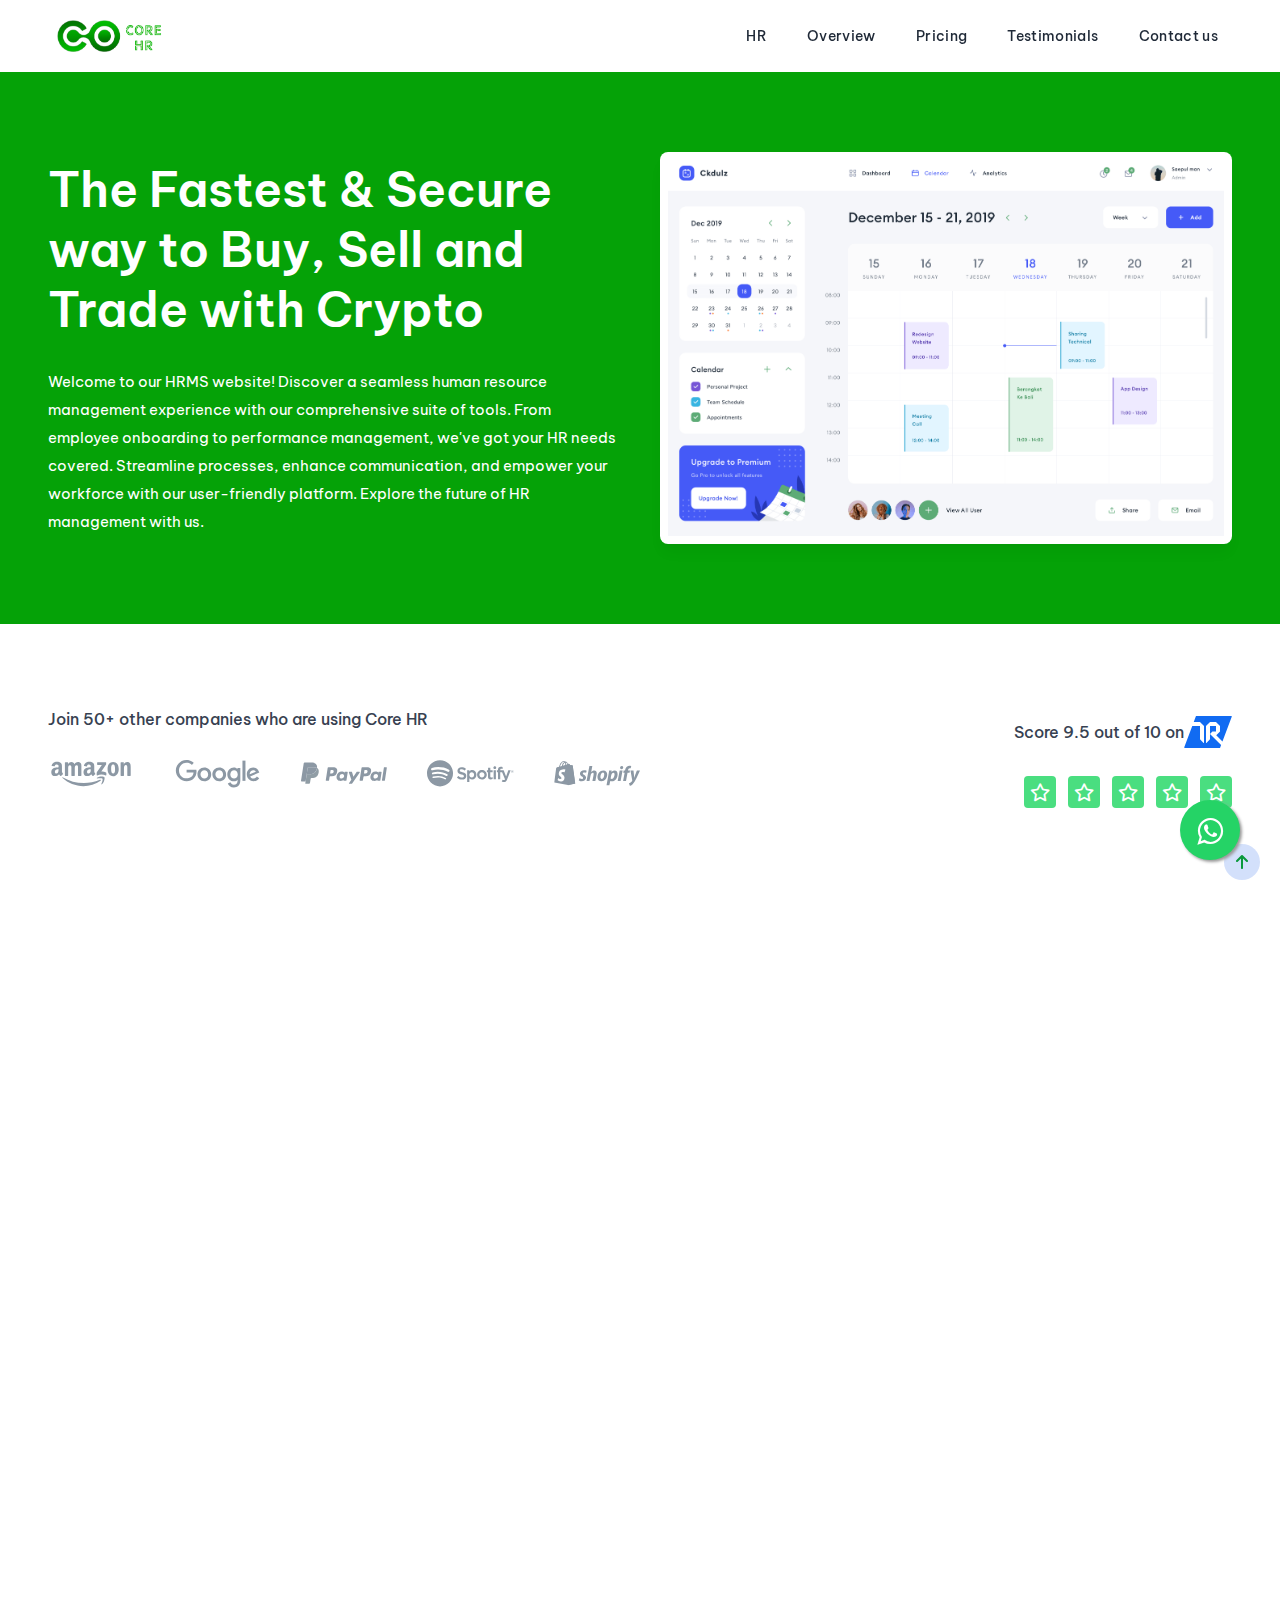
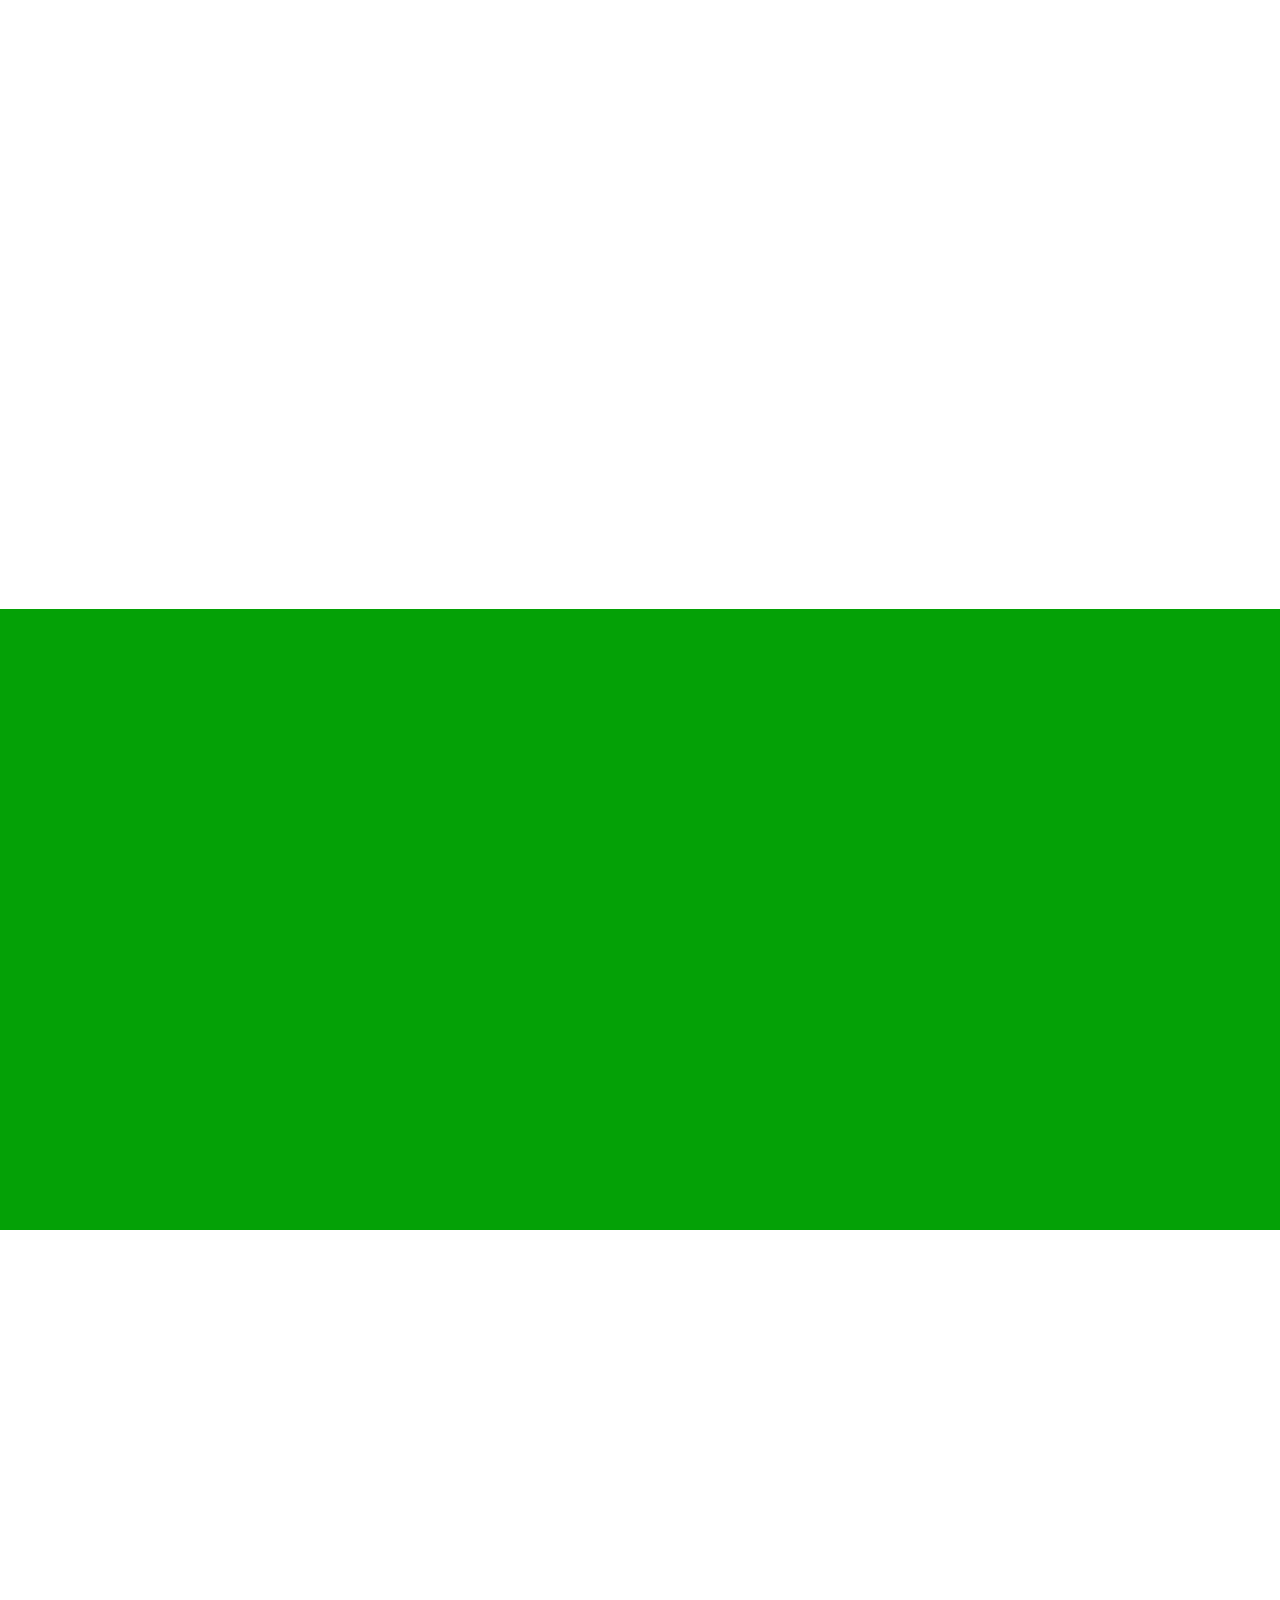
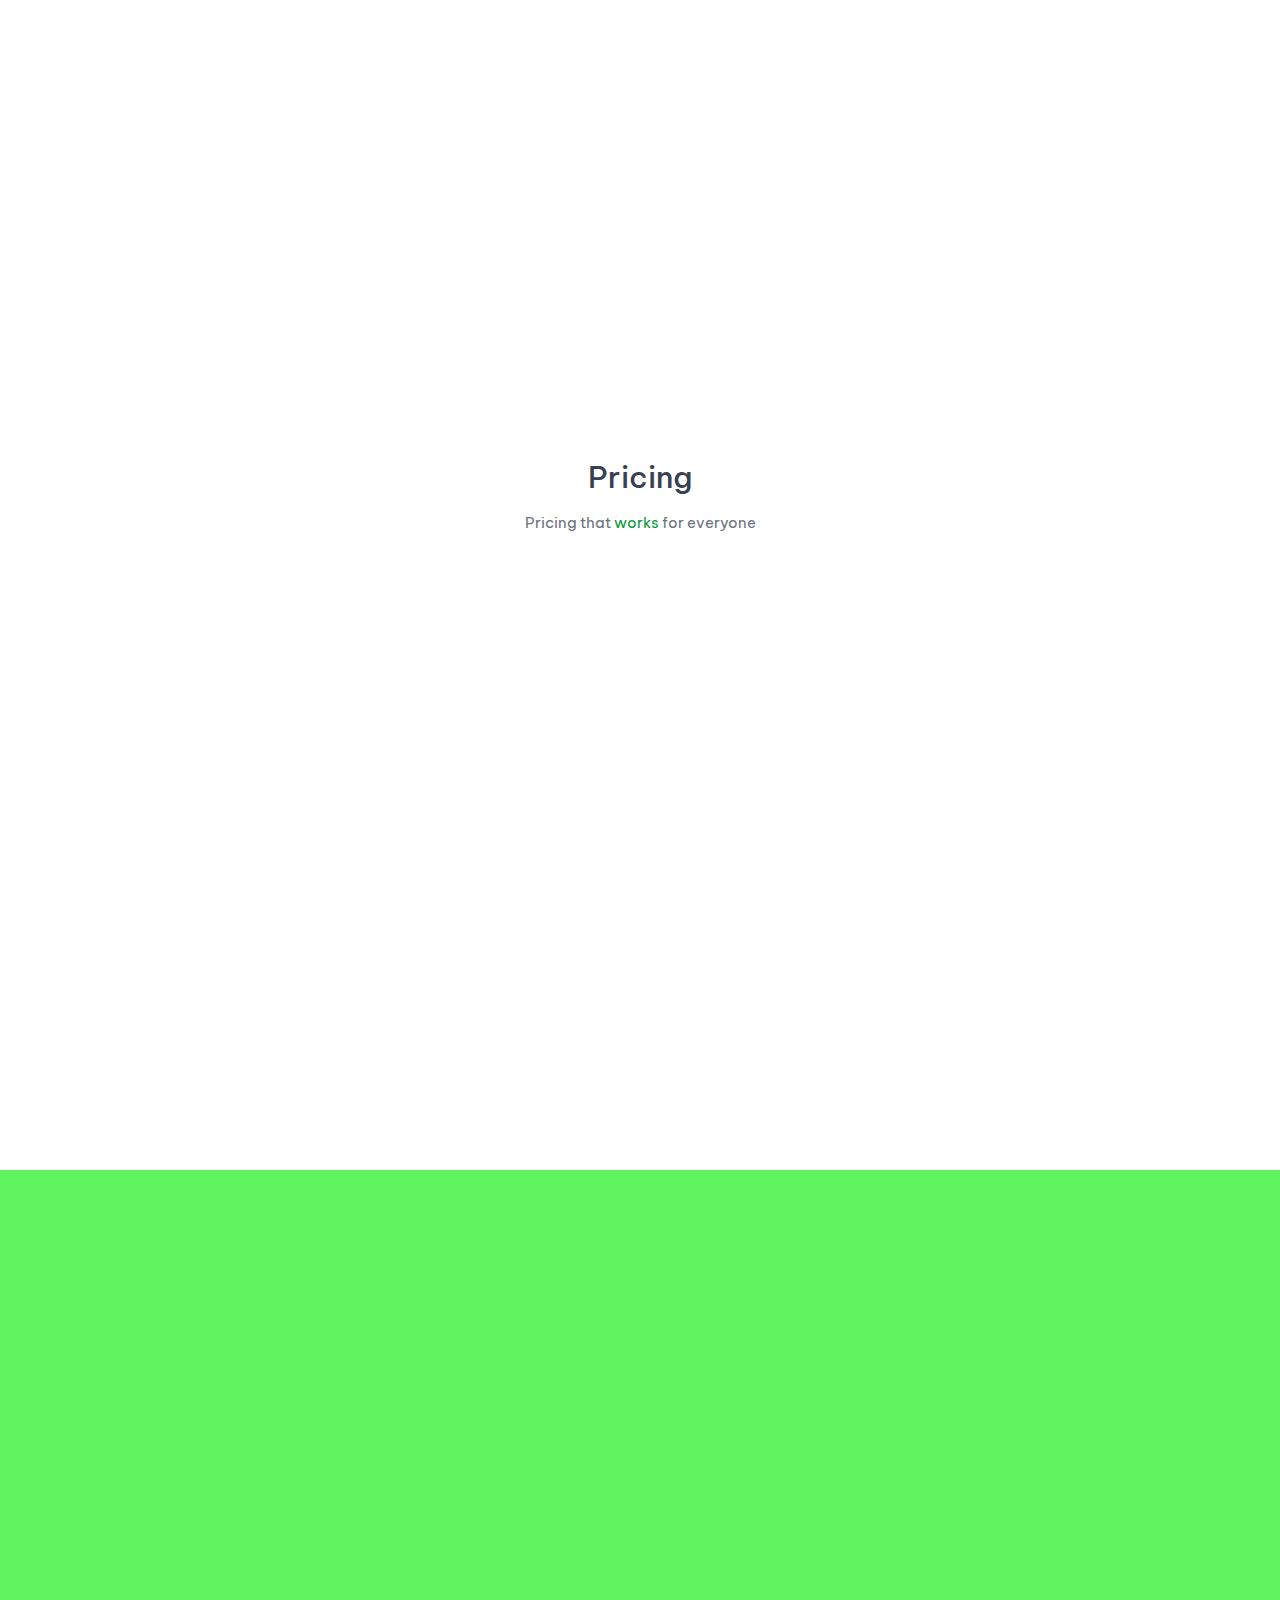
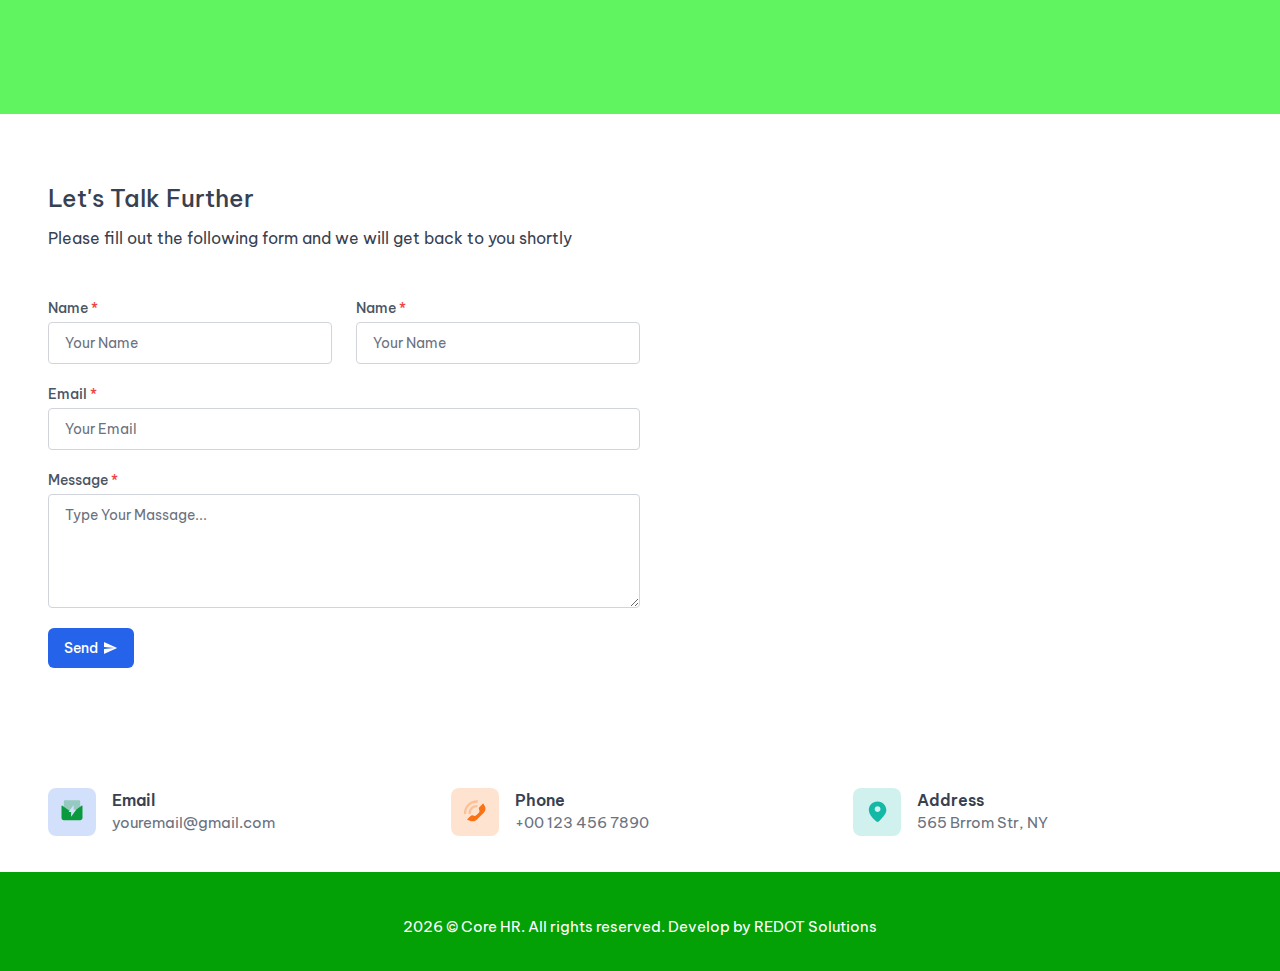
<file: website/index.html>
<!DOCTYPE html>
<html lang="en">
<head>
    <meta charset="utf-8" />
    <title>Core HR</title>
    <meta name="viewport" content="width=device-width, initial-scale=1.0">
    <meta content="" name="description" />
    <meta content="coderthemes" name="author" />

    <!-- Theme favicon -->
    <link rel="shortcut icon" href="assets/images/favicon.png">

    <!--Swiper slider css-->
    <link href="assets/libs/swiper/swiper-bundle.min.css" rel="stylesheet" type="text/css">

    <!-- Animation on Scroll css -->
    <link href="assets/libs/aos/aos.css" rel="stylesheet" type="text/css">

    <!-- Style css -->
    <link href="assets/css/style.min.css" rel="stylesheet" type="text/css">

    <!-- Icons css -->
    <link href="assets/css/icons.min.css" rel="stylesheet" type="text/css">
    <style>
    .float{
	position:fixed;
	width:60px;
	height:60px;
	bottom:40px;
	right:40px;
	background-color:#25d366;
	color:#FFF;
	border-radius:50px;
	text-align:center;
  font-size:30px;
	box-shadow: 2px 2px 3px #999;
  z-index:100;
}

.my-float{
	margin-top:16px;
}
    </style>
</head>

<body class="text-gray-700">

    <!-- =========== Navbar Start =========== -->
    <header id="navbar" class="light sticky top-0 inset-x-0 flex items-center z-40 w-full lg:bg-transparent bg-white transition-all py-5">
        <div class="container">
            <nav class="flex items-center">
                <!-- Navbar Brand Logo -->
                <a href="">
                    <img src="assets/images/logo-dark.png" class="h-8 logo-dark" alt="Logo Dark">
                    <img src="assets/images/logo-light.png" class="h-8 logo-light" alt="Logo Light">
                </a>

                <!-- Nevigation Menu -->
                <div class="hidden lg:block ms-auto">
                    <ul class="navbar-nav flex gap-x-3 items-center justify-center">
                        <!-- Home Page Link -->
                        <li class="nav-item">
                            <a class="nav-link" href="#hr">HR</a>
                        </li>
                        
                        <li class="nav-item">
                            <a class="nav-link" href="#overview">Overview</a>
                        </li>
                        <li class="nav-item">
                            <a class="nav-link" href="#pricing">Pricing</a>
                        </li>
                         <li class="nav-item">
                            <a class="nav-link" href="#testimonials">Testimonials</a>
                        </li>
                        
                        <!-- Contact Page Link -->
                        <li class="nav-item">
                            <a class="nav-link" href="#contact">Contact us</a>
                        </li>
                    </ul>
                </div>

                <!-- Download Button -->
                <!--<div class="hidden lg:flex items-center ms-3">
                    <a href="https://1.envato.market/prompt-tailwind" target="_blank" class="bg-primary text-white px-4 py-2 rounded inline-flex items-center text-sm">Download</a>
                </div>-->

                <!-- Moblie Menu Toggle Button (Offcanvas Button) -->
                <div class="lg:hidden flex items-center ms-auto px-2.5">
                    <button type="button" data-fc-target="mobileMenu" data-fc-type="offcanvas">
                        <i class="fa-solid fa-bars text-2xl text-gray-500"></i>
                    </button>
                </div>
            </nav>
        </div>
    </header>
    <!-- =========== Navbar End =========== -->

    <!-- =========== Mobile Menu Start (Offcanvas) =========== -->
    <div id="mobileMenu" class="fc-offcanvas-open:translate-x-0 translate-x-full sticky top-0 end-0 transition-all duration-200 transform h-full w-full max-w-md z-50 bg-white border-s hidden">
        <div class="flex flex-col h-full divide-y-2 divide-gray-200">
            <!-- Mobile Menu Topbar Logo (Header) -->
            <div class="p-6 flex items-center justify-between">
                <a href="index.html">
                    <img src="assets/images/logo-dark.png" class="h-8" alt="Logo">
                </a>

                <button data-fc-dismiss class="flex items-center px-2">
                    <i class="fa-solid fa-xmark text-xl"></i>
                </button>
            </div>

            <!-- Mobile Menu Link List -->
            <div class="p-6 overflow-scroll h-full">
                <ul class="navbar-nav flex flex-col gap-2" data-fc-type="accordion">
                    <li class="nav-item">
                            <a class="nav-link" href="#hr">HR</a>
                        </li>
                        
                        <li class="nav-item">
                            <a class="nav-link" href="#overview">Overview</a>
                        </li>
                        <li class="nav-item">
                            <a class="nav-link" href="#pricing">Pricing</a>
                        </li>
                         <li class="nav-item">
                            <a class="nav-link" href="#testimonials">Testimonials</a>
                        </li>
                        
                        <!-- Contact Page Link -->
                        <li class="nav-item">
                            <a class="nav-link" href="#contact">Contact us</a>
                        </li>
                </ul>
            </div>

            <!-- Mobile Menu Download Button (Footer) -->
            <!--<div class="p-6 flex items-center justify-center">
                <a href="https://1.envato.market/prompt-tailwind" target="_blank" class="bg-primary w-full text-white p-3 rounded flex items-center justify-center text-sm">Download</a>
            </div>-->
        </div>
    </div>
    <!-- =========== Mobile Menu End =========== -->
    
     <section  class="pt-20 pb-20 bg-primary/5 relative overflow-hidden" style="background-color: rgb(5, 162, 7);">
        <div class="container" id="hr">
            <div class="grid lg:grid-cols-2 grid-cols-1 gap-10 items-center">
                <div>
                    <h1 class="md:text-5xl/tight text-3xl font-semibold mb-7" style="color: #fff;">The
                        <span class="relative after:bg-green-200 md:after:h-6 after:h-4 after:w-full after:inset-x-0 after:bottom-0 after:absolute after:-z-10">Fastest</span>
                        & Secure way to Buy, Sell and Trade with <span class="typewrite" data-period="2000" data-type='[ "Crypto", "NFT"]'> <span class="wrap"></span> </span>
                    </h1>
                    <p class="text-slate-500 leading-7" style="color: #fff;">Welcome to our HRMS website! Discover a seamless human resource management experience with our comprehensive suite of tools. From employee onboarding to performance management, we've got your HR needs covered. Streamline processes, enhance communication, and empower your workforce with our user-friendly platform. Explore the future of HR management with us.</p>
                    <!--<div class="py-14">
                        <div class="flex flex-wrap items-center gap-4">
                            <input type="text" id="fname" name="fname" placeholder="Enter Your Email" class="form-input pe-10 text-sm font-medium focus:ring-0 focus:border-slate-500 rounded border-slate-400">
                            <a href="#" class="py-2 px-4 rounded text-white bg-primary hover:shadow-lg hover:shadow-primary/50 focus:outline focus:outline-primary/50 transition-all duration-500">Get Started</a>
                        </div>
                        <p class="text-slate-4
                        00 mt-2" style="color: #fff;">Already using Prompt?
                            <a href="#" class="text-slate-800 hover:text-primary" style="color: #fff;">Log In</a>
                        </p>
                    </div>-->
                </div>
                 <div class="order-1 lg:order-2">
                        <div class="relative 2xl:w-[128%]">
                            <div class="before:w-28 before:h-28 sm:before:absolute before:-z-10 before:-bottom-8 before:-start-8 before:bg-[url('https://coderthemes.com/prompt/images/pattern/dot3.svg')] hidden sm:block"></div>

                            <img src="assets/images/hero/desktop.png" alt="desktop-img" class="w-full h-full bg-white p-2 rounded-lg shadow-lg shadow-black/5" data-aos="fade-left" data-aos-duration="600">
                        </div>
                  </div>
                <!--<div class="2xl:w-[130%] relative ms-20">
                    <div class="p-3 rounded-md bg-white shadow-lg">
                        <img src="assets/images/hero/crypto.png" class="rounded-md">
                    </div>
                    <div class="hidden sm:block">
                        <div class="after:w-32 after:h-32 after:absolute after:-bottom-10 after:-start-12 after:-z-10 after:bg-[url('https://coderthemes.com/prompt/images/pattern/dot2.svg')]"></div>
                    </div>
                </div>-->
            </div>
        </div>
    </section>
   
    
     <!-- =========== Hero Section Start =========== -->
    <!--<section id="hr" class="bg-gradient-to-t from-yellow-50/80 relative">

        <section class="relative py-16 sm:py-24">
            <div class="container">

                <div class="grid lg:grid-cols-2 grid-cols-1 gap-16 items-center">
                    <div class="order-2 lg:order-1 text-center sm:text-start">
                        <h1 class="text-3xl/tight sm:text-4xl/tight lg:text-5xl/tight font-semibold mb-7">Speed up your
                            <span class="relative z-0 after:bg-yellow-200 after:-z-10 after:absolute after:h-6 after:w-full after:bottom-0 after:end-0">performance</span>
                        </h1>
                        <p class="text-gray-500">Welcome to our HRMS website! Discover a seamless human resource management experience with our comprehensive suite of tools. From employee onboarding to performance management, we've got your HR needs covered. Streamline processes, enhance communication, and empower your workforce with our user-friendly platform. Explore the future of HR management with us.</p>

                        <div class="inline-flex items-center bg-primary text-white rounded mt-14 pe-4">
                            <a href="#" class="py-2 px-4 rounded border border-primary hover:border-primary hover:bg-primary hover:text-white hover:shadow-lg hover:shadow-primary/50 focus:outline focus:outline-primary/50 transition-all duration-500"> <i class="fa-solid fa-download me-2"></i> Download for Ubuntu 19.04</a>
                            <div>
                                <button class="bg-slate-500/5 hover:bg-slate-500/10  py-1.5  rounded transition-all flex items-center justify-center" data-fc-placement="top" data-fc-type="dropdown" type="button">
                                    <i class="fa-solid fa-angle-down ms-2"></i>
                                </button>

                                <div class="z-50 hidden bg-white shadow rounded border fc-dropdown-open:opacity-100 opacity-0 transition-all duration-300 p-2 px-2 dark:bg-slate-800 dark:border-slate-700">
                                    <a class="flex items-center py-2.5 px-3.5 rounded text-base transition-all duration-300 bg-transparent text-slate-500 hover:bg-gray-100 dark:text-gray-400 dark:hover:bg-gray-700 dark:hover:text-gray-200" href="javascript:void(0)">
                                        Windows 7/8/10
                                    </a>
                                    <hr>
                                    <a class="flex items-center py-2.5 px-3.5 rounded text-base transition-all duration-300 bg-transparent text-slate-500 hover:bg-gray-100 dark:text-gray-400 dark:hover:bg-gray-700 dark:hover:text-gray-300" href="javascript:void(0)">
                                        Mac OS
                                    </a>
                                    <hr>
                                    <a class="flex items-center py-1.5 px-3.5 rounded text-base transition-all duration-300 bg-transparent text-slate-500 hover:bg-gray-100 dark:text-gray-400 dark:hover:bg-gray-700 dark:hover:text-gray-300" href="javascript:void(0)">
                                        Ubuntu 18.04
                                    </a>
                                    <a class="flex items-center py-1.5 px-3.5 rounded text-base transition-all duration-300 bg-transparent text-slate-500 hover:bg-gray-100 dark:text-gray-400 dark:hover:bg-gray-700 dark:hover:text-gray-300" href="javascript:void(0)">
                                        Ubuntu 16.04
                                    </a>
                                </div>
                            </div>
                        </div>

                        <div class="mt-5">
                            <p class="inline-flex bg-yellow-600/10 text-sm rounded-lg py-2 px-5 gap-1">Looking for other platforms? <a href="#" class="font-semibold"> Click Here</a></p>
                        </div>
                    </div>

                    <div class="order-1 lg:order-2">
                        <div class="relative 2xl:w-[128%]">
                            <div class="before:w-28 before:h-28 sm:before:absolute before:-z-10 before:-bottom-8 before:-start-8 before:bg-[url('https://coderthemes.com/prompt/images/pattern/dot3.svg')] hidden sm:block"></div>

                            <img src="assets/images/hero/desktop.png" alt="desktop-img" class="w-full h-full bg-white p-2 rounded-lg shadow-lg shadow-black/5" data-aos="fade-left" data-aos-duration="600">
                        </div>
                    </div>
                </div>
            </div>
        </section>

        <div class="absolute bottom-0 inset-x-0 hidden sm:block">
            <img src="assets/images/shapes/white-wave.svg" alt="svg" class="w-full -scale-x-100 -scale-y-100">
        </div>

    </section>-->
    <!-- =========== Hero Section End =========== -->

    <!-- =========== clients - reviews Section Start =========== -->
    <section class="py-16">
        <div class="container">

            <div class="grid xl:grid-cols-2 grid-cols-1 items-center">
                <div>
                    <p class="text-base font-medium">Join 50+ other companies who are using Core HR</p>
                    <div class="flex flex-wrap md:flex-nowrap gap-10 mt-7">
                        <div>
                            <img src="assets/images/brands/amazon.svg" class="w-28">
                        </div>
                        <div>
                            <img src="assets/images/brands/google.svg" class="w-28">
                        </div>
                        <div>
                            <img src="assets/images/brands/paypal.svg" class="w-28">
                        </div>
                        <div>
                            <img src="assets/images/brands/spotify.svg" class="w-28">
                        </div>
                        <div>
                            <img src="assets/images/brands/shopify.svg" class="w-28">
                        </div>
                    </div>
                </div>

                <div>
                    <div class="flex xl:justify-end items-center mt-7">
                        <div class="flex items-center">
                            <p class="text-base font-medium">Score 9.5 out of 10 on</p>
                            <img src="assets/images/brands/mr.svg" class="w-12 h-8">
                        </div>
                    </div>

                    <div class="flex xl:justify-end gap-3 mt-7">
                        <div class="h-8 w-8 bg-green-400 text-white rounded flex items-center justify-center">
                            <i class="fa-regular fa-star text-lg"></i>
                        </div>
                        <div class="h-8 w-8 bg-green-400 text-white rounded flex items-center justify-center">
                            <i class="fa-regular fa-star text-lg"></i>
                        </div>
                        <div class="h-8 w-8 bg-green-400 text-white rounded flex items-center justify-center">
                            <i class="fa-regular fa-star text-lg"></i>
                        </div>
                        <div class="h-8 w-8 bg-green-400 text-white rounded flex items-center justify-center">
                            <i class="fa-regular fa-star text-lg"></i>
                        </div>
                        <div class="h-8 w-8 bg-green-400 text-white rounded flex items-center justify-center">
                            <i class="fa-regular fa-star text-lg"></i>
                        </div>
                    </div>
                </div>
            </div>

        </div>
    </section>
    <!-- =========== clients - reviews Section Start =========== -->

    <!-- =========== feature Section Start =========== -->
    
    <section class="py-10 lg:py-10">

        <div class="py-16 lg:p-6 overflow-x-hidden" data-aos="fade-up" style="background-color: #04a106;">
            <div class="container">
                <div class="relative">

                    <div class="lg:absolute lg:max-w-md lg:translate-y-1/2 z-10 mb-14">
                        <div class="bg-white shadow-lg border rounded-lg p-4 w-full">
                            <div class="relative">
                                <div class="before:w-20 before:h-20 before:absolute before:-bottom-12 before:-start-12 before:-z-10 before:bg-[url('https://coderthemes.com/prompt/images/pattern/dot2.svg')] hidden sm:block"></div>

                                <span class="h-14 w-14 bg-primary/10 rounded-md flex justify-center items-center">
                                    <svg class="h-6 w-6 text-primary" viewBox="0 0 24 24" version="1.1" xmlns="http://www.w3.org/2000/svg" xmlns:xlink="http://www.w3.org/1999/xlink">
                                        <g stroke="none" stroke-width="1" fill="none" fill-rule="evenodd">
                                            <rect id="Rectangle-10" x="0" y="0" width="24" height="24"></rect>
                                            <path d="M16.3740377,19.9389434 L22.2226499,11.1660251 C22.4524142,10.8213786 22.3592838,10.3557266 22.0146373,10.1259623 C21.8914367,10.0438285 21.7466809,10 21.5986122,10 L17,10 L17,4.47708173 C17,4.06286817 16.6642136,3.72708173 16.25,3.72708173 C15.9992351,3.72708173 15.7650616,3.85240758 15.6259623,4.06105658 L9.7773501,12.8339749 C9.54758575,13.1786214 9.64071616,13.6442734 9.98536267,13.8740377 C10.1085633,13.9561715 10.2533191,14 10.4013878,14 L15,14 L15,19.5229183 C15,19.9371318 15.3357864,20.2729183 15.75,20.2729183 C16.0007649,20.2729183 16.2349384,20.1475924 16.3740377,19.9389434 Z" id="Path-3" fill="currentColor"></path>
                                            <path d="M4.5,5 L9.5,5 C10.3284271,5 11,5.67157288 11,6.5 C11,7.32842712 10.3284271,8 9.5,8 L4.5,8 C3.67157288,8 3,7.32842712 3,6.5 C3,5.67157288 3.67157288,5 4.5,5 Z M4.5,17 L9.5,17 C10.3284271,17 11,17.6715729 11,18.5 C11,19.3284271 10.3284271,20 9.5,20 L4.5,20 C3.67157288,20 3,19.3284271 3,18.5 C3,17.6715729 3.67157288,17 4.5,17 Z M2.5,11 L6.5,11 C7.32842712,11 8,11.6715729 8,12.5 C8,13.3284271 7.32842712,14 6.5,14 L2.5,14 C1.67157288,14 1,13.3284271 1,12.5 C1,11.6715729 1.67157288,11 2.5,11 Z" id="Combined-Shape" fill="currentColor" opacity="0.3"></path>
                                        </g>
                                    </svg>
                                </span>

                                <h4 class="font-medium text-lg my-2">Smart Campaign Monitoring</h4>
                                <p class="text-black-500">Et harum quidem rerum facilis est et expedita distinctio at libero tempore cum soluta nobis est eligendi optio cumque.</p>
                                <div class="mt-5 flex items-center">
                                    <a href="#" class="text-primary text-sm">Learn more <i class="fa-solid fa-arrow-right ms-2"></i></a>
                                </div>
                            </div>
                        </div>
                    </div>

                    <div class="relative">
                        <img src="assets/images/features/marketing.jpg" class="ms-auto rounded">
                        <div class="after:w-20 after:h-20 after:absolute after:-top-8 after:-end-8 after:-z-10 after:bg-[url('https://coderthemes.com/prompt/images/pattern/dot5.svg')] hidden sm:block"></div>
                    </div>

                </div>
            </div>
        </div>

    </section>
    <section id="overview" class="py-16 sm:py-20" >

        <div class="container">
            <div>
                <div class="grid lg:grid-cols-2 grid-cols-1 2xl:gap-24 gap-10 items-center">

                    <div class="order-2 lg:order-1" data-aos="fade-right" data-aos-duration="600">
                        <span class="text-sm bg-red-500/10 text-red-600 rounded-full px-3 py-1">Free Cloud Account!</span>
                        <h1 class="text-3xl/tight font-medium mt-3 mb-4">Customised App</h1>
                        <p class="text-black-500">Unlock tailored solutions with our customized application services. Whether you need a unique software solution for your business or a personalized app to meet specific requirements, we're here to bring your vision to life. Our team of experts will work closely with you to understand your needs and deliver a bespoke application that aligns perfectly with your goals. Elevate your business operations with our custom-built applications designed just for you.</p>

                        <div class="flex flex-col gap-4 mt-10">
                            <div class="flex items-center gap-4">
                                <div class="bg-primary/10 rounded-lg flex items-center justify-center h-12 w-12">
                                    <svg class="h-6 w-6 text-primary" viewBox="0 0 24 24" version="1.1" xmlns="http://www.w3.org/2000/svg" xmlns:xlink="http://www.w3.org/1999/xlink">
                                        <g stroke="none" stroke-width="1" fill="none" fill-rule="evenodd">
                                            <rect id="bound" x="0" y="0" width="24" height="24"></rect>
                                            <path d="M17,8 C16.4477153,8 16,7.55228475 16,7 C16,6.44771525 16.4477153,6 17,6 L18,6 C20.209139,6 22,7.790861 22,10 L22,18 C22,20.209139 20.209139,22 18,22 L6,22 C3.790861,22 2,20.209139 2,18 L2,9.99305689 C2,7.7839179 3.790861,5.99305689 6,5.99305689 L7.00000482,5.99305689 C7.55228957,5.99305689 8.00000482,6.44077214 8.00000482,6.99305689 C8.00000482,7.54534164 7.55228957,7.99305689 7.00000482,7.99305689 L6,7.99305689 C4.8954305,7.99305689 4,8.88848739 4,9.99305689 L4,18 C4,19.1045695 4.8954305,20 6,20 L18,20 C19.1045695,20 20,19.1045695 20,18 L20,10 C20,8.8954305 19.1045695,8 18,8 L17,8 Z" id="Path-103" fill="currentColor" opacity="0.3"></path>
                                            <rect id="Rectangle" fill="currentColor" opacity="0.3" transform="translate(12.000000, 8.000000) scale(1, -1) rotate(-180.000000) translate(-12.000000, -8.000000) " x="11" y="2" width="2" height="12" rx="1"></rect>
                                            <path d="M12,2.58578644 L14.2928932,0.292893219 C14.6834175,-0.0976310729 15.3165825,-0.0976310729 15.7071068,0.292893219 C16.0976311,0.683417511 16.0976311,1.31658249 15.7071068,1.70710678 L12.7071068,4.70710678 C12.3165825,5.09763107 11.6834175,5.09763107 11.2928932,4.70710678 L8.29289322,1.70710678 C7.90236893,1.31658249 7.90236893,0.683417511 8.29289322,0.292893219 C8.68341751,-0.0976310729 9.31658249,-0.0976310729 9.70710678,0.292893219 L12,2.58578644 Z" id="Path-104" fill="currentColor" transform="translate(12.000000, 2.500000) scale(1, -1) translate(-12.000000, -2.500000) "></path>
                                        </g>
                                    </svg>
                                </div>
                                <h1 class="font-medium">Auto saves the files, one-click sync</h1>
                            </div>

                            <div class="flex items-center gap-4">
                                <div class="bg-primary/10 rounded-lg flex items-center justify-center h-12 w-12">
                                    <svg class="h-6 w-6 text-primary" viewBox="0 0 24 24" version="1.1" xmlns="http://www.w3.org/2000/svg" xmlns:xlink="http://www.w3.org/1999/xlink">
                                        <g stroke="none" stroke-width="1" fill="none" fill-rule="evenodd">
                                            <rect id="Rectangle-5" x="0" y="0" width="24" height="24"></rect>
                                            <path d="M16.5428932,17.4571068 L11,11.9142136 L11,4 C11,3.44771525 11.4477153,3 12,3 C12.5522847,3 13,3.44771525 13,4 L13,11.0857864 L17.9571068,16.0428932 L20.1464466,13.8535534 C20.3417088,13.6582912 20.6582912,13.6582912 20.8535534,13.8535534 C20.9473216,13.9473216 21,14.0744985 21,14.2071068 L21,19.5 C21,19.7761424 20.7761424,20 20.5,20 L15.2071068,20 C14.9309644,20 14.7071068,19.7761424 14.7071068,19.5 C14.7071068,19.3673918 14.7597852,19.2402148 14.8535534,19.1464466 L16.5428932,17.4571068 Z" id="Combined-Shape" fill="currentColor"></path>
                                            <path d="M7.24478854,17.1447885 L9.2464466,19.1464466 C9.34021479,19.2402148 9.39289321,19.3673918 9.39289321,19.5 C9.39289321,19.7761424 9.16903559,20 8.89289321,20 L3.52893218,20 C3.25278981,20 3.02893218,19.7761424 3.02893218,19.5 L3.02893218,14.136039 C3.02893218,14.0034307 3.0816106,13.8762538 3.17537879,13.7824856 C3.37064094,13.5872234 3.68722343,13.5872234 3.88248557,13.7824856 L5.82567301,15.725673 L8.85405776,13.1631936 L10.1459422,14.6899662 L7.24478854,17.1447885 Z" id="Combined-Shape" fill="currentColor" opacity="0.3"></path>
                                        </g>
                                    </svg>
                                </div>
                                <h1 class="font-medium">Auto track every changes/revision</h1>
                            </div>

                            <div class="flex items-center gap-4">
                                <div class="bg-primary/10 rounded-lg flex items-center justify-center h-12 w-12">
                                    <svg class="h-6 w-6 text-primary" viewBox="0 0 24 24" version="1.1" xmlns="http://www.w3.org/2000/svg" xmlns:xlink="http://www.w3.org/1999/xlink">
                                        <g stroke="none" stroke-width="1" fill="none" fill-rule="evenodd">
                                            <polygon id="Shape" points="0 0 24 0 24 24 0 24"></polygon>
                                            <path d="M18,14 C16.3431458,14 15,12.6568542 15,11 C15,9.34314575 16.3431458,8 18,8 C19.6568542,8 21,9.34314575 21,11 C21,12.6568542 19.6568542,14 18,14 Z M9,11 C6.790861,11 5,9.209139 5,7 C5,4.790861 6.790861,3 9,3 C11.209139,3 13,4.790861 13,7 C13,9.209139 11.209139,11 9,11 Z" id="Combined-Shape" fill="currentColor" opacity="0.3"></path>
                                            <path d="M17.6011961,15.0006174 C21.0077043,15.0378534 23.7891749,16.7601418 23.9984937,20.4 C24.0069246,20.5466056 23.9984937,21 23.4559499,21 L19.6,21 C19.6,18.7490654 18.8562935,16.6718327 17.6011961,15.0006174 Z M0.00065168429,20.1992055 C0.388258525,15.4265159 4.26191235,13 8.98334134,13 C13.7712164,13 17.7048837,15.2931929 17.9979143,20.2 C18.0095879,20.3954741 17.9979143,21 17.2466999,21 C13.541124,21 8.03472472,21 0.727502227,21 C0.476712155,21 -0.0204617505,20.45918 0.00065168429,20.1992055 Z" id="Combined-Shape" fill="currentColor"></path>
                                        </g>
                                    </svg>
                                </div>
                                <h1 class="font-medium">Modern way to collaborate with team</h1>
                            </div>
                        </div>
                    </div>

                    <div class="order-1 lg:order-2" data-aos="fade-left" data-aos-duration="700">
                        <img src="assets/images/features/desktop1.gif">
                    </div>
                </div>
            </div>
      </div>
      </section>
      <section class="" >
            <div class="py-16 sm:py-20" style="background-color: #04a106;">
				<div class="container">
                <div class="grid lg:grid-cols-2 grid-cols-1 2xl:gap-24 gap-10 items-center">

                    <div>
                        <img src="assets/images/hero/desktop.png" data-aos="fade-right" data-aos-duration="600">
                    </div>

                    <div data-aos="fade-left" data-aos-duration="700">
                        <span class="text-sm bg-white text-red-600 rounded-full px-3 py-1">Auto Sync</span>
                        <h1 class="text-3xl/tight font-medium mt-3 mb-4 text-white">Attendance Management</h1>
                        <p class="text-white">Revolutionize your workforce management with our Attendance Management system. Say goodbye to manual tracking and hello to seamless efficiency. Our user-friendly interface allows effortless attendance recording, ensuring accurate and real-time data. With customizable reporting features, you gain insights into attendance patterns, making workforce management a breeze. Increase productivity, streamline processes, and enhance accountability. Embrace a new era of attendance tracking with our cutting-edge solution.</p>

                        <div class="flex flex-col gap-4 mt-10">
                            <div class="flex items-center gap-4">
                                <div class="bg-white rounded-lg flex items-center justify-center h-12 w-12">
                                    <svg class="h-6 w-6 text-primary" viewBox="0 0 24 24" version="1.1" xmlns="http://www.w3.org/2000/svg" xmlns:xlink="http://www.w3.org/1999/xlink">
                                        <g stroke="none" stroke-width="1" fill="none" fill-rule="evenodd">
                                            <rect id="bound" x="0" y="0" width="24" height="24"></rect>
                                            <path d="M18.6225,9.75 L18.75,9.75 C19.9926407,9.75 21,10.7573593 21,12 C21,13.2426407 19.9926407,14.25 18.75,14.25 L18.6854912,14.249994 C18.4911876,14.250769 18.3158978,14.366855 18.2393549,14.5454486 C18.1556809,14.7351461 18.1942911,14.948087 18.3278301,15.0846699 L18.372535,15.129375 C18.7950334,15.5514036 19.03243,16.1240792 19.03243,16.72125 C19.03243,17.3184208 18.7950334,17.8910964 18.373125,18.312535 C17.9510964,18.7350334 17.3784208,18.97243 16.78125,18.97243 C16.1840792,18.97243 15.6114036,18.7350334 15.1896699,18.3128301 L15.1505513,18.2736469 C15.008087,18.1342911 14.7951461,18.0956809 14.6054486,18.1793549 C14.426855,18.2558978 14.310769,18.4311876 14.31,18.6225 L14.31,18.75 C14.31,19.9926407 13.3026407,21 12.06,21 C10.8173593,21 9.81,19.9926407 9.81,18.75 C9.80552409,18.4999185 9.67898539,18.3229986 9.44717599,18.2361469 C9.26485393,18.1556809 9.05191298,18.1942911 8.91533009,18.3278301 L8.870625,18.372535 C8.44859642,18.7950334 7.87592081,19.03243 7.27875,19.03243 C6.68157919,19.03243 6.10890358,18.7950334 5.68746499,18.373125 C5.26496665,17.9510964 5.02757002,17.3784208 5.02757002,16.78125 C5.02757002,16.1840792 5.26496665,15.6114036 5.68716991,15.1896699 L5.72635306,15.1505513 C5.86570889,15.008087 5.90431906,14.7951461 5.82064513,14.6054486 C5.74410223,14.426855 5.56881236,14.310769 5.3775,14.31 L5.25,14.31 C4.00735931,14.31 3,13.3026407 3,12.06 C3,10.8173593 4.00735931,9.81 5.25,9.81 C5.50008154,9.80552409 5.67700139,9.67898539 5.76385306,9.44717599 C5.84431906,9.26485393 5.80570889,9.05191298 5.67216991,8.91533009 L5.62746499,8.870625 C5.20496665,8.44859642 4.96757002,7.87592081 4.96757002,7.27875 C4.96757002,6.68157919 5.20496665,6.10890358 5.626875,5.68746499 C6.04890358,5.26496665 6.62157919,5.02757002 7.21875,5.02757002 C7.81592081,5.02757002 8.38859642,5.26496665 8.81033009,5.68716991 L8.84944872,5.72635306 C8.99191298,5.86570889 9.20485393,5.90431906 9.38717599,5.82385306 L9.49484664,5.80114977 C9.65041313,5.71688974 9.7492905,5.55401473 9.75,5.3775 L9.75,5.25 C9.75,4.00735931 10.7573593,3 12,3 C13.2426407,3 14.25,4.00735931 14.25,5.25 L14.249994,5.31450877 C14.250769,5.50881236 14.366855,5.68410223 14.552824,5.76385306 C14.7351461,5.84431906 14.948087,5.80570889 15.0846699,5.67216991 L15.129375,5.62746499 C15.5514036,5.20496665 16.1240792,4.96757002 16.72125,4.96757002 C17.3184208,4.96757002 17.8910964,5.20496665 18.312535,5.626875 C18.7350334,6.04890358 18.97243,6.62157919 18.97243,7.21875 C18.97243,7.81592081 18.7350334,8.38859642 18.3128301,8.81033009 L18.2736469,8.84944872 C18.1342911,8.99191298 18.0956809,9.20485393 18.1761469,9.38717599 L18.1988502,9.49484664 C18.2831103,9.65041313 18.4459853,9.7492905 18.6225,9.75 Z" id="Combined-Shape" fill="currentColor" opacity="0.3"></path>
                                            <path d="M12,15 C13.6568542,15 15,13.6568542 15,12 C15,10.3431458 13.6568542,9 12,9 C10.3431458,9 9,10.3431458 9,12 C9,13.6568542 10.3431458,15 12,15 Z" id="Path" fill="currentColor"></path>
                                        </g>
                                    </svg>
                                </div>
                                <h1 class="font-medium text-white">Auto saves the files, one-click sync</h1>
                            </div>

                            <div class="flex items-center gap-4">
                                <div class="bg-white rounded-lg flex items-center justify-center h-12 w-12">
                                    <svg class="h-6 w-6 text-primary" viewBox="0 0 24 24" version="1.1" xmlns="http://www.w3.org/2000/svg" xmlns:xlink="http://www.w3.org/1999/xlink">
                                        <g stroke="none" stroke-width="1" fill="none" fill-rule="evenodd">
                                            <rect id="Rectangle-5" x="0" y="0" width="24" height="24"></rect>
                                            <path d="M6,7 C7.1045695,7 8,6.1045695 8,5 C8,3.8954305 7.1045695,3 6,3 C4.8954305,3 4,3.8954305 4,5 C4,6.1045695 4.8954305,7 6,7 Z M6,9 C3.790861,9 2,7.209139 2,5 C2,2.790861 3.790861,1 6,1 C8.209139,1 10,2.790861 10,5 C10,7.209139 8.209139,9 6,9 Z" id="Oval-7" fill="currentColor"></path>
                                            <path d="M7,11.4648712 L7,17 C7,18.1045695 7.8954305,19 9,19 L15,19 L15,21 L9,21 C6.790861,21 5,19.209139 5,17 L5,8 L5,7 L7,7 L7,8 C7,9.1045695 7.8954305,10 9,10 L15,10 L15,12 L9,12 C8.27142571,12 7.58834673,11.8052114 7,11.4648712 Z" id="Combined-Shape" fill="currentColor" opacity="0.3"></path>
                                            <path d="M18,22 C19.1045695,22 20,21.1045695 20,20 C20,18.8954305 19.1045695,18 18,18 C16.8954305,18 16,18.8954305 16,20 C16,21.1045695 16.8954305,22 18,22 Z M18,24 C15.790861,24 14,22.209139 14,20 C14,17.790861 15.790861,16 18,16 C20.209139,16 22,17.790861 22,20 C22,22.209139 20.209139,24 18,24 Z" id="Oval-7-Copy" fill="currentColor"></path>
                                            <path d="M18,13 C19.1045695,13 20,12.1045695 20,11 C20,9.8954305 19.1045695,9 18,9 C16.8954305,9 16,9.8954305 16,11 C16,12.1045695 16.8954305,13 18,13 Z M18,15 C15.790861,15 14,13.209139 14,11 C14,8.790861 15.790861,7 18,7 C20.209139,7 22,8.790861 22,11 C22,13.209139 20.209139,15 18,15 Z" id="Oval-7-Copy-3" fill="currentColor"></path>
                                        </g>
                                    </svg>
                                </div>
                                <h1 class="font-medium text-white">Auto track every changes/revision</h1>
                            </div>

                            <div class="flex items-center gap-4">
                                <div class="bg-white rounded-lg flex items-center justify-center h-12 w-12">
                                    <svg class="h-6 w-6 text-primary" viewBox="0 0 24 24" version="1.1" xmlns="http://www.w3.org/2000/svg" xmlns:xlink="http://www.w3.org/1999/xlink">
                                        <g stroke="none" stroke-width="1" fill="none" fill-rule="evenodd">
                                            <rect id="bound" x="0" y="0" width="24" height="24"></rect>
                                            <path d="M9,15 L7.5,15 C6.67157288,15 6,15.6715729 6,16.5 C6,17.3284271 6.67157288,18 7.5,18 C8.32842712,18 9,17.3284271 9,16.5 L9,15 Z M9,15 L9,9 L15,9 L15,15 L9,15 Z M15,16.5 C15,17.3284271 15.6715729,18 16.5,18 C17.3284271,18 18,17.3284271 18,16.5 C18,15.6715729 17.3284271,15 16.5,15 L15,15 L15,16.5 Z M16.5,9 C17.3284271,9 18,8.32842712 18,7.5 C18,6.67157288 17.3284271,6 16.5,6 C15.6715729,6 15,6.67157288 15,7.5 L15,9 L16.5,9 Z M9,7.5 C9,6.67157288 8.32842712,6 7.5,6 C6.67157288,6 6,6.67157288 6,7.5 C6,8.32842712 6.67157288,9 7.5,9 L9,9 L9,7.5 Z M11,13 L13,13 L13,11 L11,11 L11,13 Z M13,11 L13,7.5 C13,5.56700338 14.5670034,4 16.5,4 C18.4329966,4 20,5.56700338 20,7.5 C20,9.43299662 18.4329966,11 16.5,11 L13,11 Z M16.5,13 C18.4329966,13 20,14.5670034 20,16.5 C20,18.4329966 18.4329966,20 16.5,20 C14.5670034,20 13,18.4329966 13,16.5 L13,13 L16.5,13 Z M11,16.5 C11,18.4329966 9.43299662,20 7.5,20 C5.56700338,20 4,18.4329966 4,16.5 C4,14.5670034 5.56700338,13 7.5,13 L11,13 L11,16.5 Z M7.5,11 C5.56700338,11 4,9.43299662 4,7.5 C4,5.56700338 5.56700338,4 7.5,4 C9.43299662,4 11,5.56700338 11,7.5 L11,11 L7.5,11 Z" id="Path-2" fill="currentColor"></path>
                                        </g>
                                    </svg>
                                </div>
                                <h1 class="font-medium text-white">A powerful command line interface</h1>
                            </div>
                        </div>
                    </div>

                </div>
               </div> 
            </div>
        </section>
        <section class="py-00 sm:py-00" > 
			<div class="container">
            <div  class="py-16 sm:p-6">
                <div class="grid lg:grid-cols-2 grid-cols-1 2xl:gap-24 gap-10 items-center">

                    <div class="order-2 lg:order-1" data-aos="fade-right" data-aos-duration="600">
                        <span class="text-sm bg-red-500/10 text-red-600 rounded-full px-3 py-1">Free Cloud Account!</span>
                        <h1 class="text-3xl/tight font-medium mt-3 mb-4">Effective Task management</h1>
                        <p class="text-gray-500">Stay on top of your projects effortlessly with our Task Tracking system. From project initiation to completion, our intuitive platform ensures clarity and efficiency. Assign tasks, set deadlines, and monitor progress in real-time. With collaborative features, your team can communicate seamlessly, fostering a proactive work environment. Enhance accountability, streamline workflows, and achieve project milestones with ease. Experience a new level of productivity with our Task Tracking solution.</p>

                        <div class="flex flex-col gap-4 mt-10">
                            <div class="flex items-center gap-4">
                                <div class="bg-primary/10 rounded-lg flex items-center justify-center h-12 w-12">
                                    <svg class="h-6 w-6 text-primary" viewBox="0 0 24 24" version="1.1" xmlns="http://www.w3.org/2000/svg" xmlns:xlink="http://www.w3.org/1999/xlink">
                                        <g stroke="none" stroke-width="1" fill="none" fill-rule="evenodd">
                                            <rect id="bound" x="0" y="0" width="24" height="24"></rect>
                                            <path d="M17,8 C16.4477153,8 16,7.55228475 16,7 C16,6.44771525 16.4477153,6 17,6 L18,6 C20.209139,6 22,7.790861 22,10 L22,18 C22,20.209139 20.209139,22 18,22 L6,22 C3.790861,22 2,20.209139 2,18 L2,9.99305689 C2,7.7839179 3.790861,5.99305689 6,5.99305689 L7.00000482,5.99305689 C7.55228957,5.99305689 8.00000482,6.44077214 8.00000482,6.99305689 C8.00000482,7.54534164 7.55228957,7.99305689 7.00000482,7.99305689 L6,7.99305689 C4.8954305,7.99305689 4,8.88848739 4,9.99305689 L4,18 C4,19.1045695 4.8954305,20 6,20 L18,20 C19.1045695,20 20,19.1045695 20,18 L20,10 C20,8.8954305 19.1045695,8 18,8 L17,8 Z" id="Path-103" fill="currentColor" opacity="0.3"></path>
                                            <rect id="Rectangle" fill="currentColor" opacity="0.3" transform="translate(12.000000, 8.000000) scale(1, -1) rotate(-180.000000) translate(-12.000000, -8.000000) " x="11" y="2" width="2" height="12" rx="1"></rect>
                                            <path d="M12,2.58578644 L14.2928932,0.292893219 C14.6834175,-0.0976310729 15.3165825,-0.0976310729 15.7071068,0.292893219 C16.0976311,0.683417511 16.0976311,1.31658249 15.7071068,1.70710678 L12.7071068,4.70710678 C12.3165825,5.09763107 11.6834175,5.09763107 11.2928932,4.70710678 L8.29289322,1.70710678 C7.90236893,1.31658249 7.90236893,0.683417511 8.29289322,0.292893219 C8.68341751,-0.0976310729 9.31658249,-0.0976310729 9.70710678,0.292893219 L12,2.58578644 Z" id="Path-104" fill="currentColor" transform="translate(12.000000, 2.500000) scale(1, -1) translate(-12.000000, -2.500000) "></path>
                                        </g>
                                    </svg>
                                </div>
                                <h1 class="font-medium">Auto saves the files, one-click sync</h1>
                            </div>

                            <div class="flex items-center gap-4">
                                <div class="bg-primary/10 rounded-lg flex items-center justify-center h-12 w-12">
                                    <svg class="h-6 w-6 text-primary" viewBox="0 0 24 24" version="1.1" xmlns="http://www.w3.org/2000/svg" xmlns:xlink="http://www.w3.org/1999/xlink">
                                        <g stroke="none" stroke-width="1" fill="none" fill-rule="evenodd">
                                            <rect id="Rectangle-5" x="0" y="0" width="24" height="24"></rect>
                                            <path d="M16.5428932,17.4571068 L11,11.9142136 L11,4 C11,3.44771525 11.4477153,3 12,3 C12.5522847,3 13,3.44771525 13,4 L13,11.0857864 L17.9571068,16.0428932 L20.1464466,13.8535534 C20.3417088,13.6582912 20.6582912,13.6582912 20.8535534,13.8535534 C20.9473216,13.9473216 21,14.0744985 21,14.2071068 L21,19.5 C21,19.7761424 20.7761424,20 20.5,20 L15.2071068,20 C14.9309644,20 14.7071068,19.7761424 14.7071068,19.5 C14.7071068,19.3673918 14.7597852,19.2402148 14.8535534,19.1464466 L16.5428932,17.4571068 Z" id="Combined-Shape" fill="currentColor"></path>
                                            <path d="M7.24478854,17.1447885 L9.2464466,19.1464466 C9.34021479,19.2402148 9.39289321,19.3673918 9.39289321,19.5 C9.39289321,19.7761424 9.16903559,20 8.89289321,20 L3.52893218,20 C3.25278981,20 3.02893218,19.7761424 3.02893218,19.5 L3.02893218,14.136039 C3.02893218,14.0034307 3.0816106,13.8762538 3.17537879,13.7824856 C3.37064094,13.5872234 3.68722343,13.5872234 3.88248557,13.7824856 L5.82567301,15.725673 L8.85405776,13.1631936 L10.1459422,14.6899662 L7.24478854,17.1447885 Z" id="Combined-Shape" fill="currentColor" opacity="0.3"></path>
                                        </g>
                                    </svg>
                                </div>
                                <h1 class="font-medium">Auto track every changes/revision</h1>
                            </div>

                            <div class="flex items-center gap-4">
                                <div class="bg-primary/10 rounded-lg flex items-center justify-center h-12 w-12">
                                    <svg class="h-6 w-6 text-primary" viewBox="0 0 24 24" version="1.1" xmlns="http://www.w3.org/2000/svg" xmlns:xlink="http://www.w3.org/1999/xlink">
                                        <g stroke="none" stroke-width="1" fill="none" fill-rule="evenodd">
                                            <polygon id="Shape" points="0 0 24 0 24 24 0 24"></polygon>
                                            <path d="M18,14 C16.3431458,14 15,12.6568542 15,11 C15,9.34314575 16.3431458,8 18,8 C19.6568542,8 21,9.34314575 21,11 C21,12.6568542 19.6568542,14 18,14 Z M9,11 C6.790861,11 5,9.209139 5,7 C5,4.790861 6.790861,3 9,3 C11.209139,3 13,4.790861 13,7 C13,9.209139 11.209139,11 9,11 Z" id="Combined-Shape" fill="currentColor" opacity="0.3"></path>
                                            <path d="M17.6011961,15.0006174 C21.0077043,15.0378534 23.7891749,16.7601418 23.9984937,20.4 C24.0069246,20.5466056 23.9984937,21 23.4559499,21 L19.6,21 C19.6,18.7490654 18.8562935,16.6718327 17.6011961,15.0006174 Z M0.00065168429,20.1992055 C0.388258525,15.4265159 4.26191235,13 8.98334134,13 C13.7712164,13 17.7048837,15.2931929 17.9979143,20.2 C18.0095879,20.3954741 17.9979143,21 17.2466999,21 C13.541124,21 8.03472472,21 0.727502227,21 C0.476712155,21 -0.0204617505,20.45918 0.00065168429,20.1992055 Z" id="Combined-Shape" fill="currentColor"></path>
                                        </g>
                                    </svg>
                                </div>
                                <h1 class="font-medium">Modern way to collaborate with team</h1>
                            </div>
                        </div>
                    </div>

                    <div class="order-1 lg:order-2" data-aos="fade-left" data-aos-duration="700">
                        <img src="assets/images/hero/desktop.png">
                    </div>
                </div>
            </div>            
            
        </div>

        <div class="container" data-aos="fade-up" data-aos-duration="700">
            <div class="bg-green-50 p-12">

                <div class="grid lg:grid-cols-3 grid-cols-1 items-center">
                    <div class="lg:col-span-2" style="color: #fff;">
                        <h4 class="text-base mb-10">Prompt works on Every Device</h4>

                        <div class="flex flex-wrap gap-10">
                            <div class="text-center">
                                <svg class="w-10 h-10 mx-auto text-black" viewBox="0 0 24 24" version="1.1" xmlns="http://www.w3.org/2000/svg" xmlns:xlink="http://www.w3.org/1999/xlink">
                                    <g stroke="none" stroke-width="1" fill="none" fill-rule="evenodd">
                                        <rect id="bound" x="0" y="0" width="24" height="24"></rect>
                                        <path d="M6,8 L6,16 L18,16 L18,8 L6,8 Z M20,16 L21.381966,16 C21.7607381,16 22.1070012,16.2140024 22.2763932,16.5527864 L22.5,17 C22.6706654,17.3413307 22.5323138,17.7563856 22.190983,17.927051 C22.0950363,17.9750244 21.9892377,18 21.881966,18 L2.11803399,18 C1.73641461,18 1.42705098,17.6906364 1.42705098,17.309017 C1.42705098,17.2017453 1.45202663,17.0959467 1.5,17 L1.7236068,16.5527864 C1.89299881,16.2140024 2.23926193,16 2.61803399,16 L4,16 L4,8 C4,6.8954305 4.8954305,6 6,6 L18,6 C19.1045695,6 20,6.8954305 20,8 L20,16 Z" id="Combined-Shape" fill="currentColor"></path>
                                        <polygon id="Combined-Shape" fill="currentColor" opacity="0.3" points="6 8 6 16 18 16 18 8"></polygon>
                                    </g>
                                </svg>
                                <h6>Windows</h6>
                            </div>

                            <div class="text-center">
                                <svg class="w-10 h-10 mx-auto text-black" viewBox="0 0 24 24" version="1.1" xmlns="http://www.w3.org/2000/svg" xmlns:xlink="http://www.w3.org/1999/xlink">
                                    <g stroke="none" stroke-width="1" fill="none" fill-rule="evenodd">
                                        <rect id="bound" x="0" y="0" width="24" height="24"></rect>
                                        <path d="M5,6 L19,6 C19.5522847,6 20,6.44771525 20,7 L20,17 L4,17 L4,7 C4,6.44771525 4.44771525,6 5,6 Z" id="Combined-Shape" fill="currentColor"></path>
                                        <rect id="Rectangle" fill="currentColor" opacity="0.3" x="1" y="18" width="22" height="1" rx="0.5"></rect>
                                    </g>
                                </svg>
                                <h6>Mac</h6>
                            </div>

                            <div class="text-center">
                                <svg class="w-10 h-10 mx-auto text-black" viewBox="0 0 24 24" version="1.1" xmlns="http://www.w3.org/2000/svg" xmlns:xlink="http://www.w3.org/1999/xlink">
                                    <g stroke="none" stroke-width="1" fill="none" fill-rule="evenodd">
                                        <rect id="bound" x="0" y="0" width="24" height="24"></rect>
                                        <rect id="Rectangle-7-Copy" fill="currentColor" x="2" y="5" width="19" height="4" rx="1"></rect>
                                        <rect id="Rectangle-7-Copy-4" fill="currentColor" opacity="0.3" x="2" y="11" width="19" height="10" rx="1"></rect>
                                    </g>
                                </svg>
                                <h6>Browser</h6>
                            </div>

                            <div class="text-center">

                                <svg class="w-10 h-10 mx-auto text-black" viewBox="0 0 24 24" version="1.1" xmlns="http://www.w3.org/2000/svg" xmlns:xlink="http://www.w3.org/1999/xlink">
                                    <g stroke="none" stroke-width="1" fill="none" fill-rule="evenodd">
                                        <rect id="bound" x="0" y="0" width="24" height="24"></rect>
                                        <path d="M7.5,4 L7.5,19 L16.5,19 L16.5,4 L7.5,4 Z M7.71428571,2 L16.2857143,2 C17.2324881,2 18,2.8954305 18,4 L18,20 C18,21.1045695 17.2324881,22 16.2857143,22 L7.71428571,22 C6.76751186,22 6,21.1045695 6,20 L6,4 C6,2.8954305 6.76751186,2 7.71428571,2 Z" id="Combined-Shape" fill="currentColor"></path>
                                        <polygon id="Combined-Shape" fill="currentColor" opacity="0.3" points="7.5 4 7.5 19 16.5 19 16.5 4"></polygon>
                                    </g>
                                </svg>
                                <h6>Mobile</h6>
                            </div>
                        </div>
                    </div>

                    <div>
                        <div class="inline-flex mt-14">
                            <a href="#" class="py-2 px-4 rounded border border-primary bg-primary text-white hover:shadow-lg hover:shadow-primary/50 focus:outline focus:outline-primary/50 transition-all duration-500"> Get Propmt for Free <i class="fa-solid fa-arrow-right ms-2"></i></a>
                        </div>
                        <div class="mt-2">
                            <p class="inline-flex text-xs">Looking for other platforms? <a href="#" class="hover:text-primary"> Click Here</a></p>
                        </div>
                    </div>
                </div>

            </div>
        </div>
    </section>
    <!-- =========== feature Section end =========== -->

    <!-- =========== pricing Section Start =========== -->
    <section id="pricing" class="py-16 sm:py-24">
        <div class="container">

            <div class="text-center">
                <h1 class="text-3xl/tight font-medium mb-4">Pricing</h1>
                <p class="text-gray-500">Pricing that <span class="text-primary">works </span> for everyone</p>
            </div>

            <div class="grid xl:grid-cols-3 md:grid-cols-2 grid-cols-1 gap-7 mt-14">
                <!-- 1 -->
                <div data-aos="fade-up" data-aos-duration="500">
                    <div class="transition-all duration-300 pointer-events-auto hover:shadow-[0_0_1.5rem_0_rgba(0,0,0,.12)] hover:-translate-y-1">
                        <div class="border border-slate-600/30 bg-white rounded w-full h-full text-center p-5">
                            <span class="text-lg text-primary">Starter</span>
                            <h1 class="text-3xl/tight font-semibold mt-3"><sup class="text-gray-500 text-sm font-normal">$</sup> 49 <sub class="text-gray-500 text-sm font-normal">/month</sub></h1>
                            <div class="border-b border-gray-200 w-full my-7"></div>
                            <div>
                                <div class="flex flex-col gap-4">
                                    <p class="flex items-center text-gray-600 gap-4"><i class="fa-solid fa-check text-green-500 text-lg"></i>Up to 600 minutes usage time</p>
                                    <p class="flex items-center text-gray-600 gap-4"><i class="fa-solid fa-check text-green-500 text-lg"></i>Use for personal only</p>
                                    <p class="flex items-center text-gray-600 gap-4"><i class="fa-solid fa-check text-green-500 text-lg"></i>Add up to 10 attendees</p>
                                    <p class="flex items-center text-gray-600 gap-4"><i class="fa-solid fa-check text-green-500 text-lg"></i>Technical support via email</p>
                                </div>
                                <div class="flex mt-[120px]">
                                    <a href="#" class="bg-primary/10 text-primary/90 w-full py-3 rounded-lg border border-transparent hover:border hover:border-primary/20 transition-all duration-300">Purchase Now</a>
                                </div>
                            </div>
                        </div>
                    </div>
                </div>

                <!-- 2 -->
                <div data-aos="fade-up" data-aos-duration="700">
                    <div class="transition-all duration-300 pointer-events-auto hover:shadow-[0_0_1.5rem_0_rgba(0,0,0,.12)] hover:-translate-y-1">
                        <div class="border border-slate-600/30 bg-white rounded w-full h-full text-center p-5">
                            <span class="text-lg text-primary">Professional</span>
                            <h1 class="text-3xl/tight font-semibold mt-3"><sup class="text-gray-500 text-sm font-normal">$</sup> 99 <sub class="text-gray-500 text-sm font-normal">/month</sub></h1>
                            <div class="border-b border-gray-200 w-full my-7"></div>
                            <div>
                                <div class="flex flex-col gap-4">
                                    <p class="flex items-center text-gray-600 gap-4"><i class="fa-solid fa-check text-green-500 text-lg"></i>Up to 6000 minutes usage time</p>
                                    <p class="flex items-center text-gray-600 gap-4"><i class="fa-solid fa-check text-green-500 text-lg"></i>Use for personal or a commercial</p>
                                    <p class="flex items-center text-gray-600 gap-4"><i class="fa-solid fa-check text-green-500 text-lg"></i>Add up to 100 attendees</p>
                                    <p class="flex items-center text-gray-600 gap-4"><i class="fa-solid fa-check text-green-500 text-lg"></i>Up to 5 teams</p>
                                    <p class="flex items-center text-gray-600 gap-4"><i class="fa-solid fa-check text-green-500 text-lg"></i>Technical support via email</p>
                                </div>
                                <div class="flex mt-20">
                                    <a href="#" class="bg-primary text-white w-full py-3 rounded-lg border border-transparent hover:shadow-lg hover:shadow-primary/30 hover:border hover:border-primary/40 focus:outline focus:outline-primary/50 transition-all duration-300">Purchase Now</a>
                                </div>
                            </div>
                        </div>
                    </div>
                </div>

                <!-- 3 -->
                <div data-aos="fade-up" data-aos-duration="900">
                    <div class="transition-all duration-300 pointer-events-auto hover:shadow-[0_0_1.5rem_0_rgba(0,0,0,.12)] hover:-translate-y-1">
                        <div class="border border-slate-600/30 bg-white rounded w-full h-full text-center p-5">
                            <span class="text-lg text-primary">Enterprise</span>
                            <h1 class="text-3xl/tight font-semibold mt-3"><sup class="text-gray-500 text-sm font-normal">$</sup> 599 <sub class="text-gray-500 text-sm font-normal">/month</sub></h1>
                            <div class="border-b border-gray-200 w-full my-7"></div>
                            <div>
                                <div class="flex flex-col gap-4">
                                    <p class="flex items-center text-gray-600 gap-4"><i class="fa-solid fa-check text-green-500 text-lg"></i>Unlimited usage time</p>
                                    <p class="flex items-center text-gray-600 gap-4"><i class="fa-solid fa-check text-green-500 text-lg"></i>Use for personal or a commercial</p>
                                    <p class="flex items-center text-gray-600 gap-4"><i class="fa-solid fa-check text-green-500 text-lg"></i>Add Unlimited attendees</p>
                                    <p class="flex items-center text-gray-600 gap-4"><i class="fa-solid fa-check text-green-500 text-lg"></i>24x7 Technical support via phone</p>
                                    <p class="flex items-center text-gray-600 gap-4"><i class="fa-solid fa-check text-green-500 text-lg"></i>Technical support via email</p>
                                </div>
                                <div class="flex mt-20">
                                    <a href="#" class="bg-primary/10 text-primary/90 w-full py-3 rounded-lg border border-transparent hover:border hover:border-primary/20 transition-all duration-300">Purchase Now</a>
                                </div>
                            </div>
                        </div>
                    </div>
                </div>
            </div>

        </div>
    </section>
    <!-- =========== pricing Section end =========== -->

    <!-- =========== testimonial Section Start =========== -->    
    <section id="testimonials" class="py-16 lg:py-32 overflow-x-hidden" style="background-color: #29f029bd;">
        <div class="container" data-aos="fade-up" data-aos-duration="600">
            <div class="grid xl:grid-cols-4 grid-cols-3 gap-10">

                <div class="col-span-3 lg:col-span-1">
                    <span class="text-sm font-medium py-1 px-3 rounded-full text-black bg-primary/10">Feedback</span>
                    <h1 class="text-3xl/tight font-medium mt-3 mb-4">What people say</h1>
                    <p class="text-black-500">Some valuables words from our customers.</p>

                    <div class="flex gap-4 mt-10">
                        <div class="button-prev text-xl transition-all duration-300 hover:text-primary"><i class="fa-solid fa-arrow-left"></i></div>
                        <div class="button-next text-xl transition-all duration-300 hover:text-primary"><i class="fa-solid fa-arrow-right"></i></div>
                    </div>
                </div>

                <div class="col-span-3 lg:col-span-2 xl:col-span-3">
                    <div class="relative">

                        <div class="hidden sm:block">
                            <div class="before:w-24 before:h-24 before:absolute before:-top-8 before:-end-8 before:bg-[url('https://coderthemes.com/prompt/images/pattern/dot5.svg')]"></div>
                            <div class="after:w-24 after:h-24 after:absolute after:-bottom-8 after:-start-8 after:bg-[url('https://coderthemes.com/prompt/images/pattern/dot2.svg')]"></div>
                        </div>

                        <div id="swiper_one" class="swiper relative">
                            <div class="swiper-wrapper z-10">
                                <div class="swiper-slide p-10 border rounded-xl bg-white shadow">
                                    <i class="fa-solid fa-quote-left text-gray-500 text-5xl"></i>
                                    <p class="my-4">It is one of the very convenient to use project manager ever! I have tried many project management apps for my daily tasks, but this one is far better than others. Simply loved it!</p>
                                    <div class="border-b border-gray-200 w-full my-7"></div>
                                    <div class="flex flex-wrap items-center justify-between gap-10">
                                        <div class="flex items-center gap-2">
                                            <img src="assets/images/avatars/img-1.jpg" class="h-10 w-10 rounded-full">
                                            <div>
                                                <h1 class="text-sm mb-1">Cersei Lannister</h1>
                                                <p class="text-gray-500 text-xs">Senior Project Manager</p>
                                            </div>
                                        </div>
                                        <div>
                                            <img src="assets/images/brands/google.svg" class="w-24">
                                        </div>
                                    </div>
                                </div>
                                <div class="swiper-slide p-10 border rounded-xl bg-white shadow">
                                    <i class="fa-solid fa-quote-left text-gray-500 text-5xl"></i>
                                    <p class="my-4">It is one of the very convenient to use project manager ever! I have tried many project management apps for my daily tasks, but this one is far better than others. Simply loved it!</p>
                                    <div class="border-b border-gray-200 w-full my-7"></div>
                                    <div class="flex flex-wrap items-center justify-between gap-10">
                                        <div class="flex items-center gap-2">
                                            <img src="assets/images/avatars/img-2.jpg" class="h-10 w-10 rounded-full">
                                            <div>
                                                <h1 class="text-sm mb-1">Cersei Lannister</h1>
                                                <p class="text-gray-500 text-xs">Senior Project Manager</p>
                                            </div>
                                        </div>
                                        <div>
                                            <img src="assets/images/brands/amazon.svg" class="w-24">
                                        </div>
                                    </div>
                                </div>
                                <div class="swiper-slide p-10 border rounded-xl bg-white shadow">
                                    <i class="fa-solid fa-quote-left text-gray-500 text-5xl"></i>
                                    <p class="my-4">It is one of the very convenient to use project manager ever! I have tried many project management apps for my daily tasks, but this one is far better than others. Simply loved it!</p>
                                    <div class="border-b border-gray-200 w-full my-7"></div>
                                    <div class="flex flex-wrap items-center justify-between gap-10">
                                        <div class="flex items-center gap-2">
                                            <img src="assets/images/avatars/img-3.jpg" class="h-10 w-10 rounded-full">
                                            <div>
                                                <h1 class="text-sm mb-1">Cersei Lannister</h1>
                                                <p class="text-gray-500 text-xs">Senior Project Manager</p>
                                            </div>
                                        </div>
                                        <div>
                                            <img src="assets/images/brands/lenovo.svg" class="w-24">
                                        </div>
                                    </div>
                                </div>
                            </div>
                        </div>
                    </div>
                </div>
            </div>
        </div>
    </section>
    <!--<section id="testimonials" class="bg-gray-100 relative py-20 overflow-x-hidden">

        <div class="absolute top-0 inset-x-0 hidden sm:block">
            <img src="assets/images/shapes/white-wave.svg" alt="svg" class="w-full -scale-x-100">
        </div>

        <div class="container relative" data-aos="fade-up" data-aos-duration="600">

            <div class="relative z-20">
                <div class="flex items-center justify-between pb-14">
                    <div>
                        <span class="text-sm font-medium py-1 px-3 rounded-full text-primary bg-primary/10">Testimonials</span>
                        <h2 class="md:text-3xl text-xl font-semibold my-5">What people say</h2>
                    </div>
                    <div class="flex items-center gap-5">
                        <div class="button-prev"><i class="fa-solid fa-arrow-left"></i></div>
                        <div class="button-next "> <i class="fa-solid fa-arrow-right"></i></div>
                    </div>
                </div>

                <div class="relative">

                    <div class="hidden sm:block">
                        <div class="before:w-24 before:h-24 before:absolute before:-top-10 before:-end-10 before:bg-[url('https://coderthemes.com/prompt/images/pattern/dot3.svg')]"></div>
                        <div class="after:w-24 after:h-24 after:absolute after:-bottom-10 after:-start-10 after:bg-[url('https://coderthemes.com/prompt/images/pattern/dot3.svg')]"></div>
                    </div>

                    <div id="swiper_two" class="swiper">
                        <div class="swiper-wrapper">
                            
                            <div class="swiper-slide">
                                <div class="p-10 bg-white">
                                    <p class="text-slate-800">Have been working with CSS for over ten years and Tailwind just makes my life easier. It is still CSS and you use flex, grid, etc. but just quicker to write and maintain.</p>
                                    <div class="flex items-center justify-between mt-5">
                                        <div class="flex items-center gap-3">
                                            <div>
                                                <img src="assets/images/avatars/img-1.jpg" class="w-10 rounded-full">
                                            </div>
                                            <div>
                                                <h6>John Stark</h6>
                                                <p class="text-sm text-slate-500">Engineering Director</p>
                                            </div>
                                        </div>
                                        <div>
                                            <span class="flex gap-1 items-center text-yellow-500 text-base">
                                                <i class="fa-solid fa-star"></i>
                                                <i class="fa-solid fa-star"></i>
                                                <i class="fa-solid fa-star"></i>
                                                <i class="fa-solid fa-star"></i>
                                                <i class="fa-solid fa-star"></i>
                                            </span>
                                        </div>
                                    </div>
                                </div>
                            </div>

                         
                            <div class="swiper-slide">
                                <div class="p-10 bg-white">
                                    <p class="text-slate-800">I was bad at front-end until I discovered with Tailwind CSS. I have learnt a lot more about design and CSS itself after I started working with Tailwind. Creating web pages is 5x faster now.</p>
                                    <div class="flex items-center justify-between mt-5">
                                        <div class="flex items-center gap-3">
                                            <div>
                                                <img src="assets/images/avatars/img-2.jpg" class="w-10 rounded-full">
                                            </div>
                                            <div>
                                                <h6>Cersei Lannister</h6>
                                                <p class="text-sm text-slate-500">Senior Project Manager</p>
                                            </div>
                                        </div>
                                        <div>
                                            <span class="flex gap-1 items-center text-yellow-500 text-base">
                                                <i class="fa-solid fa-star"></i>
                                                <i class="fa-solid fa-star"></i>
                                                <i class="fa-solid fa-star"></i>
                                                <i class="fa-solid fa-star"></i>
                                                <i class="fa-solid fa-star"></i>
                                            </span>
                                        </div>
                                    </div>
                                </div>
                            </div>
                        </div>
                    </div>

                </div>
            </div>
        </div>

    </section>-->
    <!-- =========== testimonial Section end =========== -->
    
    <!-- =========== Contact Us Start =========== -->
    <section id="contact" class="lg: py-6 relative">
        <div class="container">
            <div class="lg:flex align-items-center">
                <div class="lg:w-1/2">
                    <div class="mb-6 relative bg-clip-border rounded-[0.1875rem]">
                        <div class="py-12">
                            <h2 class="mb-4 text-2xl/6 mt-0 font-medium">Let's Talk Further</h2>
                            <p class="mb-12 text-base/6">Please fill out the following form and we will get back to you shortly</p>

                            <form>
                                <div class="flex gap-6">
                                    <div class="md:w-1/2">
                                        <div class="mb-5">
                                            <label for="exampleInputName1" class="block text-sm font-medium mb-1 text-gray-600">Name <span class="text-red-500">*</span></label>
                                            <input type="text" class="py-2 px-4 leading-6 block w-full border-gray-300 rounded text-sm focus:border-gray-300 focus:ring-0" id="exampleInputName1" placeholder="Your Name">
                                        </div>
                                    </div>
                                    <div class="md:w-1/2">
                                        <div class="mb-5">
                                            <label for="exampleInputName" class="block text-sm font-medium mb-1 text-gray-600">Name <span class="text-red-500">*</span></label>
                                            <input type="text" class="py-2 px-4 leading-6 block w-full border-gray-300 rounded text-sm focus:border-gray-300 focus:ring-0" id="exampleInputName" placeholder="Your Name">
                                        </div>
                                    </div>
                                </div>
                                <div class="w-full">
                                    <div class="mb-5">
                                        <label for="exampleInputEmail1" class="block text-sm font-medium mb-1 text-gray-600">Email <span class="text-red-500">*</span></label>
                                        <input type="email" class="py-2 px-4 leading-6 block w-full border-gray-300 rounded text-sm focus:border-gray-300 focus:ring-0" id="exampleInputEmail1" placeholder="Your Email">
                                    </div>
                                    <div class="mb-5">
                                        <label for="exampleFormControlTextarea1" class="block text-sm font-medium mb-1 text-gray-600">Message <span class="text-red-500">*</span></label>
                                        <textarea class="py-2 px-4 leading-6 block w-full border-gray-300 rounded text-sm focus:border-gray-300 focus:ring-0" id="exampleFormControlTextarea1" rows="4" placeholder="Type Your Massage..."></textarea>
                                    </div>
                                </div>
                                <button type="submit" class="inline-flex items-center text-sm bg-primary text-white font-medium leading-6 text-center align-middle select-none py-2 px-4 rounded-md transition-all hover:shadow-lg hover:shadow-primary/80">
                                    Send
                                    <span class="w-4 h-4 ms-1">
                                        <svg class="w-full h-full text-white" viewBox="0 0 24 24" version="1.1" xmlns="http://www.w3.org/2000/svg" xmlns:xlink="http://www.w3.org/1999/xlink">
                                            <g stroke="none" stroke-width="1" fill="none" fill-rule="evenodd">
                                                <rect id="bound" x="0" y="0" width="24" height="24"></rect>
                                                <path d="M3,13.5 L19,12 L3,10.5 L3,3.7732928 C3,3.70255344 3.01501031,3.63261921 3.04403925,3.56811047 C3.15735832,3.3162903 3.45336217,3.20401298 3.70518234,3.31733205 L21.9867539,11.5440392 C22.098181,11.5941815 22.1873901,11.6833905 22.2375323,11.7948177 C22.3508514,12.0466378 22.2385741,12.3426417 21.9867539,12.4559608 L3.70518234,20.6826679 C3.64067359,20.7116969 3.57073936,20.7267072 3.5,20.7267072 C3.22385763,20.7267072 3,20.5028496 3,20.2267072 L3,13.5 Z" id="Combined-Shape" fill="currentcolor"></path>
                                            </g>
                                        </svg>
                                    </span>
                                </button>
                            </form>
                        </div>
                    </div>
                </div>

                <div class="lg:w-5/12 ms-auto overflow-x-hidden">
                    <div class="h-[520px]">
                        <div id="marker-map5" class="h-100" data-toggle="map" data-map='{"mapCenter": [40.749179, -73.989276], "zoom": 12, "useTextIcon": false, "interactive": true, "geojson": "/assets/sample-listing-geojson.json" }'>
                            <iframe class="w-full h-[500px]" src="https://www.google.com/maps/embed?pb=!1m10!1m8!1m3!1d6030.418742494061!2d-111.34563870463673!3d26.01036670629853!3m2!1i1024!2i768!4f13.1!5e0!3m2!1ses-419!2smx!4v1471908546569" frameborder="0"></iframe>
                        </div>
                    </div>
                </div>
            </div>
      </div>
     </section>
     <section class="lg: py-6 relative">
        <div class="container"> 
            <div class="grid md:grid-cols-3 gap-6">

                <div class="flex mb-3">
                    <span class="flex items-center justify-center w-12 h-12 bg-primary/20 rounded-lg relative me-4 shrink-0">
                        <svg class="w-7 h-7 text-primary" viewBox="0 0 24 24" version="1.1" xmlns="http://www.w3.org/2000/svg" xmlns:xlink="http://www.w3.org/1999/xlink">
                            <g stroke="none" stroke-width="1" fill="none" fill-rule="evenodd">
                                <rect id="bound" x="0" y="0" width="24" height="24"></rect>
                                <path d="M12.7037037,14 L15.6666667,10 L13.4444444,10 L13.4444444,6 L9,12 L11.2222222,12 L11.2222222,14 L6,14 C5.44771525,14 5,13.5522847 5,13 L5,3 C5,2.44771525 5.44771525,2 6,2 L18,2 C18.5522847,2 19,2.44771525 19,3 L19,13 C19,13.5522847 18.5522847,14 18,14 L12.7037037,14 Z" id="Combined-Shape" fill="currentcolor" opacity="0.3"></path>
                                <path d="M9.80428954,10.9142091 L9,12 L11.2222222,12 L11.2222222,16 L15.6666667,10 L15.4615385,10 L20.2072547,6.57253826 C20.4311176,6.4108595 20.7436609,6.46126971 20.9053396,6.68513259 C20.9668779,6.77033951 21,6.87277228 21,6.97787787 L21,17 C21,18.1045695 20.1045695,19 19,19 L5,19 C3.8954305,19 3,18.1045695 3,17 L3,6.97787787 C3,6.70173549 3.22385763,6.47787787 3.5,6.47787787 C3.60510559,6.47787787 3.70753836,6.51099993 3.79274528,6.57253826 L9.80428954,10.9142091 Z" id="Combined-Shape" fill="currentcolor"></path>
                            </g>
                        </svg>
                    </span>
                    <div class="grow">
                        <h5 class="text-base text-gray-700">Email</h5>
                        <a href="#" class="text-gray-500 my-1">youremail@gmail.com</a>
                    </div>
                </div>

                <div class="flex mb-3">
                    <span class="flex items-center justify-center w-12 h-12 bg-orange-500/20 rounded-lg relative me-4 shrink-0">
                        <svg class="w-7 h-7 text-orange-500" viewBox="0 0 24 24" version="1.1" xmlns="http://www.w3.org/2000/svg" xmlns:xlink="http://www.w3.org/1999/xlink">
                            <g stroke="none" stroke-width="1" fill="none" fill-rule="evenodd">
                                <rect id="bound" x="0" y="0" width="24" height="24"></rect>
                                <path d="M13.0799676,14.7839934 L15.2839934,12.5799676 C15.8927139,11.9712471 16.0436229,11.0413042 15.6586342,10.2713269 L15.5337539,10.0215663 C15.1487653,9.25158901 15.2996742,8.3216461 15.9083948,7.71292558 L18.6411989,4.98012149 C18.836461,4.78485934 19.1530435,4.78485934 19.3483056,4.98012149 C19.3863063,5.01812215 19.4179321,5.06200062 19.4419658,5.11006808 L20.5459415,7.31801948 C21.3904962,9.0071287 21.0594452,11.0471565 19.7240871,12.3825146 L13.7252616,18.3813401 C12.2717221,19.8348796 10.1217008,20.3424308 8.17157288,19.6923882 L5.75709327,18.8875616 C5.49512161,18.8002377 5.35354162,18.5170777 5.4408655,18.2551061 C5.46541191,18.1814669 5.50676633,18.114554 5.56165376,18.0596666 L8.21292558,15.4083948 C8.8216461,14.7996742 9.75158901,14.6487653 10.5215663,15.0337539 L10.7713269,15.1586342 C11.5413042,15.5436229 12.4712471,15.3927139 13.0799676,14.7839934 Z" id="Path-76" fill="currentcolor"></path>
                                <path d="M14.1480759,6.00715131 L13.9566988,7.99797396 C12.4781389,7.8558405 11.0097207,8.36895892 9.93933983,9.43933983 C8.8724631,10.5062166 8.35911588,11.9685602 8.49664195,13.4426352 L6.50528978,13.6284215 C6.31304559,11.5678496 7.03283934,9.51741319 8.52512627,8.02512627 C10.0223249,6.52792766 12.0812426,5.80846733 14.1480759,6.00715131 Z M14.4980938,2.02230302 L14.313049,4.01372424 C11.6618299,3.76737046 9.03000738,4.69181803 7.1109127,6.6109127 C5.19447112,8.52735429 4.26985715,11.1545872 4.51274152,13.802405 L2.52110319,13.985098 C2.22450978,10.7517681 3.35562581,7.53777247 5.69669914,5.19669914 C8.04101739,2.85238089 11.2606138,1.72147333 14.4980938,2.02230302 Z" id="Combined-Shape" fill="currentcolor" opacity="0.3"></path>
                            </g>
                        </svg>
                    </span>
                    <div class="grow">
                        <h5 class="text-base text-gray-700">Phone</h5>
                        <a href="#" class="text-gray-500 my-1">+00 123 456 7890</a>
                    </div>
                </div>

                <div class="flex mb-3">
                    <span class="flex items-center justify-center w-12 h-12 bg-teal-500/20 rounded-lg relative me-4 shrink-0">
                        <svg class="w-7 h-7 text-teal-500" viewBox="0 0 24 24" version="1.1" xmlns="http://www.w3.org/2000/svg" xmlns:xlink="http://www.w3.org/1999/xlink">
                            <g stroke="none" stroke-width="1" fill="none" fill-rule="evenodd">
                                <rect id="bound" x="0" y="0" width="24" height="24"></rect>
                                <path d="M5,10.5 C5,6 8,3 12.5,3 C17,3 20,6.75 20,10.5 C20,12.8325623 17.8236613,16.03566 13.470984,20.1092932 C12.9154018,20.6292577 12.0585054,20.6508331 11.4774555,20.1594925 C7.15915182,16.5078313 5,13.2880005 5,10.5 Z M12.5,12 C13.8807119,12 15,10.8807119 15,9.5 C15,8.11928813 13.8807119,7 12.5,7 C11.1192881,7 10,8.11928813 10,9.5 C10,10.8807119 11.1192881,12 12.5,12 Z" id="Combined-Shape" fill="currentcolor"></path>
                            </g>
                        </svg>
                    </span>
                    <div class="grow">
                        <h5 class="text-base text-gray-700">Address</h5>
                        <a href="#" class="text-gray-500 my-1">565 Brrom Str, NY</a>
                    </div>
                </div>
            </div>
        </div>
    </section>
    <!-- =========== Contact Us End =========== -->

    <!-- =========== footer Section Start =========== -->
    <footer class="py-1 pb-1" style="background-color: #04a106;">

        <!--<div class="container">

            <div class="text-center">
                <h2 class="text-3xl/tight font-medium my-5">Be the first to know!</h2>
                <p class="text-gray-500">We'll inform you about new updates, features, but no spam, we promise.</p>

                <div class="flex flex-wrap items-center justify-center gap-2 my-10">
                    <div class="flex items-center">
                        <input type="text" id="email-input" name="email-input" placeholder="Your email" class="w-full text-sm rounded border-gray-200 focus:border-gray-400 focus:ring-0 bg-transparent py-2 px-4">
                    </div>
                    <a href="#" class="py-2 px-4 rounded text-white bg-primary hover:shadow-lg hover:shadow-primary/50 focus:outline focus:outline-primary/50">Sign Up</a>
                </div>
            </div>

        </div>

        <div class="border-b"></div>-->

        <div class="container">
            <div class="text-center mt-10">
                <p class="text-white mb-7">
                    <script>document.write(new Date().getFullYear())</script> © Core HR. All rights reserved. Develop by <a href="https://www.redotsolutions.com/" class="text-white hover:text-primary transition-all" target="_blank">REDOT Solutions</a>
                </p>

                <!--<ul class="flex flex-wrap items-center justify-center gap-10 mb-8">
                    <li>
                        <a href="#">Changelog</a>
                    </li>
                    <li>
                        <a href="#">FAQ</a>
                    </li>
                    <li>
                        <a href="#">Press kit</a>
                    </li>
                    <li>
                        <a href="#">Contact us</a>
                    </li>
                    <li>
                        <a href="#" class="hover:text-primary">Careers
                            <span class="px-2 py-1 text-xs rounded-full text-primary bg-primary/10">We're hiring</span>
                        </a>
                    </li>
                </ul>
                <a href="index.html">
                    <img src="assets/images/logo-dark.png" class="h-8 mx-auto">
                </a>-->
            </div>
        </div>

    </footer>
    <!-- =========== footer Section end =========== -->
    
    <link rel="stylesheet" href="https://maxcdn.bootstrapcdn.com/font-awesome/4.5.0/css/font-awesome.min.css">
<a href="https://api.whatsapp.com/send/?phone=7272911100&text&type=phone_number&app_absent=0" class="float" target="_blank">
<i class="fa fa-whatsapp my-float"></i>
</a>

    <!-- =========== Back To Top Start =========== -->
    <button data-toggle="back-to-top" class="fixed text-sm rounded-full z-10 bottom-5 end-5 h-9 w-9 text-center bg-primary/20 text-primary flex justify-center items-center">
        <i class="fa-solid fa-arrow-up text-base"></i>
    </button>
    <!-- =========== Back To Top End =========== -->

    <!-- Frost Plugin Js -->
    <script src="assets/libs/%40frostui/tailwindcss/frostui.js"></script>

    <!-- Swiper Plugin Js -->
    <script src="assets/libs/swiper/swiper-bundle.min.js"></script>

    <!-- Animation on Scroll Plugin Js -->
    <script src="assets/libs/aos/aos.js"></script>

    <!-- Theme Js -->
    <script src="assets/js/theme.min.js"></script>

</body>
</html>
</file>
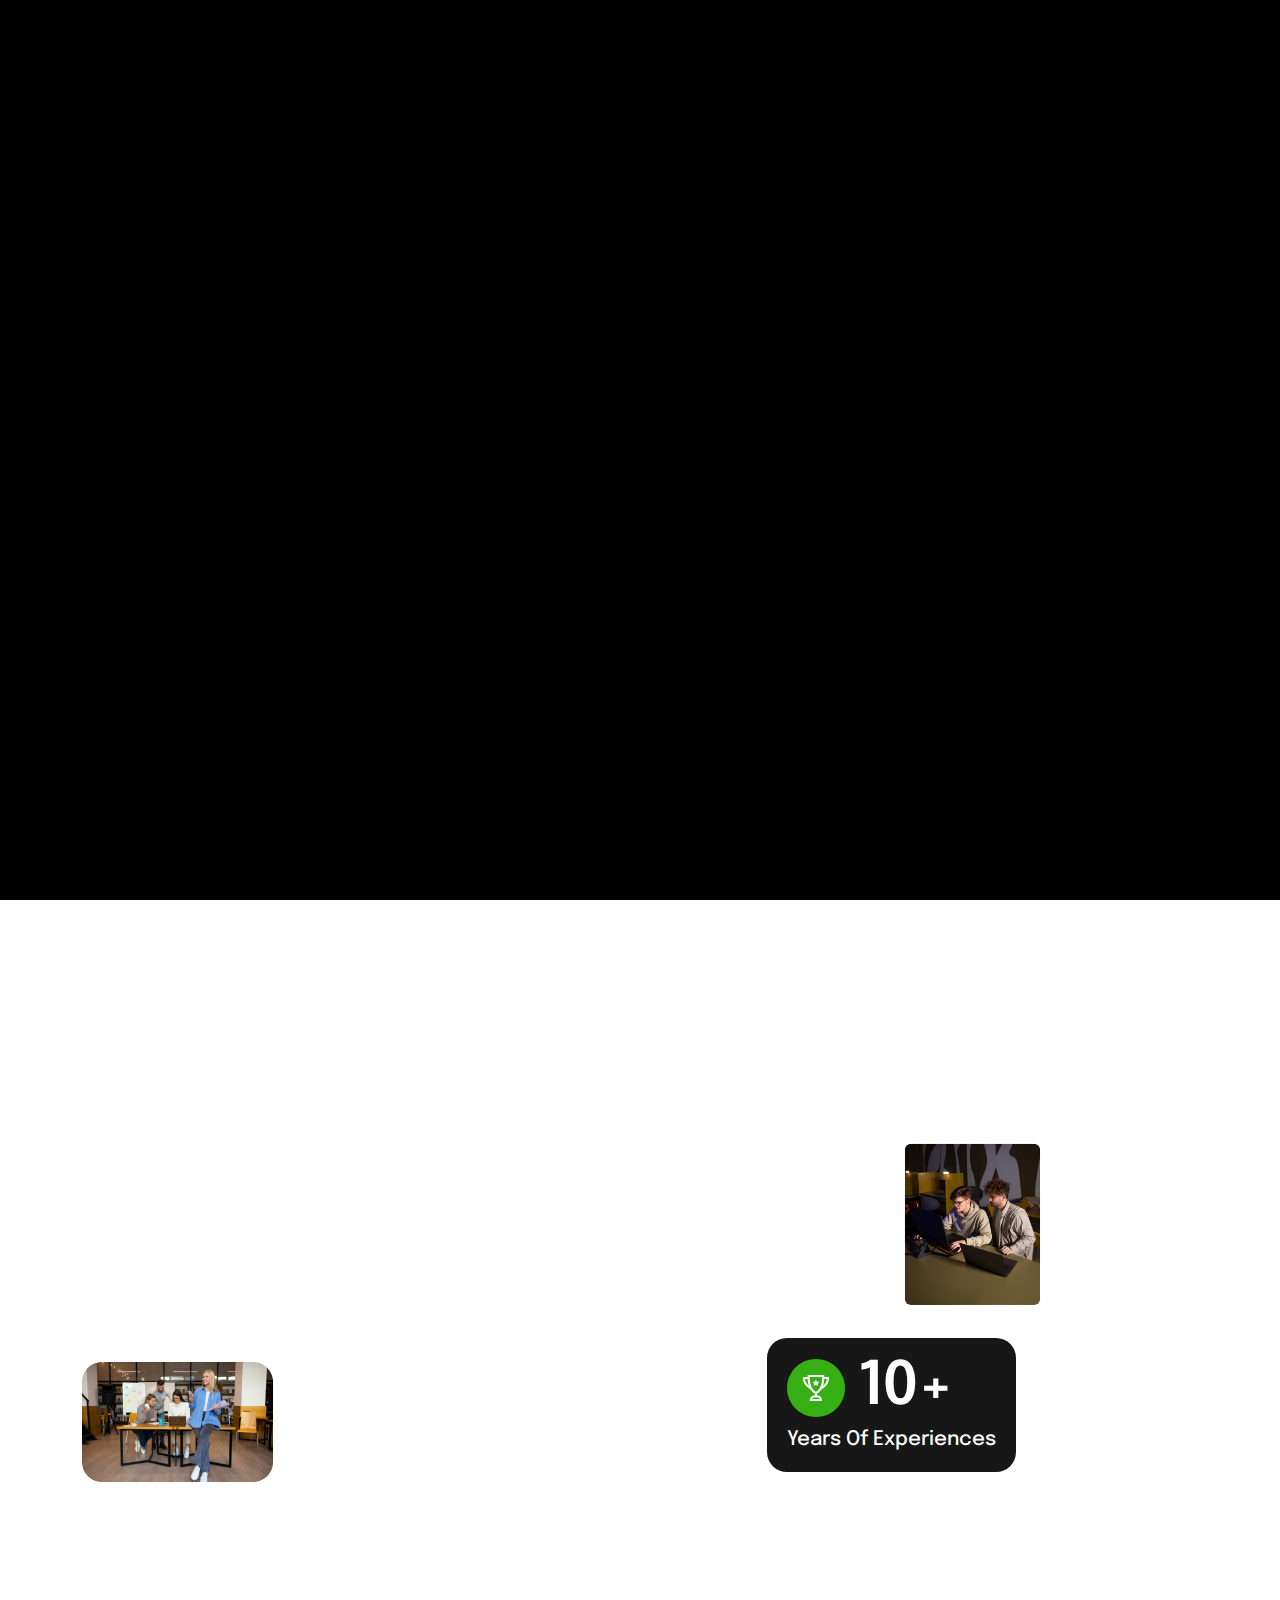
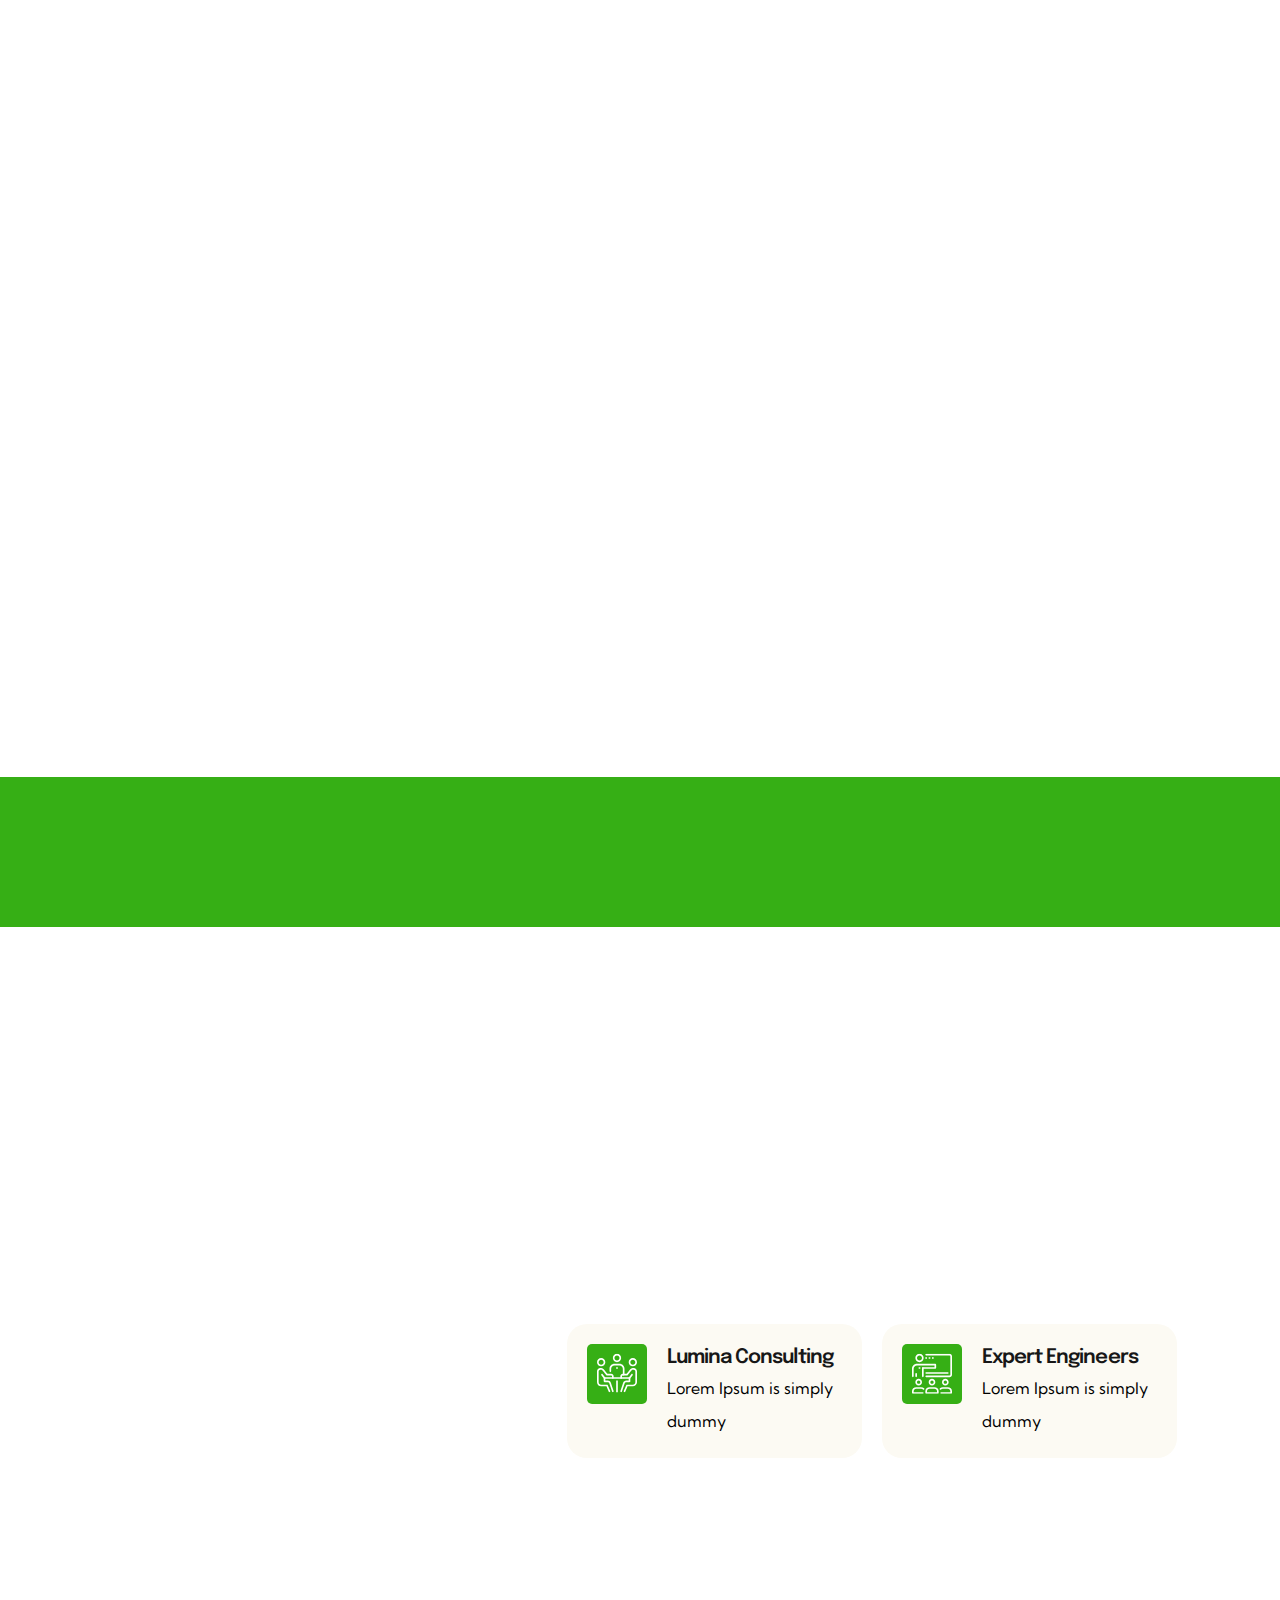
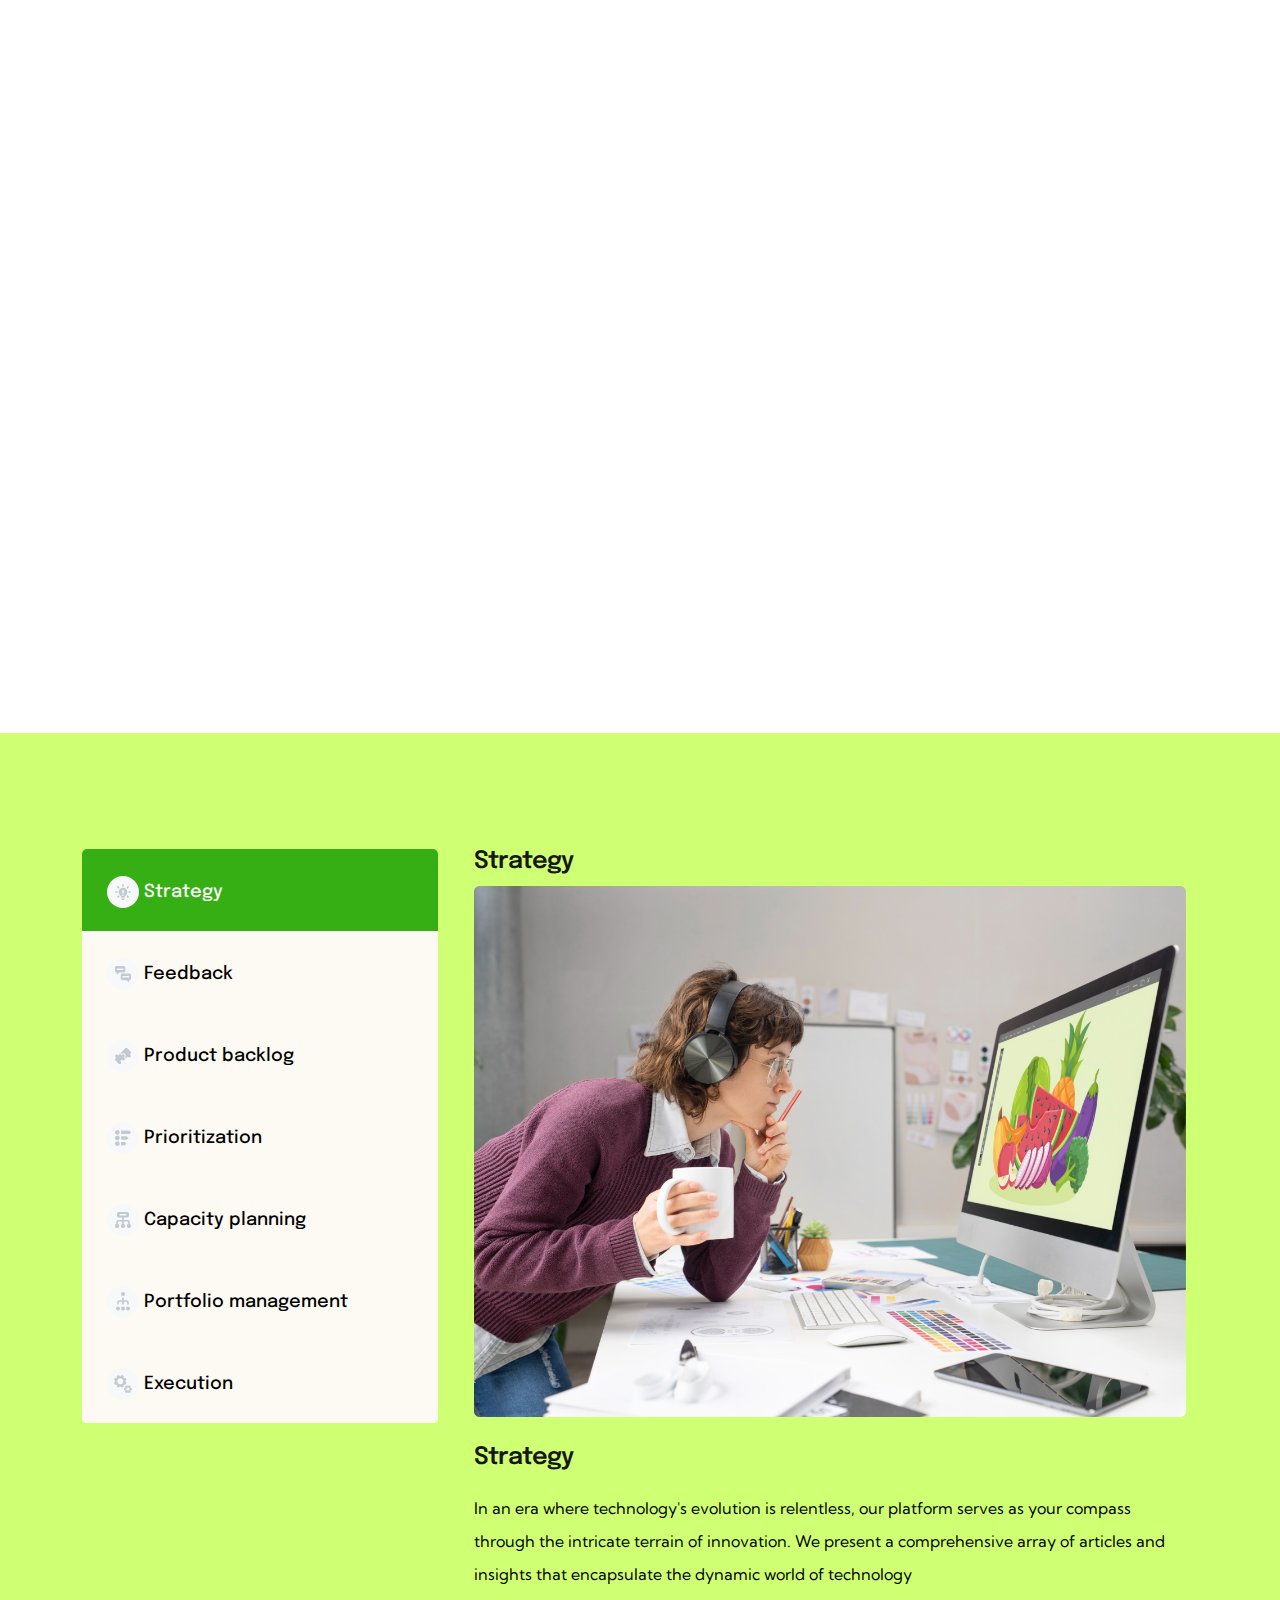
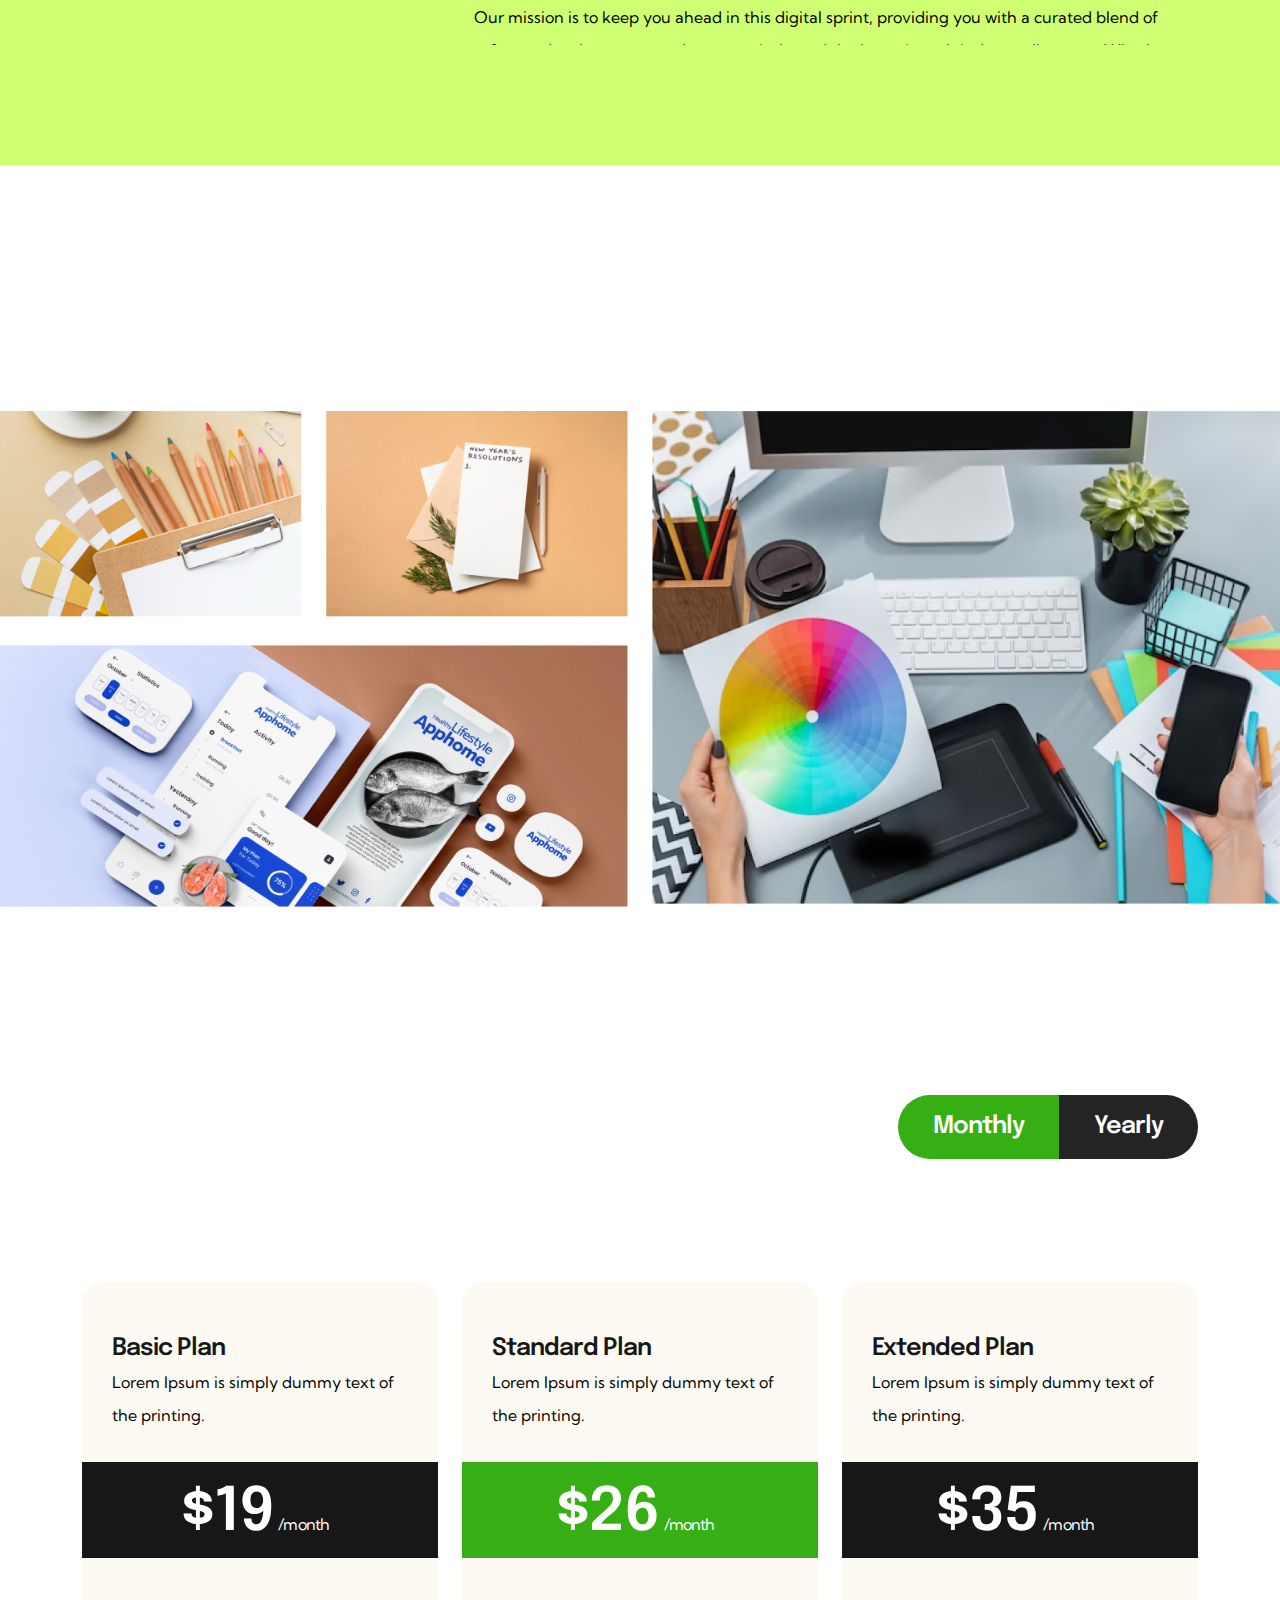
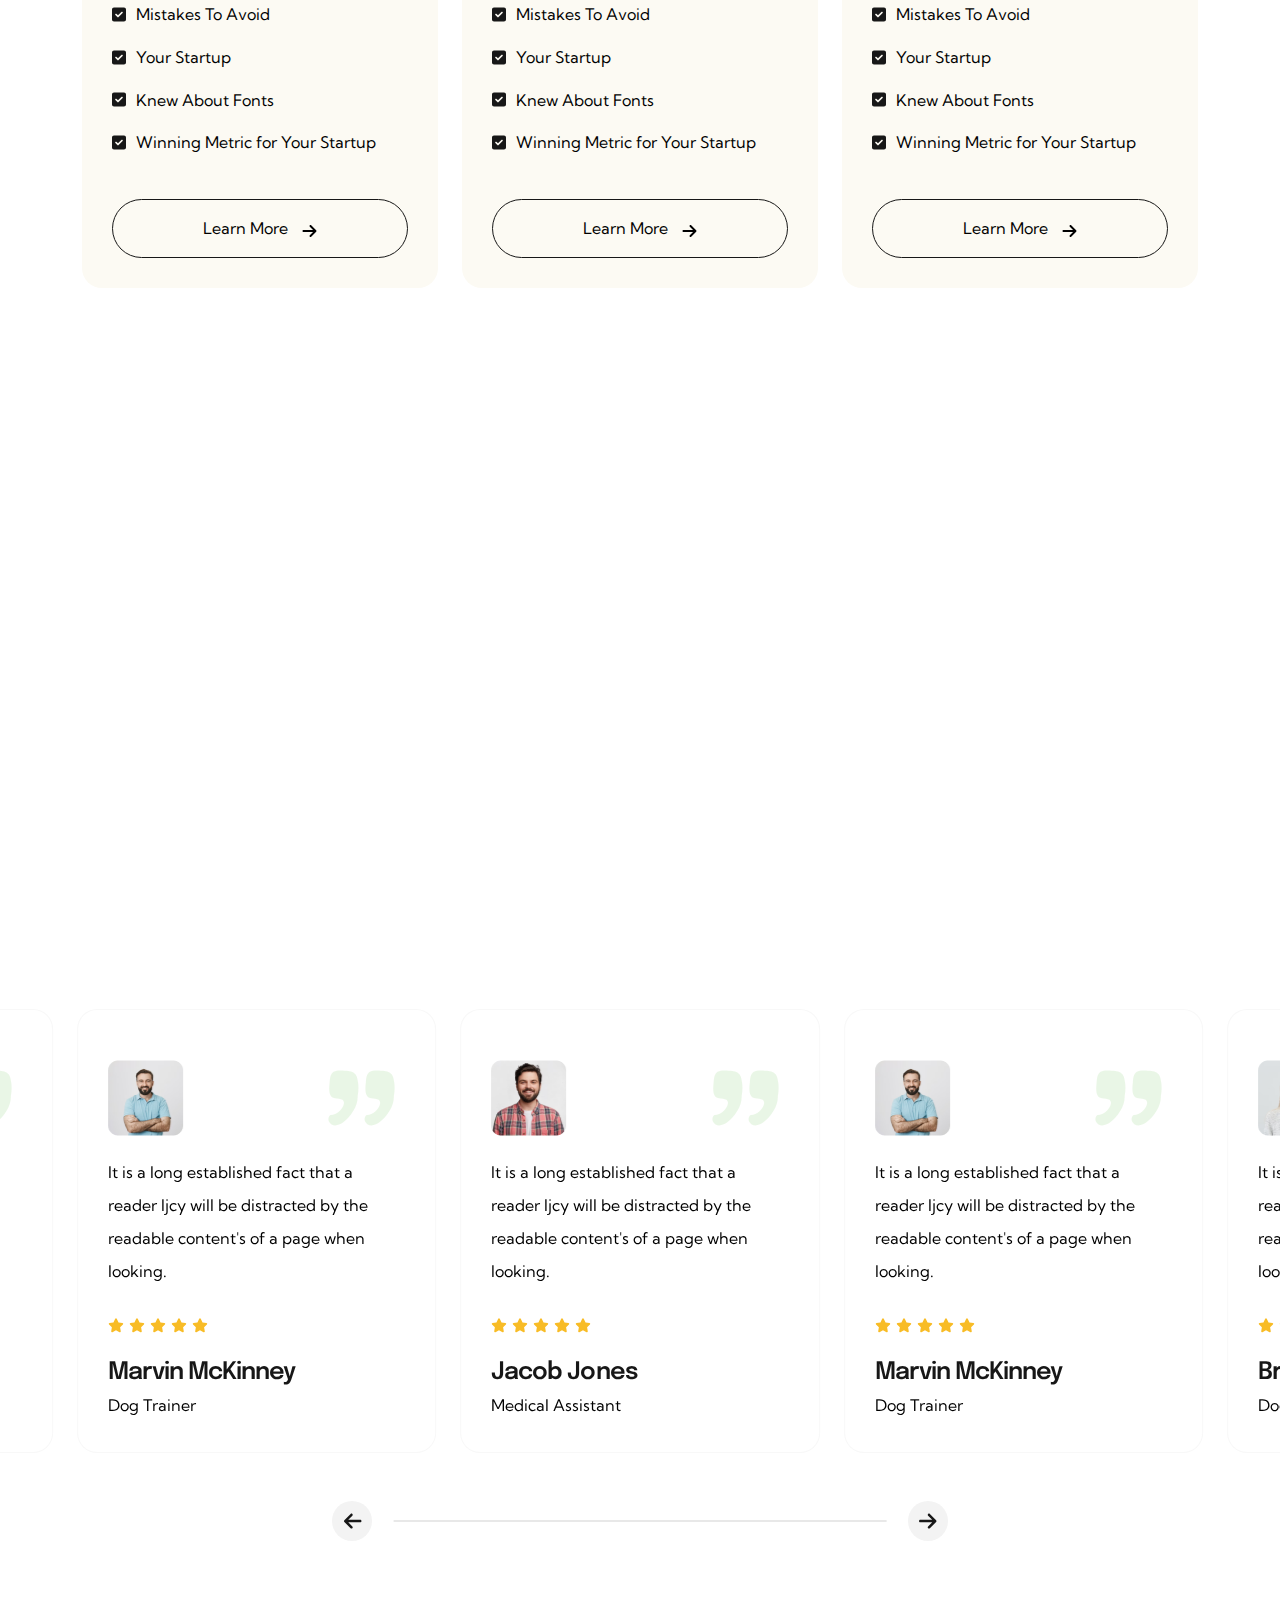
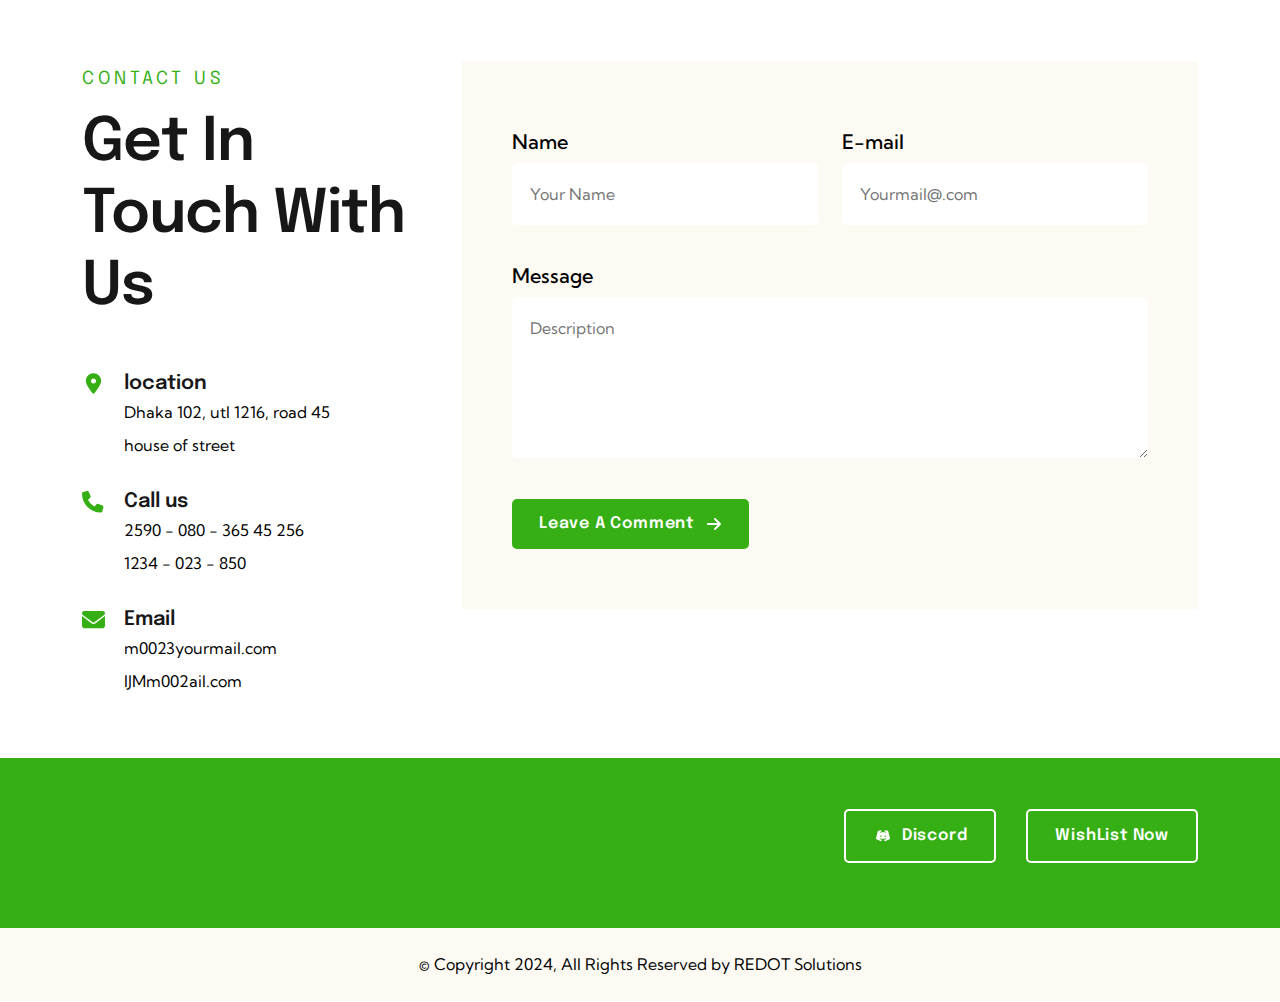
<file: website2/index.html>
<!doctype html>
<html lang="en">
<head>
	<meta charset="UTF-8">
	<meta name="viewport" content="width=device-width, initial-scale=1.0, shrink-to-fit=no">
	<title>Core HR</title>

	<link rel="icon" href="assets/images/fav.png" type="image/gif" sizes="20x20">

	<!-- Box Icon CSS -->
	<link rel="stylesheet" href="assets/css/boxicons.min.css">
	<!-- Bootstrap Icon CSS -->
	<link rel="stylesheet" href="assets/css/bootstrap-icons.css">
	<!-- Swiper Carousel CSS -->
	<link rel="stylesheet" href="assets/css/swiper-bundle.min.css">
	<!-- Magnific Popup CSS -->
	<link rel="stylesheet" href="assets/css/magnific-popup.css">
	<!-- Odometer CSS -->
	<link rel="stylesheet" href="assets/css/odometer.css">
	<!-- Bootstrap CSS -->
	<link rel="stylesheet" href="assets/css/bootstrap.min.css">
	<link rel="stylesheet" href="assets/css/meanmenu.min.css">


	<!-- Main CSS -->
	<link rel="stylesheet" href="assets/css/style.css">
	<!-- Responsive CSS -->
	<link rel="stylesheet" href="assets/css/responsive.css">
     <style>
    .float{
	position:fixed;
	width:60px;
	height:60px;
	bottom:40px;
	right:75px;
	background-color:#25d366;
	color:#FFF;
	border-radius:50px;
	text-align:center;
  font-size:30px;
	box-shadow: 2px 2px 3px #999;
  z-index:100;
}

.my-float{
	margin-top:16px;
}

/* Style the tab */
/*.tab {
  float: left;
  border: 1px solid #ccc;
  background-color: #f1f1f1;
  width: 30%;
  height: 300px;
}*/

/* Style the buttons inside the tab */
.tab button {
  display: block;
  background-color: #FCFAF3;
  color: black;
  padding:25px 0px 20px 25px;
  width: 100%;
  border: none;
  outline: none;
  text-align: left;
  cursor: pointer;
  transition: 0.3s;
  font-size: 18px;
  font-weight: 500;
}
.tab button img{
text-align: left;	
	}

/* Change background color of buttons on hover */
.tab li button:hover {
  background-color: #36af15;
  color: #fff;
}

/* Create an active/current "tab button" class */
.tab li button.active {
  background-color: #36af15;
  color: #fff;
}

/* Style the tab content */
.tabcontent {
  float: left;
  padding: 0px 12px;
  /*border: 1px solid #ccc;
  width: 70%;*/
  border-left: none;
  background-color: #cfff73;
  /*height: 300px;*/
}
#tab-container{
	height: 800px;
	overflow: auto;
	background: #fff;
	-ms-overflow-style: none; /* for Internet Explorer, Edge */
  scrollbar-width: none; /* for Firefox */
  overflow-y: scroll; 
	}

    </style>

</head>

<body>

	<div class="cursor d-none d-lg-block"></div>

	<!-- Preloader -->

	<div id="preloader">
		<div class="loader_line"></div>
	</div>

	<!-- Preloader End -->

	<!-- back to to button start-->
	<a href="#" id="scroll-top" class="back-to-top-btn"><i class="bi bi-arrow-up"></i></a>
	<!-- back to to button end-->

	<div id="smooth-wrapper">

        <!-- Header area -->
        <header>

            <!-- Menu -->

            <div class="menu-area menu-area-two position-absolute">
                <div class="container">
                    <div class="row align-items-center">
                        <div class="col-lg-3 hamburger-menu position-relative">
                            <div class="menu-logo-wrap">
                                <a href="#hr"><img src="assets/images/logo.png" alt=""></a>
                            </div>
                        </div>
                        <div class="col-lg-9">
                            <div class="nav-wrap d-flex justify-content-between align-items-center">
                                <div class="mainmenu text-right">
                                    <ul>
                                        <li><a href="#about">About</a></li>
                                        <li><a href="#overview">Overview</a></li>
                                        <li><a href="#pricing">Pricing</a></li>
                                        <li><a href="#testimonials">Testimonials</a></li>
                                        <li><a href="#contact">Contact Us</a></li>                                        
                                    </ul>
                                    <div class="menu-btn-wrap flex-shrink-0 d-lg-none pb-5">
                                        <a class="common-btn white-border ms-3 mt-4" href="#contact">
                                            <span>
                                                Get a quote
                                                <svg width="15" height="14" viewBox="0 0 15 14" fill="none"
                                                    xmlns="http://www.w3.org/2000/svg">
                                                    <path
                                                        d="M13.6875 7.71875L8.6875 12.7188C8.3125 13.125 7.65625 13.125 7.28125 12.7188C6.875 12.3438 6.875 11.6875 7.28125 11.3125L10.5625 8H1C0.4375 8 0 7.5625 0 7C0 6.46875 0.4375 6 1 6H10.5625L7.28125 2.71875C6.875 2.34375 6.875 1.6875 7.28125 1.3125C7.65625 0.90625 8.3125 0.90625 8.6875 1.3125L13.6875 6.3125C14.0938 6.6875 14.0938 7.34375 13.6875 7.71875Z"
                                                        fill="currentColor" />
                                                </svg>
                                            </span>
                                        </a>
                                    </div>
                                </div>
                                <div class="menu-btn-wrap flex-shrink-0 d-none d-lg-block">
                                    <a class="common-btn orange-border" href="#contact">
                                        <span>
                                            Get a quote
                                            <svg width="15" height="14" viewBox="0 0 15 14" fill="none"
                                                xmlns="http://www.w3.org/2000/svg">
                                                <path
                                                    d="M13.6875 7.71875L8.6875 12.7188C8.3125 13.125 7.65625 13.125 7.28125 12.7188C6.875 12.3438 6.875 11.6875 7.28125 11.3125L10.5625 8H1C0.4375 8 0 7.5625 0 7C0 6.46875 0.4375 6 1 6H10.5625L7.28125 2.71875C6.875 2.34375 6.875 1.6875 7.28125 1.3125C7.65625 0.90625 8.3125 0.90625 8.6875 1.3125L13.6875 6.3125C14.0938 6.6875 14.0938 7.34375 13.6875 7.71875Z"
                                                    fill="currentColor" />
                                            </svg>

                                        </span>
                                    </a>
                                </div>
                            </div>
                        </div>
                    </div>
                </div>
            </div>

            <!-- Menu end -->

        </header>
        <!-- Header area End -->

		<div id="smooth-content">


			<!-- Hero -->

			<section id="#hr" class="hero-area hero-area-two position-relative z-index-one">
				<div class="container">
					<div class="row align-items-center justify-content-between">
						<div class="col-xxl-6 col-xl-6 col-lg-7 order-1 order-lg-0 mt-4 mt-lg-0">
							<div class="hero-info-wrap hero-info-wrap-two text-center text-lg-start">
								<h1>Elevate <br> Our <span>Core HR</span> Product</h1>
								<div class="hero-btn-wrap-two d-flex align-items-center">
									<a class="common-btn hover-black flex-shrink-0" href="#contact">
										<span>
											Learn More
											<svg width="15" height="14" viewBox="0 0 15 14" fill="none"
												xmlns="http://www.w3.org/2000/svg">
												<path
													d="M13.6875 7.71875L8.6875 12.7188C8.3125 13.125 7.65625 13.125 7.28125 12.7188C6.875 12.3438 6.875 11.6875 7.28125 11.3125L10.5625 8H1C0.4375 8 0 7.5625 0 7C0 6.46875 0.4375 6 1 6H10.5625L7.28125 2.71875C6.875 2.34375 6.875 1.6875 7.28125 1.3125C7.65625 0.90625 8.3125 0.90625 8.6875 1.3125L13.6875 6.3125C14.0938 6.6875 14.0938 7.34375 13.6875 7.71875Z"
													fill="currentColor" />
											</svg>
										</span>
									</a>
                                    <p class="hero__text-animation">It is a long established fact that a reader will be distracted by the readable content of a page when looking at its layout loren ipsum</p>
								</div>
							</div>
						</div>
                        <div class="col-lg-5 order-0 order-lg-1">
                            <div class="hero-two-img-wrap text-lg-end text-center">
                                <img src="assets/images/hero/hero-img-2.png" alt="">
                            </div>
                        </div>
					</div>
				</div>
			</section>

			<!-- Hero End -->


			<!-- About -->

			<section id="about" class="about-area pt-120 pb-120">
				<div class="container">
					<div class="row justify-content-between align-items-center">
						<div class="col-lg-6 col-xl-6 order-1 order-lg-0 mobt-35">
							<div class="section-title title-anim">
								<span>about us</span>
								<h2>Making a brighter future with clean energy</h2>
								<p>It is a long established fact that a reader will be distracted by the readable content of a page when looking at its layout loren ipsum</p>
							</div>
							<div class="about-list-wrap mt-lg-5 mt-3 d-flex align-items-sm-center flex-column flex-sm-row">
                                <img src="assets/images/about-info-img-1.png" alt="">
                                <ul class="check-list mt-3 mt-sm-0 ms-0 ms-sm-4">
                                    <li  class="fade_left">Mistakes To Avoid</li>
                                    <li  class="fade_left">Your Startup</li>
                                    <li  class="fade_left">Knew About Fonts</li>
                                </ul>
                            </div>
						</div>
						<div class="col-lg-6 col-xl-5 order-0 order-lg-1">
							<div class="about-img-wrap text-lg-end img-anim-scale position-relative">
                                <img src="assets/images/about-img-2.png" alt="">
								<div class="about-hover-info-wrap position-absolute">
									<div class="about-hover-info d-flex align-items-center">
										<svg width="58" height="58" viewBox="0 0 58 58" fill="none" xmlns="http://www.w3.org/2000/svg">
											<path d="M29 58C45.0163 58 58 45.0163 58 29C58 12.9837 45.0163 0 29 0C12.9837 0 0 12.9837 0 29C0 45.0163 12.9837 58 29 58Z" fill="#36af15"/>
											<path d="M27.2806 24.7317L26.8825 27.0087L28.9674 25.934L31.0522 27.0087L30.6542 24.7317L32.341 23.1205L30.0103 22.788L28.9637 20.7178L27.9209 22.788L25.5938 23.1205L27.2806 24.7317Z" fill="white"/>
											<path d="M37.2536 17.9783C37.2566 17.6516 37.2566 17.3304 37.2536 17.0146V16H20.6194V17.0146C20.6194 17.3304 20.6194 17.6516 20.6194 17.9783H16.0034V18.9929C15.9433 21.3969 16.6766 23.7538 18.0901 25.6992C19.2354 27.1502 20.5886 28.4242 22.1059 29.48C22.8443 30.0046 23.538 30.5895 24.1798 31.2288C25.2197 32.5973 26.4865 33.7774 27.925 34.7181V36.3931H27.4177C26.2076 36.3943 25.0474 36.8753 24.1914 37.7307C23.3355 38.5862 22.8537 39.7461 22.8518 40.9562V41.9709H35.0257V40.9562C35.0245 39.7456 34.5431 38.585 33.6871 37.729C32.831 36.873 31.6704 36.3915 30.4598 36.3903H29.9525V34.7181C31.3885 33.7791 32.6533 32.6014 33.6923 31.236C34.3454 30.5883 35.0523 29.9972 35.8054 29.4691C37.337 28.4174 38.7054 27.1459 39.8667 25.6956C41.2952 23.7577 42.0383 21.3997 41.9788 18.9929V17.9783H37.2536ZM18.0764 20.0076H20.6804C20.7537 22.0965 21.0828 24.1686 21.6605 26.1774C21.7106 26.3423 21.7634 26.5062 21.8171 26.6683C20.7597 25.8842 19.8798 24.8855 19.2351 23.7376C18.5905 22.5897 18.1956 21.3186 18.0764 20.0076ZM30.4635 38.4214C30.9568 38.422 31.4394 38.5662 31.8522 38.8365C32.2649 39.1068 32.5901 39.4914 32.7878 39.9434H25.0924C25.2902 39.4914 25.6153 39.1068 26.0281 38.8365C26.4409 38.5662 26.9234 38.422 27.4168 38.4214H30.4635ZM32.1849 29.8835C31.9932 30.0909 31.8164 30.3116 31.6557 30.5438C30.8661 31.4706 29.951 32.2827 28.9369 32.9566C27.9234 32.2837 27.0087 31.4729 26.2191 30.5475C26.0561 30.3121 25.8768 30.0884 25.6826 29.878C23.1524 26.4279 22.7079 22.1024 22.6523 18.0293H35.2215C35.1696 22.1106 34.7242 26.4352 32.1822 29.8835H32.1849ZM36.0413 26.7148C36.1014 26.5372 36.1588 26.3587 36.2143 26.1774C36.793 24.1687 37.123 22.0966 37.1971 20.0076H39.9022C39.7738 21.3361 39.3629 22.6219 38.697 23.7787C38.0311 24.9354 37.1256 25.9365 36.0413 26.7148Z" fill="white"/>
										</svg>
										<h2>10+</h2>
									</div>
									<h3>Years Of Experiences</h3>
								</div>
                            </div>
						</div>
					</div>
				</div>
			</section>

			<!-- About End -->

			<!-- Services -->

			<section class="service-area pb-96">
				<div class="container">
					<div class="row justify-content-center">
						<div class="col-lg-6">
							<div class="section-title text-center title-anim">
								<span>our Services</span>
								<h2>Innovating for a better tomorrow</h2>
							</div>
						</div>
					</div>
					<div class="row mt-60">
						<div class="col-lg-3 col-sm-6 zoom_item_single">
                            <div class="service-two-box text-center position-relative">
                                <img src="assets/images/service/service-two-img-33.jpg" alt="">
                                <div class="service-two-info">
                                    <img src="assets/images/service/service-two-icon-1.png" alt="">
                                    <h2>Web Development</h2>
                                </div>
								<a class="position-absolute w-100 h-100 top-0 start-0" href="service-details.html"></a>
                            </div>
						</div>
						<div class="col-lg-3 col-sm-6 zoom_item_single">
                            <div class="service-two-box text-center position-relative">
                                <img src="assets/images/service/service-two-img-2.png" alt="">
                                <div class="service-two-info">
                                    <img src="assets/images/service/service-two-icon-2.svg" alt="">
                                    <h2>Nexus Solutions</h2>
                                </div>
								<a class="position-absolute w-100 h-100 top-0 start-0" href="service-details.html"></a>
                            </div>
						</div>
						<div class="col-lg-3 col-sm-6 zoom_item_single">
                            <div class="service-two-box text-center position-relative">
                                <img src="assets/images/service/service-two-img-3.png" alt="">
                                <div class="service-two-info">
                                    <img src="assets/images/service/service-two-icon-3.svg" alt="">
                                    <h2>Web Development</h2>
                                </div>
								<a class="position-absolute w-100 h-100 top-0 start-0" href="service-details.html"></a>
                            </div>
						</div>
						<div class="col-lg-3 col-sm-6 zoom_item_single">
                            <div class="service-two-box text-center position-relative">
                                <img src="assets/images/service/service-two-img-4.png" alt="">
                                <div class="service-two-info">
                                    <img src="assets/images/service/service-two-icon-4.svg" alt="">
                                    <h2>Web Development</h2>
                                </div>
								<a class="position-absolute w-100 h-100 top-0 start-0" href="service-details.html"></a>
                            </div>
						</div>
					</div>
				</div>
			</section>

			<!-- Services End -->


            <!-- Brand -->

            <div class="brand-area bg-orange">
                <div class="container">
                    <div class="row">
                        <div class="col-lg-12">
                            <div class="brand-item-wrap d-flex flex-wrap">
                                <div class="item fade_left">
                                    <img src="assets/images/brand/brand-1.svg" alt="">
                                </div>
                                <div class="item fade_left">
                                    <img src="assets/images/brand/brand-2.svg" alt="">
                                </div>
                                <div class="item fade_left">
                                    <img src="assets/images/brand/brand-3.svg" alt="">
                                </div>
                                <div class="item fade_left">
                                    <img src="assets/images/brand/brand-4.svg" alt="">
                                </div>
                                <div class="item fade_left">
                                    <img src="assets/images/brand/brand-5.svg" alt="">
                                </div>
                            </div>
                        </div>
                    </div>
                </div>
            </div>

            <!-- Brand End -->


            <!-- History -->

			<section class="history-area pt-96 pb-120">
				<div class="container">
					<div class="row align-items-center justify-content-between gx-lg-5">
						<div class="col-lg-5">
							<div class="history-img-wrap">
								<img class="w-100 image-scale-anim-left" src="assets/images/history-img-2.png" alt="">
							</div>
						</div>
						<div class="col-lg-7 mobt-35">
							<div class="history-info-wrap">
								<div class="section-title title-anim">
									<span>Who we are</span>
									<h2>Your partner in transformation</h2>
									<p>It is a long established fact that a reader will be distracted by the readable content of a page when looking at its layout</p>
								</div>
								<div class="listing-box who-we-listing-box d-flex flex-column flex-md-row mt-4">
									<div class="single-listing-box">
										<div class="listing-box-icon-wrap">
											<img src="assets/images/icon/consulting.svg" alt="">
										</div>
										<div class="listing-box-info">
											<h2>Lumina Consulting</h2>
											<p>Lorem Ipsum is simply dummy</p>
										</div>
									</div>
									<div class="single-listing-box">
										<div class="listing-box-icon-wrap">
											<img src="assets/images/icon/expert.svg" alt="">
										</div>
										<div class="listing-box-info">
											<h2>Expert Engineers</h2>
											<p>Lorem Ipsum is simply dummy</p>
										</div>
									</div>
								</div>
							</div>
						</div>
					</div>
				</div>
			</section>

			<!-- History End -->

			<!-- Team -->

			<section class="team-two-area pb-96">
				<div class="container">
					<div class="row justify-content-center">
						<div class="col-lg-6">
							<div class="section-title text-center title-anim">
								<span>Professional People</span>
								<h2>Meet our team members</h2>
							</div>
						</div>
					</div>
					<div class="row mt-60 justify-content-center">
						<div class="col-xl-3 col-lg-4 col-md-6 fade_left">
							<div class="team-two-box">
								<div class="team-two-img-wrap overflow-hidden position-relative">
									<a href=""><img class="w-100" src="assets/images/team/team-two-1.png" alt=""></a>
									<ul class="team-two-hover-info position-absolute">
										<li>
											<a href="#">
												<svg width="10" height="17" viewBox="0 0 10 17" fill="none" xmlns="http://www.w3.org/2000/svg">
													<path d="M8.97656 9.81641H6.63281V16.8164H3.50781V9.81641H0.945312V6.94141H3.50781V4.72266C3.50781 2.22266 5.00781 0.816406 7.28906 0.816406C8.38281 0.816406 9.53906 1.03516 9.53906 1.03516V3.50391H8.25781C7.00781 3.50391 6.63281 4.25391 6.63281 5.06641V6.94141H9.41406L8.97656 9.81641Z" fill="currentColor"></path>
												</svg>
											</a>
										</li>
										<li>
											<a href="#">
												<svg width="17" height="14" viewBox="0 0 17 14" fill="none" xmlns="http://www.w3.org/2000/svg">
													<path d="M14.6016 3.56641C14.6016 3.72266 14.6016 3.84766 14.6016 4.00391C14.6016 8.34766 11.3203 13.3164 5.28906 13.3164C3.41406 13.3164 1.69531 12.7852 0.257812 11.8477C0.507812 11.8789 0.757812 11.9102 1.03906 11.9102C2.57031 11.9102 3.97656 11.3789 5.10156 10.5039C3.66406 10.4727 2.44531 9.53516 2.03906 8.22266C2.25781 8.25391 2.44531 8.28516 2.66406 8.28516C2.94531 8.28516 3.25781 8.22266 3.50781 8.16016C2.00781 7.84766 0.882812 6.53516 0.882812 4.94141V4.91016C1.32031 5.16016 1.85156 5.28516 2.38281 5.31641C1.47656 4.72266 0.914062 3.72266 0.914062 2.59766C0.914062 1.97266 1.07031 1.41016 1.35156 0.941406C2.97656 2.91016 5.41406 4.22266 8.13281 4.37891C8.07031 4.12891 8.03906 3.87891 8.03906 3.62891C8.03906 1.81641 9.50781 0.347656 11.3203 0.347656C12.2578 0.347656 13.1016 0.722656 13.7266 1.37891C14.4453 1.22266 15.1641 0.941406 15.7891 0.566406C15.5391 1.34766 15.0391 1.97266 14.3516 2.37891C15.0078 2.31641 15.6641 2.12891 16.2266 1.87891C15.7891 2.53516 15.2266 3.09766 14.6016 3.56641Z" fill="currentColor"></path>
												</svg>
											</a>
										</li>
										<li>
											<a href="#">
												<svg width="15" height="15" viewBox="0 0 15 15" fill="none" xmlns="http://www.w3.org/2000/svg">
													<path d="M7.25781 4.22266C9.22656 4.22266 10.8516 5.84766 10.8516 7.81641C10.8516 9.81641 9.22656 11.4102 7.25781 11.4102C5.25781 11.4102 3.66406 9.81641 3.66406 7.81641C3.66406 5.84766 5.25781 4.22266 7.25781 4.22266ZM7.25781 10.1602C8.53906 10.1602 9.57031 9.12891 9.57031 7.81641C9.57031 6.53516 8.53906 5.50391 7.25781 5.50391C5.94531 5.50391 4.91406 6.53516 4.91406 7.81641C4.91406 9.12891 5.97656 10.1602 7.25781 10.1602ZM11.8203 4.09766C11.8203 3.62891 11.4453 3.25391 10.9766 3.25391C10.5078 3.25391 10.1328 3.62891 10.1328 4.09766C10.1328 4.56641 10.5078 4.94141 10.9766 4.94141C11.4453 4.94141 11.8203 4.56641 11.8203 4.09766ZM14.1953 4.94141C14.2578 6.09766 14.2578 9.56641 14.1953 10.7227C14.1328 11.8477 13.8828 12.8164 13.0703 13.6602C12.2578 14.4727 11.2578 14.7227 10.1328 14.7852C8.97656 14.8477 5.50781 14.8477 4.35156 14.7852C3.22656 14.7227 2.25781 14.4727 1.41406 13.6602C0.601562 12.8164 0.351562 11.8477 0.289062 10.7227C0.226562 9.56641 0.226562 6.09766 0.289062 4.94141C0.351562 3.81641 0.601562 2.81641 1.41406 2.00391C2.25781 1.19141 3.22656 0.941406 4.35156 0.878906C5.50781 0.816406 8.97656 0.816406 10.1328 0.878906C11.2578 0.941406 12.2578 1.19141 13.0703 2.00391C13.8828 2.81641 14.1328 3.81641 14.1953 4.94141ZM12.6953 11.9414C13.0703 11.0352 12.9766 8.84766 12.9766 7.81641C12.9766 6.81641 13.0703 4.62891 12.6953 3.69141C12.4453 3.09766 11.9766 2.59766 11.3828 2.37891C10.4453 2.00391 8.25781 2.09766 7.25781 2.09766C6.22656 2.09766 4.03906 2.00391 3.13281 2.37891C2.50781 2.62891 2.03906 3.09766 1.78906 3.69141C1.41406 4.62891 1.50781 6.81641 1.50781 7.81641C1.50781 8.84766 1.41406 11.0352 1.78906 11.9414C2.03906 12.5664 2.50781 13.0352 3.13281 13.2852C4.03906 13.6602 6.22656 13.5664 7.25781 13.5664C8.25781 13.5664 10.4453 13.6602 11.3828 13.2852C11.9766 13.0352 12.4766 12.5664 12.6953 11.9414Z" fill="currentColor"></path>
												</svg>
											</a>
										</li>
										<li>
											<a href="#">
												<svg width="15" height="15" viewBox="0 0 15 15" fill="none" xmlns="http://www.w3.org/2000/svg">
													<path d="M13.2578 0.816406C13.7891 0.816406 14.2578 1.28516 14.2578 1.84766V13.8164C14.2578 14.3789 13.7891 14.8164 13.2578 14.8164H1.22656C0.695312 14.8164 0.257812 14.3789 0.257812 13.8164V1.84766C0.257812 1.28516 0.695312 0.816406 1.22656 0.816406H13.2578ZM4.47656 12.8164V6.16016H2.41406V12.8164H4.47656ZM3.44531 5.22266C4.10156 5.22266 4.63281 4.69141 4.63281 4.03516C4.63281 3.37891 4.10156 2.81641 3.44531 2.81641C2.75781 2.81641 2.22656 3.37891 2.22656 4.03516C2.22656 4.69141 2.75781 5.22266 3.44531 5.22266ZM12.2578 12.8164V9.16016C12.2578 7.37891 11.8516 5.97266 9.75781 5.97266C8.75781 5.97266 8.07031 6.53516 7.78906 7.06641H7.75781V6.16016H5.78906V12.8164H7.85156V9.53516C7.85156 8.66016 8.00781 7.81641 9.10156 7.81641C10.1641 7.81641 10.1641 8.81641 10.1641 9.56641V12.8164H12.2578Z" fill="currentColor"></path>
												</svg>
											</a>
										</li>
									</ul>
								</div>
								<div class="team-two-info text-center">
									<p>UI UX Designer</p>
									<h2><a href="">Devon Lane</a></h2>
								</div>
							</div>
						</div>
						<div class="col-xl-3 col-lg-4 col-md-6 fade_left">
							<div class="team-two-box">
								<div class="team-two-img-wrap overflow-hidden position-relative">
									<a href=""><img class="w-100" src="assets/images/team/team-two-2.png" alt=""></a>
									<ul class="team-two-hover-info position-absolute">
										<li>
											<a href="#">
												<svg width="10" height="17" viewBox="0 0 10 17" fill="none" xmlns="http://www.w3.org/2000/svg">
													<path d="M8.97656 9.81641H6.63281V16.8164H3.50781V9.81641H0.945312V6.94141H3.50781V4.72266C3.50781 2.22266 5.00781 0.816406 7.28906 0.816406C8.38281 0.816406 9.53906 1.03516 9.53906 1.03516V3.50391H8.25781C7.00781 3.50391 6.63281 4.25391 6.63281 5.06641V6.94141H9.41406L8.97656 9.81641Z" fill="currentColor"></path>
												</svg>
											</a>
										</li>
										<li>
											<a href="#">
												<svg width="17" height="14" viewBox="0 0 17 14" fill="none" xmlns="http://www.w3.org/2000/svg">
													<path d="M14.6016 3.56641C14.6016 3.72266 14.6016 3.84766 14.6016 4.00391C14.6016 8.34766 11.3203 13.3164 5.28906 13.3164C3.41406 13.3164 1.69531 12.7852 0.257812 11.8477C0.507812 11.8789 0.757812 11.9102 1.03906 11.9102C2.57031 11.9102 3.97656 11.3789 5.10156 10.5039C3.66406 10.4727 2.44531 9.53516 2.03906 8.22266C2.25781 8.25391 2.44531 8.28516 2.66406 8.28516C2.94531 8.28516 3.25781 8.22266 3.50781 8.16016C2.00781 7.84766 0.882812 6.53516 0.882812 4.94141V4.91016C1.32031 5.16016 1.85156 5.28516 2.38281 5.31641C1.47656 4.72266 0.914062 3.72266 0.914062 2.59766C0.914062 1.97266 1.07031 1.41016 1.35156 0.941406C2.97656 2.91016 5.41406 4.22266 8.13281 4.37891C8.07031 4.12891 8.03906 3.87891 8.03906 3.62891C8.03906 1.81641 9.50781 0.347656 11.3203 0.347656C12.2578 0.347656 13.1016 0.722656 13.7266 1.37891C14.4453 1.22266 15.1641 0.941406 15.7891 0.566406C15.5391 1.34766 15.0391 1.97266 14.3516 2.37891C15.0078 2.31641 15.6641 2.12891 16.2266 1.87891C15.7891 2.53516 15.2266 3.09766 14.6016 3.56641Z" fill="currentColor"></path>
												</svg>
											</a>
										</li>
										<li>
											<a href="#">
												<svg width="15" height="15" viewBox="0 0 15 15" fill="none" xmlns="http://www.w3.org/2000/svg">
													<path d="M7.25781 4.22266C9.22656 4.22266 10.8516 5.84766 10.8516 7.81641C10.8516 9.81641 9.22656 11.4102 7.25781 11.4102C5.25781 11.4102 3.66406 9.81641 3.66406 7.81641C3.66406 5.84766 5.25781 4.22266 7.25781 4.22266ZM7.25781 10.1602C8.53906 10.1602 9.57031 9.12891 9.57031 7.81641C9.57031 6.53516 8.53906 5.50391 7.25781 5.50391C5.94531 5.50391 4.91406 6.53516 4.91406 7.81641C4.91406 9.12891 5.97656 10.1602 7.25781 10.1602ZM11.8203 4.09766C11.8203 3.62891 11.4453 3.25391 10.9766 3.25391C10.5078 3.25391 10.1328 3.62891 10.1328 4.09766C10.1328 4.56641 10.5078 4.94141 10.9766 4.94141C11.4453 4.94141 11.8203 4.56641 11.8203 4.09766ZM14.1953 4.94141C14.2578 6.09766 14.2578 9.56641 14.1953 10.7227C14.1328 11.8477 13.8828 12.8164 13.0703 13.6602C12.2578 14.4727 11.2578 14.7227 10.1328 14.7852C8.97656 14.8477 5.50781 14.8477 4.35156 14.7852C3.22656 14.7227 2.25781 14.4727 1.41406 13.6602C0.601562 12.8164 0.351562 11.8477 0.289062 10.7227C0.226562 9.56641 0.226562 6.09766 0.289062 4.94141C0.351562 3.81641 0.601562 2.81641 1.41406 2.00391C2.25781 1.19141 3.22656 0.941406 4.35156 0.878906C5.50781 0.816406 8.97656 0.816406 10.1328 0.878906C11.2578 0.941406 12.2578 1.19141 13.0703 2.00391C13.8828 2.81641 14.1328 3.81641 14.1953 4.94141ZM12.6953 11.9414C13.0703 11.0352 12.9766 8.84766 12.9766 7.81641C12.9766 6.81641 13.0703 4.62891 12.6953 3.69141C12.4453 3.09766 11.9766 2.59766 11.3828 2.37891C10.4453 2.00391 8.25781 2.09766 7.25781 2.09766C6.22656 2.09766 4.03906 2.00391 3.13281 2.37891C2.50781 2.62891 2.03906 3.09766 1.78906 3.69141C1.41406 4.62891 1.50781 6.81641 1.50781 7.81641C1.50781 8.84766 1.41406 11.0352 1.78906 11.9414C2.03906 12.5664 2.50781 13.0352 3.13281 13.2852C4.03906 13.6602 6.22656 13.5664 7.25781 13.5664C8.25781 13.5664 10.4453 13.6602 11.3828 13.2852C11.9766 13.0352 12.4766 12.5664 12.6953 11.9414Z" fill="currentColor"></path>
												</svg>
											</a>
										</li>
										<li>
											<a href="#">
												<svg width="15" height="15" viewBox="0 0 15 15" fill="none" xmlns="http://www.w3.org/2000/svg">
													<path d="M13.2578 0.816406C13.7891 0.816406 14.2578 1.28516 14.2578 1.84766V13.8164C14.2578 14.3789 13.7891 14.8164 13.2578 14.8164H1.22656C0.695312 14.8164 0.257812 14.3789 0.257812 13.8164V1.84766C0.257812 1.28516 0.695312 0.816406 1.22656 0.816406H13.2578ZM4.47656 12.8164V6.16016H2.41406V12.8164H4.47656ZM3.44531 5.22266C4.10156 5.22266 4.63281 4.69141 4.63281 4.03516C4.63281 3.37891 4.10156 2.81641 3.44531 2.81641C2.75781 2.81641 2.22656 3.37891 2.22656 4.03516C2.22656 4.69141 2.75781 5.22266 3.44531 5.22266ZM12.2578 12.8164V9.16016C12.2578 7.37891 11.8516 5.97266 9.75781 5.97266C8.75781 5.97266 8.07031 6.53516 7.78906 7.06641H7.75781V6.16016H5.78906V12.8164H7.85156V9.53516C7.85156 8.66016 8.00781 7.81641 9.10156 7.81641C10.1641 7.81641 10.1641 8.81641 10.1641 9.56641V12.8164H12.2578Z" fill="currentColor"></path>
												</svg>
											</a>
										</li>
									</ul>
								</div>
								<div class="team-two-info text-center">
									<p>UI UX Designer</p>
									<h2><a href="">Bessie Cooper</a></h2>
								</div>
							</div>
						</div>
						<div class="col-xl-3 col-lg-4 col-md-6 fade_left">
							<div class="team-two-box">
								<div class="team-two-img-wrap overflow-hidden position-relative">
									<a href=""><img class="w-100" src="assets/images/team/team-two-3.png" alt=""></a>
									<ul class="team-two-hover-info position-absolute">
										<li>
											<a href="#">
												<svg width="10" height="17" viewBox="0 0 10 17" fill="none" xmlns="http://www.w3.org/2000/svg">
													<path d="M8.97656 9.81641H6.63281V16.8164H3.50781V9.81641H0.945312V6.94141H3.50781V4.72266C3.50781 2.22266 5.00781 0.816406 7.28906 0.816406C8.38281 0.816406 9.53906 1.03516 9.53906 1.03516V3.50391H8.25781C7.00781 3.50391 6.63281 4.25391 6.63281 5.06641V6.94141H9.41406L8.97656 9.81641Z" fill="currentColor"></path>
												</svg>
											</a>
										</li>
										<li>
											<a href="#">
												<svg width="17" height="14" viewBox="0 0 17 14" fill="none" xmlns="http://www.w3.org/2000/svg">
													<path d="M14.6016 3.56641C14.6016 3.72266 14.6016 3.84766 14.6016 4.00391C14.6016 8.34766 11.3203 13.3164 5.28906 13.3164C3.41406 13.3164 1.69531 12.7852 0.257812 11.8477C0.507812 11.8789 0.757812 11.9102 1.03906 11.9102C2.57031 11.9102 3.97656 11.3789 5.10156 10.5039C3.66406 10.4727 2.44531 9.53516 2.03906 8.22266C2.25781 8.25391 2.44531 8.28516 2.66406 8.28516C2.94531 8.28516 3.25781 8.22266 3.50781 8.16016C2.00781 7.84766 0.882812 6.53516 0.882812 4.94141V4.91016C1.32031 5.16016 1.85156 5.28516 2.38281 5.31641C1.47656 4.72266 0.914062 3.72266 0.914062 2.59766C0.914062 1.97266 1.07031 1.41016 1.35156 0.941406C2.97656 2.91016 5.41406 4.22266 8.13281 4.37891C8.07031 4.12891 8.03906 3.87891 8.03906 3.62891C8.03906 1.81641 9.50781 0.347656 11.3203 0.347656C12.2578 0.347656 13.1016 0.722656 13.7266 1.37891C14.4453 1.22266 15.1641 0.941406 15.7891 0.566406C15.5391 1.34766 15.0391 1.97266 14.3516 2.37891C15.0078 2.31641 15.6641 2.12891 16.2266 1.87891C15.7891 2.53516 15.2266 3.09766 14.6016 3.56641Z" fill="currentColor"></path>
												</svg>
											</a>
										</li>
										<li>
											<a href="#">
												<svg width="15" height="15" viewBox="0 0 15 15" fill="none" xmlns="http://www.w3.org/2000/svg">
													<path d="M7.25781 4.22266C9.22656 4.22266 10.8516 5.84766 10.8516 7.81641C10.8516 9.81641 9.22656 11.4102 7.25781 11.4102C5.25781 11.4102 3.66406 9.81641 3.66406 7.81641C3.66406 5.84766 5.25781 4.22266 7.25781 4.22266ZM7.25781 10.1602C8.53906 10.1602 9.57031 9.12891 9.57031 7.81641C9.57031 6.53516 8.53906 5.50391 7.25781 5.50391C5.94531 5.50391 4.91406 6.53516 4.91406 7.81641C4.91406 9.12891 5.97656 10.1602 7.25781 10.1602ZM11.8203 4.09766C11.8203 3.62891 11.4453 3.25391 10.9766 3.25391C10.5078 3.25391 10.1328 3.62891 10.1328 4.09766C10.1328 4.56641 10.5078 4.94141 10.9766 4.94141C11.4453 4.94141 11.8203 4.56641 11.8203 4.09766ZM14.1953 4.94141C14.2578 6.09766 14.2578 9.56641 14.1953 10.7227C14.1328 11.8477 13.8828 12.8164 13.0703 13.6602C12.2578 14.4727 11.2578 14.7227 10.1328 14.7852C8.97656 14.8477 5.50781 14.8477 4.35156 14.7852C3.22656 14.7227 2.25781 14.4727 1.41406 13.6602C0.601562 12.8164 0.351562 11.8477 0.289062 10.7227C0.226562 9.56641 0.226562 6.09766 0.289062 4.94141C0.351562 3.81641 0.601562 2.81641 1.41406 2.00391C2.25781 1.19141 3.22656 0.941406 4.35156 0.878906C5.50781 0.816406 8.97656 0.816406 10.1328 0.878906C11.2578 0.941406 12.2578 1.19141 13.0703 2.00391C13.8828 2.81641 14.1328 3.81641 14.1953 4.94141ZM12.6953 11.9414C13.0703 11.0352 12.9766 8.84766 12.9766 7.81641C12.9766 6.81641 13.0703 4.62891 12.6953 3.69141C12.4453 3.09766 11.9766 2.59766 11.3828 2.37891C10.4453 2.00391 8.25781 2.09766 7.25781 2.09766C6.22656 2.09766 4.03906 2.00391 3.13281 2.37891C2.50781 2.62891 2.03906 3.09766 1.78906 3.69141C1.41406 4.62891 1.50781 6.81641 1.50781 7.81641C1.50781 8.84766 1.41406 11.0352 1.78906 11.9414C2.03906 12.5664 2.50781 13.0352 3.13281 13.2852C4.03906 13.6602 6.22656 13.5664 7.25781 13.5664C8.25781 13.5664 10.4453 13.6602 11.3828 13.2852C11.9766 13.0352 12.4766 12.5664 12.6953 11.9414Z" fill="currentColor"></path>
												</svg>
											</a>
										</li>
										<li>
											<a href="#">
												<svg width="15" height="15" viewBox="0 0 15 15" fill="none" xmlns="http://www.w3.org/2000/svg">
													<path d="M13.2578 0.816406C13.7891 0.816406 14.2578 1.28516 14.2578 1.84766V13.8164C14.2578 14.3789 13.7891 14.8164 13.2578 14.8164H1.22656C0.695312 14.8164 0.257812 14.3789 0.257812 13.8164V1.84766C0.257812 1.28516 0.695312 0.816406 1.22656 0.816406H13.2578ZM4.47656 12.8164V6.16016H2.41406V12.8164H4.47656ZM3.44531 5.22266C4.10156 5.22266 4.63281 4.69141 4.63281 4.03516C4.63281 3.37891 4.10156 2.81641 3.44531 2.81641C2.75781 2.81641 2.22656 3.37891 2.22656 4.03516C2.22656 4.69141 2.75781 5.22266 3.44531 5.22266ZM12.2578 12.8164V9.16016C12.2578 7.37891 11.8516 5.97266 9.75781 5.97266C8.75781 5.97266 8.07031 6.53516 7.78906 7.06641H7.75781V6.16016H5.78906V12.8164H7.85156V9.53516C7.85156 8.66016 8.00781 7.81641 9.10156 7.81641C10.1641 7.81641 10.1641 8.81641 10.1641 9.56641V12.8164H12.2578Z" fill="currentColor"></path>
												</svg>
											</a>
										</li>
									</ul>
								</div>
								<div class="team-two-info text-center">
									<p>UI UX Designer</p>
									<h2><a href="">Wade Warren</a></h2>
								</div>
							</div>
						</div>
						<div class="col-xl-3 col-lg-4 col-md-6 fade_left">
							<div class="team-two-box">
								<div class="team-two-img-wrap overflow-hidden position-relative">
									<a href="team-details.html"><img class="w-100" src="assets/images/team/team-two-4.png" alt=""></a>
									<ul class="team-two-hover-info position-absolute">
										<li>
											<a href="#">
												<svg width="10" height="17" viewBox="0 0 10 17" fill="none" xmlns="http://www.w3.org/2000/svg">
													<path d="M8.97656 9.81641H6.63281V16.8164H3.50781V9.81641H0.945312V6.94141H3.50781V4.72266C3.50781 2.22266 5.00781 0.816406 7.28906 0.816406C8.38281 0.816406 9.53906 1.03516 9.53906 1.03516V3.50391H8.25781C7.00781 3.50391 6.63281 4.25391 6.63281 5.06641V6.94141H9.41406L8.97656 9.81641Z" fill="currentColor"></path>
												</svg>
											</a>
										</li>
										<li>
											<a href="#">
												<svg width="17" height="14" viewBox="0 0 17 14" fill="none" xmlns="http://www.w3.org/2000/svg">
													<path d="M14.6016 3.56641C14.6016 3.72266 14.6016 3.84766 14.6016 4.00391C14.6016 8.34766 11.3203 13.3164 5.28906 13.3164C3.41406 13.3164 1.69531 12.7852 0.257812 11.8477C0.507812 11.8789 0.757812 11.9102 1.03906 11.9102C2.57031 11.9102 3.97656 11.3789 5.10156 10.5039C3.66406 10.4727 2.44531 9.53516 2.03906 8.22266C2.25781 8.25391 2.44531 8.28516 2.66406 8.28516C2.94531 8.28516 3.25781 8.22266 3.50781 8.16016C2.00781 7.84766 0.882812 6.53516 0.882812 4.94141V4.91016C1.32031 5.16016 1.85156 5.28516 2.38281 5.31641C1.47656 4.72266 0.914062 3.72266 0.914062 2.59766C0.914062 1.97266 1.07031 1.41016 1.35156 0.941406C2.97656 2.91016 5.41406 4.22266 8.13281 4.37891C8.07031 4.12891 8.03906 3.87891 8.03906 3.62891C8.03906 1.81641 9.50781 0.347656 11.3203 0.347656C12.2578 0.347656 13.1016 0.722656 13.7266 1.37891C14.4453 1.22266 15.1641 0.941406 15.7891 0.566406C15.5391 1.34766 15.0391 1.97266 14.3516 2.37891C15.0078 2.31641 15.6641 2.12891 16.2266 1.87891C15.7891 2.53516 15.2266 3.09766 14.6016 3.56641Z" fill="currentColor"></path>
												</svg>
											</a>
										</li>
										<li>
											<a href="#">
												<svg width="15" height="15" viewBox="0 0 15 15" fill="none" xmlns="http://www.w3.org/2000/svg">
													<path d="M7.25781 4.22266C9.22656 4.22266 10.8516 5.84766 10.8516 7.81641C10.8516 9.81641 9.22656 11.4102 7.25781 11.4102C5.25781 11.4102 3.66406 9.81641 3.66406 7.81641C3.66406 5.84766 5.25781 4.22266 7.25781 4.22266ZM7.25781 10.1602C8.53906 10.1602 9.57031 9.12891 9.57031 7.81641C9.57031 6.53516 8.53906 5.50391 7.25781 5.50391C5.94531 5.50391 4.91406 6.53516 4.91406 7.81641C4.91406 9.12891 5.97656 10.1602 7.25781 10.1602ZM11.8203 4.09766C11.8203 3.62891 11.4453 3.25391 10.9766 3.25391C10.5078 3.25391 10.1328 3.62891 10.1328 4.09766C10.1328 4.56641 10.5078 4.94141 10.9766 4.94141C11.4453 4.94141 11.8203 4.56641 11.8203 4.09766ZM14.1953 4.94141C14.2578 6.09766 14.2578 9.56641 14.1953 10.7227C14.1328 11.8477 13.8828 12.8164 13.0703 13.6602C12.2578 14.4727 11.2578 14.7227 10.1328 14.7852C8.97656 14.8477 5.50781 14.8477 4.35156 14.7852C3.22656 14.7227 2.25781 14.4727 1.41406 13.6602C0.601562 12.8164 0.351562 11.8477 0.289062 10.7227C0.226562 9.56641 0.226562 6.09766 0.289062 4.94141C0.351562 3.81641 0.601562 2.81641 1.41406 2.00391C2.25781 1.19141 3.22656 0.941406 4.35156 0.878906C5.50781 0.816406 8.97656 0.816406 10.1328 0.878906C11.2578 0.941406 12.2578 1.19141 13.0703 2.00391C13.8828 2.81641 14.1328 3.81641 14.1953 4.94141ZM12.6953 11.9414C13.0703 11.0352 12.9766 8.84766 12.9766 7.81641C12.9766 6.81641 13.0703 4.62891 12.6953 3.69141C12.4453 3.09766 11.9766 2.59766 11.3828 2.37891C10.4453 2.00391 8.25781 2.09766 7.25781 2.09766C6.22656 2.09766 4.03906 2.00391 3.13281 2.37891C2.50781 2.62891 2.03906 3.09766 1.78906 3.69141C1.41406 4.62891 1.50781 6.81641 1.50781 7.81641C1.50781 8.84766 1.41406 11.0352 1.78906 11.9414C2.03906 12.5664 2.50781 13.0352 3.13281 13.2852C4.03906 13.6602 6.22656 13.5664 7.25781 13.5664C8.25781 13.5664 10.4453 13.6602 11.3828 13.2852C11.9766 13.0352 12.4766 12.5664 12.6953 11.9414Z" fill="currentColor"></path>
												</svg>
											</a>
										</li>
										<li>
											<a href="#">
												<svg width="15" height="15" viewBox="0 0 15 15" fill="none" xmlns="http://www.w3.org/2000/svg">
													<path d="M13.2578 0.816406C13.7891 0.816406 14.2578 1.28516 14.2578 1.84766V13.8164C14.2578 14.3789 13.7891 14.8164 13.2578 14.8164H1.22656C0.695312 14.8164 0.257812 14.3789 0.257812 13.8164V1.84766C0.257812 1.28516 0.695312 0.816406 1.22656 0.816406H13.2578ZM4.47656 12.8164V6.16016H2.41406V12.8164H4.47656ZM3.44531 5.22266C4.10156 5.22266 4.63281 4.69141 4.63281 4.03516C4.63281 3.37891 4.10156 2.81641 3.44531 2.81641C2.75781 2.81641 2.22656 3.37891 2.22656 4.03516C2.22656 4.69141 2.75781 5.22266 3.44531 5.22266ZM12.2578 12.8164V9.16016C12.2578 7.37891 11.8516 5.97266 9.75781 5.97266C8.75781 5.97266 8.07031 6.53516 7.78906 7.06641H7.75781V6.16016H5.78906V12.8164H7.85156V9.53516C7.85156 8.66016 8.00781 7.81641 9.10156 7.81641C10.1641 7.81641 10.1641 8.81641 10.1641 9.56641V12.8164H12.2578Z" fill="currentColor"></path>
												</svg>
											</a>
										</li>
									</ul>
								</div>
								<div class="team-two-info text-center">
									<p>UI UX Designer</p>
									<h2><a href="team-details.html">Savannah Nguyen</a></h2>
								</div>
							</div>
						</div>
					</div>
				</div>
			</section>

			<!-- Team End -->
			
			<script src="https://ajax.googleapis.com/ajax/libs/jquery/2.1.1/jquery.min.js"></script>
			<!-- Service -->

            <div class="service-details-area pt-96 pb-120" style="background-color: #cfff73;">
                <div class="container">
                    <div class="row">
                        <div class="col-lg-4">
							<div class="sidebar-wrap sidebar-wrap-project">
                                <h2 class="sidebar-title"></h2>
								<div class="single-sidebar bg-color-of-white border-0 p-0 overflow-hidden">
									<ul class="service-sidebar-list tab">
  <li><button class="tablinks" onclick="openCity(event, 'Strategy')" id="defaultOpen"> <img src="assets\images\tab\p-startegy.svg"> Strategy</button></li>
  <li><button class="tablinks" onclick="openCity(event, 'Feedback')"> <img src="assets\images\tab\p-Feedback-1.svg"> Feedback</button></li>
  <li><button class="tablinks" onclick="openCity(event, 'Product_backlog')"><img src="assets\images\tab\p-Feature-definition.svg"> Product backlog</button></li>
  <li><button class="tablinks" onclick="openCity(event, 'Prioritization')"><img src="assets\images\tab\p-Prioritization.svg"> Prioritization</button></li>
  <li><button class="tablinks" onclick="openCity(event, 'Capacity_planning')"><img src="assets\images\tab\p-Capacity-planning.svg"> Capacity planning</button></li>
  <li><button class="tablinks" onclick="openCity(event, 'Portfolio_management')"><img src="assets\images\tab\p-Portfolio-management-1.svg"> Portfolio management</button></li>
  <li><button class="tablinks" onclick="openCity(event, 'Execution')"><img src="assets\images\tab\Execution_.svg"> Execution</button></li>
  </ul>
		
								</div>	
							</div>
                        </div>
                        <div class="col-lg-8 mt-3">
							<div class="details-info-wrap">
								
<div id="tab-container">
  <div id="Strategy" class="tabcontent">
  <h2 class="details-info-title mb-2">Strategy</h2>
  <img class="project-thumb-img w-100" src="assets/images/project/project-page-1.png" alt="">
								<h2 class="details-info-title mt-4 mb-2 d-inline-block">Strategy</h2>
								<p class="details-info-text">In an era where technology's evolution is relentless, our platform serves as your compass through the intricate terrain of innovation. We present a comprehensive array of articles and insights that encapsulate the dynamic world of technology</p>
								<p class="details-info-text">Our mission is to keep you ahead in this digital sprint, providing you with a curated blend of software developments, gadget appraisals, and the latest in tech industry discourse. Whether you're an avid tech enthusiast or a casual observer</p>
								<div class="row mt-5">
									<div class="col-md-8">
								    <p class="details-info-text mt-0">Dive into the realm of Artificial Intelligence (AI) where science fiction meets reality. Our articles demystify AI, making it comprehensible and pertinent to your everyday life. </p>
                                    <ul class="details-list details-list-project mt-3">
                                        <li>Profits for their shareholders, while also providing goods and services to meet the need</li>
                                        <li>Witness the astonishing marriage of everyday objects with the digital world in the Internet of Things (IoT).</li>
                                        <li>Society as a whole, making it an important area of study and practice</li>
                                    </ul>
									</div>
									<div class="col-md-4 mt-4 mt-md-0">
										<img class="w-100" src="assets/images/project/details-project-2.png" alt="">
									</div>
								</div>
</div>

<div id="Feedback" class="tabcontent">
  <h2 class="details-info-title mb-2">Feedback</h2>
  <img class="project-thumb-img w-100" src="assets/images/project/project-page-2.png" alt="">
								<h2 class="details-info-title mt-4 mb-2 d-inline-block">Feedback</h2>
								<p class="details-info-text">In an era where technology's evolution is relentless, our platform serves as your compass through the intricate terrain of innovation. We present a comprehensive array of articles and insights that encapsulate the dynamic world of technology</p>
								<p class="details-info-text">Our mission is to keep you ahead in this digital sprint, providing you with a curated blend of software developments, gadget appraisals, and the latest in tech industry discourse. Whether you're an avid tech enthusiast or a casual observer</p>
								<div class="row mt-5">
									<div class="col-md-8">
								    <p class="details-info-text mt-0">Dive into the realm of Artificial Intelligence (AI) where science fiction meets reality. Our articles demystify AI, making it comprehensible and pertinent to your everyday life. </p>
                                    <ul class="details-list details-list-project mt-3">
                                        <li>Profits for their shareholders, while also providing goods and services to meet the need</li>
                                        <li>Witness the astonishing marriage of everyday objects with the digital world in the Internet of Things (IoT).</li>
                                        <li>Society as a whole, making it an important area of study and practice</li>
                                    </ul>
									</div>
									<div class="col-md-4 mt-4 mt-md-0">
										<img class="w-100" src="assets/images/project/details-project-2.png" alt="">
									</div>
								</div> 
</div>

<div id="Product_backlog" class="tabcontent">
  <h2 class="details-info-title mb-2">Product backlog</h2>
  <img class="project-thumb-img w-100" src="assets/images/project/project-page-3.png" alt="">
								<h2 class="details-info-title mt-4 mb-2 d-inline-block">Product backlog</h2>
								<p class="details-info-text">In an era where technology's evolution is relentless, our platform serves as your compass through the intricate terrain of innovation. We present a comprehensive array of articles and insights that encapsulate the dynamic world of technology</p>
								<p class="details-info-text">Our mission is to keep you ahead in this digital sprint, providing you with a curated blend of software developments, gadget appraisals, and the latest in tech industry discourse. Whether you're an avid tech enthusiast or a casual observer</p>
								<div class="row mt-5">
									<div class="col-md-8">
								    <p class="details-info-text mt-0">Dive into the realm of Artificial Intelligence (AI) where science fiction meets reality. Our articles demystify AI, making it comprehensible and pertinent to your everyday life. </p>
                                    <ul class="details-list details-list-project mt-3">
                                        <li>Profits for their shareholders, while also providing goods and services to meet the need</li>
                                        <li>Witness the astonishing marriage of everyday objects with the digital world in the Internet of Things (IoT).</li>
                                        <li>Society as a whole, making it an important area of study and practice</li>
                                    </ul>
									</div>
									<div class="col-md-4 mt-4 mt-md-0">
										<img class="w-100" src="assets/images/project/details-project-2.png" alt="">
									</div>
								</div> 
</div>
<div id="Prioritization" class="tabcontent">
  <h2 class="details-info-title mb-2">Prioritization</h2>
  <img class="project-thumb-img w-100" src="assets/images/project/project-page-4.png" alt="">
								<h2 class="details-info-title mt-4 mb-2 d-inline-block">Prioritization</h2>
								<p class="details-info-text">In an era where technology's evolution is relentless, our platform serves as your compass through the intricate terrain of innovation. We present a comprehensive array of articles and insights that encapsulate the dynamic world of technology</p>
								<p class="details-info-text">Our mission is to keep you ahead in this digital sprint, providing you with a curated blend of software developments, gadget appraisals, and the latest in tech industry discourse. Whether you're an avid tech enthusiast or a casual observer</p>
								<div class="row mt-5">
									<div class="col-md-8">
								    <p class="details-info-text mt-0">Dive into the realm of Artificial Intelligence (AI) where science fiction meets reality. Our articles demystify AI, making it comprehensible and pertinent to your everyday life. </p>
                                    <ul class="details-list details-list-project mt-3">
                                        <li>Profits for their shareholders, while also providing goods and services to meet the need</li>
                                        <li>Witness the astonishing marriage of everyday objects with the digital world in the Internet of Things (IoT).</li>
                                        <li>Society as a whole, making it an important area of study and practice</li>
                                    </ul>
									</div>
									<div class="col-md-4 mt-4 mt-md-0">
										<img class="w-100" src="assets/images/project/details-project-2.png" alt="">
									</div>
								</div>
</div>
<div id="Capacity_planning" class="tabcontent">
  <h2 class="details-info-title mb-2">Capacity planning</h2>
   <img class="project-thumb-img w-100" src="assets/images/project/project-page-5.png" alt="">
								<h2 class="details-info-title mt-4 mb-2 d-inline-block">Portfolio management</h2>
								<p class="details-info-text">In an era where technology's evolution is relentless, our platform serves as your compass through the intricate terrain of innovation. We present a comprehensive array of articles and insights that encapsulate the dynamic world of technology</p>
								<p class="details-info-text">Our mission is to keep you ahead in this digital sprint, providing you with a curated blend of software developments, gadget appraisals, and the latest in tech industry discourse. Whether you're an avid tech enthusiast or a casual observer</p>
								<div class="row mt-5">
									<div class="col-md-8">
								    <p class="details-info-text mt-0">Dive into the realm of Artificial Intelligence (AI) where science fiction meets reality. Our articles demystify AI, making it comprehensible and pertinent to your everyday life. </p>
                                    <ul class="details-list details-list-project mt-3">
                                        <li>Profits for their shareholders, while also providing goods and services to meet the need</li>
                                        <li>Witness the astonishing marriage of everyday objects with the digital world in the Internet of Things (IoT).</li>
                                        <li>Society as a whole, making it an important area of study and practice</li>
                                    </ul>
									</div>
									<div class="col-md-4 mt-4 mt-md-0">
										<img class="w-100" src="assets/images/project/details-project-2.png" alt="">
									</div>
								</div>
</div>
<div id="Portfolio_management" class="tabcontent">
  <h2 class="details-info-title mb-2">Portfolio management</h2>
  <img class="project-thumb-img w-100" src="assets/images/project/project-page-6.png" alt="">
								<h2 class="details-info-title mt-4 mb-2 d-inline-block">Portfolio management</h2>
								<p class="details-info-text">In an era where technology's evolution is relentless, our platform serves as your compass through the intricate terrain of innovation. We present a comprehensive array of articles and insights that encapsulate the dynamic world of technology</p>
								<p class="details-info-text">Our mission is to keep you ahead in this digital sprint, providing you with a curated blend of software developments, gadget appraisals, and the latest in tech industry discourse. Whether you're an avid tech enthusiast or a casual observer</p>
								<div class="row mt-5">
									<div class="col-md-8">
								    <p class="details-info-text mt-0">Dive into the realm of Artificial Intelligence (AI) where science fiction meets reality. Our articles demystify AI, making it comprehensible and pertinent to your everyday life. </p>
                                    <ul class="details-list details-list-project mt-3">
                                        <li>Profits for their shareholders, while also providing goods and services to meet the need</li>
                                        <li>Witness the astonishing marriage of everyday objects with the digital world in the Internet of Things (IoT).</li>
                                        <li>Society as a whole, making it an important area of study and practice</li>
                                    </ul>
									</div>
									<div class="col-md-4 mt-4 mt-md-0">
										<img class="w-100" src="assets/images/project/details-project-2.png" alt="">
									</div>
								</div>
</div>
<div id="Execution" class="tabcontent">
  <h2 class="details-info-title mb-2">Execution</h2>
  <img class="project-thumb-img w-100" src="assets/images/project/project-page-1.png" alt="">
								<h2 class="details-info-title mt-4 mb-2 d-inline-block">Execution</h2>
								<p class="details-info-text">In an era where technology's evolution is relentless, our platform serves as your compass through the intricate terrain of innovation. We present a comprehensive array of articles and insights that encapsulate the dynamic world of technology</p>
								<p class="details-info-text">Our mission is to keep you ahead in this digital sprint, providing you with a curated blend of software developments, gadget appraisals, and the latest in tech industry discourse. Whether you're an avid tech enthusiast or a casual observer</p>
								<div class="row mt-5">
									<div class="col-md-8">
								    <p class="details-info-text mt-0">Dive into the realm of Artificial Intelligence (AI) where science fiction meets reality. Our articles demystify AI, making it comprehensible and pertinent to your everyday life. </p>
                                    <ul class="details-list details-list-project mt-3">
                                        <li>Profits for their shareholders, while also providing goods and services to meet the need</li>
                                        <li>Witness the astonishing marriage of everyday objects with the digital world in the Internet of Things (IoT).</li>
                                        <li>Society as a whole, making it an important area of study and practice</li>
                                    </ul>
									</div>
									<div class="col-md-4 mt-4 mt-md-0">
										<img class="w-100" src="assets/images/project/details-project-2.png" alt="">
									</div>
								</div>
</div>
</div>
							</div>
                        </div>
                    </div>
                </div>
            </div>

            <!-- Service End -->
            
           
			<!-- Complete Project -->

			<section id="overview" class="done-project-area pb-96 pt-60">
				<div class="container-fluid">
					<div class="row justify-content-center">
						<div class="col-lg-12">
							<div class="section-title-two text-center title-anim">
								<h2><span>Complete</span> Projects</h2>
							</div>
						</div>
					</div>
					<div class="row mt-60 popup-gallery justify-content-center">
						<div class="col-md-6 col-sm-12 ps-md-0">
							<div class="row">
								<div class="col-md-6 col-sm-6">
									<div class="project-img-wrap">
										<a href="assets/images/project/project-two-1.png"><img class="w-100" src="assets/images/project/project-two-1.png" alt=""></a>
									</div>
								</div>
								<div class="col-md-6 col-sm-6">
									<div class="project-img-wrap">
										<a href="assets/images/project/project-two-2.png"><img class="w-100" src="assets/images/project/project-two-2.png" alt=""></a>
									</div>
								</div>
								<div class="col-md-12 col-sm-12">
									<div class="project-img-wrap">
										<a href="assets/images/project/project-two-3.png"><img class="w-100" src="assets/images/project/project-two-3.png" alt=""></a>
									</div>
								</div>
							</div>
						</div>
						<div class="col-md-6 col-sm-12 pe-md-0">
							<div class="project-img-wrap">
								<a href="assets/images/project/project-two-4.png"><img class="w-100" src="assets/images/project/project-two-4.png" alt=""></a>
							</div>
						</div>
					</div>
				</div>
			</section>

			<!-- Complete Project End -->


			<!-- Price -->

			<section id="pricing" class="price-area pb-96">
				<div class="container">
					<div class="row justify-content-between align-items-center">
						<div class="col-xxl-4 col-lg-5">
							<div class="section-title text-center text-lg-start title-anim">
								<span>pricing action</span>
								<h2>Our Product our Subscriber</h2>
							</div>
						</div>
						<div class="col-xxl-8 col-lg-7 d-flex justify-content-lg-end justify-content-center mobt-24">
							<ul class="nav nav-pills price-tab-btn" id="pills-tab" role="tablist">
								<li class="nav-item" role="presentation">
								  <button class="nav-link active" id="pills-home-tab" data-bs-toggle="pill" data-bs-target="#pills-home" type="button" role="tab" aria-controls="pills-home" aria-selected="true">Monthly</button>
								</li>
								<li class="nav-item" role="presentation">
								  <button class="nav-link" id="pills-profile-tab" data-bs-toggle="pill" data-bs-target="#pills-profile" type="button" role="tab" aria-controls="pills-profile" aria-selected="false">Yearly</button>
								</li>
							</ul>
						</div>
					</div>
					<div class="row mt-60">
						<div class="col-lg-12">
							<div class="tab-content" id="pills-tabContent">
								<div class="tab-pane fade show active" id="pills-home" role="tabpanel" aria-labelledby="pills-home-tab">
									<div class="row">
										<div class="col-lg-4 col-md-6">
											<div class="price-box-wrap bg-color-of-white">
												<div class="price-desc">
													<h2>Basic Plan</h2>
													<p>Lorem Ipsum is simply dummy text of the printing.</p>
												</div>
												<div class="price-tag">
													<h2>$19 <sub>/month</sub></h2>
												</div>
												<div class="price-info">
													<ul>
														<li>
															<svg width="14" height="15" viewBox="0 0 14 15" fill="none" xmlns="http://www.w3.org/2000/svg">
															<path d="M12 0.496094C13.0938 0.496094 14 1.40234 14 2.49609V12.4961C14 13.6211 13.0938 14.4961 12 14.4961H2C0.875 14.4961 0 13.6211 0 12.4961V2.49609C0 1.40234 0.875 0.496094 2 0.496094H12ZM10.5938 6.12109C10.9375 5.77734 10.9375 5.24609 10.5938 4.90234C10.25 4.55859 9.71875 4.55859 9.375 4.90234L6 8.27734L4.59375 6.90234C4.25 6.55859 3.71875 6.55859 3.375 6.90234C3.03125 7.24609 3.03125 7.77734 3.375 8.12109L5.375 10.1211C5.71875 10.4648 6.25 10.4648 6.59375 10.1211L10.5938 6.12109Z" fill="#171717"/>
															</svg>
															Mistakes To Avoid
														</li>
														<li>
															<svg width="14" height="15" viewBox="0 0 14 15" fill="none" xmlns="http://www.w3.org/2000/svg">
															<path d="M12 0.496094C13.0938 0.496094 14 1.40234 14 2.49609V12.4961C14 13.6211 13.0938 14.4961 12 14.4961H2C0.875 14.4961 0 13.6211 0 12.4961V2.49609C0 1.40234 0.875 0.496094 2 0.496094H12ZM10.5938 6.12109C10.9375 5.77734 10.9375 5.24609 10.5938 4.90234C10.25 4.55859 9.71875 4.55859 9.375 4.90234L6 8.27734L4.59375 6.90234C4.25 6.55859 3.71875 6.55859 3.375 6.90234C3.03125 7.24609 3.03125 7.77734 3.375 8.12109L5.375 10.1211C5.71875 10.4648 6.25 10.4648 6.59375 10.1211L10.5938 6.12109Z" fill="#171717"/>
															</svg>
															Your Startup
														</li>
														<li>
															<svg width="14" height="15" viewBox="0 0 14 15" fill="none" xmlns="http://www.w3.org/2000/svg">
															<path d="M12 0.496094C13.0938 0.496094 14 1.40234 14 2.49609V12.4961C14 13.6211 13.0938 14.4961 12 14.4961H2C0.875 14.4961 0 13.6211 0 12.4961V2.49609C0 1.40234 0.875 0.496094 2 0.496094H12ZM10.5938 6.12109C10.9375 5.77734 10.9375 5.24609 10.5938 4.90234C10.25 4.55859 9.71875 4.55859 9.375 4.90234L6 8.27734L4.59375 6.90234C4.25 6.55859 3.71875 6.55859 3.375 6.90234C3.03125 7.24609 3.03125 7.77734 3.375 8.12109L5.375 10.1211C5.71875 10.4648 6.25 10.4648 6.59375 10.1211L10.5938 6.12109Z" fill="#171717"/>
															</svg>
															Knew About Fonts
														</li>
														<li>
															<svg width="14" height="15" viewBox="0 0 14 15" fill="none" xmlns="http://www.w3.org/2000/svg">
															<path d="M12 0.496094C13.0938 0.496094 14 1.40234 14 2.49609V12.4961C14 13.6211 13.0938 14.4961 12 14.4961H2C0.875 14.4961 0 13.6211 0 12.4961V2.49609C0 1.40234 0.875 0.496094 2 0.496094H12ZM10.5938 6.12109C10.9375 5.77734 10.9375 5.24609 10.5938 4.90234C10.25 4.55859 9.71875 4.55859 9.375 4.90234L6 8.27734L4.59375 6.90234C4.25 6.55859 3.71875 6.55859 3.375 6.90234C3.03125 7.24609 3.03125 7.77734 3.375 8.12109L5.375 10.1211C5.71875 10.4648 6.25 10.4648 6.59375 10.1211L10.5938 6.12109Z" fill="#171717"/>
															</svg>
															Winning Metric for Your Startup
														</li>
													</ul>
													<a class="d-inline-block w-100 text-center price-btn" href="#contact">Learn More <svg width="15" height="13" viewBox="0 0 15 13" fill="none" xmlns="http://www.w3.org/2000/svg">
														<path d="M14.1875 7.71484L9.1875 12.7148C9 12.9023 8.75 12.9961 8.5 12.9961C8.21875 12.9961 7.96875 12.9023 7.78125 12.7148C7.375 12.3398 7.375 11.6836 7.78125 11.3086L11.0625 7.99609H1.5C0.9375 7.99609 0.5 7.55859 0.5 6.99609C0.5 6.46484 0.9375 5.99609 1.5 5.99609H11.0625L7.78125 2.71484C7.375 2.33984 7.375 1.68359 7.78125 1.30859C8.15625 0.902344 8.8125 0.902344 9.1875 1.30859L14.1875 6.30859C14.5938 6.68359 14.5938 7.33984 14.1875 7.71484Z" fill="currentColor"/>
														</svg>
													</a>
												</div>
											</div>
										</div>
										<div class="col-lg-4 col-md-6">
											<div class="price-box-wrap standard bg-color-of-white">
												<div class="price-desc">
													<h2>Standard Plan</h2>
													<p>Lorem Ipsum is simply dummy text of the printing.</p>
												</div>
												<div class="price-tag">
													<h2>$26 <sub>/month</sub></h2>
												</div>
												<div class="price-info">
													<ul>
														<li>
															<svg width="14" height="15" viewBox="0 0 14 15" fill="none" xmlns="http://www.w3.org/2000/svg">
															<path d="M12 0.496094C13.0938 0.496094 14 1.40234 14 2.49609V12.4961C14 13.6211 13.0938 14.4961 12 14.4961H2C0.875 14.4961 0 13.6211 0 12.4961V2.49609C0 1.40234 0.875 0.496094 2 0.496094H12ZM10.5938 6.12109C10.9375 5.77734 10.9375 5.24609 10.5938 4.90234C10.25 4.55859 9.71875 4.55859 9.375 4.90234L6 8.27734L4.59375 6.90234C4.25 6.55859 3.71875 6.55859 3.375 6.90234C3.03125 7.24609 3.03125 7.77734 3.375 8.12109L5.375 10.1211C5.71875 10.4648 6.25 10.4648 6.59375 10.1211L10.5938 6.12109Z" fill="#171717"/>
															</svg>
															Mistakes To Avoid
														</li>
														<li>
															<svg width="14" height="15" viewBox="0 0 14 15" fill="none" xmlns="http://www.w3.org/2000/svg">
															<path d="M12 0.496094C13.0938 0.496094 14 1.40234 14 2.49609V12.4961C14 13.6211 13.0938 14.4961 12 14.4961H2C0.875 14.4961 0 13.6211 0 12.4961V2.49609C0 1.40234 0.875 0.496094 2 0.496094H12ZM10.5938 6.12109C10.9375 5.77734 10.9375 5.24609 10.5938 4.90234C10.25 4.55859 9.71875 4.55859 9.375 4.90234L6 8.27734L4.59375 6.90234C4.25 6.55859 3.71875 6.55859 3.375 6.90234C3.03125 7.24609 3.03125 7.77734 3.375 8.12109L5.375 10.1211C5.71875 10.4648 6.25 10.4648 6.59375 10.1211L10.5938 6.12109Z" fill="#171717"/>
															</svg>
															Your Startup
														</li>
														<li>
															<svg width="14" height="15" viewBox="0 0 14 15" fill="none" xmlns="http://www.w3.org/2000/svg">
															<path d="M12 0.496094C13.0938 0.496094 14 1.40234 14 2.49609V12.4961C14 13.6211 13.0938 14.4961 12 14.4961H2C0.875 14.4961 0 13.6211 0 12.4961V2.49609C0 1.40234 0.875 0.496094 2 0.496094H12ZM10.5938 6.12109C10.9375 5.77734 10.9375 5.24609 10.5938 4.90234C10.25 4.55859 9.71875 4.55859 9.375 4.90234L6 8.27734L4.59375 6.90234C4.25 6.55859 3.71875 6.55859 3.375 6.90234C3.03125 7.24609 3.03125 7.77734 3.375 8.12109L5.375 10.1211C5.71875 10.4648 6.25 10.4648 6.59375 10.1211L10.5938 6.12109Z" fill="#171717"/>
															</svg>
															Knew About Fonts
														</li>
														<li>
															<svg width="14" height="15" viewBox="0 0 14 15" fill="none" xmlns="http://www.w3.org/2000/svg">
															<path d="M12 0.496094C13.0938 0.496094 14 1.40234 14 2.49609V12.4961C14 13.6211 13.0938 14.4961 12 14.4961H2C0.875 14.4961 0 13.6211 0 12.4961V2.49609C0 1.40234 0.875 0.496094 2 0.496094H12ZM10.5938 6.12109C10.9375 5.77734 10.9375 5.24609 10.5938 4.90234C10.25 4.55859 9.71875 4.55859 9.375 4.90234L6 8.27734L4.59375 6.90234C4.25 6.55859 3.71875 6.55859 3.375 6.90234C3.03125 7.24609 3.03125 7.77734 3.375 8.12109L5.375 10.1211C5.71875 10.4648 6.25 10.4648 6.59375 10.1211L10.5938 6.12109Z" fill="#171717"/>
															</svg>
															Winning Metric for Your Startup
														</li>
													</ul>
													<a class="d-inline-block w-100 text-center price-btn" href="#contact">Learn More <svg width="15" height="13" viewBox="0 0 15 13" fill="none" xmlns="http://www.w3.org/2000/svg">
														<path d="M14.1875 7.71484L9.1875 12.7148C9 12.9023 8.75 12.9961 8.5 12.9961C8.21875 12.9961 7.96875 12.9023 7.78125 12.7148C7.375 12.3398 7.375 11.6836 7.78125 11.3086L11.0625 7.99609H1.5C0.9375 7.99609 0.5 7.55859 0.5 6.99609C0.5 6.46484 0.9375 5.99609 1.5 5.99609H11.0625L7.78125 2.71484C7.375 2.33984 7.375 1.68359 7.78125 1.30859C8.15625 0.902344 8.8125 0.902344 9.1875 1.30859L14.1875 6.30859C14.5938 6.68359 14.5938 7.33984 14.1875 7.71484Z" fill="currentColor"/>
														</svg>
													</a>
												</div>
											</div>
										</div>
										<div class="col-lg-4 col-md-6">
											<div class="price-box-wrap bg-color-of-white">
												<div class="price-desc">
													<h2>Extended Plan</h2>
													<p>Lorem Ipsum is simply dummy text of the printing.</p>
												</div>
												<div class="price-tag">
													<h2>$35 <sub>/month</sub></h2>
												</div>
												<div class="price-info">
													<ul>
														<li>
															<svg width="14" height="15" viewBox="0 0 14 15" fill="none" xmlns="http://www.w3.org/2000/svg">
															<path d="M12 0.496094C13.0938 0.496094 14 1.40234 14 2.49609V12.4961C14 13.6211 13.0938 14.4961 12 14.4961H2C0.875 14.4961 0 13.6211 0 12.4961V2.49609C0 1.40234 0.875 0.496094 2 0.496094H12ZM10.5938 6.12109C10.9375 5.77734 10.9375 5.24609 10.5938 4.90234C10.25 4.55859 9.71875 4.55859 9.375 4.90234L6 8.27734L4.59375 6.90234C4.25 6.55859 3.71875 6.55859 3.375 6.90234C3.03125 7.24609 3.03125 7.77734 3.375 8.12109L5.375 10.1211C5.71875 10.4648 6.25 10.4648 6.59375 10.1211L10.5938 6.12109Z" fill="#171717"/>
															</svg>
															Mistakes To Avoid
														</li>
														<li>
															<svg width="14" height="15" viewBox="0 0 14 15" fill="none" xmlns="http://www.w3.org/2000/svg">
															<path d="M12 0.496094C13.0938 0.496094 14 1.40234 14 2.49609V12.4961C14 13.6211 13.0938 14.4961 12 14.4961H2C0.875 14.4961 0 13.6211 0 12.4961V2.49609C0 1.40234 0.875 0.496094 2 0.496094H12ZM10.5938 6.12109C10.9375 5.77734 10.9375 5.24609 10.5938 4.90234C10.25 4.55859 9.71875 4.55859 9.375 4.90234L6 8.27734L4.59375 6.90234C4.25 6.55859 3.71875 6.55859 3.375 6.90234C3.03125 7.24609 3.03125 7.77734 3.375 8.12109L5.375 10.1211C5.71875 10.4648 6.25 10.4648 6.59375 10.1211L10.5938 6.12109Z" fill="#171717"/>
															</svg>
															Your Startup
														</li>
														<li>
															<svg width="14" height="15" viewBox="0 0 14 15" fill="none" xmlns="http://www.w3.org/2000/svg">
															<path d="M12 0.496094C13.0938 0.496094 14 1.40234 14 2.49609V12.4961C14 13.6211 13.0938 14.4961 12 14.4961H2C0.875 14.4961 0 13.6211 0 12.4961V2.49609C0 1.40234 0.875 0.496094 2 0.496094H12ZM10.5938 6.12109C10.9375 5.77734 10.9375 5.24609 10.5938 4.90234C10.25 4.55859 9.71875 4.55859 9.375 4.90234L6 8.27734L4.59375 6.90234C4.25 6.55859 3.71875 6.55859 3.375 6.90234C3.03125 7.24609 3.03125 7.77734 3.375 8.12109L5.375 10.1211C5.71875 10.4648 6.25 10.4648 6.59375 10.1211L10.5938 6.12109Z" fill="#171717"/>
															</svg>
															Knew About Fonts
														</li>
														<li>
															<svg width="14" height="15" viewBox="0 0 14 15" fill="none" xmlns="http://www.w3.org/2000/svg">
															<path d="M12 0.496094C13.0938 0.496094 14 1.40234 14 2.49609V12.4961C14 13.6211 13.0938 14.4961 12 14.4961H2C0.875 14.4961 0 13.6211 0 12.4961V2.49609C0 1.40234 0.875 0.496094 2 0.496094H12ZM10.5938 6.12109C10.9375 5.77734 10.9375 5.24609 10.5938 4.90234C10.25 4.55859 9.71875 4.55859 9.375 4.90234L6 8.27734L4.59375 6.90234C4.25 6.55859 3.71875 6.55859 3.375 6.90234C3.03125 7.24609 3.03125 7.77734 3.375 8.12109L5.375 10.1211C5.71875 10.4648 6.25 10.4648 6.59375 10.1211L10.5938 6.12109Z" fill="#171717"/>
															</svg>
															Winning Metric for Your Startup
														</li>
													</ul>
													<a class="d-inline-block w-100 text-center price-btn" href="#contact">Learn More <svg width="15" height="13" viewBox="0 0 15 13" fill="none" xmlns="http://www.w3.org/2000/svg">
														<path d="M14.1875 7.71484L9.1875 12.7148C9 12.9023 8.75 12.9961 8.5 12.9961C8.21875 12.9961 7.96875 12.9023 7.78125 12.7148C7.375 12.3398 7.375 11.6836 7.78125 11.3086L11.0625 7.99609H1.5C0.9375 7.99609 0.5 7.55859 0.5 6.99609C0.5 6.46484 0.9375 5.99609 1.5 5.99609H11.0625L7.78125 2.71484C7.375 2.33984 7.375 1.68359 7.78125 1.30859C8.15625 0.902344 8.8125 0.902344 9.1875 1.30859L14.1875 6.30859C14.5938 6.68359 14.5938 7.33984 14.1875 7.71484Z" fill="currentColor"/>
														</svg>
													</a>
												</div>
											</div>
										</div>
									</div>
								</div>
								<div class="tab-pane fade" id="pills-profile" role="tabpanel" aria-labelledby="pills-profile-tab">
									<div class="row">
										<div class="col-lg-4 col-md-6">
											<div class="price-box-wrap bg-color-of-white">
												<div class="price-desc">
													<h2>Basic Plan</h2>
													<p>Lorem Ipsum is simply dummy text of the printing.</p>
												</div>
												<div class="price-tag">
													<h2>$39 <sub>/month</sub></h2>
												</div>
												<div class="price-info">
													<ul>
														<li>
															<svg width="14" height="15" viewBox="0 0 14 15" fill="none" xmlns="http://www.w3.org/2000/svg">
															<path d="M12 0.496094C13.0938 0.496094 14 1.40234 14 2.49609V12.4961C14 13.6211 13.0938 14.4961 12 14.4961H2C0.875 14.4961 0 13.6211 0 12.4961V2.49609C0 1.40234 0.875 0.496094 2 0.496094H12ZM10.5938 6.12109C10.9375 5.77734 10.9375 5.24609 10.5938 4.90234C10.25 4.55859 9.71875 4.55859 9.375 4.90234L6 8.27734L4.59375 6.90234C4.25 6.55859 3.71875 6.55859 3.375 6.90234C3.03125 7.24609 3.03125 7.77734 3.375 8.12109L5.375 10.1211C5.71875 10.4648 6.25 10.4648 6.59375 10.1211L10.5938 6.12109Z" fill="#171717"/>
															</svg>
															Mistakes To Avoid
														</li>
														<li>
															<svg width="14" height="15" viewBox="0 0 14 15" fill="none" xmlns="http://www.w3.org/2000/svg">
															<path d="M12 0.496094C13.0938 0.496094 14 1.40234 14 2.49609V12.4961C14 13.6211 13.0938 14.4961 12 14.4961H2C0.875 14.4961 0 13.6211 0 12.4961V2.49609C0 1.40234 0.875 0.496094 2 0.496094H12ZM10.5938 6.12109C10.9375 5.77734 10.9375 5.24609 10.5938 4.90234C10.25 4.55859 9.71875 4.55859 9.375 4.90234L6 8.27734L4.59375 6.90234C4.25 6.55859 3.71875 6.55859 3.375 6.90234C3.03125 7.24609 3.03125 7.77734 3.375 8.12109L5.375 10.1211C5.71875 10.4648 6.25 10.4648 6.59375 10.1211L10.5938 6.12109Z" fill="#171717"/>
															</svg>
															Your Startup
														</li>
														<li>
															<svg width="14" height="15" viewBox="0 0 14 15" fill="none" xmlns="http://www.w3.org/2000/svg">
															<path d="M12 0.496094C13.0938 0.496094 14 1.40234 14 2.49609V12.4961C14 13.6211 13.0938 14.4961 12 14.4961H2C0.875 14.4961 0 13.6211 0 12.4961V2.49609C0 1.40234 0.875 0.496094 2 0.496094H12ZM10.5938 6.12109C10.9375 5.77734 10.9375 5.24609 10.5938 4.90234C10.25 4.55859 9.71875 4.55859 9.375 4.90234L6 8.27734L4.59375 6.90234C4.25 6.55859 3.71875 6.55859 3.375 6.90234C3.03125 7.24609 3.03125 7.77734 3.375 8.12109L5.375 10.1211C5.71875 10.4648 6.25 10.4648 6.59375 10.1211L10.5938 6.12109Z" fill="#171717"/>
															</svg>
															Knew About Fonts
														</li>
														<li>
															<svg width="14" height="15" viewBox="0 0 14 15" fill="none" xmlns="http://www.w3.org/2000/svg">
															<path d="M12 0.496094C13.0938 0.496094 14 1.40234 14 2.49609V12.4961C14 13.6211 13.0938 14.4961 12 14.4961H2C0.875 14.4961 0 13.6211 0 12.4961V2.49609C0 1.40234 0.875 0.496094 2 0.496094H12ZM10.5938 6.12109C10.9375 5.77734 10.9375 5.24609 10.5938 4.90234C10.25 4.55859 9.71875 4.55859 9.375 4.90234L6 8.27734L4.59375 6.90234C4.25 6.55859 3.71875 6.55859 3.375 6.90234C3.03125 7.24609 3.03125 7.77734 3.375 8.12109L5.375 10.1211C5.71875 10.4648 6.25 10.4648 6.59375 10.1211L10.5938 6.12109Z" fill="#171717"/>
															</svg>
															Winning Metric for Your Startup
														</li>
													</ul>
													<a class="d-inline-block w-100 text-center price-btn" href="#contact">Learn More <svg width="15" height="13" viewBox="0 0 15 13" fill="none" xmlns="http://www.w3.org/2000/svg">
														<path d="M14.1875 7.71484L9.1875 12.7148C9 12.9023 8.75 12.9961 8.5 12.9961C8.21875 12.9961 7.96875 12.9023 7.78125 12.7148C7.375 12.3398 7.375 11.6836 7.78125 11.3086L11.0625 7.99609H1.5C0.9375 7.99609 0.5 7.55859 0.5 6.99609C0.5 6.46484 0.9375 5.99609 1.5 5.99609H11.0625L7.78125 2.71484C7.375 2.33984 7.375 1.68359 7.78125 1.30859C8.15625 0.902344 8.8125 0.902344 9.1875 1.30859L14.1875 6.30859C14.5938 6.68359 14.5938 7.33984 14.1875 7.71484Z" fill="currentColor"/>
														</svg>
													</a>
												</div>
											</div>
										</div>
										<div class="col-lg-4 col-md-6">
											<div class="price-box-wrap standard bg-color-of-white">
												<div class="price-desc">
													<h2>Standard Plan</h2>
													<p>Lorem Ipsum is simply dummy text of the printing.</p>
												</div>
												<div class="price-tag">
													<h2>$59 <sub>/month</sub></h2>
												</div>
												<div class="price-info">
													<ul>
														<li>
															<svg width="14" height="15" viewBox="0 0 14 15" fill="none" xmlns="http://www.w3.org/2000/svg">
															<path d="M12 0.496094C13.0938 0.496094 14 1.40234 14 2.49609V12.4961C14 13.6211 13.0938 14.4961 12 14.4961H2C0.875 14.4961 0 13.6211 0 12.4961V2.49609C0 1.40234 0.875 0.496094 2 0.496094H12ZM10.5938 6.12109C10.9375 5.77734 10.9375 5.24609 10.5938 4.90234C10.25 4.55859 9.71875 4.55859 9.375 4.90234L6 8.27734L4.59375 6.90234C4.25 6.55859 3.71875 6.55859 3.375 6.90234C3.03125 7.24609 3.03125 7.77734 3.375 8.12109L5.375 10.1211C5.71875 10.4648 6.25 10.4648 6.59375 10.1211L10.5938 6.12109Z" fill="#171717"/>
															</svg>
															Mistakes To Avoid
														</li>
														<li>
															<svg width="14" height="15" viewBox="0 0 14 15" fill="none" xmlns="http://www.w3.org/2000/svg">
															<path d="M12 0.496094C13.0938 0.496094 14 1.40234 14 2.49609V12.4961C14 13.6211 13.0938 14.4961 12 14.4961H2C0.875 14.4961 0 13.6211 0 12.4961V2.49609C0 1.40234 0.875 0.496094 2 0.496094H12ZM10.5938 6.12109C10.9375 5.77734 10.9375 5.24609 10.5938 4.90234C10.25 4.55859 9.71875 4.55859 9.375 4.90234L6 8.27734L4.59375 6.90234C4.25 6.55859 3.71875 6.55859 3.375 6.90234C3.03125 7.24609 3.03125 7.77734 3.375 8.12109L5.375 10.1211C5.71875 10.4648 6.25 10.4648 6.59375 10.1211L10.5938 6.12109Z" fill="#171717"/>
															</svg>
															Your Startup
														</li>
														<li>
															<svg width="14" height="15" viewBox="0 0 14 15" fill="none" xmlns="http://www.w3.org/2000/svg">
															<path d="M12 0.496094C13.0938 0.496094 14 1.40234 14 2.49609V12.4961C14 13.6211 13.0938 14.4961 12 14.4961H2C0.875 14.4961 0 13.6211 0 12.4961V2.49609C0 1.40234 0.875 0.496094 2 0.496094H12ZM10.5938 6.12109C10.9375 5.77734 10.9375 5.24609 10.5938 4.90234C10.25 4.55859 9.71875 4.55859 9.375 4.90234L6 8.27734L4.59375 6.90234C4.25 6.55859 3.71875 6.55859 3.375 6.90234C3.03125 7.24609 3.03125 7.77734 3.375 8.12109L5.375 10.1211C5.71875 10.4648 6.25 10.4648 6.59375 10.1211L10.5938 6.12109Z" fill="#171717"/>
															</svg>
															Knew About Fonts
														</li>
														<li>
															<svg width="14" height="15" viewBox="0 0 14 15" fill="none" xmlns="http://www.w3.org/2000/svg">
															<path d="M12 0.496094C13.0938 0.496094 14 1.40234 14 2.49609V12.4961C14 13.6211 13.0938 14.4961 12 14.4961H2C0.875 14.4961 0 13.6211 0 12.4961V2.49609C0 1.40234 0.875 0.496094 2 0.496094H12ZM10.5938 6.12109C10.9375 5.77734 10.9375 5.24609 10.5938 4.90234C10.25 4.55859 9.71875 4.55859 9.375 4.90234L6 8.27734L4.59375 6.90234C4.25 6.55859 3.71875 6.55859 3.375 6.90234C3.03125 7.24609 3.03125 7.77734 3.375 8.12109L5.375 10.1211C5.71875 10.4648 6.25 10.4648 6.59375 10.1211L10.5938 6.12109Z" fill="#171717"/>
															</svg>
															Winning Metric for Your Startup
														</li>
													</ul>
													<a class="d-inline-block w-100 text-center price-btn" href="#contact">Learn More <svg width="15" height="13" viewBox="0 0 15 13" fill="none" xmlns="http://www.w3.org/2000/svg">
														<path d="M14.1875 7.71484L9.1875 12.7148C9 12.9023 8.75 12.9961 8.5 12.9961C8.21875 12.9961 7.96875 12.9023 7.78125 12.7148C7.375 12.3398 7.375 11.6836 7.78125 11.3086L11.0625 7.99609H1.5C0.9375 7.99609 0.5 7.55859 0.5 6.99609C0.5 6.46484 0.9375 5.99609 1.5 5.99609H11.0625L7.78125 2.71484C7.375 2.33984 7.375 1.68359 7.78125 1.30859C8.15625 0.902344 8.8125 0.902344 9.1875 1.30859L14.1875 6.30859C14.5938 6.68359 14.5938 7.33984 14.1875 7.71484Z" fill="currentColor"/>
														</svg>
													</a>
												</div>
											</div>
										</div>
										<div class="col-lg-4 col-md-6">
											<div class="price-box-wrap bg-color-of-white">
												<div class="price-desc">
													<h2>Extended Plan</h2>
													<p>Lorem Ipsum is simply dummy text of the printing.</p>
												</div>
												<div class="price-tag">
													<h2>$89 <sub>/month</sub></h2>
												</div>
												<div class="price-info">
													<ul>
														<li>
															<svg width="14" height="15" viewBox="0 0 14 15" fill="none" xmlns="http://www.w3.org/2000/svg">
															<path d="M12 0.496094C13.0938 0.496094 14 1.40234 14 2.49609V12.4961C14 13.6211 13.0938 14.4961 12 14.4961H2C0.875 14.4961 0 13.6211 0 12.4961V2.49609C0 1.40234 0.875 0.496094 2 0.496094H12ZM10.5938 6.12109C10.9375 5.77734 10.9375 5.24609 10.5938 4.90234C10.25 4.55859 9.71875 4.55859 9.375 4.90234L6 8.27734L4.59375 6.90234C4.25 6.55859 3.71875 6.55859 3.375 6.90234C3.03125 7.24609 3.03125 7.77734 3.375 8.12109L5.375 10.1211C5.71875 10.4648 6.25 10.4648 6.59375 10.1211L10.5938 6.12109Z" fill="#171717"/>
															</svg>
															Mistakes To Avoid
														</li>
														<li>
															<svg width="14" height="15" viewBox="0 0 14 15" fill="none" xmlns="http://www.w3.org/2000/svg">
															<path d="M12 0.496094C13.0938 0.496094 14 1.40234 14 2.49609V12.4961C14 13.6211 13.0938 14.4961 12 14.4961H2C0.875 14.4961 0 13.6211 0 12.4961V2.49609C0 1.40234 0.875 0.496094 2 0.496094H12ZM10.5938 6.12109C10.9375 5.77734 10.9375 5.24609 10.5938 4.90234C10.25 4.55859 9.71875 4.55859 9.375 4.90234L6 8.27734L4.59375 6.90234C4.25 6.55859 3.71875 6.55859 3.375 6.90234C3.03125 7.24609 3.03125 7.77734 3.375 8.12109L5.375 10.1211C5.71875 10.4648 6.25 10.4648 6.59375 10.1211L10.5938 6.12109Z" fill="#171717"/>
															</svg>
															Your Startup
														</li>
														<li>
															<svg width="14" height="15" viewBox="0 0 14 15" fill="none" xmlns="http://www.w3.org/2000/svg">
															<path d="M12 0.496094C13.0938 0.496094 14 1.40234 14 2.49609V12.4961C14 13.6211 13.0938 14.4961 12 14.4961H2C0.875 14.4961 0 13.6211 0 12.4961V2.49609C0 1.40234 0.875 0.496094 2 0.496094H12ZM10.5938 6.12109C10.9375 5.77734 10.9375 5.24609 10.5938 4.90234C10.25 4.55859 9.71875 4.55859 9.375 4.90234L6 8.27734L4.59375 6.90234C4.25 6.55859 3.71875 6.55859 3.375 6.90234C3.03125 7.24609 3.03125 7.77734 3.375 8.12109L5.375 10.1211C5.71875 10.4648 6.25 10.4648 6.59375 10.1211L10.5938 6.12109Z" fill="#171717"/>
															</svg>
															Knew About Fonts
														</li>
														<li>
															<svg width="14" height="15" viewBox="0 0 14 15" fill="none" xmlns="http://www.w3.org/2000/svg">
															<path d="M12 0.496094C13.0938 0.496094 14 1.40234 14 2.49609V12.4961C14 13.6211 13.0938 14.4961 12 14.4961H2C0.875 14.4961 0 13.6211 0 12.4961V2.49609C0 1.40234 0.875 0.496094 2 0.496094H12ZM10.5938 6.12109C10.9375 5.77734 10.9375 5.24609 10.5938 4.90234C10.25 4.55859 9.71875 4.55859 9.375 4.90234L6 8.27734L4.59375 6.90234C4.25 6.55859 3.71875 6.55859 3.375 6.90234C3.03125 7.24609 3.03125 7.77734 3.375 8.12109L5.375 10.1211C5.71875 10.4648 6.25 10.4648 6.59375 10.1211L10.5938 6.12109Z" fill="#171717"/>
															</svg>
															Winning Metric for Your Startup
														</li>
													</ul>
													<a class="d-inline-block w-100 text-center price-btn" href="#contact">Learn More <svg width="15" height="13" viewBox="0 0 15 13" fill="none" xmlns="http://www.w3.org/2000/svg">
														<path d="M14.1875 7.71484L9.1875 12.7148C9 12.9023 8.75 12.9961 8.5 12.9961C8.21875 12.9961 7.96875 12.9023 7.78125 12.7148C7.375 12.3398 7.375 11.6836 7.78125 11.3086L11.0625 7.99609H1.5C0.9375 7.99609 0.5 7.55859 0.5 6.99609C0.5 6.46484 0.9375 5.99609 1.5 5.99609H11.0625L7.78125 2.71484C7.375 2.33984 7.375 1.68359 7.78125 1.30859C8.15625 0.902344 8.8125 0.902344 9.1875 1.30859L14.1875 6.30859C14.5938 6.68359 14.5938 7.33984 14.1875 7.71484Z" fill="currentColor"/>
														</svg>
													</a>
												</div>
											</div>
										</div>
									</div>
								</div>
							</div>
						</div>
					</div>
				</div>
			</section>

			<!-- Price End -->


			<!-- Counter -->

			<section class="counter-area pb-96">
				<div class="container">
					<div class="row justify-content-center">
						<div class="col-xl-3 col-lg-4 col-md-6 counter-item-grid fade_left">
							<div class="counter-item-box-wrap counter-item-box-wrap-two">
								<div class="counter-two-icon d-flex align-items-center justify-content-center position-relative">
									<svg width="40" height="41" viewBox="0 0 40 41" fill="none" xmlns="http://www.w3.org/2000/svg">
										<g clip-path="url(#clip0_3909_58324)">
										<path d="M13.3309 22.1621H14.9975V38.829H13.3309V22.1621ZM6.66406 32.1621H8.33094V38.829H6.66406V32.1621ZM9.9975 25.4955H11.6641V38.829H9.9975V25.4955Z" fill="currentColor"/>
										<path d="M17.5025 25.4961H14.1691V23.8295H16.6691V15.4961C16.6691 13.6577 15.1743 12.1627 13.3359 12.1627H8.33594C6.49758 12.1627 5.0025 13.6577 5.0025 15.4961V23.8295H7.5025V25.4961H4.16906C3.70914 25.4961 3.33594 25.1234 3.33594 24.6627V15.4961C3.33594 12.7385 5.57836 10.4961 8.33594 10.4961H13.3359C16.0932 10.4961 18.3359 12.7385 18.3359 15.4961V24.6627C18.3359 25.1234 17.9624 25.4961 17.5025 25.4961ZM10.8359 8.82953C8.53828 8.82953 6.66906 6.96031 6.66906 4.66266C6.66906 2.36531 8.53828 0.496094 10.8359 0.496094C13.1333 0.496094 15.0025 2.36531 15.0025 4.66266C15.0025 6.96031 13.1333 8.82953 10.8359 8.82953ZM10.8359 2.16266C9.45742 2.16266 8.33594 3.28453 8.33594 4.66266C8.33594 6.04117 9.45742 7.16266 10.8359 7.16266C12.2141 7.16266 13.3359 6.04117 13.3359 4.66266C13.3359 3.28453 12.2141 2.16266 10.8359 2.16266Z" fill="currentColor"/>
										<path d="M10 13.8295H11.6666V15.4961H10V13.8295ZM7.5 30.4961H0.833438C0.373281 30.4961 0 30.1234 0 29.6627V24.6627C0 24.2019 0.373203 23.8295 0.833438 23.8295H7.5C7.95992 23.8295 8.33344 24.2019 8.33344 24.6627V29.6627C8.33344 30.1234 7.95992 30.4961 7.5 30.4961ZM1.66656 28.8295H6.66656V25.4961H1.66656V28.8295ZM35.8334 8.82953C33.5358 8.82953 31.6666 6.96031 31.6666 4.66266C31.6666 2.36531 33.5358 0.496094 35.8334 0.496094C38.1308 0.496094 40 2.36531 40 4.66266C40 6.96031 38.1308 8.82953 35.8334 8.82953ZM35.8334 2.16266C34.4549 2.16266 33.3334 3.28453 33.3334 4.66266C33.3334 6.04117 34.4549 7.16266 35.8334 7.16266C37.2116 7.16266 38.3334 6.04117 38.3334 4.66266C38.3334 3.28453 37.2116 2.16266 35.8334 2.16266ZM35.8334 38.8295C33.5358 38.8295 31.6666 36.9603 31.6666 34.6627C31.6666 32.3653 33.5358 30.4961 35.8334 30.4961C38.1308 30.4961 40 32.3653 40 34.6627C40 36.9603 38.1308 38.8295 35.8334 38.8295ZM35.8334 32.1627C34.4549 32.1627 33.3334 33.2845 33.3334 34.6627C33.3334 36.0412 34.4549 37.1627 35.8334 37.1627C37.2116 37.1627 38.3334 36.0412 38.3334 34.6627C38.3334 33.2845 37.2116 32.1627 35.8334 32.1627ZM35.8334 23.8295C33.5358 23.8295 31.6666 21.9603 31.6666 19.6627C31.6666 17.3653 33.5358 15.4961 35.8334 15.4961C38.1308 15.4961 40 17.3653 40 19.6627C40 21.9603 38.1308 23.8295 35.8334 23.8295ZM35.8334 17.1627C34.4549 17.1627 33.3334 18.2845 33.3334 19.6627C33.3334 21.0412 34.4549 22.1627 35.8334 22.1627C37.2116 22.1627 38.3334 21.0412 38.3334 19.6627C38.3334 18.2845 37.2116 17.1627 35.8334 17.1627ZM21.6666 20.4961C21.2058 20.4961 20.8334 20.1229 20.8334 19.6627C20.8334 19.2027 21.2058 18.8295 21.6666 18.8295C23.0451 18.8295 24.1666 17.7077 24.1666 16.3295V7.99609C24.1666 5.69875 26.0358 3.82953 28.3334 3.82953H29.1666C29.6273 3.82953 30 4.20273 30 4.66266C30 5.12281 29.6273 5.49609 29.1666 5.49609H28.3334C26.9549 5.49609 25.8334 6.61758 25.8334 7.99609V16.3295C25.8334 18.6269 23.9642 20.4961 21.6666 20.4961Z" fill="currentColor"/>
										<path d="M29.1691 35.4966H28.3359C26.0383 35.4966 24.1691 33.6274 24.1691 31.3301V22.9966C24.1691 21.6181 23.0476 20.4966 21.6691 20.4966C21.2083 20.4966 20.8359 20.1234 20.8359 19.6632C20.8359 19.2033 21.2083 18.8301 21.6691 18.8301C23.9667 18.8301 25.8359 20.6993 25.8359 22.9966V31.3301C25.8359 32.7082 26.9574 33.8301 28.3359 33.8301H29.1691C29.2785 33.83 29.3869 33.8514 29.4881 33.8932C29.5892 33.9351 29.6811 33.9964 29.7586 34.0738C29.836 34.1512 29.8974 34.2431 29.9392 34.3442C29.9811 34.4453 30.0026 34.5537 30.0025 34.6632C30.0026 34.7727 29.9811 34.8811 29.9392 34.9822C29.8974 35.0834 29.836 35.1753 29.7586 35.2527C29.6812 35.3301 29.5893 35.3915 29.4881 35.4334C29.3869 35.4752 29.2785 35.4967 29.1691 35.4966ZM29.1691 20.4966H27.5025C27.0417 20.4966 26.6691 20.1234 26.6691 19.6632C26.6691 19.2033 27.0417 18.8301 27.5025 18.8301H29.1691C29.6298 18.8301 30.0025 19.2033 30.0025 19.6632C30.0025 20.1234 29.6298 20.4966 29.1691 20.4966Z" fill="currentColor"/>
										</g>
										<defs>
										<clipPath id="clip0_3909_58324">
										<rect width="40" height="40" fill="currentColor" transform="translate(0 0.496094)"/>
										</clipPath>
										</defs>
									</svg>
								</div>
								<div class="counter-item-wrap">
									<div class="counter-item position-relative d-flex align-items-center">
										<h2 class="odometer" data-odometer-final="20">.</h2>
										<span class="counter-sign">k+</span>
									</div>
									<h3 class="counter-text">Team member</h3>
								</div>
							</div>
						</div>
						<div class="col-xl-3 col-lg-4 col-md-6 counter-item-grid fade_left">
							<div class="counter-item-box-wrap counter-item-box-wrap-two">
								<div class="counter-two-icon d-flex align-items-center justify-content-center position-relative">
									<svg width="80" height="81" viewBox="0 0 80 81" fill="none" xmlns="http://www.w3.org/2000/svg">
										<rect y="0.496094" width="80" height="80" rx="5" fill="#36af15"/>
										<g clip-path="url(#clip0_4501_2)">
										<path d="M40.9239 30.9309C38.5235 30.9309 36.5703 28.9804 36.5703 26.5832V24.8438C36.5703 22.4466 38.5235 20.4961 40.9239 20.4961C43.3244 20.4961 45.2776 22.4466 45.2776 24.8438V26.5832C45.2776 28.9804 43.3244 30.9309 40.9239 30.9309ZM40.9239 22.2351C39.4835 22.2351 38.3117 23.4058 38.3117 24.8438V26.5832C38.3117 28.0212 39.4835 29.1918 40.9239 29.1918C42.3643 29.1918 43.5362 28.0212 43.5362 26.5832V24.8438C43.5362 23.4058 42.3643 22.2351 40.9239 22.2351Z" fill="white"/>
										<path d="M43.5336 39.6262H38.3059C35.3671 39.6252 33.4191 37.7139 33.3382 37.6321C33.2572 37.5514 33.193 37.4556 33.1493 37.3502C33.1055 37.2447 33.083 37.1317 33.0831 37.0175V34.0044C33.0831 33.421 33.3729 32.8799 33.8589 32.5574L38.3076 29.5955V29.1914H40.0489V30.0608C40.0489 30.3512 39.9036 30.6224 39.6615 30.7843L34.8245 34.0044V36.6201C35.3471 37.0322 36.6306 37.8868 38.3066 37.8868H43.5336C45.2256 37.8868 46.4969 37.0366 47.0151 36.6226V34.0044L42.1781 30.7843C42.059 30.7047 41.9613 30.5971 41.8937 30.4709C41.8261 30.3447 41.7907 30.2039 41.7907 30.0608V29.1914H43.532V29.5955L47.9807 32.5574C48.4667 32.8818 48.7565 33.4225 48.7565 34.0044V37.0175C48.7565 37.2477 48.665 37.4697 48.5014 37.6321C48.4195 37.7139 46.4724 39.6253 43.5336 39.6262ZM30.4708 51.8C28.0703 51.8 26.1172 49.8495 26.1172 47.4523V45.7129C26.1172 43.3157 28.0703 41.3652 30.4708 41.3652C32.8713 41.3652 34.8245 43.3157 34.8245 45.7129V47.4523C34.8245 49.8495 32.8713 51.8 30.4708 51.8ZM30.4708 43.1042C29.0304 43.1042 27.8586 44.2749 27.8586 45.7129V47.4523C27.8586 48.8903 29.0304 50.061 30.4708 50.061C31.9111 50.061 33.0831 48.8903 33.0831 47.4523V45.7129C33.0831 44.2749 31.9111 43.1042 30.4708 43.1042Z" fill="white"/>
										<path d="M33.0833 60.4958H27.8557C24.9169 60.4948 22.9689 58.5835 22.8879 58.5017C22.8069 58.4211 22.7427 58.3253 22.6989 58.2198C22.6551 58.1143 22.6326 58.0013 22.6328 57.8871V54.8739C22.6328 54.2896 22.9226 53.7485 23.4096 53.426L27.8573 50.4651V50.061H29.5987V50.9303C29.5987 51.2208 29.4533 51.492 29.2113 51.6538L24.3742 54.8739V57.4897C24.8968 57.9017 26.1803 58.7558 27.8563 58.7564H33.0833C34.7753 58.7558 36.0467 57.9053 36.5649 57.4932V54.8739L31.7278 51.6538C31.6087 51.5743 31.511 51.4667 31.4434 51.3405C31.3759 51.2143 31.3405 51.0734 31.3404 50.9303V50.061H33.0818V50.4651L37.5314 53.4269C37.7701 53.5856 37.9657 53.8007 38.1009 54.0532C38.2361 54.3057 38.3067 54.5876 38.3063 54.8739V57.8871C38.3063 58.1183 38.2148 58.3393 38.0512 58.5017C37.9702 58.5835 36.0215 60.4949 33.0833 60.4958ZM51.3675 51.8C48.967 51.8 47.0139 49.8495 47.0139 47.4523V45.7129C47.0139 43.3157 48.967 41.3652 51.3675 41.3652C53.768 41.3652 55.7211 43.3157 55.7211 45.7129V47.4523C55.7211 49.8495 53.768 51.8 51.3675 51.8ZM51.3675 43.1043C49.9271 43.1043 48.7553 44.2749 48.7553 45.7129V47.4523C48.7553 48.8903 49.9271 50.061 51.3675 50.061C52.8078 50.061 53.9798 48.8903 53.9798 47.4523V45.7129C53.9798 44.2749 52.8078 43.1043 51.3675 43.1043Z" fill="white"/>
										<path d="M53.9867 60.4961H48.759C45.8203 60.4951 43.8733 58.5839 43.7913 58.502C43.7103 58.4214 43.646 58.3256 43.6023 58.2202C43.5585 58.1147 43.536 58.0016 43.5362 57.8874V54.8743C43.5357 54.5875 43.6065 54.3051 43.7422 54.0524C43.8779 53.7996 44.0744 53.5845 44.3139 53.4263L48.7607 50.4654V50.0613H50.5021V50.9307C50.5021 51.2212 50.3567 51.4924 50.1146 51.6542L45.2776 54.8743V57.49C45.8002 57.903 47.0837 58.7561 48.759 58.7568H53.9868C55.6787 58.7561 56.9501 57.9056 57.4683 57.4935V54.8743L52.6312 51.6542C52.5121 51.5747 52.4144 51.4671 52.3468 51.3409C52.2793 51.2147 52.2439 51.0738 52.2438 50.9307V50.0613H53.9852V50.4654L58.4338 53.4273C58.6727 53.5858 58.8685 53.8009 59.0039 54.0534C59.1393 54.3059 59.21 54.5879 59.2097 54.8743V57.8874C59.2097 58.1186 59.1182 58.3396 58.9546 58.502C58.8726 58.5839 56.9255 60.4952 53.9867 60.4961ZM43.5362 45.7133H45.2776V47.4527H43.5362V45.7133ZM40.0531 45.7133H41.7948V47.4527H40.0531V45.7133ZM36.5703 45.7133H38.3117V47.4527H36.5703V45.7133ZM59.2097 36.1482H57.4683V29.1918C57.4683 27.7533 56.296 26.5831 54.856 26.5831H47.8898V24.8438H54.856C57.2565 24.8438 59.2097 26.7942 59.2097 29.1918V36.1482ZM57.4683 37.8872H59.2097V39.6266H57.4683V37.8872Z" fill="white"/>
										<path d="M50.4967 29.1912C50.2738 29.1912 50.0509 29.1059 49.8811 28.9365L47.2689 26.3278C47.1879 26.2471 47.1237 26.1512 47.0799 26.0457C47.036 25.9402 47.0135 25.8271 47.0135 25.7129C47.0135 25.5986 47.036 25.4855 47.0799 25.38C47.1237 25.2745 47.1879 25.1786 47.2689 25.0979L49.8811 22.4892C49.962 22.4084 50.0579 22.3443 50.1636 22.3006C50.2692 22.2569 50.3824 22.2344 50.4968 22.2344C50.6111 22.2344 50.7244 22.2569 50.83 22.3006C50.9356 22.3443 51.0316 22.4084 51.1124 22.4892C51.1934 22.5699 51.2576 22.6658 51.3014 22.7713C51.3453 22.8768 51.3678 22.9899 51.3678 23.1042C51.3678 23.2184 51.3453 23.3315 51.3014 23.437C51.2576 23.5425 51.1934 23.6384 51.1124 23.7191L49.1159 25.7129L51.1124 27.7066C51.1934 27.7873 51.2576 27.8832 51.3014 27.9887C51.3453 28.0942 51.3678 28.2073 51.3678 28.3216C51.3678 28.4358 51.3453 28.5489 51.3014 28.6544C51.2576 28.7599 51.1934 28.8558 51.1124 28.9365C51.0316 29.0173 50.9356 29.0814 50.8299 29.1251C50.7243 29.1688 50.611 29.1913 50.4967 29.1912ZM24.3742 38.7563H22.6328V29.1912C22.6328 26.7937 24.586 24.8432 26.9864 24.8432H31.3404V26.5825H26.9864C25.5464 26.5825 24.3742 27.7528 24.3742 29.1912V38.7563ZM33.0818 24.8432H34.8232V26.5825H33.0818V24.8432Z" fill="white"/>
										<path d="M23.5068 39.6274C23.284 39.6274 23.061 39.5421 22.8911 39.3727L20.2788 36.764C20.1979 36.6833 20.1336 36.5874 20.0898 36.4819C20.046 36.3764 20.0234 36.2633 20.0234 36.149C20.0234 36.0348 20.046 35.9217 20.0898 35.8162C20.1336 35.7107 20.1979 35.6148 20.2788 35.5341C20.3597 35.4533 20.4556 35.3893 20.5612 35.3455C20.6669 35.3018 20.7801 35.2793 20.8944 35.2793C21.0088 35.2793 21.122 35.3018 21.2276 35.3455C21.3333 35.3893 21.4292 35.4533 21.51 35.5341L23.5068 37.5282L25.5033 35.5341C25.5841 35.4533 25.6801 35.3893 25.7857 35.3455C25.8914 35.3018 26.0046 35.2793 26.1189 35.2793C26.2333 35.2793 26.3465 35.3018 26.4521 35.3455C26.5577 35.3893 26.6537 35.4533 26.7345 35.5341C26.8155 35.6148 26.8797 35.7107 26.9235 35.8162C26.9674 35.9217 26.9899 36.0348 26.9899 36.149C26.9899 36.2633 26.9674 36.3764 26.9235 36.4819C26.8797 36.5874 26.8155 36.6833 26.7345 36.764L24.1223 39.3727C24.0415 39.4535 23.9456 39.5176 23.84 39.5613C23.7343 39.6051 23.6211 39.6275 23.5068 39.6274H23.5068Z" fill="white"/>
										</g>
										<defs>
										<clipPath id="clip0_4501_2">
										<rect width="40" height="40" fill="white" transform="translate(20 20.4961)"/>
										</clipPath>
										</defs>
									</svg>	
								</div>
								<div class="counter-item-wrap">
									<div class="counter-item position-relative d-flex align-items-center">
										<h2 class="odometer" data-odometer-final="35">.</h2>
										<span class="counter-sign">k+</span>
									</div>
									<h3 class="counter-text">Clients Review</h3>
								</div>
							</div>
						</div>
						<div class="col-xl-3 col-lg-4 col-md-6 counter-item-grid fade_left">
							<div class="counter-item-box-wrap counter-item-box-wrap-two">
								<div class="counter-two-icon d-flex align-items-center justify-content-center position-relative">
									<svg width="80" height="81" viewBox="0 0 80 81" fill="none" xmlns="http://www.w3.org/2000/svg">
										<rect y="0.496094" width="80" height="80" rx="5" fill="#36af15"/>
										<g clip-path="url(#clip0_4424_16994)">
										<path d="M30.0025 42.1621H31.6691V58.829H30.0025V42.1621ZM23.3359 42.1621H25.0025V58.829H23.3359V42.1621ZM26.6691 45.4955H28.3359V58.829H26.6691V45.4955Z" fill="white"/>
										<path d="M34.1666 45.4961H30.8334V43.8295H33.3334V35.4961C33.3334 33.6577 31.8384 32.1627 30 32.1627H25C23.1616 32.1627 21.6666 33.6577 21.6666 35.4961V43.8295H24.1666V45.4961H20.8334C20.3733 45.4961 20 45.1234 20 44.6627V35.4961C20 32.7385 22.2424 30.4961 25 30.4961H30C32.7576 30.4961 35 32.7385 35 35.4961V44.6627C35 45.1234 34.6268 45.4961 34.1666 45.4961ZM27.5 28.8295C25.2027 28.8295 23.3334 26.9603 23.3334 24.6627C23.3334 22.3653 25.2027 20.4961 27.5 20.4961C29.7973 20.4961 31.6666 22.3653 31.6666 24.6627C31.6666 26.9603 29.7973 28.8295 27.5 28.8295ZM27.5 22.1627C26.1215 22.1627 25 23.2845 25 24.6627C25 26.0412 26.1215 27.1627 27.5 27.1627C28.8785 27.1627 30 26.0412 30 24.6627C30 23.2845 28.8785 22.1627 27.5 22.1627Z" fill="white"/>
										<path d="M26.6641 33.8301H28.3309V35.4966H26.6641V33.8301ZM36.6641 35.4966H38.3309V37.1632H36.6641V35.4966ZM36.6641 38.8301H38.3309V40.4966H36.6641V38.8301ZM36.6641 42.1632H38.3309V43.8301H36.6641V42.1632ZM52.4966 53.8301C52.3192 53.8301 52.1408 53.7742 51.9891 53.6567C50.9634 52.8666 49.5383 52.0476 47.8702 51.2883C45.5584 50.225 43.1249 49.6632 40.8309 49.6632H39.1641C38.7041 49.6632 38.3309 49.2909 38.3309 48.8301C38.3309 48.3693 38.7041 47.9966 39.1641 47.9966H40.8309C43.3642 47.9966 46.0376 48.6109 48.5626 49.7734C50.3673 50.594 51.8634 51.4573 53.0059 52.3366C53.3709 52.6176 53.4384 53.1401 53.1576 53.5051C52.994 53.7184 52.7466 53.8301 52.4966 53.8301H52.4966Z" fill="white"/>
										<path d="M40.8334 58.8295C40.3733 58.8295 40 58.4569 40 57.9961C40 57.5353 40.3732 57.1627 40.8334 57.1627C43.3709 57.1627 45.8383 54.5759 47.435 50.2409C47.5177 50.0075 47.5983 49.7733 47.6767 49.5384C48.6517 46.6402 49.1666 43.2244 49.1666 39.6627C49.1666 35.8062 48.5675 32.1477 47.4359 29.0853C45.8392 24.7502 43.3709 22.1627 40.8334 22.1627C40.3733 22.1627 40 21.7895 40 21.3295C40 20.8694 40.3732 20.4961 40.8334 20.4961C44.1477 20.4961 47.1234 23.416 48.9991 28.5078C50.1984 31.7528 50.8334 35.6112 50.8334 39.6627C50.8334 43.4035 50.2884 47.0027 49.2566 50.0695C49.1738 50.3166 49.0888 50.563 49.0018 50.8086C47.1234 55.9094 44.1477 58.8295 40.8334 58.8295Z" fill="white"/>
										<path d="M40 21.3301H41.6666V57.9966H40V21.3301Z" fill="white"/>
										<path d="M55.8334 40.4966H40.8334C40.3733 40.4966 40 40.1234 40 39.6632C40 39.2033 40.3732 38.8301 40.8334 38.8301H55.8334C56.2942 38.8301 56.6666 39.2033 56.6666 39.6632C56.6666 40.1234 56.2942 40.4966 55.8334 40.4966Z" fill="white"/>
										<path d="M40.8359 58.8295H39.1691C38.7091 58.8295 38.3359 58.4569 38.3359 57.9961C38.3359 57.5353 38.7091 57.1627 39.1691 57.1627H40.8359C50.485 57.1627 58.3359 49.312 58.3359 39.6627C58.3359 30.0127 50.485 22.1627 40.8359 22.1627H39.1691C38.7091 22.1627 38.3359 21.7895 38.3359 21.3295C38.3359 20.8694 38.7091 20.4961 39.1691 20.4961H40.8359C51.4051 20.4961 60.0025 29.0945 60.0025 39.6627C60.0025 50.2318 51.4051 58.8295 40.8359 58.8295Z" fill="white"/>
										<path d="M40.8359 31.3294H39.1691C38.7091 31.3294 38.3359 30.9559 38.3359 30.496C38.3359 30.0361 38.7091 29.6626 39.1691 29.6626H40.8359C43.1291 29.6626 45.5625 29.1011 47.8709 28.0384C49.5691 27.2651 50.9549 26.4686 51.9935 25.6684C52.3584 25.3886 52.8816 25.4569 53.1616 25.8201C53.2285 25.9068 53.2775 26.0058 53.3061 26.1115C53.3346 26.2172 53.3421 26.3274 53.328 26.436C53.3139 26.5446 53.2786 26.6493 53.2241 26.7442C53.1695 26.8391 53.0968 26.9224 53.0101 26.9892C51.8708 27.8669 50.3752 28.7293 48.5633 29.5542C46.0416 30.7151 43.3683 31.3294 40.8359 31.3294Z" fill="white"/>
										</g>
										<defs>
										<clipPath id="clip0_4424_16994">
										<rect width="40" height="40" fill="white" transform="translate(20 20.4961)"/>
										</clipPath>
										</defs>
									</svg>	
								</div>
								<div class="counter-item-wrap">
									<div class="counter-item position-relative d-flex align-items-center">
										<h2 class="odometer" data-odometer-final="22">.</h2>
										<span class="counter-sign">k+</span>
									</div>
									<h3 class="counter-text">Happy Clients</h3>
								</div>
							</div>
						</div>
						<div class="col-xl-3 col-lg-4 col-md-6 counter-item-grid fade_left">
							<div class="counter-item-box-wrap counter-item-box-wrap-two">
								<div class="counter-two-icon d-flex align-items-center justify-content-center position-relative">
									<svg width="80" height="81" viewBox="0 0 80 81" fill="none" xmlns="http://www.w3.org/2000/svg">
										<rect y="0.496094" width="80" height="80" rx="5" fill="#36af15"/>
										<g clip-path="url(#clip0_4501_3)">
										<path d="M49.1691 60.4961C49.0596 60.4962 48.9512 60.4747 48.8501 60.4328C48.7489 60.391 48.657 60.3296 48.5797 60.2522C48.5023 60.1747 48.4409 60.0828 48.3991 59.9817C48.3573 59.8805 48.3358 59.7721 48.3359 59.6627C48.3358 59.5532 48.3573 59.4448 48.3991 59.3437C48.441 59.2426 48.5023 59.1507 48.5797 59.0733C48.6571 58.9959 48.749 58.9345 48.8501 58.8927C48.9512 58.8509 49.0596 58.8294 49.1691 58.8295C49.8368 58.8295 50.4652 58.5686 50.9366 58.0968C51.4085 57.6253 51.6691 56.997 51.6691 56.3295V24.6627C51.6691 23.7496 51.9617 22.8802 52.5016 22.1627H27.5025C26.8357 22.1627 26.2077 22.4227 25.7343 22.8954C25.2634 23.3678 25.0025 23.9961 25.0025 24.6627V52.1627C25.0025 52.6234 24.6293 52.9961 24.1691 52.9961C23.7091 52.9961 23.3359 52.6234 23.3359 52.1627V24.6627C23.3359 23.5512 23.7693 22.5045 24.5557 21.7162C25.3449 20.9295 26.3908 20.4961 27.5025 20.4961H55.8359C56.2967 20.4961 56.6691 20.8693 56.6691 21.3295C56.6691 21.7895 56.2967 22.1627 55.8359 22.1627C55.1682 22.1627 54.5408 22.4227 54.0674 22.8954C53.5966 23.3669 53.3359 23.9952 53.3359 24.6627V56.3295C53.3359 57.4419 52.9016 58.4887 52.1149 59.2754C51.3283 60.0618 50.2817 60.4961 49.1691 60.4961Z" fill="white"/>
										<path d="M49.1666 60.4961H24.1666C21.8692 60.4961 20 58.6269 20 56.3295V55.4961C20 55.0353 20.3732 54.6627 20.8334 54.6627H45.8334C46.2942 54.6627 46.6666 55.0353 46.6666 55.4961V56.3295C46.6666 57.7077 47.7884 58.8295 49.1666 58.8295C49.276 58.8294 49.3844 58.8509 49.4856 58.8927C49.5867 58.9345 49.6786 58.9959 49.7561 59.0733C49.8335 59.1506 49.8949 59.2425 49.9367 59.3437C49.9786 59.4448 50.0001 59.5532 50 59.6627C50.0001 59.7721 49.9786 59.8805 49.9367 59.9817C49.8949 60.0829 49.8335 60.1748 49.7561 60.2522C49.6787 60.3296 49.5868 60.391 49.4856 60.4328C49.3844 60.4747 49.276 60.4962 49.1666 60.4961ZM21.6666 56.3295C21.6666 57.7077 22.7884 58.8295 24.1666 58.8295H45.835C45.2921 58.1092 44.999 57.2315 45 56.3295H21.6666ZM59.1666 26.3295H55.8334C55.3727 26.3295 55 25.956 55 25.4961C55 25.0362 55.3727 24.6627 55.8334 24.6627H58.3334C58.3334 23.2845 57.2116 22.1627 55.8334 22.1627C55.3727 22.1627 55 21.7895 55 21.3295C55 20.8694 55.3727 20.4961 55.8334 20.4961C58.1308 20.4961 60 22.3653 60 24.6627V25.4961C60 25.956 59.6273 26.3295 59.1666 26.3295ZM34.1666 32.9961C32.3282 32.9961 30.8334 31.501 30.8334 29.6627V27.9961C30.8334 26.1577 32.3282 24.6627 34.1666 24.6627C36.0049 24.6627 37.5 26.1577 37.5 27.9961V29.6627C37.5 31.501 36.0049 32.9961 34.1666 32.9961ZM34.1666 26.3295C33.2473 26.3295 32.5 27.0769 32.5 27.9961V29.6627C32.5 30.5819 33.2473 31.3295 34.1666 31.3295C35.0858 31.3295 35.8334 30.5819 35.8334 29.6627V27.9961C35.8334 27.0769 35.0858 26.3295 34.1666 26.3295ZM40 41.3295C39.5401 41.3295 39.1666 40.956 39.1666 40.4961V38.8295C39.1666 38.1618 38.9066 37.5344 38.4341 37.062C37.9627 36.5895 37.3343 36.3295 36.6666 36.3295H31.6666C30.9991 36.3295 30.3717 36.5895 29.8993 37.062C29.4266 37.5344 29.1666 38.1618 29.1666 38.8295V39.6627H36.6666C37.1267 39.6627 37.5 40.0362 37.5 40.4961C37.5 40.956 37.1268 41.3295 36.6666 41.3295H28.3334C27.8733 41.3295 27.5 40.956 27.5 40.4961V38.8295C27.5 37.7178 27.9334 36.671 28.7201 35.8837C29.5084 35.096 30.5551 34.6627 31.6666 34.6627H36.6666C37.7802 34.6627 38.8257 35.097 39.6134 35.8837C40.4001 36.671 40.8334 37.7177 40.8334 38.8295V40.4961C40.8334 40.956 40.4599 41.3295 40 41.3295ZM27.5 51.3295H29.1666V52.9961H27.5V51.3295ZM30.8334 46.3295H32.5V52.9961H30.8334V46.3295ZM34.1666 47.9961H35.8334V52.9961H34.1666V47.9961ZM37.5 44.6627H39.1666V52.9961H37.5V44.6627ZM40.8334 49.6627H42.5V52.9961H40.8334V49.6627ZM44.1666 45.4961H45.8334V52.9961H44.1666V45.4961ZM47.5 43.8295H49.1666V52.9961H47.5V43.8295ZM47.5 24.6627H49.1666V26.3295H47.5V24.6627ZM44.1666 24.6627H45.8334V26.3295H44.1666V24.6627ZM40.8334 24.6627H42.5V26.3295H40.8334V24.6627ZM40.8334 27.9961H49.1666V29.6627H40.8334V27.9961ZM40.8334 31.3295H45.8334V32.9961H40.8334V31.3295Z" fill="white"/>
										</g>
										<defs>
										<clipPath id="clip0_4501_3">
										<rect width="40" height="40" fill="white" transform="translate(20 20.4961)"/>
										</clipPath>
										</defs>
									</svg>
								</div>
								<div class="counter-item-wrap">
									<div class="counter-item position-relative d-flex align-items-center">
										<h2 class="odometer" data-odometer-final="2">.</h2>
										<span class="counter-sign">k+</span>
									</div>
									<h3 class="counter-text">Project Complete</h3>
								</div>
							</div>
						</div>
					</div>
				</div>
			</section>

			<!-- Counter End -->


			<!-- Testimonial -->

			<section id="testimonials" class="testimonial-two-area pb-120">
				<div class="container-fluid">
					<div class="row justify-content-center">
						<div class="col-lg-12">
							<div class="section-title-two text-center title-anim">
								<h2><span>clients</span> testimonial</h2>
							</div>
						</div>
					</div>
					<div class="row mt-60">
						<div class="col-lg-12 p-0">
							<div class="swiper testimonial-slider-two">
								<div class="swiper-wrapper">
									<div class="swiper-slide">
										<div class="testimonial-box-two position-relative">
											<img src="assets/images/testimonial/testimonial-two-1.png" alt="">
											<p class="comment-two">It is a long established fact that a reader ljcy will be distracted by the readable content's of a page when looking.</p>
											<ul class="rating-testimonial">
												<li>
													<svg width="16" height="15" viewBox="0 0 16 15" fill="none" xmlns="http://www.w3.org/2000/svg">
													<path d="M8.64062 0.738281L10.418 4.375L14.3281 4.94922C14.6562 5.00391 14.9297 5.22266 15.0391 5.55078C15.1484 5.85156 15.0664 6.20703 14.8203 6.42578L11.9766 9.24219L12.6602 13.2344C12.7148 13.5625 12.5781 13.8906 12.3047 14.082C12.0312 14.3008 11.6758 14.3008 11.375 14.1641L7.875 12.2773L4.34766 14.1641C4.07422 14.3008 3.71875 14.3008 3.44531 14.082C3.17188 13.8906 3.03516 13.5625 3.08984 13.2344L3.74609 9.24219L0.902344 6.42578C0.683594 6.20703 0.601562 5.85156 0.683594 5.55078C0.792969 5.22266 1.06641 5.00391 1.39453 4.94922L5.33203 4.375L7.08203 0.738281C7.21875 0.4375 7.51953 0.246094 7.875 0.246094C8.20312 0.246094 8.50391 0.4375 8.64062 0.738281Z" fill="currentColor"/>
													</svg>
												</li>
												<li>
													<svg width="16" height="15" viewBox="0 0 16 15" fill="none" xmlns="http://www.w3.org/2000/svg">
													<path d="M8.64062 0.738281L10.418 4.375L14.3281 4.94922C14.6562 5.00391 14.9297 5.22266 15.0391 5.55078C15.1484 5.85156 15.0664 6.20703 14.8203 6.42578L11.9766 9.24219L12.6602 13.2344C12.7148 13.5625 12.5781 13.8906 12.3047 14.082C12.0312 14.3008 11.6758 14.3008 11.375 14.1641L7.875 12.2773L4.34766 14.1641C4.07422 14.3008 3.71875 14.3008 3.44531 14.082C3.17188 13.8906 3.03516 13.5625 3.08984 13.2344L3.74609 9.24219L0.902344 6.42578C0.683594 6.20703 0.601562 5.85156 0.683594 5.55078C0.792969 5.22266 1.06641 5.00391 1.39453 4.94922L5.33203 4.375L7.08203 0.738281C7.21875 0.4375 7.51953 0.246094 7.875 0.246094C8.20312 0.246094 8.50391 0.4375 8.64062 0.738281Z" fill="currentColor"/>
													</svg>
												</li>
												<li>
													<svg width="16" height="15" viewBox="0 0 16 15" fill="none" xmlns="http://www.w3.org/2000/svg">
													<path d="M8.64062 0.738281L10.418 4.375L14.3281 4.94922C14.6562 5.00391 14.9297 5.22266 15.0391 5.55078C15.1484 5.85156 15.0664 6.20703 14.8203 6.42578L11.9766 9.24219L12.6602 13.2344C12.7148 13.5625 12.5781 13.8906 12.3047 14.082C12.0312 14.3008 11.6758 14.3008 11.375 14.1641L7.875 12.2773L4.34766 14.1641C4.07422 14.3008 3.71875 14.3008 3.44531 14.082C3.17188 13.8906 3.03516 13.5625 3.08984 13.2344L3.74609 9.24219L0.902344 6.42578C0.683594 6.20703 0.601562 5.85156 0.683594 5.55078C0.792969 5.22266 1.06641 5.00391 1.39453 4.94922L5.33203 4.375L7.08203 0.738281C7.21875 0.4375 7.51953 0.246094 7.875 0.246094C8.20312 0.246094 8.50391 0.4375 8.64062 0.738281Z" fill="currentColor"/>
													</svg>
												</li>
												<li>
													<svg width="16" height="15" viewBox="0 0 16 15" fill="none" xmlns="http://www.w3.org/2000/svg">
													<path d="M8.64062 0.738281L10.418 4.375L14.3281 4.94922C14.6562 5.00391 14.9297 5.22266 15.0391 5.55078C15.1484 5.85156 15.0664 6.20703 14.8203 6.42578L11.9766 9.24219L12.6602 13.2344C12.7148 13.5625 12.5781 13.8906 12.3047 14.082C12.0312 14.3008 11.6758 14.3008 11.375 14.1641L7.875 12.2773L4.34766 14.1641C4.07422 14.3008 3.71875 14.3008 3.44531 14.082C3.17188 13.8906 3.03516 13.5625 3.08984 13.2344L3.74609 9.24219L0.902344 6.42578C0.683594 6.20703 0.601562 5.85156 0.683594 5.55078C0.792969 5.22266 1.06641 5.00391 1.39453 4.94922L5.33203 4.375L7.08203 0.738281C7.21875 0.4375 7.51953 0.246094 7.875 0.246094C8.20312 0.246094 8.50391 0.4375 8.64062 0.738281Z" fill="currentColor"/>
													</svg>
												</li>
												<li>
													<svg width="16" height="15" viewBox="0 0 16 15" fill="none" xmlns="http://www.w3.org/2000/svg">
													<path d="M8.64062 0.738281L10.418 4.375L14.3281 4.94922C14.6562 5.00391 14.9297 5.22266 15.0391 5.55078C15.1484 5.85156 15.0664 6.20703 14.8203 6.42578L11.9766 9.24219L12.6602 13.2344C12.7148 13.5625 12.5781 13.8906 12.3047 14.082C12.0312 14.3008 11.6758 14.3008 11.375 14.1641L7.875 12.2773L4.34766 14.1641C4.07422 14.3008 3.71875 14.3008 3.44531 14.082C3.17188 13.8906 3.03516 13.5625 3.08984 13.2344L3.74609 9.24219L0.902344 6.42578C0.683594 6.20703 0.601562 5.85156 0.683594 5.55078C0.792969 5.22266 1.06641 5.00391 1.39453 4.94922L5.33203 4.375L7.08203 0.738281C7.21875 0.4375 7.51953 0.246094 7.875 0.246094C8.20312 0.246094 8.50391 0.4375 8.64062 0.738281Z" fill="currentColor"/>
													</svg>
												</li>
											</ul>
											<h2 class="testimonial-author">Jacob Jones</h2>
											<p>Medical Assistant</p>
											<svg class="testimonial-qt-two position-absolute" width="67" height="56" viewBox="0 0 67 56" fill="none" xmlns="http://www.w3.org/2000/svg">
												<g opacity="0.1">
												<path d="M51.9344 33.6883C51.0707 39.1171 44.2846 44.9161 38.9792 45.0395C38.6091 45.0395 38.2389 45.1629 37.9921 45.4096C37.7454 45.533 37.4986 45.6564 37.3752 46.0266C35.5245 49.4813 36.5116 52.1957 39.5961 54.4166C43.1742 57.0076 48.8498 54.4166 51.6876 52.0723C58.8438 46.1499 66.1233 35.9094 65.7532 26.162C66.987 19.6225 66.7402 12.5899 64.8895 6.79095C63.6557 3.08947 60.0776 1.23874 56.3761 0.991974C52.6746 0.745007 45.0249 -0.365231 41.6936 1.85545C38.3623 4.07654 38.1155 8.39492 37.7454 12.0962C37.3752 16.1678 36.2648 23.8177 39.7195 27.0257C43.1742 30.1102 53.0448 26.7789 51.9344 33.6883Z" fill="currentColor"/>
												<path d="M15.7468 33.6883C14.8832 39.1171 8.09733 44.9161 2.79168 45.0395C2.42154 45.0395 2.05139 45.1629 1.80462 45.4096C1.55766 45.533 1.31109 45.6564 1.18751 46.0266C-0.663227 49.4813 0.323832 52.1957 3.40839 54.4166C6.98648 57.0076 12.6621 54.4166 15.5001 52.0723C22.6563 46.1499 29.9358 35.9092 29.5657 26.162C30.7995 19.6225 30.5527 12.5899 28.7022 6.79095C27.4684 3.08947 23.8903 1.23874 20.1886 0.991974C16.4871 0.745007 8.83742 -0.365231 5.5061 1.85545C2.17497 4.07654 1.92801 8.39492 1.55786 12.0962C1.18771 16.1678 0.0772686 23.8177 3.53198 27.0257C6.98669 30.1102 16.9807 26.7789 15.7468 33.6883Z" fill="currentColor"/>
												</g>
											</svg>
										</div>
									</div>
									<div class="swiper-slide">
										<div class="testimonial-box-two position-relative">
											<img src="assets/images/testimonial/testimonial-two-2.png" alt="">
											<p class="comment-two">It is a long established fact that a reader ljcy will be distracted by the readable content's of a page when looking.</p>
											<ul class="rating-testimonial">
												<li>
													<svg width="16" height="15" viewBox="0 0 16 15" fill="none" xmlns="http://www.w3.org/2000/svg">
													<path d="M8.64062 0.738281L10.418 4.375L14.3281 4.94922C14.6562 5.00391 14.9297 5.22266 15.0391 5.55078C15.1484 5.85156 15.0664 6.20703 14.8203 6.42578L11.9766 9.24219L12.6602 13.2344C12.7148 13.5625 12.5781 13.8906 12.3047 14.082C12.0312 14.3008 11.6758 14.3008 11.375 14.1641L7.875 12.2773L4.34766 14.1641C4.07422 14.3008 3.71875 14.3008 3.44531 14.082C3.17188 13.8906 3.03516 13.5625 3.08984 13.2344L3.74609 9.24219L0.902344 6.42578C0.683594 6.20703 0.601562 5.85156 0.683594 5.55078C0.792969 5.22266 1.06641 5.00391 1.39453 4.94922L5.33203 4.375L7.08203 0.738281C7.21875 0.4375 7.51953 0.246094 7.875 0.246094C8.20312 0.246094 8.50391 0.4375 8.64062 0.738281Z" fill="currentColor"/>
													</svg>
												</li>
												<li>
													<svg width="16" height="15" viewBox="0 0 16 15" fill="none" xmlns="http://www.w3.org/2000/svg">
													<path d="M8.64062 0.738281L10.418 4.375L14.3281 4.94922C14.6562 5.00391 14.9297 5.22266 15.0391 5.55078C15.1484 5.85156 15.0664 6.20703 14.8203 6.42578L11.9766 9.24219L12.6602 13.2344C12.7148 13.5625 12.5781 13.8906 12.3047 14.082C12.0312 14.3008 11.6758 14.3008 11.375 14.1641L7.875 12.2773L4.34766 14.1641C4.07422 14.3008 3.71875 14.3008 3.44531 14.082C3.17188 13.8906 3.03516 13.5625 3.08984 13.2344L3.74609 9.24219L0.902344 6.42578C0.683594 6.20703 0.601562 5.85156 0.683594 5.55078C0.792969 5.22266 1.06641 5.00391 1.39453 4.94922L5.33203 4.375L7.08203 0.738281C7.21875 0.4375 7.51953 0.246094 7.875 0.246094C8.20312 0.246094 8.50391 0.4375 8.64062 0.738281Z" fill="currentColor"/>
													</svg>
												</li>
												<li>
													<svg width="16" height="15" viewBox="0 0 16 15" fill="none" xmlns="http://www.w3.org/2000/svg">
													<path d="M8.64062 0.738281L10.418 4.375L14.3281 4.94922C14.6562 5.00391 14.9297 5.22266 15.0391 5.55078C15.1484 5.85156 15.0664 6.20703 14.8203 6.42578L11.9766 9.24219L12.6602 13.2344C12.7148 13.5625 12.5781 13.8906 12.3047 14.082C12.0312 14.3008 11.6758 14.3008 11.375 14.1641L7.875 12.2773L4.34766 14.1641C4.07422 14.3008 3.71875 14.3008 3.44531 14.082C3.17188 13.8906 3.03516 13.5625 3.08984 13.2344L3.74609 9.24219L0.902344 6.42578C0.683594 6.20703 0.601562 5.85156 0.683594 5.55078C0.792969 5.22266 1.06641 5.00391 1.39453 4.94922L5.33203 4.375L7.08203 0.738281C7.21875 0.4375 7.51953 0.246094 7.875 0.246094C8.20312 0.246094 8.50391 0.4375 8.64062 0.738281Z" fill="currentColor"/>
													</svg>
												</li>
												<li>
													<svg width="16" height="15" viewBox="0 0 16 15" fill="none" xmlns="http://www.w3.org/2000/svg">
													<path d="M8.64062 0.738281L10.418 4.375L14.3281 4.94922C14.6562 5.00391 14.9297 5.22266 15.0391 5.55078C15.1484 5.85156 15.0664 6.20703 14.8203 6.42578L11.9766 9.24219L12.6602 13.2344C12.7148 13.5625 12.5781 13.8906 12.3047 14.082C12.0312 14.3008 11.6758 14.3008 11.375 14.1641L7.875 12.2773L4.34766 14.1641C4.07422 14.3008 3.71875 14.3008 3.44531 14.082C3.17188 13.8906 3.03516 13.5625 3.08984 13.2344L3.74609 9.24219L0.902344 6.42578C0.683594 6.20703 0.601562 5.85156 0.683594 5.55078C0.792969 5.22266 1.06641 5.00391 1.39453 4.94922L5.33203 4.375L7.08203 0.738281C7.21875 0.4375 7.51953 0.246094 7.875 0.246094C8.20312 0.246094 8.50391 0.4375 8.64062 0.738281Z" fill="currentColor"/>
													</svg>
												</li>
												<li>
													<svg width="16" height="15" viewBox="0 0 16 15" fill="none" xmlns="http://www.w3.org/2000/svg">
													<path d="M8.64062 0.738281L10.418 4.375L14.3281 4.94922C14.6562 5.00391 14.9297 5.22266 15.0391 5.55078C15.1484 5.85156 15.0664 6.20703 14.8203 6.42578L11.9766 9.24219L12.6602 13.2344C12.7148 13.5625 12.5781 13.8906 12.3047 14.082C12.0312 14.3008 11.6758 14.3008 11.375 14.1641L7.875 12.2773L4.34766 14.1641C4.07422 14.3008 3.71875 14.3008 3.44531 14.082C3.17188 13.8906 3.03516 13.5625 3.08984 13.2344L3.74609 9.24219L0.902344 6.42578C0.683594 6.20703 0.601562 5.85156 0.683594 5.55078C0.792969 5.22266 1.06641 5.00391 1.39453 4.94922L5.33203 4.375L7.08203 0.738281C7.21875 0.4375 7.51953 0.246094 7.875 0.246094C8.20312 0.246094 8.50391 0.4375 8.64062 0.738281Z" fill="currentColor"/>
													</svg>
												</li>
											</ul>
											<h2 class="testimonial-author">Marvin McKinney</h2>
											<p>Dog Trainer</p>
											<svg class="testimonial-qt-two position-absolute" width="67" height="56" viewBox="0 0 67 56" fill="none" xmlns="http://www.w3.org/2000/svg">
												<g opacity="0.1">
												<path d="M51.9344 33.6883C51.0707 39.1171 44.2846 44.9161 38.9792 45.0395C38.6091 45.0395 38.2389 45.1629 37.9921 45.4096C37.7454 45.533 37.4986 45.6564 37.3752 46.0266C35.5245 49.4813 36.5116 52.1957 39.5961 54.4166C43.1742 57.0076 48.8498 54.4166 51.6876 52.0723C58.8438 46.1499 66.1233 35.9094 65.7532 26.162C66.987 19.6225 66.7402 12.5899 64.8895 6.79095C63.6557 3.08947 60.0776 1.23874 56.3761 0.991974C52.6746 0.745007 45.0249 -0.365231 41.6936 1.85545C38.3623 4.07654 38.1155 8.39492 37.7454 12.0962C37.3752 16.1678 36.2648 23.8177 39.7195 27.0257C43.1742 30.1102 53.0448 26.7789 51.9344 33.6883Z" fill="currentColor"/>
												<path d="M15.7468 33.6883C14.8832 39.1171 8.09733 44.9161 2.79168 45.0395C2.42154 45.0395 2.05139 45.1629 1.80462 45.4096C1.55766 45.533 1.31109 45.6564 1.18751 46.0266C-0.663227 49.4813 0.323832 52.1957 3.40839 54.4166C6.98648 57.0076 12.6621 54.4166 15.5001 52.0723C22.6563 46.1499 29.9358 35.9092 29.5657 26.162C30.7995 19.6225 30.5527 12.5899 28.7022 6.79095C27.4684 3.08947 23.8903 1.23874 20.1886 0.991974C16.4871 0.745007 8.83742 -0.365231 5.5061 1.85545C2.17497 4.07654 1.92801 8.39492 1.55786 12.0962C1.18771 16.1678 0.0772686 23.8177 3.53198 27.0257C6.98669 30.1102 16.9807 26.7789 15.7468 33.6883Z" fill="currentColor"/>
												</g>
											</svg>
										</div>
									</div>
									<div class="swiper-slide">
										<div class="testimonial-box-two position-relative">
											<img src="assets/images/testimonial/testimonial-two-3.png" alt="">
											<p class="comment-two">It is a long established fact that a reader ljcy will be distracted by the readable content's of a page when looking.</p>
											<ul class="rating-testimonial">
												<li>
													<svg width="16" height="15" viewBox="0 0 16 15" fill="none" xmlns="http://www.w3.org/2000/svg">
													<path d="M8.64062 0.738281L10.418 4.375L14.3281 4.94922C14.6562 5.00391 14.9297 5.22266 15.0391 5.55078C15.1484 5.85156 15.0664 6.20703 14.8203 6.42578L11.9766 9.24219L12.6602 13.2344C12.7148 13.5625 12.5781 13.8906 12.3047 14.082C12.0312 14.3008 11.6758 14.3008 11.375 14.1641L7.875 12.2773L4.34766 14.1641C4.07422 14.3008 3.71875 14.3008 3.44531 14.082C3.17188 13.8906 3.03516 13.5625 3.08984 13.2344L3.74609 9.24219L0.902344 6.42578C0.683594 6.20703 0.601562 5.85156 0.683594 5.55078C0.792969 5.22266 1.06641 5.00391 1.39453 4.94922L5.33203 4.375L7.08203 0.738281C7.21875 0.4375 7.51953 0.246094 7.875 0.246094C8.20312 0.246094 8.50391 0.4375 8.64062 0.738281Z" fill="currentColor"/>
													</svg>
												</li>
												<li>
													<svg width="16" height="15" viewBox="0 0 16 15" fill="none" xmlns="http://www.w3.org/2000/svg">
													<path d="M8.64062 0.738281L10.418 4.375L14.3281 4.94922C14.6562 5.00391 14.9297 5.22266 15.0391 5.55078C15.1484 5.85156 15.0664 6.20703 14.8203 6.42578L11.9766 9.24219L12.6602 13.2344C12.7148 13.5625 12.5781 13.8906 12.3047 14.082C12.0312 14.3008 11.6758 14.3008 11.375 14.1641L7.875 12.2773L4.34766 14.1641C4.07422 14.3008 3.71875 14.3008 3.44531 14.082C3.17188 13.8906 3.03516 13.5625 3.08984 13.2344L3.74609 9.24219L0.902344 6.42578C0.683594 6.20703 0.601562 5.85156 0.683594 5.55078C0.792969 5.22266 1.06641 5.00391 1.39453 4.94922L5.33203 4.375L7.08203 0.738281C7.21875 0.4375 7.51953 0.246094 7.875 0.246094C8.20312 0.246094 8.50391 0.4375 8.64062 0.738281Z" fill="currentColor"/>
													</svg>
												</li>
												<li>
													<svg width="16" height="15" viewBox="0 0 16 15" fill="none" xmlns="http://www.w3.org/2000/svg">
													<path d="M8.64062 0.738281L10.418 4.375L14.3281 4.94922C14.6562 5.00391 14.9297 5.22266 15.0391 5.55078C15.1484 5.85156 15.0664 6.20703 14.8203 6.42578L11.9766 9.24219L12.6602 13.2344C12.7148 13.5625 12.5781 13.8906 12.3047 14.082C12.0312 14.3008 11.6758 14.3008 11.375 14.1641L7.875 12.2773L4.34766 14.1641C4.07422 14.3008 3.71875 14.3008 3.44531 14.082C3.17188 13.8906 3.03516 13.5625 3.08984 13.2344L3.74609 9.24219L0.902344 6.42578C0.683594 6.20703 0.601562 5.85156 0.683594 5.55078C0.792969 5.22266 1.06641 5.00391 1.39453 4.94922L5.33203 4.375L7.08203 0.738281C7.21875 0.4375 7.51953 0.246094 7.875 0.246094C8.20312 0.246094 8.50391 0.4375 8.64062 0.738281Z" fill="currentColor"/>
													</svg>
												</li>
												<li>
													<svg width="16" height="15" viewBox="0 0 16 15" fill="none" xmlns="http://www.w3.org/2000/svg">
													<path d="M8.64062 0.738281L10.418 4.375L14.3281 4.94922C14.6562 5.00391 14.9297 5.22266 15.0391 5.55078C15.1484 5.85156 15.0664 6.20703 14.8203 6.42578L11.9766 9.24219L12.6602 13.2344C12.7148 13.5625 12.5781 13.8906 12.3047 14.082C12.0312 14.3008 11.6758 14.3008 11.375 14.1641L7.875 12.2773L4.34766 14.1641C4.07422 14.3008 3.71875 14.3008 3.44531 14.082C3.17188 13.8906 3.03516 13.5625 3.08984 13.2344L3.74609 9.24219L0.902344 6.42578C0.683594 6.20703 0.601562 5.85156 0.683594 5.55078C0.792969 5.22266 1.06641 5.00391 1.39453 4.94922L5.33203 4.375L7.08203 0.738281C7.21875 0.4375 7.51953 0.246094 7.875 0.246094C8.20312 0.246094 8.50391 0.4375 8.64062 0.738281Z" fill="currentColor"/>
													</svg>
												</li>
												<li>
													<svg width="16" height="15" viewBox="0 0 16 15" fill="none" xmlns="http://www.w3.org/2000/svg">
													<path d="M8.64062 0.738281L10.418 4.375L14.3281 4.94922C14.6562 5.00391 14.9297 5.22266 15.0391 5.55078C15.1484 5.85156 15.0664 6.20703 14.8203 6.42578L11.9766 9.24219L12.6602 13.2344C12.7148 13.5625 12.5781 13.8906 12.3047 14.082C12.0312 14.3008 11.6758 14.3008 11.375 14.1641L7.875 12.2773L4.34766 14.1641C4.07422 14.3008 3.71875 14.3008 3.44531 14.082C3.17188 13.8906 3.03516 13.5625 3.08984 13.2344L3.74609 9.24219L0.902344 6.42578C0.683594 6.20703 0.601562 5.85156 0.683594 5.55078C0.792969 5.22266 1.06641 5.00391 1.39453 4.94922L5.33203 4.375L7.08203 0.738281C7.21875 0.4375 7.51953 0.246094 7.875 0.246094C8.20312 0.246094 8.50391 0.4375 8.64062 0.738281Z" fill="currentColor"/>
													</svg>
												</li>
											</ul>
											<h2 class="testimonial-author">Brooklyn Simmons</h2>
											<p>Dog Trainer</p>
											<svg class="testimonial-qt-two position-absolute" width="67" height="56" viewBox="0 0 67 56" fill="none" xmlns="http://www.w3.org/2000/svg">
												<g opacity="0.1">
												<path d="M51.9344 33.6883C51.0707 39.1171 44.2846 44.9161 38.9792 45.0395C38.6091 45.0395 38.2389 45.1629 37.9921 45.4096C37.7454 45.533 37.4986 45.6564 37.3752 46.0266C35.5245 49.4813 36.5116 52.1957 39.5961 54.4166C43.1742 57.0076 48.8498 54.4166 51.6876 52.0723C58.8438 46.1499 66.1233 35.9094 65.7532 26.162C66.987 19.6225 66.7402 12.5899 64.8895 6.79095C63.6557 3.08947 60.0776 1.23874 56.3761 0.991974C52.6746 0.745007 45.0249 -0.365231 41.6936 1.85545C38.3623 4.07654 38.1155 8.39492 37.7454 12.0962C37.3752 16.1678 36.2648 23.8177 39.7195 27.0257C43.1742 30.1102 53.0448 26.7789 51.9344 33.6883Z" fill="currentColor"/>
												<path d="M15.7468 33.6883C14.8832 39.1171 8.09733 44.9161 2.79168 45.0395C2.42154 45.0395 2.05139 45.1629 1.80462 45.4096C1.55766 45.533 1.31109 45.6564 1.18751 46.0266C-0.663227 49.4813 0.323832 52.1957 3.40839 54.4166C6.98648 57.0076 12.6621 54.4166 15.5001 52.0723C22.6563 46.1499 29.9358 35.9092 29.5657 26.162C30.7995 19.6225 30.5527 12.5899 28.7022 6.79095C27.4684 3.08947 23.8903 1.23874 20.1886 0.991974C16.4871 0.745007 8.83742 -0.365231 5.5061 1.85545C2.17497 4.07654 1.92801 8.39492 1.55786 12.0962C1.18771 16.1678 0.0772686 23.8177 3.53198 27.0257C6.98669 30.1102 16.9807 26.7789 15.7468 33.6883Z" fill="currentColor"/>
												</g>
											</svg>
										</div>
									</div>
									<div class="swiper-slide">
										<div class="testimonial-box-two position-relative">
											<img src="assets/images/testimonial/testimonial-two-1.png" alt="">
											<p class="comment-two">It is a long established fact that a reader ljcy will be distracted by the readable content's of a page when looking.</p>
											<ul class="rating-testimonial">
												<li>
													<svg width="16" height="15" viewBox="0 0 16 15" fill="none" xmlns="http://www.w3.org/2000/svg">
													<path d="M8.64062 0.738281L10.418 4.375L14.3281 4.94922C14.6562 5.00391 14.9297 5.22266 15.0391 5.55078C15.1484 5.85156 15.0664 6.20703 14.8203 6.42578L11.9766 9.24219L12.6602 13.2344C12.7148 13.5625 12.5781 13.8906 12.3047 14.082C12.0312 14.3008 11.6758 14.3008 11.375 14.1641L7.875 12.2773L4.34766 14.1641C4.07422 14.3008 3.71875 14.3008 3.44531 14.082C3.17188 13.8906 3.03516 13.5625 3.08984 13.2344L3.74609 9.24219L0.902344 6.42578C0.683594 6.20703 0.601562 5.85156 0.683594 5.55078C0.792969 5.22266 1.06641 5.00391 1.39453 4.94922L5.33203 4.375L7.08203 0.738281C7.21875 0.4375 7.51953 0.246094 7.875 0.246094C8.20312 0.246094 8.50391 0.4375 8.64062 0.738281Z" fill="currentColor"/>
													</svg>
												</li>
												<li>
													<svg width="16" height="15" viewBox="0 0 16 15" fill="none" xmlns="http://www.w3.org/2000/svg">
													<path d="M8.64062 0.738281L10.418 4.375L14.3281 4.94922C14.6562 5.00391 14.9297 5.22266 15.0391 5.55078C15.1484 5.85156 15.0664 6.20703 14.8203 6.42578L11.9766 9.24219L12.6602 13.2344C12.7148 13.5625 12.5781 13.8906 12.3047 14.082C12.0312 14.3008 11.6758 14.3008 11.375 14.1641L7.875 12.2773L4.34766 14.1641C4.07422 14.3008 3.71875 14.3008 3.44531 14.082C3.17188 13.8906 3.03516 13.5625 3.08984 13.2344L3.74609 9.24219L0.902344 6.42578C0.683594 6.20703 0.601562 5.85156 0.683594 5.55078C0.792969 5.22266 1.06641 5.00391 1.39453 4.94922L5.33203 4.375L7.08203 0.738281C7.21875 0.4375 7.51953 0.246094 7.875 0.246094C8.20312 0.246094 8.50391 0.4375 8.64062 0.738281Z" fill="currentColor"/>
													</svg>
												</li>
												<li>
													<svg width="16" height="15" viewBox="0 0 16 15" fill="none" xmlns="http://www.w3.org/2000/svg">
													<path d="M8.64062 0.738281L10.418 4.375L14.3281 4.94922C14.6562 5.00391 14.9297 5.22266 15.0391 5.55078C15.1484 5.85156 15.0664 6.20703 14.8203 6.42578L11.9766 9.24219L12.6602 13.2344C12.7148 13.5625 12.5781 13.8906 12.3047 14.082C12.0312 14.3008 11.6758 14.3008 11.375 14.1641L7.875 12.2773L4.34766 14.1641C4.07422 14.3008 3.71875 14.3008 3.44531 14.082C3.17188 13.8906 3.03516 13.5625 3.08984 13.2344L3.74609 9.24219L0.902344 6.42578C0.683594 6.20703 0.601562 5.85156 0.683594 5.55078C0.792969 5.22266 1.06641 5.00391 1.39453 4.94922L5.33203 4.375L7.08203 0.738281C7.21875 0.4375 7.51953 0.246094 7.875 0.246094C8.20312 0.246094 8.50391 0.4375 8.64062 0.738281Z" fill="currentColor"/>
													</svg>
												</li>
												<li>
													<svg width="16" height="15" viewBox="0 0 16 15" fill="none" xmlns="http://www.w3.org/2000/svg">
													<path d="M8.64062 0.738281L10.418 4.375L14.3281 4.94922C14.6562 5.00391 14.9297 5.22266 15.0391 5.55078C15.1484 5.85156 15.0664 6.20703 14.8203 6.42578L11.9766 9.24219L12.6602 13.2344C12.7148 13.5625 12.5781 13.8906 12.3047 14.082C12.0312 14.3008 11.6758 14.3008 11.375 14.1641L7.875 12.2773L4.34766 14.1641C4.07422 14.3008 3.71875 14.3008 3.44531 14.082C3.17188 13.8906 3.03516 13.5625 3.08984 13.2344L3.74609 9.24219L0.902344 6.42578C0.683594 6.20703 0.601562 5.85156 0.683594 5.55078C0.792969 5.22266 1.06641 5.00391 1.39453 4.94922L5.33203 4.375L7.08203 0.738281C7.21875 0.4375 7.51953 0.246094 7.875 0.246094C8.20312 0.246094 8.50391 0.4375 8.64062 0.738281Z" fill="currentColor"/>
													</svg>
												</li>
												<li>
													<svg width="16" height="15" viewBox="0 0 16 15" fill="none" xmlns="http://www.w3.org/2000/svg">
													<path d="M8.64062 0.738281L10.418 4.375L14.3281 4.94922C14.6562 5.00391 14.9297 5.22266 15.0391 5.55078C15.1484 5.85156 15.0664 6.20703 14.8203 6.42578L11.9766 9.24219L12.6602 13.2344C12.7148 13.5625 12.5781 13.8906 12.3047 14.082C12.0312 14.3008 11.6758 14.3008 11.375 14.1641L7.875 12.2773L4.34766 14.1641C4.07422 14.3008 3.71875 14.3008 3.44531 14.082C3.17188 13.8906 3.03516 13.5625 3.08984 13.2344L3.74609 9.24219L0.902344 6.42578C0.683594 6.20703 0.601562 5.85156 0.683594 5.55078C0.792969 5.22266 1.06641 5.00391 1.39453 4.94922L5.33203 4.375L7.08203 0.738281C7.21875 0.4375 7.51953 0.246094 7.875 0.246094C8.20312 0.246094 8.50391 0.4375 8.64062 0.738281Z" fill="currentColor"/>
													</svg>
												</li>
											</ul>
											<h2 class="testimonial-author">Jacob Jones</h2>
											<p>Medical Assistant</p>
											<svg class="testimonial-qt-two position-absolute" width="67" height="56" viewBox="0 0 67 56" fill="none" xmlns="http://www.w3.org/2000/svg">
												<g opacity="0.1">
												<path d="M51.9344 33.6883C51.0707 39.1171 44.2846 44.9161 38.9792 45.0395C38.6091 45.0395 38.2389 45.1629 37.9921 45.4096C37.7454 45.533 37.4986 45.6564 37.3752 46.0266C35.5245 49.4813 36.5116 52.1957 39.5961 54.4166C43.1742 57.0076 48.8498 54.4166 51.6876 52.0723C58.8438 46.1499 66.1233 35.9094 65.7532 26.162C66.987 19.6225 66.7402 12.5899 64.8895 6.79095C63.6557 3.08947 60.0776 1.23874 56.3761 0.991974C52.6746 0.745007 45.0249 -0.365231 41.6936 1.85545C38.3623 4.07654 38.1155 8.39492 37.7454 12.0962C37.3752 16.1678 36.2648 23.8177 39.7195 27.0257C43.1742 30.1102 53.0448 26.7789 51.9344 33.6883Z" fill="currentColor"/>
												<path d="M15.7468 33.6883C14.8832 39.1171 8.09733 44.9161 2.79168 45.0395C2.42154 45.0395 2.05139 45.1629 1.80462 45.4096C1.55766 45.533 1.31109 45.6564 1.18751 46.0266C-0.663227 49.4813 0.323832 52.1957 3.40839 54.4166C6.98648 57.0076 12.6621 54.4166 15.5001 52.0723C22.6563 46.1499 29.9358 35.9092 29.5657 26.162C30.7995 19.6225 30.5527 12.5899 28.7022 6.79095C27.4684 3.08947 23.8903 1.23874 20.1886 0.991974C16.4871 0.745007 8.83742 -0.365231 5.5061 1.85545C2.17497 4.07654 1.92801 8.39492 1.55786 12.0962C1.18771 16.1678 0.0772686 23.8177 3.53198 27.0257C6.98669 30.1102 16.9807 26.7789 15.7468 33.6883Z" fill="currentColor"/>
												</g>
											</svg>
										</div>
									</div>
									<div class="swiper-slide">
										<div class="testimonial-box-two position-relative">
											<img src="assets/images/testimonial/testimonial-two-2.png" alt="">
											<p class="comment-two">It is a long established fact that a reader ljcy will be distracted by the readable content's of a page when looking.</p>
											<ul class="rating-testimonial">
												<li>
													<svg width="16" height="15" viewBox="0 0 16 15" fill="none" xmlns="http://www.w3.org/2000/svg">
													<path d="M8.64062 0.738281L10.418 4.375L14.3281 4.94922C14.6562 5.00391 14.9297 5.22266 15.0391 5.55078C15.1484 5.85156 15.0664 6.20703 14.8203 6.42578L11.9766 9.24219L12.6602 13.2344C12.7148 13.5625 12.5781 13.8906 12.3047 14.082C12.0312 14.3008 11.6758 14.3008 11.375 14.1641L7.875 12.2773L4.34766 14.1641C4.07422 14.3008 3.71875 14.3008 3.44531 14.082C3.17188 13.8906 3.03516 13.5625 3.08984 13.2344L3.74609 9.24219L0.902344 6.42578C0.683594 6.20703 0.601562 5.85156 0.683594 5.55078C0.792969 5.22266 1.06641 5.00391 1.39453 4.94922L5.33203 4.375L7.08203 0.738281C7.21875 0.4375 7.51953 0.246094 7.875 0.246094C8.20312 0.246094 8.50391 0.4375 8.64062 0.738281Z" fill="currentColor"/>
													</svg>
												</li>
												<li>
													<svg width="16" height="15" viewBox="0 0 16 15" fill="none" xmlns="http://www.w3.org/2000/svg">
													<path d="M8.64062 0.738281L10.418 4.375L14.3281 4.94922C14.6562 5.00391 14.9297 5.22266 15.0391 5.55078C15.1484 5.85156 15.0664 6.20703 14.8203 6.42578L11.9766 9.24219L12.6602 13.2344C12.7148 13.5625 12.5781 13.8906 12.3047 14.082C12.0312 14.3008 11.6758 14.3008 11.375 14.1641L7.875 12.2773L4.34766 14.1641C4.07422 14.3008 3.71875 14.3008 3.44531 14.082C3.17188 13.8906 3.03516 13.5625 3.08984 13.2344L3.74609 9.24219L0.902344 6.42578C0.683594 6.20703 0.601562 5.85156 0.683594 5.55078C0.792969 5.22266 1.06641 5.00391 1.39453 4.94922L5.33203 4.375L7.08203 0.738281C7.21875 0.4375 7.51953 0.246094 7.875 0.246094C8.20312 0.246094 8.50391 0.4375 8.64062 0.738281Z" fill="currentColor"/>
													</svg>
												</li>
												<li>
													<svg width="16" height="15" viewBox="0 0 16 15" fill="none" xmlns="http://www.w3.org/2000/svg">
													<path d="M8.64062 0.738281L10.418 4.375L14.3281 4.94922C14.6562 5.00391 14.9297 5.22266 15.0391 5.55078C15.1484 5.85156 15.0664 6.20703 14.8203 6.42578L11.9766 9.24219L12.6602 13.2344C12.7148 13.5625 12.5781 13.8906 12.3047 14.082C12.0312 14.3008 11.6758 14.3008 11.375 14.1641L7.875 12.2773L4.34766 14.1641C4.07422 14.3008 3.71875 14.3008 3.44531 14.082C3.17188 13.8906 3.03516 13.5625 3.08984 13.2344L3.74609 9.24219L0.902344 6.42578C0.683594 6.20703 0.601562 5.85156 0.683594 5.55078C0.792969 5.22266 1.06641 5.00391 1.39453 4.94922L5.33203 4.375L7.08203 0.738281C7.21875 0.4375 7.51953 0.246094 7.875 0.246094C8.20312 0.246094 8.50391 0.4375 8.64062 0.738281Z" fill="currentColor"/>
													</svg>
												</li>
												<li>
													<svg width="16" height="15" viewBox="0 0 16 15" fill="none" xmlns="http://www.w3.org/2000/svg">
													<path d="M8.64062 0.738281L10.418 4.375L14.3281 4.94922C14.6562 5.00391 14.9297 5.22266 15.0391 5.55078C15.1484 5.85156 15.0664 6.20703 14.8203 6.42578L11.9766 9.24219L12.6602 13.2344C12.7148 13.5625 12.5781 13.8906 12.3047 14.082C12.0312 14.3008 11.6758 14.3008 11.375 14.1641L7.875 12.2773L4.34766 14.1641C4.07422 14.3008 3.71875 14.3008 3.44531 14.082C3.17188 13.8906 3.03516 13.5625 3.08984 13.2344L3.74609 9.24219L0.902344 6.42578C0.683594 6.20703 0.601562 5.85156 0.683594 5.55078C0.792969 5.22266 1.06641 5.00391 1.39453 4.94922L5.33203 4.375L7.08203 0.738281C7.21875 0.4375 7.51953 0.246094 7.875 0.246094C8.20312 0.246094 8.50391 0.4375 8.64062 0.738281Z" fill="currentColor"/>
													</svg>
												</li>
												<li>
													<svg width="16" height="15" viewBox="0 0 16 15" fill="none" xmlns="http://www.w3.org/2000/svg">
													<path d="M8.64062 0.738281L10.418 4.375L14.3281 4.94922C14.6562 5.00391 14.9297 5.22266 15.0391 5.55078C15.1484 5.85156 15.0664 6.20703 14.8203 6.42578L11.9766 9.24219L12.6602 13.2344C12.7148 13.5625 12.5781 13.8906 12.3047 14.082C12.0312 14.3008 11.6758 14.3008 11.375 14.1641L7.875 12.2773L4.34766 14.1641C4.07422 14.3008 3.71875 14.3008 3.44531 14.082C3.17188 13.8906 3.03516 13.5625 3.08984 13.2344L3.74609 9.24219L0.902344 6.42578C0.683594 6.20703 0.601562 5.85156 0.683594 5.55078C0.792969 5.22266 1.06641 5.00391 1.39453 4.94922L5.33203 4.375L7.08203 0.738281C7.21875 0.4375 7.51953 0.246094 7.875 0.246094C8.20312 0.246094 8.50391 0.4375 8.64062 0.738281Z" fill="currentColor"/>
													</svg>
												</li>
											</ul>
											<h2 class="testimonial-author">Marvin McKinney</h2>
											<p>Dog Trainer</p>
											<svg class="testimonial-qt-two position-absolute" width="67" height="56" viewBox="0 0 67 56" fill="none" xmlns="http://www.w3.org/2000/svg">
												<g opacity="0.1">
												<path d="M51.9344 33.6883C51.0707 39.1171 44.2846 44.9161 38.9792 45.0395C38.6091 45.0395 38.2389 45.1629 37.9921 45.4096C37.7454 45.533 37.4986 45.6564 37.3752 46.0266C35.5245 49.4813 36.5116 52.1957 39.5961 54.4166C43.1742 57.0076 48.8498 54.4166 51.6876 52.0723C58.8438 46.1499 66.1233 35.9094 65.7532 26.162C66.987 19.6225 66.7402 12.5899 64.8895 6.79095C63.6557 3.08947 60.0776 1.23874 56.3761 0.991974C52.6746 0.745007 45.0249 -0.365231 41.6936 1.85545C38.3623 4.07654 38.1155 8.39492 37.7454 12.0962C37.3752 16.1678 36.2648 23.8177 39.7195 27.0257C43.1742 30.1102 53.0448 26.7789 51.9344 33.6883Z" fill="currentColor"/>
												<path d="M15.7468 33.6883C14.8832 39.1171 8.09733 44.9161 2.79168 45.0395C2.42154 45.0395 2.05139 45.1629 1.80462 45.4096C1.55766 45.533 1.31109 45.6564 1.18751 46.0266C-0.663227 49.4813 0.323832 52.1957 3.40839 54.4166C6.98648 57.0076 12.6621 54.4166 15.5001 52.0723C22.6563 46.1499 29.9358 35.9092 29.5657 26.162C30.7995 19.6225 30.5527 12.5899 28.7022 6.79095C27.4684 3.08947 23.8903 1.23874 20.1886 0.991974C16.4871 0.745007 8.83742 -0.365231 5.5061 1.85545C2.17497 4.07654 1.92801 8.39492 1.55786 12.0962C1.18771 16.1678 0.0772686 23.8177 3.53198 27.0257C6.98669 30.1102 16.9807 26.7789 15.7468 33.6883Z" fill="currentColor"/>
												</g>
											</svg>
										</div>
									</div>
								</div>
							</div>
						</div>
					</div>
					<div class="row justify-content-center mt-5">
						<div class="col-md-6 col-10">
							<div class="next-prev-btn-wrap d-flex justify-content-between">
    							<div class="testimonial-button-prev button-prev button-design">
									<svg width="19" height="16" viewBox="0 0 19 16" fill="none" xmlns="http://www.w3.org/2000/svg">
										<path d="M1.35156 7.13672L7.60156 0.886719C8.07031 0.378906 8.89062 0.378906 9.35938 0.886719C9.86719 1.35547 9.86719 2.17578 9.35938 2.64453L5.25781 6.74609H17.25C17.9141 6.74609 18.5 7.33203 18.5 7.99609C18.5 8.69922 17.9141 9.24609 17.25 9.24609H5.25781L9.35938 13.3867C9.86719 13.8555 9.86719 14.6758 9.35938 15.1445C8.89062 15.6523 8.07031 15.6523 7.60156 15.1445L1.35156 8.89453C0.84375 8.42578 0.84375 7.60547 1.35156 7.13672Z" fill="currentColor"/>
									</svg>
								</div>
								<div class="testimonial-button-next button-next button-design">
									<svg width="18" height="16" viewBox="0 0 18 16" fill="none" xmlns="http://www.w3.org/2000/svg">
										<path d="M17.1094 8.89453L10.8594 15.1445C10.3906 15.6523 9.57031 15.6523 9.10156 15.1445C8.59375 14.6758 8.59375 13.8555 9.10156 13.3867L13.2031 9.24609H1.25C0.546875 9.24609 0 8.69922 0 7.99609C0 7.33203 0.546875 6.74609 1.25 6.74609H13.2031L9.10156 2.64453C8.59375 2.17578 8.59375 1.35547 9.10156 0.886719C9.57031 0.378906 10.3906 0.378906 10.8594 0.886719L17.1094 7.13672C17.6172 7.60547 17.6172 8.42578 17.1094 8.89453Z" fill="currentColor"/>
									</svg>
								</div>
							</div>
						</div>
					</div>
				</div>
			</section>

			<!-- Testimonial End -->
            
            
            <!-- contact -->
            <div id="contact" class="contact-area pt-40 pb-60">
                <div class="container">
                    <div class="row">
                        <div class="col-lg-4">
                            <div class="section-title">
								<span>Contact us</span>
								<h2>Get in touch with us</h2>
							</div>
                            <ul class="contact-address mt-5">
                                <li>
                                    <svg width="12" height="18" viewBox="0 0 12 18" fill="none" xmlns="http://www.w3.org/2000/svg">
                                        <path d="M6.71875 16.6172C6.34375 17.0859 5.625 17.0859 5.25 16.6172C3.65625 14.5859 0 9.74219 0 6.99219C0 3.67969 2.6875 0.992188 6 0.992188C9.3125 0.992188 12 3.67969 12 6.99219C12 9.74219 8.34375 14.5859 6.71875 16.6172ZM6 8.99219C7.09375 8.99219 8 8.11719 8 6.99219C8 5.89844 7.09375 4.99219 6 4.99219C4.875 4.99219 4 5.89844 4 6.99219C4 8.11719 4.875 8.99219 6 8.99219Z" fill="currentColor"></path>
                                    </svg>
                                    <div class="contact-info">
                                        <h3>location</h3>
                                        <p>Dhaka 102, utl 1216, road 45 house of street</p>
                                    </div>
                                </li>
                                <li>
                                    <svg width="15" height="15" viewBox="0 0 15 15" fill="none" xmlns="http://www.w3.org/2000/svg">
                                    <path d="M4.48438 1.3125L5.57812 3.9375C5.76953 4.375 5.66016 4.89453 5.27734 5.19531L3.9375 6.31641C4.83984 8.23047 6.39844 9.78906 8.3125 10.6914L9.43359 9.35156C9.73438 8.96875 10.2539 8.85938 10.6914 9.05078L13.3164 10.1445C13.8359 10.3359 14.082 10.9102 13.9453 11.4297L13.2891 13.8359C13.1523 14.3008 12.7422 14.6289 12.25 14.6289C5.46875 14.6289 0 9.16016 0 2.37891C0 1.88672 0.328125 1.47656 0.792969 1.33984L3.19922 0.683594C3.71875 0.546875 4.29297 0.792969 4.48438 1.3125Z" fill="currentColor"></path>
                                    </svg>
                                    <div class="contact-info">
                                        <h3>Call us</h3>
                                        <p><a href="tel:7045550127">2590 - 080 - 365 45 256</a></p>
                                        <p><a href="tel:7045550127">1234 - 023 - 850</a></p>
                                    </div>
                                </li>
                                <li>
                                    <svg width="14" height="11" viewBox="0 0 14 11" fill="none" xmlns="http://www.w3.org/2000/svg">
                                        <path d="M1.3125 0.378906H12.6875C13.3984 0.378906 14 0.980469 14 1.69141C14 2.12891 13.7812 2.51172 13.4531 2.75781L7.51953 7.21484C7.19141 7.46094 6.78125 7.46094 6.45312 7.21484L0.519531 2.75781C0.191406 2.51172 0 2.12891 0 1.69141C0 0.980469 0.574219 0.378906 1.3125 0.378906ZM0 3.44141L5.93359 7.92578C6.5625 8.39062 7.41016 8.39062 8.03906 7.92578L14 3.44141V9.12891C14 10.1133 13.207 10.8789 12.25 10.8789H1.75C0.765625 10.8789 0 10.1133 0 9.12891V3.44141Z" fill="currentColor"></path>
                                    </svg>
                                    <div class="contact-info">
                                        <h3>Email</h3>
                                        <p><a href="mailto:infoname@mail.com">m0023yourmail.com</a></p>
                                        <p><a href="mailto:infoname@mail.com">IJMm002ail.com</a></p>
                                    </div>
                                </li>
                            </ul>
                        </div>
                        <div class="col-lg-8 mobt-35">
                            <form id="contact-form" action="" method="POST" class="contact-input position-relative">
                                <div class="row">
                                    <div class="col-xl-6 col-lg-6 col-sm-12 col-12">
                                        <label>Name</label>
                                        <input type="text"  placeholder="Your Name">
                                    </div>
                                    <div class="col-xl-6 col-lg-6 col-sm-12 col-12">
                                        <label>E-mail</label>
                                        <input type="email" placeholder="Yourmail@.com">
                                    </div>
                                    <div class="col-xl-12 col-lg-12 col-sm-12 col-12">
                                        <label>Message</label>
                                        <textarea name="message" id="message" cols="30" rows="4" placeholder="Description"></textarea>
                                    </div>
                                    <div class="contact-btn-wrap">
                                        <button type="submit" class="common-btn hover-black border-0">
                                            <span>
												Leave A Comment
												<svg width="15" height="14" viewBox="0 0 15 14" fill="none" xmlns="http://www.w3.org/2000/svg">
													<path d="M13.6875 7.71875L8.6875 12.7188C8.3125 13.125 7.65625 13.125 7.28125 12.7188C6.875 12.3438 6.875 11.6875 7.28125 11.3125L10.5625 8H1C0.4375 8 0 7.5625 0 7C0 6.46875 0.4375 6 1 6H10.5625L7.28125 2.71875C6.875 2.34375 6.875 1.6875 7.28125 1.3125C7.65625 0.90625 8.3125 0.90625 8.6875 1.3125L13.6875 6.3125C14.0938 6.6875 14.0938 7.34375 13.6875 7.71875Z" fill="currentColor"></path>
												</svg>
                                            </span>
                                        </button>
                                    </div>
                                    <p class="form-message"></p>
                                </div>
                            </form>
                        </div>
                    </div>
                </div>
            </div>

            <!-- contact End -->

			<!-- Community -->

			<section class="community-area">
				<div class="container">
					<div class="row align-items-center justify-content-between">
						<div class="col-lg-7">
							<div class="section-title section-title-white text-center text-lg-start title-anim">
								<h2>Join Our Community</h2>
								<p>Lorem Ipsum is simply dummy text of the printing and typesetting industry.</p>
							</div>
						</div>
						<div class="col-lg-5 mobt-35">
							<div class="community-btn-wrap d-flex justify-content-center justify-content-lg-end flex-wrap">
								<a class="common-btn white-border" href="#contact">
									<span>
										<svg class="me-1 ms-0" width="20" height="15" viewBox="0 0 20 20" fill="none" xmlns="http://www.w3.org/2000/svg">
											<path d="M19.3365 13.6247L17.031 4.53171C16.9703 4.29499 16.8419 4.0811 16.6615 3.91625C16.4811 3.7514 16.2566 3.64274 16.0154 3.60358L13.1982 3.14108C12.8876 3.09113 12.5696 3.15848 12.3059 3.33002C12.0422 3.50156 11.8518 3.76504 11.7716 4.06921L11.7552 4.13561C11.7446 4.1778 11.7429 4.22175 11.7502 4.26463C11.7576 4.30751 11.7738 4.34839 11.7978 4.38465C11.8219 4.4209 11.8532 4.45174 11.8899 4.47518C11.9265 4.49862 11.9677 4.51415 12.0107 4.52077C12.6571 4.61564 13.2949 4.76247 13.9177 4.95983C14.0734 5.00681 14.2054 5.11126 14.287 5.25199C14.3685 5.39272 14.3935 5.55919 14.3568 5.71765C14.3357 5.80022 14.2979 5.8776 14.2458 5.94505C14.1938 6.0125 14.1284 6.06858 14.0539 6.10985C13.9793 6.15111 13.8971 6.1767 13.8123 6.18503C13.7275 6.19335 13.6418 6.18425 13.5607 6.15827C11.2496 5.44951 8.77955 5.44679 6.46692 6.15046C6.31041 6.20308 6.13965 6.1934 5.9901 6.12342C5.84054 6.05344 5.72368 5.92855 5.6638 5.77468C5.63533 5.69572 5.62306 5.61184 5.62772 5.52803C5.63238 5.44423 5.65387 5.36222 5.69091 5.28691C5.72795 5.21159 5.77978 5.1445 5.8433 5.08965C5.90683 5.0348 5.98076 4.99331 6.06067 4.96765C6.6913 4.76678 7.33716 4.61733 7.99192 4.52077C8.03492 4.51415 8.07606 4.49862 8.11272 4.47518C8.14937 4.45174 8.18072 4.4209 8.20477 4.38465C8.22882 4.34839 8.24503 4.30751 8.25237 4.26463C8.25971 4.22175 8.25801 4.1778 8.24739 4.13561L8.23098 4.06921C8.15079 3.76478 7.96008 3.50113 7.69604 3.32968C7.43201 3.15824 7.11358 3.09128 6.80286 3.14186L3.98411 3.60436C3.74299 3.64346 3.51851 3.75201 3.33812 3.91671C3.15774 4.08141 3.02929 4.29513 2.96848 4.53171L0.663015 13.6247C0.590728 13.9105 0.622189 14.2127 0.751799 14.4775C0.881409 14.7423 1.10076 14.9525 1.37083 15.0708L6.6052 17.3919C6.76259 17.4618 6.93263 17.4989 7.10487 17.5007C7.2771 17.5026 7.44789 17.4692 7.60674 17.4026C7.7656 17.336 7.90916 17.2376 8.0286 17.1135C8.14804 16.9894 8.24084 16.8422 8.3013 16.6809L8.57395 15.9426C8.5902 15.8984 8.59624 15.8511 8.59162 15.8042C8.58699 15.7573 8.57183 15.7121 8.54726 15.6719C8.52269 15.6317 8.48935 15.5976 8.44974 15.5721C8.41012 15.5466 8.36525 15.5304 8.31848 15.5247C7.55953 15.4328 6.81074 15.2706 6.08177 15.0403C5.9267 14.9932 5.79526 14.889 5.71393 14.7488C5.6326 14.6086 5.60743 14.4428 5.64348 14.2848C5.66438 14.202 5.70203 14.1244 5.7541 14.0567C5.80617 13.989 5.87155 13.9327 5.94623 13.8913C6.0209 13.8498 6.10327 13.8242 6.18826 13.8158C6.27324 13.8074 6.35904 13.8166 6.44036 13.8426C8.76011 14.5531 11.2394 14.5531 13.5591 13.8426C13.6403 13.8167 13.726 13.8076 13.8109 13.816C13.8957 13.8244 13.9779 13.85 14.0525 13.8914C14.1271 13.9327 14.1924 13.9889 14.2445 14.0564C14.2965 14.1239 14.3342 14.2014 14.3552 14.2841C14.3917 14.4422 14.3667 14.6083 14.2853 14.7487C14.2039 14.8891 14.0723 14.9933 13.9169 15.0403C13.1882 15.2707 12.4397 15.4329 11.681 15.5247C11.6342 15.5304 11.5893 15.5466 11.5497 15.5721C11.5101 15.5976 11.4768 15.6317 11.4522 15.6719C11.4276 15.7121 11.4125 15.7573 11.4079 15.8042C11.4032 15.8511 11.4093 15.8984 11.4255 15.9426L11.6982 16.6809C11.7587 16.8421 11.8516 16.9893 11.971 17.1133C12.0905 17.2374 12.234 17.3357 12.3929 17.4023C12.5517 17.4688 12.7224 17.5022 12.8946 17.5005C13.0668 17.4987 13.2369 17.4617 13.3943 17.3919L18.6286 15.0708C18.8987 14.9525 19.1181 14.7423 19.2477 14.4775C19.3773 14.2127 19.4087 13.9105 19.3365 13.6247ZM7.18723 11.8755C7.00181 11.8755 6.82056 11.8205 6.66639 11.7175C6.51222 11.6144 6.39205 11.468 6.3211 11.2967C6.25014 11.1254 6.23157 10.9369 6.26775 10.7551C6.30392 10.5732 6.39321 10.4062 6.52432 10.275C6.65543 10.1439 6.82248 10.0546 7.00434 10.0185C7.18619 9.9823 7.37469 10.0009 7.546 10.0718C7.71731 10.1428 7.86372 10.2629 7.96674 10.4171C8.06975 10.5713 8.12473 10.7525 8.12473 10.938C8.12473 11.1866 8.02596 11.4251 7.85015 11.6009C7.67433 11.7767 7.43587 11.8755 7.18723 11.8755ZM12.8122 11.8755C12.6268 11.8755 12.4456 11.8205 12.2914 11.7175C12.1372 11.6144 12.0171 11.468 11.9461 11.2967C11.8751 11.1254 11.8566 10.9369 11.8927 10.7551C11.9289 10.5732 12.0182 10.4062 12.1493 10.275C12.2804 10.1439 12.4475 10.0546 12.6293 10.0185C12.8112 9.9823 12.9997 10.0009 13.171 10.0718C13.3423 10.1428 13.4887 10.2629 13.5917 10.4171C13.6948 10.5713 13.7497 10.7525 13.7497 10.938C13.7497 11.1866 13.651 11.4251 13.4751 11.6009C13.2993 11.7767 13.0609 11.8755 12.8122 11.8755Z" fill="currentColor"/>
										</svg>
										Discord
									</span>
								</a>
								<a class="common-btn white-border" href="#contact">
									<span>
										WishList Now
									</span>
								</a>
							</div>
						</div>
					</div>
				</div>
			</section>

			<!-- Community End -->


			<!-- Footer -->

			<section class="footer-area footer-area-two position-relative z-index-one" style="padding: 0px 0 0;">
				<!--<div class="container">
					<div class="row justify-content-between">
						<div class="col-xl-3 col-lg-3 col-sm-12">
							<div class="footer-widget">
								<div class="footer-desc-wrap">
									<a href="index.html"><img src="assets/images/logo.png" alt=""></a>
									<p class="footer-desc">Conditions Terms of Use Our Services New Guests List The Team List</p>
									<h2 class="footer-title mt-3">Subscribe:</h2>
									<div class="subscribe-form subscribe-form-two position-relative">
										<input type="text"  placeholder="E-mail">
										<button class="subscribe-form-icon" type="submit">
											<svg width="18" height="18" viewBox="0 0 18 18" fill="none" xmlns="http://www.w3.org/2000/svg">
												<path d="M16.5625 1.17969C16.875 1.39844 17.0312 1.77344 16.9688 2.14844L14.9688 15.1484C14.9375 15.4609 14.75 15.7109 14.4688 15.8672C14.2188 16.0234 13.875 16.0547 13.5938 15.9297L9.65625 14.2734L8.40625 16.6172C8.25 16.9297 7.875 17.0547 7.5625 16.9922C7.21875 16.8984 7 16.5859 7 16.2422V13.2422C7 13.0859 7.03125 12.9297 7.15625 12.8047L12.3125 6.14844C12.375 5.92969 12.0938 5.71094 11.9062 5.89844L6.3125 10.9609L5.3125 11.8672C5.03125 12.1172 4.625 12.1797 4.25 12.0234L1.59375 10.9297C1.25 10.7734 1 10.4609 1 10.0547C0.96875 9.67969 1.15625 9.33594 1.5 9.14844L15.5 1.14844C15.8125 0.960938 16.25 0.960938 16.5625 1.17969Z" fill="currentColor"/>
											</svg>
										</button>
									</div>
								</div>
							</div>
						</div>
						<div class="col-xl-2 col-lg-3 col-sm-6">
							<div class="footer-widget">
								<h2 class="footer-title">Our Services</h2>
								<ul class="footer-list">
									<li><a href="#">Health Service</a></li>
									<li><a href="#">Cancer Service</a></li>
									<li><a href="#">Heart Service</a></li>
									<li><a href="#">Kidney Service</a></li>
									<li><a href="#">Diabetics</a></li>
									<li><a href="#">Others Service</a></li>
								</ul>
							</div>
						</div>
						<div class="col-xl-2 col-lg-3 col-sm-6">
							<div class="footer-widget">
								<h2 class="footer-title">Contact</h2>
								<ul class="footer-list footer-address">
									<li>
										<svg width="12" height="18" viewBox="0 0 12 18" fill="none" xmlns="http://www.w3.org/2000/svg">
											<path d="M6.71875 16.6172C6.34375 17.0859 5.625 17.0859 5.25 16.6172C3.65625 14.5859 0 9.74219 0 6.99219C0 3.67969 2.6875 0.992188 6 0.992188C9.3125 0.992188 12 3.67969 12 6.99219C12 9.74219 8.34375 14.5859 6.71875 16.6172ZM6 8.99219C7.09375 8.99219 8 8.11719 8 6.99219C8 5.89844 7.09375 4.99219 6 4.99219C4.875 4.99219 4 5.89844 4 6.99219C4 8.11719 4.875 8.99219 6 8.99219Z" fill="currentColor"/>
										</svg>
										2715 Ash Dr. San Jose
									</li>
									<li>
										<a href="tel:7045550127">
											<svg width="15" height="15" viewBox="0 0 15 15" fill="none" xmlns="http://www.w3.org/2000/svg">
											<path d="M4.48438 1.3125L5.57812 3.9375C5.76953 4.375 5.66016 4.89453 5.27734 5.19531L3.9375 6.31641C4.83984 8.23047 6.39844 9.78906 8.3125 10.6914L9.43359 9.35156C9.73438 8.96875 10.2539 8.85938 10.6914 9.05078L13.3164 10.1445C13.8359 10.3359 14.082 10.9102 13.9453 11.4297L13.2891 13.8359C13.1523 14.3008 12.7422 14.6289 12.25 14.6289C5.46875 14.6289 0 9.16016 0 2.37891C0 1.88672 0.328125 1.47656 0.792969 1.33984L3.19922 0.683594C3.71875 0.546875 4.29297 0.792969 4.48438 1.3125Z" fill="currentColor"/>
											</svg>
											(704) 555-0127
										</a>
									</li>
									<li>
										<a href="mailto:infoname@mail.com">
											<svg width="14" height="11" viewBox="0 0 14 11" fill="none" xmlns="http://www.w3.org/2000/svg">
												<path d="M1.3125 0.378906H12.6875C13.3984 0.378906 14 0.980469 14 1.69141C14 2.12891 13.7812 2.51172 13.4531 2.75781L7.51953 7.21484C7.19141 7.46094 6.78125 7.46094 6.45312 7.21484L0.519531 2.75781C0.191406 2.51172 0 2.12891 0 1.69141C0 0.980469 0.574219 0.378906 1.3125 0.378906ZM0 3.44141L5.93359 7.92578C6.5625 8.39062 7.41016 8.39062 8.03906 7.92578L14 3.44141V9.12891C14 10.1133 13.207 10.8789 12.25 10.8789H1.75C0.765625 10.8789 0 10.1133 0 9.12891V3.44141Z" fill="currentColor"/>
											</svg>
											infoname@mail.com
										</a>
									</li>
								</ul>
							</div>
						</div>
						<div class="col-xl-3 col-lg-3 col-sm-12">
							<div class="footer-widget">
								<h2 class="footer-title">Follow Us</h2>
								<p>Lorem Ipsum is simply is duma omy is text Lorem Ipsum is simply is out no our o dummy text.</p>
								<ul class="site-social site-social-two mt-4">
									<li>
										<a href="#">
											<svg width="10" height="17" viewBox="0 0 10 17" fill="none"
												xmlns="http://www.w3.org/2000/svg">
												<path
													d="M8.97656 9.81641H6.63281V16.8164H3.50781V9.81641H0.945312V6.94141H3.50781V4.72266C3.50781 2.22266 5.00781 0.816406 7.28906 0.816406C8.38281 0.816406 9.53906 1.03516 9.53906 1.03516V3.50391H8.25781C7.00781 3.50391 6.63281 4.25391 6.63281 5.06641V6.94141H9.41406L8.97656 9.81641Z"
													fill="currentColor" />
											</svg>
										</a>
									</li>
									<li>
										<a href="#">
											<svg width="17" height="14" viewBox="0 0 17 14" fill="none"
												xmlns="http://www.w3.org/2000/svg">
												<path
													d="M14.6016 3.56641C14.6016 3.72266 14.6016 3.84766 14.6016 4.00391C14.6016 8.34766 11.3203 13.3164 5.28906 13.3164C3.41406 13.3164 1.69531 12.7852 0.257812 11.8477C0.507812 11.8789 0.757812 11.9102 1.03906 11.9102C2.57031 11.9102 3.97656 11.3789 5.10156 10.5039C3.66406 10.4727 2.44531 9.53516 2.03906 8.22266C2.25781 8.25391 2.44531 8.28516 2.66406 8.28516C2.94531 8.28516 3.25781 8.22266 3.50781 8.16016C2.00781 7.84766 0.882812 6.53516 0.882812 4.94141V4.91016C1.32031 5.16016 1.85156 5.28516 2.38281 5.31641C1.47656 4.72266 0.914062 3.72266 0.914062 2.59766C0.914062 1.97266 1.07031 1.41016 1.35156 0.941406C2.97656 2.91016 5.41406 4.22266 8.13281 4.37891C8.07031 4.12891 8.03906 3.87891 8.03906 3.62891C8.03906 1.81641 9.50781 0.347656 11.3203 0.347656C12.2578 0.347656 13.1016 0.722656 13.7266 1.37891C14.4453 1.22266 15.1641 0.941406 15.7891 0.566406C15.5391 1.34766 15.0391 1.97266 14.3516 2.37891C15.0078 2.31641 15.6641 2.12891 16.2266 1.87891C15.7891 2.53516 15.2266 3.09766 14.6016 3.56641Z"
													fill="currentColor" />
											</svg>
										</a>
									</li>
									<li>
										<a href="#">
											<svg width="15" height="15" viewBox="0 0 15 15" fill="none"
												xmlns="http://www.w3.org/2000/svg">
												<path
													d="M7.25781 4.22266C9.22656 4.22266 10.8516 5.84766 10.8516 7.81641C10.8516 9.81641 9.22656 11.4102 7.25781 11.4102C5.25781 11.4102 3.66406 9.81641 3.66406 7.81641C3.66406 5.84766 5.25781 4.22266 7.25781 4.22266ZM7.25781 10.1602C8.53906 10.1602 9.57031 9.12891 9.57031 7.81641C9.57031 6.53516 8.53906 5.50391 7.25781 5.50391C5.94531 5.50391 4.91406 6.53516 4.91406 7.81641C4.91406 9.12891 5.97656 10.1602 7.25781 10.1602ZM11.8203 4.09766C11.8203 3.62891 11.4453 3.25391 10.9766 3.25391C10.5078 3.25391 10.1328 3.62891 10.1328 4.09766C10.1328 4.56641 10.5078 4.94141 10.9766 4.94141C11.4453 4.94141 11.8203 4.56641 11.8203 4.09766ZM14.1953 4.94141C14.2578 6.09766 14.2578 9.56641 14.1953 10.7227C14.1328 11.8477 13.8828 12.8164 13.0703 13.6602C12.2578 14.4727 11.2578 14.7227 10.1328 14.7852C8.97656 14.8477 5.50781 14.8477 4.35156 14.7852C3.22656 14.7227 2.25781 14.4727 1.41406 13.6602C0.601562 12.8164 0.351562 11.8477 0.289062 10.7227C0.226562 9.56641 0.226562 6.09766 0.289062 4.94141C0.351562 3.81641 0.601562 2.81641 1.41406 2.00391C2.25781 1.19141 3.22656 0.941406 4.35156 0.878906C5.50781 0.816406 8.97656 0.816406 10.1328 0.878906C11.2578 0.941406 12.2578 1.19141 13.0703 2.00391C13.8828 2.81641 14.1328 3.81641 14.1953 4.94141ZM12.6953 11.9414C13.0703 11.0352 12.9766 8.84766 12.9766 7.81641C12.9766 6.81641 13.0703 4.62891 12.6953 3.69141C12.4453 3.09766 11.9766 2.59766 11.3828 2.37891C10.4453 2.00391 8.25781 2.09766 7.25781 2.09766C6.22656 2.09766 4.03906 2.00391 3.13281 2.37891C2.50781 2.62891 2.03906 3.09766 1.78906 3.69141C1.41406 4.62891 1.50781 6.81641 1.50781 7.81641C1.50781 8.84766 1.41406 11.0352 1.78906 11.9414C2.03906 12.5664 2.50781 13.0352 3.13281 13.2852C4.03906 13.6602 6.22656 13.5664 7.25781 13.5664C8.25781 13.5664 10.4453 13.6602 11.3828 13.2852C11.9766 13.0352 12.4766 12.5664 12.6953 11.9414Z"
													fill="currentColor" />
											</svg>
										</a>
									</li>
									<li>
										<a href="#">
											<svg width="11" height="15" viewBox="0 0 11 15" fill="none" xmlns="http://www.w3.org/2000/svg">
												<path d="M5.57812 0.820312C8.14844 0.820312 10.5 2.59766 10.5 5.30469C10.5 7.84766 9.1875 10.6914 6.28906 10.6914C5.57812 10.6914 4.73047 10.3359 4.375 9.70703C3.77344 12.168 3.80078 12.5508 2.43359 14.4375C2.29688 14.4922 2.32422 14.4922 2.24219 14.3828C2.1875 13.8633 2.13281 13.3711 2.13281 12.8516C2.13281 11.1836 2.89844 8.75 3.28125 7.13672C3.0625 6.69922 3.00781 6.20703 3.00781 5.74219C3.00781 3.55469 5.57812 3.22656 5.57812 5.03125C5.57812 6.09766 4.83984 7.10938 4.83984 8.14844C4.83984 8.83203 5.44141 9.32422 6.125 9.32422C8.01172 9.32422 8.58594 6.61719 8.58594 5.16797C8.58594 3.22656 7.21875 2.16016 5.33203 2.16016C3.17188 2.16016 1.50391 3.71875 1.50391 5.90625C1.50391 6.97266 2.16016 7.51953 2.16016 7.76562C2.16016 7.98438 1.99609 8.72266 1.72266 8.72266C1.06641 8.72266 0 7.62891 0 5.71484C0 2.67969 2.76172 0.820312 5.57812 0.820312Z" fill="currentColor"/>
											</svg>
										</a>
									</li>
								</ul>
							</div>
						</div>
					</div>
				</div>
				<img class="z-index-minus-one end-0 top-0 position-absolute footer-two-sp h-100" src="assets/images/shape/footer-two-sp.png" alt="">-->
				<div class="footer-right-two-area bg-color-of-white">
					<div class="container">
						<div class="row">
							<div class="col-lg-12 text-center">
								<div class="footer-right-wrap-two border-top-0">
									<p>© Copyright 2024, All Rights Reserved by REDOT Solutions</p>
								</div>
							</div>
							<!--<div class="col-lg-6 mobt-24">
								<ul class="footer-right-page-list d-flex justify-content-lg-end align-items-center flex-wrap">
									<li><a href="#">Trams & Condition</a></li>
									<li><a href="#">Privacy Policy</a></li>
									<li><a href="contact.html">Contact Us</a></li>
								</ul>
							</div>-->
						</div>
					</div>
				</div>
			</section>



			<!-- Footer End -->
          <link rel="stylesheet" href="https://maxcdn.bootstrapcdn.com/font-awesome/4.5.0/css/font-awesome.min.css">
<a href="https://api.whatsapp.com/send/?phone=7272911100&text&type=phone_number&app_absent=0" class="float" target="_blank">
<i class="fa fa-whatsapp my-float"></i>
</a>

		</div>

	</div>
	
<script>
function openCity(evt, cityName) {
  var i, tabcontent, tablinks;
  tabcontent = document.getElementsByClassName("tabcontent");
  for (i = 0; i < tabcontent.length; i++) {
    tabcontent[i].style.display = "none";
  }
  tablinks = document.getElementsByClassName("tablinks");
  for (i = 0; i < tablinks.length; i++) {
    tablinks[i].className = tablinks[i].className.replace(" active", "");
  }
  document.getElementById(cityName).style.display = "block";
  evt.currentTarget.className += " active";
}

// Get the element with id="defaultOpen" and click on it
document.getElementById("defaultOpen").click();
</script>

	<!-- Jquery JS -->
	<script src="assets/js/jquery-3.6.0.min.js"></script>
	<!-- Bootstrap JS -->
	<script src="assets/js/bootstrap.bundle.min.js"></script>
	<!-- Gsap -->
	<script src="assets/js/gsap.min.js"></script>
	<script src="assets/js/ScrollTrigger.min.js"></script>
	<script src="assets/js/ScrollSmoother.min.js"></script>
	<script src="assets/js/SplitText.min.js"></script>
	<!-- Swiper Carousel JS -->
	<script src="assets/js/swiper-bundle.min.js"></script>
	<!-- Magnific Popup JS -->
	<script src="assets/js/jquery.magnific-popup.min.js"></script>
	<!-- Odometer JS -->
	<script src="assets/js/odometer.min.js"></script>
	<script src="assets/js/viewport.jquery.js"></script>
	<!-- Mean menu JS -->
	<script src="assets/js/jquery.meanmenu.min.js"></script>
	<!-- Main JS -->
	<script src="assets/js/main.js"></script>
</body>
</html>
</file>
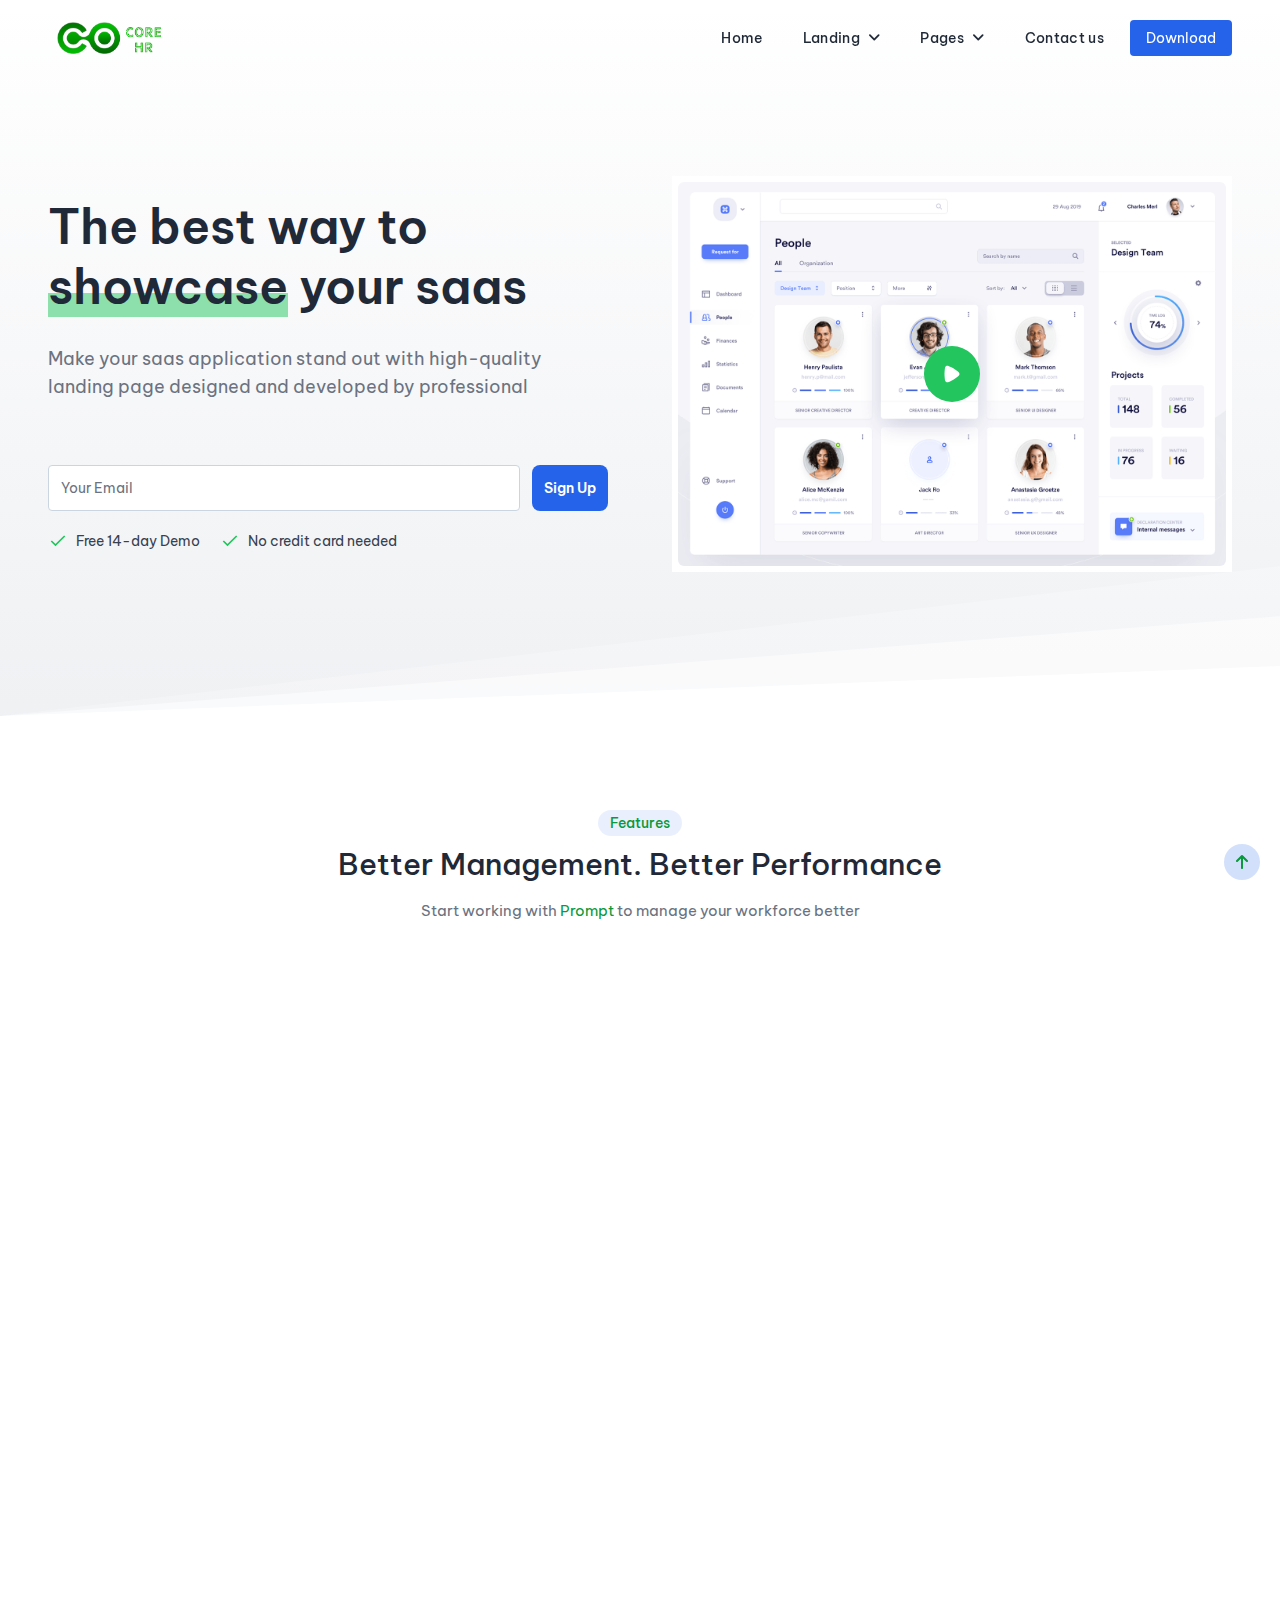
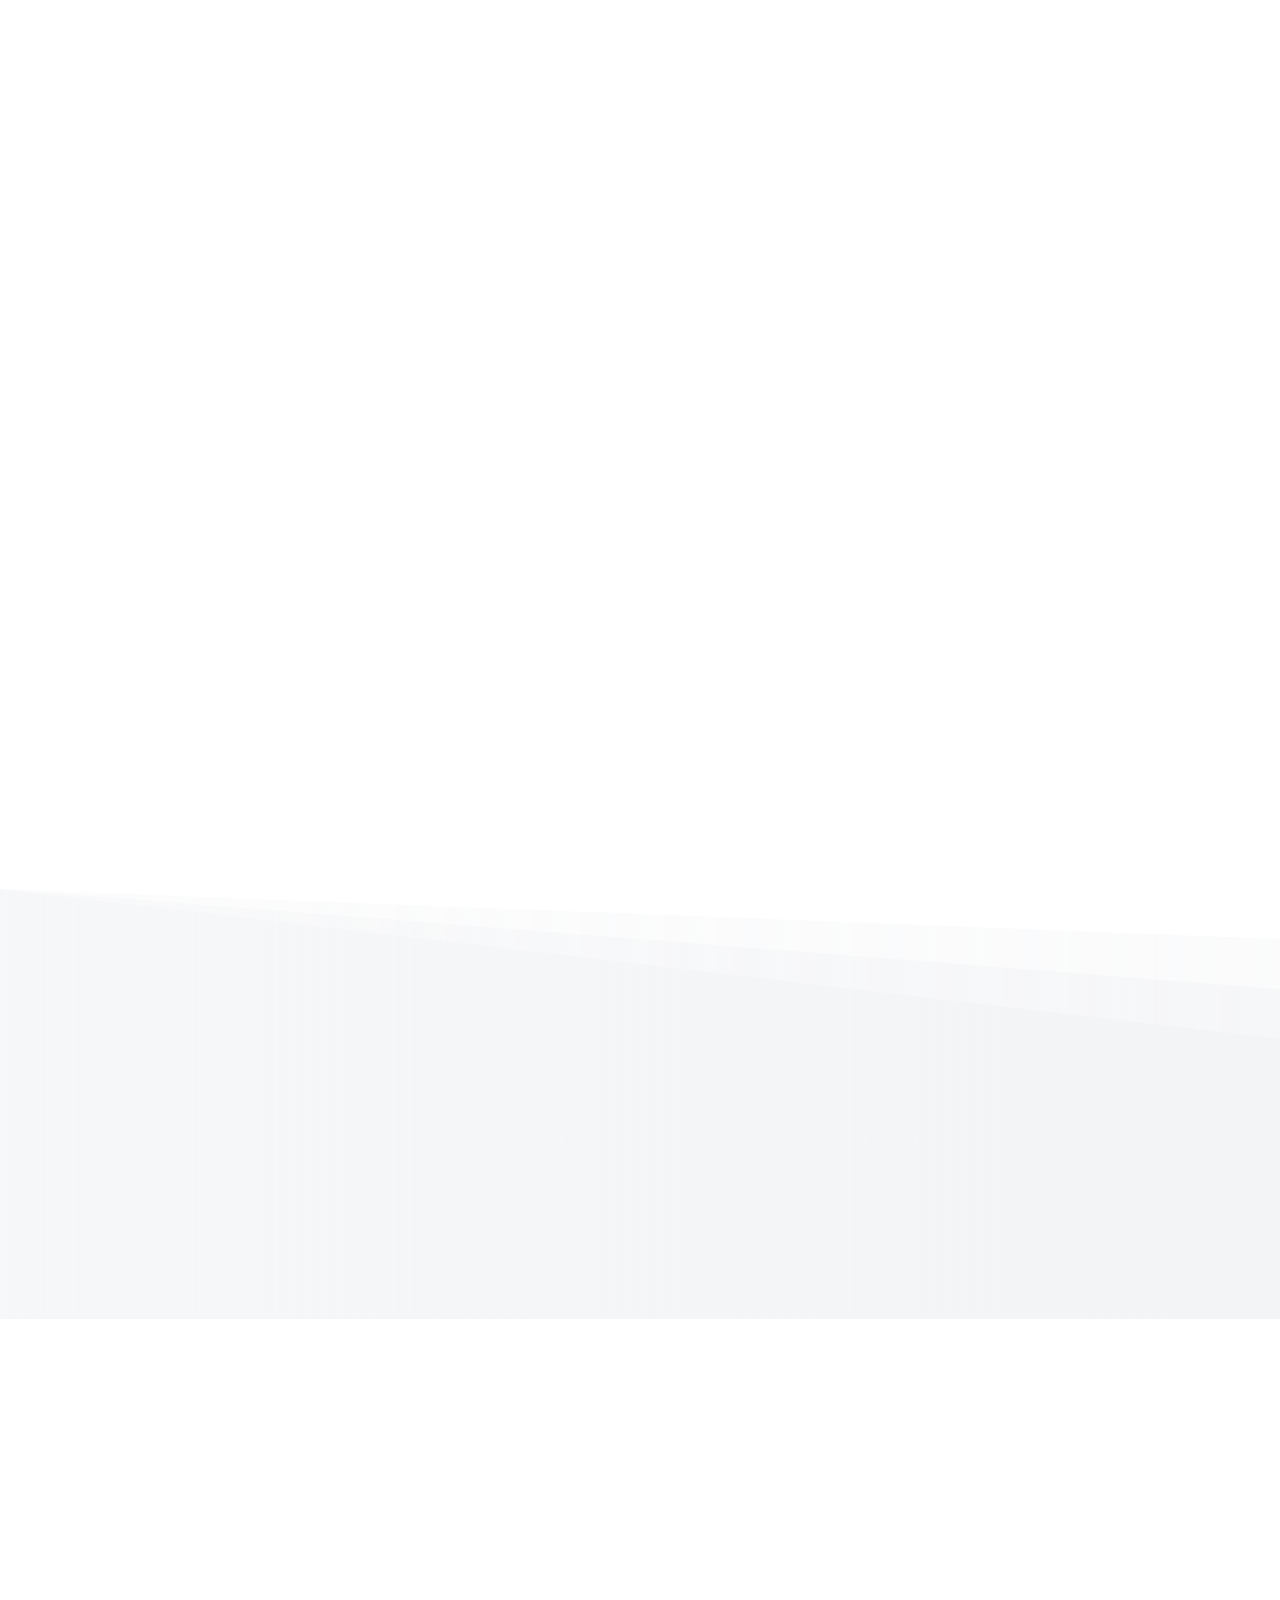
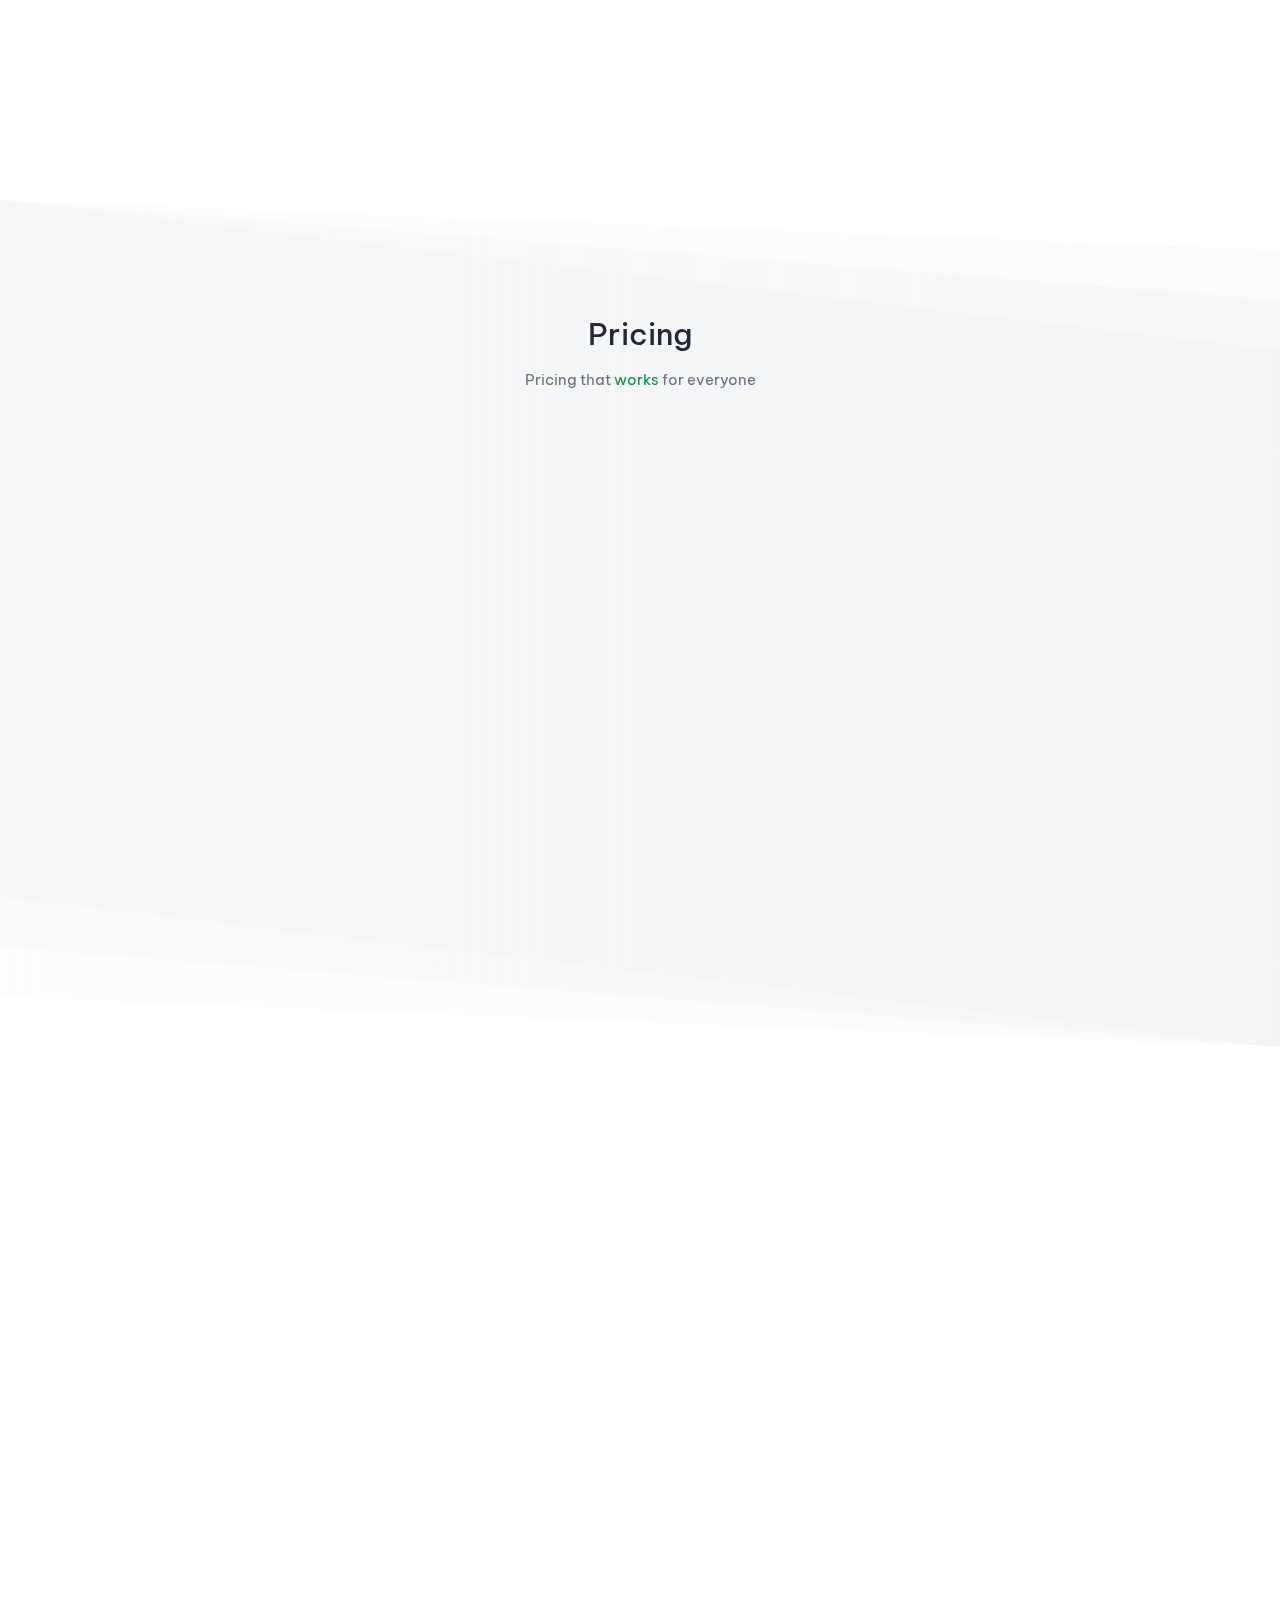
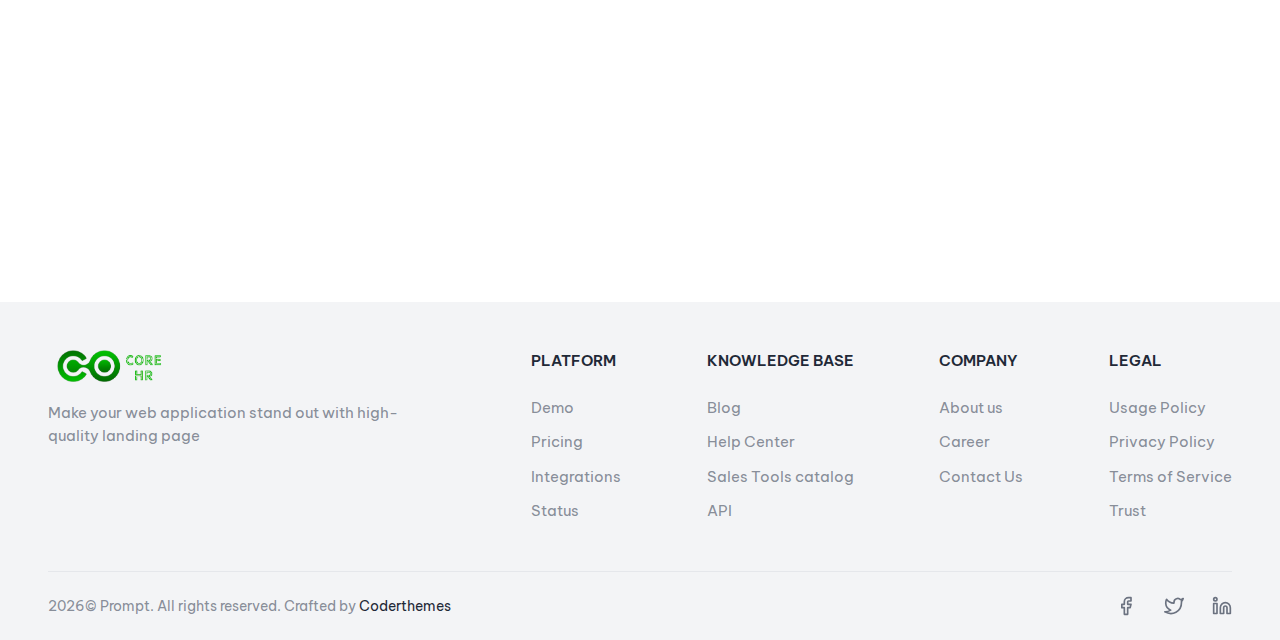
<file: website/index2.html>
<!DOCTYPE html>
<html lang="en">
<head>
    <meta charset="utf-8" />
    <title>Saas Application Landing Page | Prompt - Tailwind CSS Multipurpose Landing Page Template</title>
    <meta name="viewport" content="width=device-width, initial-scale=1.0">
    <meta content="A fully responsive Tailwind CSS Multipurpose agency, application, business, clean, creative, cryptocurrency, it solutions, startup, career, blog, modern, creative, multipurpose, portfolio, saas, software, tailwind css, etc." name="description" />
    <meta content="coderthemes" name="author" />

    <!-- Theme favicon -->
    <link rel="shortcut icon" href="assets/images/favicon.ico">

    <!--Swiper slider css-->
    <link href="assets/libs/swiper/swiper-bundle.min.css" rel="stylesheet" type="text/css">

    <!-- Animation on Scroll css -->
    <link href="assets/libs/aos/aos.css" rel="stylesheet" type="text/css">

    <!-- Style css -->
    <link href="assets/css/style.min.css" rel="stylesheet" type="text/css">

    <!-- Icons css -->
    <link href="assets/css/icons.min.css" rel="stylesheet" type="text/css">
</head>

<body class="text-gray-800">

    <!-- =========== Navbar Start =========== -->
    <header id="navbar" class="light fixed top-0 inset-x-0 flex items-center z-40 w-full lg:bg-transparent bg-white transition-all py-5">
        <div class="container">
            <nav class="flex items-center">
                <!-- Navbar Brand Logo -->
                <a href="index.html">
                    <img src="assets/images/logo-dark.png" class="h-8 logo-dark" alt="Logo Dark">
                    <img src="assets/images/logo-light.png" class="h-8 logo-light" alt="Logo Light">
                </a>

                <!-- Nevigation Menu -->
                <div class="hidden lg:block ms-auto">
                    <ul class="navbar-nav flex gap-x-3 items-center justify-center">
                        <!-- Home Page Link -->
                        <li class="nav-item">
                            <a class="nav-link" href="index.html">Home</a>
                        </li>

                        <!-- Home Page Dropdown -->
                        <li class="nav-item">
                            <a href="javascript:void(0);" class="nav-link after:absolute hover:after:-bottom-10 after:inset-0" data-fc-type="dropdown" data-fc-trigger="hover" data-fc-target="landingDropdownMenu" data-fc-placement="bottom">
                                Landing <i class="fa-solid fa-angle-down ms-2 align-middle"></i>
                            </a>

                            <div id="landingDropdownMenu" class="hidden opacity-0 mt-4 fc-dropdown-open:opacity-100 fc-dropdown-open:translate-y-0 translate-y-3 origin-center transition-all bg-white rounded-lg shadow-lg border p-2 w-96 fc-dropdown-open:grid grid-cols-2 gap-1.5">
                                <div class="nav-item">
                                    <a class="nav-link" href="home-app.html">
                                        <div class="flex items-center -ms-1.5">
                                            <span class="bg-blue-600/10 flex justify-center items-center w-8 h-8 shadow rounded me-3">
                                                <svg class="text-blue-600 w-6 h-6" viewBox="0 0 24 24" version="1.1" xmlns="http://www.w3.org/2000/svg" xmlns:xlink="http://www.w3.org/1999/xlink">
                                                    <g stroke="none" stroke-width="1" fill="none" fill-rule="evenodd">
                                                        <rect id="bound" x="0" y="0" width="24" height="24"></rect>
                                                        <path d="M8,2.5 C7.30964406,2.5 6.75,3.05964406 6.75,3.75 L6.75,20.25 C6.75,20.9403559 7.30964406,21.5 8,21.5 L16,21.5 C16.6903559,21.5 17.25,20.9403559 17.25,20.25 L17.25,3.75 C17.25,3.05964406 16.6903559,2.5 16,2.5 L8,2.5 Z" id="Combined-Shape" fill="currentColor" opacity="0.3"></path>
                                                        <path d="M8,2.5 C7.30964406,2.5 6.75,3.05964406 6.75,3.75 L6.75,20.25 C6.75,20.9403559 7.30964406,21.5 8,21.5 L16,21.5 C16.6903559,21.5 17.25,20.9403559 17.25,20.25 L17.25,3.75 C17.25,3.05964406 16.6903559,2.5 16,2.5 L8,2.5 Z M8,1 L16,1 C17.5187831,1 18.75,2.23121694 18.75,3.75 L18.75,20.25 C18.75,21.7687831 17.5187831,23 16,23 L8,23 C6.48121694,23 5.25,21.7687831 5.25,20.25 L5.25,3.75 C5.25,2.23121694 6.48121694,1 8,1 Z M9.5,1.75 L14.5,1.75 C14.7761424,1.75 15,1.97385763 15,2.25 L15,3.25 C15,3.52614237 14.7761424,3.75 14.5,3.75 L9.5,3.75 C9.22385763,3.75 9,3.52614237 9,3.25 L9,2.25 C9,1.97385763 9.22385763,1.75 9.5,1.75 Z" id="Combined-Shape" fill="currentColor"></path>
                                                    </g>
                                                </svg>
                                            </span>
                                            <div class="flex-grow-1">
                                                App
                                            </div>
                                        </div>
                                    </a>
                                </div>
                                <div class="nav-item">
                                    <a class="nav-link" href="home-saas.html">
                                        <div class="flex items-center -ms-1.5">
                                            <span class="bg-green-500/20 flex justify-center items-center w-8 h-8 shadow rounded me-3">
                                                <svg class="text-green-500 w-6 h-6" viewBox="0 0 24 24" version="1.1" xmlns="http://www.w3.org/2000/svg" xmlns:xlink="http://www.w3.org/1999/xlink">
                                                    <g stroke="none" stroke-width="1" fill="none" fill-rule="evenodd">
                                                        <rect id="bound" x="0" y="0" width="24" height="24"></rect>
                                                        <path d="M6,8 L6,16 L18,16 L18,8 L6,8 Z M20,16 L21.381966,16 C21.7607381,16 22.1070012,16.2140024 22.2763932,16.5527864 L22.5,17 C22.6706654,17.3413307 22.5323138,17.7563856 22.190983,17.927051 C22.0950363,17.9750244 21.9892377,18 21.881966,18 L2.11803399,18 C1.73641461,18 1.42705098,17.6906364 1.42705098,17.309017 C1.42705098,17.2017453 1.45202663,17.0959467 1.5,17 L1.7236068,16.5527864 C1.89299881,16.2140024 2.23926193,16 2.61803399,16 L4,16 L4,8 C4,6.8954305 4.8954305,6 6,6 L18,6 C19.1045695,6 20,6.8954305 20,8 L20,16 Z" id="Combined-Shape" fill="currentColor"></path>
                                                        <polygon id="Combined-Shape" fill="currentColor" opacity="0.3" points="6 8 6 16 18 16 18 8"></polygon>
                                                    </g>
                                                </svg>
                                            </span>
                                            <div class="flex-grow-1">Saas Modern</div>
                                        </div>
                                    </a>
                                </div>
                                <div class="nav-item">
                                    <a class="nav-link" href="home-saas2.html">
                                        <div class="flex items-center -ms-1.5">
                                            <span class="bg-primary/10 flex justify-center items-center w-8 h-8 shadow rounded me-3">
                                                <svg class="text-primary w-6 h-6" viewBox="0 0 24 24" version="1.1" xmlns="http://www.w3.org/2000/svg" xmlns:xlink="http://www.w3.org/1999/xlink">
                                                    <g stroke="none" stroke-width="1" fill="none" fill-rule="evenodd">
                                                        <rect id="bound" x="0" y="0" width="24" height="24"></rect>
                                                        <polygon id="Combined-Shape" fill="currentColor" opacity="0.3" points="6 7 6 15 18 15 18 7"></polygon>
                                                        <path d="M11,19 L11,16 C11,15.4477153 11.4477153,15 12,15 C12.5522847,15 13,15.4477153 13,16 L13,19 L14.5,19 C14.7761424,19 15,19.2238576 15,19.5 C15,19.7761424 14.7761424,20 14.5,20 L9.5,20 C9.22385763,20 9,19.7761424 9,19.5 C9,19.2238576 9.22385763,19 9.5,19 L11,19 Z" id="Combined-Shape" fill="currentColor" opacity="0.3"></path>
                                                        <path d="M6,7 L6,15 L18,15 L18,7 L6,7 Z M6,5 L18,5 C19.1045695,5 20,5.8954305 20,7 L20,15 C20,16.1045695 19.1045695,17 18,17 L6,17 C4.8954305,17 4,16.1045695 4,15 L4,7 C4,5.8954305 4.8954305,5 6,5 Z" id="Combined-Shape" fill="currentColor"></path>
                                                    </g>
                                                </svg>
                                            </span>
                                            <div class="flex-grow-1">Saas Classic</div>
                                        </div>
                                    </a>
                                </div>
                                <div class="nav-item">
                                    <a class="nav-link" href="home-startup.html">
                                        <div class="flex items-center -ms-1.5">
                                            <span class="bg-orange-600/10 flex justify-center items-center w-8 h-8 shadow rounded me-3">
                                                <svg class="text-orange-600 w-6 h-6" viewBox="0 0 24 24" version="1.1" xmlns="http://www.w3.org/2000/svg" xmlns:xlink="http://www.w3.org/1999/xlink">
                                                    <g stroke="none" stroke-width="1" fill="none" fill-rule="evenodd">
                                                        <rect id="bound" x="0" y="0" width="24" height="24"></rect>
                                                        <rect id="Combined-Shape" fill="currentColor" opacity="0.3" x="2" y="3" width="20" height="18" rx="2"></rect>
                                                        <path d="M9.9486833,13.3162278 C9.81256925,13.7245699 9.43043041,14 9,14 L5,14 C4.44771525,14 4,13.5522847 4,13 C4,12.4477153 4.44771525,12 5,12 L8.27924078,12 L10.0513167,6.68377223 C10.367686,5.73466443 11.7274983,5.78688777 11.9701425,6.75746437 L13.8145063,14.1349195 L14.6055728,12.5527864 C14.7749648,12.2140024 15.1212279,12 15.5,12 L19,12 C19.5522847,12 20,12.4477153 20,13 C20,13.5522847 19.5522847,14 19,14 L16.118034,14 L14.3944272,17.4472136 C13.9792313,18.2776054 12.7550291,18.143222 12.5298575,17.2425356 L10.8627389,10.5740611 L9.9486833,13.3162278 Z" id="Path-108" fill="currentColor"></path>
                                                        <circle id="Oval" fill="currentColor" opacity="0.3" cx="19" cy="6" r="1"></circle>
                                                    </g>
                                                </svg>
                                            </span>
                                            <div class="flex-grow-1">Startup</div>
                                        </div>
                                    </a>
                                </div>
                                <div class="nav-item">
                                    <a class="nav-link" href="home-software.html">
                                        <div class="flex items-center -ms-1.5">
                                            <span class="bg-amber-400/10 flex justify-center items-center w-8 h-8 shadow rounded me-3">
                                                <svg class="text-amber-400 w-6 h-6" viewBox="0 0 24 24" version="1.1" xmlns="http://www.w3.org/2000/svg" xmlns:xlink="http://www.w3.org/1999/xlink">
                                                    <g stroke="none" stroke-width="1" fill="none" fill-rule="evenodd">
                                                        <rect id="bound" x="0" y="0" width="24" height="24"></rect>
                                                        <path d="M4,9.67471899 L10.880262,13.6470401 C10.9543486,13.689814 11.0320333,13.7207107 11.1111111,13.740321 L11.1111111,21.4444444 L4.49070127,17.526473 C4.18655139,17.3464765 4,17.0193034 4,16.6658832 L4,9.67471899 Z M20,9.56911707 L20,16.6658832 C20,17.0193034 19.8134486,17.3464765 19.5092987,17.526473 L12.8888889,21.4444444 L12.8888889,13.6728275 C12.9050191,13.6647696 12.9210067,13.6561758 12.9368301,13.6470401 L20,9.56911707 Z" id="Combined-Shape" fill="currentColor"></path>
                                                        <path d="M4.21611835,7.74669402 C4.30015839,7.64056877 4.40623188,7.55087574 4.5299008,7.48500698 L11.5299008,3.75665466 C11.8237589,3.60013944 12.1762411,3.60013944 12.4700992,3.75665466 L19.4700992,7.48500698 C19.5654307,7.53578262 19.6503066,7.60071528 19.7226939,7.67641889 L12.0479413,12.1074394 C11.9974761,12.1365754 11.9509488,12.1699127 11.9085461,12.2067543 C11.8661433,12.1699127 11.819616,12.1365754 11.7691509,12.1074394 L4.21611835,7.74669402 Z" id="Path" fill="currentColor" opacity="0.3"></path>
                                                    </g>
                                                </svg>
                                            </span>
                                            <div class="flex-grow-1">Software</div>
                                        </div>
                                    </a>
                                </div>
                                <div class="nav-item">
                                    <a class="nav-link" href="home-agency.html">
                                        <div class="flex items-center -ms-1.5">
                                            <span class="bg-black/10 flex justify-center items-center w-8 h-8 shadow rounded me-3">
                                                <svg class="text-black w-6 h-6" viewBox="0 0 24 24" version="1.1" xmlns="http://www.w3.org/2000/svg" xmlns:xlink="http://www.w3.org/1999/xlink">
                                                    <g stroke="none" stroke-width="1" fill="none" fill-rule="evenodd">
                                                        <rect id="bound" x="0" y="0" width="24" height="24"></rect>
                                                        <path d="M12,10.9996338 C12.8356605,10.3719448 13.8743941,10 15,10 C17.7614237,10 20,12.2385763 20,15 C20,17.7614237 17.7614237,20 15,20 C13.8743941,20 12.8356605,19.6280552 12,19.0003662 C11.1643395,19.6280552 10.1256059,20 9,20 C6.23857625,20 4,17.7614237 4,15 C4,12.2385763 6.23857625,10 9,10 C10.1256059,10 11.1643395,10.3719448 12,10.9996338 Z M13.3336047,12.504354 C13.757474,13.2388026 14,14.0910788 14,15 C14,15.9088933 13.7574889,16.761145 13.3336438,17.4955783 C13.8188886,17.8206693 14.3938466,18 15,18 C16.6568542,18 18,16.6568542 18,15 C18,13.3431458 16.6568542,12 15,12 C14.3930587,12 13.8175971,12.18044 13.3336047,12.504354 Z" id="Combined-Shape" fill="currentColor" opacity="0.3"></path>
                                                        <circle id="Oval-14" fill="currentColor" cx="12" cy="9" r="5"></circle>
                                                    </g>
                                                </svg>
                                            </span>
                                            <div class="flex-grow-1">Agency</div>
                                        </div>
                                    </a>
                                </div>
                                <div class="nav-item">
                                    <a class="nav-link" href="home-coworking.html">
                                        <div class="flex items-center -ms-1.5">
                                            <span class="bg-primary/10 flex justify-center items-center w-8 h-8 shadow rounded me-3">
                                                <svg class="text-primary w-6 h-6" viewBox="0 0 24 24" version="1.1" xmlns="http://www.w3.org/2000/svg" xmlns:xlink="http://www.w3.org/1999/xlink">
                                                    <g stroke="none" stroke-width="1" fill="none" fill-rule="evenodd">
                                                        <rect id="bound" x="0" y="0" width="24" height="24"></rect>
                                                        <path d="M3.95709826,8.41510662 L11.47855,3.81866389 C11.7986624,3.62303967 12.2013376,3.62303967 12.52145,3.81866389 L20.0429,8.41510557 C20.6374094,8.77841684 21,9.42493654 21,10.1216692 L21,19.0000642 C21,20.1046337 20.1045695,21.0000642 19,21.0000642 L4.99998155,21.0000673 C3.89541205,21.0000673 2.99998155,20.1046368 2.99998155,19.0000673 L2.99999828,10.1216672 C2.99999935,9.42493561 3.36258984,8.77841732 3.95709826,8.41510662 Z M10,13 C9.44771525,13 9,13.4477153 9,14 L9,17 C9,17.5522847 9.44771525,18 10,18 L14,18 C14.5522847,18 15,17.5522847 15,17 L15,14 C15,13.4477153 14.5522847,13 14,13 L10,13 Z" id="Combined-Shape" fill="currentColor"></path>
                                                    </g>
                                                </svg>
                                            </span>
                                            <div class="flex-grow-1">Coworking</div>
                                        </div>
                                    </a>
                                </div>
                                <div class="nav-item">
                                    <a class="nav-link" href="home-crypto.html">
                                        <div class="flex items-center -ms-1.5">
                                            <span class="bg-orange-600/10 flex justify-center items-center w-8 h-8 shadow rounded me-3">
                                                <svg class="text-orange-600 w-6 h-6" viewBox="0 0 24 24" version="1.1" xmlns="http://www.w3.org/2000/svg" xmlns:xlink="http://www.w3.org/1999/xlink">
                                                    <g stroke="none" stroke-width="1" fill="none" fill-rule="evenodd">
                                                        <rect id="bound" x="0" y="0" width="24" height="24"></rect>
                                                        <rect id="Rectangle" fill="currentColor" opacity="0.3" x="11" y="2" width="2" height="5" rx="1"></rect>
                                                        <rect id="Rectangle-Copy-3" fill="currentColor" opacity="0.3" x="11" y="16" width="2" height="5" rx="1"></rect>
                                                        <path d="M17.875,14.086 C17.875,14.8206703 17.7293348,15.4381642 17.438,15.9385 C17.1466652,16.4388358 16.7603357,16.8409985 16.279,17.145 C15.7976643,17.4490015 15.2498364,17.6674993 14.6355,17.8005 C14.0211636,17.9335007 13.3910032,18 12.745,18 L7,18 L7,4.548 L12.745,4.548 C13.2643359,4.548 13.7963306,4.60183279 14.341,4.7095 C14.8856694,4.8171672 15.3796644,5.00083204 15.823,5.2605 C16.2663356,5.52016796 16.6273319,5.87166445 16.906,6.315 C17.1846681,6.75833555 17.324,7.32199658 17.324,8.006 C17.324,8.75333707 17.1213354,9.3708309 16.716,9.8585 C16.3106646,10.3461691 15.77867,10.6976656 15.12,10.913 C15.5000019,11.0143337 15.8578317,11.1314991 16.1935,11.3025 C16.5291683,11.4735009 16.8204988,11.6919987 17.0675,11.958 C17.3145012,12.2240013 17.5108326,12.5343316 17.6565,12.889 C17.8021674,13.2436684 17.875,13.6426645 17.875,14.086 Z M14.189,8.443 C14.189,7.98699772 14.0148351,7.65450105 13.6665,7.4455 C13.3181649,7.23649896 12.8020034,7.132 12.118,7.132 L10.522,7.132 L10.522,9.906 L12.27,9.906 C12.878003,9.906 13.3498317,9.78250124 13.6855,9.5355 C14.0211683,9.28849877 14.189,8.92433574 14.189,8.443 Z M14.626,13.782 C14.626,13.2246639 14.4170021,12.8383344 13.999,12.623 C13.5809979,12.4076656 13.0236701,12.3 12.327,12.3 L10.522,12.3 L10.522,15.378 L12.346,15.378 C12.5993346,15.378 12.8621653,15.3558336 13.1345,15.3115 C13.4068347,15.2671664 13.6538322,15.1880006 13.8755,15.074 C14.0971678,14.9599994 14.277666,14.798501 14.417,14.5895 C14.556334,14.380499 14.626,14.111335 14.626,13.782 Z" id="Combined-Shape" fill="currentColor"></path>
                                                    </g>
                                                </svg>
                                            </span>
                                            <div class="flex-grow-1">Crypto</div>
                                        </div>
                                    </a>
                                </div>
                                <div class="nav-item">
                                    <a class="nav-link" href="home-marketing.html">
                                        <div class="flex items-center -ms-1.5">
                                            <span class="bg-blue-500/10 flex justify-center items-center w-8 h-8 shadow rounded me-3">
                                                <svg class="text-blue-500 w-6 h-6" viewBox="0 0 24 24" version="1.1" xmlns="http://www.w3.org/2000/svg" xmlns:xlink="http://www.w3.org/1999/xlink">
                                                    <g stroke="none" stroke-width="1" fill="none" fill-rule="evenodd">
                                                        <rect id="bound" x="0" y="0" width="24" height="24"></rect>
                                                        <path d="M12.7037037,14 L15.6666667,10 L13.4444444,10 L13.4444444,6 L9,12 L11.2222222,12 L11.2222222,14 L6,14 C5.44771525,14 5,13.5522847 5,13 L5,3 C5,2.44771525 5.44771525,2 6,2 L18,2 C18.5522847,2 19,2.44771525 19,3 L19,13 C19,13.5522847 18.5522847,14 18,14 L12.7037037,14 Z" id="Combined-Shape" fill="currentColor" opacity="0.3"></path>
                                                        <path d="M9.80428954,10.9142091 L9,12 L11.2222222,12 L11.2222222,16 L15.6666667,10 L15.4615385,10 L20.2072547,6.57253826 C20.4311176,6.4108595 20.7436609,6.46126971 20.9053396,6.68513259 C20.9668779,6.77033951 21,6.87277228 21,6.97787787 L21,17 C21,18.1045695 20.1045695,19 19,19 L5,19 C3.8954305,19 3,18.1045695 3,17 L3,6.97787787 C3,6.70173549 3.22385763,6.47787787 3.5,6.47787787 C3.60510559,6.47787787 3.70753836,6.51099993 3.79274528,6.57253826 L9.80428954,10.9142091 Z" id="Combined-Shape" fill="currentColor"></path>
                                                    </g>
                                                </svg>
                                            </span>
                                            <div class="flex-grow-1">Marketing</div>
                                        </div>
                                    </a>
                                </div>
                                <div class="nav-item">
                                    <a class="nav-link" href="home-portfolio.html">
                                        <div class="flex items-center -ms-1.5">
                                            <span class="bg-red-500/10 flex justify-center items-center w-8 h-8 shadow rounded me-3">
                                                <svg class="text-red-500 w-6 h-6" viewBox="0 0 24 24" version="1.1" xmlns="http://www.w3.org/2000/svg" xmlns:xlink="http://www.w3.org/1999/xlink">
                                                    <g stroke="none" stroke-width="1" fill="none" fill-rule="evenodd">
                                                        <polygon id="Shape" points="0 0 24 0 24 24 0 24"></polygon>
                                                        <path d="M6,5 L18,5 C19.6568542,5 21,6.34314575 21,8 L21,17 C21,18.6568542 19.6568542,20 18,20 L6,20 C4.34314575,20 3,18.6568542 3,17 L3,8 C3,6.34314575 4.34314575,5 6,5 Z M5,17 L14,17 L9.5,11 L5,17 Z M16,14 C17.6568542,14 19,12.6568542 19,11 C19,9.34314575 17.6568542,8 16,8 C14.3431458,8 13,9.34314575 13,11 C13,12.6568542 14.3431458,14 16,14 Z" id="Rectangle-25" fill="currentColor"></path>
                                                    </g>
                                                </svg>
                                            </span>
                                            <div class="flex-grow-1">Portfolio</div>
                                        </div>
                                    </a>
                                </div>
                            </div>
                        </li>

                        <!-- Inner Page Dropdown -->
                        <li class="nav-item">
                            <a href="javascript:void(0);" class="nav-link after:absolute hover:after:-bottom-10 after:inset-0" data-fc-trigger="hover" data-fc-target="innerPageDropdownMenu" data-fc-type="dropdown" data-fc-placement="bottom">
                                Pages <i class="fa-solid fa-angle-down ms-2 align-middle"></i>
                            </a>

                            <div id="innerPageDropdownMenu" class="hidden opacity-0 mt-4 fc-dropdown-open:opacity-100 fc-dropdown-open:translate-y-0 translate-y-3 origin-center transition-all bg-white rounded-lg shadow-lg border p-2 w-48 space-y-1.5">
                                <!-- Dropdown item -->
                                <div class="nav-item">
                                    <a class="nav-link after:absolute after:inset-0 after:-end-10" data-fc-offset="8" data-fc-placement="right-start" data-fc-trigger="hover" data-fc-type="dropdown" type="button">
                                        Account <i class="fa-solid fa-angle-right ms-auto align-middle"></i>
                                    </a>

                                    <div class="ms-2 hidden w-48 opacity-0 fc-dropdown-open:opacity-100 fc-dropdown-open:translate-y-0 translate-y-3 origin-center transition-all bg-white rounded-lg shadow-lg border p-2 space-y-1.5">
                                        <div class="nav-item">
                                            <a class="nav-link" href="account-dashboard.html">Dashboard</a>
                                        </div>

                                        <div class="nav-item">
                                            <a class="nav-link" href="account-settings.html">Settings</a>
                                        </div>

                                        <div class="nav-item">
                                            <a class="nav-link" href="account-login.html">Login</a>
                                        </div>

                                        <div class="nav-item">
                                            <a class="nav-link" href="account-signup.html">Sign Up</a>
                                        </div>

                                        <div class="nav-item">
                                            <a class="nav-link" href="account-forget-password.html">Forget Password</a>
                                        </div>

                                        <div class="nav-item">
                                            <a class="nav-link" href="account-confirm.html">Confirm Account</a>
                                        </div>
                                    </div>
                                </div>

                                <!-- Dropdown item -->
                                <div class="nav-item">
                                    <a class="nav-link after:absolute after:inset-0 after:-end-10" data-fc-offset="8" data-fc-placement="right-start" data-fc-trigger="hover" data-fc-type="dropdown" type="button">
                                        Blog <i class="fa-solid fa-angle-right ms-auto align-middle"></i>
                                    </a>

                                    <div class="ms-2 hidden w-48 opacity-0 fc-dropdown-open:opacity-100 fc-dropdown-open:translate-y-0 translate-y-3 origin-center transition-all bg-white rounded-lg shadow-lg border p-2 space-y-1.5">
                                        <div class="nav-item">
                                            <a class="nav-link" href="blog.html">Blog</a>
                                        </div>

                                        <div class="nav-item">
                                            <a class="nav-link" href="blog-post.html">Blog Post</a>
                                        </div>
                                    </div>
                                </div>

                                <hr class="-mx-2 my-2">

                                <!-- Dropdown item -->
                                <div class="nav-item">
                                    <a class="nav-link" href="company.html">Company</a>
                                </div>

                                <!-- Dropdown item -->
                                <div class="nav-item">
                                    <a class="nav-link" href="career.html">Career</a>
                                </div>

                                <!-- Dropdown item -->
                                <div class="nav-item">
                                    <a class="nav-link" href="pricing.html">Pricing</a>
                                </div>

                                <!-- Dropdown item -->
                                <div class="nav-item">
                                    <a class="nav-link after:absolute after:inset-0 after:-end-10" data-fc-offset="8" data-fc-placement="right-start" data-fc-trigger="hover" data-fc-type="dropdown" type="button">
                                        Portfolio <i class="fa-solid fa-angle-right ms-auto align-middle"></i>
                                    </a>

                                    <div class="ms-2 hidden w-48 opacity-0 fc-dropdown-open:opacity-100 fc-dropdown-open:translate-y-0 translate-y-3 origin-center transition-all bg-white rounded-lg shadow-lg border p-2 space-y-1.5">
                                        <div class="nav-item">
                                            <a class="nav-link" href="portfolio-grid.html">Portfolio Grid</a>
                                        </div>

                                        <div class="nav-item">
                                            <a class="nav-link" href="portfolio-masonry.html">Portfolio Masonry</a>
                                        </div>

                                        <div class="nav-item">
                                            <a class="nav-link" href="portfolio-item.html">Portfolio Item</a>
                                        </div>
                                    </div>
                                </div>

                                <hr class="-mx-2 my-2">

                                <!-- Dropdown item -->
                                <div class="nav-item">
                                    <a class="nav-link" href="help.html">Help</a>
                                </div>
                            </div>
                        </li>

                        <!-- Contact Page Link -->
                        <li class="nav-item">
                            <a class="nav-link" href="contact.html">Contact us</a>
                        </li>
                    </ul>
                </div>

                <!-- Download Button -->
                <div class="hidden lg:flex items-center ms-3">
                    <a href="https://1.envato.market/prompt-tailwind" target="_blank" class="bg-primary text-white px-4 py-2 rounded inline-flex items-center text-sm">Download</a>
                </div>

                <!-- Moblie Menu Toggle Button (Offcanvas Button) -->
                <div class="lg:hidden flex items-center ms-auto px-2.5">
                    <button type="button" data-fc-target="mobileMenu" data-fc-type="offcanvas">
                        <i class="fa-solid fa-bars text-2xl text-gray-500"></i>
                    </button>
                </div>
            </nav>
        </div>
    </header>
    <!-- =========== Navbar End =========== -->

    <!-- =========== Mobile Menu Start (Offcanvas) =========== -->
    <div id="mobileMenu" class="fc-offcanvas-open:translate-x-0 translate-x-full fixed top-0 end-0 transition-all duration-200 transform h-full w-full max-w-md z-50 bg-white border-s hidden">
        <div class="flex flex-col h-full divide-y-2 divide-gray-200">
            <!-- Mobile Menu Topbar Logo (Header) -->
            <div class="p-6 flex items-center justify-between">
                <a href="index.html">
                    <img src="assets/images/logo-dark.png" class="h-8" alt="Logo">
                </a>

                <button data-fc-dismiss class="flex items-center px-2">
                    <i class="fa-solid fa-xmark text-xl"></i>
                </button>
            </div>

            <!-- Mobile Menu Link List -->
            <div class="p-6 overflow-scroll h-full">
                <ul class="navbar-nav flex flex-col gap-2" data-fc-type="accordion">
                    <!-- Home Page Link -->
                    <li class="nav-item">
                        <a href="index.html" class="nav-link">Home</a>
                    </li>

                    <!-- Landing Page -->
                    <li class="nav-item">
                        <a href="javascript:void(0)" data-fc-type="collapse" class="nav-link">
                            Landing <i class="fa-solid fa-angle-down ms-auto align-middle transition-all fc-collapse-open:rotate-180"></i>
                        </a>

                        <ul class="hidden overflow-hidden transition-[height] duration-300 space-y-2">
                            <li class="nav-item mt-2">
                                <a class="nav-link" href="home-app.html">App</a>
                            </li>

                            <li class="nav-item">
                                <a class="nav-link" href="home-saas.html">Saas Modern</a>
                            </li>

                            <li class="nav-item">
                                <a class="nav-link" href="home-saas2.html">Saas Classic</a>
                            </li>

                            <li class="nav-item">
                                <a class="nav-link" href="home-startup.html">Startup</a>
                            </li>

                            <li class="nav-item">
                                <a class="nav-link" href="home-software.html">Software</a>
                            </li>

                            <li class="nav-item">
                                <a class="nav-link" href="home-agency.html">Agency</a>
                            </li>

                            <li class="nav-item">

                                <a class="nav-link" href="home-coworking.html">Coworking</a>
                            </li>

                            <li class="nav-item">
                                <a class="nav-link" href="home-crypto.html">Crypto</a>
                            </li>

                            <li class="nav-item">
                                <a class="nav-link" href="home-marketing.html">Marketing</a>
                            </li>

                            <li class="nav-item">
                                <a class="nav-link" href="home-portfolio.html">Portfolio</a>
                            </li>
                        </ul>
                    </li>

                    <!-- Inner Page -->
                    <li class="nav-item">
                        <a href="javascript:void(0)" data-fc-type="collapse" class="nav-link">
                            Pages <i class="fa-solid fa-angle-down ms-auto align-middle transition-all fc-collapse-open:rotate-180"></i>
                        </a>

                        <ul class="hidden overflow-hidden transition-[height] duration-300 space-y-2">
                            <li class="nav-item mt-2">
                                <a class="nav-link" href="company.html">Company</a>
                            </li>

                            <li class="nav-item">
                                <a class="nav-link" href="career.html">Career</a>
                            </li>

                            <li class="nav-item">
                                <a class="nav-link" href="pricing.html">Pricing</a>
                            </li>

                            <li class="nav-item">
                                <a class="nav-link" href="help.html">Help</a>
                            </li>
                        </ul>
                    </li>

                    <!-- Blog Page -->
                    <li class="nav-item">
                        <a href="javascript:void(0)" data-fc-type="collapse" class="nav-link">
                            Blog Page <i class="fa-solid fa-angle-down ms-auto align-middle transition-all fc-collapse-open:rotate-180"></i>
                        </a>

                        <ul class="hidden overflow-hidden transition-[height] duration-300 space-y-2">
                            <li class="nav-item mt-2">
                                <a class="nav-link" href="blog.html">Blog</a>
                            </li>

                            <li class="nav-item">
                                <a class="nav-link" href="blog-post.html">Blog Post</a>
                            </li>
                        </ul>
                    </li>

                    <!-- Portfolio Page -->
                    <li class="nav-item">
                        <a href="javascript:void(0)" data-fc-type="collapse" class="nav-link">
                            Portfolio <i class="fa-solid fa-angle-down ms-auto align-middle transition-all fc-collapse-open:rotate-180"></i>
                        </a>

                        <ul class="hidden overflow-hidden transition-[height] duration-300 space-y-2">
                            <li class="nav-item mt-2">
                                <a class="nav-link" href="portfolio-grid.html">Portfolio Grid</a>
                            </li>

                            <li class="nav-item">
                                <a class="nav-link" href="portfolio-masonry.html">Portfolio Masonry</a>
                            </li>

                            <li class="nav-item">
                                <a class="nav-link" href="portfolio-item.html">Portfolio Item</a>
                            </li>

                            <li class="nav-item">
                                <a class="nav-link" href="account-confirm.html">Confirm Account</a>
                            </li>
                        </ul>
                    </li>

                    <!-- Auth Page -->
                    <li class="nav-item">
                        <a href="javascript:void(0)" data-fc-type="collapse" class="nav-link">
                            Account <i class="fa-solid fa-angle-down ms-auto align-middle transition-all fc-collapse-open:rotate-180"></i>
                        </a>

                        <ul class="hidden overflow-hidden transition-[height] duration-300 space-y-2">
                            <li class="nav-item mt-2">
                                <a class="nav-link" href="account-login.html">Login</a>
                            </li>

                            <li class="nav-item">
                                <a class="nav-link" href="account-signup.html">Sign Up</a>
                            </li>

                            <li class="nav-item">
                                <a class="nav-link" href="account-forget-password.html">Forget Password</a>
                            </li>

                            <li class="nav-item">
                                <a class="nav-link" href="account-confirm.html">Confirm Account</a>
                            </li>
                        </ul>
                    </li>

                    <!-- Contact Page Link -->
                    <li class="nav-item">
                        <a class="nav-link" href="contact.html">Contact us</a>
                    </li>
                </ul>
            </div>

            <!-- Mobile Menu Download Button (Footer) -->
            <div class="p-6 flex items-center justify-center">
                <a href="https://1.envato.market/prompt-tailwind" target="_blank" class="bg-primary w-full text-white p-3 rounded flex items-center justify-center text-sm">Download</a>
            </div>
        </div>
    </div>
    <!-- =========== Mobile Menu End =========== -->

    <!-- =========== Hero Section Start =========== -->
    <section class="bg-gradient-to-t from-slate-500/10 relative">

        <section class="relative pt-44 pb-36">
            <div class="container">
                <div class="grid lg:grid-cols-2 grid-cols-1 gap-16 items-center">

                    <div class="order-2 lg:order-1">
                        <div class="text-center sm:text-start">

                            <h1 class="text-3xl/tight sm:text-4xl/tight lg:text-5xl/tight font-semibold mb-7">
                                The best way to
                                <span class="relative z-0 after:bg-green-500/50 after:-z-10 after:absolute md:after:h-6 after:h-4 after:w-full after:bottom-0 after:end-0">showcase</span> your saas
                            </h1>
                            <p class="sm:text-lg text-gray-500">Make your saas application stand out with high-quality landing page designed and developed by professional</p>
                            <div class="flex gap-3 mt-16">
                                <input type="email" class="inline-block text-sm border border-slate-300 focus:ring-0 rounded shadow-lg sm:shadow-none bg-white w-full py-3 " id="Email" aria-describedby="emailHelp" placeholder="Your Email">
                                <button for="Email" class="bg-primary text-white rounded-lg text-sm font-semibold flex-none hover:shadow-lg hover:shadow-primary/30 focus:shadow-none focus:outline focus:outline-primary/40 px-3">Sign Up</button>
                            </div>
                            <div class="flex flex-wrap items-center gap-5 mt-5">
                                <div class="flex items-center gap-2">
                                    <svg class="stroke-green-500 stroke-2 w-5 h-5" xmlns="http://www.w3.org/2000/svg" viewBox="0 0 24 24" fill="none">
                                        <polyline points="20 6 9 17 4 12"></polyline>
                                    </svg>
                                    <p class="text-sm text-gray-700">Free 14-day Demo</p>
                                </div>
                                <div class="flex items-center gap-2">
                                    <svg class="stroke-green-500 stroke-2 w-5 h-5" xmlns="http://www.w3.org/2000/svg" viewBox="0 0 24 24" fill="none">
                                        <polyline points="20 6 9 17 4 12"></polyline>
                                    </svg>
                                    <p class="text-sm text-gray-700">No credit card needed</p>
                                </div>
                            </div>

                        </div>
                    </div>

                    <div class="order-1 lg:order-2">
                        <div class="relative">

                            <div class="hidden sm:block">
                                <div class="before:w-24 before:h-24 before:absolute before:-bottom-8 before:-start-8 before:bg-[url('https://coderthemes.com/prompt/images/pattern/dot2.svg')]"></div>
                                <div class="after:w-24 after:h-24 after:absolute after:-top-10 after:end-10 2xl:after:end-0 after:rotate-45 after:bg-[url('https://coderthemes.com/prompt/images/pattern/dot5.svg')]"></div>
                            </div>

                            <div id="swiper_one" class="swiper border-[6px] border-white bg-white 2xl:w-[140%]" data-aos="fade-left" data-aos-duration="1000">
                                <div class="swiper-wrapper">
                                    <div class="swiper-slide">
                                        <div class="absolute inset-0 flex items-center justify-center">
                                            <a href="#" class="sm:h-14 h-10 sm:w-14 w-10 rounded-full bg-green-500 flex items-center justify-center">
                                                <svg class="h-5 w-5 fill-white" viewBox="0 0 24 24" fill="none" xmlns="http://www.w3.org/2000/svg">
                                                    <path d="M16.1628 6.83709C19.3876 9.02928 21 10.1254 21 12.0001C21 13.8748 19.3876 14.9709 16.1628 17.1631C15.2726 17.7682 14.3897 18.338 13.5783 18.8128C12.8665 19.2293 12.0604 19.6602 11.2258 20.0831C8.00859 21.7134 6.39999 22.5286 4.95724 21.6261C3.5145 20.7236 3.38338 18.8342 3.12114 15.0555C3.04698 13.9868 3 12.9392 3 12.0001C3 11.0609 3.04698 10.0133 3.12114 8.9447C3.38338 5.16597 3.5145 3.2766 4.95725 2.37408C6.39999 1.47155 8.00859 2.28672 11.2258 3.91706C12.0604 4.34 12.8665 4.77085 13.5783 5.18738C14.3897 5.66216 15.2726 6.23193 16.1628 6.83709Z" />
                                                </svg>
                                            </a>
                                        </div>
                                        <img src="assets/images/hero/saas1.png" alt="saas1" class="w-full h-full rounded-md">
                                    </div>


                                    <div class="swiper-slide">
                                        <div class="absolute inset-0 flex items-center justify-center">
                                            <a href="#" class="sm:h-14 h-10 sm:w-14 w-10 rounded-full bg-green-500 flex items-center justify-center">
                                                <svg class="h-5 w-5 fill-white" viewBox="0 0 24 24" fill="none" xmlns="http://www.w3.org/2000/svg">
                                                    <path d="M16.1628 6.83709C19.3876 9.02928 21 10.1254 21 12.0001C21 13.8748 19.3876 14.9709 16.1628 17.1631C15.2726 17.7682 14.3897 18.338 13.5783 18.8128C12.8665 19.2293 12.0604 19.6602 11.2258 20.0831C8.00859 21.7134 6.39999 22.5286 4.95724 21.6261C3.5145 20.7236 3.38338 18.8342 3.12114 15.0555C3.04698 13.9868 3 12.9392 3 12.0001C3 11.0609 3.04698 10.0133 3.12114 8.9447C3.38338 5.16597 3.5145 3.2766 4.95725 2.37408C6.39999 1.47155 8.00859 2.28672 11.2258 3.91706C12.0604 4.34 12.8665 4.77085 13.5783 5.18738C14.3897 5.66216 15.2726 6.23193 16.1628 6.83709Z" />
                                                </svg>
                                            </a>
                                        </div>
                                        <img src="assets/images/hero/saas2.png" alt="saas2" class="w-full h-full rounded-md">
                                    </div>


                                    <div class="swiper-slide">
                                        <div class="absolute inset-0 flex items-center justify-center">
                                            <a href="#" class="sm:h-14 h-10 sm:w-14 w-10 rounded-full bg-green-500 flex items-center justify-center">
                                                <svg class="h-5 w-5 fill-white" viewBox="0 0 24 24" fill="none" xmlns="http://www.w3.org/2000/svg">
                                                    <path d="M16.1628 6.83709C19.3876 9.02928 21 10.1254 21 12.0001C21 13.8748 19.3876 14.9709 16.1628 17.1631C15.2726 17.7682 14.3897 18.338 13.5783 18.8128C12.8665 19.2293 12.0604 19.6602 11.2258 20.0831C8.00859 21.7134 6.39999 22.5286 4.95724 21.6261C3.5145 20.7236 3.38338 18.8342 3.12114 15.0555C3.04698 13.9868 3 12.9392 3 12.0001C3 11.0609 3.04698 10.0133 3.12114 8.9447C3.38338 5.16597 3.5145 3.2766 4.95725 2.37408C6.39999 1.47155 8.00859 2.28672 11.2258 3.91706C12.0604 4.34 12.8665 4.77085 13.5783 5.18738C14.3897 5.66216 15.2726 6.23193 16.1628 6.83709Z" />
                                                </svg>
                                            </a>
                                        </div>
                                        <img src="assets/images/hero/saas3.png" alt="saas3" class="w-full h-full rounded-md">
                                    </div>
                                </div>
                            </div>

                        </div>
                    </div>

                </div>
            </div>
        </section>

        <div class="absolute bottom-0 inset-x-0 hidden sm:block">
            <img src="assets/images/shapes/white-wave.svg" alt="white-wave-svg" class="w-full -scale-x-100 -scale-y-100">
        </div>

    </section>
    <!-- =========== Hero Section End =========== -->

    <!-- =========== feature Section Start =========== -->
    <section class="overflow-hidden">
        <div class="xl:py-24 py-16">
            <div class="container">

                <div class="text-center">
                    <span class="text-sm font-medium py-1 px-3 rounded-full text-primary bg-primary/10">Features</span>
                    <h1 class="text-3xl/tight font-medium mt-3 mb-4">Better Management. Better Performance</h1>
                    <p class="text-gray-500">Start working with <span class="text-primary">Prompt</span> to manage your workforce better</p>
                </div>

                <div class="xl:pt-16 xl:pb-28 py-16">
                    <div class="grid lg:grid-cols-2 grid-cols-1 gap-6 items-center">

                        <div class="relative">
                            <div class="hidden sm:block">
                                <div class="after:w-20 after:h-20 after:absolute after:-top-8 after:-start-8 2xl:after:end-0 after:bg-[url('https://coderthemes.com/prompt/images/pattern/dot5.svg')]"></div>
                                <div class="before:w-20 before:h-20 before:absolute before:-bottom-8 before:-end-8 before:bg-[url('https://coderthemes.com/prompt/images/pattern/dot2.svg')]"></div>
                            </div>
                            <img src="assets/images/hero/saas1.png" alt="saas1" data-aos="fade-right" data-aos-duration="400">
                        </div>

                        <div class="lg:ms-24">
                            <div data-fc-type="accordion" data-aos="fade-up" data-aos-duration="500">
                                <!-- 1 -->
                                <button class="pt-2 inline-flex items-center gap-x-4 w-full font-medium text-left text-gray-800 transition-all hover:text-gray-500 dark:text-gray-200 dark:hover:text-gray-400" data-fc-type="collapse">
                                    <div class="bg-blue-500/10 rounded-lg flex items-center justify-center h-12 w-12">
                                        <svg class="h-6 w-6 text-blue-500" viewBox="0 0 24 24" version="1.1" xmlns="http://www.w3.org/2000/svg" xmlns:xlink="http://www.w3.org/1999/xlink">
                                            <g stroke="none" stroke-width="1" fill="none" fill-rule="evenodd">
                                                <polygon id="Shape" points="0 0 24 0 24 24 0 24"></polygon>
                                                <path d="M18,14 C16.3431458,14 15,12.6568542 15,11 C15,9.34314575 16.3431458,8 18,8 C19.6568542,8 21,9.34314575 21,11 C21,12.6568542 19.6568542,14 18,14 Z M9,11 C6.790861,11 5,9.209139 5,7 C5,4.790861 6.790861,3 9,3 C11.209139,3 13,4.790861 13,7 C13,9.209139 11.209139,11 9,11 Z" id="Combined-Shape" fill="currentColor" opacity="0.3"></path>
                                                <path d="M17.6011961,15.0006174 C21.0077043,15.0378534 23.7891749,16.7601418 23.9984937,20.4 C24.0069246,20.5466056 23.9984937,21 23.4559499,21 L19.6,21 C19.6,18.7490654 18.8562935,16.6718327 17.6011961,15.0006174 Z M0.00065168429,20.1992055 C0.388258525,15.4265159 4.26191235,13 8.98334134,13 C13.7712164,13 17.7048837,15.2931929 17.9979143,20.2 C18.0095879,20.3954741 17.9979143,21 17.2466999,21 C13.541124,21 8.03472472,21 0.727502227,21 C0.476712155,21 -0.0204617505,20.45918 0.00065168429,20.1992055 Z" id="Combined-Shape" fill="currentColor"></path>
                                            </g>
                                        </svg>
                                    </div>
                                    <h1 class="font-medium mb-4 mt-2">Improve Employee Experience</h1>
                                </button>
                                <div class="w-full overflow-hidden duration-300 ps-16">
                                    <p class="text-gray-700 dark:text-gray-300">
                                        Before we dive into why companies must invest in employee experience (EX), it’s important to understand what this concept entails.
                                    </p>
                                    <div class="mt-7 flex items-center">
                                        <a href="#" class="text-primary">Learn more <i class="fa-solid fa-arrow-right ms-2"></i></a>
                                    </div>
                                </div>

                                <div class="border-b my-6"></div>

                                <!-- 2 -->
                                <button class="pt-2 inline-flex items-center gap-x-4 w-full font-medium text-left text-gray-800 transition hover:text-gray-500 dark:text-gray-200 dark:hover:text-gray-400" data-fc-type="collapse">
                                    <div class="bg-green-500/10 rounded-lg flex items-center justify-center h-12 w-12">
                                        <svg class="h-6 w-6 text-green-500" viewBox="0 0 24 24" version="1.1" xmlns="http://www.w3.org/2000/svg" xmlns:xlink="http://www.w3.org/1999/xlink">
                                            <g stroke="none" stroke-width="1" fill="none" fill-rule="evenodd">
                                                <polygon id="Shape" points="0 0 24 0 24 24 0 24"></polygon>
                                                <path d="M18,8 L16,8 C15.4477153,8 15,7.55228475 15,7 C15,6.44771525 15.4477153,6 16,6 L18,6 L18,4 C18,3.44771525 18.4477153,3 19,3 C19.5522847,3 20,3.44771525 20,4 L20,6 L22,6 C22.5522847,6 23,6.44771525 23,7 C23,7.55228475 22.5522847,8 22,8 L20,8 L20,10 C20,10.5522847 19.5522847,11 19,11 C18.4477153,11 18,10.5522847 18,10 L18,8 Z M9,11 C6.790861,11 5,9.209139 5,7 C5,4.790861 6.790861,3 9,3 C11.209139,3 13,4.790861 13,7 C13,9.209139 11.209139,11 9,11 Z" id="Combined-Shape" fill="currentColor" opacity="0.3"></path>
                                                <path d="M0.00065168429,20.1992055 C0.388258525,15.4265159 4.26191235,13 8.98334134,13 C13.7712164,13 17.7048837,15.2931929 17.9979143,20.2 C18.0095879,20.3954741 17.9979143,21 17.2466999,21 C13.541124,21 8.03472472,21 0.727502227,21 C0.476712155,21 -0.0204617505,20.45918 0.00065168429,20.1992055 Z" id="Mask-Copy" fill="currentColor"></path>
                                            </g>
                                        </svg>
                                    </div>
                                    <h1 class="font-medium mb-4 mt-2">Hiring & Onboarding</h1>
                                </button>
                                <div class="hidden w-full overflow-hidden duration-300 ps-16">
                                    <p class="text-gray-700 dark:text-gray-300">
                                        Post your job, interview candidates and make offers, all on Prompt. Start hiring today.
                                    </p>
                                    <div class="mt-7 flex items-center">
                                        <a href="#" class="text-primary">Learn more <i class="fa-solid fa-arrow-right ms-2"></i></a>
                                    </div>
                                </div>

                                <div class="border-b my-6"></div>

                                <!-- 3 -->
                                <button class="pt-2 inline-flex items-center gap-x-4 w-full font-medium text-left text-gray-800 transition hover:text-gray-500 dark:text-gray-200 dark:hover:text-gray-400" data-fc-type="collapse">
                                    <div class="bg-orange-500/10 rounded-lg flex items-center justify-center h-12 w-12">
                                        <svg class="h-6 w-6 text-orange-500" viewBox="0 0 24 24" version="1.1" xmlns="http://www.w3.org/2000/svg" xmlns:xlink="http://www.w3.org/1999/xlink">
                                            <g stroke="none" stroke-width="1" fill="none" fill-rule="evenodd">
                                                <rect id="bound" x="0" y="0" width="24" height="24"></rect>
                                                <rect id="Rectangle-62-Copy" fill="currentColor" opacity="0.3" x="7" y="4" width="3" height="13" rx="1.5"></rect>
                                                <rect id="Rectangle-62-Copy-2" fill="currentColor" opacity="0.3" x="12" y="9" width="3" height="8" rx="1.5"></rect>
                                                <path d="M5,19 L20,19 C20.5522847,19 21,19.4477153 21,20 C21,20.5522847 20.5522847,21 20,21 L4,21 C3.44771525,21 3,20.5522847 3,20 L3,4 C3,3.44771525 3.44771525,3 4,3 C4.55228475,3 5,3.44771525 5,4 L5,19 Z" id="Path-95" fill="currentColor"></path>
                                                <rect id="Rectangle-62-Copy-4" fill="currentColor" opacity="0.3" x="17" y="11" width="3" height="6" rx="1.5"></rect>
                                            </g>
                                        </svg>
                                    </div>
                                    <h1 class="font-medium mb-4 mt-2">People Data & Analytics</h1>
                                </button>
                                <div class="hidden w-full overflow-hidden duration-300 ps-16">
                                    <p class="text-gray-700 dark:text-gray-300">
                                        Finding committed employees is one of public and private organizations’ top priorities.
                                    </p>
                                    <div class="mt-7 flex items-center">
                                        <a href="#" class="text-primary">Learn more <i class="fa-solid fa-arrow-right ms-2"></i></a>
                                    </div>
                                </div>
                            </div>
                        </div>

                    </div>
                </div>

                <div>
                    <div class="grid lg:grid-cols-2 grid-cols-1n gap-6 items-center">
                        <div class="order-2 lg:order-1 2xl:w-9/12" data-aos="fade-up" data-aos-duration="500">

                            <div class="h-12 w-12 bg-primary/10 flex items-center justify-center rounded-lg">
                                <svg class="h-7 w-7 text-primary" viewBox="0 0 24 24" version="1.1" xmlns="http://www.w3.org/2000/svg" xmlns:xlink="http://www.w3.org/1999/xlink">
                                    <g stroke="none" stroke-width="1" fill="none" fill-rule="evenodd">
                                        <rect id="bound" x="0" y="0" width="24" height="24"></rect>
                                        <path d="M10.8226874,8.36941377 L12.7324324,9.82298668 C13.4112512,8.93113547 14.4592942,8.4 15.6,8.4 C17.5882251,8.4 19.2,10.0117749 19.2,12 C19.2,13.9882251 17.5882251,15.6 15.6,15.6 C14.5814697,15.6 13.6363389,15.1780547 12.9574041,14.4447676 L11.1963369,16.075302 C12.2923051,17.2590082 13.8596186,18 15.6,18 C18.9137085,18 21.6,15.3137085 21.6,12 C21.6,8.6862915 18.9137085,6 15.6,6 C13.6507856,6 11.9186648,6.9294879 10.8226874,8.36941377 Z" id="Combined-Shape" fill="currentColor" opacity="0.3"></path>
                                        <path d="M8.4,18 C5.0862915,18 2.4,15.3137085 2.4,12 C2.4,8.6862915 5.0862915,6 8.4,6 C11.7137085,6 14.4,8.6862915 14.4,12 C14.4,15.3137085 11.7137085,18 8.4,18 Z" id="Oval-14-Copy" fill="currentColor"></path>
                                    </g>
                                </svg>
                            </div>

                            <h1 class="text-3xl/tight font-medium mt-6 mb-4">Smart Payroll. Paying your people couldn't be easier</h1>
                            <p class="text-gray-500">You can modify your pages with drag-dropping , can import demos with just ” One Click” and can modify theme setting easy-to-use options panel.</p>
                            <div class="flex items-center mt-12">
                                <a href="#" class="text-primary">Learn more <i class="fa-solid fa-arrow-right ms-2"></i> </a>
                            </div>
                        </div>

                        <div class="relative order-1 lg:order-2">
                            <div class="hidden sm:block">
                                <div class="after:w-20 after:h-20 after:absolute after:-top-8 after:-end-8 2xl:after:-end-8 after:bg-[url('https://coderthemes.com/prompt/images/pattern/dot2.svg')]"></div>
                                <div class="before:w-20 before:h-20 before:absolute before:-bottom-8 before:-start-8 before:bg-[url('https://coderthemes.com/prompt/images/pattern/dot5.svg')]"></div>
                            </div>

                            <img src="assets/images/hero/saas2.png" alt="saas2" data-aos="fade-left" data-aos-duration="400">
                        </div>

                    </div>
                </div>

            </div>
        </div>

        <div class="xl:py-24 py-16">
            <div class="container" data-aos="fade-up" data-aos-duration="600">

                <div class="text-center">
                    <h1 class="text-2xl font-medium">Any many more powerful features</h1>
                </div>

                <div class="py-16">
                    <div class="grid xl:grid-cols-4 sm:grid-cols-2 grid-cols-1 gap-5">
                        <div class="order-1">
                            <div class="flex flex-col gap-5">
                                <p class="flex items-center gap-3"> <i class="fa-solid fa-check text-green-500 text-xl"></i> Hire and Retain Top Talent</p>
                                <p class="flex items-center gap-3"> <i class="fa-solid fa-check text-green-500 text-xl"></i> Team Management</p>
                            </div>
                        </div>

                        <div class="order-3 xl:order-2">
                            <div class="flex flex-col gap-5">
                                <p class="flex items-center gap-3"> <i class="fa-solid fa-check text-green-500 text-xl"></i> Stay Compliant</p>
                                <p class="flex items-center gap-3"> <i class="fa-solid fa-check text-green-500 text-xl"></i> Improve Productivity</p>
                                <p class="flex items-center gap-3"> <i class="fa-solid fa-check text-green-500 text-xl"></i> Improve Experience</p>
                            </div>
                        </div>

                        <div class="order-4 xl:order-3">
                            <div class="flex flex-col gap-5">
                                <p class="flex items-center gap-3"> <i class="fa-solid fa-check text-green-500 text-xl"></i> Self-service Time Tracking</p>
                                <p class="flex items-center gap-3"> <i class="fa-solid fa-check text-green-500 text-xl"></i> Performance Management</p>
                                <p class="flex items-center gap-3"> <i class="fa-solid fa-check text-green-500 text-xl"></i> Expert HR</p>
                            </div>
                        </div>

                        <div class="order-2 xl:order-4">
                            <div class="flex flex-col gap-5">
                                <p class="flex items-center gap-3"> <i class="fa-solid fa-check text-green-500 text-xl"></i> New Hire Checklist</p>
                                <p class="flex items-center gap-3"> <i class="fa-solid fa-check text-green-500 text-xl"></i> Tax Calculator</p>
                            </div>
                        </div>
                    </div>
                </div>

                <button class="flex items-center justify-center mx-auto">
                    <a href="#" class="bg-primary text-white rounded-lg text-sm font-semibold flex-none hover:shadow-lg  hover:shadow-primary/30 focus:shadow-none focus:outline focus:outline-primary/40 px-6 py-3">Sign Up Now <i class="fa-solid fa-arrow-right ms-2"></i> </a>
                </button>

            </div>
        </div>

    </section>
    <!-- =========== feature Section end =========== -->

    <!-- =========== clients Section Start =========== -->
    <section class="bg-gradient-to-r from-gray-100/70 to-gray-100 relative xl:py-24 py-16">

        <div class="absolute top-0 inset-x-0 hidden sm:block">
            <img src="assets/images/shapes/white-wave.svg" alt="svg" class="w-full -scale-x-100">
        </div>

        <div class="py-5">
            <div class="container" data-aos="fade-up" data-aos-duration="300">

                <div class="text-center">
                    <span class="text-sm font-medium py-1 px-3 rounded-full text-primary bg-primary/10">Clients</span>
                    <h1 class="text-3xl/tight font-medium mt-3 mb-4">The smart people management you need</h1>
                    <p class="text-gray-500">21,000+ organizations trust <span class="text-primary">Prompt</span> to drive perfomance & engagement</p>
                </div>

                <div class="flex flex-wrap items-center justify-center lg:gap-24 gap-10 mt-14">
                    <div>
                        <img src="assets/images/brands/amazon.svg" class="h-8">
                    </div>
                    <div>
                        <img src="assets/images/brands/google.svg" class="h-8">
                    </div>
                    <div>
                        <img src="assets/images/brands/paypal.svg" class="h-8">
                    </div>
                    <div>
                        <img src="assets/images/brands/spotify.svg" class="h-8">
                    </div>
                    <div>
                        <img src="assets/images/brands/shopify.svg" class="h-8">
                    </div>
                </div>

            </div>
        </div>

    </section>
    <!-- =========== clients Section end =========== -->

    <!-- =========== testimonial Section Start =========== -->
    <section class="py-16 sm:py-24 overflow-x-hidden">
        <div class="container" data-aos="fade-up" data-aos-duration="600">

            <div class="grid xl:grid-cols-4 grid-cols-3 gap-6">
                <div class="col-span-3 lg:col-span-1">
                    <span class="text-sm font-medium py-1 px-3 rounded-full text-primary bg-primary/10">Feedback</span>
                    <h1 class="text-3xl/tight font-medium mt-3 mb-4">What people say</h1>
                    <p class="text-gray-500">Few valuables words from our customers</p>

                    <div class="flex gap-4 mt-10">
                        <div class="button-prev text-xl transition-all duration-300 hover:text-primary"><i class="fa-solid fa-arrow-left"></i></div>
                        <div class="button-next text-xl transition-all duration-300 hover:text-primary"><i class="fa-solid fa-arrow-right"></i></div>
                    </div>
                </div>

                <div class="col-span-3 lg:col-span-2 xl:col-span-3">
                    <div class="relative">

                        <div class="hidden sm:block">
                            <div class="before:w-24 before:h-24 before:absolute before:-top-8 before:-end-8 before:bg-[url('https://coderthemes.com/prompt/images/pattern/dot5.svg')]"></div>
                            <div class="after:w-24 after:h-24 after:absolute after:-bottom-8 after:-start-8 after:bg-[url('https://coderthemes.com/prompt/images/pattern/dot2.svg')]"></div>
                        </div>

                        <div id="swiper_one" class="swiper relative">
                            <div class="swiper-wrapper z-10">

                                <!-- 1 -->
                                <div class="swiper-slide p-10 border rounded-xl bg-white shadow">
                                    <i class="fa-solid fa-quote-left text-gray-500 text-5xl"></i>
                                    <p class="my-4">It is one of the very convenient to use project manager ever! I have tried many project management apps for my daily tasks, but this one is far better than others. Simply loved it!</p>
                                    <div class="border-b border-gray-200 w-full my-7"></div>
                                    <div class="flex items-center gap-2">
                                        <img src="assets/images/avatars/img-1.jpg" alt="avatar" class="h-10 w-10 rounded-full">
                                        <div>
                                            <h1 class="text-sm mb-1">Cersei Lannister</h1>
                                            <p class="text-gray-500 text-xs">Senior Project Manager</p>
                                        </div>
                                    </div>
                                </div>

                                <!-- 2 -->
                                <div class="swiper-slide p-10 border rounded-xl bg-white shadow">
                                    <i class="fa-solid fa-quote-left text-gray-500 text-5xl"></i>
                                    <p class="my-4">It is one of the very convenient to use project manager ever! I have tried many project management apps for my daily tasks, but this one is far better than others. Simply loved it!</p>
                                    <div class="border-b border-gray-200 w-full my-7"></div>
                                    <div class="flex items-center gap-2">
                                        <img src="assets/images/avatars/img-2.jpg" alt="avatar" class="h-10 w-10 rounded-full">
                                        <div>
                                            <h1 class="text-sm mb-1">Cersei Lannister</h1>
                                            <p class="text-gray-500 text-xs">Senior Project Manager</p>
                                        </div>
                                    </div>
                                </div>

                                <!-- 3 -->
                                <div class="swiper-slide p-10 border rounded-xl bg-white shadow">
                                    <i class="fa-solid fa-quote-left text-gray-500 text-5xl"></i>
                                    <p class="my-4">It is one of the very convenient to use project manager ever! I have tried many project management apps for my daily tasks, but this one is far better than others. Simply loved it!</p>
                                    <div class="border-b border-gray-200 w-full my-7"></div>
                                    <div class="flex items-center gap-2">
                                        <img src="assets/images/avatars/img-3.jpg" alt="avatar" class="h-10 w-10 rounded-full">
                                        <div>
                                            <h1 class="text-sm mb-1">Cersei Lannister</h1>
                                            <p class="text-gray-500 text-xs">Senior Project Manager</p>
                                        </div>
                                    </div>
                                </div>
                            </div>
                        </div>
                    </div>
                </div>
            </div>
        </div>
    </section>
    <!-- =========== testimonial Section end =========== -->

    <!-- =========== pricing Section Start =========== -->
    <section class="bg-gradient-to-r from-gray-100/70 to-gray-100 relative py-16 sm:py-24">

        <div class="absolute top-0 inset-x-0 hidden sm:block">
            <img src="assets/images/shapes/white-wave.svg" alt="svg" class="w-full -scale-x-100">
        </div>

        <div class="py-5">
            <div class="container relative">

                <div class="text-center">
                    <h1 class="text-3xl/tight font-medium mb-4">Pricing</h1>
                    <p class="text-gray-500">Pricing that <span class="text-primary">works </span> for everyone</p>
                </div>

                <div class="grid xl:grid-cols-3 md:grid-cols-2 grid-cols-1 gap-7 mt-14">
                    <!-- 1 -->
                    <div data-aos="fade-up" data-aos-duration="500">
                        <div class="transition-all duration-300 pointer-events-auto hover:shadow-[0_0_1.5rem_0_rgba(0,0,0,.12)] hover:-translate-y-1">
                            <div class="border border-gray-300 bg-white rounded w-full h-full text-center p-5">
                                <span class="text-lg text-primary">Starter</span>
                                <h1 class="text-3xl/tight font-semibold mt-3"><sup class="text-gray-500 text-sm font-normal">$</sup> 49 <sub class="text-gray-500 text-sm font-normal">/month</sub></h1>
                                <div class="border-b border-gray-200 w-full my-7"></div>
                                <div>
                                    <div class="flex flex-col gap-4">
                                        <p class="flex items-center text-gray-600 gap-4"><i class="fa-solid fa-check text-green-500 text-lg"></i>Up to 600 minutes usage time</p>
                                        <p class="flex items-center text-gray-600 gap-4"><i class="fa-solid fa-check text-green-500 text-lg"></i>Use for personal only</p>
                                        <p class="flex items-center text-gray-600 gap-4"><i class="fa-solid fa-check text-green-500 text-lg"></i>Add up to 10 attendees</p>
                                        <p class="flex items-center text-gray-600 gap-4"><i class="fa-solid fa-check text-green-500 text-lg"></i>Technical support via email</p>
                                    </div>
                                    <div class="flex mt-[120px]">
                                        <a href="#" class="bg-primary/10 text-primary/90 w-full py-3 rounded-lg border border-transparent hover:border hover:border-primary/20 transition-all duration-300">Purchase Now</a>
                                    </div>
                                </div>
                            </div>
                        </div>
                    </div>

                    <!-- 2 -->
                    <div data-aos="fade-up" data-aos-duration="700">
                        <div class="transition-all duration-300 pointer-events-auto hover:shadow-[0_0_1.5rem_0_rgba(0,0,0,.12)] hover:-translate-y-1">
                            <div class="border border-gray-300 bg-white rounded w-full h-full text-center p-5">
                                <span class="text-lg text-primary">Professional</span>
                                <h1 class="text-3xl/tight font-semibold mt-3"><sup class="text-gray-500 text-sm font-normal">$</sup> 99 <sub class="text-gray-500 text-sm font-normal">/month</sub></h1>
                                <div class="border-b border-gray-200 w-full my-7"></div>
                                <div>
                                    <div class="flex flex-col gap-4">
                                        <p class="flex items-center text-gray-600 gap-4"><i class="fa-solid fa-check text-green-500 text-lg"></i>Up to 6000 minutes usage time</p>
                                        <p class="flex items-center text-gray-600 gap-4"><i class="fa-solid fa-check text-green-500 text-lg"></i>Use for personal or a commercial</p>
                                        <p class="flex items-center text-gray-600 gap-4"><i class="fa-solid fa-check text-green-500 text-lg"></i>Add up to 100 attendees</p>
                                        <p class="flex items-center text-gray-600 gap-4"><i class="fa-solid fa-check text-green-500 text-lg"></i>Up to 5 teams</p>
                                        <p class="flex items-center text-gray-600 gap-4"><i class="fa-solid fa-check text-green-500 text-lg"></i>Technical support via email</p>
                                    </div>
                                    <div class="flex mt-20">
                                        <a href="#" class="bg-primary text-white w-full py-3 rounded-lg border border-transparent hover:shadow-lg hover:shadow-primary/30 focus:shadow-none focus:outline focus:outline-primary/40 hover:border hover:border-primary transition-all duration-300">Purchase Now</a>
                                    </div>
                                </div>
                            </div>
                        </div>
                    </div>

                    <!-- 3 -->
                    <div data-aos="fade-up" data-aos-duration="900">
                        <div class="transition-all duration-300 pointer-events-auto hover:shadow-[0_0_1.5rem_0_rgba(0,0,0,.12)] hover:-translate-y-1">
                            <div class="border border-gray-300 bg-white rounded w-full h-full text-center p-5">
                                <span class="text-lg text-primary">Enterprise</span>
                                <h1 class="text-3xl/tight font-semibold mt-3"><sup class="text-gray-500 text-sm font-normal">$</sup> 599 <sub class="text-gray-500 text-sm font-normal">/month</sub></h1>
                                <div class="border-b border-gray-200 w-full my-7"></div>
                                <div>
                                    <div class="flex flex-col gap-4">
                                        <p class="flex items-center text-gray-600 gap-4"><i class="fa-solid fa-check text-green-500 text-lg"></i>Unlimited usage time</p>
                                        <p class="flex items-center text-gray-600 gap-4"><i class="fa-solid fa-check text-green-500 text-lg"></i>Use for personal or a commercial</p>
                                        <p class="flex items-center text-gray-600 gap-4"><i class="fa-solid fa-check text-green-500 text-lg"></i>Add Unlimited attendees</p>
                                        <p class="flex items-center text-gray-600 gap-4"><i class="fa-solid fa-check text-green-500 text-lg"></i>24x7 Technical support via phone</p>
                                        <p class="flex items-center text-gray-600 gap-4"><i class="fa-solid fa-check text-green-500 text-lg"></i>Technical support via email</p>
                                    </div>
                                    <div class="flex mt-20">
                                        <a href="#" class="bg-primary/10 text-primary/90 w-full py-3 rounded-lg border border-transparent hover:border hover:border-primary/20 transition-all duration-300">Purchase Now</a>
                                    </div>
                                </div>
                            </div>
                        </div>
                    </div>
                </div>

            </div>
        </div>

        <div class="absolute bottom-0 inset-x-0 hidden sm:block">
            <img src="assets/images/shapes/white-wave.svg" alt="svg" class="w-full scale-x-100 -scale-y-100">
        </div>

    </section>
    <!-- =========== pricing Section end =========== -->

    <!-- =========== faq Section start =========== -->
    <section class="py-16 sm:py-24">
        <div class="container" data-aos="fade-up" data-aos-duration="2000">

            <div class="text-center">
                <span class="text-sm font-medium py-1 px-3 rounded-full text-primary bg-primary/10">FAQs</span>
                <h1 class="text-3xl/tight font-medium mt-3 mb-4">Frequently Asked Questions</h1>
                <p class="text-gray-500">Here are some of the basic types of questions for our customers</p>
            </div>

            <div data-fc-type="accordion" class="mt-14 lg:w-3/4 lg:mx-auto 2xl:w-2/3">
                <!-- 1 -->
                <div class="border border-gray-300 rounded-lg">
                    <bu p-5tton class="inline-flex p-5 items-center justify-between w-full font-semibold text-left transition" data-fc-type="collapse">
                        Can I use this template for my client?
                        <span class="material-symbols-rounded text-xl block transition-all fc-collapse-open:rotate-180">
                            <i class="fa-solid fa-angle-down"></i>
                        </span>
                    </bu>
                    <div class="w-full overflow-hidden transition-[height] duration-300">
                        <p class="text-gray-700 dark:text-gray-300 pt-3 p-5">
                            Yup, the marketplace license allows you to use this theme in any end products. For more information on licenses, please refere license terms on marketplace.
                        </p>
                    </div>
                </div>

                <!-- 2 -->
                <div class="border border-gray-300 rounded-lg mt-4">
                    <button class="p-5 inline-flex items-center justify-between w-full font-semibold text-left transition" data-fc-type="collapse">
                        Can this theme work with WordPress?
                        <span class="material-symbols-rounded text-xl block transition-all fc-collapse-open:rotate-180">
                            <i class="fa-solid fa-angle-down"></i>
                        </span>
                    </button>
                    <div class="hidden w-full overflow-hidden transition-[height] duration-300">
                        <p class="text-gray-700 dark:text-gray-300 pt-3 p-5">
                            No. This is a HTML template. It won't directly with WordPress, though you can convert this into WordPress compatible theme.
                        </p>
                    </div>
                </div>

                <!-- 3 -->
                <div class="border border-gray-300 rounded-lg mt-4">
                    <button class="p-5 inline-flex items-center justify-between w-full font-semibold text-left transition" data-fc-type="collapse">
                        How do I get help with the theme?
                        <span class="material-symbols-rounded text-xl block transition-all fc-collapse-open:rotate-180">
                            <i class="fa-solid fa-angle-down"></i>
                        </span>
                    </button>
                    <div class="hidden w-full overflow-hidden transition-[height] duration-300">
                        <p class="text-gray-700 dark:text-gray-300 pt-3 p-5">
                            Use our dedicated support email (support@coderthemes.com) to send your issues or feedback. We are here to help anytime.
                        </p>
                    </div>
                </div>

                <!-- 4 -->
                <div class="border border-gray-300 rounded-lg mt-4">
                    <button class="p-5 inline-flex items-center justify-between w-full font-semibold text-left transition" data-fc-type="collapse">
                        Will you regularly give updates of Prompt ?
                        <span class="material-symbols-rounded text-xl block transition-all fc-collapse-open:rotate-180">
                            <i class="fa-solid fa-angle-down"></i>
                        </span>
                    </button>
                    <div class="hidden w-full overflow-hidden transition-[height] duration-300">
                        <p class="text-gray-700 dark:text-gray-300 pt-3 p-5">
                            Yes, We will update the Prompt regularly. All the future updates would be available without any cost.
                        </p>
                    </div>
                </div>
            </div>

            <div class="text-center mt-14">
                <p class="inline-flex flex-wrap gap-1 bg-gray-100 text-sm rounded-lg py-2 px-5">Still have unanswered questions?<a href="#" class="hover:text-primary transition-all"> Contact Us</a></p>
            </div>

        </div>
    </section>
    <!-- =========== faq Section end =========== -->

    <!-- =========== footer Section start =========== -->
    <footer class="bg-gray-100">
        <div class="container">
            <div class="grid xl:grid-cols-5 gap-6 py-12">
                <div class="xl:col-span-2">
                    <a href="index.html">
                        <img src="assets/images/logo-dark.png" class="h-8">
                    </a>
                    <p class="text-gray-500/80 mt-5 lg:w-4/5">Make your web application stand out with high-quality landing page</p>
                </div>
                <div class="xl:col-span-3 col-span-4">
                    <div class="flex flex-col sm:flex-row gap-6 flex-wrap justify-between">
                        <div>
                            <div class="flex flex-col gap-3">
                                <h5 class="mb-3 uppercase">Platform</h5>
                                <div class="text-gray-500/80"><a href="javascript:void(0);">Demo</a></div>
                                <div class="text-gray-500/80"><a href="javascript:void(0);">Pricing</a></div>
                                <div class="text-gray-500/80"><a href="javascript:void(0);">Integrations</a></div>
                                <div class="text-gray-500/80"><a href="javascript:void(0);">Status</a></div>
                            </div>
                        </div>
                        <div>
                            <div class="flex flex-col gap-3">
                                <h5 class="mb-3 uppercase">Knowledge Base</h5>
                                <div class="text-gray-500/80"><a href="javascript:void(0);">Blog</a></div>
                                <div class="text-gray-500/80"><a href="javascript:void(0);">Help Center</a></div>
                                <div class="text-gray-500/80"><a href="javascript:void(0);">Sales Tools catalog</a></div>
                                <div class="text-gray-500/80"><a href="javascript:void(0);">API</a></div>
                            </div>
                        </div>
                        <div>
                            <div class="flex flex-col gap-3">
                                <h5 class="mb-3 uppercase">Company</h5>
                                <div class="text-gray-500/80"><a href="javascript:void(0);">About us</a></div>
                                <div class="text-gray-500/80"><a href="javascript:void(0);">Career</a></div>
                                <div class="text-gray-500/80"><a href="javascript:void(0);">Contact Us</a></div>
                            </div>
                        </div>
                        <div>
                            <div class="flex flex-col gap-3">
                                <h5 class="mb-3 uppercase">Legal</h5>
                                <div class="text-gray-500/80"><a href="javascript:void(0);">Usage Policy</a></div>
                                <div class="text-gray-500/80"><a href="javascript:void(0);">Privacy Policy</a></div>
                                <div class="text-gray-500/80"><a href="javascript:void(0);">Terms of Service</a></div>
                                <div class="text-gray-500/80"><a href="javascript:void(0);">Trust</a></div>
                            </div>
                        </div>
                    </div>
                </div>
            </div>
            <div class="border-t py-6">
                <div class="grid sm:grid-cols-2 text-center sm:text-start gap-6">
                    <div>
                        <p class="text-gray-500/80 text-sm">
                            <script>document.write(new Date().getFullYear())</script>© Prompt. All rights reserved. Crafted
                            by <a href="#" class="text-gray-800 hover:text-primary transition-all">Coderthemes</a>
                        </p>
                    </div>
                    <div class="flex justify-center sm:justify-end gap-7">
                        <div>
                            <a href="#">
                                <svg class="w-5 h-5 text-gray-500 hover:text-primary transition-all" xmlns="http://www.w3.org/2000/svg" viewBox="0 0 24 24" fill="none" stroke="currentColor" stroke-width="2" stroke-linecap="round" stroke-linejoin="round">
                                    <path d="M18 2h-3a5 5 0 0 0-5 5v3H7v4h3v8h4v-8h3l1-4h-4V7a1 1 0 0 1 1-1h3z"></path>
                                </svg>
                            </a>
                        </div>
                        <div>
                            <a href="#">
                                <svg class="w-5 h-5 text-gray-500 hover:text-primary transition-all" xmlns="http://www.w3.org/2000/svg" viewBox="0 0 24 24" fill="none" stroke="currentColor" stroke-width="2" stroke-linecap="round" stroke-linejoin="round">
                                    <path d="M23 3a10.9 10.9 0 0 1-3.14 1.53 4.48 4.48 0 0 0-7.86 3v1A10.66 10.66 0 0 1 3 4s-4 9 5 13a11.64 11.64 0 0 1-7 2c9 5 20 0 20-11.5a4.5 4.5 0 0 0-.08-.83A7.72 7.72 0 0 0 23 3z"></path>
                                </svg>
                            </a>
                        </div>
                        <div>
                            <a href="#">
                                <svg class="w-5 h-5 text-gray-500 hover:text-primary transition-all" xmlns="http://www.w3.org/2000/svg" viewBox="0 0 24 24" fill="none" stroke="currentColor" stroke-width="2" stroke-linecap="round" stroke-linejoin="round">
                                    <path d="M16 8a6 6 0 0 1 6 6v7h-4v-7a2 2 0 0 0-2-2 2 2 0 0 0-2 2v7h-4v-7a6 6 0 0 1 6-6z"></path>
                                    <rect x="2" y="9" width="4" height="12"></rect>
                                    <circle cx="4" cy="4" r="2"></circle>
                                </svg>
                            </a>
                        </div>
                    </div>
                </div>
            </div>
        </div>
    </footer>
    <!-- =========== footer Section end =========== -->

    <!-- =========== Back To Top Start =========== -->
    <button data-toggle="back-to-top" class="fixed text-sm rounded-full z-10 bottom-5 end-5 h-9 w-9 text-center bg-primary/20 text-primary flex justify-center items-center">
        <i class="fa-solid fa-arrow-up text-base"></i>
    </button>
    <!-- =========== Back To Top End =========== -->

    <!-- Frost Plugin Js -->
    <script src="assets/libs/%40frostui/tailwindcss/frostui.js"></script>

    <!-- Swiper Plugin Js -->
    <script src="assets/libs/swiper/swiper-bundle.min.js"></script>

    <!-- Animation on Scroll Plugin Js -->
    <script src="assets/libs/aos/aos.js"></script>

    <!-- Theme Js -->
    <script src="assets/js/theme.min.js"></script>

</body>
</html>
</file>
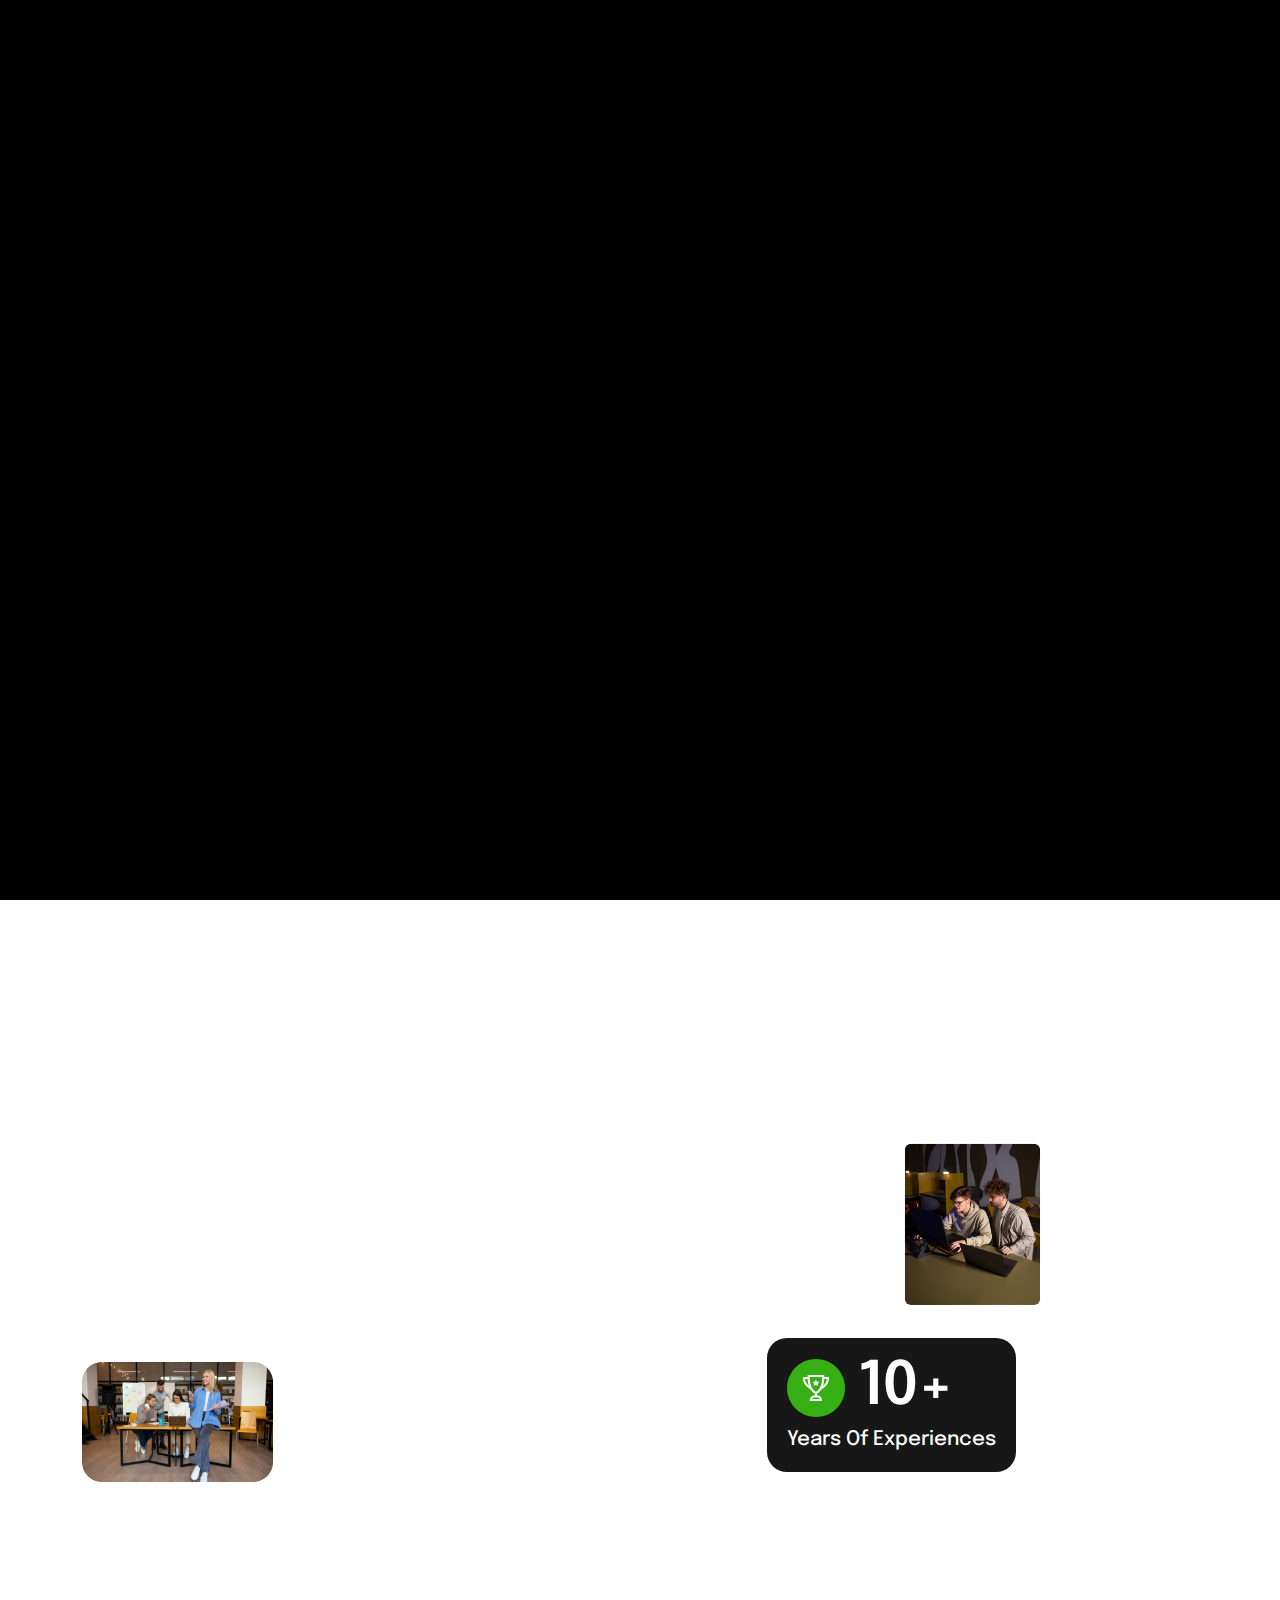
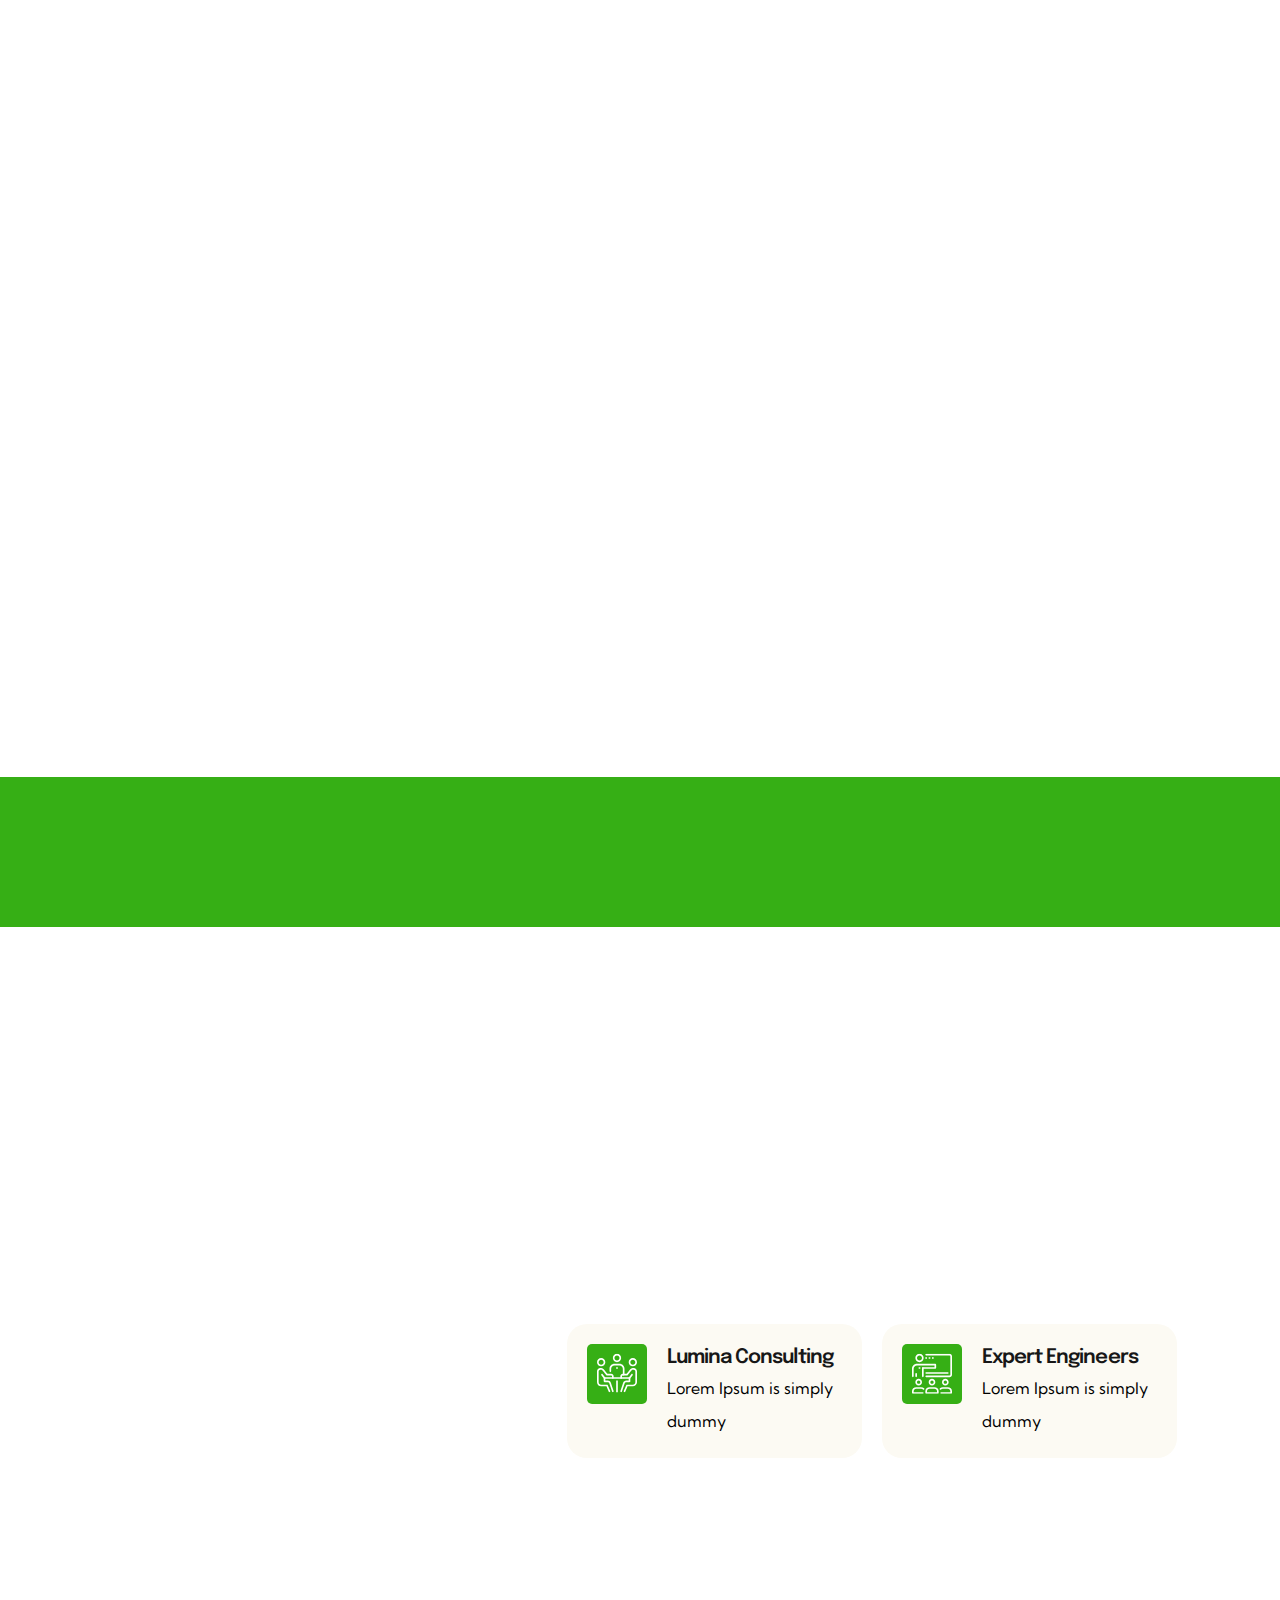
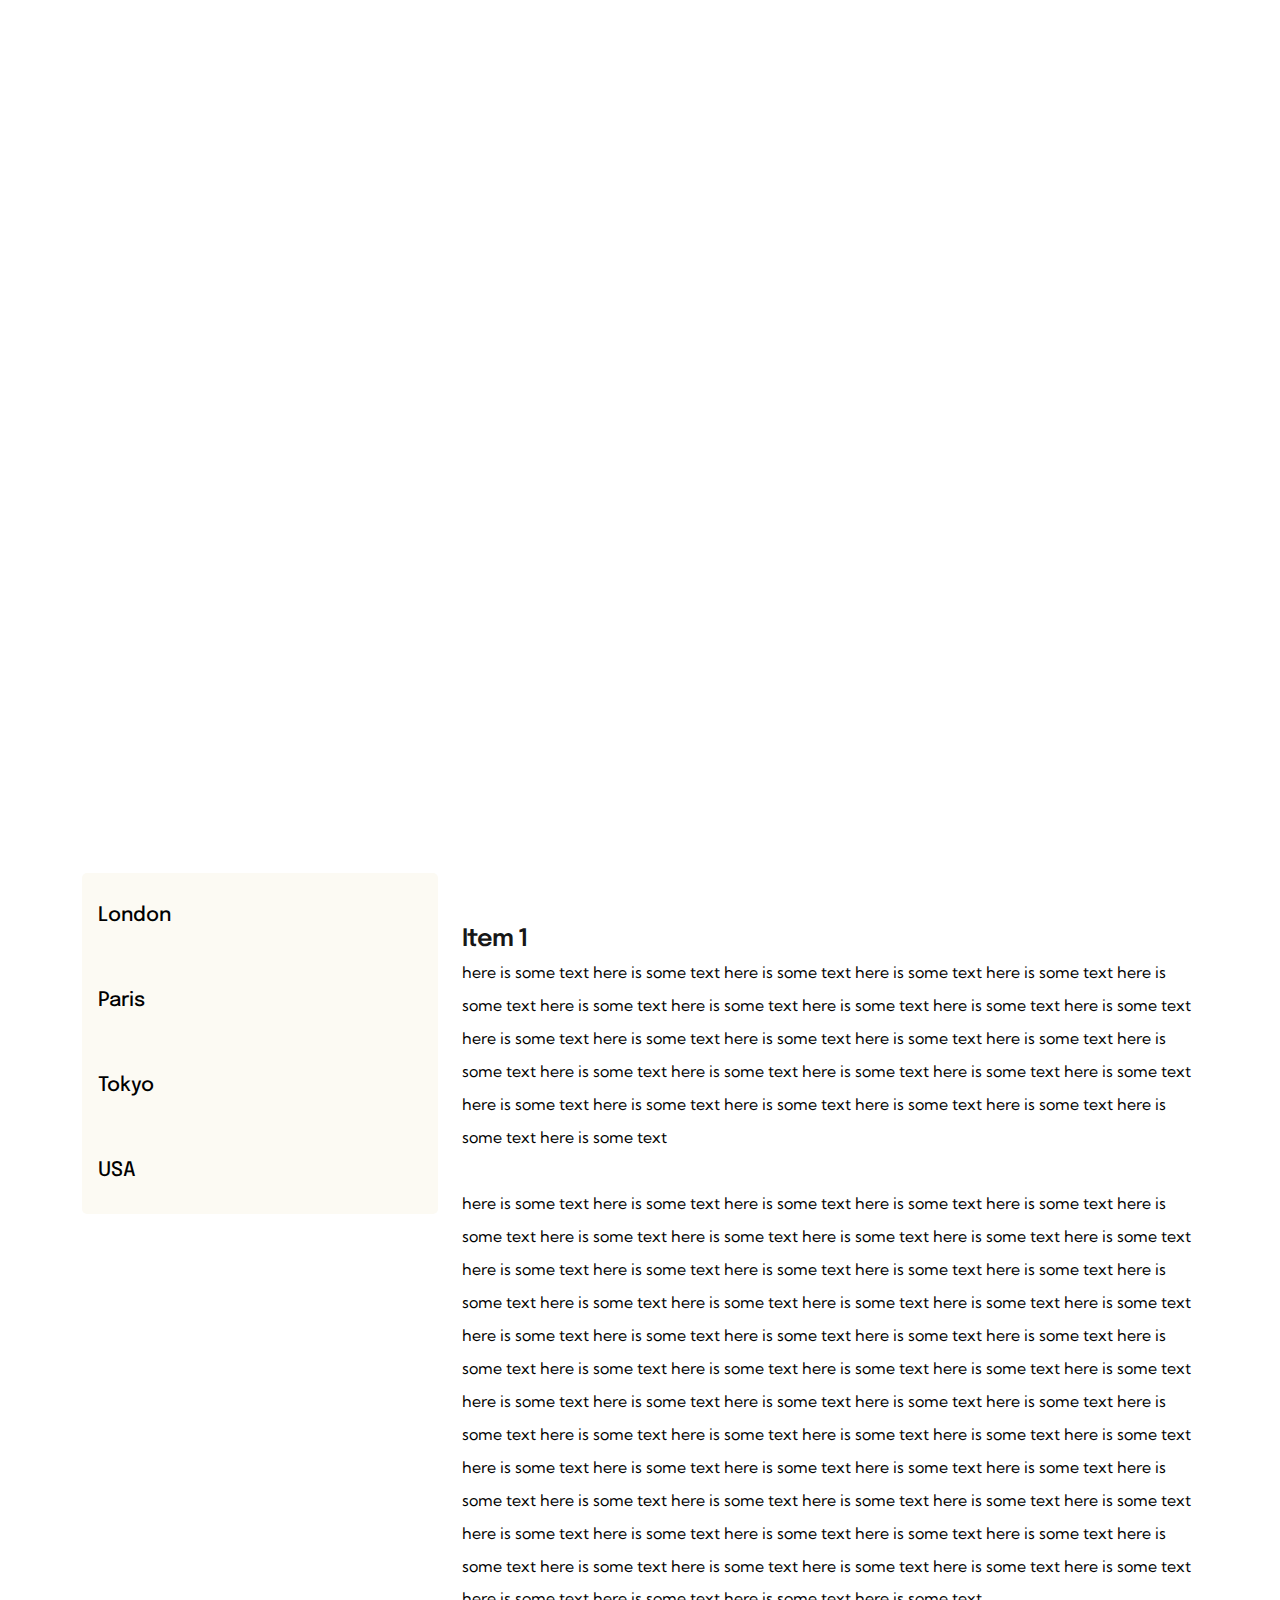
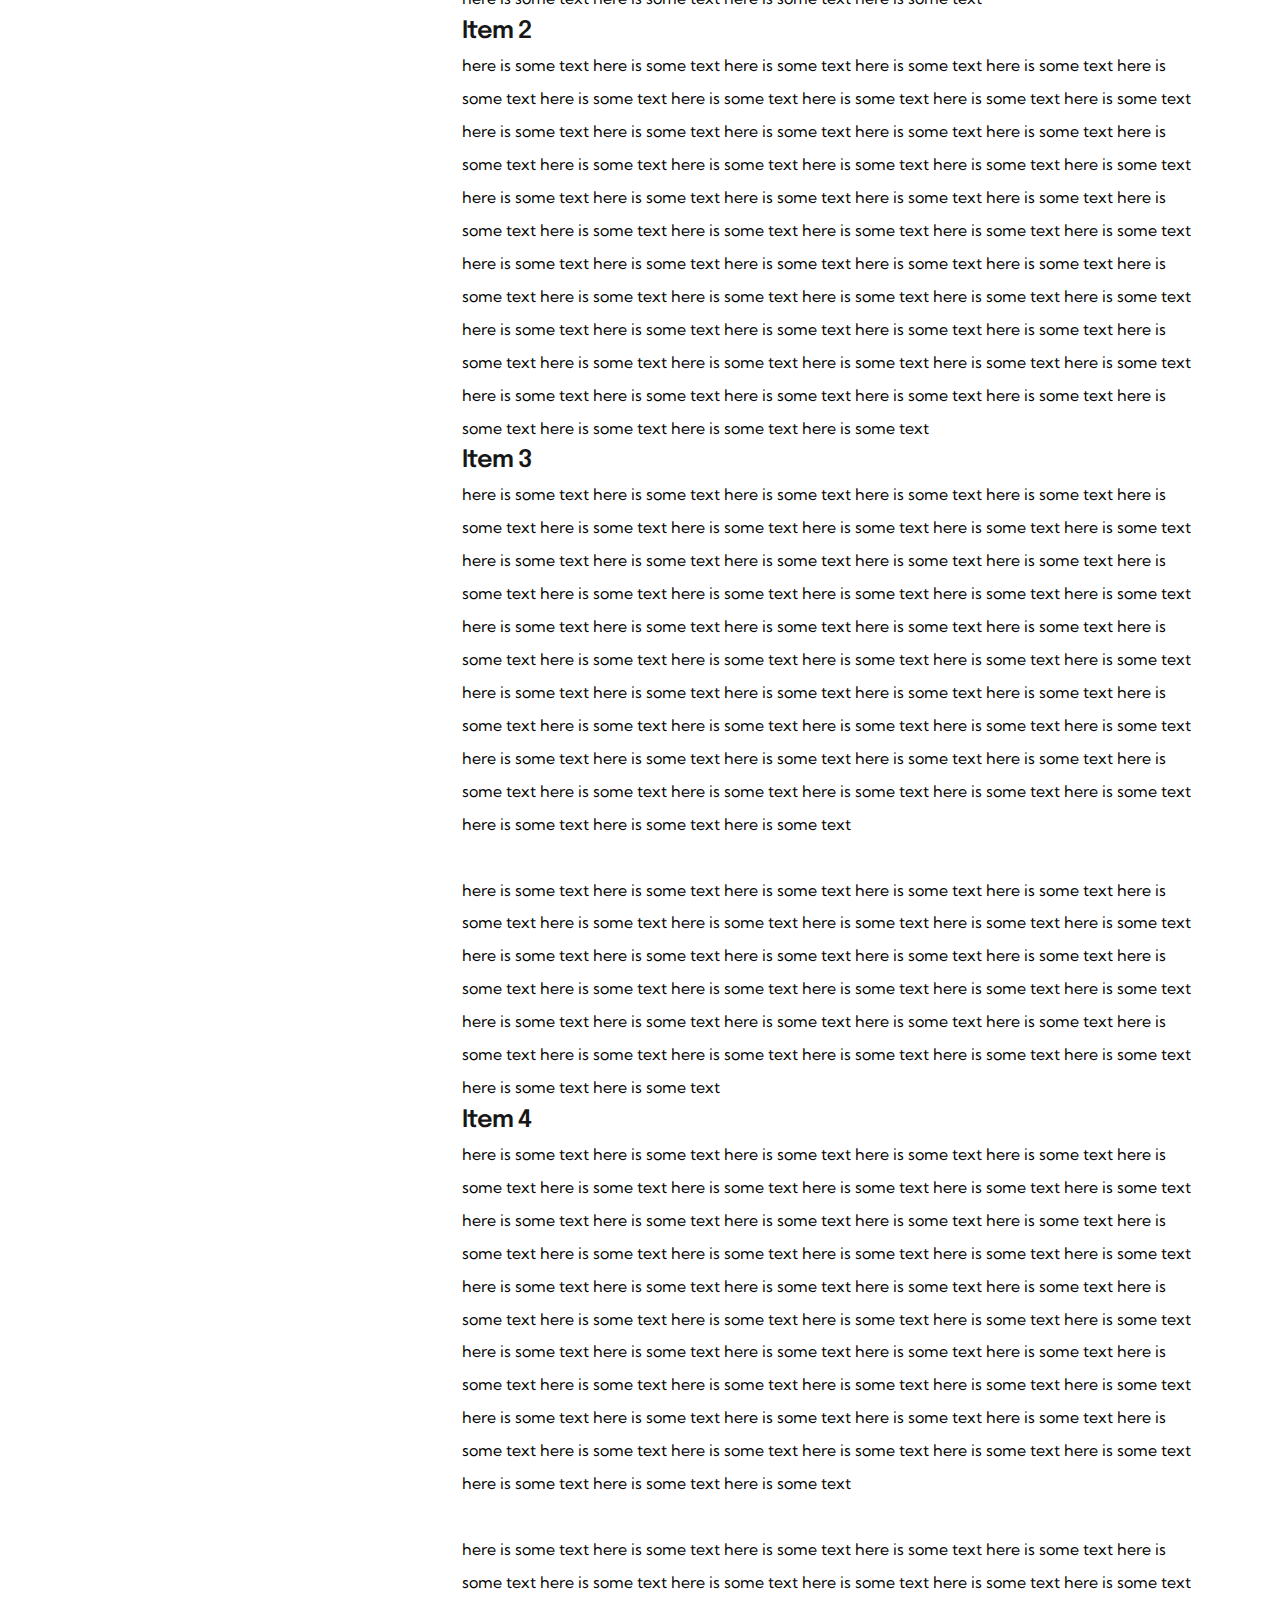
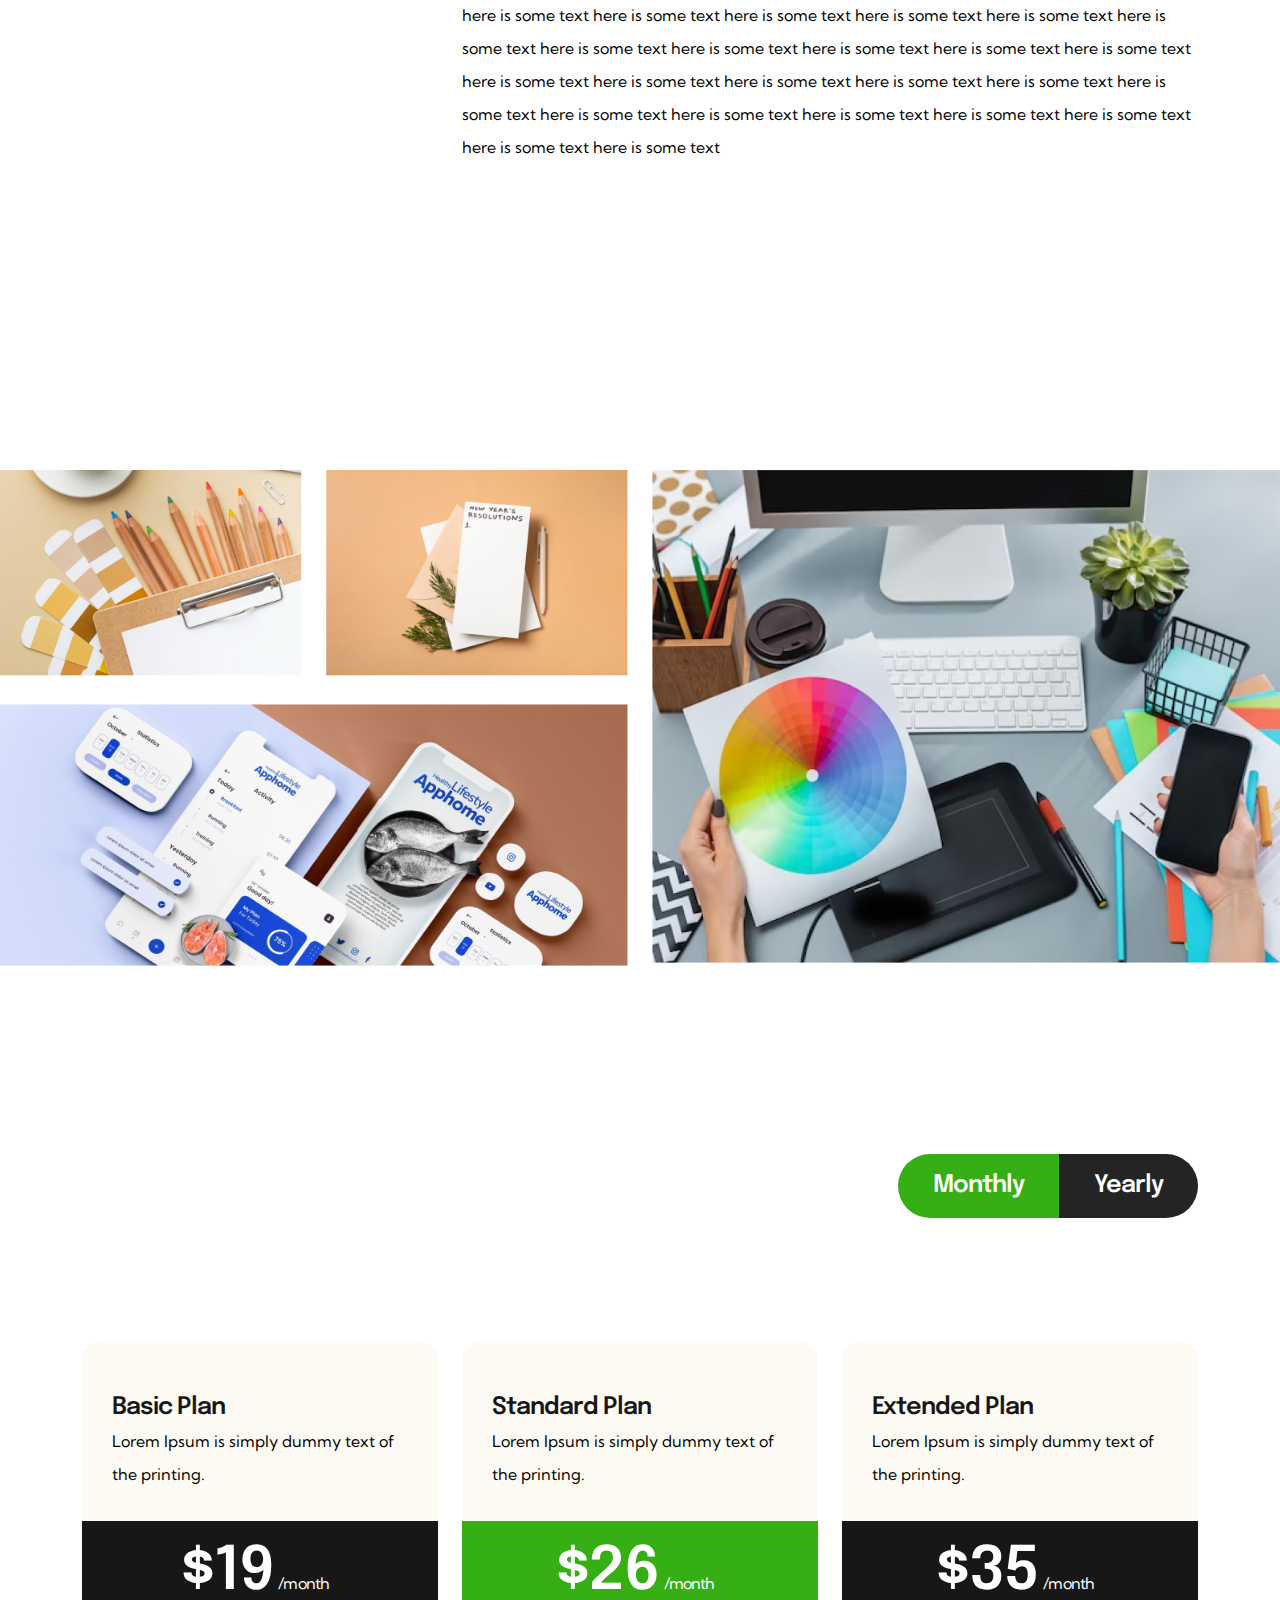
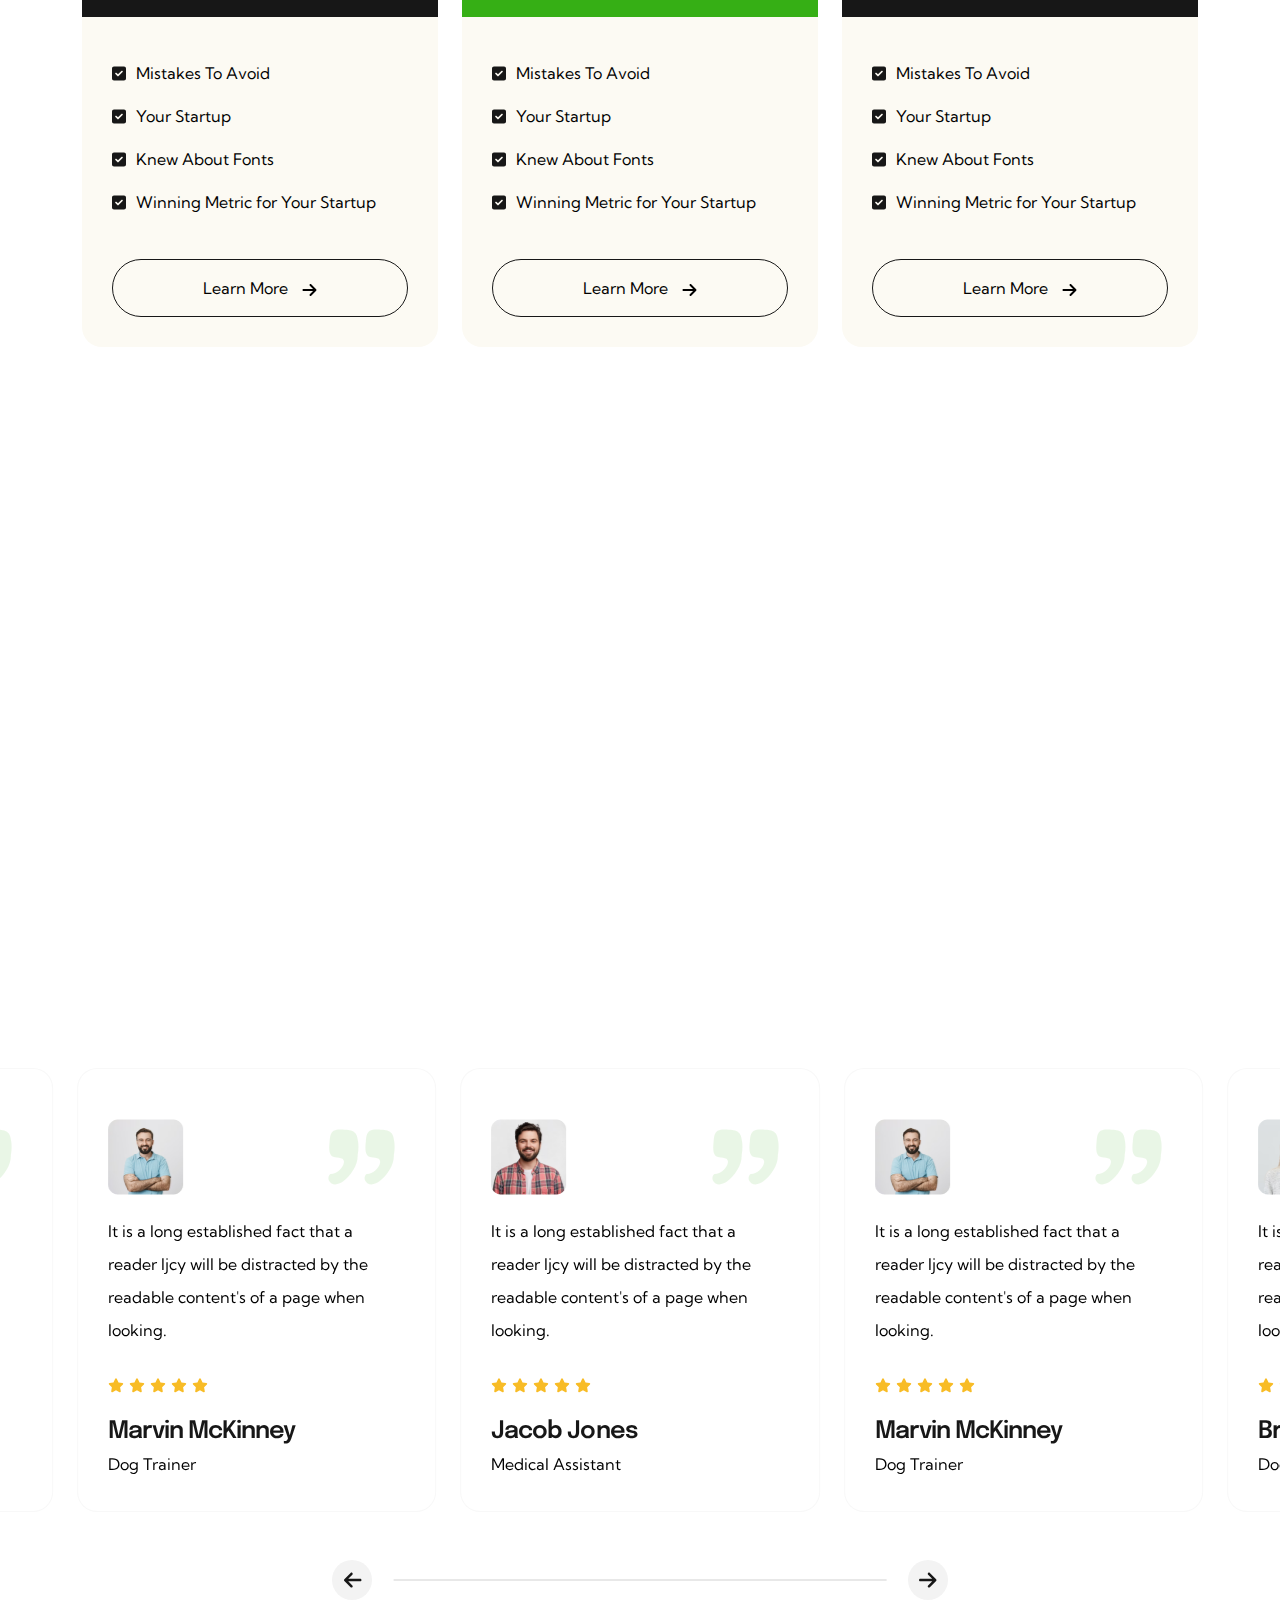
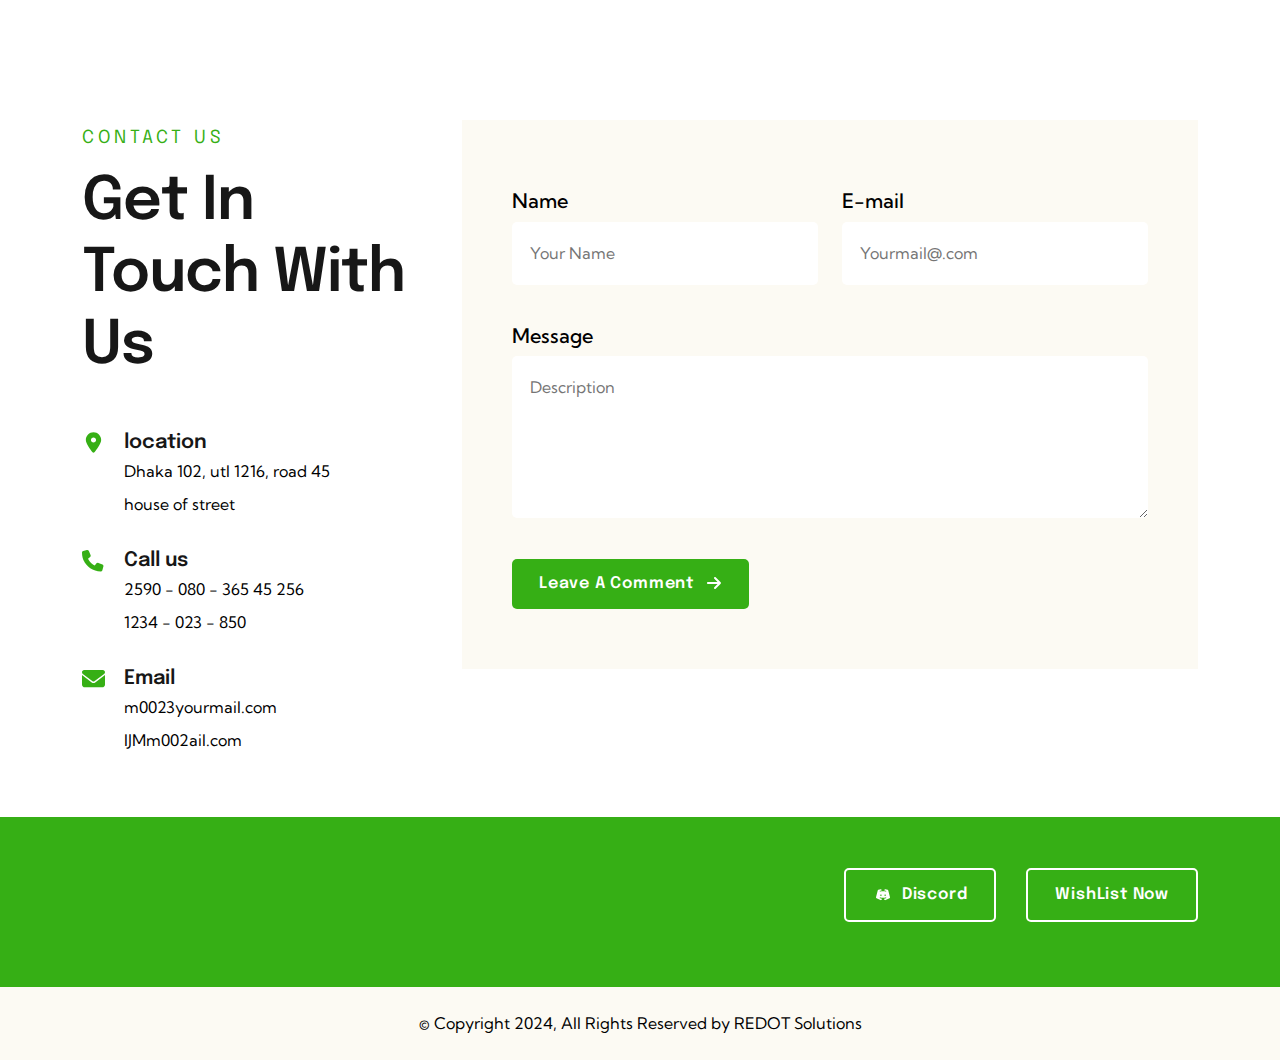
<file: website2/index - Copy.html>
<!doctype html>
<html lang="en">
<head>
	<meta charset="UTF-8">
	<meta name="viewport" content="width=device-width, initial-scale=1.0, shrink-to-fit=no">
	<title>Core HR</title>

	<link rel="icon" href="assets/images/fav.png" type="image/gif" sizes="20x20">

	<!-- Box Icon CSS -->
	<link rel="stylesheet" href="assets/css/boxicons.min.css">
	<!-- Bootstrap Icon CSS -->
	<link rel="stylesheet" href="assets/css/bootstrap-icons.css">
	<!-- Swiper Carousel CSS -->
	<link rel="stylesheet" href="assets/css/swiper-bundle.min.css">
	<!-- Magnific Popup CSS -->
	<link rel="stylesheet" href="assets/css/magnific-popup.css">
	<!-- Odometer CSS -->
	<link rel="stylesheet" href="assets/css/odometer.css">
	<!-- Bootstrap CSS -->
	<link rel="stylesheet" href="assets/css/bootstrap.min.css">
	<link rel="stylesheet" href="assets/css/meanmenu.min.css">


	<!-- Main CSS -->
	<link rel="stylesheet" href="assets/css/style.css">
	<!-- Responsive CSS -->
	<link rel="stylesheet" href="assets/css/responsive.css">
     <style>
    .float{
	position:fixed;
	width:60px;
	height:60px;
	bottom:40px;
	right:75px;
	background-color:#25d366;
	color:#FFF;
	border-radius:50px;
	text-align:center;
  font-size:30px;
	box-shadow: 2px 2px 3px #999;
  z-index:100;
}

.my-float{
	margin-top:16px;
}

/* Style the buttons inside the tab */
.tab li {
  display: block;
  background-color: inherit;
  color: black;
  padding: 22px 16px;
  width: 100%;
  border: none;
  outline: none;
  text-align: left;
  cursor: pointer;
  transition: 0.3s;
  font-size: 20px;
}

/* Change background color of buttons on hover */
.tab li:hover {
  background-color: #36af15;
}

/* Create an active/current "tab button" class */
.tab li a .links .active {
  background-color: #36af15;
}

.tabs ul{
  display: inline;
}
.tabs ul li{
  display: inline-block;
  padding: 0px 30px;
}
.tabs active{
  color: red !important;
}
.tabs a{
  color: gray;
  text-decoration: none;
}
#tab-container{
  margin-top: 70px;
}

    </style>

</head>

<body>

	<div class="cursor d-none d-lg-block"></div>

	<!-- Preloader -->

	<div id="preloader">
		<div class="loader_line"></div>
	</div>

	<!-- Preloader End -->

	<!-- back to to button start-->
	<a href="#" id="scroll-top" class="back-to-top-btn"><i class="bi bi-arrow-up"></i></a>
	<!-- back to to button end-->

	<div id="smooth-wrapper">

        <!-- Header area -->
        <header>

            <!-- Menu -->

            <div class="menu-area menu-area-two position-absolute">
                <div class="container">
                    <div class="row align-items-center">
                        <div class="col-lg-3 hamburger-menu position-relative">
                            <div class="menu-logo-wrap">
                                <a href="index.html"><img src="assets/images/logo.png" alt=""></a>
                            </div>
                        </div>
                        <div class="col-lg-9">
                            <div class="nav-wrap d-flex justify-content-between align-items-center">
                                <div class="mainmenu text-right">
                                    <ul>
                                        <li><a href="#about">About</a></li>
                                        <li><a href="#overview">Overview</a></li>
                                        <li><a href="#pricing">Pricing</a></li>
                                        <li><a href="#testimonials">Testimonials</a></li>
                                        <li><a href="#contact">Contact Us</a></li>                                        
                                    </ul>
                                    <div class="menu-btn-wrap flex-shrink-0 d-lg-none pb-5">
                                        <a class="common-btn white-border ms-3 mt-4" href="#contact">
                                            <span>
                                                Get a quote
                                                <svg width="15" height="14" viewBox="0 0 15 14" fill="none"
                                                    xmlns="http://www.w3.org/2000/svg">
                                                    <path
                                                        d="M13.6875 7.71875L8.6875 12.7188C8.3125 13.125 7.65625 13.125 7.28125 12.7188C6.875 12.3438 6.875 11.6875 7.28125 11.3125L10.5625 8H1C0.4375 8 0 7.5625 0 7C0 6.46875 0.4375 6 1 6H10.5625L7.28125 2.71875C6.875 2.34375 6.875 1.6875 7.28125 1.3125C7.65625 0.90625 8.3125 0.90625 8.6875 1.3125L13.6875 6.3125C14.0938 6.6875 14.0938 7.34375 13.6875 7.71875Z"
                                                        fill="currentColor" />
                                                </svg>
                                            </span>
                                        </a>
                                    </div>
                                </div>
                                <div class="menu-btn-wrap flex-shrink-0 d-none d-lg-block">
                                    <a class="common-btn orange-border" href="#contact">
                                        <span>
                                            Get a quote
                                            <svg width="15" height="14" viewBox="0 0 15 14" fill="none"
                                                xmlns="http://www.w3.org/2000/svg">
                                                <path
                                                    d="M13.6875 7.71875L8.6875 12.7188C8.3125 13.125 7.65625 13.125 7.28125 12.7188C6.875 12.3438 6.875 11.6875 7.28125 11.3125L10.5625 8H1C0.4375 8 0 7.5625 0 7C0 6.46875 0.4375 6 1 6H10.5625L7.28125 2.71875C6.875 2.34375 6.875 1.6875 7.28125 1.3125C7.65625 0.90625 8.3125 0.90625 8.6875 1.3125L13.6875 6.3125C14.0938 6.6875 14.0938 7.34375 13.6875 7.71875Z"
                                                    fill="currentColor" />
                                            </svg>

                                        </span>
                                    </a>
                                </div>
                            </div>
                        </div>
                    </div>
                </div>
            </div>

            <!-- Menu end -->

        </header>
        <!-- Header area End -->

		<div id="smooth-content">


			<!-- Hero -->

			<section id="#hr" class="hero-area hero-area-two position-relative z-index-one">
				<div class="container">
					<div class="row align-items-center justify-content-between">
						<div class="col-xxl-6 col-xl-6 col-lg-7 order-1 order-lg-0 mt-4 mt-lg-0">
							<div class="hero-info-wrap hero-info-wrap-two text-center text-lg-start">
								<h1>Elevate <br> Our <span>Core HR</span> Product</h1>
								<div class="hero-btn-wrap-two d-flex align-items-center">
									<a class="common-btn hover-black flex-shrink-0" href="#contact">
										<span>
											Learn More
											<svg width="15" height="14" viewBox="0 0 15 14" fill="none"
												xmlns="http://www.w3.org/2000/svg">
												<path
													d="M13.6875 7.71875L8.6875 12.7188C8.3125 13.125 7.65625 13.125 7.28125 12.7188C6.875 12.3438 6.875 11.6875 7.28125 11.3125L10.5625 8H1C0.4375 8 0 7.5625 0 7C0 6.46875 0.4375 6 1 6H10.5625L7.28125 2.71875C6.875 2.34375 6.875 1.6875 7.28125 1.3125C7.65625 0.90625 8.3125 0.90625 8.6875 1.3125L13.6875 6.3125C14.0938 6.6875 14.0938 7.34375 13.6875 7.71875Z"
													fill="currentColor" />
											</svg>
										</span>
									</a>
                                    <p class="hero__text-animation">It is a long established fact that a reader will be distracted by the readable content of a page when looking at its layout loren ipsum</p>
								</div>
							</div>
						</div>
                        <div class="col-lg-5 order-0 order-lg-1">
                            <div class="hero-two-img-wrap text-lg-end text-center">
                                <img src="assets/images/hero/hero-img-2.png" alt="">
                            </div>
                        </div>
					</div>
				</div>
			</section>

			<!-- Hero End -->


			<!-- About -->

			<section id="about" class="about-area pt-120 pb-120">
				<div class="container">
					<div class="row justify-content-between align-items-center">
						<div class="col-lg-6 col-xl-6 order-1 order-lg-0 mobt-35">
							<div class="section-title title-anim">
								<span>about us</span>
								<h2>Making a brighter future with clean energy</h2>
								<p>It is a long established fact that a reader will be distracted by the readable content of a page when looking at its layout loren ipsum</p>
							</div>
							<div class="about-list-wrap mt-lg-5 mt-3 d-flex align-items-sm-center flex-column flex-sm-row">
                                <img src="assets/images/about-info-img-1.png" alt="">
                                <ul class="check-list mt-3 mt-sm-0 ms-0 ms-sm-4">
                                    <li  class="fade_left">Mistakes To Avoid</li>
                                    <li  class="fade_left">Your Startup</li>
                                    <li  class="fade_left">Knew About Fonts</li>
                                </ul>
                            </div>
						</div>
						<div class="col-lg-6 col-xl-5 order-0 order-lg-1">
							<div class="about-img-wrap text-lg-end img-anim-scale position-relative">
                                <img src="assets/images/about-img-2.png" alt="">
								<div class="about-hover-info-wrap position-absolute">
									<div class="about-hover-info d-flex align-items-center">
										<svg width="58" height="58" viewBox="0 0 58 58" fill="none" xmlns="http://www.w3.org/2000/svg">
											<path d="M29 58C45.0163 58 58 45.0163 58 29C58 12.9837 45.0163 0 29 0C12.9837 0 0 12.9837 0 29C0 45.0163 12.9837 58 29 58Z" fill="#36af15"/>
											<path d="M27.2806 24.7317L26.8825 27.0087L28.9674 25.934L31.0522 27.0087L30.6542 24.7317L32.341 23.1205L30.0103 22.788L28.9637 20.7178L27.9209 22.788L25.5938 23.1205L27.2806 24.7317Z" fill="white"/>
											<path d="M37.2536 17.9783C37.2566 17.6516 37.2566 17.3304 37.2536 17.0146V16H20.6194V17.0146C20.6194 17.3304 20.6194 17.6516 20.6194 17.9783H16.0034V18.9929C15.9433 21.3969 16.6766 23.7538 18.0901 25.6992C19.2354 27.1502 20.5886 28.4242 22.1059 29.48C22.8443 30.0046 23.538 30.5895 24.1798 31.2288C25.2197 32.5973 26.4865 33.7774 27.925 34.7181V36.3931H27.4177C26.2076 36.3943 25.0474 36.8753 24.1914 37.7307C23.3355 38.5862 22.8537 39.7461 22.8518 40.9562V41.9709H35.0257V40.9562C35.0245 39.7456 34.5431 38.585 33.6871 37.729C32.831 36.873 31.6704 36.3915 30.4598 36.3903H29.9525V34.7181C31.3885 33.7791 32.6533 32.6014 33.6923 31.236C34.3454 30.5883 35.0523 29.9972 35.8054 29.4691C37.337 28.4174 38.7054 27.1459 39.8667 25.6956C41.2952 23.7577 42.0383 21.3997 41.9788 18.9929V17.9783H37.2536ZM18.0764 20.0076H20.6804C20.7537 22.0965 21.0828 24.1686 21.6605 26.1774C21.7106 26.3423 21.7634 26.5062 21.8171 26.6683C20.7597 25.8842 19.8798 24.8855 19.2351 23.7376C18.5905 22.5897 18.1956 21.3186 18.0764 20.0076ZM30.4635 38.4214C30.9568 38.422 31.4394 38.5662 31.8522 38.8365C32.2649 39.1068 32.5901 39.4914 32.7878 39.9434H25.0924C25.2902 39.4914 25.6153 39.1068 26.0281 38.8365C26.4409 38.5662 26.9234 38.422 27.4168 38.4214H30.4635ZM32.1849 29.8835C31.9932 30.0909 31.8164 30.3116 31.6557 30.5438C30.8661 31.4706 29.951 32.2827 28.9369 32.9566C27.9234 32.2837 27.0087 31.4729 26.2191 30.5475C26.0561 30.3121 25.8768 30.0884 25.6826 29.878C23.1524 26.4279 22.7079 22.1024 22.6523 18.0293H35.2215C35.1696 22.1106 34.7242 26.4352 32.1822 29.8835H32.1849ZM36.0413 26.7148C36.1014 26.5372 36.1588 26.3587 36.2143 26.1774C36.793 24.1687 37.123 22.0966 37.1971 20.0076H39.9022C39.7738 21.3361 39.3629 22.6219 38.697 23.7787C38.0311 24.9354 37.1256 25.9365 36.0413 26.7148Z" fill="white"/>
										</svg>
										<h2>10+</h2>
									</div>
									<h3>Years Of Experiences</h3>
								</div>
                            </div>
						</div>
					</div>
				</div>
			</section>

			<!-- About End -->

			<!-- Services -->

			<section class="service-area pb-96">
				<div class="container">
					<div class="row justify-content-center">
						<div class="col-lg-6">
							<div class="section-title text-center title-anim">
								<span>our Services</span>
								<h2>Innovating for a better tomorrow</h2>
							</div>
						</div>
					</div>
					<div class="row mt-60">
						<div class="col-lg-3 col-sm-6 zoom_item_single">
                            <div class="service-two-box text-center position-relative">
                                <img src="assets/images/service/service-two-img-33.jpg" alt="">
                                <div class="service-two-info">
                                    <img src="assets/images/service/service-two-icon-1.png" alt="">
                                    <h2>Web Development</h2>
                                </div>
								<a class="position-absolute w-100 h-100 top-0 start-0" href="service-details.html"></a>
                            </div>
						</div>
						<div class="col-lg-3 col-sm-6 zoom_item_single">
                            <div class="service-two-box text-center position-relative">
                                <img src="assets/images/service/service-two-img-2.png" alt="">
                                <div class="service-two-info">
                                    <img src="assets/images/service/service-two-icon-2.svg" alt="">
                                    <h2>Nexus Solutions</h2>
                                </div>
								<a class="position-absolute w-100 h-100 top-0 start-0" href="service-details.html"></a>
                            </div>
						</div>
						<div class="col-lg-3 col-sm-6 zoom_item_single">
                            <div class="service-two-box text-center position-relative">
                                <img src="assets/images/service/service-two-img-3.png" alt="">
                                <div class="service-two-info">
                                    <img src="assets/images/service/service-two-icon-3.svg" alt="">
                                    <h2>Web Development</h2>
                                </div>
								<a class="position-absolute w-100 h-100 top-0 start-0" href="service-details.html"></a>
                            </div>
						</div>
						<div class="col-lg-3 col-sm-6 zoom_item_single">
                            <div class="service-two-box text-center position-relative">
                                <img src="assets/images/service/service-two-img-4.png" alt="">
                                <div class="service-two-info">
                                    <img src="assets/images/service/service-two-icon-4.svg" alt="">
                                    <h2>Web Development</h2>
                                </div>
								<a class="position-absolute w-100 h-100 top-0 start-0" href="service-details.html"></a>
                            </div>
						</div>
					</div>
				</div>
			</section>

			<!-- Services End -->


            <!-- Brand -->

            <div class="brand-area bg-orange">
                <div class="container">
                    <div class="row">
                        <div class="col-lg-12">
                            <div class="brand-item-wrap d-flex flex-wrap">
                                <div class="item fade_left">
                                    <img src="assets/images/brand/brand-1.svg" alt="">
                                </div>
                                <div class="item fade_left">
                                    <img src="assets/images/brand/brand-2.svg" alt="">
                                </div>
                                <div class="item fade_left">
                                    <img src="assets/images/brand/brand-3.svg" alt="">
                                </div>
                                <div class="item fade_left">
                                    <img src="assets/images/brand/brand-4.svg" alt="">
                                </div>
                                <div class="item fade_left">
                                    <img src="assets/images/brand/brand-5.svg" alt="">
                                </div>
                            </div>
                        </div>
                    </div>
                </div>
            </div>

            <!-- Brand End -->


            <!-- History -->

			<section class="history-area pt-96 pb-120">
				<div class="container">
					<div class="row align-items-center justify-content-between gx-lg-5">
						<div class="col-lg-5">
							<div class="history-img-wrap">
								<img class="w-100 image-scale-anim-left" src="assets/images/history-img-2.png" alt="">
							</div>
						</div>
						<div class="col-lg-7 mobt-35">
							<div class="history-info-wrap">
								<div class="section-title title-anim">
									<span>Who we are</span>
									<h2>Your partner in transformation</h2>
									<p>It is a long established fact that a reader will be distracted by the readable content of a page when looking at its layout</p>
								</div>
								<div class="listing-box who-we-listing-box d-flex flex-column flex-md-row mt-4">
									<div class="single-listing-box">
										<div class="listing-box-icon-wrap">
											<img src="assets/images/icon/consulting.svg" alt="">
										</div>
										<div class="listing-box-info">
											<h2>Lumina Consulting</h2>
											<p>Lorem Ipsum is simply dummy</p>
										</div>
									</div>
									<div class="single-listing-box">
										<div class="listing-box-icon-wrap">
											<img src="assets/images/icon/expert.svg" alt="">
										</div>
										<div class="listing-box-info">
											<h2>Expert Engineers</h2>
											<p>Lorem Ipsum is simply dummy</p>
										</div>
									</div>
								</div>
							</div>
						</div>
					</div>
				</div>
			</section>

			<!-- History End -->

			<!-- Team -->

			<section class="team-two-area pb-96">
				<div class="container">
					<div class="row justify-content-center">
						<div class="col-lg-6">
							<div class="section-title text-center title-anim">
								<span>Professional People</span>
								<h2>Meet our team members</h2>
							</div>
						</div>
					</div>
					<div class="row mt-60 justify-content-center">
						<div class="col-xl-3 col-lg-4 col-md-6 fade_left">
							<div class="team-two-box">
								<div class="team-two-img-wrap overflow-hidden position-relative">
									<a href=""><img class="w-100" src="assets/images/team/team-two-1.png" alt=""></a>
									<ul class="team-two-hover-info position-absolute">
										<li>
											<a href="#">
												<svg width="10" height="17" viewBox="0 0 10 17" fill="none" xmlns="http://www.w3.org/2000/svg">
													<path d="M8.97656 9.81641H6.63281V16.8164H3.50781V9.81641H0.945312V6.94141H3.50781V4.72266C3.50781 2.22266 5.00781 0.816406 7.28906 0.816406C8.38281 0.816406 9.53906 1.03516 9.53906 1.03516V3.50391H8.25781C7.00781 3.50391 6.63281 4.25391 6.63281 5.06641V6.94141H9.41406L8.97656 9.81641Z" fill="currentColor"></path>
												</svg>
											</a>
										</li>
										<li>
											<a href="#">
												<svg width="17" height="14" viewBox="0 0 17 14" fill="none" xmlns="http://www.w3.org/2000/svg">
													<path d="M14.6016 3.56641C14.6016 3.72266 14.6016 3.84766 14.6016 4.00391C14.6016 8.34766 11.3203 13.3164 5.28906 13.3164C3.41406 13.3164 1.69531 12.7852 0.257812 11.8477C0.507812 11.8789 0.757812 11.9102 1.03906 11.9102C2.57031 11.9102 3.97656 11.3789 5.10156 10.5039C3.66406 10.4727 2.44531 9.53516 2.03906 8.22266C2.25781 8.25391 2.44531 8.28516 2.66406 8.28516C2.94531 8.28516 3.25781 8.22266 3.50781 8.16016C2.00781 7.84766 0.882812 6.53516 0.882812 4.94141V4.91016C1.32031 5.16016 1.85156 5.28516 2.38281 5.31641C1.47656 4.72266 0.914062 3.72266 0.914062 2.59766C0.914062 1.97266 1.07031 1.41016 1.35156 0.941406C2.97656 2.91016 5.41406 4.22266 8.13281 4.37891C8.07031 4.12891 8.03906 3.87891 8.03906 3.62891C8.03906 1.81641 9.50781 0.347656 11.3203 0.347656C12.2578 0.347656 13.1016 0.722656 13.7266 1.37891C14.4453 1.22266 15.1641 0.941406 15.7891 0.566406C15.5391 1.34766 15.0391 1.97266 14.3516 2.37891C15.0078 2.31641 15.6641 2.12891 16.2266 1.87891C15.7891 2.53516 15.2266 3.09766 14.6016 3.56641Z" fill="currentColor"></path>
												</svg>
											</a>
										</li>
										<li>
											<a href="#">
												<svg width="15" height="15" viewBox="0 0 15 15" fill="none" xmlns="http://www.w3.org/2000/svg">
													<path d="M7.25781 4.22266C9.22656 4.22266 10.8516 5.84766 10.8516 7.81641C10.8516 9.81641 9.22656 11.4102 7.25781 11.4102C5.25781 11.4102 3.66406 9.81641 3.66406 7.81641C3.66406 5.84766 5.25781 4.22266 7.25781 4.22266ZM7.25781 10.1602C8.53906 10.1602 9.57031 9.12891 9.57031 7.81641C9.57031 6.53516 8.53906 5.50391 7.25781 5.50391C5.94531 5.50391 4.91406 6.53516 4.91406 7.81641C4.91406 9.12891 5.97656 10.1602 7.25781 10.1602ZM11.8203 4.09766C11.8203 3.62891 11.4453 3.25391 10.9766 3.25391C10.5078 3.25391 10.1328 3.62891 10.1328 4.09766C10.1328 4.56641 10.5078 4.94141 10.9766 4.94141C11.4453 4.94141 11.8203 4.56641 11.8203 4.09766ZM14.1953 4.94141C14.2578 6.09766 14.2578 9.56641 14.1953 10.7227C14.1328 11.8477 13.8828 12.8164 13.0703 13.6602C12.2578 14.4727 11.2578 14.7227 10.1328 14.7852C8.97656 14.8477 5.50781 14.8477 4.35156 14.7852C3.22656 14.7227 2.25781 14.4727 1.41406 13.6602C0.601562 12.8164 0.351562 11.8477 0.289062 10.7227C0.226562 9.56641 0.226562 6.09766 0.289062 4.94141C0.351562 3.81641 0.601562 2.81641 1.41406 2.00391C2.25781 1.19141 3.22656 0.941406 4.35156 0.878906C5.50781 0.816406 8.97656 0.816406 10.1328 0.878906C11.2578 0.941406 12.2578 1.19141 13.0703 2.00391C13.8828 2.81641 14.1328 3.81641 14.1953 4.94141ZM12.6953 11.9414C13.0703 11.0352 12.9766 8.84766 12.9766 7.81641C12.9766 6.81641 13.0703 4.62891 12.6953 3.69141C12.4453 3.09766 11.9766 2.59766 11.3828 2.37891C10.4453 2.00391 8.25781 2.09766 7.25781 2.09766C6.22656 2.09766 4.03906 2.00391 3.13281 2.37891C2.50781 2.62891 2.03906 3.09766 1.78906 3.69141C1.41406 4.62891 1.50781 6.81641 1.50781 7.81641C1.50781 8.84766 1.41406 11.0352 1.78906 11.9414C2.03906 12.5664 2.50781 13.0352 3.13281 13.2852C4.03906 13.6602 6.22656 13.5664 7.25781 13.5664C8.25781 13.5664 10.4453 13.6602 11.3828 13.2852C11.9766 13.0352 12.4766 12.5664 12.6953 11.9414Z" fill="currentColor"></path>
												</svg>
											</a>
										</li>
										<li>
											<a href="#">
												<svg width="15" height="15" viewBox="0 0 15 15" fill="none" xmlns="http://www.w3.org/2000/svg">
													<path d="M13.2578 0.816406C13.7891 0.816406 14.2578 1.28516 14.2578 1.84766V13.8164C14.2578 14.3789 13.7891 14.8164 13.2578 14.8164H1.22656C0.695312 14.8164 0.257812 14.3789 0.257812 13.8164V1.84766C0.257812 1.28516 0.695312 0.816406 1.22656 0.816406H13.2578ZM4.47656 12.8164V6.16016H2.41406V12.8164H4.47656ZM3.44531 5.22266C4.10156 5.22266 4.63281 4.69141 4.63281 4.03516C4.63281 3.37891 4.10156 2.81641 3.44531 2.81641C2.75781 2.81641 2.22656 3.37891 2.22656 4.03516C2.22656 4.69141 2.75781 5.22266 3.44531 5.22266ZM12.2578 12.8164V9.16016C12.2578 7.37891 11.8516 5.97266 9.75781 5.97266C8.75781 5.97266 8.07031 6.53516 7.78906 7.06641H7.75781V6.16016H5.78906V12.8164H7.85156V9.53516C7.85156 8.66016 8.00781 7.81641 9.10156 7.81641C10.1641 7.81641 10.1641 8.81641 10.1641 9.56641V12.8164H12.2578Z" fill="currentColor"></path>
												</svg>
											</a>
										</li>
									</ul>
								</div>
								<div class="team-two-info text-center">
									<p>UI UX Designer</p>
									<h2><a href="">Devon Lane</a></h2>
								</div>
							</div>
						</div>
						<div class="col-xl-3 col-lg-4 col-md-6 fade_left">
							<div class="team-two-box">
								<div class="team-two-img-wrap overflow-hidden position-relative">
									<a href=""><img class="w-100" src="assets/images/team/team-two-2.png" alt=""></a>
									<ul class="team-two-hover-info position-absolute">
										<li>
											<a href="#">
												<svg width="10" height="17" viewBox="0 0 10 17" fill="none" xmlns="http://www.w3.org/2000/svg">
													<path d="M8.97656 9.81641H6.63281V16.8164H3.50781V9.81641H0.945312V6.94141H3.50781V4.72266C3.50781 2.22266 5.00781 0.816406 7.28906 0.816406C8.38281 0.816406 9.53906 1.03516 9.53906 1.03516V3.50391H8.25781C7.00781 3.50391 6.63281 4.25391 6.63281 5.06641V6.94141H9.41406L8.97656 9.81641Z" fill="currentColor"></path>
												</svg>
											</a>
										</li>
										<li>
											<a href="#">
												<svg width="17" height="14" viewBox="0 0 17 14" fill="none" xmlns="http://www.w3.org/2000/svg">
													<path d="M14.6016 3.56641C14.6016 3.72266 14.6016 3.84766 14.6016 4.00391C14.6016 8.34766 11.3203 13.3164 5.28906 13.3164C3.41406 13.3164 1.69531 12.7852 0.257812 11.8477C0.507812 11.8789 0.757812 11.9102 1.03906 11.9102C2.57031 11.9102 3.97656 11.3789 5.10156 10.5039C3.66406 10.4727 2.44531 9.53516 2.03906 8.22266C2.25781 8.25391 2.44531 8.28516 2.66406 8.28516C2.94531 8.28516 3.25781 8.22266 3.50781 8.16016C2.00781 7.84766 0.882812 6.53516 0.882812 4.94141V4.91016C1.32031 5.16016 1.85156 5.28516 2.38281 5.31641C1.47656 4.72266 0.914062 3.72266 0.914062 2.59766C0.914062 1.97266 1.07031 1.41016 1.35156 0.941406C2.97656 2.91016 5.41406 4.22266 8.13281 4.37891C8.07031 4.12891 8.03906 3.87891 8.03906 3.62891C8.03906 1.81641 9.50781 0.347656 11.3203 0.347656C12.2578 0.347656 13.1016 0.722656 13.7266 1.37891C14.4453 1.22266 15.1641 0.941406 15.7891 0.566406C15.5391 1.34766 15.0391 1.97266 14.3516 2.37891C15.0078 2.31641 15.6641 2.12891 16.2266 1.87891C15.7891 2.53516 15.2266 3.09766 14.6016 3.56641Z" fill="currentColor"></path>
												</svg>
											</a>
										</li>
										<li>
											<a href="#">
												<svg width="15" height="15" viewBox="0 0 15 15" fill="none" xmlns="http://www.w3.org/2000/svg">
													<path d="M7.25781 4.22266C9.22656 4.22266 10.8516 5.84766 10.8516 7.81641C10.8516 9.81641 9.22656 11.4102 7.25781 11.4102C5.25781 11.4102 3.66406 9.81641 3.66406 7.81641C3.66406 5.84766 5.25781 4.22266 7.25781 4.22266ZM7.25781 10.1602C8.53906 10.1602 9.57031 9.12891 9.57031 7.81641C9.57031 6.53516 8.53906 5.50391 7.25781 5.50391C5.94531 5.50391 4.91406 6.53516 4.91406 7.81641C4.91406 9.12891 5.97656 10.1602 7.25781 10.1602ZM11.8203 4.09766C11.8203 3.62891 11.4453 3.25391 10.9766 3.25391C10.5078 3.25391 10.1328 3.62891 10.1328 4.09766C10.1328 4.56641 10.5078 4.94141 10.9766 4.94141C11.4453 4.94141 11.8203 4.56641 11.8203 4.09766ZM14.1953 4.94141C14.2578 6.09766 14.2578 9.56641 14.1953 10.7227C14.1328 11.8477 13.8828 12.8164 13.0703 13.6602C12.2578 14.4727 11.2578 14.7227 10.1328 14.7852C8.97656 14.8477 5.50781 14.8477 4.35156 14.7852C3.22656 14.7227 2.25781 14.4727 1.41406 13.6602C0.601562 12.8164 0.351562 11.8477 0.289062 10.7227C0.226562 9.56641 0.226562 6.09766 0.289062 4.94141C0.351562 3.81641 0.601562 2.81641 1.41406 2.00391C2.25781 1.19141 3.22656 0.941406 4.35156 0.878906C5.50781 0.816406 8.97656 0.816406 10.1328 0.878906C11.2578 0.941406 12.2578 1.19141 13.0703 2.00391C13.8828 2.81641 14.1328 3.81641 14.1953 4.94141ZM12.6953 11.9414C13.0703 11.0352 12.9766 8.84766 12.9766 7.81641C12.9766 6.81641 13.0703 4.62891 12.6953 3.69141C12.4453 3.09766 11.9766 2.59766 11.3828 2.37891C10.4453 2.00391 8.25781 2.09766 7.25781 2.09766C6.22656 2.09766 4.03906 2.00391 3.13281 2.37891C2.50781 2.62891 2.03906 3.09766 1.78906 3.69141C1.41406 4.62891 1.50781 6.81641 1.50781 7.81641C1.50781 8.84766 1.41406 11.0352 1.78906 11.9414C2.03906 12.5664 2.50781 13.0352 3.13281 13.2852C4.03906 13.6602 6.22656 13.5664 7.25781 13.5664C8.25781 13.5664 10.4453 13.6602 11.3828 13.2852C11.9766 13.0352 12.4766 12.5664 12.6953 11.9414Z" fill="currentColor"></path>
												</svg>
											</a>
										</li>
										<li>
											<a href="#">
												<svg width="15" height="15" viewBox="0 0 15 15" fill="none" xmlns="http://www.w3.org/2000/svg">
													<path d="M13.2578 0.816406C13.7891 0.816406 14.2578 1.28516 14.2578 1.84766V13.8164C14.2578 14.3789 13.7891 14.8164 13.2578 14.8164H1.22656C0.695312 14.8164 0.257812 14.3789 0.257812 13.8164V1.84766C0.257812 1.28516 0.695312 0.816406 1.22656 0.816406H13.2578ZM4.47656 12.8164V6.16016H2.41406V12.8164H4.47656ZM3.44531 5.22266C4.10156 5.22266 4.63281 4.69141 4.63281 4.03516C4.63281 3.37891 4.10156 2.81641 3.44531 2.81641C2.75781 2.81641 2.22656 3.37891 2.22656 4.03516C2.22656 4.69141 2.75781 5.22266 3.44531 5.22266ZM12.2578 12.8164V9.16016C12.2578 7.37891 11.8516 5.97266 9.75781 5.97266C8.75781 5.97266 8.07031 6.53516 7.78906 7.06641H7.75781V6.16016H5.78906V12.8164H7.85156V9.53516C7.85156 8.66016 8.00781 7.81641 9.10156 7.81641C10.1641 7.81641 10.1641 8.81641 10.1641 9.56641V12.8164H12.2578Z" fill="currentColor"></path>
												</svg>
											</a>
										</li>
									</ul>
								</div>
								<div class="team-two-info text-center">
									<p>UI UX Designer</p>
									<h2><a href="">Bessie Cooper</a></h2>
								</div>
							</div>
						</div>
						<div class="col-xl-3 col-lg-4 col-md-6 fade_left">
							<div class="team-two-box">
								<div class="team-two-img-wrap overflow-hidden position-relative">
									<a href=""><img class="w-100" src="assets/images/team/team-two-3.png" alt=""></a>
									<ul class="team-two-hover-info position-absolute">
										<li>
											<a href="#">
												<svg width="10" height="17" viewBox="0 0 10 17" fill="none" xmlns="http://www.w3.org/2000/svg">
													<path d="M8.97656 9.81641H6.63281V16.8164H3.50781V9.81641H0.945312V6.94141H3.50781V4.72266C3.50781 2.22266 5.00781 0.816406 7.28906 0.816406C8.38281 0.816406 9.53906 1.03516 9.53906 1.03516V3.50391H8.25781C7.00781 3.50391 6.63281 4.25391 6.63281 5.06641V6.94141H9.41406L8.97656 9.81641Z" fill="currentColor"></path>
												</svg>
											</a>
										</li>
										<li>
											<a href="#">
												<svg width="17" height="14" viewBox="0 0 17 14" fill="none" xmlns="http://www.w3.org/2000/svg">
													<path d="M14.6016 3.56641C14.6016 3.72266 14.6016 3.84766 14.6016 4.00391C14.6016 8.34766 11.3203 13.3164 5.28906 13.3164C3.41406 13.3164 1.69531 12.7852 0.257812 11.8477C0.507812 11.8789 0.757812 11.9102 1.03906 11.9102C2.57031 11.9102 3.97656 11.3789 5.10156 10.5039C3.66406 10.4727 2.44531 9.53516 2.03906 8.22266C2.25781 8.25391 2.44531 8.28516 2.66406 8.28516C2.94531 8.28516 3.25781 8.22266 3.50781 8.16016C2.00781 7.84766 0.882812 6.53516 0.882812 4.94141V4.91016C1.32031 5.16016 1.85156 5.28516 2.38281 5.31641C1.47656 4.72266 0.914062 3.72266 0.914062 2.59766C0.914062 1.97266 1.07031 1.41016 1.35156 0.941406C2.97656 2.91016 5.41406 4.22266 8.13281 4.37891C8.07031 4.12891 8.03906 3.87891 8.03906 3.62891C8.03906 1.81641 9.50781 0.347656 11.3203 0.347656C12.2578 0.347656 13.1016 0.722656 13.7266 1.37891C14.4453 1.22266 15.1641 0.941406 15.7891 0.566406C15.5391 1.34766 15.0391 1.97266 14.3516 2.37891C15.0078 2.31641 15.6641 2.12891 16.2266 1.87891C15.7891 2.53516 15.2266 3.09766 14.6016 3.56641Z" fill="currentColor"></path>
												</svg>
											</a>
										</li>
										<li>
											<a href="#">
												<svg width="15" height="15" viewBox="0 0 15 15" fill="none" xmlns="http://www.w3.org/2000/svg">
													<path d="M7.25781 4.22266C9.22656 4.22266 10.8516 5.84766 10.8516 7.81641C10.8516 9.81641 9.22656 11.4102 7.25781 11.4102C5.25781 11.4102 3.66406 9.81641 3.66406 7.81641C3.66406 5.84766 5.25781 4.22266 7.25781 4.22266ZM7.25781 10.1602C8.53906 10.1602 9.57031 9.12891 9.57031 7.81641C9.57031 6.53516 8.53906 5.50391 7.25781 5.50391C5.94531 5.50391 4.91406 6.53516 4.91406 7.81641C4.91406 9.12891 5.97656 10.1602 7.25781 10.1602ZM11.8203 4.09766C11.8203 3.62891 11.4453 3.25391 10.9766 3.25391C10.5078 3.25391 10.1328 3.62891 10.1328 4.09766C10.1328 4.56641 10.5078 4.94141 10.9766 4.94141C11.4453 4.94141 11.8203 4.56641 11.8203 4.09766ZM14.1953 4.94141C14.2578 6.09766 14.2578 9.56641 14.1953 10.7227C14.1328 11.8477 13.8828 12.8164 13.0703 13.6602C12.2578 14.4727 11.2578 14.7227 10.1328 14.7852C8.97656 14.8477 5.50781 14.8477 4.35156 14.7852C3.22656 14.7227 2.25781 14.4727 1.41406 13.6602C0.601562 12.8164 0.351562 11.8477 0.289062 10.7227C0.226562 9.56641 0.226562 6.09766 0.289062 4.94141C0.351562 3.81641 0.601562 2.81641 1.41406 2.00391C2.25781 1.19141 3.22656 0.941406 4.35156 0.878906C5.50781 0.816406 8.97656 0.816406 10.1328 0.878906C11.2578 0.941406 12.2578 1.19141 13.0703 2.00391C13.8828 2.81641 14.1328 3.81641 14.1953 4.94141ZM12.6953 11.9414C13.0703 11.0352 12.9766 8.84766 12.9766 7.81641C12.9766 6.81641 13.0703 4.62891 12.6953 3.69141C12.4453 3.09766 11.9766 2.59766 11.3828 2.37891C10.4453 2.00391 8.25781 2.09766 7.25781 2.09766C6.22656 2.09766 4.03906 2.00391 3.13281 2.37891C2.50781 2.62891 2.03906 3.09766 1.78906 3.69141C1.41406 4.62891 1.50781 6.81641 1.50781 7.81641C1.50781 8.84766 1.41406 11.0352 1.78906 11.9414C2.03906 12.5664 2.50781 13.0352 3.13281 13.2852C4.03906 13.6602 6.22656 13.5664 7.25781 13.5664C8.25781 13.5664 10.4453 13.6602 11.3828 13.2852C11.9766 13.0352 12.4766 12.5664 12.6953 11.9414Z" fill="currentColor"></path>
												</svg>
											</a>
										</li>
										<li>
											<a href="#">
												<svg width="15" height="15" viewBox="0 0 15 15" fill="none" xmlns="http://www.w3.org/2000/svg">
													<path d="M13.2578 0.816406C13.7891 0.816406 14.2578 1.28516 14.2578 1.84766V13.8164C14.2578 14.3789 13.7891 14.8164 13.2578 14.8164H1.22656C0.695312 14.8164 0.257812 14.3789 0.257812 13.8164V1.84766C0.257812 1.28516 0.695312 0.816406 1.22656 0.816406H13.2578ZM4.47656 12.8164V6.16016H2.41406V12.8164H4.47656ZM3.44531 5.22266C4.10156 5.22266 4.63281 4.69141 4.63281 4.03516C4.63281 3.37891 4.10156 2.81641 3.44531 2.81641C2.75781 2.81641 2.22656 3.37891 2.22656 4.03516C2.22656 4.69141 2.75781 5.22266 3.44531 5.22266ZM12.2578 12.8164V9.16016C12.2578 7.37891 11.8516 5.97266 9.75781 5.97266C8.75781 5.97266 8.07031 6.53516 7.78906 7.06641H7.75781V6.16016H5.78906V12.8164H7.85156V9.53516C7.85156 8.66016 8.00781 7.81641 9.10156 7.81641C10.1641 7.81641 10.1641 8.81641 10.1641 9.56641V12.8164H12.2578Z" fill="currentColor"></path>
												</svg>
											</a>
										</li>
									</ul>
								</div>
								<div class="team-two-info text-center">
									<p>UI UX Designer</p>
									<h2><a href="">Wade Warren</a></h2>
								</div>
							</div>
						</div>
						<div class="col-xl-3 col-lg-4 col-md-6 fade_left">
							<div class="team-two-box">
								<div class="team-two-img-wrap overflow-hidden position-relative">
									<a href="team-details.html"><img class="w-100" src="assets/images/team/team-two-4.png" alt=""></a>
									<ul class="team-two-hover-info position-absolute">
										<li>
											<a href="#">
												<svg width="10" height="17" viewBox="0 0 10 17" fill="none" xmlns="http://www.w3.org/2000/svg">
													<path d="M8.97656 9.81641H6.63281V16.8164H3.50781V9.81641H0.945312V6.94141H3.50781V4.72266C3.50781 2.22266 5.00781 0.816406 7.28906 0.816406C8.38281 0.816406 9.53906 1.03516 9.53906 1.03516V3.50391H8.25781C7.00781 3.50391 6.63281 4.25391 6.63281 5.06641V6.94141H9.41406L8.97656 9.81641Z" fill="currentColor"></path>
												</svg>
											</a>
										</li>
										<li>
											<a href="#">
												<svg width="17" height="14" viewBox="0 0 17 14" fill="none" xmlns="http://www.w3.org/2000/svg">
													<path d="M14.6016 3.56641C14.6016 3.72266 14.6016 3.84766 14.6016 4.00391C14.6016 8.34766 11.3203 13.3164 5.28906 13.3164C3.41406 13.3164 1.69531 12.7852 0.257812 11.8477C0.507812 11.8789 0.757812 11.9102 1.03906 11.9102C2.57031 11.9102 3.97656 11.3789 5.10156 10.5039C3.66406 10.4727 2.44531 9.53516 2.03906 8.22266C2.25781 8.25391 2.44531 8.28516 2.66406 8.28516C2.94531 8.28516 3.25781 8.22266 3.50781 8.16016C2.00781 7.84766 0.882812 6.53516 0.882812 4.94141V4.91016C1.32031 5.16016 1.85156 5.28516 2.38281 5.31641C1.47656 4.72266 0.914062 3.72266 0.914062 2.59766C0.914062 1.97266 1.07031 1.41016 1.35156 0.941406C2.97656 2.91016 5.41406 4.22266 8.13281 4.37891C8.07031 4.12891 8.03906 3.87891 8.03906 3.62891C8.03906 1.81641 9.50781 0.347656 11.3203 0.347656C12.2578 0.347656 13.1016 0.722656 13.7266 1.37891C14.4453 1.22266 15.1641 0.941406 15.7891 0.566406C15.5391 1.34766 15.0391 1.97266 14.3516 2.37891C15.0078 2.31641 15.6641 2.12891 16.2266 1.87891C15.7891 2.53516 15.2266 3.09766 14.6016 3.56641Z" fill="currentColor"></path>
												</svg>
											</a>
										</li>
										<li>
											<a href="#">
												<svg width="15" height="15" viewBox="0 0 15 15" fill="none" xmlns="http://www.w3.org/2000/svg">
													<path d="M7.25781 4.22266C9.22656 4.22266 10.8516 5.84766 10.8516 7.81641C10.8516 9.81641 9.22656 11.4102 7.25781 11.4102C5.25781 11.4102 3.66406 9.81641 3.66406 7.81641C3.66406 5.84766 5.25781 4.22266 7.25781 4.22266ZM7.25781 10.1602C8.53906 10.1602 9.57031 9.12891 9.57031 7.81641C9.57031 6.53516 8.53906 5.50391 7.25781 5.50391C5.94531 5.50391 4.91406 6.53516 4.91406 7.81641C4.91406 9.12891 5.97656 10.1602 7.25781 10.1602ZM11.8203 4.09766C11.8203 3.62891 11.4453 3.25391 10.9766 3.25391C10.5078 3.25391 10.1328 3.62891 10.1328 4.09766C10.1328 4.56641 10.5078 4.94141 10.9766 4.94141C11.4453 4.94141 11.8203 4.56641 11.8203 4.09766ZM14.1953 4.94141C14.2578 6.09766 14.2578 9.56641 14.1953 10.7227C14.1328 11.8477 13.8828 12.8164 13.0703 13.6602C12.2578 14.4727 11.2578 14.7227 10.1328 14.7852C8.97656 14.8477 5.50781 14.8477 4.35156 14.7852C3.22656 14.7227 2.25781 14.4727 1.41406 13.6602C0.601562 12.8164 0.351562 11.8477 0.289062 10.7227C0.226562 9.56641 0.226562 6.09766 0.289062 4.94141C0.351562 3.81641 0.601562 2.81641 1.41406 2.00391C2.25781 1.19141 3.22656 0.941406 4.35156 0.878906C5.50781 0.816406 8.97656 0.816406 10.1328 0.878906C11.2578 0.941406 12.2578 1.19141 13.0703 2.00391C13.8828 2.81641 14.1328 3.81641 14.1953 4.94141ZM12.6953 11.9414C13.0703 11.0352 12.9766 8.84766 12.9766 7.81641C12.9766 6.81641 13.0703 4.62891 12.6953 3.69141C12.4453 3.09766 11.9766 2.59766 11.3828 2.37891C10.4453 2.00391 8.25781 2.09766 7.25781 2.09766C6.22656 2.09766 4.03906 2.00391 3.13281 2.37891C2.50781 2.62891 2.03906 3.09766 1.78906 3.69141C1.41406 4.62891 1.50781 6.81641 1.50781 7.81641C1.50781 8.84766 1.41406 11.0352 1.78906 11.9414C2.03906 12.5664 2.50781 13.0352 3.13281 13.2852C4.03906 13.6602 6.22656 13.5664 7.25781 13.5664C8.25781 13.5664 10.4453 13.6602 11.3828 13.2852C11.9766 13.0352 12.4766 12.5664 12.6953 11.9414Z" fill="currentColor"></path>
												</svg>
											</a>
										</li>
										<li>
											<a href="#">
												<svg width="15" height="15" viewBox="0 0 15 15" fill="none" xmlns="http://www.w3.org/2000/svg">
													<path d="M13.2578 0.816406C13.7891 0.816406 14.2578 1.28516 14.2578 1.84766V13.8164C14.2578 14.3789 13.7891 14.8164 13.2578 14.8164H1.22656C0.695312 14.8164 0.257812 14.3789 0.257812 13.8164V1.84766C0.257812 1.28516 0.695312 0.816406 1.22656 0.816406H13.2578ZM4.47656 12.8164V6.16016H2.41406V12.8164H4.47656ZM3.44531 5.22266C4.10156 5.22266 4.63281 4.69141 4.63281 4.03516C4.63281 3.37891 4.10156 2.81641 3.44531 2.81641C2.75781 2.81641 2.22656 3.37891 2.22656 4.03516C2.22656 4.69141 2.75781 5.22266 3.44531 5.22266ZM12.2578 12.8164V9.16016C12.2578 7.37891 11.8516 5.97266 9.75781 5.97266C8.75781 5.97266 8.07031 6.53516 7.78906 7.06641H7.75781V6.16016H5.78906V12.8164H7.85156V9.53516C7.85156 8.66016 8.00781 7.81641 9.10156 7.81641C10.1641 7.81641 10.1641 8.81641 10.1641 9.56641V12.8164H12.2578Z" fill="currentColor"></path>
												</svg>
											</a>
										</li>
									</ul>
								</div>
								<div class="team-two-info text-center">
									<p>UI UX Designer</p>
									<h2><a href="team-details.html">Savannah Nguyen</a></h2>
								</div>
							</div>
						</div>
					</div>
				</div>
			</section>

			<!-- Team End -->
			
			<script src="https://ajax.googleapis.com/ajax/libs/jquery/2.1.1/jquery.min.js"></script>
			<!-- Service -->

            <div class="service-details-area pt-120 pb-120">
                <div class="container">
                    <div class="row">
                        <div class="col-lg-4">
							<div class="sidebar-wrap sidebar-wrap-project">
                                <h2 class="sidebar-title"></h2>
								<div class="single-sidebar bg-color-of-white border-0 p-0 overflow-hidden">
									<ul class="service-sidebar-list tab">
                                        <li><a href="#tab-pane-1" class="links active">London</a></li>
                                        <li><a href="#tab-pane-2" class="links ">Paris</a></li>
                                        <li><a href="#tab-pane-3" class="links ">Tokyo</a></li>
                                        <li><a href="#tab-pane-4" class="links ">USA</a></li>
                                    </ul>
								</div>	
							</div>
                        </div>
                        <div class="col-lg-8 mobt-35">
							<div class="details-info-wrap">
								
<div id="tab-container">
  <div id="tab-pane-1">
    <h2>Item 1</h2>
    <p> here is some text here is some text here is some text here is some text here is some text here is some text here is some text here is some text here is some text here is some text here is some text here is some text here is some text here is some text here is some text here is some text here is some text here is some text here is some text here is some text here is some text here is some text here is some text here is some text here is some text here is some text here is some text here is some text here is some text <br><br> here is some text here is some text here is some text here is some text here is some text here is some text here is some text here is some text here is some text here is some text here is some text here is some text here is some text here is some text here is some text here is some text here is some text here is some text here is some text here is some text here is some text here is some text here is some text here is some text here is some text here is some text here is some text here is some text here is some text here is some text here is some text here is some text here is some text here is some text here is some text  here is some text here is some text here is some text here is some text here is some text here is some text here is some text here is some text here is some text here is some text here is some text here is some text here is some text here is some text here is some text here is some text here is some text here is some text here is some text here is some text here is some text here is some text here is some text here is some text here is some text here is some text here is some text here is some text here is some text here is some text here is some text here is some text here is some text here is some text here is some text </p>
  </div>
  <div id="tab-pane-2">
    <h2>Item 2</h2>
    <p> here is some text here is some text here is some text here is some text here is some text here is some text here is some text here is some text here is some text here is some text here is some text here is some text here is some text here is some text here is some text here is some text here is some text here is some text here is some text here is some text here is some text here is some text here is some text here is some text here is some text here is some text here is some text here is some text here is some text here is some text here is some text here is some text here is some text here is some text here is some text here is some text here is some text here is some text here is some text here is some text here is some text here is some text here is some text here is some text here is some text here is some text here is some text here is some text here is some text here is some text here is some text here is some text here is some text here is some text here is some text here is some text here is some text here is some text here is some text here is some text here is some text here is some text here is some text here is some text </p>
  </div>
  <div id="tab-pane-3">
    <h2>Item 3</h2>
    <p> here is some text here is some text here is some text here is some text here is some text here is some text here is some text here is some text here is some text here is some text here is some text here is some text here is some text here is some text here is some text here is some text here is some text here is some text here is some text here is some text here is some text here is some text here is some text here is some text here is some text here is some text here is some text here is some text here is some text  here is some text here is some text here is some text here is some text here is some text here is some text here is some text here is some text here is some text here is some text here is some text here is some text here is some text here is some text here is some text here is some text here is some text here is some text here is some text here is some text here is some text here is some text here is some text here is some text here is some text here is some text here is some text here is some text here is some text <br><br> here is some text here is some text here is some text here is some text here is some text here is some text here is some text here is some text here is some text here is some text here is some text here is some text here is some text here is some text here is some text here is some text here is some text here is some text here is some text here is some text here is some text here is some text here is some text here is some text here is some text here is some text here is some text here is some text here is some text here is some text here is some text here is some text here is some text here is some text here is some text </p>
  </div>
  <div id="tab-pane-4">
    <h2>Item 4</h2>
    <p> here is some text here is some text here is some text here is some text here is some text here is some text here is some text here is some text here is some text here is some text here is some text here is some text here is some text here is some text here is some text here is some text here is some text here is some text here is some text here is some text here is some text here is some text here is some text here is some text here is some text here is some text here is some text here is some text here is some text  here is some text here is some text here is some text here is some text here is some text here is some text here is some text here is some text here is some text here is some text here is some text here is some text here is some text here is some text here is some text here is some text here is some text here is some text here is some text here is some text here is some text here is some text here is some text here is some text here is some text here is some text here is some text here is some text here is some text <br><br> here is some text here is some text here is some text here is some text here is some text here is some text here is some text here is some text here is some text here is some text here is some text here is some text here is some text here is some text here is some text here is some text here is some text here is some text here is some text here is some text here is some text here is some text here is some text here is some text here is some text here is some text here is some text here is some text here is some text here is some text here is some text here is some text here is some text here is some text here is some text </p>
  </div>
</div>
								
                                <!--<img class="project-thumb-img w-100" src="assets/images/project/details-project-1.png" alt="">
								<h2 class="details-info-title mt-4 mb-2 d-inline-block">Web Design</h2>
								<p class="details-info-text">In an era where technology's evolution is relentless, our platform serves as your compass through the intricate terrain of innovation. We present a comprehensive array of articles and insights that encapsulate the dynamic world of technology</p>
								<p class="details-info-text">Our mission is to keep you ahead in this digital sprint, providing you with a curated blend of software developments, gadget appraisals, and the latest in tech industry discourse. Whether you're an avid tech enthusiast or a casual observer</p>
								<div class="row mt-5">
									<div class="col-md-8">
								    <p class="details-info-text mt-0">Dive into the realm of Artificial Intelligence (AI) where science fiction meets reality. Our articles demystify AI, making it comprehensible and pertinent to your everyday life. </p>
                                    <ul class="details-list details-list-project mt-3">
                                        <li>Profits for their shareholders, while also providing goods and services to meet the need</li>
                                        <li>Witness the astonishing marriage of everyday objects with the digital world in the Internet of Things (IoT).</li>
                                        <li>Society as a whole, making it an important area of study and practice</li>
                                    </ul>
									</div>
									<div class="col-md-4 mt-4 mt-md-0">
										<img class="w-100" src="assets/images/project/details-project-2.png" alt="">
									</div>
								</div>
								<p class="details-info-text mt-4">These solutions adapt innovative ideas to match your requirements, making cutting-edge concepts practical and beneficial for your specific situation.</p>
                                -->
							</div>
                        </div>
                    </div>
                </div>
            </div>

            <!-- Service End -->
            
           
			<!-- Complete Project -->

			<section id="overview" class="done-project-area pb-96">
				<div class="container-fluid">
					<div class="row justify-content-center">
						<div class="col-lg-12">
							<div class="section-title-two text-center title-anim">
								<h2><span>Complete</span> Projects</h2>
							</div>
						</div>
					</div>
					<div class="row mt-60 popup-gallery justify-content-center">
						<div class="col-md-6 col-sm-12 ps-md-0">
							<div class="row">
								<div class="col-md-6 col-sm-6">
									<div class="project-img-wrap">
										<a href="assets/images/project/project-two-1.png"><img class="w-100" src="assets/images/project/project-two-1.png" alt=""></a>
									</div>
								</div>
								<div class="col-md-6 col-sm-6">
									<div class="project-img-wrap">
										<a href="assets/images/project/project-two-2.png"><img class="w-100" src="assets/images/project/project-two-2.png" alt=""></a>
									</div>
								</div>
								<div class="col-md-12 col-sm-12">
									<div class="project-img-wrap">
										<a href="assets/images/project/project-two-3.png"><img class="w-100" src="assets/images/project/project-two-3.png" alt=""></a>
									</div>
								</div>
							</div>
						</div>
						<div class="col-md-6 col-sm-12 pe-md-0">
							<div class="project-img-wrap">
								<a href="assets/images/project/project-two-4.png"><img class="w-100" src="assets/images/project/project-two-4.png" alt=""></a>
							</div>
						</div>
					</div>
				</div>
			</section>

			<!-- Complete Project End -->


			<!-- Price -->

			<section id="pricing" class="price-area pb-96">
				<div class="container">
					<div class="row justify-content-between align-items-center">
						<div class="col-xxl-4 col-lg-5">
							<div class="section-title text-center text-lg-start title-anim">
								<span>pricing action</span>
								<h2>Our Product our Subscriber</h2>
							</div>
						</div>
						<div class="col-xxl-8 col-lg-7 d-flex justify-content-lg-end justify-content-center mobt-24">
							<ul class="nav nav-pills price-tab-btn" id="pills-tab" role="tablist">
								<li class="nav-item" role="presentation">
								  <button class="nav-link active" id="pills-home-tab" data-bs-toggle="pill" data-bs-target="#pills-home" type="button" role="tab" aria-controls="pills-home" aria-selected="true">Monthly</button>
								</li>
								<li class="nav-item" role="presentation">
								  <button class="nav-link" id="pills-profile-tab" data-bs-toggle="pill" data-bs-target="#pills-profile" type="button" role="tab" aria-controls="pills-profile" aria-selected="false">Yearly</button>
								</li>
							</ul>
						</div>
					</div>
					<div class="row mt-60">
						<div class="col-lg-12">
							<div class="tab-content" id="pills-tabContent">
								<div class="tab-pane fade show active" id="pills-home" role="tabpanel" aria-labelledby="pills-home-tab">
									<div class="row">
										<div class="col-lg-4 col-md-6">
											<div class="price-box-wrap bg-color-of-white">
												<div class="price-desc">
													<h2>Basic Plan</h2>
													<p>Lorem Ipsum is simply dummy text of the printing.</p>
												</div>
												<div class="price-tag">
													<h2>$19 <sub>/month</sub></h2>
												</div>
												<div class="price-info">
													<ul>
														<li>
															<svg width="14" height="15" viewBox="0 0 14 15" fill="none" xmlns="http://www.w3.org/2000/svg">
															<path d="M12 0.496094C13.0938 0.496094 14 1.40234 14 2.49609V12.4961C14 13.6211 13.0938 14.4961 12 14.4961H2C0.875 14.4961 0 13.6211 0 12.4961V2.49609C0 1.40234 0.875 0.496094 2 0.496094H12ZM10.5938 6.12109C10.9375 5.77734 10.9375 5.24609 10.5938 4.90234C10.25 4.55859 9.71875 4.55859 9.375 4.90234L6 8.27734L4.59375 6.90234C4.25 6.55859 3.71875 6.55859 3.375 6.90234C3.03125 7.24609 3.03125 7.77734 3.375 8.12109L5.375 10.1211C5.71875 10.4648 6.25 10.4648 6.59375 10.1211L10.5938 6.12109Z" fill="#171717"/>
															</svg>
															Mistakes To Avoid
														</li>
														<li>
															<svg width="14" height="15" viewBox="0 0 14 15" fill="none" xmlns="http://www.w3.org/2000/svg">
															<path d="M12 0.496094C13.0938 0.496094 14 1.40234 14 2.49609V12.4961C14 13.6211 13.0938 14.4961 12 14.4961H2C0.875 14.4961 0 13.6211 0 12.4961V2.49609C0 1.40234 0.875 0.496094 2 0.496094H12ZM10.5938 6.12109C10.9375 5.77734 10.9375 5.24609 10.5938 4.90234C10.25 4.55859 9.71875 4.55859 9.375 4.90234L6 8.27734L4.59375 6.90234C4.25 6.55859 3.71875 6.55859 3.375 6.90234C3.03125 7.24609 3.03125 7.77734 3.375 8.12109L5.375 10.1211C5.71875 10.4648 6.25 10.4648 6.59375 10.1211L10.5938 6.12109Z" fill="#171717"/>
															</svg>
															Your Startup
														</li>
														<li>
															<svg width="14" height="15" viewBox="0 0 14 15" fill="none" xmlns="http://www.w3.org/2000/svg">
															<path d="M12 0.496094C13.0938 0.496094 14 1.40234 14 2.49609V12.4961C14 13.6211 13.0938 14.4961 12 14.4961H2C0.875 14.4961 0 13.6211 0 12.4961V2.49609C0 1.40234 0.875 0.496094 2 0.496094H12ZM10.5938 6.12109C10.9375 5.77734 10.9375 5.24609 10.5938 4.90234C10.25 4.55859 9.71875 4.55859 9.375 4.90234L6 8.27734L4.59375 6.90234C4.25 6.55859 3.71875 6.55859 3.375 6.90234C3.03125 7.24609 3.03125 7.77734 3.375 8.12109L5.375 10.1211C5.71875 10.4648 6.25 10.4648 6.59375 10.1211L10.5938 6.12109Z" fill="#171717"/>
															</svg>
															Knew About Fonts
														</li>
														<li>
															<svg width="14" height="15" viewBox="0 0 14 15" fill="none" xmlns="http://www.w3.org/2000/svg">
															<path d="M12 0.496094C13.0938 0.496094 14 1.40234 14 2.49609V12.4961C14 13.6211 13.0938 14.4961 12 14.4961H2C0.875 14.4961 0 13.6211 0 12.4961V2.49609C0 1.40234 0.875 0.496094 2 0.496094H12ZM10.5938 6.12109C10.9375 5.77734 10.9375 5.24609 10.5938 4.90234C10.25 4.55859 9.71875 4.55859 9.375 4.90234L6 8.27734L4.59375 6.90234C4.25 6.55859 3.71875 6.55859 3.375 6.90234C3.03125 7.24609 3.03125 7.77734 3.375 8.12109L5.375 10.1211C5.71875 10.4648 6.25 10.4648 6.59375 10.1211L10.5938 6.12109Z" fill="#171717"/>
															</svg>
															Winning Metric for Your Startup
														</li>
													</ul>
													<a class="d-inline-block w-100 text-center price-btn" href="#contact">Learn More <svg width="15" height="13" viewBox="0 0 15 13" fill="none" xmlns="http://www.w3.org/2000/svg">
														<path d="M14.1875 7.71484L9.1875 12.7148C9 12.9023 8.75 12.9961 8.5 12.9961C8.21875 12.9961 7.96875 12.9023 7.78125 12.7148C7.375 12.3398 7.375 11.6836 7.78125 11.3086L11.0625 7.99609H1.5C0.9375 7.99609 0.5 7.55859 0.5 6.99609C0.5 6.46484 0.9375 5.99609 1.5 5.99609H11.0625L7.78125 2.71484C7.375 2.33984 7.375 1.68359 7.78125 1.30859C8.15625 0.902344 8.8125 0.902344 9.1875 1.30859L14.1875 6.30859C14.5938 6.68359 14.5938 7.33984 14.1875 7.71484Z" fill="currentColor"/>
														</svg>
													</a>
												</div>
											</div>
										</div>
										<div class="col-lg-4 col-md-6">
											<div class="price-box-wrap standard bg-color-of-white">
												<div class="price-desc">
													<h2>Standard Plan</h2>
													<p>Lorem Ipsum is simply dummy text of the printing.</p>
												</div>
												<div class="price-tag">
													<h2>$26 <sub>/month</sub></h2>
												</div>
												<div class="price-info">
													<ul>
														<li>
															<svg width="14" height="15" viewBox="0 0 14 15" fill="none" xmlns="http://www.w3.org/2000/svg">
															<path d="M12 0.496094C13.0938 0.496094 14 1.40234 14 2.49609V12.4961C14 13.6211 13.0938 14.4961 12 14.4961H2C0.875 14.4961 0 13.6211 0 12.4961V2.49609C0 1.40234 0.875 0.496094 2 0.496094H12ZM10.5938 6.12109C10.9375 5.77734 10.9375 5.24609 10.5938 4.90234C10.25 4.55859 9.71875 4.55859 9.375 4.90234L6 8.27734L4.59375 6.90234C4.25 6.55859 3.71875 6.55859 3.375 6.90234C3.03125 7.24609 3.03125 7.77734 3.375 8.12109L5.375 10.1211C5.71875 10.4648 6.25 10.4648 6.59375 10.1211L10.5938 6.12109Z" fill="#171717"/>
															</svg>
															Mistakes To Avoid
														</li>
														<li>
															<svg width="14" height="15" viewBox="0 0 14 15" fill="none" xmlns="http://www.w3.org/2000/svg">
															<path d="M12 0.496094C13.0938 0.496094 14 1.40234 14 2.49609V12.4961C14 13.6211 13.0938 14.4961 12 14.4961H2C0.875 14.4961 0 13.6211 0 12.4961V2.49609C0 1.40234 0.875 0.496094 2 0.496094H12ZM10.5938 6.12109C10.9375 5.77734 10.9375 5.24609 10.5938 4.90234C10.25 4.55859 9.71875 4.55859 9.375 4.90234L6 8.27734L4.59375 6.90234C4.25 6.55859 3.71875 6.55859 3.375 6.90234C3.03125 7.24609 3.03125 7.77734 3.375 8.12109L5.375 10.1211C5.71875 10.4648 6.25 10.4648 6.59375 10.1211L10.5938 6.12109Z" fill="#171717"/>
															</svg>
															Your Startup
														</li>
														<li>
															<svg width="14" height="15" viewBox="0 0 14 15" fill="none" xmlns="http://www.w3.org/2000/svg">
															<path d="M12 0.496094C13.0938 0.496094 14 1.40234 14 2.49609V12.4961C14 13.6211 13.0938 14.4961 12 14.4961H2C0.875 14.4961 0 13.6211 0 12.4961V2.49609C0 1.40234 0.875 0.496094 2 0.496094H12ZM10.5938 6.12109C10.9375 5.77734 10.9375 5.24609 10.5938 4.90234C10.25 4.55859 9.71875 4.55859 9.375 4.90234L6 8.27734L4.59375 6.90234C4.25 6.55859 3.71875 6.55859 3.375 6.90234C3.03125 7.24609 3.03125 7.77734 3.375 8.12109L5.375 10.1211C5.71875 10.4648 6.25 10.4648 6.59375 10.1211L10.5938 6.12109Z" fill="#171717"/>
															</svg>
															Knew About Fonts
														</li>
														<li>
															<svg width="14" height="15" viewBox="0 0 14 15" fill="none" xmlns="http://www.w3.org/2000/svg">
															<path d="M12 0.496094C13.0938 0.496094 14 1.40234 14 2.49609V12.4961C14 13.6211 13.0938 14.4961 12 14.4961H2C0.875 14.4961 0 13.6211 0 12.4961V2.49609C0 1.40234 0.875 0.496094 2 0.496094H12ZM10.5938 6.12109C10.9375 5.77734 10.9375 5.24609 10.5938 4.90234C10.25 4.55859 9.71875 4.55859 9.375 4.90234L6 8.27734L4.59375 6.90234C4.25 6.55859 3.71875 6.55859 3.375 6.90234C3.03125 7.24609 3.03125 7.77734 3.375 8.12109L5.375 10.1211C5.71875 10.4648 6.25 10.4648 6.59375 10.1211L10.5938 6.12109Z" fill="#171717"/>
															</svg>
															Winning Metric for Your Startup
														</li>
													</ul>
													<a class="d-inline-block w-100 text-center price-btn" href="#contact">Learn More <svg width="15" height="13" viewBox="0 0 15 13" fill="none" xmlns="http://www.w3.org/2000/svg">
														<path d="M14.1875 7.71484L9.1875 12.7148C9 12.9023 8.75 12.9961 8.5 12.9961C8.21875 12.9961 7.96875 12.9023 7.78125 12.7148C7.375 12.3398 7.375 11.6836 7.78125 11.3086L11.0625 7.99609H1.5C0.9375 7.99609 0.5 7.55859 0.5 6.99609C0.5 6.46484 0.9375 5.99609 1.5 5.99609H11.0625L7.78125 2.71484C7.375 2.33984 7.375 1.68359 7.78125 1.30859C8.15625 0.902344 8.8125 0.902344 9.1875 1.30859L14.1875 6.30859C14.5938 6.68359 14.5938 7.33984 14.1875 7.71484Z" fill="currentColor"/>
														</svg>
													</a>
												</div>
											</div>
										</div>
										<div class="col-lg-4 col-md-6">
											<div class="price-box-wrap bg-color-of-white">
												<div class="price-desc">
													<h2>Extended Plan</h2>
													<p>Lorem Ipsum is simply dummy text of the printing.</p>
												</div>
												<div class="price-tag">
													<h2>$35 <sub>/month</sub></h2>
												</div>
												<div class="price-info">
													<ul>
														<li>
															<svg width="14" height="15" viewBox="0 0 14 15" fill="none" xmlns="http://www.w3.org/2000/svg">
															<path d="M12 0.496094C13.0938 0.496094 14 1.40234 14 2.49609V12.4961C14 13.6211 13.0938 14.4961 12 14.4961H2C0.875 14.4961 0 13.6211 0 12.4961V2.49609C0 1.40234 0.875 0.496094 2 0.496094H12ZM10.5938 6.12109C10.9375 5.77734 10.9375 5.24609 10.5938 4.90234C10.25 4.55859 9.71875 4.55859 9.375 4.90234L6 8.27734L4.59375 6.90234C4.25 6.55859 3.71875 6.55859 3.375 6.90234C3.03125 7.24609 3.03125 7.77734 3.375 8.12109L5.375 10.1211C5.71875 10.4648 6.25 10.4648 6.59375 10.1211L10.5938 6.12109Z" fill="#171717"/>
															</svg>
															Mistakes To Avoid
														</li>
														<li>
															<svg width="14" height="15" viewBox="0 0 14 15" fill="none" xmlns="http://www.w3.org/2000/svg">
															<path d="M12 0.496094C13.0938 0.496094 14 1.40234 14 2.49609V12.4961C14 13.6211 13.0938 14.4961 12 14.4961H2C0.875 14.4961 0 13.6211 0 12.4961V2.49609C0 1.40234 0.875 0.496094 2 0.496094H12ZM10.5938 6.12109C10.9375 5.77734 10.9375 5.24609 10.5938 4.90234C10.25 4.55859 9.71875 4.55859 9.375 4.90234L6 8.27734L4.59375 6.90234C4.25 6.55859 3.71875 6.55859 3.375 6.90234C3.03125 7.24609 3.03125 7.77734 3.375 8.12109L5.375 10.1211C5.71875 10.4648 6.25 10.4648 6.59375 10.1211L10.5938 6.12109Z" fill="#171717"/>
															</svg>
															Your Startup
														</li>
														<li>
															<svg width="14" height="15" viewBox="0 0 14 15" fill="none" xmlns="http://www.w3.org/2000/svg">
															<path d="M12 0.496094C13.0938 0.496094 14 1.40234 14 2.49609V12.4961C14 13.6211 13.0938 14.4961 12 14.4961H2C0.875 14.4961 0 13.6211 0 12.4961V2.49609C0 1.40234 0.875 0.496094 2 0.496094H12ZM10.5938 6.12109C10.9375 5.77734 10.9375 5.24609 10.5938 4.90234C10.25 4.55859 9.71875 4.55859 9.375 4.90234L6 8.27734L4.59375 6.90234C4.25 6.55859 3.71875 6.55859 3.375 6.90234C3.03125 7.24609 3.03125 7.77734 3.375 8.12109L5.375 10.1211C5.71875 10.4648 6.25 10.4648 6.59375 10.1211L10.5938 6.12109Z" fill="#171717"/>
															</svg>
															Knew About Fonts
														</li>
														<li>
															<svg width="14" height="15" viewBox="0 0 14 15" fill="none" xmlns="http://www.w3.org/2000/svg">
															<path d="M12 0.496094C13.0938 0.496094 14 1.40234 14 2.49609V12.4961C14 13.6211 13.0938 14.4961 12 14.4961H2C0.875 14.4961 0 13.6211 0 12.4961V2.49609C0 1.40234 0.875 0.496094 2 0.496094H12ZM10.5938 6.12109C10.9375 5.77734 10.9375 5.24609 10.5938 4.90234C10.25 4.55859 9.71875 4.55859 9.375 4.90234L6 8.27734L4.59375 6.90234C4.25 6.55859 3.71875 6.55859 3.375 6.90234C3.03125 7.24609 3.03125 7.77734 3.375 8.12109L5.375 10.1211C5.71875 10.4648 6.25 10.4648 6.59375 10.1211L10.5938 6.12109Z" fill="#171717"/>
															</svg>
															Winning Metric for Your Startup
														</li>
													</ul>
													<a class="d-inline-block w-100 text-center price-btn" href="#contact">Learn More <svg width="15" height="13" viewBox="0 0 15 13" fill="none" xmlns="http://www.w3.org/2000/svg">
														<path d="M14.1875 7.71484L9.1875 12.7148C9 12.9023 8.75 12.9961 8.5 12.9961C8.21875 12.9961 7.96875 12.9023 7.78125 12.7148C7.375 12.3398 7.375 11.6836 7.78125 11.3086L11.0625 7.99609H1.5C0.9375 7.99609 0.5 7.55859 0.5 6.99609C0.5 6.46484 0.9375 5.99609 1.5 5.99609H11.0625L7.78125 2.71484C7.375 2.33984 7.375 1.68359 7.78125 1.30859C8.15625 0.902344 8.8125 0.902344 9.1875 1.30859L14.1875 6.30859C14.5938 6.68359 14.5938 7.33984 14.1875 7.71484Z" fill="currentColor"/>
														</svg>
													</a>
												</div>
											</div>
										</div>
									</div>
								</div>
								<div class="tab-pane fade" id="pills-profile" role="tabpanel" aria-labelledby="pills-profile-tab">
									<div class="row">
										<div class="col-lg-4 col-md-6">
											<div class="price-box-wrap bg-color-of-white">
												<div class="price-desc">
													<h2>Basic Plan</h2>
													<p>Lorem Ipsum is simply dummy text of the printing.</p>
												</div>
												<div class="price-tag">
													<h2>$39 <sub>/month</sub></h2>
												</div>
												<div class="price-info">
													<ul>
														<li>
															<svg width="14" height="15" viewBox="0 0 14 15" fill="none" xmlns="http://www.w3.org/2000/svg">
															<path d="M12 0.496094C13.0938 0.496094 14 1.40234 14 2.49609V12.4961C14 13.6211 13.0938 14.4961 12 14.4961H2C0.875 14.4961 0 13.6211 0 12.4961V2.49609C0 1.40234 0.875 0.496094 2 0.496094H12ZM10.5938 6.12109C10.9375 5.77734 10.9375 5.24609 10.5938 4.90234C10.25 4.55859 9.71875 4.55859 9.375 4.90234L6 8.27734L4.59375 6.90234C4.25 6.55859 3.71875 6.55859 3.375 6.90234C3.03125 7.24609 3.03125 7.77734 3.375 8.12109L5.375 10.1211C5.71875 10.4648 6.25 10.4648 6.59375 10.1211L10.5938 6.12109Z" fill="#171717"/>
															</svg>
															Mistakes To Avoid
														</li>
														<li>
															<svg width="14" height="15" viewBox="0 0 14 15" fill="none" xmlns="http://www.w3.org/2000/svg">
															<path d="M12 0.496094C13.0938 0.496094 14 1.40234 14 2.49609V12.4961C14 13.6211 13.0938 14.4961 12 14.4961H2C0.875 14.4961 0 13.6211 0 12.4961V2.49609C0 1.40234 0.875 0.496094 2 0.496094H12ZM10.5938 6.12109C10.9375 5.77734 10.9375 5.24609 10.5938 4.90234C10.25 4.55859 9.71875 4.55859 9.375 4.90234L6 8.27734L4.59375 6.90234C4.25 6.55859 3.71875 6.55859 3.375 6.90234C3.03125 7.24609 3.03125 7.77734 3.375 8.12109L5.375 10.1211C5.71875 10.4648 6.25 10.4648 6.59375 10.1211L10.5938 6.12109Z" fill="#171717"/>
															</svg>
															Your Startup
														</li>
														<li>
															<svg width="14" height="15" viewBox="0 0 14 15" fill="none" xmlns="http://www.w3.org/2000/svg">
															<path d="M12 0.496094C13.0938 0.496094 14 1.40234 14 2.49609V12.4961C14 13.6211 13.0938 14.4961 12 14.4961H2C0.875 14.4961 0 13.6211 0 12.4961V2.49609C0 1.40234 0.875 0.496094 2 0.496094H12ZM10.5938 6.12109C10.9375 5.77734 10.9375 5.24609 10.5938 4.90234C10.25 4.55859 9.71875 4.55859 9.375 4.90234L6 8.27734L4.59375 6.90234C4.25 6.55859 3.71875 6.55859 3.375 6.90234C3.03125 7.24609 3.03125 7.77734 3.375 8.12109L5.375 10.1211C5.71875 10.4648 6.25 10.4648 6.59375 10.1211L10.5938 6.12109Z" fill="#171717"/>
															</svg>
															Knew About Fonts
														</li>
														<li>
															<svg width="14" height="15" viewBox="0 0 14 15" fill="none" xmlns="http://www.w3.org/2000/svg">
															<path d="M12 0.496094C13.0938 0.496094 14 1.40234 14 2.49609V12.4961C14 13.6211 13.0938 14.4961 12 14.4961H2C0.875 14.4961 0 13.6211 0 12.4961V2.49609C0 1.40234 0.875 0.496094 2 0.496094H12ZM10.5938 6.12109C10.9375 5.77734 10.9375 5.24609 10.5938 4.90234C10.25 4.55859 9.71875 4.55859 9.375 4.90234L6 8.27734L4.59375 6.90234C4.25 6.55859 3.71875 6.55859 3.375 6.90234C3.03125 7.24609 3.03125 7.77734 3.375 8.12109L5.375 10.1211C5.71875 10.4648 6.25 10.4648 6.59375 10.1211L10.5938 6.12109Z" fill="#171717"/>
															</svg>
															Winning Metric for Your Startup
														</li>
													</ul>
													<a class="d-inline-block w-100 text-center price-btn" href="#contact">Learn More <svg width="15" height="13" viewBox="0 0 15 13" fill="none" xmlns="http://www.w3.org/2000/svg">
														<path d="M14.1875 7.71484L9.1875 12.7148C9 12.9023 8.75 12.9961 8.5 12.9961C8.21875 12.9961 7.96875 12.9023 7.78125 12.7148C7.375 12.3398 7.375 11.6836 7.78125 11.3086L11.0625 7.99609H1.5C0.9375 7.99609 0.5 7.55859 0.5 6.99609C0.5 6.46484 0.9375 5.99609 1.5 5.99609H11.0625L7.78125 2.71484C7.375 2.33984 7.375 1.68359 7.78125 1.30859C8.15625 0.902344 8.8125 0.902344 9.1875 1.30859L14.1875 6.30859C14.5938 6.68359 14.5938 7.33984 14.1875 7.71484Z" fill="currentColor"/>
														</svg>
													</a>
												</div>
											</div>
										</div>
										<div class="col-lg-4 col-md-6">
											<div class="price-box-wrap standard bg-color-of-white">
												<div class="price-desc">
													<h2>Standard Plan</h2>
													<p>Lorem Ipsum is simply dummy text of the printing.</p>
												</div>
												<div class="price-tag">
													<h2>$59 <sub>/month</sub></h2>
												</div>
												<div class="price-info">
													<ul>
														<li>
															<svg width="14" height="15" viewBox="0 0 14 15" fill="none" xmlns="http://www.w3.org/2000/svg">
															<path d="M12 0.496094C13.0938 0.496094 14 1.40234 14 2.49609V12.4961C14 13.6211 13.0938 14.4961 12 14.4961H2C0.875 14.4961 0 13.6211 0 12.4961V2.49609C0 1.40234 0.875 0.496094 2 0.496094H12ZM10.5938 6.12109C10.9375 5.77734 10.9375 5.24609 10.5938 4.90234C10.25 4.55859 9.71875 4.55859 9.375 4.90234L6 8.27734L4.59375 6.90234C4.25 6.55859 3.71875 6.55859 3.375 6.90234C3.03125 7.24609 3.03125 7.77734 3.375 8.12109L5.375 10.1211C5.71875 10.4648 6.25 10.4648 6.59375 10.1211L10.5938 6.12109Z" fill="#171717"/>
															</svg>
															Mistakes To Avoid
														</li>
														<li>
															<svg width="14" height="15" viewBox="0 0 14 15" fill="none" xmlns="http://www.w3.org/2000/svg">
															<path d="M12 0.496094C13.0938 0.496094 14 1.40234 14 2.49609V12.4961C14 13.6211 13.0938 14.4961 12 14.4961H2C0.875 14.4961 0 13.6211 0 12.4961V2.49609C0 1.40234 0.875 0.496094 2 0.496094H12ZM10.5938 6.12109C10.9375 5.77734 10.9375 5.24609 10.5938 4.90234C10.25 4.55859 9.71875 4.55859 9.375 4.90234L6 8.27734L4.59375 6.90234C4.25 6.55859 3.71875 6.55859 3.375 6.90234C3.03125 7.24609 3.03125 7.77734 3.375 8.12109L5.375 10.1211C5.71875 10.4648 6.25 10.4648 6.59375 10.1211L10.5938 6.12109Z" fill="#171717"/>
															</svg>
															Your Startup
														</li>
														<li>
															<svg width="14" height="15" viewBox="0 0 14 15" fill="none" xmlns="http://www.w3.org/2000/svg">
															<path d="M12 0.496094C13.0938 0.496094 14 1.40234 14 2.49609V12.4961C14 13.6211 13.0938 14.4961 12 14.4961H2C0.875 14.4961 0 13.6211 0 12.4961V2.49609C0 1.40234 0.875 0.496094 2 0.496094H12ZM10.5938 6.12109C10.9375 5.77734 10.9375 5.24609 10.5938 4.90234C10.25 4.55859 9.71875 4.55859 9.375 4.90234L6 8.27734L4.59375 6.90234C4.25 6.55859 3.71875 6.55859 3.375 6.90234C3.03125 7.24609 3.03125 7.77734 3.375 8.12109L5.375 10.1211C5.71875 10.4648 6.25 10.4648 6.59375 10.1211L10.5938 6.12109Z" fill="#171717"/>
															</svg>
															Knew About Fonts
														</li>
														<li>
															<svg width="14" height="15" viewBox="0 0 14 15" fill="none" xmlns="http://www.w3.org/2000/svg">
															<path d="M12 0.496094C13.0938 0.496094 14 1.40234 14 2.49609V12.4961C14 13.6211 13.0938 14.4961 12 14.4961H2C0.875 14.4961 0 13.6211 0 12.4961V2.49609C0 1.40234 0.875 0.496094 2 0.496094H12ZM10.5938 6.12109C10.9375 5.77734 10.9375 5.24609 10.5938 4.90234C10.25 4.55859 9.71875 4.55859 9.375 4.90234L6 8.27734L4.59375 6.90234C4.25 6.55859 3.71875 6.55859 3.375 6.90234C3.03125 7.24609 3.03125 7.77734 3.375 8.12109L5.375 10.1211C5.71875 10.4648 6.25 10.4648 6.59375 10.1211L10.5938 6.12109Z" fill="#171717"/>
															</svg>
															Winning Metric for Your Startup
														</li>
													</ul>
													<a class="d-inline-block w-100 text-center price-btn" href="#contact">Learn More <svg width="15" height="13" viewBox="0 0 15 13" fill="none" xmlns="http://www.w3.org/2000/svg">
														<path d="M14.1875 7.71484L9.1875 12.7148C9 12.9023 8.75 12.9961 8.5 12.9961C8.21875 12.9961 7.96875 12.9023 7.78125 12.7148C7.375 12.3398 7.375 11.6836 7.78125 11.3086L11.0625 7.99609H1.5C0.9375 7.99609 0.5 7.55859 0.5 6.99609C0.5 6.46484 0.9375 5.99609 1.5 5.99609H11.0625L7.78125 2.71484C7.375 2.33984 7.375 1.68359 7.78125 1.30859C8.15625 0.902344 8.8125 0.902344 9.1875 1.30859L14.1875 6.30859C14.5938 6.68359 14.5938 7.33984 14.1875 7.71484Z" fill="currentColor"/>
														</svg>
													</a>
												</div>
											</div>
										</div>
										<div class="col-lg-4 col-md-6">
											<div class="price-box-wrap bg-color-of-white">
												<div class="price-desc">
													<h2>Extended Plan</h2>
													<p>Lorem Ipsum is simply dummy text of the printing.</p>
												</div>
												<div class="price-tag">
													<h2>$89 <sub>/month</sub></h2>
												</div>
												<div class="price-info">
													<ul>
														<li>
															<svg width="14" height="15" viewBox="0 0 14 15" fill="none" xmlns="http://www.w3.org/2000/svg">
															<path d="M12 0.496094C13.0938 0.496094 14 1.40234 14 2.49609V12.4961C14 13.6211 13.0938 14.4961 12 14.4961H2C0.875 14.4961 0 13.6211 0 12.4961V2.49609C0 1.40234 0.875 0.496094 2 0.496094H12ZM10.5938 6.12109C10.9375 5.77734 10.9375 5.24609 10.5938 4.90234C10.25 4.55859 9.71875 4.55859 9.375 4.90234L6 8.27734L4.59375 6.90234C4.25 6.55859 3.71875 6.55859 3.375 6.90234C3.03125 7.24609 3.03125 7.77734 3.375 8.12109L5.375 10.1211C5.71875 10.4648 6.25 10.4648 6.59375 10.1211L10.5938 6.12109Z" fill="#171717"/>
															</svg>
															Mistakes To Avoid
														</li>
														<li>
															<svg width="14" height="15" viewBox="0 0 14 15" fill="none" xmlns="http://www.w3.org/2000/svg">
															<path d="M12 0.496094C13.0938 0.496094 14 1.40234 14 2.49609V12.4961C14 13.6211 13.0938 14.4961 12 14.4961H2C0.875 14.4961 0 13.6211 0 12.4961V2.49609C0 1.40234 0.875 0.496094 2 0.496094H12ZM10.5938 6.12109C10.9375 5.77734 10.9375 5.24609 10.5938 4.90234C10.25 4.55859 9.71875 4.55859 9.375 4.90234L6 8.27734L4.59375 6.90234C4.25 6.55859 3.71875 6.55859 3.375 6.90234C3.03125 7.24609 3.03125 7.77734 3.375 8.12109L5.375 10.1211C5.71875 10.4648 6.25 10.4648 6.59375 10.1211L10.5938 6.12109Z" fill="#171717"/>
															</svg>
															Your Startup
														</li>
														<li>
															<svg width="14" height="15" viewBox="0 0 14 15" fill="none" xmlns="http://www.w3.org/2000/svg">
															<path d="M12 0.496094C13.0938 0.496094 14 1.40234 14 2.49609V12.4961C14 13.6211 13.0938 14.4961 12 14.4961H2C0.875 14.4961 0 13.6211 0 12.4961V2.49609C0 1.40234 0.875 0.496094 2 0.496094H12ZM10.5938 6.12109C10.9375 5.77734 10.9375 5.24609 10.5938 4.90234C10.25 4.55859 9.71875 4.55859 9.375 4.90234L6 8.27734L4.59375 6.90234C4.25 6.55859 3.71875 6.55859 3.375 6.90234C3.03125 7.24609 3.03125 7.77734 3.375 8.12109L5.375 10.1211C5.71875 10.4648 6.25 10.4648 6.59375 10.1211L10.5938 6.12109Z" fill="#171717"/>
															</svg>
															Knew About Fonts
														</li>
														<li>
															<svg width="14" height="15" viewBox="0 0 14 15" fill="none" xmlns="http://www.w3.org/2000/svg">
															<path d="M12 0.496094C13.0938 0.496094 14 1.40234 14 2.49609V12.4961C14 13.6211 13.0938 14.4961 12 14.4961H2C0.875 14.4961 0 13.6211 0 12.4961V2.49609C0 1.40234 0.875 0.496094 2 0.496094H12ZM10.5938 6.12109C10.9375 5.77734 10.9375 5.24609 10.5938 4.90234C10.25 4.55859 9.71875 4.55859 9.375 4.90234L6 8.27734L4.59375 6.90234C4.25 6.55859 3.71875 6.55859 3.375 6.90234C3.03125 7.24609 3.03125 7.77734 3.375 8.12109L5.375 10.1211C5.71875 10.4648 6.25 10.4648 6.59375 10.1211L10.5938 6.12109Z" fill="#171717"/>
															</svg>
															Winning Metric for Your Startup
														</li>
													</ul>
													<a class="d-inline-block w-100 text-center price-btn" href="#contact">Learn More <svg width="15" height="13" viewBox="0 0 15 13" fill="none" xmlns="http://www.w3.org/2000/svg">
														<path d="M14.1875 7.71484L9.1875 12.7148C9 12.9023 8.75 12.9961 8.5 12.9961C8.21875 12.9961 7.96875 12.9023 7.78125 12.7148C7.375 12.3398 7.375 11.6836 7.78125 11.3086L11.0625 7.99609H1.5C0.9375 7.99609 0.5 7.55859 0.5 6.99609C0.5 6.46484 0.9375 5.99609 1.5 5.99609H11.0625L7.78125 2.71484C7.375 2.33984 7.375 1.68359 7.78125 1.30859C8.15625 0.902344 8.8125 0.902344 9.1875 1.30859L14.1875 6.30859C14.5938 6.68359 14.5938 7.33984 14.1875 7.71484Z" fill="currentColor"/>
														</svg>
													</a>
												</div>
											</div>
										</div>
									</div>
								</div>
							</div>
						</div>
					</div>
				</div>
			</section>

			<!-- Price End -->


			<!-- Counter -->

			<section class="counter-area pb-96">
				<div class="container">
					<div class="row justify-content-center">
						<div class="col-xl-3 col-lg-4 col-md-6 counter-item-grid fade_left">
							<div class="counter-item-box-wrap counter-item-box-wrap-two">
								<div class="counter-two-icon d-flex align-items-center justify-content-center position-relative">
									<svg width="40" height="41" viewBox="0 0 40 41" fill="none" xmlns="http://www.w3.org/2000/svg">
										<g clip-path="url(#clip0_3909_58324)">
										<path d="M13.3309 22.1621H14.9975V38.829H13.3309V22.1621ZM6.66406 32.1621H8.33094V38.829H6.66406V32.1621ZM9.9975 25.4955H11.6641V38.829H9.9975V25.4955Z" fill="currentColor"/>
										<path d="M17.5025 25.4961H14.1691V23.8295H16.6691V15.4961C16.6691 13.6577 15.1743 12.1627 13.3359 12.1627H8.33594C6.49758 12.1627 5.0025 13.6577 5.0025 15.4961V23.8295H7.5025V25.4961H4.16906C3.70914 25.4961 3.33594 25.1234 3.33594 24.6627V15.4961C3.33594 12.7385 5.57836 10.4961 8.33594 10.4961H13.3359C16.0932 10.4961 18.3359 12.7385 18.3359 15.4961V24.6627C18.3359 25.1234 17.9624 25.4961 17.5025 25.4961ZM10.8359 8.82953C8.53828 8.82953 6.66906 6.96031 6.66906 4.66266C6.66906 2.36531 8.53828 0.496094 10.8359 0.496094C13.1333 0.496094 15.0025 2.36531 15.0025 4.66266C15.0025 6.96031 13.1333 8.82953 10.8359 8.82953ZM10.8359 2.16266C9.45742 2.16266 8.33594 3.28453 8.33594 4.66266C8.33594 6.04117 9.45742 7.16266 10.8359 7.16266C12.2141 7.16266 13.3359 6.04117 13.3359 4.66266C13.3359 3.28453 12.2141 2.16266 10.8359 2.16266Z" fill="currentColor"/>
										<path d="M10 13.8295H11.6666V15.4961H10V13.8295ZM7.5 30.4961H0.833438C0.373281 30.4961 0 30.1234 0 29.6627V24.6627C0 24.2019 0.373203 23.8295 0.833438 23.8295H7.5C7.95992 23.8295 8.33344 24.2019 8.33344 24.6627V29.6627C8.33344 30.1234 7.95992 30.4961 7.5 30.4961ZM1.66656 28.8295H6.66656V25.4961H1.66656V28.8295ZM35.8334 8.82953C33.5358 8.82953 31.6666 6.96031 31.6666 4.66266C31.6666 2.36531 33.5358 0.496094 35.8334 0.496094C38.1308 0.496094 40 2.36531 40 4.66266C40 6.96031 38.1308 8.82953 35.8334 8.82953ZM35.8334 2.16266C34.4549 2.16266 33.3334 3.28453 33.3334 4.66266C33.3334 6.04117 34.4549 7.16266 35.8334 7.16266C37.2116 7.16266 38.3334 6.04117 38.3334 4.66266C38.3334 3.28453 37.2116 2.16266 35.8334 2.16266ZM35.8334 38.8295C33.5358 38.8295 31.6666 36.9603 31.6666 34.6627C31.6666 32.3653 33.5358 30.4961 35.8334 30.4961C38.1308 30.4961 40 32.3653 40 34.6627C40 36.9603 38.1308 38.8295 35.8334 38.8295ZM35.8334 32.1627C34.4549 32.1627 33.3334 33.2845 33.3334 34.6627C33.3334 36.0412 34.4549 37.1627 35.8334 37.1627C37.2116 37.1627 38.3334 36.0412 38.3334 34.6627C38.3334 33.2845 37.2116 32.1627 35.8334 32.1627ZM35.8334 23.8295C33.5358 23.8295 31.6666 21.9603 31.6666 19.6627C31.6666 17.3653 33.5358 15.4961 35.8334 15.4961C38.1308 15.4961 40 17.3653 40 19.6627C40 21.9603 38.1308 23.8295 35.8334 23.8295ZM35.8334 17.1627C34.4549 17.1627 33.3334 18.2845 33.3334 19.6627C33.3334 21.0412 34.4549 22.1627 35.8334 22.1627C37.2116 22.1627 38.3334 21.0412 38.3334 19.6627C38.3334 18.2845 37.2116 17.1627 35.8334 17.1627ZM21.6666 20.4961C21.2058 20.4961 20.8334 20.1229 20.8334 19.6627C20.8334 19.2027 21.2058 18.8295 21.6666 18.8295C23.0451 18.8295 24.1666 17.7077 24.1666 16.3295V7.99609C24.1666 5.69875 26.0358 3.82953 28.3334 3.82953H29.1666C29.6273 3.82953 30 4.20273 30 4.66266C30 5.12281 29.6273 5.49609 29.1666 5.49609H28.3334C26.9549 5.49609 25.8334 6.61758 25.8334 7.99609V16.3295C25.8334 18.6269 23.9642 20.4961 21.6666 20.4961Z" fill="currentColor"/>
										<path d="M29.1691 35.4966H28.3359C26.0383 35.4966 24.1691 33.6274 24.1691 31.3301V22.9966C24.1691 21.6181 23.0476 20.4966 21.6691 20.4966C21.2083 20.4966 20.8359 20.1234 20.8359 19.6632C20.8359 19.2033 21.2083 18.8301 21.6691 18.8301C23.9667 18.8301 25.8359 20.6993 25.8359 22.9966V31.3301C25.8359 32.7082 26.9574 33.8301 28.3359 33.8301H29.1691C29.2785 33.83 29.3869 33.8514 29.4881 33.8932C29.5892 33.9351 29.6811 33.9964 29.7586 34.0738C29.836 34.1512 29.8974 34.2431 29.9392 34.3442C29.9811 34.4453 30.0026 34.5537 30.0025 34.6632C30.0026 34.7727 29.9811 34.8811 29.9392 34.9822C29.8974 35.0834 29.836 35.1753 29.7586 35.2527C29.6812 35.3301 29.5893 35.3915 29.4881 35.4334C29.3869 35.4752 29.2785 35.4967 29.1691 35.4966ZM29.1691 20.4966H27.5025C27.0417 20.4966 26.6691 20.1234 26.6691 19.6632C26.6691 19.2033 27.0417 18.8301 27.5025 18.8301H29.1691C29.6298 18.8301 30.0025 19.2033 30.0025 19.6632C30.0025 20.1234 29.6298 20.4966 29.1691 20.4966Z" fill="currentColor"/>
										</g>
										<defs>
										<clipPath id="clip0_3909_58324">
										<rect width="40" height="40" fill="currentColor" transform="translate(0 0.496094)"/>
										</clipPath>
										</defs>
									</svg>
								</div>
								<div class="counter-item-wrap">
									<div class="counter-item position-relative d-flex align-items-center">
										<h2 class="odometer" data-odometer-final="20">.</h2>
										<span class="counter-sign">k+</span>
									</div>
									<h3 class="counter-text">Team member</h3>
								</div>
							</div>
						</div>
						<div class="col-xl-3 col-lg-4 col-md-6 counter-item-grid fade_left">
							<div class="counter-item-box-wrap counter-item-box-wrap-two">
								<div class="counter-two-icon d-flex align-items-center justify-content-center position-relative">
									<svg width="80" height="81" viewBox="0 0 80 81" fill="none" xmlns="http://www.w3.org/2000/svg">
										<rect y="0.496094" width="80" height="80" rx="5" fill="#36af15"/>
										<g clip-path="url(#clip0_4501_2)">
										<path d="M40.9239 30.9309C38.5235 30.9309 36.5703 28.9804 36.5703 26.5832V24.8438C36.5703 22.4466 38.5235 20.4961 40.9239 20.4961C43.3244 20.4961 45.2776 22.4466 45.2776 24.8438V26.5832C45.2776 28.9804 43.3244 30.9309 40.9239 30.9309ZM40.9239 22.2351C39.4835 22.2351 38.3117 23.4058 38.3117 24.8438V26.5832C38.3117 28.0212 39.4835 29.1918 40.9239 29.1918C42.3643 29.1918 43.5362 28.0212 43.5362 26.5832V24.8438C43.5362 23.4058 42.3643 22.2351 40.9239 22.2351Z" fill="white"/>
										<path d="M43.5336 39.6262H38.3059C35.3671 39.6252 33.4191 37.7139 33.3382 37.6321C33.2572 37.5514 33.193 37.4556 33.1493 37.3502C33.1055 37.2447 33.083 37.1317 33.0831 37.0175V34.0044C33.0831 33.421 33.3729 32.8799 33.8589 32.5574L38.3076 29.5955V29.1914H40.0489V30.0608C40.0489 30.3512 39.9036 30.6224 39.6615 30.7843L34.8245 34.0044V36.6201C35.3471 37.0322 36.6306 37.8868 38.3066 37.8868H43.5336C45.2256 37.8868 46.4969 37.0366 47.0151 36.6226V34.0044L42.1781 30.7843C42.059 30.7047 41.9613 30.5971 41.8937 30.4709C41.8261 30.3447 41.7907 30.2039 41.7907 30.0608V29.1914H43.532V29.5955L47.9807 32.5574C48.4667 32.8818 48.7565 33.4225 48.7565 34.0044V37.0175C48.7565 37.2477 48.665 37.4697 48.5014 37.6321C48.4195 37.7139 46.4724 39.6253 43.5336 39.6262ZM30.4708 51.8C28.0703 51.8 26.1172 49.8495 26.1172 47.4523V45.7129C26.1172 43.3157 28.0703 41.3652 30.4708 41.3652C32.8713 41.3652 34.8245 43.3157 34.8245 45.7129V47.4523C34.8245 49.8495 32.8713 51.8 30.4708 51.8ZM30.4708 43.1042C29.0304 43.1042 27.8586 44.2749 27.8586 45.7129V47.4523C27.8586 48.8903 29.0304 50.061 30.4708 50.061C31.9111 50.061 33.0831 48.8903 33.0831 47.4523V45.7129C33.0831 44.2749 31.9111 43.1042 30.4708 43.1042Z" fill="white"/>
										<path d="M33.0833 60.4958H27.8557C24.9169 60.4948 22.9689 58.5835 22.8879 58.5017C22.8069 58.4211 22.7427 58.3253 22.6989 58.2198C22.6551 58.1143 22.6326 58.0013 22.6328 57.8871V54.8739C22.6328 54.2896 22.9226 53.7485 23.4096 53.426L27.8573 50.4651V50.061H29.5987V50.9303C29.5987 51.2208 29.4533 51.492 29.2113 51.6538L24.3742 54.8739V57.4897C24.8968 57.9017 26.1803 58.7558 27.8563 58.7564H33.0833C34.7753 58.7558 36.0467 57.9053 36.5649 57.4932V54.8739L31.7278 51.6538C31.6087 51.5743 31.511 51.4667 31.4434 51.3405C31.3759 51.2143 31.3405 51.0734 31.3404 50.9303V50.061H33.0818V50.4651L37.5314 53.4269C37.7701 53.5856 37.9657 53.8007 38.1009 54.0532C38.2361 54.3057 38.3067 54.5876 38.3063 54.8739V57.8871C38.3063 58.1183 38.2148 58.3393 38.0512 58.5017C37.9702 58.5835 36.0215 60.4949 33.0833 60.4958ZM51.3675 51.8C48.967 51.8 47.0139 49.8495 47.0139 47.4523V45.7129C47.0139 43.3157 48.967 41.3652 51.3675 41.3652C53.768 41.3652 55.7211 43.3157 55.7211 45.7129V47.4523C55.7211 49.8495 53.768 51.8 51.3675 51.8ZM51.3675 43.1043C49.9271 43.1043 48.7553 44.2749 48.7553 45.7129V47.4523C48.7553 48.8903 49.9271 50.061 51.3675 50.061C52.8078 50.061 53.9798 48.8903 53.9798 47.4523V45.7129C53.9798 44.2749 52.8078 43.1043 51.3675 43.1043Z" fill="white"/>
										<path d="M53.9867 60.4961H48.759C45.8203 60.4951 43.8733 58.5839 43.7913 58.502C43.7103 58.4214 43.646 58.3256 43.6023 58.2202C43.5585 58.1147 43.536 58.0016 43.5362 57.8874V54.8743C43.5357 54.5875 43.6065 54.3051 43.7422 54.0524C43.8779 53.7996 44.0744 53.5845 44.3139 53.4263L48.7607 50.4654V50.0613H50.5021V50.9307C50.5021 51.2212 50.3567 51.4924 50.1146 51.6542L45.2776 54.8743V57.49C45.8002 57.903 47.0837 58.7561 48.759 58.7568H53.9868C55.6787 58.7561 56.9501 57.9056 57.4683 57.4935V54.8743L52.6312 51.6542C52.5121 51.5747 52.4144 51.4671 52.3468 51.3409C52.2793 51.2147 52.2439 51.0738 52.2438 50.9307V50.0613H53.9852V50.4654L58.4338 53.4273C58.6727 53.5858 58.8685 53.8009 59.0039 54.0534C59.1393 54.3059 59.21 54.5879 59.2097 54.8743V57.8874C59.2097 58.1186 59.1182 58.3396 58.9546 58.502C58.8726 58.5839 56.9255 60.4952 53.9867 60.4961ZM43.5362 45.7133H45.2776V47.4527H43.5362V45.7133ZM40.0531 45.7133H41.7948V47.4527H40.0531V45.7133ZM36.5703 45.7133H38.3117V47.4527H36.5703V45.7133ZM59.2097 36.1482H57.4683V29.1918C57.4683 27.7533 56.296 26.5831 54.856 26.5831H47.8898V24.8438H54.856C57.2565 24.8438 59.2097 26.7942 59.2097 29.1918V36.1482ZM57.4683 37.8872H59.2097V39.6266H57.4683V37.8872Z" fill="white"/>
										<path d="M50.4967 29.1912C50.2738 29.1912 50.0509 29.1059 49.8811 28.9365L47.2689 26.3278C47.1879 26.2471 47.1237 26.1512 47.0799 26.0457C47.036 25.9402 47.0135 25.8271 47.0135 25.7129C47.0135 25.5986 47.036 25.4855 47.0799 25.38C47.1237 25.2745 47.1879 25.1786 47.2689 25.0979L49.8811 22.4892C49.962 22.4084 50.0579 22.3443 50.1636 22.3006C50.2692 22.2569 50.3824 22.2344 50.4968 22.2344C50.6111 22.2344 50.7244 22.2569 50.83 22.3006C50.9356 22.3443 51.0316 22.4084 51.1124 22.4892C51.1934 22.5699 51.2576 22.6658 51.3014 22.7713C51.3453 22.8768 51.3678 22.9899 51.3678 23.1042C51.3678 23.2184 51.3453 23.3315 51.3014 23.437C51.2576 23.5425 51.1934 23.6384 51.1124 23.7191L49.1159 25.7129L51.1124 27.7066C51.1934 27.7873 51.2576 27.8832 51.3014 27.9887C51.3453 28.0942 51.3678 28.2073 51.3678 28.3216C51.3678 28.4358 51.3453 28.5489 51.3014 28.6544C51.2576 28.7599 51.1934 28.8558 51.1124 28.9365C51.0316 29.0173 50.9356 29.0814 50.8299 29.1251C50.7243 29.1688 50.611 29.1913 50.4967 29.1912ZM24.3742 38.7563H22.6328V29.1912C22.6328 26.7937 24.586 24.8432 26.9864 24.8432H31.3404V26.5825H26.9864C25.5464 26.5825 24.3742 27.7528 24.3742 29.1912V38.7563ZM33.0818 24.8432H34.8232V26.5825H33.0818V24.8432Z" fill="white"/>
										<path d="M23.5068 39.6274C23.284 39.6274 23.061 39.5421 22.8911 39.3727L20.2788 36.764C20.1979 36.6833 20.1336 36.5874 20.0898 36.4819C20.046 36.3764 20.0234 36.2633 20.0234 36.149C20.0234 36.0348 20.046 35.9217 20.0898 35.8162C20.1336 35.7107 20.1979 35.6148 20.2788 35.5341C20.3597 35.4533 20.4556 35.3893 20.5612 35.3455C20.6669 35.3018 20.7801 35.2793 20.8944 35.2793C21.0088 35.2793 21.122 35.3018 21.2276 35.3455C21.3333 35.3893 21.4292 35.4533 21.51 35.5341L23.5068 37.5282L25.5033 35.5341C25.5841 35.4533 25.6801 35.3893 25.7857 35.3455C25.8914 35.3018 26.0046 35.2793 26.1189 35.2793C26.2333 35.2793 26.3465 35.3018 26.4521 35.3455C26.5577 35.3893 26.6537 35.4533 26.7345 35.5341C26.8155 35.6148 26.8797 35.7107 26.9235 35.8162C26.9674 35.9217 26.9899 36.0348 26.9899 36.149C26.9899 36.2633 26.9674 36.3764 26.9235 36.4819C26.8797 36.5874 26.8155 36.6833 26.7345 36.764L24.1223 39.3727C24.0415 39.4535 23.9456 39.5176 23.84 39.5613C23.7343 39.6051 23.6211 39.6275 23.5068 39.6274H23.5068Z" fill="white"/>
										</g>
										<defs>
										<clipPath id="clip0_4501_2">
										<rect width="40" height="40" fill="white" transform="translate(20 20.4961)"/>
										</clipPath>
										</defs>
									</svg>	
								</div>
								<div class="counter-item-wrap">
									<div class="counter-item position-relative d-flex align-items-center">
										<h2 class="odometer" data-odometer-final="35">.</h2>
										<span class="counter-sign">k+</span>
									</div>
									<h3 class="counter-text">Clients Review</h3>
								</div>
							</div>
						</div>
						<div class="col-xl-3 col-lg-4 col-md-6 counter-item-grid fade_left">
							<div class="counter-item-box-wrap counter-item-box-wrap-two">
								<div class="counter-two-icon d-flex align-items-center justify-content-center position-relative">
									<svg width="80" height="81" viewBox="0 0 80 81" fill="none" xmlns="http://www.w3.org/2000/svg">
										<rect y="0.496094" width="80" height="80" rx="5" fill="#36af15"/>
										<g clip-path="url(#clip0_4424_16994)">
										<path d="M30.0025 42.1621H31.6691V58.829H30.0025V42.1621ZM23.3359 42.1621H25.0025V58.829H23.3359V42.1621ZM26.6691 45.4955H28.3359V58.829H26.6691V45.4955Z" fill="white"/>
										<path d="M34.1666 45.4961H30.8334V43.8295H33.3334V35.4961C33.3334 33.6577 31.8384 32.1627 30 32.1627H25C23.1616 32.1627 21.6666 33.6577 21.6666 35.4961V43.8295H24.1666V45.4961H20.8334C20.3733 45.4961 20 45.1234 20 44.6627V35.4961C20 32.7385 22.2424 30.4961 25 30.4961H30C32.7576 30.4961 35 32.7385 35 35.4961V44.6627C35 45.1234 34.6268 45.4961 34.1666 45.4961ZM27.5 28.8295C25.2027 28.8295 23.3334 26.9603 23.3334 24.6627C23.3334 22.3653 25.2027 20.4961 27.5 20.4961C29.7973 20.4961 31.6666 22.3653 31.6666 24.6627C31.6666 26.9603 29.7973 28.8295 27.5 28.8295ZM27.5 22.1627C26.1215 22.1627 25 23.2845 25 24.6627C25 26.0412 26.1215 27.1627 27.5 27.1627C28.8785 27.1627 30 26.0412 30 24.6627C30 23.2845 28.8785 22.1627 27.5 22.1627Z" fill="white"/>
										<path d="M26.6641 33.8301H28.3309V35.4966H26.6641V33.8301ZM36.6641 35.4966H38.3309V37.1632H36.6641V35.4966ZM36.6641 38.8301H38.3309V40.4966H36.6641V38.8301ZM36.6641 42.1632H38.3309V43.8301H36.6641V42.1632ZM52.4966 53.8301C52.3192 53.8301 52.1408 53.7742 51.9891 53.6567C50.9634 52.8666 49.5383 52.0476 47.8702 51.2883C45.5584 50.225 43.1249 49.6632 40.8309 49.6632H39.1641C38.7041 49.6632 38.3309 49.2909 38.3309 48.8301C38.3309 48.3693 38.7041 47.9966 39.1641 47.9966H40.8309C43.3642 47.9966 46.0376 48.6109 48.5626 49.7734C50.3673 50.594 51.8634 51.4573 53.0059 52.3366C53.3709 52.6176 53.4384 53.1401 53.1576 53.5051C52.994 53.7184 52.7466 53.8301 52.4966 53.8301H52.4966Z" fill="white"/>
										<path d="M40.8334 58.8295C40.3733 58.8295 40 58.4569 40 57.9961C40 57.5353 40.3732 57.1627 40.8334 57.1627C43.3709 57.1627 45.8383 54.5759 47.435 50.2409C47.5177 50.0075 47.5983 49.7733 47.6767 49.5384C48.6517 46.6402 49.1666 43.2244 49.1666 39.6627C49.1666 35.8062 48.5675 32.1477 47.4359 29.0853C45.8392 24.7502 43.3709 22.1627 40.8334 22.1627C40.3733 22.1627 40 21.7895 40 21.3295C40 20.8694 40.3732 20.4961 40.8334 20.4961C44.1477 20.4961 47.1234 23.416 48.9991 28.5078C50.1984 31.7528 50.8334 35.6112 50.8334 39.6627C50.8334 43.4035 50.2884 47.0027 49.2566 50.0695C49.1738 50.3166 49.0888 50.563 49.0018 50.8086C47.1234 55.9094 44.1477 58.8295 40.8334 58.8295Z" fill="white"/>
										<path d="M40 21.3301H41.6666V57.9966H40V21.3301Z" fill="white"/>
										<path d="M55.8334 40.4966H40.8334C40.3733 40.4966 40 40.1234 40 39.6632C40 39.2033 40.3732 38.8301 40.8334 38.8301H55.8334C56.2942 38.8301 56.6666 39.2033 56.6666 39.6632C56.6666 40.1234 56.2942 40.4966 55.8334 40.4966Z" fill="white"/>
										<path d="M40.8359 58.8295H39.1691C38.7091 58.8295 38.3359 58.4569 38.3359 57.9961C38.3359 57.5353 38.7091 57.1627 39.1691 57.1627H40.8359C50.485 57.1627 58.3359 49.312 58.3359 39.6627C58.3359 30.0127 50.485 22.1627 40.8359 22.1627H39.1691C38.7091 22.1627 38.3359 21.7895 38.3359 21.3295C38.3359 20.8694 38.7091 20.4961 39.1691 20.4961H40.8359C51.4051 20.4961 60.0025 29.0945 60.0025 39.6627C60.0025 50.2318 51.4051 58.8295 40.8359 58.8295Z" fill="white"/>
										<path d="M40.8359 31.3294H39.1691C38.7091 31.3294 38.3359 30.9559 38.3359 30.496C38.3359 30.0361 38.7091 29.6626 39.1691 29.6626H40.8359C43.1291 29.6626 45.5625 29.1011 47.8709 28.0384C49.5691 27.2651 50.9549 26.4686 51.9935 25.6684C52.3584 25.3886 52.8816 25.4569 53.1616 25.8201C53.2285 25.9068 53.2775 26.0058 53.3061 26.1115C53.3346 26.2172 53.3421 26.3274 53.328 26.436C53.3139 26.5446 53.2786 26.6493 53.2241 26.7442C53.1695 26.8391 53.0968 26.9224 53.0101 26.9892C51.8708 27.8669 50.3752 28.7293 48.5633 29.5542C46.0416 30.7151 43.3683 31.3294 40.8359 31.3294Z" fill="white"/>
										</g>
										<defs>
										<clipPath id="clip0_4424_16994">
										<rect width="40" height="40" fill="white" transform="translate(20 20.4961)"/>
										</clipPath>
										</defs>
									</svg>	
								</div>
								<div class="counter-item-wrap">
									<div class="counter-item position-relative d-flex align-items-center">
										<h2 class="odometer" data-odometer-final="22">.</h2>
										<span class="counter-sign">k+</span>
									</div>
									<h3 class="counter-text">Happy Clients</h3>
								</div>
							</div>
						</div>
						<div class="col-xl-3 col-lg-4 col-md-6 counter-item-grid fade_left">
							<div class="counter-item-box-wrap counter-item-box-wrap-two">
								<div class="counter-two-icon d-flex align-items-center justify-content-center position-relative">
									<svg width="80" height="81" viewBox="0 0 80 81" fill="none" xmlns="http://www.w3.org/2000/svg">
										<rect y="0.496094" width="80" height="80" rx="5" fill="#36af15"/>
										<g clip-path="url(#clip0_4501_3)">
										<path d="M49.1691 60.4961C49.0596 60.4962 48.9512 60.4747 48.8501 60.4328C48.7489 60.391 48.657 60.3296 48.5797 60.2522C48.5023 60.1747 48.4409 60.0828 48.3991 59.9817C48.3573 59.8805 48.3358 59.7721 48.3359 59.6627C48.3358 59.5532 48.3573 59.4448 48.3991 59.3437C48.441 59.2426 48.5023 59.1507 48.5797 59.0733C48.6571 58.9959 48.749 58.9345 48.8501 58.8927C48.9512 58.8509 49.0596 58.8294 49.1691 58.8295C49.8368 58.8295 50.4652 58.5686 50.9366 58.0968C51.4085 57.6253 51.6691 56.997 51.6691 56.3295V24.6627C51.6691 23.7496 51.9617 22.8802 52.5016 22.1627H27.5025C26.8357 22.1627 26.2077 22.4227 25.7343 22.8954C25.2634 23.3678 25.0025 23.9961 25.0025 24.6627V52.1627C25.0025 52.6234 24.6293 52.9961 24.1691 52.9961C23.7091 52.9961 23.3359 52.6234 23.3359 52.1627V24.6627C23.3359 23.5512 23.7693 22.5045 24.5557 21.7162C25.3449 20.9295 26.3908 20.4961 27.5025 20.4961H55.8359C56.2967 20.4961 56.6691 20.8693 56.6691 21.3295C56.6691 21.7895 56.2967 22.1627 55.8359 22.1627C55.1682 22.1627 54.5408 22.4227 54.0674 22.8954C53.5966 23.3669 53.3359 23.9952 53.3359 24.6627V56.3295C53.3359 57.4419 52.9016 58.4887 52.1149 59.2754C51.3283 60.0618 50.2817 60.4961 49.1691 60.4961Z" fill="white"/>
										<path d="M49.1666 60.4961H24.1666C21.8692 60.4961 20 58.6269 20 56.3295V55.4961C20 55.0353 20.3732 54.6627 20.8334 54.6627H45.8334C46.2942 54.6627 46.6666 55.0353 46.6666 55.4961V56.3295C46.6666 57.7077 47.7884 58.8295 49.1666 58.8295C49.276 58.8294 49.3844 58.8509 49.4856 58.8927C49.5867 58.9345 49.6786 58.9959 49.7561 59.0733C49.8335 59.1506 49.8949 59.2425 49.9367 59.3437C49.9786 59.4448 50.0001 59.5532 50 59.6627C50.0001 59.7721 49.9786 59.8805 49.9367 59.9817C49.8949 60.0829 49.8335 60.1748 49.7561 60.2522C49.6787 60.3296 49.5868 60.391 49.4856 60.4328C49.3844 60.4747 49.276 60.4962 49.1666 60.4961ZM21.6666 56.3295C21.6666 57.7077 22.7884 58.8295 24.1666 58.8295H45.835C45.2921 58.1092 44.999 57.2315 45 56.3295H21.6666ZM59.1666 26.3295H55.8334C55.3727 26.3295 55 25.956 55 25.4961C55 25.0362 55.3727 24.6627 55.8334 24.6627H58.3334C58.3334 23.2845 57.2116 22.1627 55.8334 22.1627C55.3727 22.1627 55 21.7895 55 21.3295C55 20.8694 55.3727 20.4961 55.8334 20.4961C58.1308 20.4961 60 22.3653 60 24.6627V25.4961C60 25.956 59.6273 26.3295 59.1666 26.3295ZM34.1666 32.9961C32.3282 32.9961 30.8334 31.501 30.8334 29.6627V27.9961C30.8334 26.1577 32.3282 24.6627 34.1666 24.6627C36.0049 24.6627 37.5 26.1577 37.5 27.9961V29.6627C37.5 31.501 36.0049 32.9961 34.1666 32.9961ZM34.1666 26.3295C33.2473 26.3295 32.5 27.0769 32.5 27.9961V29.6627C32.5 30.5819 33.2473 31.3295 34.1666 31.3295C35.0858 31.3295 35.8334 30.5819 35.8334 29.6627V27.9961C35.8334 27.0769 35.0858 26.3295 34.1666 26.3295ZM40 41.3295C39.5401 41.3295 39.1666 40.956 39.1666 40.4961V38.8295C39.1666 38.1618 38.9066 37.5344 38.4341 37.062C37.9627 36.5895 37.3343 36.3295 36.6666 36.3295H31.6666C30.9991 36.3295 30.3717 36.5895 29.8993 37.062C29.4266 37.5344 29.1666 38.1618 29.1666 38.8295V39.6627H36.6666C37.1267 39.6627 37.5 40.0362 37.5 40.4961C37.5 40.956 37.1268 41.3295 36.6666 41.3295H28.3334C27.8733 41.3295 27.5 40.956 27.5 40.4961V38.8295C27.5 37.7178 27.9334 36.671 28.7201 35.8837C29.5084 35.096 30.5551 34.6627 31.6666 34.6627H36.6666C37.7802 34.6627 38.8257 35.097 39.6134 35.8837C40.4001 36.671 40.8334 37.7177 40.8334 38.8295V40.4961C40.8334 40.956 40.4599 41.3295 40 41.3295ZM27.5 51.3295H29.1666V52.9961H27.5V51.3295ZM30.8334 46.3295H32.5V52.9961H30.8334V46.3295ZM34.1666 47.9961H35.8334V52.9961H34.1666V47.9961ZM37.5 44.6627H39.1666V52.9961H37.5V44.6627ZM40.8334 49.6627H42.5V52.9961H40.8334V49.6627ZM44.1666 45.4961H45.8334V52.9961H44.1666V45.4961ZM47.5 43.8295H49.1666V52.9961H47.5V43.8295ZM47.5 24.6627H49.1666V26.3295H47.5V24.6627ZM44.1666 24.6627H45.8334V26.3295H44.1666V24.6627ZM40.8334 24.6627H42.5V26.3295H40.8334V24.6627ZM40.8334 27.9961H49.1666V29.6627H40.8334V27.9961ZM40.8334 31.3295H45.8334V32.9961H40.8334V31.3295Z" fill="white"/>
										</g>
										<defs>
										<clipPath id="clip0_4501_3">
										<rect width="40" height="40" fill="white" transform="translate(20 20.4961)"/>
										</clipPath>
										</defs>
									</svg>
								</div>
								<div class="counter-item-wrap">
									<div class="counter-item position-relative d-flex align-items-center">
										<h2 class="odometer" data-odometer-final="2">.</h2>
										<span class="counter-sign">k+</span>
									</div>
									<h3 class="counter-text">Project Complete</h3>
								</div>
							</div>
						</div>
					</div>
				</div>
			</section>

			<!-- Counter End -->


			<!-- Testimonial -->

			<section id="testimonials" class="testimonial-two-area pb-120">
				<div class="container-fluid">
					<div class="row justify-content-center">
						<div class="col-lg-12">
							<div class="section-title-two text-center title-anim">
								<h2><span>clients</span> testimonial</h2>
							</div>
						</div>
					</div>
					<div class="row mt-60">
						<div class="col-lg-12 p-0">
							<div class="swiper testimonial-slider-two">
								<div class="swiper-wrapper">
									<div class="swiper-slide">
										<div class="testimonial-box-two position-relative">
											<img src="assets/images/testimonial/testimonial-two-1.png" alt="">
											<p class="comment-two">It is a long established fact that a reader ljcy will be distracted by the readable content's of a page when looking.</p>
											<ul class="rating-testimonial">
												<li>
													<svg width="16" height="15" viewBox="0 0 16 15" fill="none" xmlns="http://www.w3.org/2000/svg">
													<path d="M8.64062 0.738281L10.418 4.375L14.3281 4.94922C14.6562 5.00391 14.9297 5.22266 15.0391 5.55078C15.1484 5.85156 15.0664 6.20703 14.8203 6.42578L11.9766 9.24219L12.6602 13.2344C12.7148 13.5625 12.5781 13.8906 12.3047 14.082C12.0312 14.3008 11.6758 14.3008 11.375 14.1641L7.875 12.2773L4.34766 14.1641C4.07422 14.3008 3.71875 14.3008 3.44531 14.082C3.17188 13.8906 3.03516 13.5625 3.08984 13.2344L3.74609 9.24219L0.902344 6.42578C0.683594 6.20703 0.601562 5.85156 0.683594 5.55078C0.792969 5.22266 1.06641 5.00391 1.39453 4.94922L5.33203 4.375L7.08203 0.738281C7.21875 0.4375 7.51953 0.246094 7.875 0.246094C8.20312 0.246094 8.50391 0.4375 8.64062 0.738281Z" fill="currentColor"/>
													</svg>
												</li>
												<li>
													<svg width="16" height="15" viewBox="0 0 16 15" fill="none" xmlns="http://www.w3.org/2000/svg">
													<path d="M8.64062 0.738281L10.418 4.375L14.3281 4.94922C14.6562 5.00391 14.9297 5.22266 15.0391 5.55078C15.1484 5.85156 15.0664 6.20703 14.8203 6.42578L11.9766 9.24219L12.6602 13.2344C12.7148 13.5625 12.5781 13.8906 12.3047 14.082C12.0312 14.3008 11.6758 14.3008 11.375 14.1641L7.875 12.2773L4.34766 14.1641C4.07422 14.3008 3.71875 14.3008 3.44531 14.082C3.17188 13.8906 3.03516 13.5625 3.08984 13.2344L3.74609 9.24219L0.902344 6.42578C0.683594 6.20703 0.601562 5.85156 0.683594 5.55078C0.792969 5.22266 1.06641 5.00391 1.39453 4.94922L5.33203 4.375L7.08203 0.738281C7.21875 0.4375 7.51953 0.246094 7.875 0.246094C8.20312 0.246094 8.50391 0.4375 8.64062 0.738281Z" fill="currentColor"/>
													</svg>
												</li>
												<li>
													<svg width="16" height="15" viewBox="0 0 16 15" fill="none" xmlns="http://www.w3.org/2000/svg">
													<path d="M8.64062 0.738281L10.418 4.375L14.3281 4.94922C14.6562 5.00391 14.9297 5.22266 15.0391 5.55078C15.1484 5.85156 15.0664 6.20703 14.8203 6.42578L11.9766 9.24219L12.6602 13.2344C12.7148 13.5625 12.5781 13.8906 12.3047 14.082C12.0312 14.3008 11.6758 14.3008 11.375 14.1641L7.875 12.2773L4.34766 14.1641C4.07422 14.3008 3.71875 14.3008 3.44531 14.082C3.17188 13.8906 3.03516 13.5625 3.08984 13.2344L3.74609 9.24219L0.902344 6.42578C0.683594 6.20703 0.601562 5.85156 0.683594 5.55078C0.792969 5.22266 1.06641 5.00391 1.39453 4.94922L5.33203 4.375L7.08203 0.738281C7.21875 0.4375 7.51953 0.246094 7.875 0.246094C8.20312 0.246094 8.50391 0.4375 8.64062 0.738281Z" fill="currentColor"/>
													</svg>
												</li>
												<li>
													<svg width="16" height="15" viewBox="0 0 16 15" fill="none" xmlns="http://www.w3.org/2000/svg">
													<path d="M8.64062 0.738281L10.418 4.375L14.3281 4.94922C14.6562 5.00391 14.9297 5.22266 15.0391 5.55078C15.1484 5.85156 15.0664 6.20703 14.8203 6.42578L11.9766 9.24219L12.6602 13.2344C12.7148 13.5625 12.5781 13.8906 12.3047 14.082C12.0312 14.3008 11.6758 14.3008 11.375 14.1641L7.875 12.2773L4.34766 14.1641C4.07422 14.3008 3.71875 14.3008 3.44531 14.082C3.17188 13.8906 3.03516 13.5625 3.08984 13.2344L3.74609 9.24219L0.902344 6.42578C0.683594 6.20703 0.601562 5.85156 0.683594 5.55078C0.792969 5.22266 1.06641 5.00391 1.39453 4.94922L5.33203 4.375L7.08203 0.738281C7.21875 0.4375 7.51953 0.246094 7.875 0.246094C8.20312 0.246094 8.50391 0.4375 8.64062 0.738281Z" fill="currentColor"/>
													</svg>
												</li>
												<li>
													<svg width="16" height="15" viewBox="0 0 16 15" fill="none" xmlns="http://www.w3.org/2000/svg">
													<path d="M8.64062 0.738281L10.418 4.375L14.3281 4.94922C14.6562 5.00391 14.9297 5.22266 15.0391 5.55078C15.1484 5.85156 15.0664 6.20703 14.8203 6.42578L11.9766 9.24219L12.6602 13.2344C12.7148 13.5625 12.5781 13.8906 12.3047 14.082C12.0312 14.3008 11.6758 14.3008 11.375 14.1641L7.875 12.2773L4.34766 14.1641C4.07422 14.3008 3.71875 14.3008 3.44531 14.082C3.17188 13.8906 3.03516 13.5625 3.08984 13.2344L3.74609 9.24219L0.902344 6.42578C0.683594 6.20703 0.601562 5.85156 0.683594 5.55078C0.792969 5.22266 1.06641 5.00391 1.39453 4.94922L5.33203 4.375L7.08203 0.738281C7.21875 0.4375 7.51953 0.246094 7.875 0.246094C8.20312 0.246094 8.50391 0.4375 8.64062 0.738281Z" fill="currentColor"/>
													</svg>
												</li>
											</ul>
											<h2 class="testimonial-author">Jacob Jones</h2>
											<p>Medical Assistant</p>
											<svg class="testimonial-qt-two position-absolute" width="67" height="56" viewBox="0 0 67 56" fill="none" xmlns="http://www.w3.org/2000/svg">
												<g opacity="0.1">
												<path d="M51.9344 33.6883C51.0707 39.1171 44.2846 44.9161 38.9792 45.0395C38.6091 45.0395 38.2389 45.1629 37.9921 45.4096C37.7454 45.533 37.4986 45.6564 37.3752 46.0266C35.5245 49.4813 36.5116 52.1957 39.5961 54.4166C43.1742 57.0076 48.8498 54.4166 51.6876 52.0723C58.8438 46.1499 66.1233 35.9094 65.7532 26.162C66.987 19.6225 66.7402 12.5899 64.8895 6.79095C63.6557 3.08947 60.0776 1.23874 56.3761 0.991974C52.6746 0.745007 45.0249 -0.365231 41.6936 1.85545C38.3623 4.07654 38.1155 8.39492 37.7454 12.0962C37.3752 16.1678 36.2648 23.8177 39.7195 27.0257C43.1742 30.1102 53.0448 26.7789 51.9344 33.6883Z" fill="currentColor"/>
												<path d="M15.7468 33.6883C14.8832 39.1171 8.09733 44.9161 2.79168 45.0395C2.42154 45.0395 2.05139 45.1629 1.80462 45.4096C1.55766 45.533 1.31109 45.6564 1.18751 46.0266C-0.663227 49.4813 0.323832 52.1957 3.40839 54.4166C6.98648 57.0076 12.6621 54.4166 15.5001 52.0723C22.6563 46.1499 29.9358 35.9092 29.5657 26.162C30.7995 19.6225 30.5527 12.5899 28.7022 6.79095C27.4684 3.08947 23.8903 1.23874 20.1886 0.991974C16.4871 0.745007 8.83742 -0.365231 5.5061 1.85545C2.17497 4.07654 1.92801 8.39492 1.55786 12.0962C1.18771 16.1678 0.0772686 23.8177 3.53198 27.0257C6.98669 30.1102 16.9807 26.7789 15.7468 33.6883Z" fill="currentColor"/>
												</g>
											</svg>
										</div>
									</div>
									<div class="swiper-slide">
										<div class="testimonial-box-two position-relative">
											<img src="assets/images/testimonial/testimonial-two-2.png" alt="">
											<p class="comment-two">It is a long established fact that a reader ljcy will be distracted by the readable content's of a page when looking.</p>
											<ul class="rating-testimonial">
												<li>
													<svg width="16" height="15" viewBox="0 0 16 15" fill="none" xmlns="http://www.w3.org/2000/svg">
													<path d="M8.64062 0.738281L10.418 4.375L14.3281 4.94922C14.6562 5.00391 14.9297 5.22266 15.0391 5.55078C15.1484 5.85156 15.0664 6.20703 14.8203 6.42578L11.9766 9.24219L12.6602 13.2344C12.7148 13.5625 12.5781 13.8906 12.3047 14.082C12.0312 14.3008 11.6758 14.3008 11.375 14.1641L7.875 12.2773L4.34766 14.1641C4.07422 14.3008 3.71875 14.3008 3.44531 14.082C3.17188 13.8906 3.03516 13.5625 3.08984 13.2344L3.74609 9.24219L0.902344 6.42578C0.683594 6.20703 0.601562 5.85156 0.683594 5.55078C0.792969 5.22266 1.06641 5.00391 1.39453 4.94922L5.33203 4.375L7.08203 0.738281C7.21875 0.4375 7.51953 0.246094 7.875 0.246094C8.20312 0.246094 8.50391 0.4375 8.64062 0.738281Z" fill="currentColor"/>
													</svg>
												</li>
												<li>
													<svg width="16" height="15" viewBox="0 0 16 15" fill="none" xmlns="http://www.w3.org/2000/svg">
													<path d="M8.64062 0.738281L10.418 4.375L14.3281 4.94922C14.6562 5.00391 14.9297 5.22266 15.0391 5.55078C15.1484 5.85156 15.0664 6.20703 14.8203 6.42578L11.9766 9.24219L12.6602 13.2344C12.7148 13.5625 12.5781 13.8906 12.3047 14.082C12.0312 14.3008 11.6758 14.3008 11.375 14.1641L7.875 12.2773L4.34766 14.1641C4.07422 14.3008 3.71875 14.3008 3.44531 14.082C3.17188 13.8906 3.03516 13.5625 3.08984 13.2344L3.74609 9.24219L0.902344 6.42578C0.683594 6.20703 0.601562 5.85156 0.683594 5.55078C0.792969 5.22266 1.06641 5.00391 1.39453 4.94922L5.33203 4.375L7.08203 0.738281C7.21875 0.4375 7.51953 0.246094 7.875 0.246094C8.20312 0.246094 8.50391 0.4375 8.64062 0.738281Z" fill="currentColor"/>
													</svg>
												</li>
												<li>
													<svg width="16" height="15" viewBox="0 0 16 15" fill="none" xmlns="http://www.w3.org/2000/svg">
													<path d="M8.64062 0.738281L10.418 4.375L14.3281 4.94922C14.6562 5.00391 14.9297 5.22266 15.0391 5.55078C15.1484 5.85156 15.0664 6.20703 14.8203 6.42578L11.9766 9.24219L12.6602 13.2344C12.7148 13.5625 12.5781 13.8906 12.3047 14.082C12.0312 14.3008 11.6758 14.3008 11.375 14.1641L7.875 12.2773L4.34766 14.1641C4.07422 14.3008 3.71875 14.3008 3.44531 14.082C3.17188 13.8906 3.03516 13.5625 3.08984 13.2344L3.74609 9.24219L0.902344 6.42578C0.683594 6.20703 0.601562 5.85156 0.683594 5.55078C0.792969 5.22266 1.06641 5.00391 1.39453 4.94922L5.33203 4.375L7.08203 0.738281C7.21875 0.4375 7.51953 0.246094 7.875 0.246094C8.20312 0.246094 8.50391 0.4375 8.64062 0.738281Z" fill="currentColor"/>
													</svg>
												</li>
												<li>
													<svg width="16" height="15" viewBox="0 0 16 15" fill="none" xmlns="http://www.w3.org/2000/svg">
													<path d="M8.64062 0.738281L10.418 4.375L14.3281 4.94922C14.6562 5.00391 14.9297 5.22266 15.0391 5.55078C15.1484 5.85156 15.0664 6.20703 14.8203 6.42578L11.9766 9.24219L12.6602 13.2344C12.7148 13.5625 12.5781 13.8906 12.3047 14.082C12.0312 14.3008 11.6758 14.3008 11.375 14.1641L7.875 12.2773L4.34766 14.1641C4.07422 14.3008 3.71875 14.3008 3.44531 14.082C3.17188 13.8906 3.03516 13.5625 3.08984 13.2344L3.74609 9.24219L0.902344 6.42578C0.683594 6.20703 0.601562 5.85156 0.683594 5.55078C0.792969 5.22266 1.06641 5.00391 1.39453 4.94922L5.33203 4.375L7.08203 0.738281C7.21875 0.4375 7.51953 0.246094 7.875 0.246094C8.20312 0.246094 8.50391 0.4375 8.64062 0.738281Z" fill="currentColor"/>
													</svg>
												</li>
												<li>
													<svg width="16" height="15" viewBox="0 0 16 15" fill="none" xmlns="http://www.w3.org/2000/svg">
													<path d="M8.64062 0.738281L10.418 4.375L14.3281 4.94922C14.6562 5.00391 14.9297 5.22266 15.0391 5.55078C15.1484 5.85156 15.0664 6.20703 14.8203 6.42578L11.9766 9.24219L12.6602 13.2344C12.7148 13.5625 12.5781 13.8906 12.3047 14.082C12.0312 14.3008 11.6758 14.3008 11.375 14.1641L7.875 12.2773L4.34766 14.1641C4.07422 14.3008 3.71875 14.3008 3.44531 14.082C3.17188 13.8906 3.03516 13.5625 3.08984 13.2344L3.74609 9.24219L0.902344 6.42578C0.683594 6.20703 0.601562 5.85156 0.683594 5.55078C0.792969 5.22266 1.06641 5.00391 1.39453 4.94922L5.33203 4.375L7.08203 0.738281C7.21875 0.4375 7.51953 0.246094 7.875 0.246094C8.20312 0.246094 8.50391 0.4375 8.64062 0.738281Z" fill="currentColor"/>
													</svg>
												</li>
											</ul>
											<h2 class="testimonial-author">Marvin McKinney</h2>
											<p>Dog Trainer</p>
											<svg class="testimonial-qt-two position-absolute" width="67" height="56" viewBox="0 0 67 56" fill="none" xmlns="http://www.w3.org/2000/svg">
												<g opacity="0.1">
												<path d="M51.9344 33.6883C51.0707 39.1171 44.2846 44.9161 38.9792 45.0395C38.6091 45.0395 38.2389 45.1629 37.9921 45.4096C37.7454 45.533 37.4986 45.6564 37.3752 46.0266C35.5245 49.4813 36.5116 52.1957 39.5961 54.4166C43.1742 57.0076 48.8498 54.4166 51.6876 52.0723C58.8438 46.1499 66.1233 35.9094 65.7532 26.162C66.987 19.6225 66.7402 12.5899 64.8895 6.79095C63.6557 3.08947 60.0776 1.23874 56.3761 0.991974C52.6746 0.745007 45.0249 -0.365231 41.6936 1.85545C38.3623 4.07654 38.1155 8.39492 37.7454 12.0962C37.3752 16.1678 36.2648 23.8177 39.7195 27.0257C43.1742 30.1102 53.0448 26.7789 51.9344 33.6883Z" fill="currentColor"/>
												<path d="M15.7468 33.6883C14.8832 39.1171 8.09733 44.9161 2.79168 45.0395C2.42154 45.0395 2.05139 45.1629 1.80462 45.4096C1.55766 45.533 1.31109 45.6564 1.18751 46.0266C-0.663227 49.4813 0.323832 52.1957 3.40839 54.4166C6.98648 57.0076 12.6621 54.4166 15.5001 52.0723C22.6563 46.1499 29.9358 35.9092 29.5657 26.162C30.7995 19.6225 30.5527 12.5899 28.7022 6.79095C27.4684 3.08947 23.8903 1.23874 20.1886 0.991974C16.4871 0.745007 8.83742 -0.365231 5.5061 1.85545C2.17497 4.07654 1.92801 8.39492 1.55786 12.0962C1.18771 16.1678 0.0772686 23.8177 3.53198 27.0257C6.98669 30.1102 16.9807 26.7789 15.7468 33.6883Z" fill="currentColor"/>
												</g>
											</svg>
										</div>
									</div>
									<div class="swiper-slide">
										<div class="testimonial-box-two position-relative">
											<img src="assets/images/testimonial/testimonial-two-3.png" alt="">
											<p class="comment-two">It is a long established fact that a reader ljcy will be distracted by the readable content's of a page when looking.</p>
											<ul class="rating-testimonial">
												<li>
													<svg width="16" height="15" viewBox="0 0 16 15" fill="none" xmlns="http://www.w3.org/2000/svg">
													<path d="M8.64062 0.738281L10.418 4.375L14.3281 4.94922C14.6562 5.00391 14.9297 5.22266 15.0391 5.55078C15.1484 5.85156 15.0664 6.20703 14.8203 6.42578L11.9766 9.24219L12.6602 13.2344C12.7148 13.5625 12.5781 13.8906 12.3047 14.082C12.0312 14.3008 11.6758 14.3008 11.375 14.1641L7.875 12.2773L4.34766 14.1641C4.07422 14.3008 3.71875 14.3008 3.44531 14.082C3.17188 13.8906 3.03516 13.5625 3.08984 13.2344L3.74609 9.24219L0.902344 6.42578C0.683594 6.20703 0.601562 5.85156 0.683594 5.55078C0.792969 5.22266 1.06641 5.00391 1.39453 4.94922L5.33203 4.375L7.08203 0.738281C7.21875 0.4375 7.51953 0.246094 7.875 0.246094C8.20312 0.246094 8.50391 0.4375 8.64062 0.738281Z" fill="currentColor"/>
													</svg>
												</li>
												<li>
													<svg width="16" height="15" viewBox="0 0 16 15" fill="none" xmlns="http://www.w3.org/2000/svg">
													<path d="M8.64062 0.738281L10.418 4.375L14.3281 4.94922C14.6562 5.00391 14.9297 5.22266 15.0391 5.55078C15.1484 5.85156 15.0664 6.20703 14.8203 6.42578L11.9766 9.24219L12.6602 13.2344C12.7148 13.5625 12.5781 13.8906 12.3047 14.082C12.0312 14.3008 11.6758 14.3008 11.375 14.1641L7.875 12.2773L4.34766 14.1641C4.07422 14.3008 3.71875 14.3008 3.44531 14.082C3.17188 13.8906 3.03516 13.5625 3.08984 13.2344L3.74609 9.24219L0.902344 6.42578C0.683594 6.20703 0.601562 5.85156 0.683594 5.55078C0.792969 5.22266 1.06641 5.00391 1.39453 4.94922L5.33203 4.375L7.08203 0.738281C7.21875 0.4375 7.51953 0.246094 7.875 0.246094C8.20312 0.246094 8.50391 0.4375 8.64062 0.738281Z" fill="currentColor"/>
													</svg>
												</li>
												<li>
													<svg width="16" height="15" viewBox="0 0 16 15" fill="none" xmlns="http://www.w3.org/2000/svg">
													<path d="M8.64062 0.738281L10.418 4.375L14.3281 4.94922C14.6562 5.00391 14.9297 5.22266 15.0391 5.55078C15.1484 5.85156 15.0664 6.20703 14.8203 6.42578L11.9766 9.24219L12.6602 13.2344C12.7148 13.5625 12.5781 13.8906 12.3047 14.082C12.0312 14.3008 11.6758 14.3008 11.375 14.1641L7.875 12.2773L4.34766 14.1641C4.07422 14.3008 3.71875 14.3008 3.44531 14.082C3.17188 13.8906 3.03516 13.5625 3.08984 13.2344L3.74609 9.24219L0.902344 6.42578C0.683594 6.20703 0.601562 5.85156 0.683594 5.55078C0.792969 5.22266 1.06641 5.00391 1.39453 4.94922L5.33203 4.375L7.08203 0.738281C7.21875 0.4375 7.51953 0.246094 7.875 0.246094C8.20312 0.246094 8.50391 0.4375 8.64062 0.738281Z" fill="currentColor"/>
													</svg>
												</li>
												<li>
													<svg width="16" height="15" viewBox="0 0 16 15" fill="none" xmlns="http://www.w3.org/2000/svg">
													<path d="M8.64062 0.738281L10.418 4.375L14.3281 4.94922C14.6562 5.00391 14.9297 5.22266 15.0391 5.55078C15.1484 5.85156 15.0664 6.20703 14.8203 6.42578L11.9766 9.24219L12.6602 13.2344C12.7148 13.5625 12.5781 13.8906 12.3047 14.082C12.0312 14.3008 11.6758 14.3008 11.375 14.1641L7.875 12.2773L4.34766 14.1641C4.07422 14.3008 3.71875 14.3008 3.44531 14.082C3.17188 13.8906 3.03516 13.5625 3.08984 13.2344L3.74609 9.24219L0.902344 6.42578C0.683594 6.20703 0.601562 5.85156 0.683594 5.55078C0.792969 5.22266 1.06641 5.00391 1.39453 4.94922L5.33203 4.375L7.08203 0.738281C7.21875 0.4375 7.51953 0.246094 7.875 0.246094C8.20312 0.246094 8.50391 0.4375 8.64062 0.738281Z" fill="currentColor"/>
													</svg>
												</li>
												<li>
													<svg width="16" height="15" viewBox="0 0 16 15" fill="none" xmlns="http://www.w3.org/2000/svg">
													<path d="M8.64062 0.738281L10.418 4.375L14.3281 4.94922C14.6562 5.00391 14.9297 5.22266 15.0391 5.55078C15.1484 5.85156 15.0664 6.20703 14.8203 6.42578L11.9766 9.24219L12.6602 13.2344C12.7148 13.5625 12.5781 13.8906 12.3047 14.082C12.0312 14.3008 11.6758 14.3008 11.375 14.1641L7.875 12.2773L4.34766 14.1641C4.07422 14.3008 3.71875 14.3008 3.44531 14.082C3.17188 13.8906 3.03516 13.5625 3.08984 13.2344L3.74609 9.24219L0.902344 6.42578C0.683594 6.20703 0.601562 5.85156 0.683594 5.55078C0.792969 5.22266 1.06641 5.00391 1.39453 4.94922L5.33203 4.375L7.08203 0.738281C7.21875 0.4375 7.51953 0.246094 7.875 0.246094C8.20312 0.246094 8.50391 0.4375 8.64062 0.738281Z" fill="currentColor"/>
													</svg>
												</li>
											</ul>
											<h2 class="testimonial-author">Brooklyn Simmons</h2>
											<p>Dog Trainer</p>
											<svg class="testimonial-qt-two position-absolute" width="67" height="56" viewBox="0 0 67 56" fill="none" xmlns="http://www.w3.org/2000/svg">
												<g opacity="0.1">
												<path d="M51.9344 33.6883C51.0707 39.1171 44.2846 44.9161 38.9792 45.0395C38.6091 45.0395 38.2389 45.1629 37.9921 45.4096C37.7454 45.533 37.4986 45.6564 37.3752 46.0266C35.5245 49.4813 36.5116 52.1957 39.5961 54.4166C43.1742 57.0076 48.8498 54.4166 51.6876 52.0723C58.8438 46.1499 66.1233 35.9094 65.7532 26.162C66.987 19.6225 66.7402 12.5899 64.8895 6.79095C63.6557 3.08947 60.0776 1.23874 56.3761 0.991974C52.6746 0.745007 45.0249 -0.365231 41.6936 1.85545C38.3623 4.07654 38.1155 8.39492 37.7454 12.0962C37.3752 16.1678 36.2648 23.8177 39.7195 27.0257C43.1742 30.1102 53.0448 26.7789 51.9344 33.6883Z" fill="currentColor"/>
												<path d="M15.7468 33.6883C14.8832 39.1171 8.09733 44.9161 2.79168 45.0395C2.42154 45.0395 2.05139 45.1629 1.80462 45.4096C1.55766 45.533 1.31109 45.6564 1.18751 46.0266C-0.663227 49.4813 0.323832 52.1957 3.40839 54.4166C6.98648 57.0076 12.6621 54.4166 15.5001 52.0723C22.6563 46.1499 29.9358 35.9092 29.5657 26.162C30.7995 19.6225 30.5527 12.5899 28.7022 6.79095C27.4684 3.08947 23.8903 1.23874 20.1886 0.991974C16.4871 0.745007 8.83742 -0.365231 5.5061 1.85545C2.17497 4.07654 1.92801 8.39492 1.55786 12.0962C1.18771 16.1678 0.0772686 23.8177 3.53198 27.0257C6.98669 30.1102 16.9807 26.7789 15.7468 33.6883Z" fill="currentColor"/>
												</g>
											</svg>
										</div>
									</div>
									<div class="swiper-slide">
										<div class="testimonial-box-two position-relative">
											<img src="assets/images/testimonial/testimonial-two-1.png" alt="">
											<p class="comment-two">It is a long established fact that a reader ljcy will be distracted by the readable content's of a page when looking.</p>
											<ul class="rating-testimonial">
												<li>
													<svg width="16" height="15" viewBox="0 0 16 15" fill="none" xmlns="http://www.w3.org/2000/svg">
													<path d="M8.64062 0.738281L10.418 4.375L14.3281 4.94922C14.6562 5.00391 14.9297 5.22266 15.0391 5.55078C15.1484 5.85156 15.0664 6.20703 14.8203 6.42578L11.9766 9.24219L12.6602 13.2344C12.7148 13.5625 12.5781 13.8906 12.3047 14.082C12.0312 14.3008 11.6758 14.3008 11.375 14.1641L7.875 12.2773L4.34766 14.1641C4.07422 14.3008 3.71875 14.3008 3.44531 14.082C3.17188 13.8906 3.03516 13.5625 3.08984 13.2344L3.74609 9.24219L0.902344 6.42578C0.683594 6.20703 0.601562 5.85156 0.683594 5.55078C0.792969 5.22266 1.06641 5.00391 1.39453 4.94922L5.33203 4.375L7.08203 0.738281C7.21875 0.4375 7.51953 0.246094 7.875 0.246094C8.20312 0.246094 8.50391 0.4375 8.64062 0.738281Z" fill="currentColor"/>
													</svg>
												</li>
												<li>
													<svg width="16" height="15" viewBox="0 0 16 15" fill="none" xmlns="http://www.w3.org/2000/svg">
													<path d="M8.64062 0.738281L10.418 4.375L14.3281 4.94922C14.6562 5.00391 14.9297 5.22266 15.0391 5.55078C15.1484 5.85156 15.0664 6.20703 14.8203 6.42578L11.9766 9.24219L12.6602 13.2344C12.7148 13.5625 12.5781 13.8906 12.3047 14.082C12.0312 14.3008 11.6758 14.3008 11.375 14.1641L7.875 12.2773L4.34766 14.1641C4.07422 14.3008 3.71875 14.3008 3.44531 14.082C3.17188 13.8906 3.03516 13.5625 3.08984 13.2344L3.74609 9.24219L0.902344 6.42578C0.683594 6.20703 0.601562 5.85156 0.683594 5.55078C0.792969 5.22266 1.06641 5.00391 1.39453 4.94922L5.33203 4.375L7.08203 0.738281C7.21875 0.4375 7.51953 0.246094 7.875 0.246094C8.20312 0.246094 8.50391 0.4375 8.64062 0.738281Z" fill="currentColor"/>
													</svg>
												</li>
												<li>
													<svg width="16" height="15" viewBox="0 0 16 15" fill="none" xmlns="http://www.w3.org/2000/svg">
													<path d="M8.64062 0.738281L10.418 4.375L14.3281 4.94922C14.6562 5.00391 14.9297 5.22266 15.0391 5.55078C15.1484 5.85156 15.0664 6.20703 14.8203 6.42578L11.9766 9.24219L12.6602 13.2344C12.7148 13.5625 12.5781 13.8906 12.3047 14.082C12.0312 14.3008 11.6758 14.3008 11.375 14.1641L7.875 12.2773L4.34766 14.1641C4.07422 14.3008 3.71875 14.3008 3.44531 14.082C3.17188 13.8906 3.03516 13.5625 3.08984 13.2344L3.74609 9.24219L0.902344 6.42578C0.683594 6.20703 0.601562 5.85156 0.683594 5.55078C0.792969 5.22266 1.06641 5.00391 1.39453 4.94922L5.33203 4.375L7.08203 0.738281C7.21875 0.4375 7.51953 0.246094 7.875 0.246094C8.20312 0.246094 8.50391 0.4375 8.64062 0.738281Z" fill="currentColor"/>
													</svg>
												</li>
												<li>
													<svg width="16" height="15" viewBox="0 0 16 15" fill="none" xmlns="http://www.w3.org/2000/svg">
													<path d="M8.64062 0.738281L10.418 4.375L14.3281 4.94922C14.6562 5.00391 14.9297 5.22266 15.0391 5.55078C15.1484 5.85156 15.0664 6.20703 14.8203 6.42578L11.9766 9.24219L12.6602 13.2344C12.7148 13.5625 12.5781 13.8906 12.3047 14.082C12.0312 14.3008 11.6758 14.3008 11.375 14.1641L7.875 12.2773L4.34766 14.1641C4.07422 14.3008 3.71875 14.3008 3.44531 14.082C3.17188 13.8906 3.03516 13.5625 3.08984 13.2344L3.74609 9.24219L0.902344 6.42578C0.683594 6.20703 0.601562 5.85156 0.683594 5.55078C0.792969 5.22266 1.06641 5.00391 1.39453 4.94922L5.33203 4.375L7.08203 0.738281C7.21875 0.4375 7.51953 0.246094 7.875 0.246094C8.20312 0.246094 8.50391 0.4375 8.64062 0.738281Z" fill="currentColor"/>
													</svg>
												</li>
												<li>
													<svg width="16" height="15" viewBox="0 0 16 15" fill="none" xmlns="http://www.w3.org/2000/svg">
													<path d="M8.64062 0.738281L10.418 4.375L14.3281 4.94922C14.6562 5.00391 14.9297 5.22266 15.0391 5.55078C15.1484 5.85156 15.0664 6.20703 14.8203 6.42578L11.9766 9.24219L12.6602 13.2344C12.7148 13.5625 12.5781 13.8906 12.3047 14.082C12.0312 14.3008 11.6758 14.3008 11.375 14.1641L7.875 12.2773L4.34766 14.1641C4.07422 14.3008 3.71875 14.3008 3.44531 14.082C3.17188 13.8906 3.03516 13.5625 3.08984 13.2344L3.74609 9.24219L0.902344 6.42578C0.683594 6.20703 0.601562 5.85156 0.683594 5.55078C0.792969 5.22266 1.06641 5.00391 1.39453 4.94922L5.33203 4.375L7.08203 0.738281C7.21875 0.4375 7.51953 0.246094 7.875 0.246094C8.20312 0.246094 8.50391 0.4375 8.64062 0.738281Z" fill="currentColor"/>
													</svg>
												</li>
											</ul>
											<h2 class="testimonial-author">Jacob Jones</h2>
											<p>Medical Assistant</p>
											<svg class="testimonial-qt-two position-absolute" width="67" height="56" viewBox="0 0 67 56" fill="none" xmlns="http://www.w3.org/2000/svg">
												<g opacity="0.1">
												<path d="M51.9344 33.6883C51.0707 39.1171 44.2846 44.9161 38.9792 45.0395C38.6091 45.0395 38.2389 45.1629 37.9921 45.4096C37.7454 45.533 37.4986 45.6564 37.3752 46.0266C35.5245 49.4813 36.5116 52.1957 39.5961 54.4166C43.1742 57.0076 48.8498 54.4166 51.6876 52.0723C58.8438 46.1499 66.1233 35.9094 65.7532 26.162C66.987 19.6225 66.7402 12.5899 64.8895 6.79095C63.6557 3.08947 60.0776 1.23874 56.3761 0.991974C52.6746 0.745007 45.0249 -0.365231 41.6936 1.85545C38.3623 4.07654 38.1155 8.39492 37.7454 12.0962C37.3752 16.1678 36.2648 23.8177 39.7195 27.0257C43.1742 30.1102 53.0448 26.7789 51.9344 33.6883Z" fill="currentColor"/>
												<path d="M15.7468 33.6883C14.8832 39.1171 8.09733 44.9161 2.79168 45.0395C2.42154 45.0395 2.05139 45.1629 1.80462 45.4096C1.55766 45.533 1.31109 45.6564 1.18751 46.0266C-0.663227 49.4813 0.323832 52.1957 3.40839 54.4166C6.98648 57.0076 12.6621 54.4166 15.5001 52.0723C22.6563 46.1499 29.9358 35.9092 29.5657 26.162C30.7995 19.6225 30.5527 12.5899 28.7022 6.79095C27.4684 3.08947 23.8903 1.23874 20.1886 0.991974C16.4871 0.745007 8.83742 -0.365231 5.5061 1.85545C2.17497 4.07654 1.92801 8.39492 1.55786 12.0962C1.18771 16.1678 0.0772686 23.8177 3.53198 27.0257C6.98669 30.1102 16.9807 26.7789 15.7468 33.6883Z" fill="currentColor"/>
												</g>
											</svg>
										</div>
									</div>
									<div class="swiper-slide">
										<div class="testimonial-box-two position-relative">
											<img src="assets/images/testimonial/testimonial-two-2.png" alt="">
											<p class="comment-two">It is a long established fact that a reader ljcy will be distracted by the readable content's of a page when looking.</p>
											<ul class="rating-testimonial">
												<li>
													<svg width="16" height="15" viewBox="0 0 16 15" fill="none" xmlns="http://www.w3.org/2000/svg">
													<path d="M8.64062 0.738281L10.418 4.375L14.3281 4.94922C14.6562 5.00391 14.9297 5.22266 15.0391 5.55078C15.1484 5.85156 15.0664 6.20703 14.8203 6.42578L11.9766 9.24219L12.6602 13.2344C12.7148 13.5625 12.5781 13.8906 12.3047 14.082C12.0312 14.3008 11.6758 14.3008 11.375 14.1641L7.875 12.2773L4.34766 14.1641C4.07422 14.3008 3.71875 14.3008 3.44531 14.082C3.17188 13.8906 3.03516 13.5625 3.08984 13.2344L3.74609 9.24219L0.902344 6.42578C0.683594 6.20703 0.601562 5.85156 0.683594 5.55078C0.792969 5.22266 1.06641 5.00391 1.39453 4.94922L5.33203 4.375L7.08203 0.738281C7.21875 0.4375 7.51953 0.246094 7.875 0.246094C8.20312 0.246094 8.50391 0.4375 8.64062 0.738281Z" fill="currentColor"/>
													</svg>
												</li>
												<li>
													<svg width="16" height="15" viewBox="0 0 16 15" fill="none" xmlns="http://www.w3.org/2000/svg">
													<path d="M8.64062 0.738281L10.418 4.375L14.3281 4.94922C14.6562 5.00391 14.9297 5.22266 15.0391 5.55078C15.1484 5.85156 15.0664 6.20703 14.8203 6.42578L11.9766 9.24219L12.6602 13.2344C12.7148 13.5625 12.5781 13.8906 12.3047 14.082C12.0312 14.3008 11.6758 14.3008 11.375 14.1641L7.875 12.2773L4.34766 14.1641C4.07422 14.3008 3.71875 14.3008 3.44531 14.082C3.17188 13.8906 3.03516 13.5625 3.08984 13.2344L3.74609 9.24219L0.902344 6.42578C0.683594 6.20703 0.601562 5.85156 0.683594 5.55078C0.792969 5.22266 1.06641 5.00391 1.39453 4.94922L5.33203 4.375L7.08203 0.738281C7.21875 0.4375 7.51953 0.246094 7.875 0.246094C8.20312 0.246094 8.50391 0.4375 8.64062 0.738281Z" fill="currentColor"/>
													</svg>
												</li>
												<li>
													<svg width="16" height="15" viewBox="0 0 16 15" fill="none" xmlns="http://www.w3.org/2000/svg">
													<path d="M8.64062 0.738281L10.418 4.375L14.3281 4.94922C14.6562 5.00391 14.9297 5.22266 15.0391 5.55078C15.1484 5.85156 15.0664 6.20703 14.8203 6.42578L11.9766 9.24219L12.6602 13.2344C12.7148 13.5625 12.5781 13.8906 12.3047 14.082C12.0312 14.3008 11.6758 14.3008 11.375 14.1641L7.875 12.2773L4.34766 14.1641C4.07422 14.3008 3.71875 14.3008 3.44531 14.082C3.17188 13.8906 3.03516 13.5625 3.08984 13.2344L3.74609 9.24219L0.902344 6.42578C0.683594 6.20703 0.601562 5.85156 0.683594 5.55078C0.792969 5.22266 1.06641 5.00391 1.39453 4.94922L5.33203 4.375L7.08203 0.738281C7.21875 0.4375 7.51953 0.246094 7.875 0.246094C8.20312 0.246094 8.50391 0.4375 8.64062 0.738281Z" fill="currentColor"/>
													</svg>
												</li>
												<li>
													<svg width="16" height="15" viewBox="0 0 16 15" fill="none" xmlns="http://www.w3.org/2000/svg">
													<path d="M8.64062 0.738281L10.418 4.375L14.3281 4.94922C14.6562 5.00391 14.9297 5.22266 15.0391 5.55078C15.1484 5.85156 15.0664 6.20703 14.8203 6.42578L11.9766 9.24219L12.6602 13.2344C12.7148 13.5625 12.5781 13.8906 12.3047 14.082C12.0312 14.3008 11.6758 14.3008 11.375 14.1641L7.875 12.2773L4.34766 14.1641C4.07422 14.3008 3.71875 14.3008 3.44531 14.082C3.17188 13.8906 3.03516 13.5625 3.08984 13.2344L3.74609 9.24219L0.902344 6.42578C0.683594 6.20703 0.601562 5.85156 0.683594 5.55078C0.792969 5.22266 1.06641 5.00391 1.39453 4.94922L5.33203 4.375L7.08203 0.738281C7.21875 0.4375 7.51953 0.246094 7.875 0.246094C8.20312 0.246094 8.50391 0.4375 8.64062 0.738281Z" fill="currentColor"/>
													</svg>
												</li>
												<li>
													<svg width="16" height="15" viewBox="0 0 16 15" fill="none" xmlns="http://www.w3.org/2000/svg">
													<path d="M8.64062 0.738281L10.418 4.375L14.3281 4.94922C14.6562 5.00391 14.9297 5.22266 15.0391 5.55078C15.1484 5.85156 15.0664 6.20703 14.8203 6.42578L11.9766 9.24219L12.6602 13.2344C12.7148 13.5625 12.5781 13.8906 12.3047 14.082C12.0312 14.3008 11.6758 14.3008 11.375 14.1641L7.875 12.2773L4.34766 14.1641C4.07422 14.3008 3.71875 14.3008 3.44531 14.082C3.17188 13.8906 3.03516 13.5625 3.08984 13.2344L3.74609 9.24219L0.902344 6.42578C0.683594 6.20703 0.601562 5.85156 0.683594 5.55078C0.792969 5.22266 1.06641 5.00391 1.39453 4.94922L5.33203 4.375L7.08203 0.738281C7.21875 0.4375 7.51953 0.246094 7.875 0.246094C8.20312 0.246094 8.50391 0.4375 8.64062 0.738281Z" fill="currentColor"/>
													</svg>
												</li>
											</ul>
											<h2 class="testimonial-author">Marvin McKinney</h2>
											<p>Dog Trainer</p>
											<svg class="testimonial-qt-two position-absolute" width="67" height="56" viewBox="0 0 67 56" fill="none" xmlns="http://www.w3.org/2000/svg">
												<g opacity="0.1">
												<path d="M51.9344 33.6883C51.0707 39.1171 44.2846 44.9161 38.9792 45.0395C38.6091 45.0395 38.2389 45.1629 37.9921 45.4096C37.7454 45.533 37.4986 45.6564 37.3752 46.0266C35.5245 49.4813 36.5116 52.1957 39.5961 54.4166C43.1742 57.0076 48.8498 54.4166 51.6876 52.0723C58.8438 46.1499 66.1233 35.9094 65.7532 26.162C66.987 19.6225 66.7402 12.5899 64.8895 6.79095C63.6557 3.08947 60.0776 1.23874 56.3761 0.991974C52.6746 0.745007 45.0249 -0.365231 41.6936 1.85545C38.3623 4.07654 38.1155 8.39492 37.7454 12.0962C37.3752 16.1678 36.2648 23.8177 39.7195 27.0257C43.1742 30.1102 53.0448 26.7789 51.9344 33.6883Z" fill="currentColor"/>
												<path d="M15.7468 33.6883C14.8832 39.1171 8.09733 44.9161 2.79168 45.0395C2.42154 45.0395 2.05139 45.1629 1.80462 45.4096C1.55766 45.533 1.31109 45.6564 1.18751 46.0266C-0.663227 49.4813 0.323832 52.1957 3.40839 54.4166C6.98648 57.0076 12.6621 54.4166 15.5001 52.0723C22.6563 46.1499 29.9358 35.9092 29.5657 26.162C30.7995 19.6225 30.5527 12.5899 28.7022 6.79095C27.4684 3.08947 23.8903 1.23874 20.1886 0.991974C16.4871 0.745007 8.83742 -0.365231 5.5061 1.85545C2.17497 4.07654 1.92801 8.39492 1.55786 12.0962C1.18771 16.1678 0.0772686 23.8177 3.53198 27.0257C6.98669 30.1102 16.9807 26.7789 15.7468 33.6883Z" fill="currentColor"/>
												</g>
											</svg>
										</div>
									</div>
								</div>
							</div>
						</div>
					</div>
					<div class="row justify-content-center mt-5">
						<div class="col-md-6 col-10">
							<div class="next-prev-btn-wrap d-flex justify-content-between">
    							<div class="testimonial-button-prev button-prev button-design">
									<svg width="19" height="16" viewBox="0 0 19 16" fill="none" xmlns="http://www.w3.org/2000/svg">
										<path d="M1.35156 7.13672L7.60156 0.886719C8.07031 0.378906 8.89062 0.378906 9.35938 0.886719C9.86719 1.35547 9.86719 2.17578 9.35938 2.64453L5.25781 6.74609H17.25C17.9141 6.74609 18.5 7.33203 18.5 7.99609C18.5 8.69922 17.9141 9.24609 17.25 9.24609H5.25781L9.35938 13.3867C9.86719 13.8555 9.86719 14.6758 9.35938 15.1445C8.89062 15.6523 8.07031 15.6523 7.60156 15.1445L1.35156 8.89453C0.84375 8.42578 0.84375 7.60547 1.35156 7.13672Z" fill="currentColor"/>
									</svg>
								</div>
								<div class="testimonial-button-next button-next button-design">
									<svg width="18" height="16" viewBox="0 0 18 16" fill="none" xmlns="http://www.w3.org/2000/svg">
										<path d="M17.1094 8.89453L10.8594 15.1445C10.3906 15.6523 9.57031 15.6523 9.10156 15.1445C8.59375 14.6758 8.59375 13.8555 9.10156 13.3867L13.2031 9.24609H1.25C0.546875 9.24609 0 8.69922 0 7.99609C0 7.33203 0.546875 6.74609 1.25 6.74609H13.2031L9.10156 2.64453C8.59375 2.17578 8.59375 1.35547 9.10156 0.886719C9.57031 0.378906 10.3906 0.378906 10.8594 0.886719L17.1094 7.13672C17.6172 7.60547 17.6172 8.42578 17.1094 8.89453Z" fill="currentColor"/>
									</svg>
								</div>
							</div>
						</div>
					</div>
				</div>
			</section>

			<!-- Testimonial End -->
            
            
            <!-- contact -->
            <div id="contact" class="contact-area pt-40 pb-60">
                <div class="container">
                    <div class="row">
                        <div class="col-lg-4">
                            <div class="section-title">
								<span>Contact us</span>
								<h2>Get in touch with us</h2>
							</div>
                            <ul class="contact-address mt-5">
                                <li>
                                    <svg width="12" height="18" viewBox="0 0 12 18" fill="none" xmlns="http://www.w3.org/2000/svg">
                                        <path d="M6.71875 16.6172C6.34375 17.0859 5.625 17.0859 5.25 16.6172C3.65625 14.5859 0 9.74219 0 6.99219C0 3.67969 2.6875 0.992188 6 0.992188C9.3125 0.992188 12 3.67969 12 6.99219C12 9.74219 8.34375 14.5859 6.71875 16.6172ZM6 8.99219C7.09375 8.99219 8 8.11719 8 6.99219C8 5.89844 7.09375 4.99219 6 4.99219C4.875 4.99219 4 5.89844 4 6.99219C4 8.11719 4.875 8.99219 6 8.99219Z" fill="currentColor"></path>
                                    </svg>
                                    <div class="contact-info">
                                        <h3>location</h3>
                                        <p>Dhaka 102, utl 1216, road 45 house of street</p>
                                    </div>
                                </li>
                                <li>
                                    <svg width="15" height="15" viewBox="0 0 15 15" fill="none" xmlns="http://www.w3.org/2000/svg">
                                    <path d="M4.48438 1.3125L5.57812 3.9375C5.76953 4.375 5.66016 4.89453 5.27734 5.19531L3.9375 6.31641C4.83984 8.23047 6.39844 9.78906 8.3125 10.6914L9.43359 9.35156C9.73438 8.96875 10.2539 8.85938 10.6914 9.05078L13.3164 10.1445C13.8359 10.3359 14.082 10.9102 13.9453 11.4297L13.2891 13.8359C13.1523 14.3008 12.7422 14.6289 12.25 14.6289C5.46875 14.6289 0 9.16016 0 2.37891C0 1.88672 0.328125 1.47656 0.792969 1.33984L3.19922 0.683594C3.71875 0.546875 4.29297 0.792969 4.48438 1.3125Z" fill="currentColor"></path>
                                    </svg>
                                    <div class="contact-info">
                                        <h3>Call us</h3>
                                        <p><a href="tel:7045550127">2590 - 080 - 365 45 256</a></p>
                                        <p><a href="tel:7045550127">1234 - 023 - 850</a></p>
                                    </div>
                                </li>
                                <li>
                                    <svg width="14" height="11" viewBox="0 0 14 11" fill="none" xmlns="http://www.w3.org/2000/svg">
                                        <path d="M1.3125 0.378906H12.6875C13.3984 0.378906 14 0.980469 14 1.69141C14 2.12891 13.7812 2.51172 13.4531 2.75781L7.51953 7.21484C7.19141 7.46094 6.78125 7.46094 6.45312 7.21484L0.519531 2.75781C0.191406 2.51172 0 2.12891 0 1.69141C0 0.980469 0.574219 0.378906 1.3125 0.378906ZM0 3.44141L5.93359 7.92578C6.5625 8.39062 7.41016 8.39062 8.03906 7.92578L14 3.44141V9.12891C14 10.1133 13.207 10.8789 12.25 10.8789H1.75C0.765625 10.8789 0 10.1133 0 9.12891V3.44141Z" fill="currentColor"></path>
                                    </svg>
                                    <div class="contact-info">
                                        <h3>Email</h3>
                                        <p><a href="mailto:infoname@mail.com">m0023yourmail.com</a></p>
                                        <p><a href="mailto:infoname@mail.com">IJMm002ail.com</a></p>
                                    </div>
                                </li>
                            </ul>
                        </div>
                        <div class="col-lg-8 mobt-35">
                            <form id="contact-form" action="" method="POST" class="contact-input position-relative">
                                <div class="row">
                                    <div class="col-xl-6 col-lg-6 col-sm-12 col-12">
                                        <label>Name</label>
                                        <input type="text"  placeholder="Your Name">
                                    </div>
                                    <div class="col-xl-6 col-lg-6 col-sm-12 col-12">
                                        <label>E-mail</label>
                                        <input type="email" placeholder="Yourmail@.com">
                                    </div>
                                    <div class="col-xl-12 col-lg-12 col-sm-12 col-12">
                                        <label>Message</label>
                                        <textarea name="message" id="message" cols="30" rows="4" placeholder="Description"></textarea>
                                    </div>
                                    <div class="contact-btn-wrap">
                                        <button type="submit" class="common-btn hover-black border-0">
                                            <span>
												Leave A Comment
												<svg width="15" height="14" viewBox="0 0 15 14" fill="none" xmlns="http://www.w3.org/2000/svg">
													<path d="M13.6875 7.71875L8.6875 12.7188C8.3125 13.125 7.65625 13.125 7.28125 12.7188C6.875 12.3438 6.875 11.6875 7.28125 11.3125L10.5625 8H1C0.4375 8 0 7.5625 0 7C0 6.46875 0.4375 6 1 6H10.5625L7.28125 2.71875C6.875 2.34375 6.875 1.6875 7.28125 1.3125C7.65625 0.90625 8.3125 0.90625 8.6875 1.3125L13.6875 6.3125C14.0938 6.6875 14.0938 7.34375 13.6875 7.71875Z" fill="currentColor"></path>
												</svg>
                                            </span>
                                        </button>
                                    </div>
                                    <p class="form-message"></p>
                                </div>
                            </form>
                        </div>
                    </div>
                </div>
            </div>

            <!-- contact End -->

			<!-- Community -->

			<section class="community-area">
				<div class="container">
					<div class="row align-items-center justify-content-between">
						<div class="col-lg-7">
							<div class="section-title section-title-white text-center text-lg-start title-anim">
								<h2>Join Our Community</h2>
								<p>Lorem Ipsum is simply dummy text of the printing and typesetting industry.</p>
							</div>
						</div>
						<div class="col-lg-5 mobt-35">
							<div class="community-btn-wrap d-flex justify-content-center justify-content-lg-end flex-wrap">
								<a class="common-btn white-border" href="contact.html">
									<span>
										<svg class="me-1 ms-0" width="20" height="15" viewBox="0 0 20 20" fill="none" xmlns="http://www.w3.org/2000/svg">
											<path d="M19.3365 13.6247L17.031 4.53171C16.9703 4.29499 16.8419 4.0811 16.6615 3.91625C16.4811 3.7514 16.2566 3.64274 16.0154 3.60358L13.1982 3.14108C12.8876 3.09113 12.5696 3.15848 12.3059 3.33002C12.0422 3.50156 11.8518 3.76504 11.7716 4.06921L11.7552 4.13561C11.7446 4.1778 11.7429 4.22175 11.7502 4.26463C11.7576 4.30751 11.7738 4.34839 11.7978 4.38465C11.8219 4.4209 11.8532 4.45174 11.8899 4.47518C11.9265 4.49862 11.9677 4.51415 12.0107 4.52077C12.6571 4.61564 13.2949 4.76247 13.9177 4.95983C14.0734 5.00681 14.2054 5.11126 14.287 5.25199C14.3685 5.39272 14.3935 5.55919 14.3568 5.71765C14.3357 5.80022 14.2979 5.8776 14.2458 5.94505C14.1938 6.0125 14.1284 6.06858 14.0539 6.10985C13.9793 6.15111 13.8971 6.1767 13.8123 6.18503C13.7275 6.19335 13.6418 6.18425 13.5607 6.15827C11.2496 5.44951 8.77955 5.44679 6.46692 6.15046C6.31041 6.20308 6.13965 6.1934 5.9901 6.12342C5.84054 6.05344 5.72368 5.92855 5.6638 5.77468C5.63533 5.69572 5.62306 5.61184 5.62772 5.52803C5.63238 5.44423 5.65387 5.36222 5.69091 5.28691C5.72795 5.21159 5.77978 5.1445 5.8433 5.08965C5.90683 5.0348 5.98076 4.99331 6.06067 4.96765C6.6913 4.76678 7.33716 4.61733 7.99192 4.52077C8.03492 4.51415 8.07606 4.49862 8.11272 4.47518C8.14937 4.45174 8.18072 4.4209 8.20477 4.38465C8.22882 4.34839 8.24503 4.30751 8.25237 4.26463C8.25971 4.22175 8.25801 4.1778 8.24739 4.13561L8.23098 4.06921C8.15079 3.76478 7.96008 3.50113 7.69604 3.32968C7.43201 3.15824 7.11358 3.09128 6.80286 3.14186L3.98411 3.60436C3.74299 3.64346 3.51851 3.75201 3.33812 3.91671C3.15774 4.08141 3.02929 4.29513 2.96848 4.53171L0.663015 13.6247C0.590728 13.9105 0.622189 14.2127 0.751799 14.4775C0.881409 14.7423 1.10076 14.9525 1.37083 15.0708L6.6052 17.3919C6.76259 17.4618 6.93263 17.4989 7.10487 17.5007C7.2771 17.5026 7.44789 17.4692 7.60674 17.4026C7.7656 17.336 7.90916 17.2376 8.0286 17.1135C8.14804 16.9894 8.24084 16.8422 8.3013 16.6809L8.57395 15.9426C8.5902 15.8984 8.59624 15.8511 8.59162 15.8042C8.58699 15.7573 8.57183 15.7121 8.54726 15.6719C8.52269 15.6317 8.48935 15.5976 8.44974 15.5721C8.41012 15.5466 8.36525 15.5304 8.31848 15.5247C7.55953 15.4328 6.81074 15.2706 6.08177 15.0403C5.9267 14.9932 5.79526 14.889 5.71393 14.7488C5.6326 14.6086 5.60743 14.4428 5.64348 14.2848C5.66438 14.202 5.70203 14.1244 5.7541 14.0567C5.80617 13.989 5.87155 13.9327 5.94623 13.8913C6.0209 13.8498 6.10327 13.8242 6.18826 13.8158C6.27324 13.8074 6.35904 13.8166 6.44036 13.8426C8.76011 14.5531 11.2394 14.5531 13.5591 13.8426C13.6403 13.8167 13.726 13.8076 13.8109 13.816C13.8957 13.8244 13.9779 13.85 14.0525 13.8914C14.1271 13.9327 14.1924 13.9889 14.2445 14.0564C14.2965 14.1239 14.3342 14.2014 14.3552 14.2841C14.3917 14.4422 14.3667 14.6083 14.2853 14.7487C14.2039 14.8891 14.0723 14.9933 13.9169 15.0403C13.1882 15.2707 12.4397 15.4329 11.681 15.5247C11.6342 15.5304 11.5893 15.5466 11.5497 15.5721C11.5101 15.5976 11.4768 15.6317 11.4522 15.6719C11.4276 15.7121 11.4125 15.7573 11.4079 15.8042C11.4032 15.8511 11.4093 15.8984 11.4255 15.9426L11.6982 16.6809C11.7587 16.8421 11.8516 16.9893 11.971 17.1133C12.0905 17.2374 12.234 17.3357 12.3929 17.4023C12.5517 17.4688 12.7224 17.5022 12.8946 17.5005C13.0668 17.4987 13.2369 17.4617 13.3943 17.3919L18.6286 15.0708C18.8987 14.9525 19.1181 14.7423 19.2477 14.4775C19.3773 14.2127 19.4087 13.9105 19.3365 13.6247ZM7.18723 11.8755C7.00181 11.8755 6.82056 11.8205 6.66639 11.7175C6.51222 11.6144 6.39205 11.468 6.3211 11.2967C6.25014 11.1254 6.23157 10.9369 6.26775 10.7551C6.30392 10.5732 6.39321 10.4062 6.52432 10.275C6.65543 10.1439 6.82248 10.0546 7.00434 10.0185C7.18619 9.9823 7.37469 10.0009 7.546 10.0718C7.71731 10.1428 7.86372 10.2629 7.96674 10.4171C8.06975 10.5713 8.12473 10.7525 8.12473 10.938C8.12473 11.1866 8.02596 11.4251 7.85015 11.6009C7.67433 11.7767 7.43587 11.8755 7.18723 11.8755ZM12.8122 11.8755C12.6268 11.8755 12.4456 11.8205 12.2914 11.7175C12.1372 11.6144 12.0171 11.468 11.9461 11.2967C11.8751 11.1254 11.8566 10.9369 11.8927 10.7551C11.9289 10.5732 12.0182 10.4062 12.1493 10.275C12.2804 10.1439 12.4475 10.0546 12.6293 10.0185C12.8112 9.9823 12.9997 10.0009 13.171 10.0718C13.3423 10.1428 13.4887 10.2629 13.5917 10.4171C13.6948 10.5713 13.7497 10.7525 13.7497 10.938C13.7497 11.1866 13.651 11.4251 13.4751 11.6009C13.2993 11.7767 13.0609 11.8755 12.8122 11.8755Z" fill="currentColor"/>
										</svg>
										Discord
									</span>
								</a>
								<a class="common-btn white-border" href="contact.html">
									<span>
										WishList Now
									</span>
								</a>
							</div>
						</div>
					</div>
				</div>
			</section>

			<!-- Community End -->


			<!-- Footer -->

			<section class="footer-area footer-area-two position-relative z-index-one" style="padding: 0px 0 0;">
				<!--<div class="container">
					<div class="row justify-content-between">
						<div class="col-xl-3 col-lg-3 col-sm-12">
							<div class="footer-widget">
								<div class="footer-desc-wrap">
									<a href="index.html"><img src="assets/images/logo.png" alt=""></a>
									<p class="footer-desc">Conditions Terms of Use Our Services New Guests List The Team List</p>
									<h2 class="footer-title mt-3">Subscribe:</h2>
									<div class="subscribe-form subscribe-form-two position-relative">
										<input type="text"  placeholder="E-mail">
										<button class="subscribe-form-icon" type="submit">
											<svg width="18" height="18" viewBox="0 0 18 18" fill="none" xmlns="http://www.w3.org/2000/svg">
												<path d="M16.5625 1.17969C16.875 1.39844 17.0312 1.77344 16.9688 2.14844L14.9688 15.1484C14.9375 15.4609 14.75 15.7109 14.4688 15.8672C14.2188 16.0234 13.875 16.0547 13.5938 15.9297L9.65625 14.2734L8.40625 16.6172C8.25 16.9297 7.875 17.0547 7.5625 16.9922C7.21875 16.8984 7 16.5859 7 16.2422V13.2422C7 13.0859 7.03125 12.9297 7.15625 12.8047L12.3125 6.14844C12.375 5.92969 12.0938 5.71094 11.9062 5.89844L6.3125 10.9609L5.3125 11.8672C5.03125 12.1172 4.625 12.1797 4.25 12.0234L1.59375 10.9297C1.25 10.7734 1 10.4609 1 10.0547C0.96875 9.67969 1.15625 9.33594 1.5 9.14844L15.5 1.14844C15.8125 0.960938 16.25 0.960938 16.5625 1.17969Z" fill="currentColor"/>
											</svg>
										</button>
									</div>
								</div>
							</div>
						</div>
						<div class="col-xl-2 col-lg-3 col-sm-6">
							<div class="footer-widget">
								<h2 class="footer-title">Our Services</h2>
								<ul class="footer-list">
									<li><a href="#">Health Service</a></li>
									<li><a href="#">Cancer Service</a></li>
									<li><a href="#">Heart Service</a></li>
									<li><a href="#">Kidney Service</a></li>
									<li><a href="#">Diabetics</a></li>
									<li><a href="#">Others Service</a></li>
								</ul>
							</div>
						</div>
						<div class="col-xl-2 col-lg-3 col-sm-6">
							<div class="footer-widget">
								<h2 class="footer-title">Contact</h2>
								<ul class="footer-list footer-address">
									<li>
										<svg width="12" height="18" viewBox="0 0 12 18" fill="none" xmlns="http://www.w3.org/2000/svg">
											<path d="M6.71875 16.6172C6.34375 17.0859 5.625 17.0859 5.25 16.6172C3.65625 14.5859 0 9.74219 0 6.99219C0 3.67969 2.6875 0.992188 6 0.992188C9.3125 0.992188 12 3.67969 12 6.99219C12 9.74219 8.34375 14.5859 6.71875 16.6172ZM6 8.99219C7.09375 8.99219 8 8.11719 8 6.99219C8 5.89844 7.09375 4.99219 6 4.99219C4.875 4.99219 4 5.89844 4 6.99219C4 8.11719 4.875 8.99219 6 8.99219Z" fill="currentColor"/>
										</svg>
										2715 Ash Dr. San Jose
									</li>
									<li>
										<a href="tel:7045550127">
											<svg width="15" height="15" viewBox="0 0 15 15" fill="none" xmlns="http://www.w3.org/2000/svg">
											<path d="M4.48438 1.3125L5.57812 3.9375C5.76953 4.375 5.66016 4.89453 5.27734 5.19531L3.9375 6.31641C4.83984 8.23047 6.39844 9.78906 8.3125 10.6914L9.43359 9.35156C9.73438 8.96875 10.2539 8.85938 10.6914 9.05078L13.3164 10.1445C13.8359 10.3359 14.082 10.9102 13.9453 11.4297L13.2891 13.8359C13.1523 14.3008 12.7422 14.6289 12.25 14.6289C5.46875 14.6289 0 9.16016 0 2.37891C0 1.88672 0.328125 1.47656 0.792969 1.33984L3.19922 0.683594C3.71875 0.546875 4.29297 0.792969 4.48438 1.3125Z" fill="currentColor"/>
											</svg>
											(704) 555-0127
										</a>
									</li>
									<li>
										<a href="mailto:infoname@mail.com">
											<svg width="14" height="11" viewBox="0 0 14 11" fill="none" xmlns="http://www.w3.org/2000/svg">
												<path d="M1.3125 0.378906H12.6875C13.3984 0.378906 14 0.980469 14 1.69141C14 2.12891 13.7812 2.51172 13.4531 2.75781L7.51953 7.21484C7.19141 7.46094 6.78125 7.46094 6.45312 7.21484L0.519531 2.75781C0.191406 2.51172 0 2.12891 0 1.69141C0 0.980469 0.574219 0.378906 1.3125 0.378906ZM0 3.44141L5.93359 7.92578C6.5625 8.39062 7.41016 8.39062 8.03906 7.92578L14 3.44141V9.12891C14 10.1133 13.207 10.8789 12.25 10.8789H1.75C0.765625 10.8789 0 10.1133 0 9.12891V3.44141Z" fill="currentColor"/>
											</svg>
											infoname@mail.com
										</a>
									</li>
								</ul>
							</div>
						</div>
						<div class="col-xl-3 col-lg-3 col-sm-12">
							<div class="footer-widget">
								<h2 class="footer-title">Follow Us</h2>
								<p>Lorem Ipsum is simply is duma omy is text Lorem Ipsum is simply is out no our o dummy text.</p>
								<ul class="site-social site-social-two mt-4">
									<li>
										<a href="#">
											<svg width="10" height="17" viewBox="0 0 10 17" fill="none"
												xmlns="http://www.w3.org/2000/svg">
												<path
													d="M8.97656 9.81641H6.63281V16.8164H3.50781V9.81641H0.945312V6.94141H3.50781V4.72266C3.50781 2.22266 5.00781 0.816406 7.28906 0.816406C8.38281 0.816406 9.53906 1.03516 9.53906 1.03516V3.50391H8.25781C7.00781 3.50391 6.63281 4.25391 6.63281 5.06641V6.94141H9.41406L8.97656 9.81641Z"
													fill="currentColor" />
											</svg>
										</a>
									</li>
									<li>
										<a href="#">
											<svg width="17" height="14" viewBox="0 0 17 14" fill="none"
												xmlns="http://www.w3.org/2000/svg">
												<path
													d="M14.6016 3.56641C14.6016 3.72266 14.6016 3.84766 14.6016 4.00391C14.6016 8.34766 11.3203 13.3164 5.28906 13.3164C3.41406 13.3164 1.69531 12.7852 0.257812 11.8477C0.507812 11.8789 0.757812 11.9102 1.03906 11.9102C2.57031 11.9102 3.97656 11.3789 5.10156 10.5039C3.66406 10.4727 2.44531 9.53516 2.03906 8.22266C2.25781 8.25391 2.44531 8.28516 2.66406 8.28516C2.94531 8.28516 3.25781 8.22266 3.50781 8.16016C2.00781 7.84766 0.882812 6.53516 0.882812 4.94141V4.91016C1.32031 5.16016 1.85156 5.28516 2.38281 5.31641C1.47656 4.72266 0.914062 3.72266 0.914062 2.59766C0.914062 1.97266 1.07031 1.41016 1.35156 0.941406C2.97656 2.91016 5.41406 4.22266 8.13281 4.37891C8.07031 4.12891 8.03906 3.87891 8.03906 3.62891C8.03906 1.81641 9.50781 0.347656 11.3203 0.347656C12.2578 0.347656 13.1016 0.722656 13.7266 1.37891C14.4453 1.22266 15.1641 0.941406 15.7891 0.566406C15.5391 1.34766 15.0391 1.97266 14.3516 2.37891C15.0078 2.31641 15.6641 2.12891 16.2266 1.87891C15.7891 2.53516 15.2266 3.09766 14.6016 3.56641Z"
													fill="currentColor" />
											</svg>
										</a>
									</li>
									<li>
										<a href="#">
											<svg width="15" height="15" viewBox="0 0 15 15" fill="none"
												xmlns="http://www.w3.org/2000/svg">
												<path
													d="M7.25781 4.22266C9.22656 4.22266 10.8516 5.84766 10.8516 7.81641C10.8516 9.81641 9.22656 11.4102 7.25781 11.4102C5.25781 11.4102 3.66406 9.81641 3.66406 7.81641C3.66406 5.84766 5.25781 4.22266 7.25781 4.22266ZM7.25781 10.1602C8.53906 10.1602 9.57031 9.12891 9.57031 7.81641C9.57031 6.53516 8.53906 5.50391 7.25781 5.50391C5.94531 5.50391 4.91406 6.53516 4.91406 7.81641C4.91406 9.12891 5.97656 10.1602 7.25781 10.1602ZM11.8203 4.09766C11.8203 3.62891 11.4453 3.25391 10.9766 3.25391C10.5078 3.25391 10.1328 3.62891 10.1328 4.09766C10.1328 4.56641 10.5078 4.94141 10.9766 4.94141C11.4453 4.94141 11.8203 4.56641 11.8203 4.09766ZM14.1953 4.94141C14.2578 6.09766 14.2578 9.56641 14.1953 10.7227C14.1328 11.8477 13.8828 12.8164 13.0703 13.6602C12.2578 14.4727 11.2578 14.7227 10.1328 14.7852C8.97656 14.8477 5.50781 14.8477 4.35156 14.7852C3.22656 14.7227 2.25781 14.4727 1.41406 13.6602C0.601562 12.8164 0.351562 11.8477 0.289062 10.7227C0.226562 9.56641 0.226562 6.09766 0.289062 4.94141C0.351562 3.81641 0.601562 2.81641 1.41406 2.00391C2.25781 1.19141 3.22656 0.941406 4.35156 0.878906C5.50781 0.816406 8.97656 0.816406 10.1328 0.878906C11.2578 0.941406 12.2578 1.19141 13.0703 2.00391C13.8828 2.81641 14.1328 3.81641 14.1953 4.94141ZM12.6953 11.9414C13.0703 11.0352 12.9766 8.84766 12.9766 7.81641C12.9766 6.81641 13.0703 4.62891 12.6953 3.69141C12.4453 3.09766 11.9766 2.59766 11.3828 2.37891C10.4453 2.00391 8.25781 2.09766 7.25781 2.09766C6.22656 2.09766 4.03906 2.00391 3.13281 2.37891C2.50781 2.62891 2.03906 3.09766 1.78906 3.69141C1.41406 4.62891 1.50781 6.81641 1.50781 7.81641C1.50781 8.84766 1.41406 11.0352 1.78906 11.9414C2.03906 12.5664 2.50781 13.0352 3.13281 13.2852C4.03906 13.6602 6.22656 13.5664 7.25781 13.5664C8.25781 13.5664 10.4453 13.6602 11.3828 13.2852C11.9766 13.0352 12.4766 12.5664 12.6953 11.9414Z"
													fill="currentColor" />
											</svg>
										</a>
									</li>
									<li>
										<a href="#">
											<svg width="11" height="15" viewBox="0 0 11 15" fill="none" xmlns="http://www.w3.org/2000/svg">
												<path d="M5.57812 0.820312C8.14844 0.820312 10.5 2.59766 10.5 5.30469C10.5 7.84766 9.1875 10.6914 6.28906 10.6914C5.57812 10.6914 4.73047 10.3359 4.375 9.70703C3.77344 12.168 3.80078 12.5508 2.43359 14.4375C2.29688 14.4922 2.32422 14.4922 2.24219 14.3828C2.1875 13.8633 2.13281 13.3711 2.13281 12.8516C2.13281 11.1836 2.89844 8.75 3.28125 7.13672C3.0625 6.69922 3.00781 6.20703 3.00781 5.74219C3.00781 3.55469 5.57812 3.22656 5.57812 5.03125C5.57812 6.09766 4.83984 7.10938 4.83984 8.14844C4.83984 8.83203 5.44141 9.32422 6.125 9.32422C8.01172 9.32422 8.58594 6.61719 8.58594 5.16797C8.58594 3.22656 7.21875 2.16016 5.33203 2.16016C3.17188 2.16016 1.50391 3.71875 1.50391 5.90625C1.50391 6.97266 2.16016 7.51953 2.16016 7.76562C2.16016 7.98438 1.99609 8.72266 1.72266 8.72266C1.06641 8.72266 0 7.62891 0 5.71484C0 2.67969 2.76172 0.820312 5.57812 0.820312Z" fill="currentColor"/>
											</svg>
										</a>
									</li>
								</ul>
							</div>
						</div>
					</div>
				</div>
				<img class="z-index-minus-one end-0 top-0 position-absolute footer-two-sp h-100" src="assets/images/shape/footer-two-sp.png" alt="">-->
				<div class="footer-right-two-area bg-color-of-white">
					<div class="container">
						<div class="row">
							<div class="col-lg-12 text-center">
								<div class="footer-right-wrap-two border-top-0">
									<p>© Copyright 2024, All Rights Reserved by REDOT Solutions</p>
								</div>
							</div>
							<!--<div class="col-lg-6 mobt-24">
								<ul class="footer-right-page-list d-flex justify-content-lg-end align-items-center flex-wrap">
									<li><a href="#">Trams & Condition</a></li>
									<li><a href="#">Privacy Policy</a></li>
									<li><a href="contact.html">Contact Us</a></li>
								</ul>
							</div>-->
						</div>
					</div>
				</div>
			</section>



			<!-- Footer End -->
          <link rel="stylesheet" href="https://maxcdn.bootstrapcdn.com/font-awesome/4.5.0/css/font-awesome.min.css">
<a href="https://api.whatsapp.com/send/?phone=7272911100&text&type=phone_number&app_absent=0" class="float" target="_blank">
<i class="fa fa-whatsapp my-float"></i>
</a>

		</div>

	</div>
	
	<script>
$(window).scroll(function(){
  var x = $(window).scrollTop();
  var i1 = $('#tab-pane-1').offset().top;
  var i2 = $('#tab-pane-2').offset().top;
  var i3 = $('#tab-pane-3').offset().top;
  var i4 = $('#tab-pane-4').offset().top;
  var offset = 110; //px
  //console.log(i1,i2,i3,i4,x);
  if(x>i1 - offset && x < i2){
    $('.links').removeClass('active');
    $("a[href='#tab-pane-1']").addClass('active');
  }
  if(x>i2 - offset && x < i3){
    $('.links').removeClass('active');
    $("a[href='#tab-pane-2']").addClass('active');
  }
  if(x>i3 - offset && x < i4 ){
    $('.links').removeClass('active');
    $("a[href='#tab-pane-3']").addClass('active');
  }
  if(x>i4 || ($(window).scrollTop() + $(window).height() == $(document).height())
  ){
    $('.links').removeClass('active');
    $("a[href='#tab-pane-4']").addClass('active');
  }
  
  
});
</script>

	<!-- Jquery JS -->
	<script src="assets/js/jquery-3.6.0.min.js"></script>
	<!-- Bootstrap JS -->
	<script src="assets/js/bootstrap.bundle.min.js"></script>
	<!-- Gsap -->
	<script src="assets/js/gsap.min.js"></script>
	<script src="assets/js/ScrollTrigger.min.js"></script>
	<script src="assets/js/ScrollSmoother.min.js"></script>
	<script src="assets/js/SplitText.min.js"></script>
	<!-- Swiper Carousel JS -->
	<script src="assets/js/swiper-bundle.min.js"></script>
	<!-- Magnific Popup JS -->
	<script src="assets/js/jquery.magnific-popup.min.js"></script>
	<!-- Odometer JS -->
	<script src="assets/js/odometer.min.js"></script>
	<script src="assets/js/viewport.jquery.js"></script>
	<!-- Mean menu JS -->
	<script src="assets/js/jquery.meanmenu.min.js"></script>
	<!-- Main JS -->
	<script src="assets/js/main.js"></script>
</body>
</html>
</file>
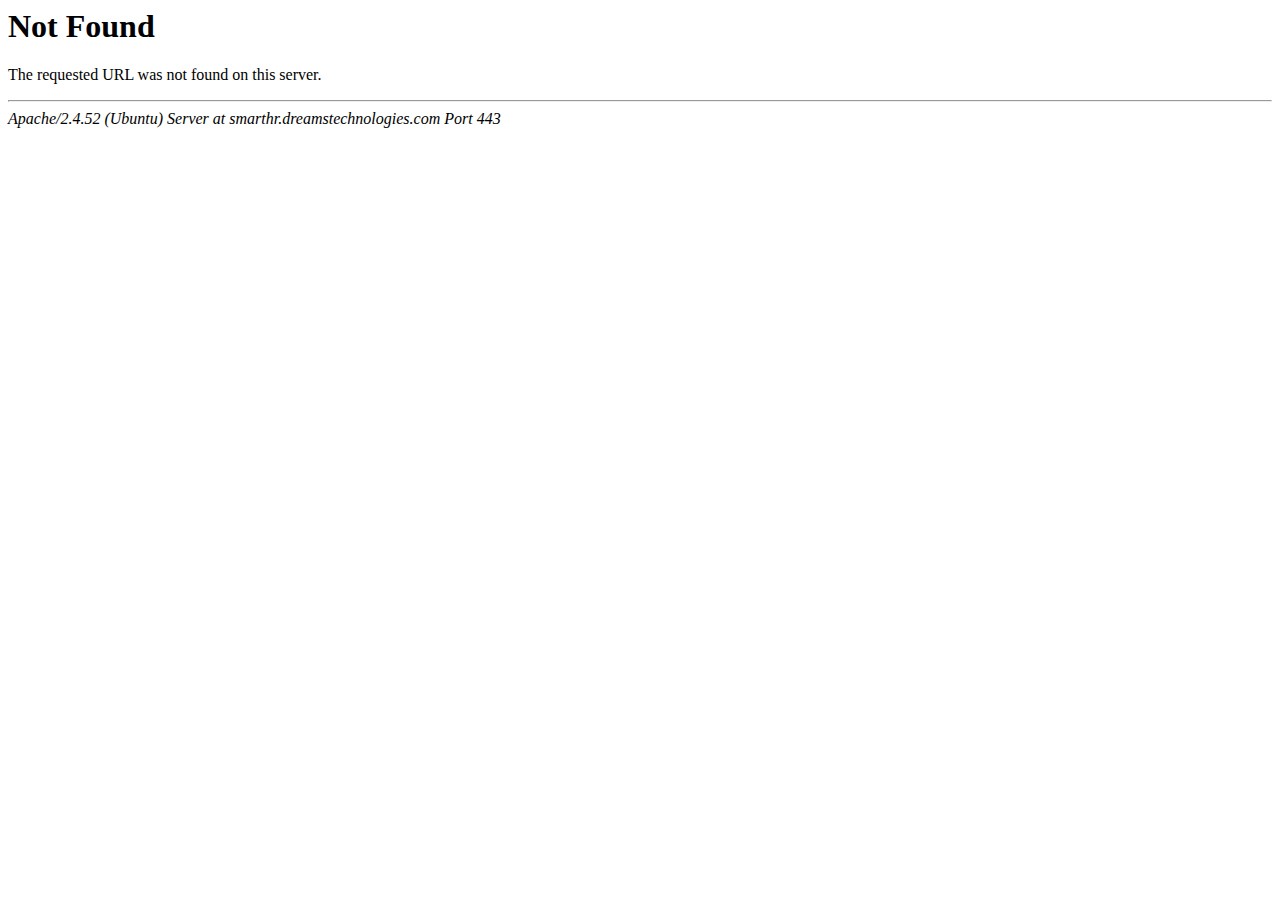
<file: assets/img/github.html>
<!DOCTYPE HTML PUBLIC "-//IETF//DTD HTML 2.0//EN">
<html><head>
<title>404 Not Found</title>
</head><body>
<h1>Not Found</h1>
<p>The requested URL was not found on this server.</p>
<hr>
<address>Apache/2.4.52 (Ubuntu) Server at smarthr.dreamstechnologies.com Port 443</address>
</body></html>
</file>
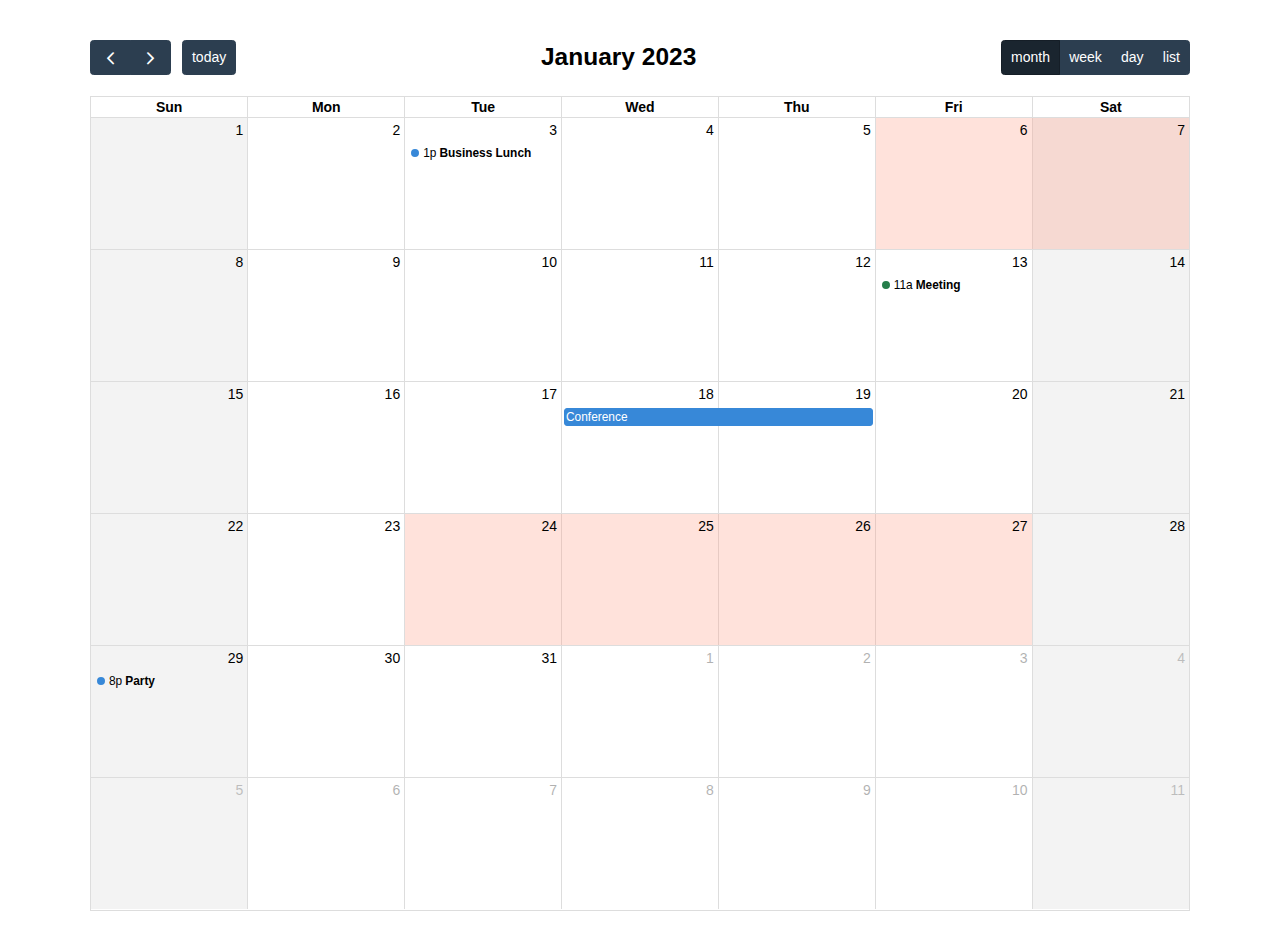
<file: fullcalendar/examples/background-events.html>
<!DOCTYPE html>
<html>
<head>
<meta charset='utf-8' />
<script src='../dist/index.global.js'></script>
<script>

  document.addEventListener('DOMContentLoaded', function() {
    var calendarEl = document.getElementById('calendar');

    var calendar = new FullCalendar.Calendar(calendarEl, {
      headerToolbar: {
        left: 'prev,next today',
        center: 'title',
        right: 'dayGridMonth,timeGridWeek,timeGridDay,listMonth'
      },
      initialDate: '2023-01-12',
      navLinks: true, // can click day/week names to navigate views
      businessHours: true, // display business hours
      editable: true,
      selectable: true,
      events: [
        {
          title: 'Business Lunch',
          start: '2023-01-03T13:00:00',
          constraint: 'businessHours'
        },
        {
          title: 'Meeting',
          start: '2023-01-13T11:00:00',
          constraint: 'availableForMeeting', // defined below
          color: '#257e4a'
        },
        {
          title: 'Conference',
          start: '2023-01-18',
          end: '2023-01-20'
        },
        {
          title: 'Party',
          start: '2023-01-29T20:00:00'
        },

        // areas where "Meeting" must be dropped
        {
          groupId: 'availableForMeeting',
          start: '2023-01-11T10:00:00',
          end: '2023-01-11T16:00:00',
          display: 'background'
        },
        {
          groupId: 'availableForMeeting',
          start: '2023-01-13T10:00:00',
          end: '2023-01-13T16:00:00',
          display: 'background'
        },

        // red areas where no events can be dropped
        {
          start: '2023-01-24',
          end: '2023-01-28',
          overlap: false,
          display: 'background',
          color: '#ff9f89'
        },
        {
          start: '2023-01-06',
          end: '2023-01-08',
          overlap: false,
          display: 'background',
          color: '#ff9f89'
        }
      ]
    });

    calendar.render();
  });

</script>
<style>

  body {
    margin: 40px 10px;
    padding: 0;
    font-family: Arial, Helvetica Neue, Helvetica, sans-serif;
    font-size: 14px;
  }

  #calendar {
    max-width: 1100px;
    margin: 0 auto;
  }

</style>
</head>
<body>

  <div id='calendar'></div>

</body>
</html>
</file>
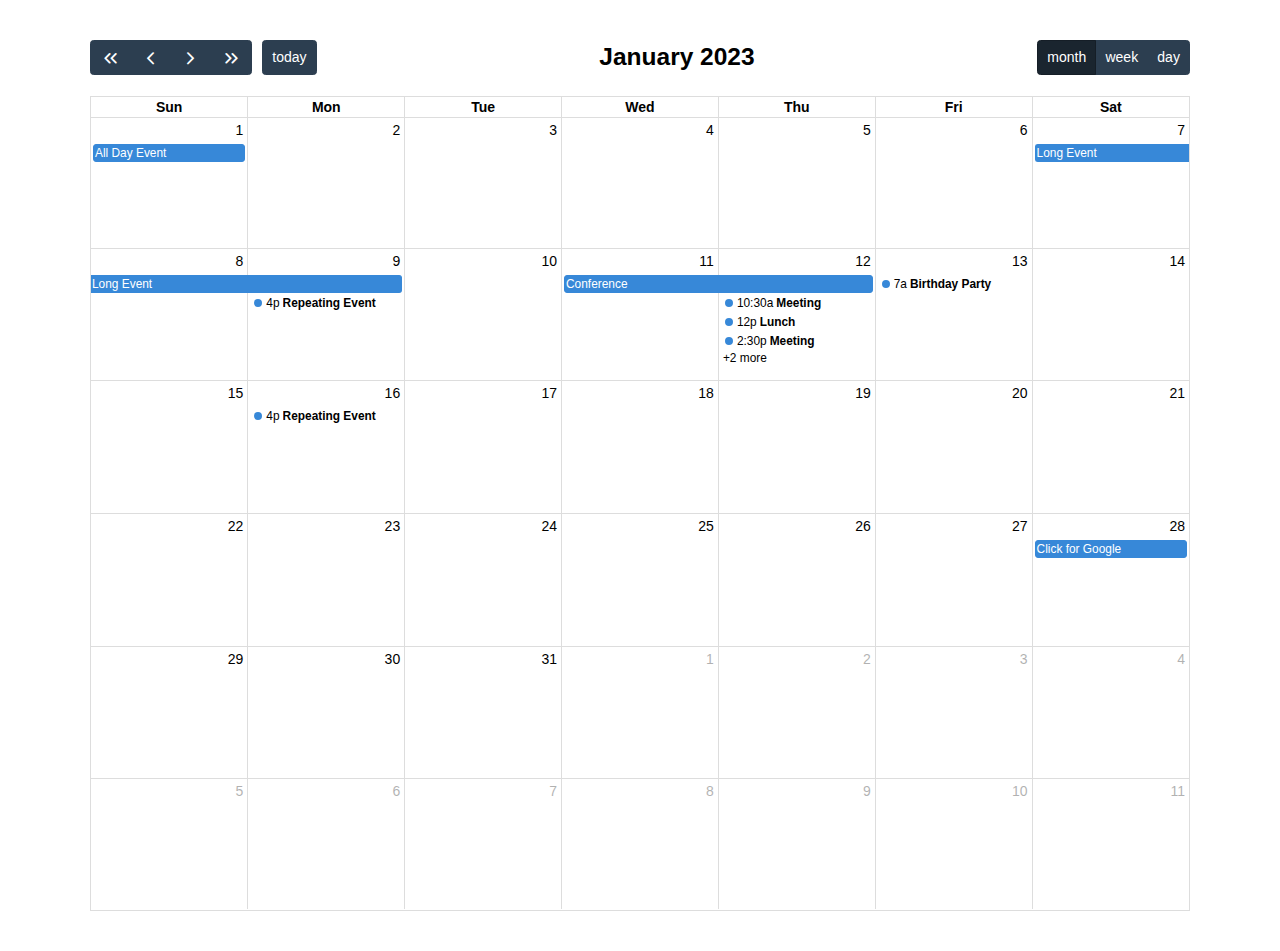
<file: fullcalendar/examples/daygrid-views.html>
<!DOCTYPE html>
<html>
<head>
<meta charset='utf-8' />
<script src='../dist/index.global.js'></script>
<script>

  document.addEventListener('DOMContentLoaded', function() {
    var calendarEl = document.getElementById('calendar');

    var calendar = new FullCalendar.Calendar(calendarEl, {
      headerToolbar: {
        left: 'prevYear,prev,next,nextYear today',
        center: 'title',
        right: 'dayGridMonth,dayGridWeek,dayGridDay'
      },
      initialDate: '2023-01-12',
      navLinks: true, // can click day/week names to navigate views
      editable: true,
      dayMaxEvents: true, // allow "more" link when too many events
      events: [
        {
          title: 'All Day Event',
          start: '2023-01-01'
        },
        {
          title: 'Long Event',
          start: '2023-01-07',
          end: '2023-01-10'
        },
        {
          groupId: 999,
          title: 'Repeating Event',
          start: '2023-01-09T16:00:00'
        },
        {
          groupId: 999,
          title: 'Repeating Event',
          start: '2023-01-16T16:00:00'
        },
        {
          title: 'Conference',
          start: '2023-01-11',
          end: '2023-01-13'
        },
        {
          title: 'Meeting',
          start: '2023-01-12T10:30:00',
          end: '2023-01-12T12:30:00'
        },
        {
          title: 'Lunch',
          start: '2023-01-12T12:00:00'
        },
        {
          title: 'Meeting',
          start: '2023-01-12T14:30:00'
        },
        {
          title: 'Happy Hour',
          start: '2023-01-12T17:30:00'
        },
        {
          title: 'Dinner',
          start: '2023-01-12T20:00:00'
        },
        {
          title: 'Birthday Party',
          start: '2023-01-13T07:00:00'
        },
        {
          title: 'Click for Google',
          url: 'http://google.com/',
          start: '2023-01-28'
        }
      ]
    });

    calendar.render();
  });

</script>
<style>

  body {
    margin: 40px 10px;
    padding: 0;
    font-family: Arial, Helvetica Neue, Helvetica, sans-serif;
    font-size: 14px;
  }

  #calendar {
    max-width: 1100px;
    margin: 0 auto;
  }

</style>
</head>
<body>

  <div id='calendar'></div>

</body>
</html>
</file>
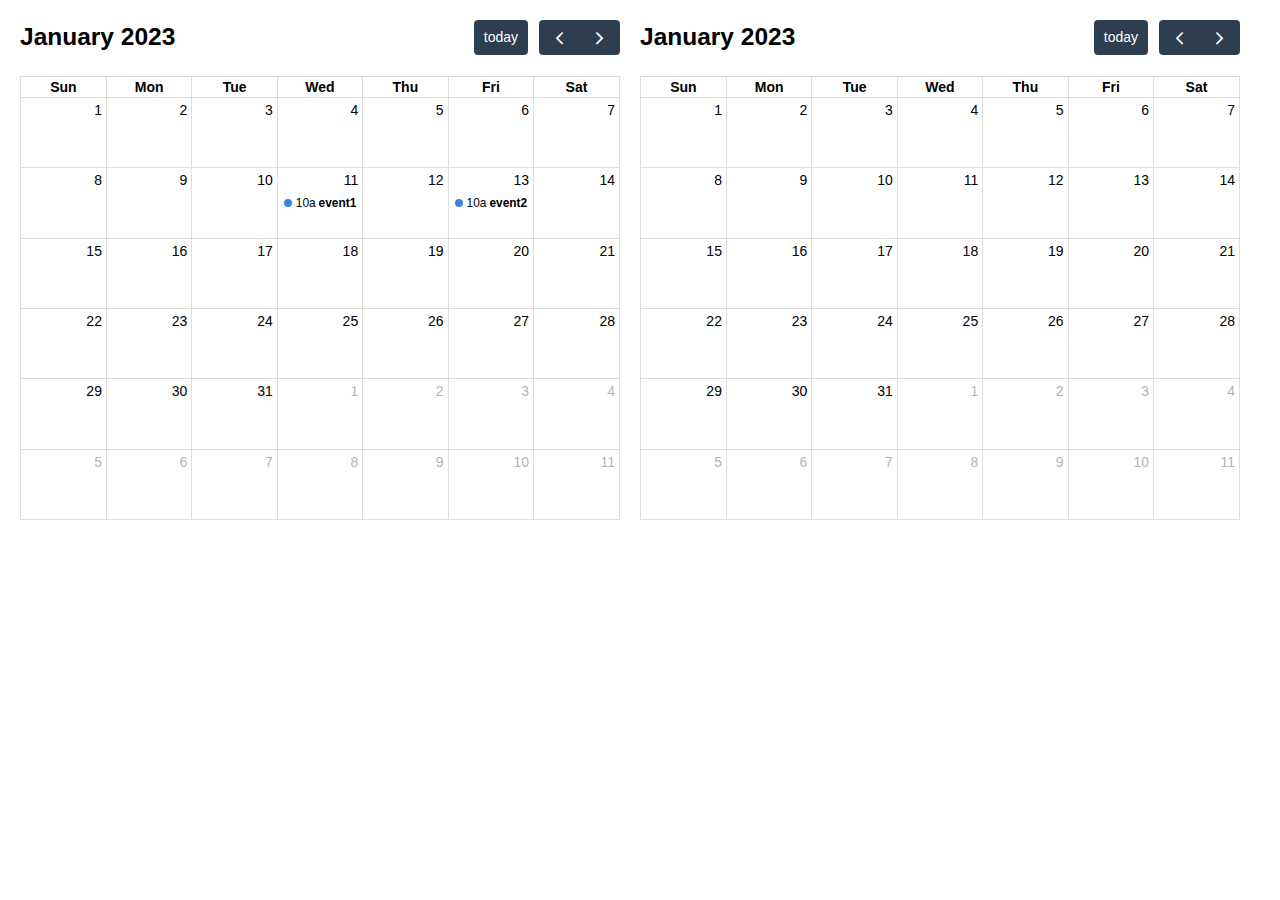
<file: fullcalendar/examples/external-dragging-2cals.html>
<!DOCTYPE html>
<html>
<head>
<meta charset='utf-8' />
<script src='../dist/index.global.js'></script>
<script>

  document.addEventListener('DOMContentLoaded', function() {
    var srcCalendarEl = document.getElementById('source-calendar');
    var destCalendarEl = document.getElementById('destination-calendar');

    var srcCalendar = new FullCalendar.Calendar(srcCalendarEl, {
      editable: true,
      initialDate: '2023-01-12',
      events: [
        {
          title: 'event1',
          start: '2023-01-11T10:00:00',
          end: '2023-01-11T16:00:00'
        },
        {
          title: 'event2',
          start: '2023-01-13T10:00:00',
          end: '2023-01-13T16:00:00'
        }
      ],
      eventLeave: function(info) {
        console.log('event left!', info.event);
      }
    });

    var destCalendar = new FullCalendar.Calendar(destCalendarEl, {
      initialDate: '2023-01-12',
      editable: true,
      droppable: true, // will let it receive events!
      eventReceive: function(info) {
        console.log('event received!', info.event);
      }
    });

    srcCalendar.render();
    destCalendar.render();
  });

</script>
<style>

  body {
    margin: 20px 0 0 20px;
    font-size: 14px;
    font-family: Arial, Helvetica Neue, Helvetica, sans-serif;
  }

  #source-calendar,
  #destination-calendar {
    float: left;
    width: 600px;
    margin: 0 20px 20px 0;
  }

</style>
</head>
<body>

  <div id='source-calendar'></div>
  <div id='destination-calendar'></div>

</body>
</html>
</file>
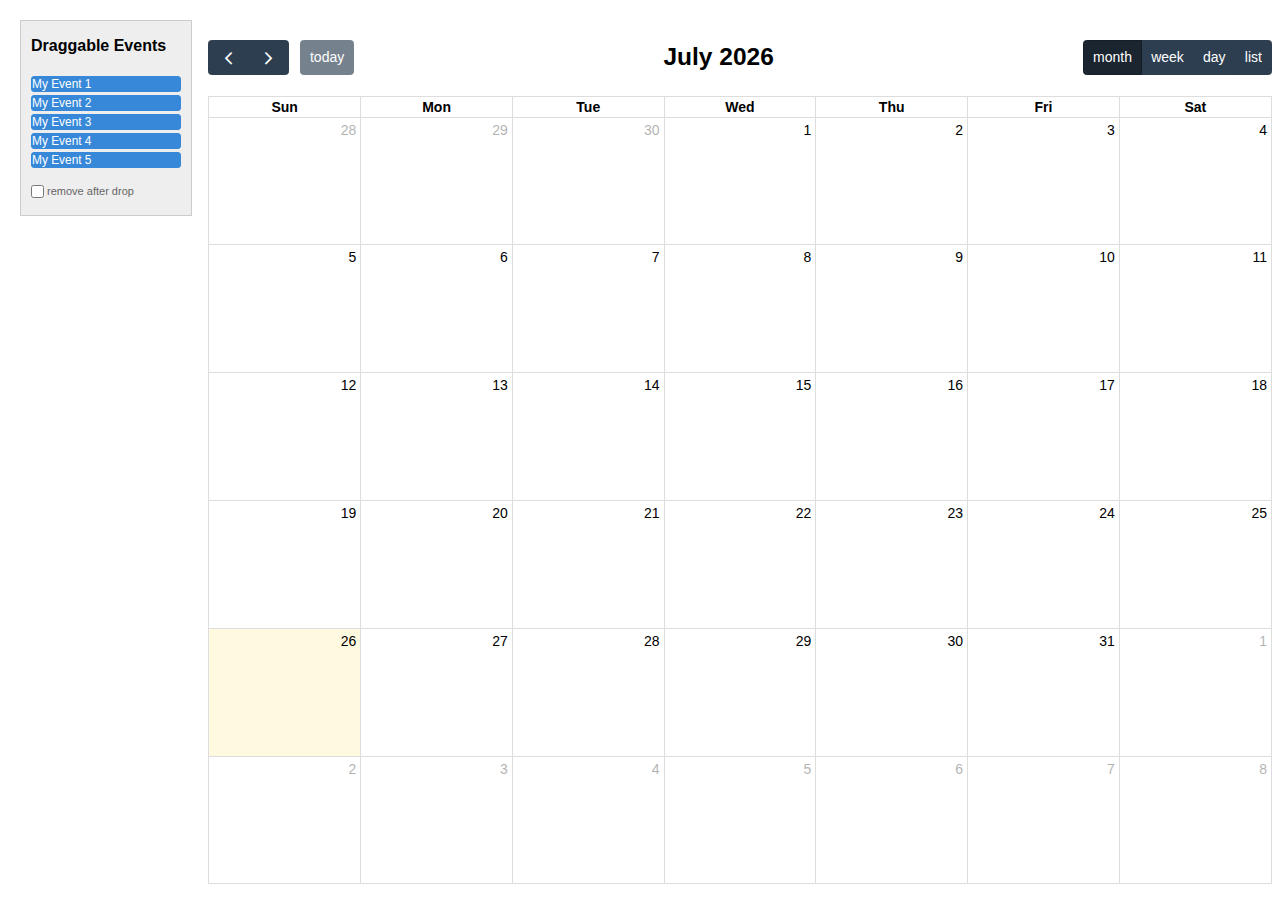
<file: fullcalendar/examples/external-dragging-builtin.html>
<!DOCTYPE html>
<html>
<head>
<meta charset='utf-8' />
<script src='../dist/index.global.js'></script>
<script>

  document.addEventListener('DOMContentLoaded', function() {

    /* initialize the external events
    -----------------------------------------------------------------*/

    var containerEl = document.getElementById('external-events-list');
    new FullCalendar.Draggable(containerEl, {
      itemSelector: '.fc-event',
      eventData: function(eventEl) {
        return {
          title: eventEl.innerText.trim()
        }
      }
    });

    //// the individual way to do it
    // var containerEl = document.getElementById('external-events-list');
    // var eventEls = Array.prototype.slice.call(
    //   containerEl.querySelectorAll('.fc-event')
    // );
    // eventEls.forEach(function(eventEl) {
    //   new FullCalendar.Draggable(eventEl, {
    //     eventData: {
    //       title: eventEl.innerText.trim(),
    //     }
    //   });
    // });

    /* initialize the calendar
    -----------------------------------------------------------------*/

    var calendarEl = document.getElementById('calendar');
    var calendar = new FullCalendar.Calendar(calendarEl, {
      headerToolbar: {
        left: 'prev,next today',
        center: 'title',
        right: 'dayGridMonth,timeGridWeek,timeGridDay,listWeek'
      },
      editable: true,
      droppable: true, // this allows things to be dropped onto the calendar
      drop: function(arg) {
        // is the "remove after drop" checkbox checked?
        if (document.getElementById('drop-remove').checked) {
          // if so, remove the element from the "Draggable Events" list
          arg.draggedEl.parentNode.removeChild(arg.draggedEl);
        }
      }
    });
    calendar.render();

  });

</script>
<style>

  body {
    margin-top: 40px;
    font-size: 14px;
    font-family: Arial, Helvetica Neue, Helvetica, sans-serif;
  }

  #external-events {
    position: fixed;
    left: 20px;
    top: 20px;
    width: 150px;
    padding: 0 10px;
    border: 1px solid #ccc;
    background: #eee;
    text-align: left;
  }

  #external-events h4 {
    font-size: 16px;
    margin-top: 0;
    padding-top: 1em;
  }

  #external-events .fc-event {
    margin: 3px 0;
    cursor: move;
  }

  #external-events p {
    margin: 1.5em 0;
    font-size: 11px;
    color: #666;
  }

  #external-events p input {
    margin: 0;
    vertical-align: middle;
  }

  #calendar-wrap {
    margin-left: 200px;
  }

  #calendar {
    max-width: 1100px;
    margin: 0 auto;
  }

</style>
</head>
<body>
  <div id='wrap'>

    <div id='external-events'>
      <h4>Draggable Events</h4>

      <div id='external-events-list'>
        <div class='fc-event fc-h-event fc-daygrid-event fc-daygrid-block-event'>
          <div class='fc-event-main'>My Event 1</div>
        </div>
        <div class='fc-event fc-h-event fc-daygrid-event fc-daygrid-block-event'>
          <div class='fc-event-main'>My Event 2</div>
        </div>
        <div class='fc-event fc-h-event fc-daygrid-event fc-daygrid-block-event'>
          <div class='fc-event-main'>My Event 3</div>
        </div>
        <div class='fc-event fc-h-event fc-daygrid-event fc-daygrid-block-event'>
          <div class='fc-event-main'>My Event 4</div>
        </div>
        <div class='fc-event fc-h-event fc-daygrid-event fc-daygrid-block-event'>
          <div class='fc-event-main'>My Event 5</div>
        </div>
      </div>

      <p>
        <input type='checkbox' id='drop-remove' />
        <label for='drop-remove'>remove after drop</label>
      </p>
    </div>

    <div id='calendar-wrap'>
      <div id='calendar'></div>
    </div>

  </div>
</body>
</html>
</file>
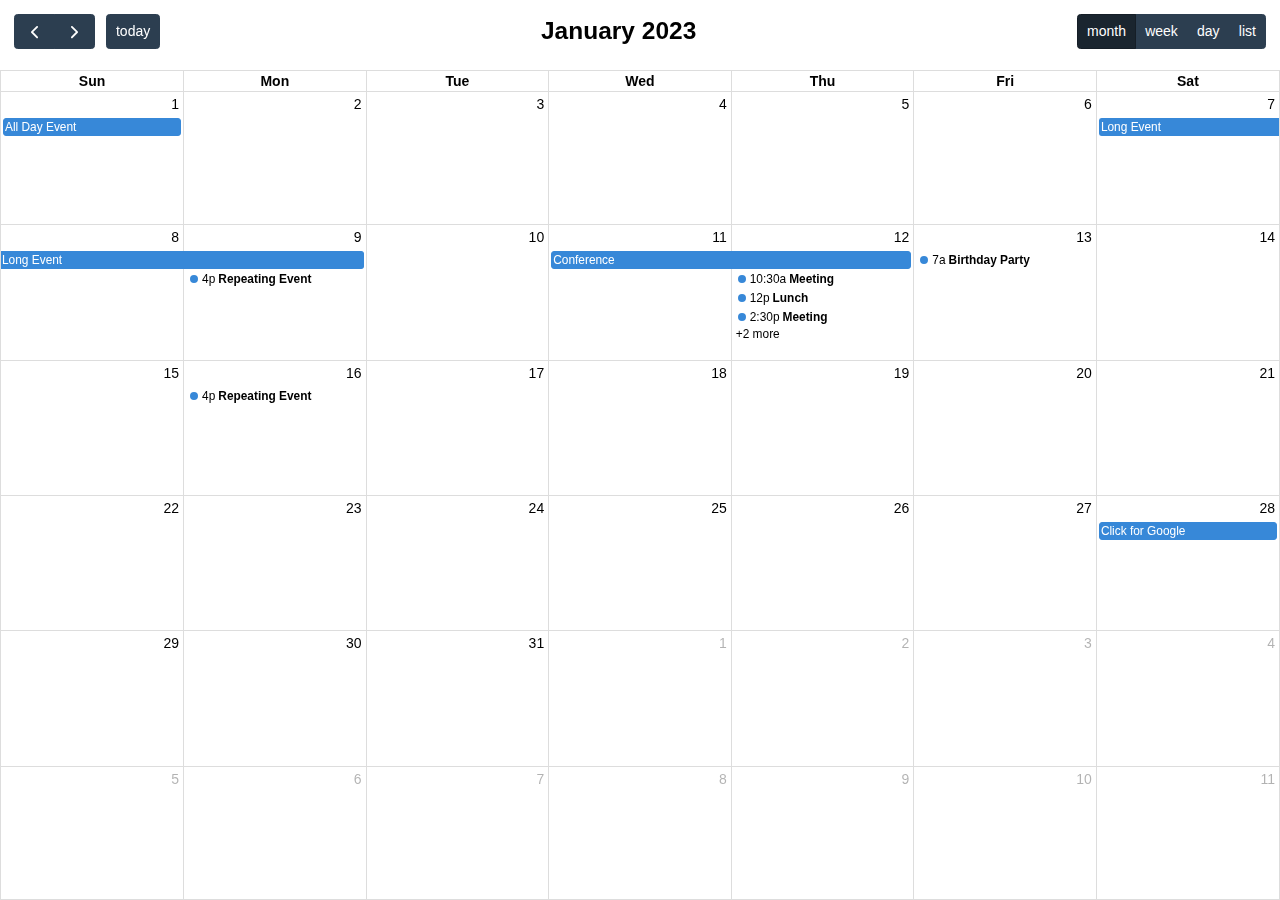
<file: fullcalendar/examples/full-height.html>
<!DOCTYPE html>
<html>
<head>
<meta charset='utf-8' />
<script src='../dist/index.global.js'></script>
<script>

  document.addEventListener('DOMContentLoaded', function() {
    var calendarEl = document.getElementById('calendar');

    var calendar = new FullCalendar.Calendar(calendarEl, {
      height: '100%',
      expandRows: true,
      slotMinTime: '08:00',
      slotMaxTime: '20:00',
      headerToolbar: {
        left: 'prev,next today',
        center: 'title',
        right: 'dayGridMonth,timeGridWeek,timeGridDay,listWeek'
      },
      initialView: 'dayGridMonth',
      initialDate: '2023-01-12',
      navLinks: true, // can click day/week names to navigate views
      editable: true,
      selectable: true,
      nowIndicator: true,
      dayMaxEvents: true, // allow "more" link when too many events
      events: [
        {
          title: 'All Day Event',
          start: '2023-01-01',
        },
        {
          title: 'Long Event',
          start: '2023-01-07',
          end: '2023-01-10'
        },
        {
          groupId: 999,
          title: 'Repeating Event',
          start: '2023-01-09T16:00:00'
        },
        {
          groupId: 999,
          title: 'Repeating Event',
          start: '2023-01-16T16:00:00'
        },
        {
          title: 'Conference',
          start: '2023-01-11',
          end: '2023-01-13'
        },
        {
          title: 'Meeting',
          start: '2023-01-12T10:30:00',
          end: '2023-01-12T12:30:00'
        },
        {
          title: 'Lunch',
          start: '2023-01-12T12:00:00'
        },
        {
          title: 'Meeting',
          start: '2023-01-12T14:30:00'
        },
        {
          title: 'Happy Hour',
          start: '2023-01-12T17:30:00'
        },
        {
          title: 'Dinner',
          start: '2023-01-12T20:00:00'
        },
        {
          title: 'Birthday Party',
          start: '2023-01-13T07:00:00'
        },
        {
          title: 'Click for Google',
          url: 'http://google.com/',
          start: '2023-01-28'
        }
      ]
    });

    calendar.render();
  });

</script>
<style>

  html, body {
    overflow: hidden; /* don't do scrollbars */
    font-family: Arial, Helvetica Neue, Helvetica, sans-serif;
    font-size: 14px;
  }

  #calendar-container {
    position: fixed;
    top: 0;
    left: 0;
    right: 0;
    bottom: 0;
  }

  .fc-header-toolbar {
    /*
    the calendar will be butting up against the edges,
    but let's scoot in the header's buttons
    */
    padding-top: 1em;
    padding-left: 1em;
    padding-right: 1em;
  }

</style>
</head>
<body>

  <div id='calendar-container'>
    <div id='calendar'></div>
  </div>

</body>
</html>
</file>
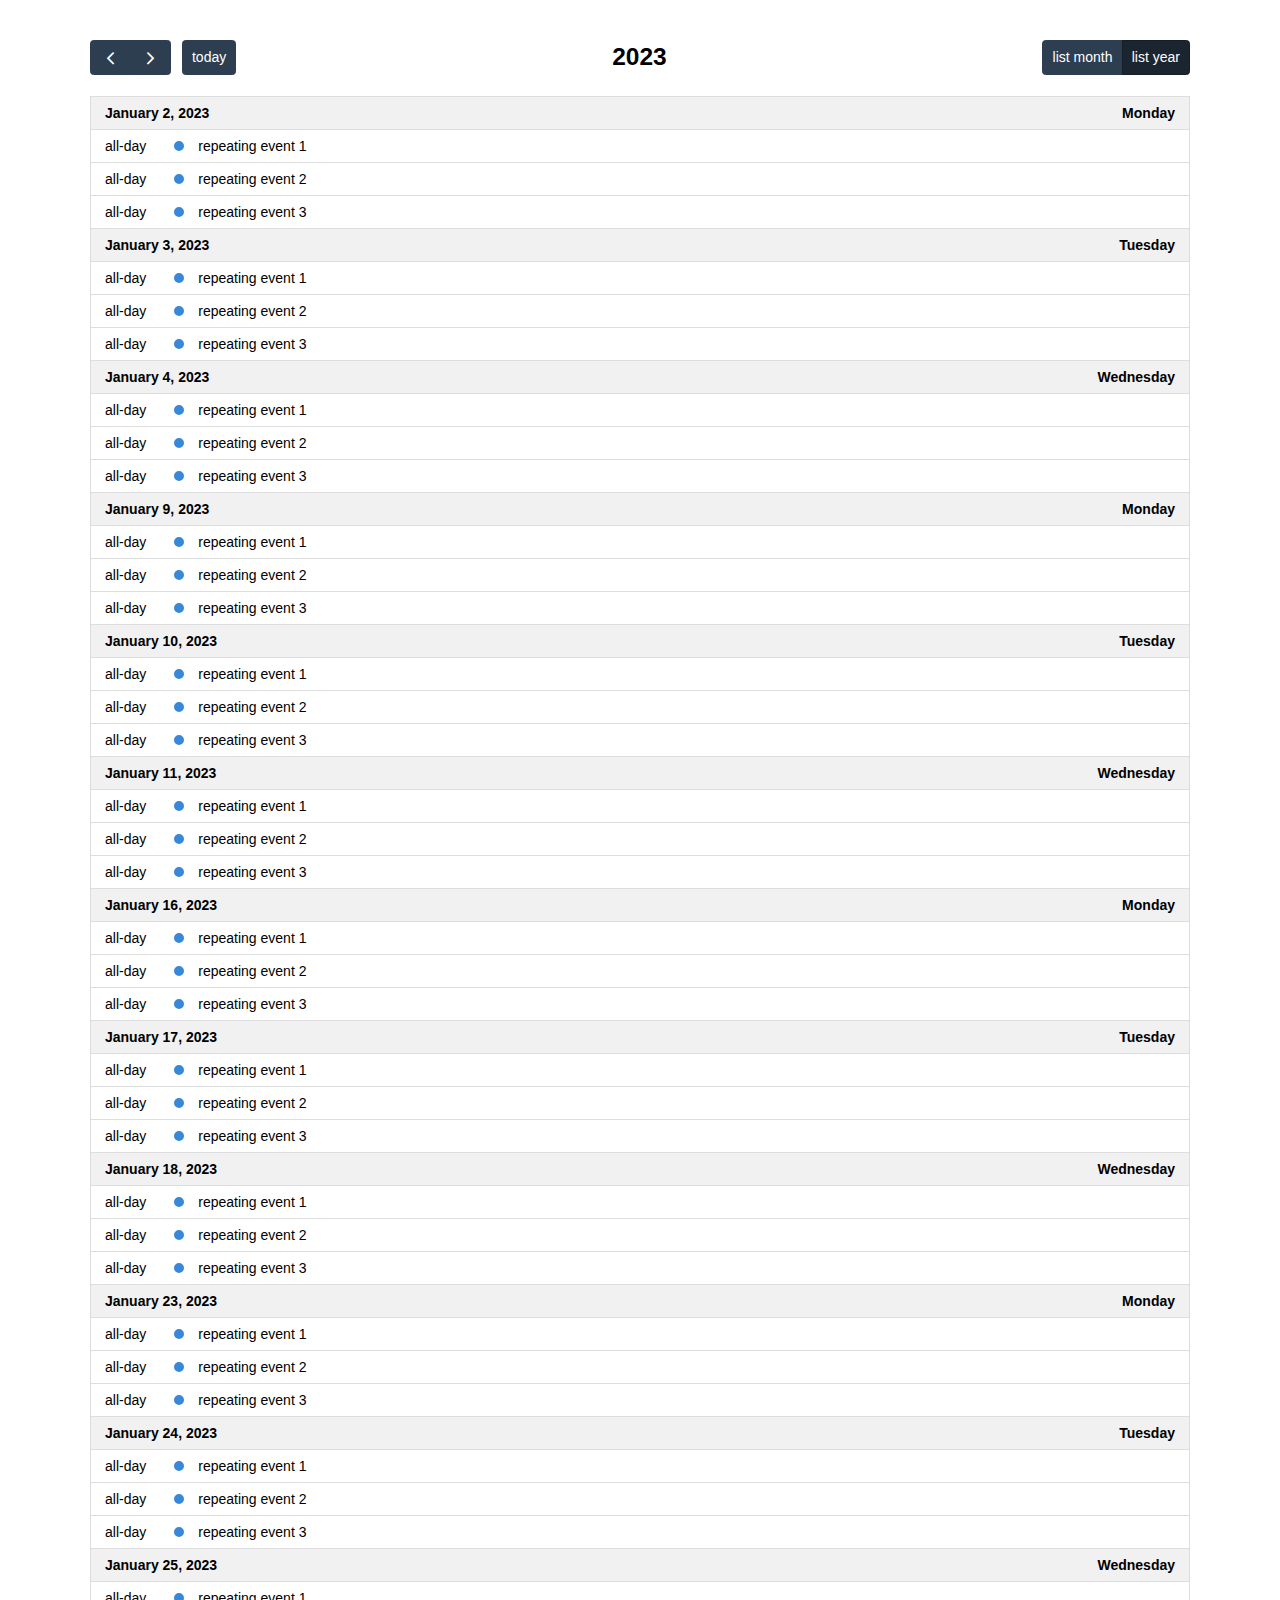
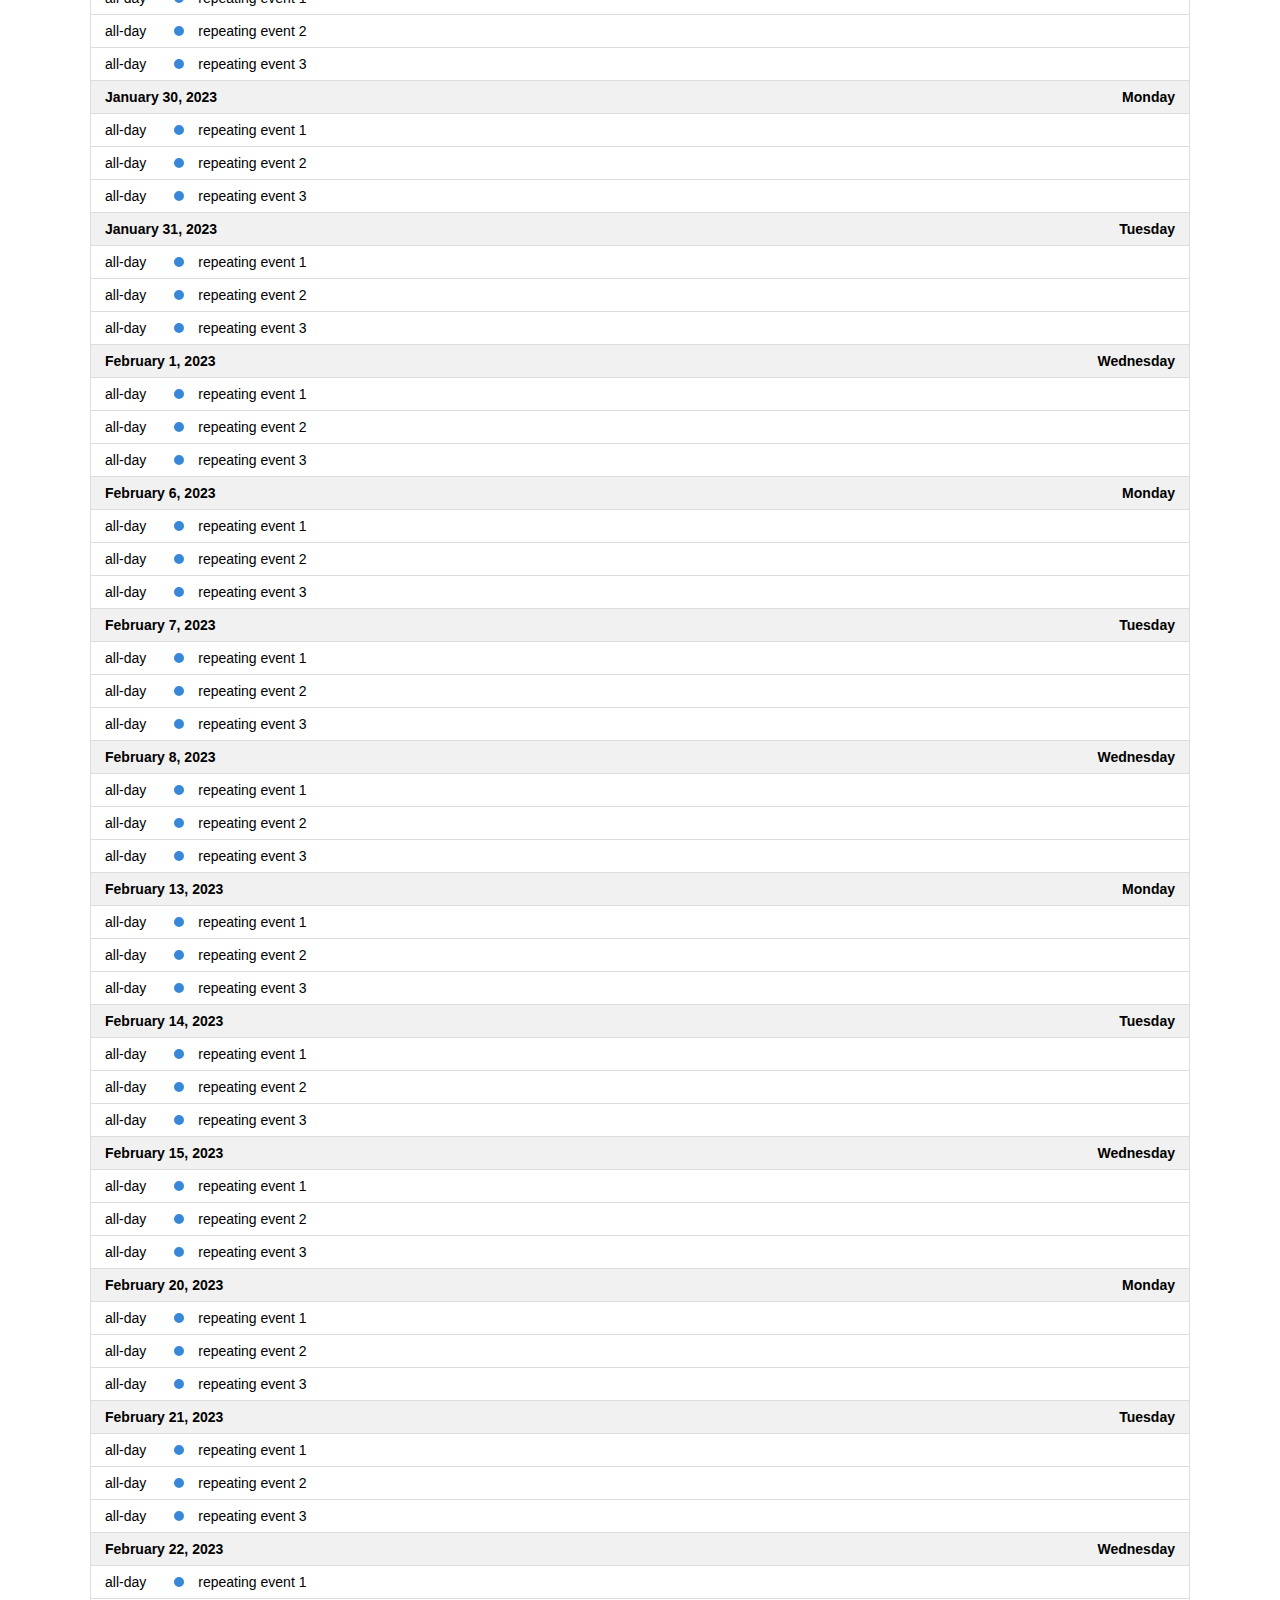
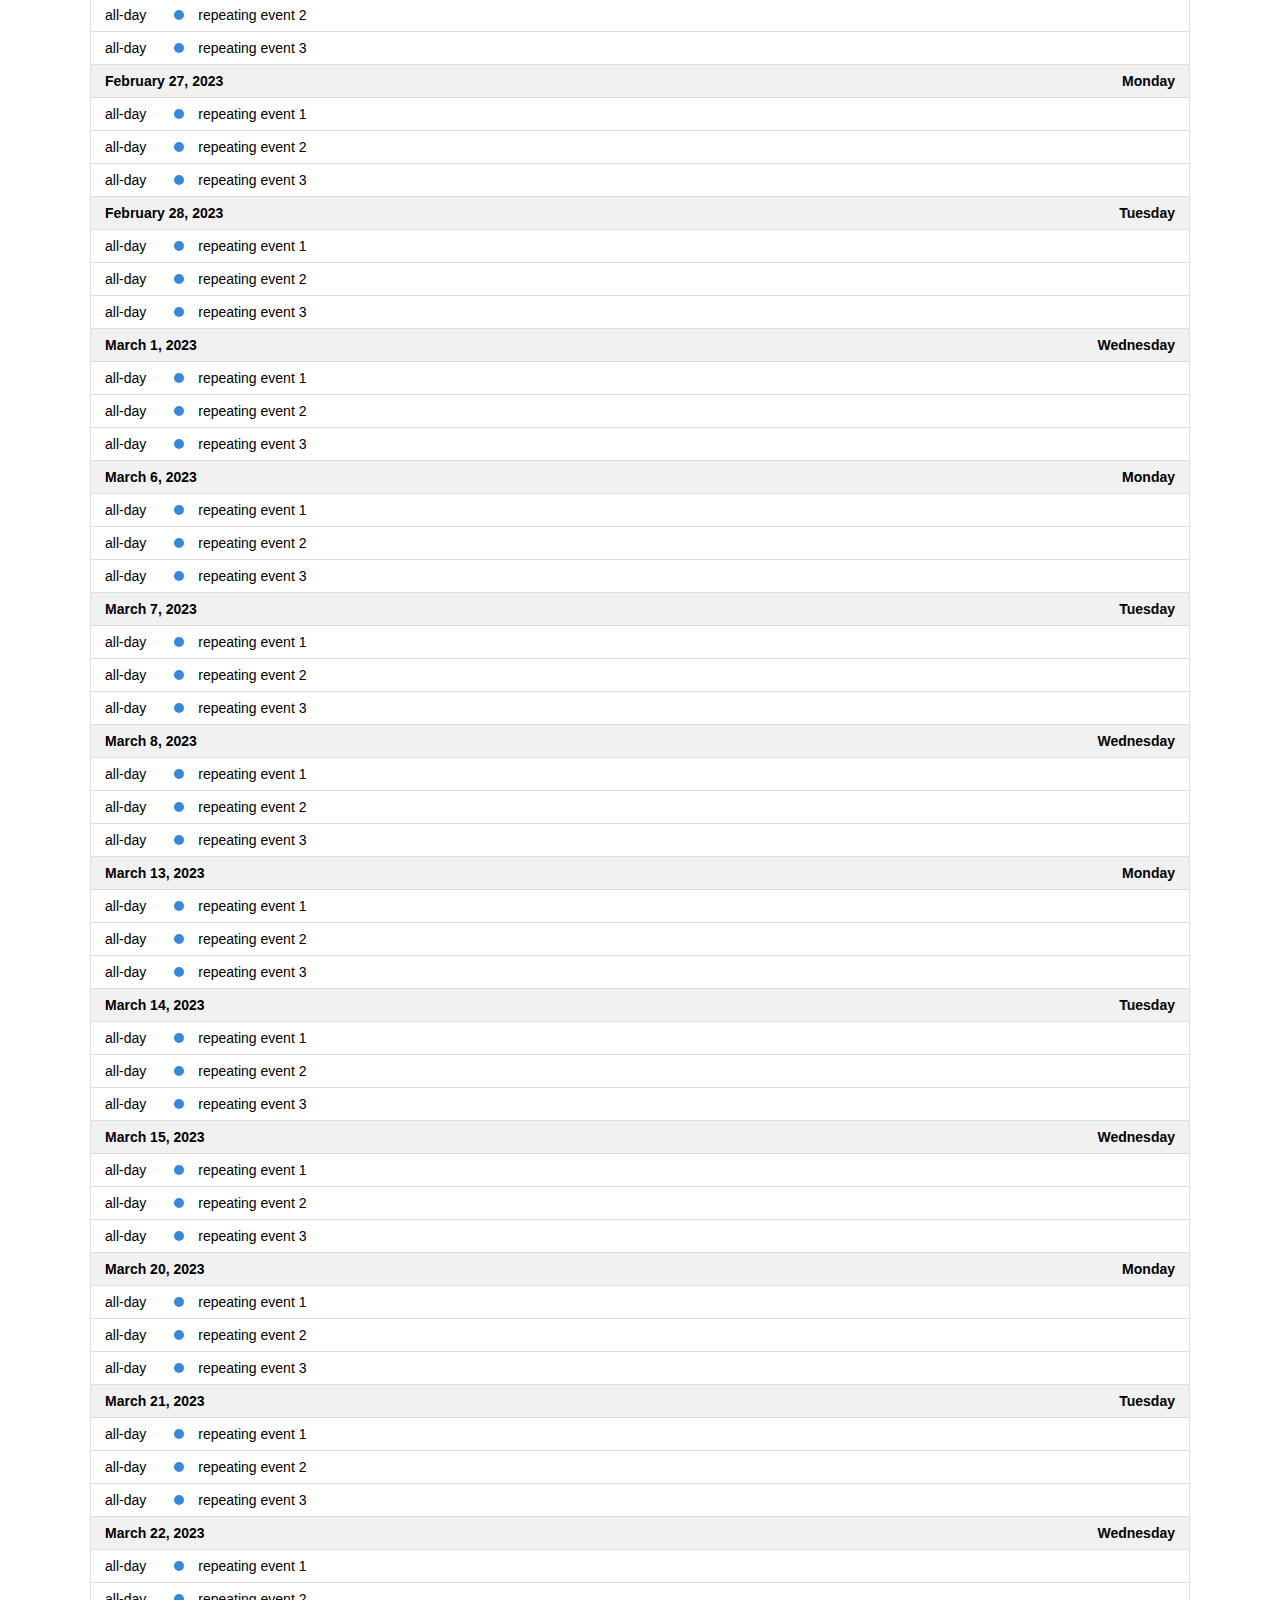
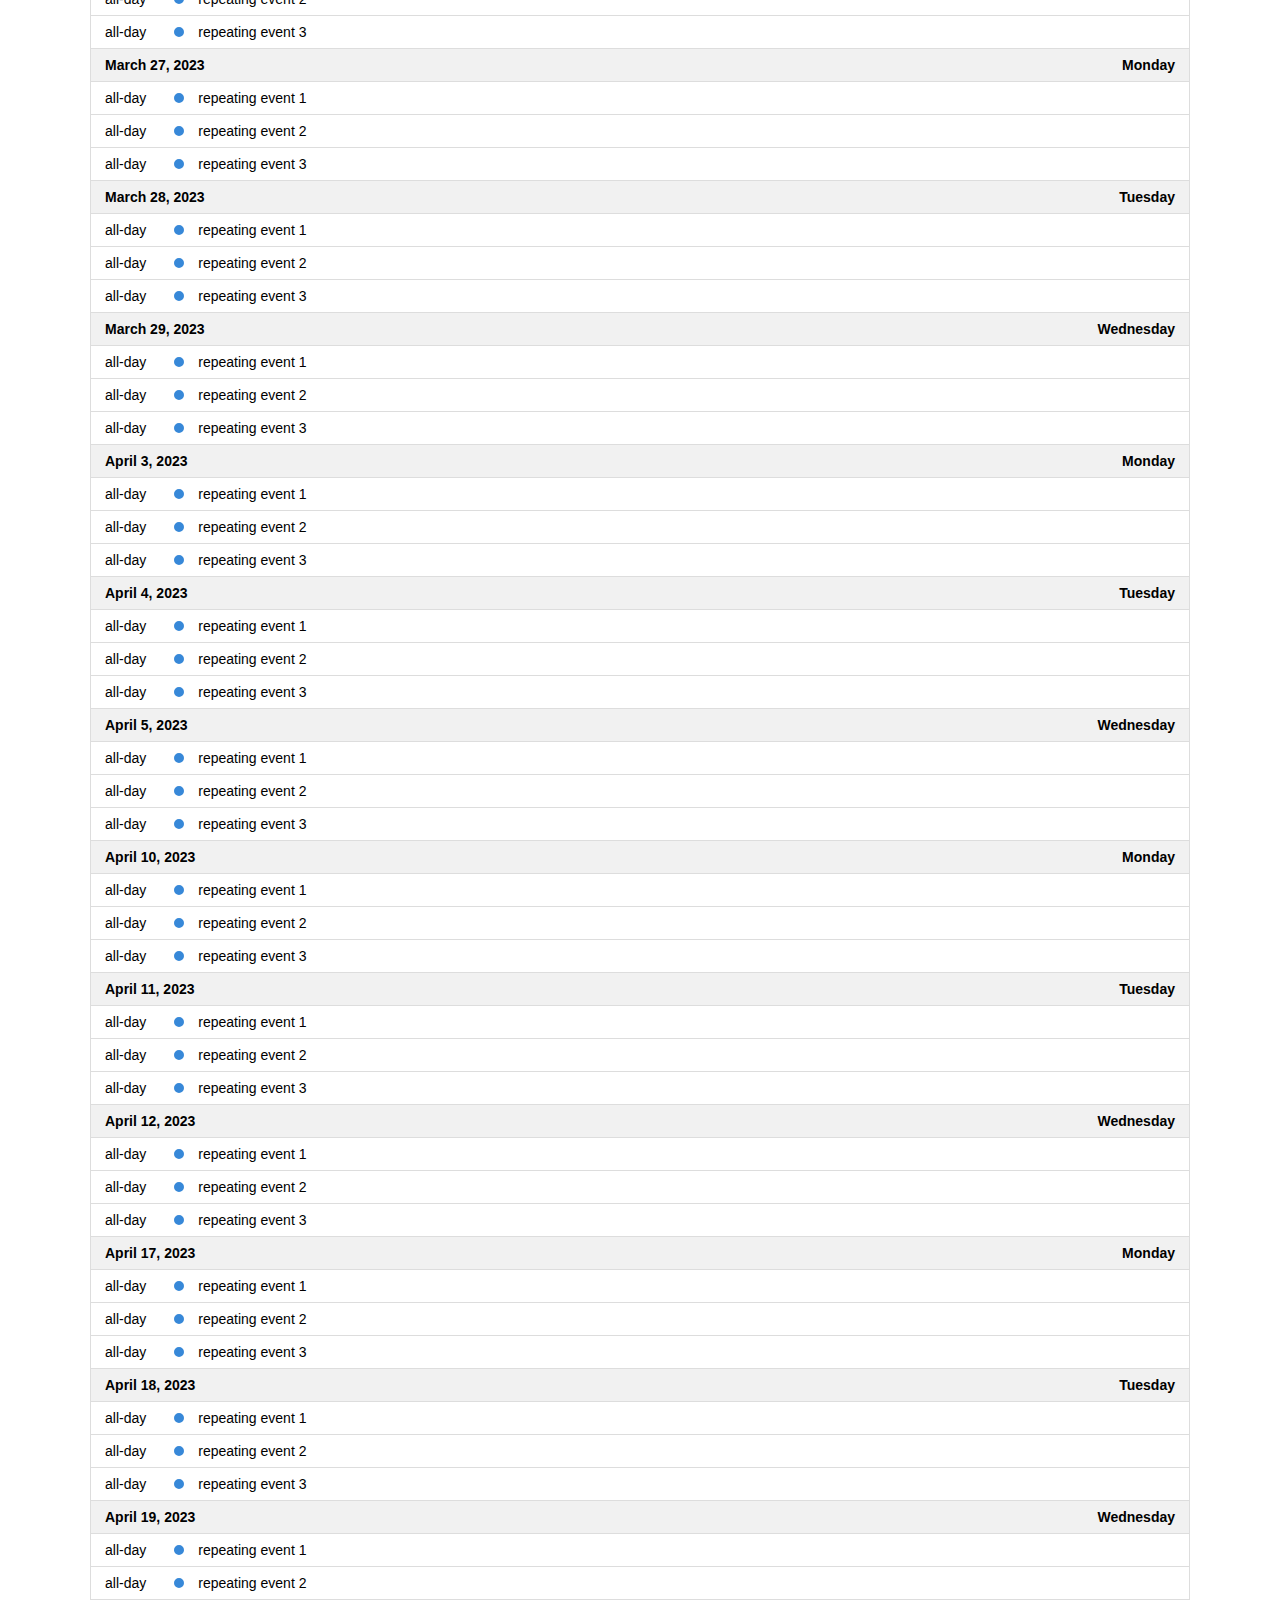
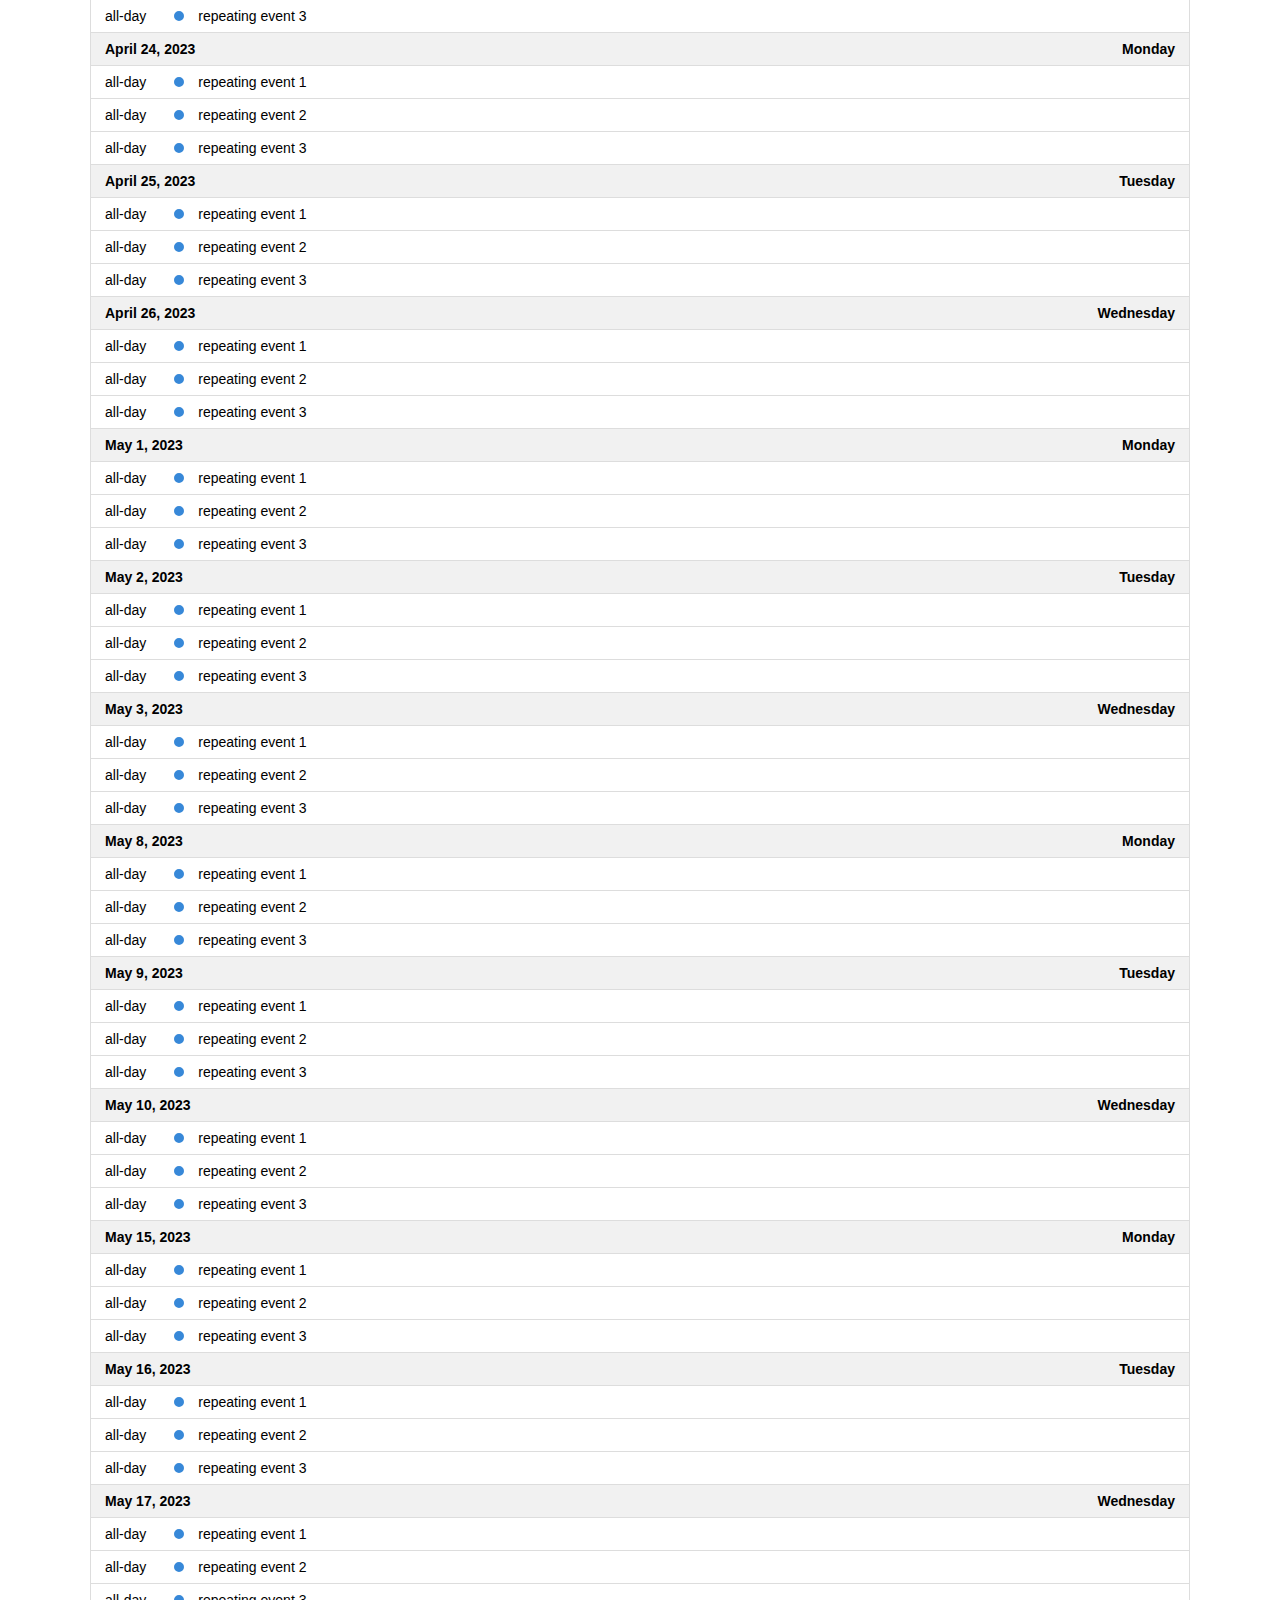
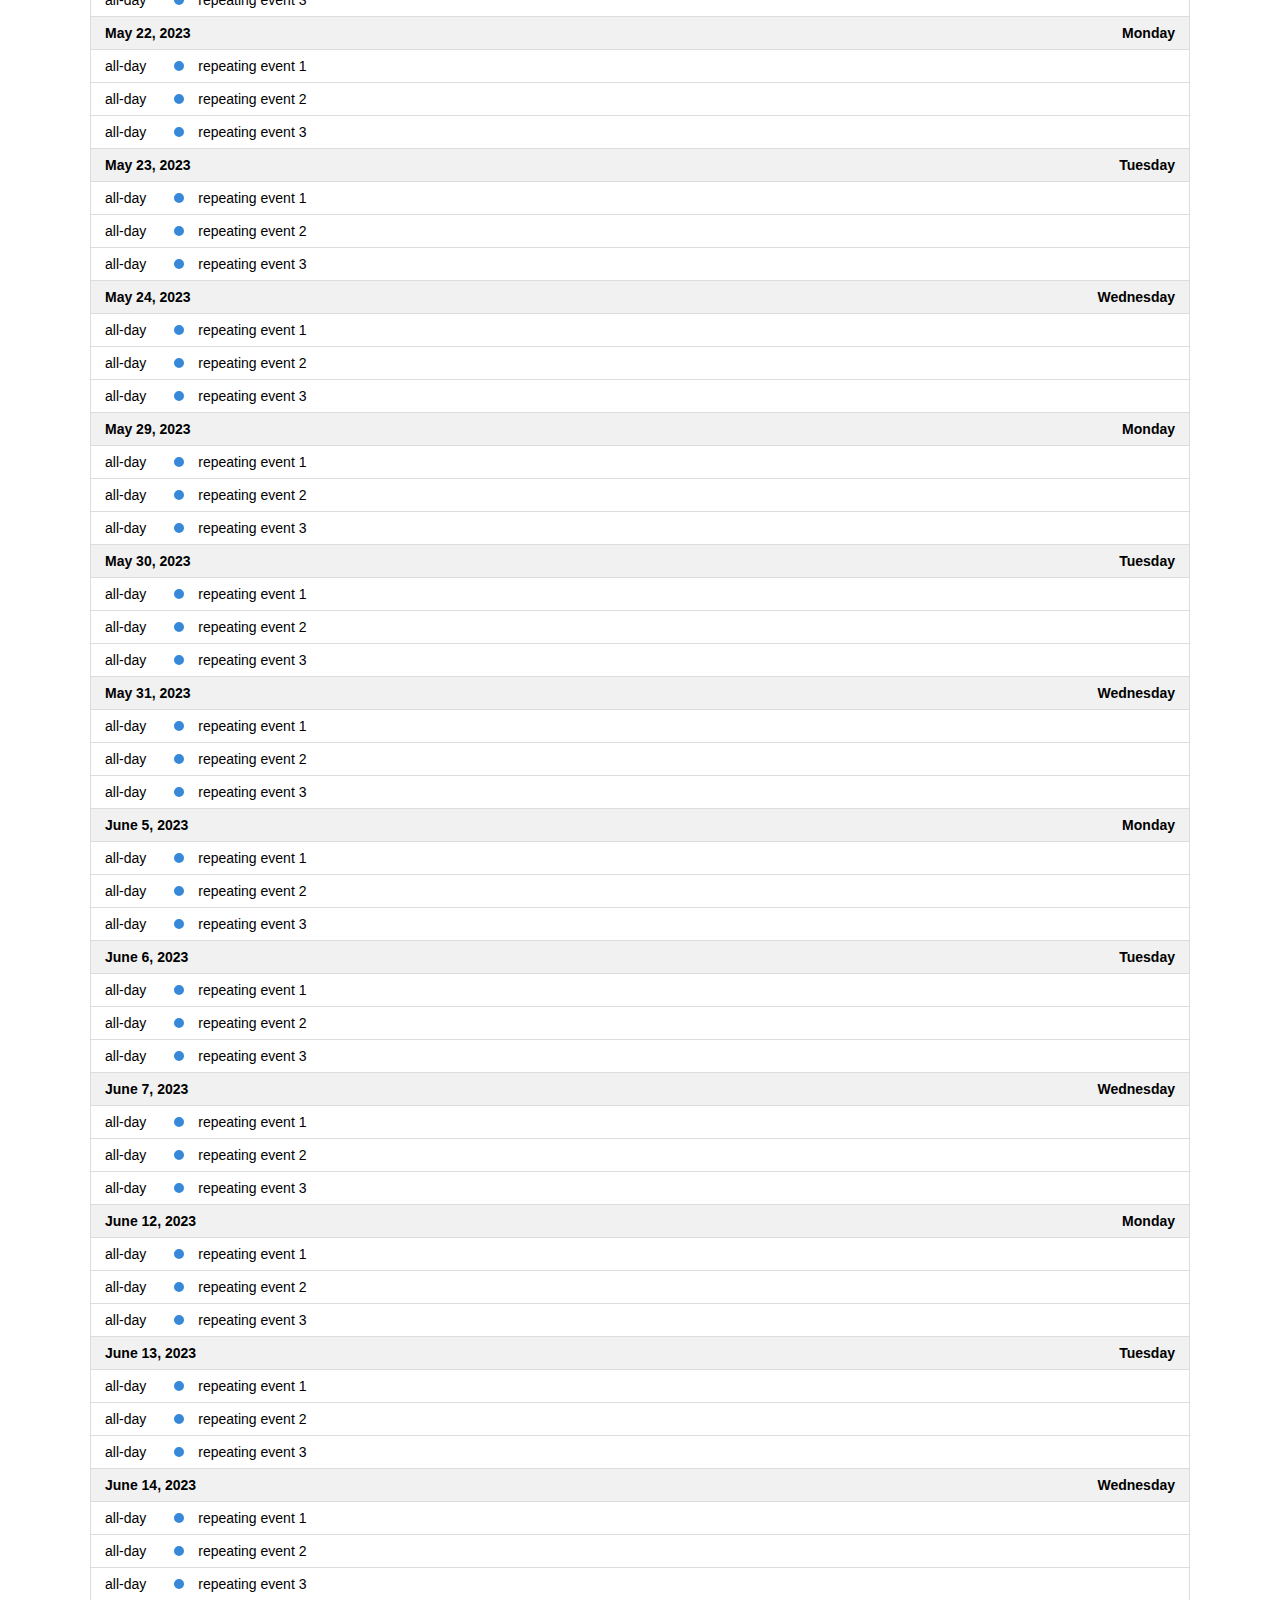
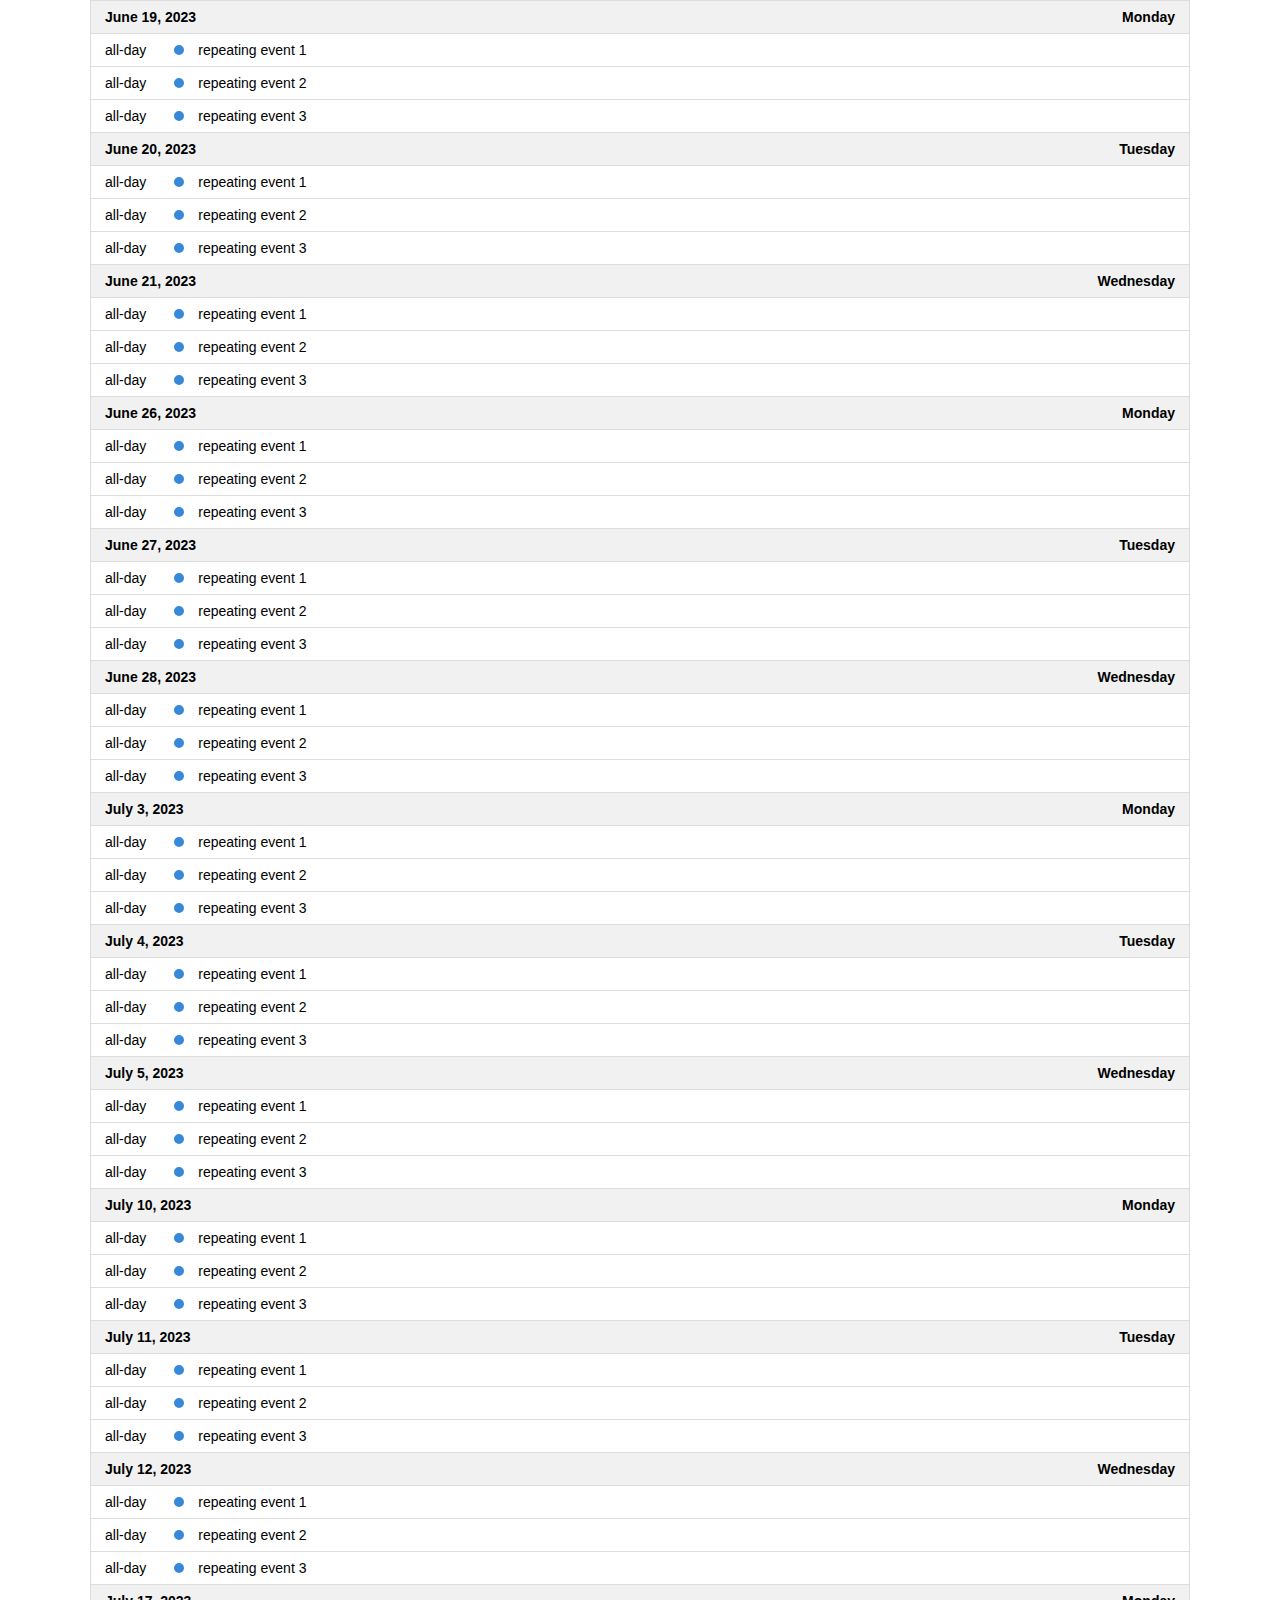
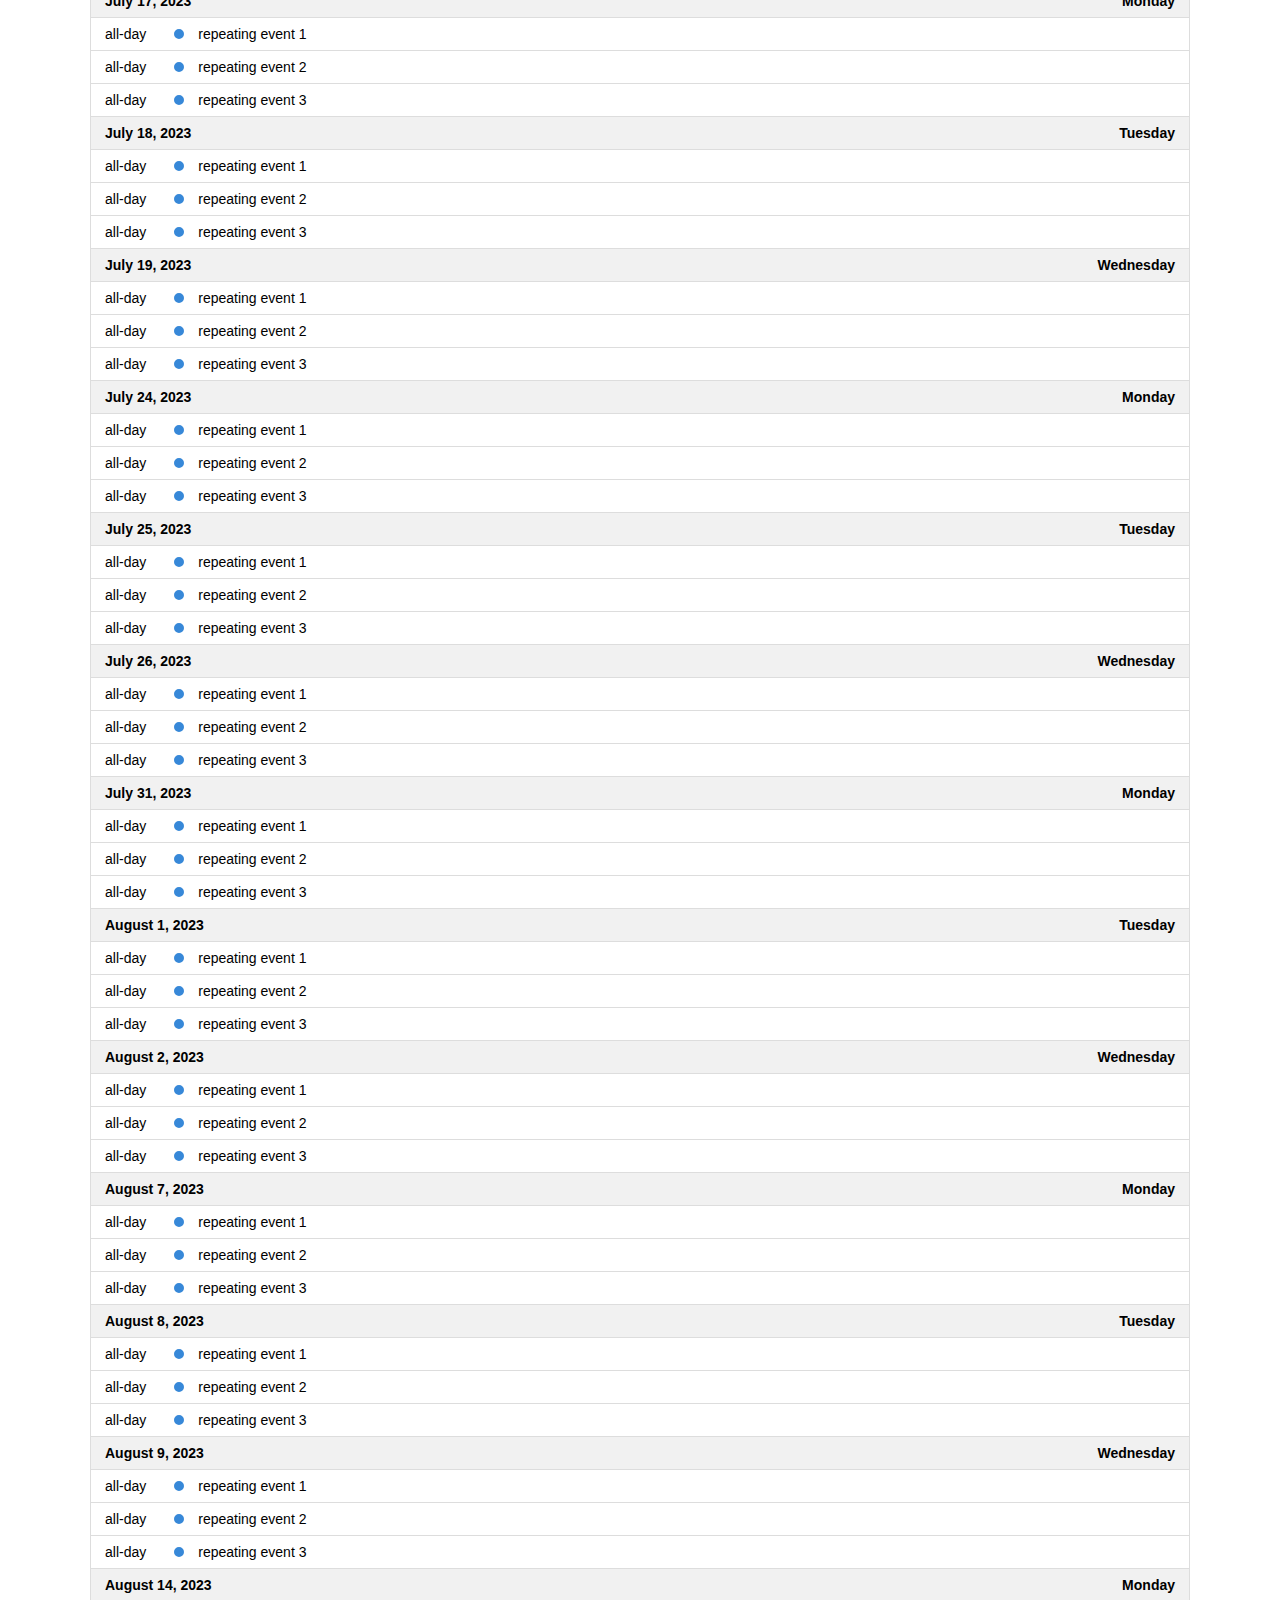
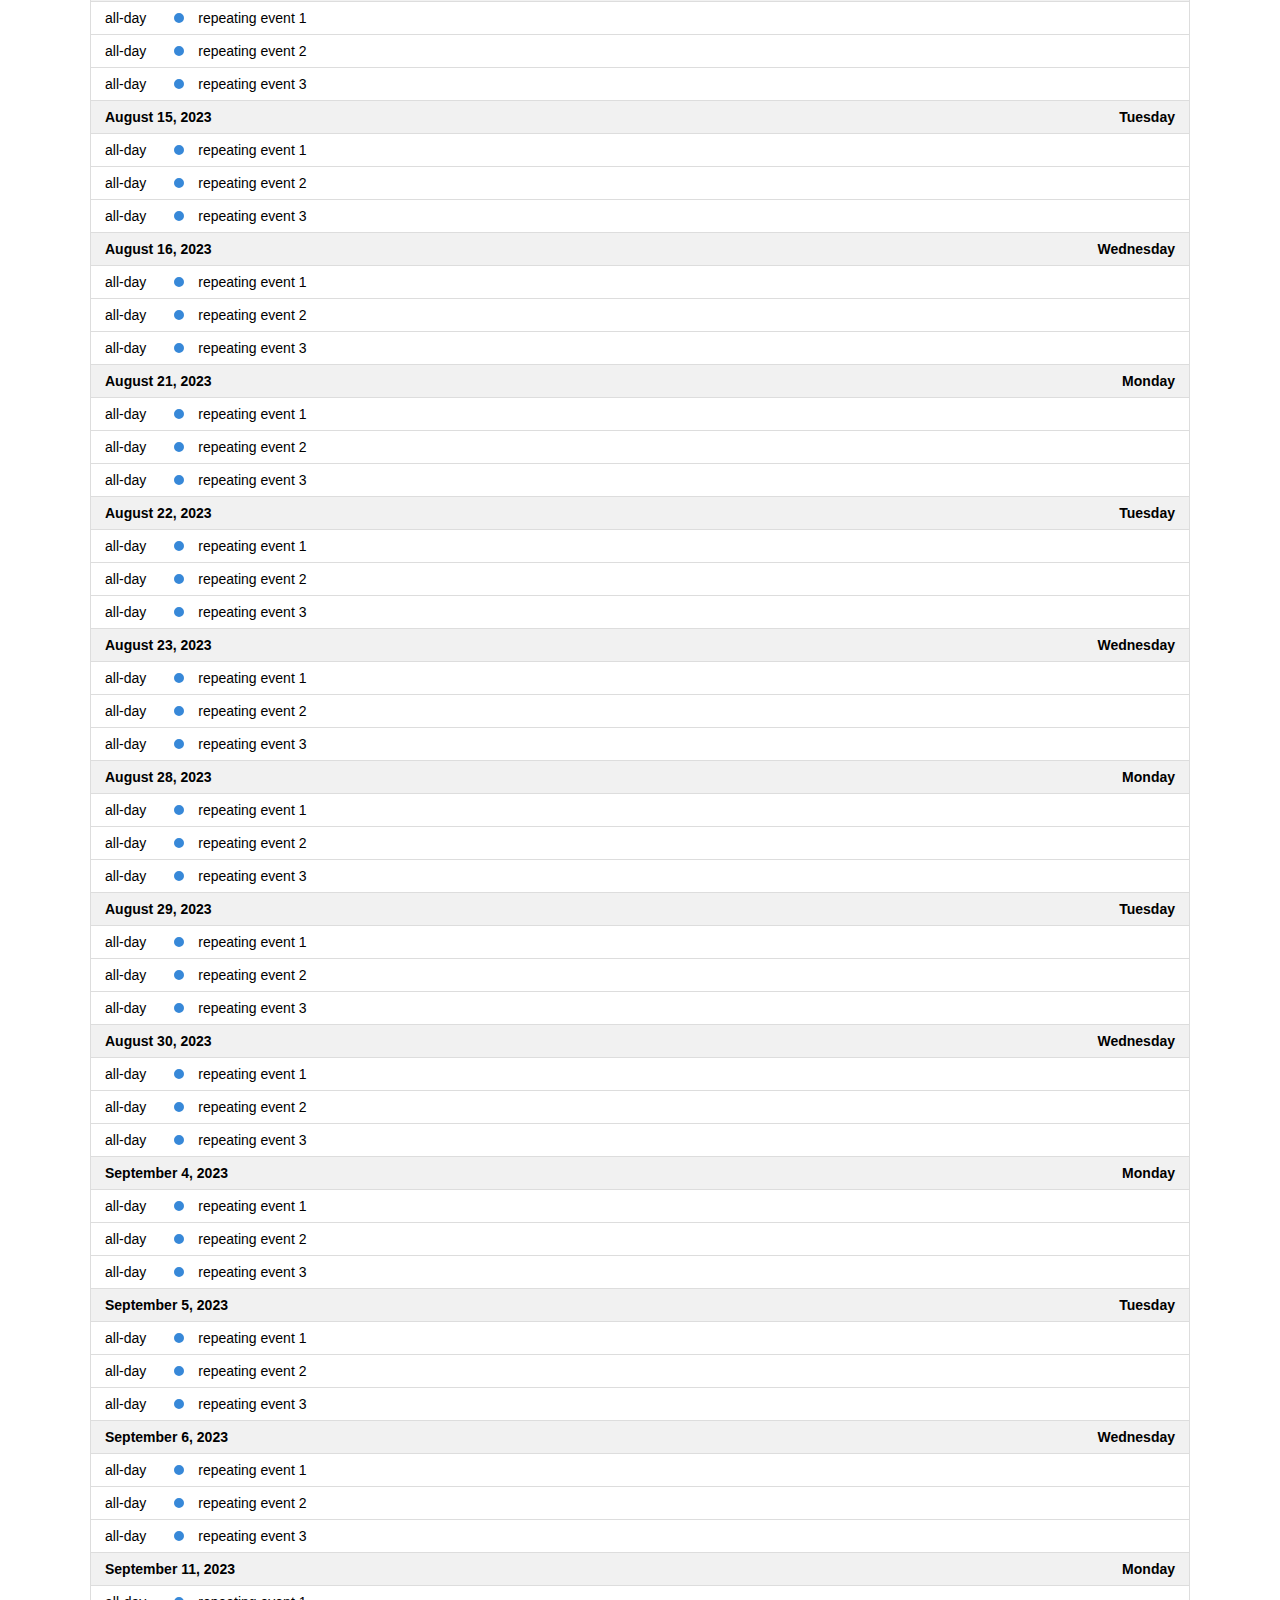
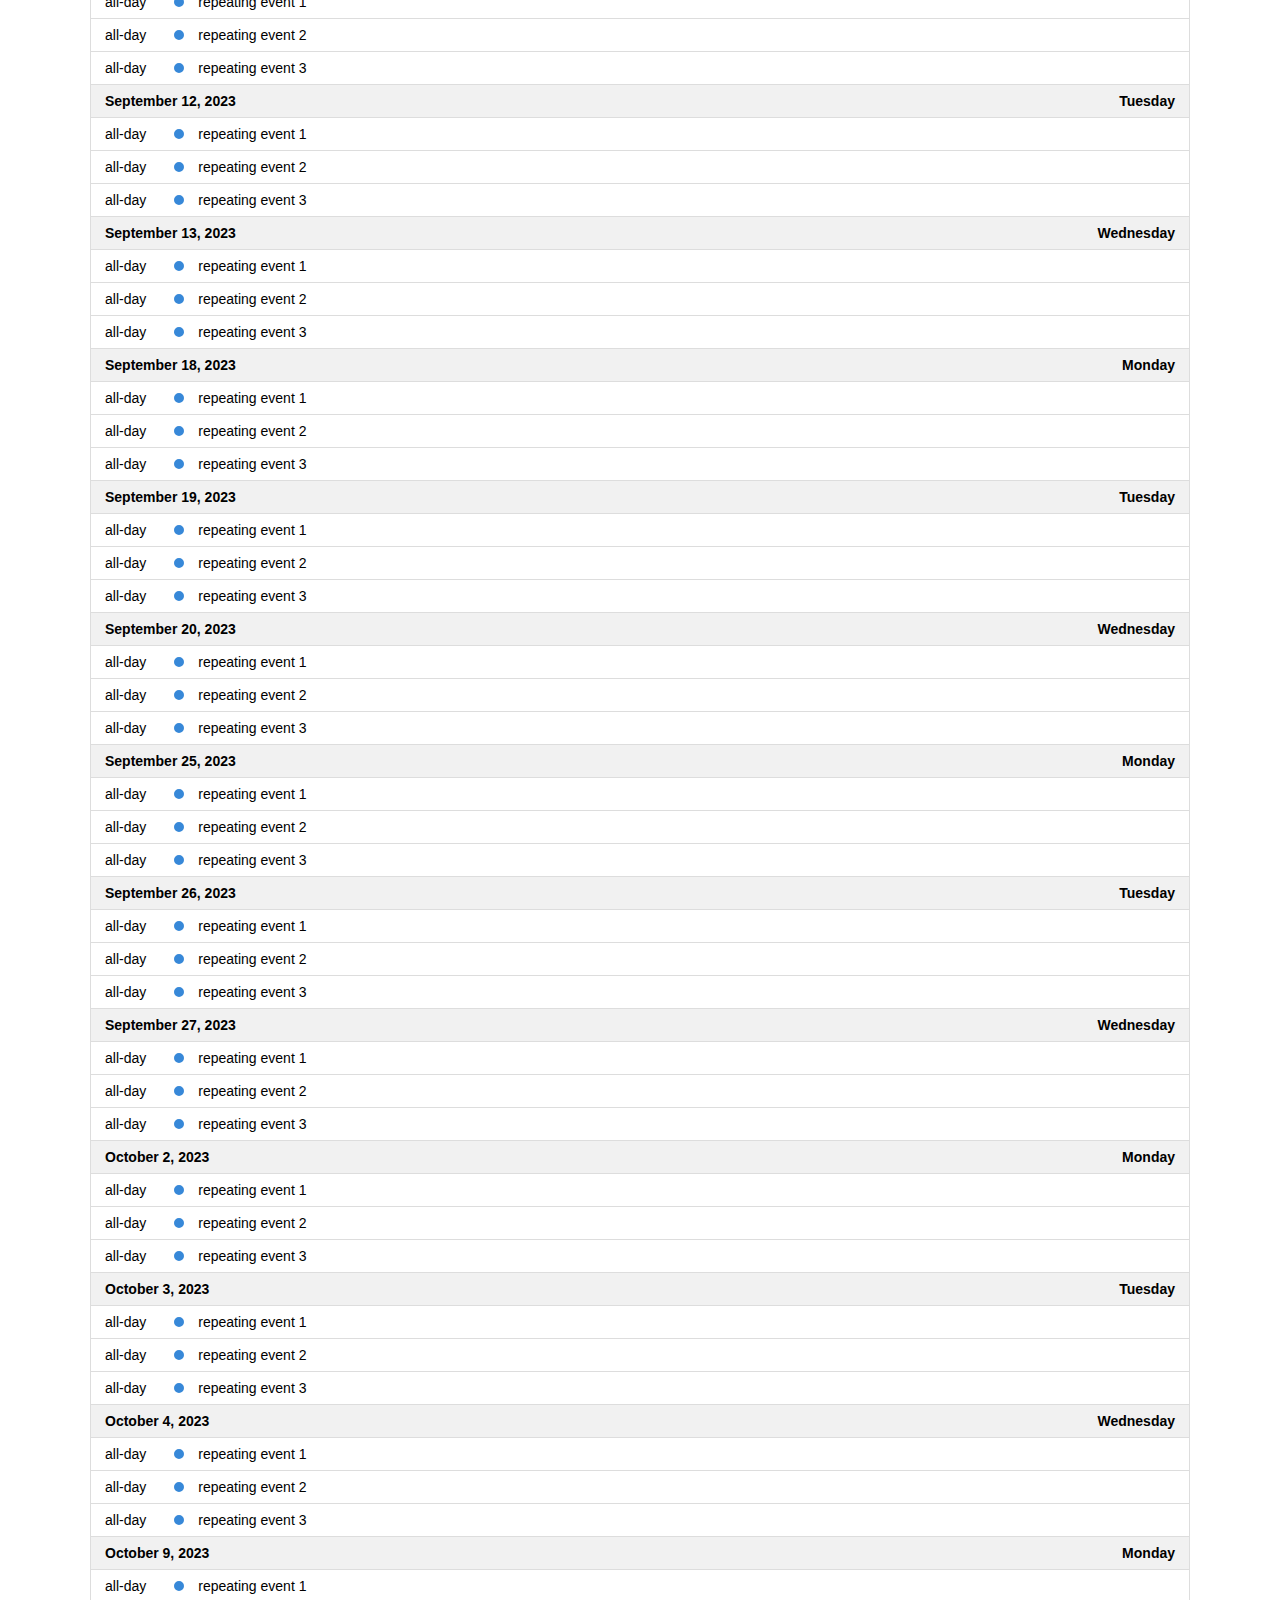
<file: fullcalendar/examples/list-sticky-header.html>
<!DOCTYPE html>
<html>
<head>
<meta charset='utf-8' />
<script src='../dist/index.global.js'></script>
<script>

  document.addEventListener('DOMContentLoaded', function() {
    var calendarEl = document.getElementById('calendar');

    var calendar = new FullCalendar.Calendar(calendarEl, {
      height: 'auto',
      // stickyHeaderDates: false, // for disabling

      headerToolbar: {
        left: 'prev,next today',
        center: 'title',
        right: 'listMonth,listYear'
      },

      // customize the button names,
      // otherwise they'd all just say "list"
      views: {
        listMonth: { buttonText: 'list month' },
        listYear: { buttonText: 'list year' }
      },

      initialView: 'listYear',
      initialDate: '2023-01-12',
      navLinks: true, // can click day/week names to navigate views
      editable: true,
      events: [
        {
          title: 'repeating event 1',
          daysOfWeek: [ 1, 2, 3 ],
          duration: '00:30'
        },
        {
          title: 'repeating event 2',
          daysOfWeek: [ 1, 2, 3 ],
          duration: '00:30'
        },
        {
          title: 'repeating event 3',
          daysOfWeek: [ 1, 2, 3 ],
          duration: '00:30'
        }
      ]
    });

    calendar.render();
  });

</script>
<style>

  body {
    margin: 40px 10px;
    padding: 0;
    font-family: Arial, Helvetica Neue, Helvetica, sans-serif;
    font-size: 14px;
  }

  #calendar {
    max-width: 1100px;
    margin: 0 auto;
  }

</style>
</head>
<body>

  <div id='calendar'></div>

</body>
</html>
</file>
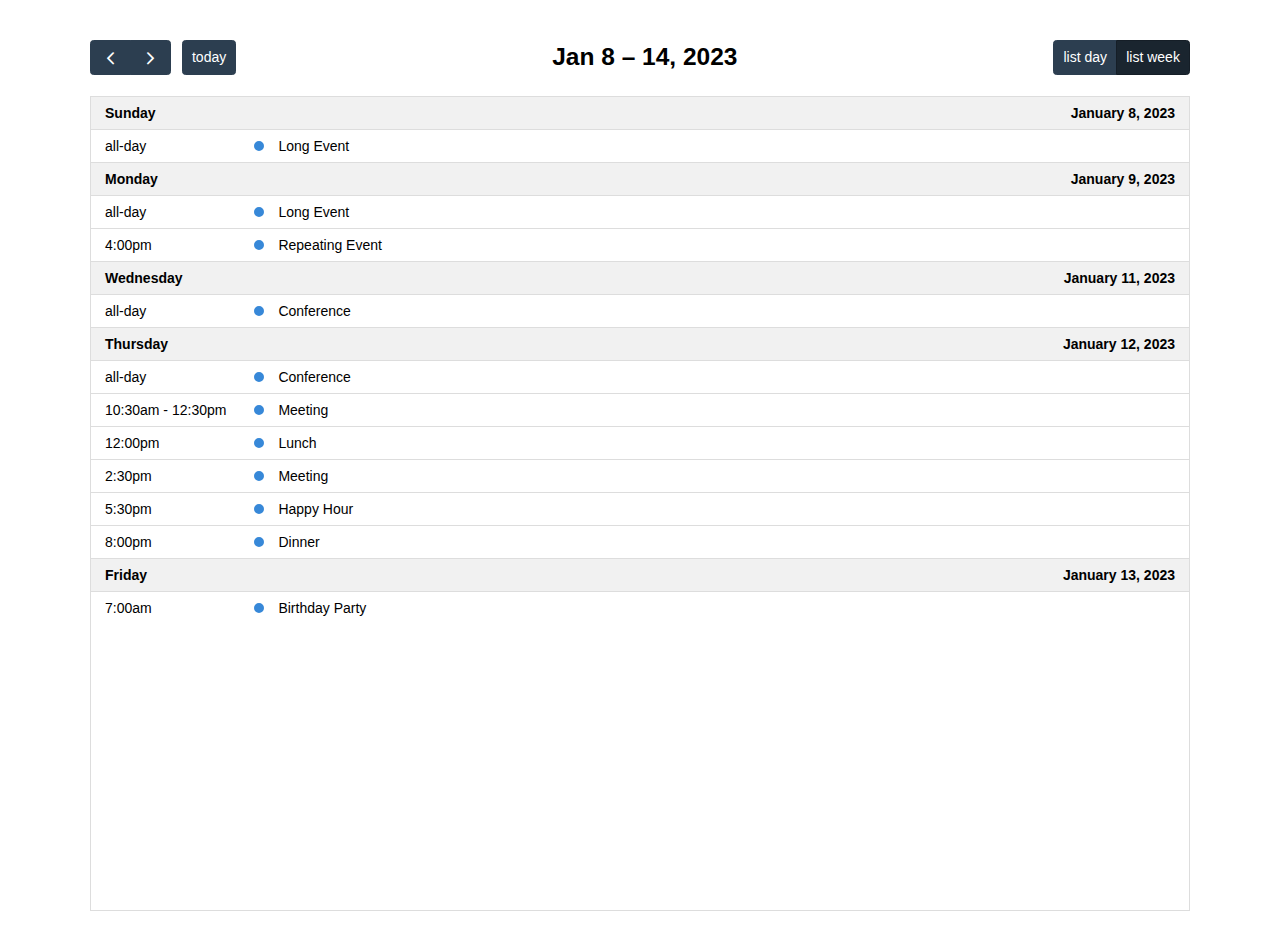
<file: fullcalendar/examples/list-views.html>
<!DOCTYPE html>
<html>
<head>
<meta charset='utf-8' />
<script src='../dist/index.global.js'></script>
<script>

  document.addEventListener('DOMContentLoaded', function() {
    var calendarEl = document.getElementById('calendar');

    var calendar = new FullCalendar.Calendar(calendarEl, {

      headerToolbar: {
        left: 'prev,next today',
        center: 'title',
        right: 'listDay,listWeek'
      },

      // customize the button names,
      // otherwise they'd all just say "list"
      views: {
        listDay: { buttonText: 'list day' },
        listWeek: { buttonText: 'list week' }
      },

      initialView: 'listWeek',
      initialDate: '2023-01-12',
      navLinks: true, // can click day/week names to navigate views
      editable: true,
      dayMaxEvents: true, // allow "more" link when too many events
      events: [
        {
          title: 'All Day Event',
          start: '2023-01-01'
        },
        {
          title: 'Long Event',
          start: '2023-01-07',
          end: '2023-01-10'
        },
        {
          groupId: 999,
          title: 'Repeating Event',
          start: '2023-01-09T16:00:00'
        },
        {
          groupId: 999,
          title: 'Repeating Event',
          start: '2023-01-16T16:00:00'
        },
        {
          title: 'Conference',
          start: '2023-01-11',
          end: '2023-01-13'
        },
        {
          title: 'Meeting',
          start: '2023-01-12T10:30:00',
          end: '2023-01-12T12:30:00'
        },
        {
          title: 'Lunch',
          start: '2023-01-12T12:00:00'
        },
        {
          title: 'Meeting',
          start: '2023-01-12T14:30:00'
        },
        {
          title: 'Happy Hour',
          start: '2023-01-12T17:30:00'
        },
        {
          title: 'Dinner',
          start: '2023-01-12T20:00:00'
        },
        {
          title: 'Birthday Party',
          start: '2023-01-13T07:00:00'
        },
        {
          title: 'Click for Google',
          url: 'http://google.com/',
          start: '2023-01-28'
        }
      ]
    });

    calendar.render();
  });

</script>
<style>

  body {
    margin: 40px 10px;
    padding: 0;
    font-family: Arial, Helvetica Neue, Helvetica, sans-serif;
    font-size: 14px;
  }

  #calendar {
    max-width: 1100px;
    margin: 0 auto;
  }

</style>
</head>
<body>

  <div id='calendar'></div>

</body>
</html>
</file>
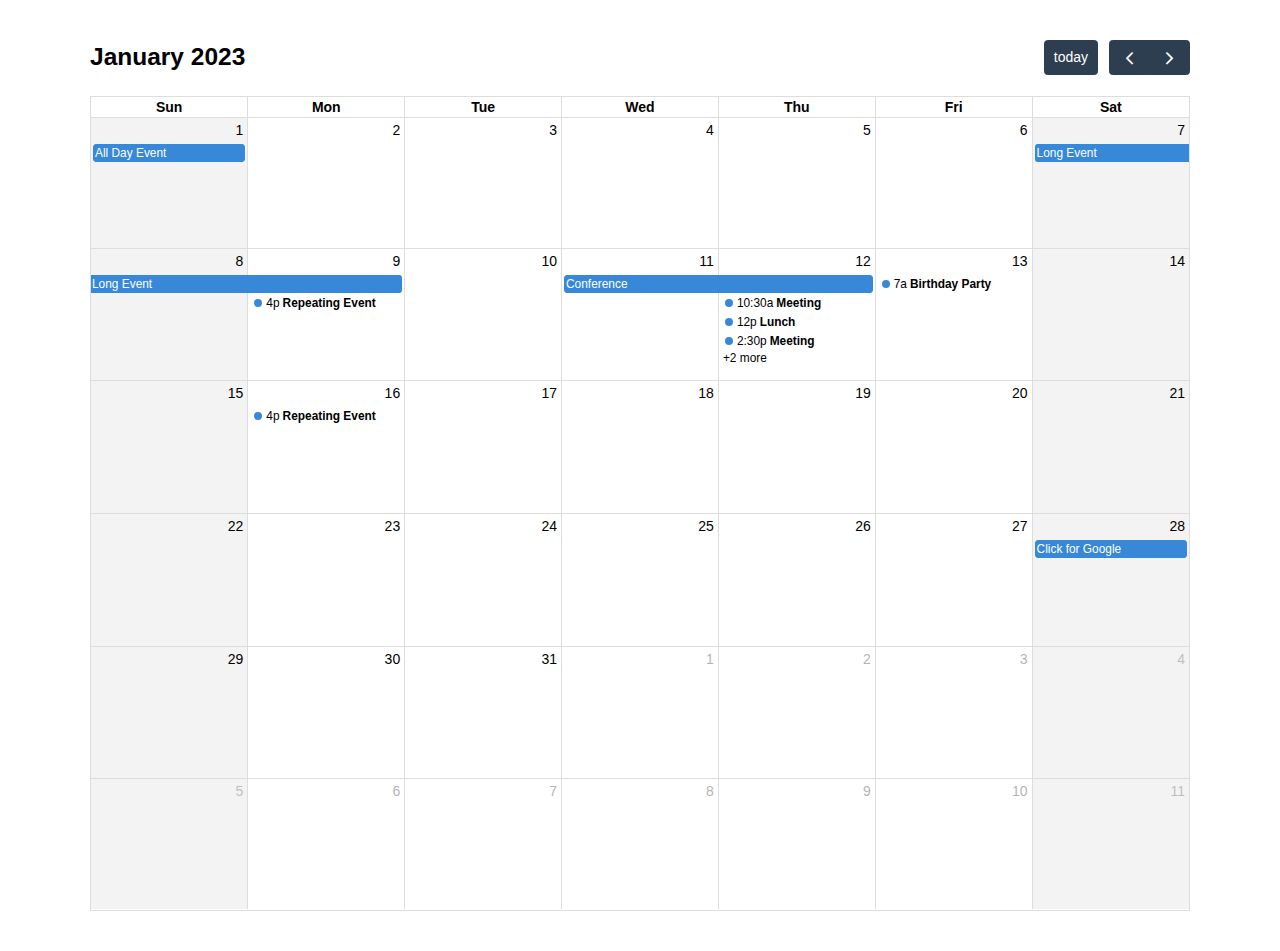
<file: fullcalendar/examples/month-view.html>
<!DOCTYPE html>
<html>
<head>
<meta charset='utf-8' />
<script src='../dist/index.global.js'></script>
<script>

  document.addEventListener('DOMContentLoaded', function() {
    var calendarEl = document.getElementById('calendar');

    var calendar = new FullCalendar.Calendar(calendarEl, {
      initialDate: '2023-01-12',
      editable: true,
      selectable: true,
      businessHours: true,
      dayMaxEvents: true, // allow "more" link when too many events
      events: [
        {
          title: 'All Day Event',
          start: '2023-01-01'
        },
        {
          title: 'Long Event',
          start: '2023-01-07',
          end: '2023-01-10'
        },
        {
          groupId: 999,
          title: 'Repeating Event',
          start: '2023-01-09T16:00:00'
        },
        {
          groupId: 999,
          title: 'Repeating Event',
          start: '2023-01-16T16:00:00'
        },
        {
          title: 'Conference',
          start: '2023-01-11',
          end: '2023-01-13'
        },
        {
          title: 'Meeting',
          start: '2023-01-12T10:30:00',
          end: '2023-01-12T12:30:00'
        },
        {
          title: 'Lunch',
          start: '2023-01-12T12:00:00'
        },
        {
          title: 'Meeting',
          start: '2023-01-12T14:30:00'
        },
        {
          title: 'Happy Hour',
          start: '2023-01-12T17:30:00'
        },
        {
          title: 'Dinner',
          start: '2023-01-12T20:00:00'
        },
        {
          title: 'Birthday Party',
          start: '2023-01-13T07:00:00'
        },
        {
          title: 'Click for Google',
          url: 'http://google.com/',
          start: '2023-01-28'
        }
      ]
    });

    calendar.render();
  });

</script>
<style>

  body {
    margin: 40px 10px;
    padding: 0;
    font-family: Arial, Helvetica Neue, Helvetica, sans-serif;
    font-size: 14px;
  }

  #calendar {
    max-width: 1100px;
    margin: 0 auto;
  }

</style>
</head>
<body>

  <div id='calendar'></div>

</body>
</html>
</file>
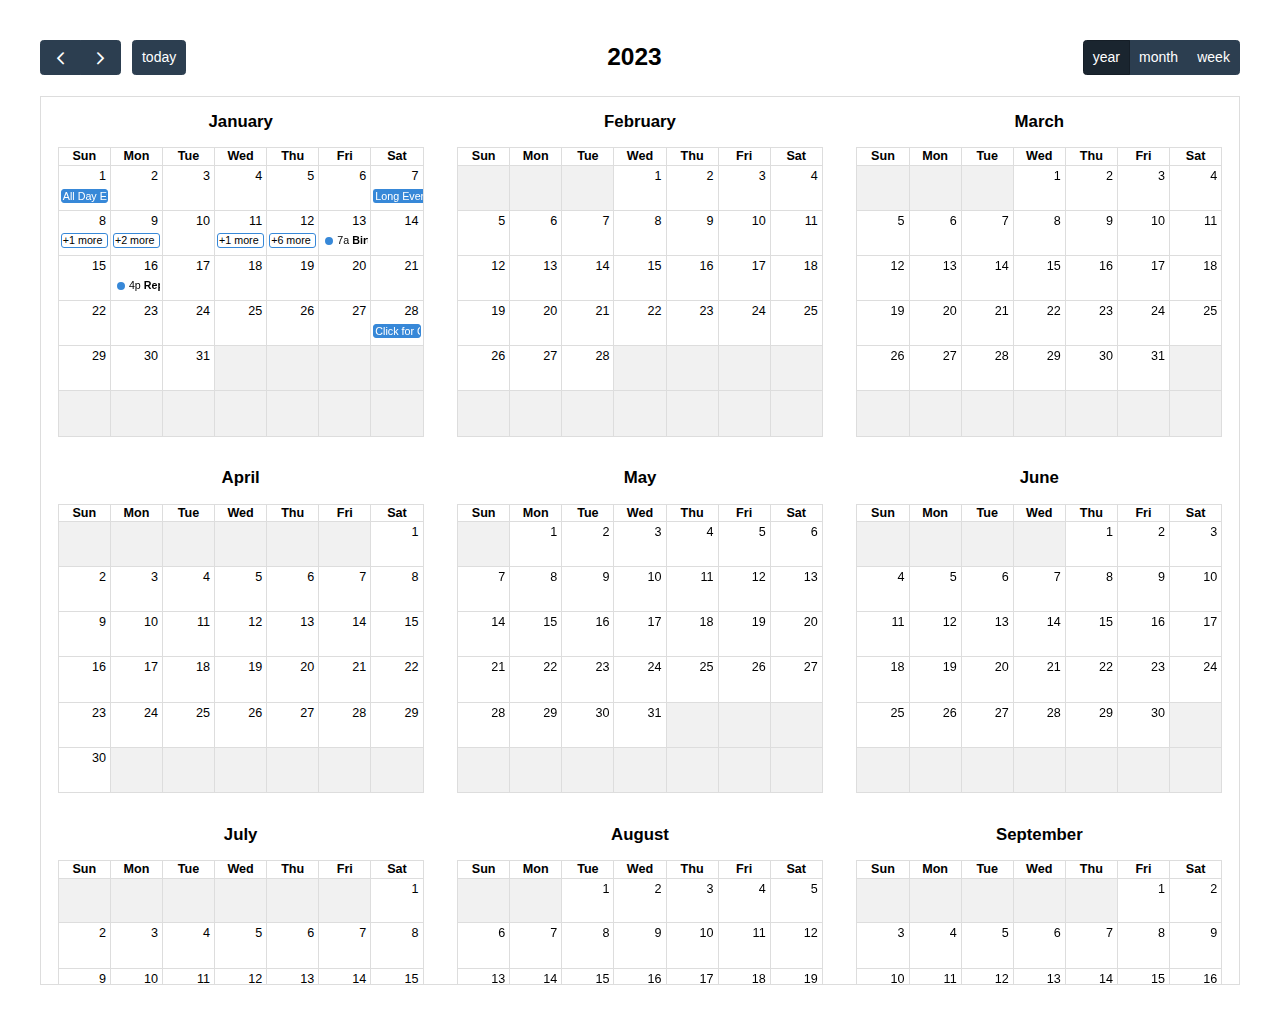
<file: fullcalendar/examples/multimonth-view.html>
<!DOCTYPE html>
<html>
<head>
<meta charset='utf-8' />
<script src='../dist/index.global.js'></script>
<script>

  document.addEventListener('DOMContentLoaded', function() {
    var calendarEl = document.getElementById('calendar');

    var calendar = new FullCalendar.Calendar(calendarEl, {
      headerToolbar: {
        left: 'prev,next today',
        center: 'title',
        right: 'multiMonthYear,dayGridMonth,timeGridWeek'
      },
      initialView: 'multiMonthYear',
      initialDate: '2023-01-12',
      editable: true,
      selectable: true,
      dayMaxEvents: true, // allow "more" link when too many events
      // multiMonthMaxColumns: 1, // guarantee single column
      // showNonCurrentDates: true,
      // fixedWeekCount: false,
      // businessHours: true,
      // weekends: false,
      events: [
        {
          title: 'All Day Event',
          start: '2023-01-01'
        },
        {
          title: 'Long Event',
          start: '2023-01-07',
          end: '2023-01-10'
        },
        {
          groupId: 999,
          title: 'Repeating Event',
          start: '2023-01-09T16:00:00'
        },
        {
          groupId: 999,
          title: 'Repeating Event',
          start: '2023-01-16T16:00:00'
        },
        {
          title: 'Conference',
          start: '2023-01-11',
          end: '2023-01-13'
        },
        {
          title: 'Meeting',
          start: '2023-01-12T10:30:00',
          end: '2023-01-12T12:30:00'
        },
        {
          title: 'Lunch',
          start: '2023-01-12T12:00:00'
        },
        {
          title: 'Meeting',
          start: '2023-01-12T14:30:00'
        },
        {
          title: 'Happy Hour',
          start: '2023-01-12T17:30:00'
        },
        {
          title: 'Dinner',
          start: '2023-01-12T20:00:00'
        },
        {
          title: 'Birthday Party',
          start: '2023-01-13T07:00:00'
        },
        {
          title: 'Click for Google',
          url: 'http://google.com/',
          start: '2023-01-28'
        }
      ]
    });

    calendar.render();
  });

</script>
<style>

  body {
    margin: 40px 10px;
    padding: 0;
    font-family: Arial, Helvetica Neue, Helvetica, sans-serif;
    font-size: 14px;
  }

  #calendar {
    max-width: 1200px;
    margin: 0 auto;
  }

</style>
</head>
<body>

  <div id='calendar'></div>

</body>
</html>
</file>
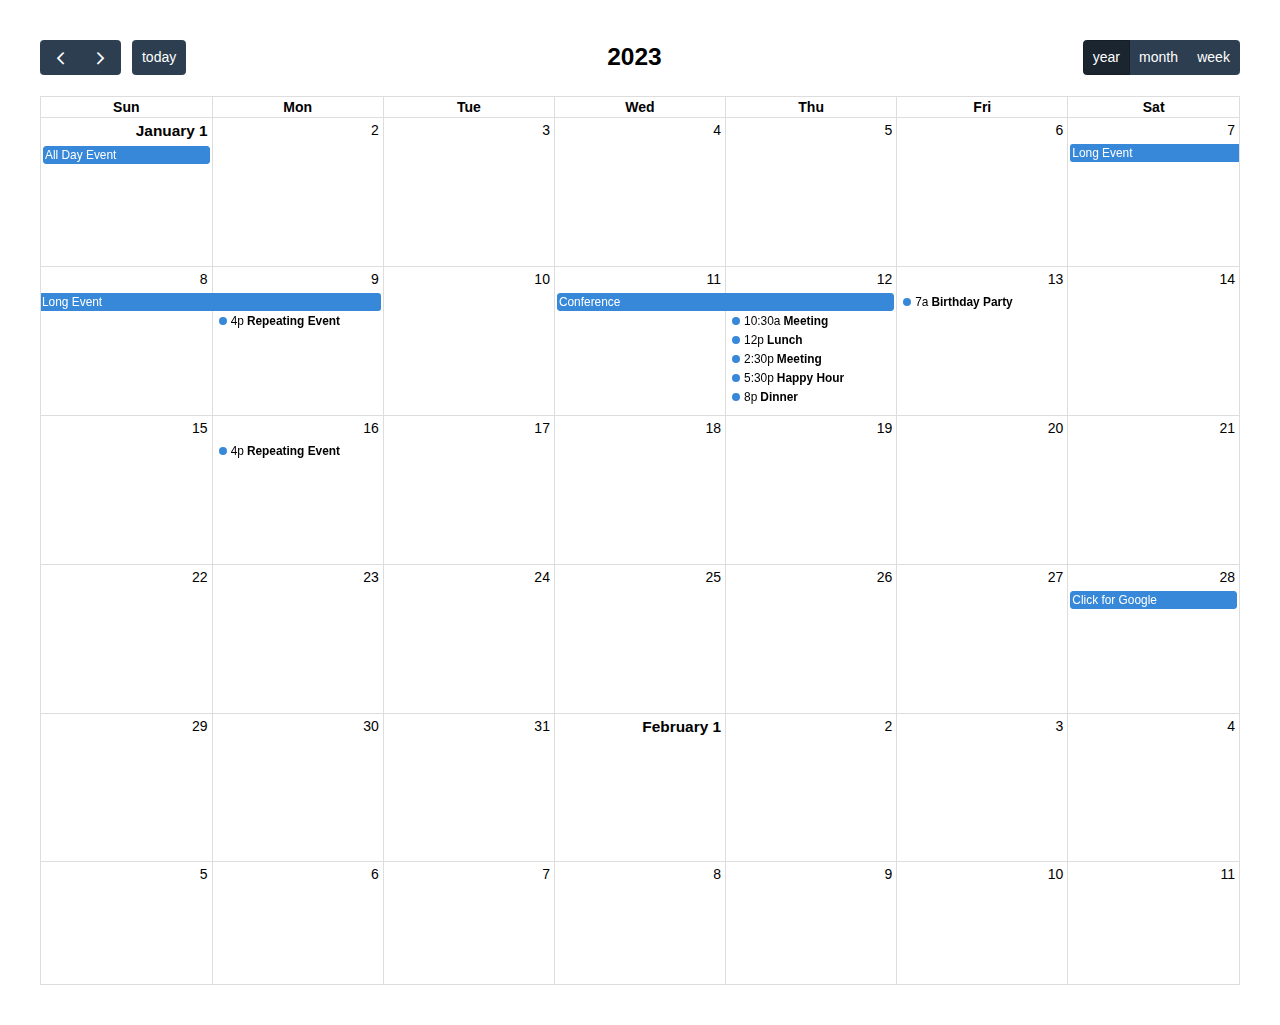
<file: fullcalendar/examples/multiweek-view.html>
<!DOCTYPE html>
<html>
<head>
<meta charset='utf-8' />
<script src='../dist/index.global.js'></script>
<script>

  document.addEventListener('DOMContentLoaded', function() {
    var calendarEl = document.getElementById('calendar');

    var calendar = new FullCalendar.Calendar(calendarEl, {
      headerToolbar: {
        left: 'prev,next today',
        center: 'title',
        right: 'dayGridYear,dayGridMonth,timeGridWeek'
      },
      initialView: 'dayGridYear',
      initialDate: '2023-01-12',
      editable: true,
      selectable: true,
      dayMaxEvents: true, // allow "more" link when too many events
      // businessHours: true,
      // weekends: false,
      events: [
        {
          title: 'All Day Event',
          start: '2023-01-01'
        },
        {
          title: 'Long Event',
          start: '2023-01-07',
          end: '2023-01-10'
        },
        {
          groupId: 999,
          title: 'Repeating Event',
          start: '2023-01-09T16:00:00'
        },
        {
          groupId: 999,
          title: 'Repeating Event',
          start: '2023-01-16T16:00:00'
        },
        {
          title: 'Conference',
          start: '2023-01-11',
          end: '2023-01-13'
        },
        {
          title: 'Meeting',
          start: '2023-01-12T10:30:00',
          end: '2023-01-12T12:30:00'
        },
        {
          title: 'Lunch',
          start: '2023-01-12T12:00:00'
        },
        {
          title: 'Meeting',
          start: '2023-01-12T14:30:00'
        },
        {
          title: 'Happy Hour',
          start: '2023-01-12T17:30:00'
        },
        {
          title: 'Dinner',
          start: '2023-01-12T20:00:00'
        },
        {
          title: 'Birthday Party',
          start: '2023-01-13T07:00:00'
        },
        {
          title: 'Click for Google',
          url: 'http://google.com/',
          start: '2023-01-28'
        }
      ]
    });

    calendar.render();
  });

</script>
<style>

  body {
    margin: 40px 10px;
    padding: 0;
    font-family: Arial, Helvetica Neue, Helvetica, sans-serif;
    font-size: 14px;
  }

  #calendar {
    max-width: 1200px;
    margin: 0 auto;
  }

</style>
</head>
<body>

  <div id='calendar'></div>

</body>
</html>
</file>
<file: website2/assets/css/odometer.css>
.odometer.odometer-auto-theme, .odometer.odometer-theme-default {
  display: inline-block;
  vertical-align: middle;
  position: relative;
}
.odometer.odometer-auto-theme .odometer-digit, .odometer.odometer-theme-default .odometer-digit {
  display: inline-block;
  vertical-align: middle;
  position: relative;
}
.odometer.odometer-auto-theme .odometer-digit .odometer-digit-spacer, .odometer.odometer-theme-default .odometer-digit .odometer-digit-spacer {
  display: inline-block;
  vertical-align: middle;
  visibility: hidden;
}
.odometer.odometer-auto-theme .odometer-digit .odometer-digit-inner, .odometer.odometer-theme-default .odometer-digit .odometer-digit-inner {
  text-align: left;
  display: block;
  position: absolute;
  top: 0;
  left: -8px;
  right: -8px;
  bottom: 0;
  overflow: hidden;
}
.odometer.odometer-auto-theme .odometer-digit .odometer-ribbon, .odometer.odometer-theme-default .odometer-digit .odometer-ribbon {
  display: block;
}
.odometer.odometer-auto-theme .odometer-digit .odometer-ribbon-inner, .odometer.odometer-theme-default .odometer-digit .odometer-ribbon-inner {
  display: block;
  -webkit-backface-visibility: hidden;
}
.odometer.odometer-auto-theme .odometer-digit .odometer-value, .odometer.odometer-theme-default .odometer-digit .odometer-value {
  display: block;
  -webkit-transform: translateZ(0);
}
.odometer.odometer-auto-theme .odometer-digit .odometer-value.odometer-last-value, .odometer.odometer-theme-default .odometer-digit .odometer-value.odometer-last-value {
  position: absolute;
}
.odometer.odometer-auto-theme.odometer-animating-up .odometer-ribbon-inner, .odometer.odometer-theme-default.odometer-animating-up .odometer-ribbon-inner {
  -webkit-transition: -webkit-transform 2s;
  -moz-transition: -moz-transform 2s;
  -ms-transition: -ms-transform 2s;
  -o-transition: -o-transform 2s;
  transition: transform 2s;
}
.odometer.odometer-auto-theme.odometer-animating-up.odometer-animating .odometer-ribbon-inner, .odometer.odometer-theme-default.odometer-animating-up.odometer-animating .odometer-ribbon-inner {
  -webkit-transform: translateY(-100%);
  -moz-transform: translateY(-100%);
  -ms-transform: translateY(-100%);
  -o-transform: translateY(-100%);
  transform: translateY(-100%);
}
.odometer.odometer-auto-theme.odometer-animating-down .odometer-ribbon-inner, .odometer.odometer-theme-default.odometer-animating-down .odometer-ribbon-inner {
  -webkit-transform: translateY(-100%);
  -moz-transform: translateY(-100%);
  -ms-transform: translateY(-100%);
  -o-transform: translateY(-100%);
  transform: translateY(-100%);
}
.odometer.odometer-auto-theme.odometer-animating-down.odometer-animating .odometer-ribbon-inner, .odometer.odometer-theme-default.odometer-animating-down.odometer-animating .odometer-ribbon-inner {
  -webkit-transition: -webkit-transform 2s;
  -moz-transition: -moz-transform 2s;
  -ms-transition: -ms-transform 2s;
  -o-transition: -o-transform 2s;
  transition: transform 2s;
  -webkit-transform: translateY(0);
  -moz-transform: translateY(0);
  -ms-transform: translateY(0);
  -o-transform: translateY(0);
  transform: translateY(0);
}

.odometer.odometer-auto-theme, .odometer.odometer-theme-default {
/*  font-family: "Helvetica Neue", sans-serif;*/
  /*line-height: 1.1em;*/
}
.odometer.odometer-auto-theme .odometer-value, .odometer.odometer-theme-default .odometer-value {
  text-align: center;
}
</file>
<file: website2/assets/css/style.css>
/*
Template Name: Vibetech - Creative Digital Agency HTML Template
*/
/*================================================
1. Default CSS
2. Menu CSS
3. Hero CSS
4. History CSS
5. Team CSS
6. Project CSS
7. Testimonial CSS
8. Counter CSS
9. Blog CSS
10. Footer CSS
11. Services CSS
12. About CSS
13. Brand CSS
14. Community CSS
15. Price CSS
16. Gallery CSS
17. Subscribe CSS
18. Contact Page CSS





=================================================*/
/*================================================
1. Default CSS
=================================================*/
@import url("https://fonts.googleapis.com/css2?family=Epilogue:wght@100;200;300;400;500;600;700;800;900&amp;display=swap");
@import url("https://fonts.googleapis.com/css2?family=Kumbh+Sans:wght@100;300;400;500;600;700;800;900&amp;display=swap");
/* Font Variable */
/* Color Variable */
a {
  color: unset;
  text-decoration: none;
}

a:focus {
  outline: 0 solid;
}

a:hover {
  text-decoration: none;
  color: unset;
}

img {
  max-width: 100%;
  height: auto;
}

h1, h2, h3, h4, h5, h6 {
  margin-bottom: 0;
  font-family: "Epilogue", sans-serif;
  font-weight: 600;
  color: #171717;
  line-height: 1.2;
}

h2 {
  font-size: 24px;
  line-height: 1.4;
  letter-spacing: -0.96px;
}

html, body {
  font-weight: 400;
  font-size: 16px;
  color: #000;
  line-height: 2.06;
  font-family: "Kumbh Sans", sans-serif;
}

p {
  margin-bottom: 0;
}

input:focus, textarea:focus, button:focus {
  outline: none;
}

ul {
  margin: 0;
  padding: 0;
  list-style: none;
}

i.bx {
  vertical-align: middle;
}

/* Remove Chrome Input Field's Unwanted Yellow Background Color */
input:-webkit-autofill {
  -webkit-box-shadow: 0 0 0px 1000px white inset !important;
}

input:-webkit-autofill:hover, input:-webkit-autofill:focus {
  -webkit-box-shadow: 0 0 0px 1000px white inset !important;
}

.mt-120 {
  margin-top: 120px;
}

.mb-120 {
  margin-bottom: 120px;
}

.mt-60 {
  margin-top: 60px;
}

.mt-24 {
  margin-top: 24px;
}

.mt-36 {
  margin-top: 36px;
}

.mb-96 {
  margin-bottom: 96px;
}

.pt-120 {
  padding-top: 120px;
}

.pb-120 {
  padding-bottom: 120px;
}

.pt-60 {
  padding-top: 60px;
}

.pt-80 {
  padding-top: 80px;
}

.pt-96 {
  padding-top: 96px;
}

.pb-60 {
  padding-bottom: 60px;
}

.pb-96 {
  padding-bottom: 96px;
}

.bg-color-black {
  background-color: #242424;
}

.bg-color-of-white {
  background-color: #FCFAF3;
}

.z-index-one {
  z-index: 1 !important;
}

.z-index-minus-one {
  z-index: -1 !important;
}

/* Custom Cursor */
.cursor {
  pointer-events: none;
  position: fixed;
  height: 20px;
  width: 20px;
  background-color: #fff;
  border-radius: 50%;
  mix-blend-mode: difference;
  -webkit-transition: opacity 0.4s ease, -webkit-transform .3s ease;
  transition: opacity 0.4s ease, -webkit-transform .3s ease;
  transition: transform .3s ease, opacity 0.4s ease;
  transition: transform .3s ease, opacity 0.4s ease, -webkit-transform .3s ease;
  z-index: 99999;
  -webkit-transform: translate(-50%, -50%) scale(1);
          transform: translate(-50%, -50%) scale(1);
}

.cursor-active {
  -webkit-transform: translate(-50%, -50%) scale(3);
          transform: translate(-50%, -50%) scale(3);
  opacity: .1;
}

/* Custom Cursor End */
/*Back to Top btn*/
.back-to-top-btn {
  position: fixed;
  bottom: 40px;
  right: 30px;
  background: #fff;
  mix-blend-mode: exclusion;
  height: 38px;
  width: 38px;
  text-align: center;
  line-height: 36px;
  display: none;
  z-index: 9999;
  -webkit-box-shadow: 0px 0px 2px rgba(0, 0, 0, 0.4);
          box-shadow: 0px 0px 2px rgba(0, 0, 0, 0.4);
}

.back-to-top-btn i {
  color: #000;
  font-size: 18px;
  -webkit-transition: .3s;
  transition: .3s;
  -webkit-text-stroke: 1px;
}

.back-to-top-btn i::before {
  vertical-align: middle;
}

/*Back to Top btn End*/
/*
============================================
============= Custom Scroll Bar CSS ================
*/
body::-webkit-scrollbar {
  width: .3em;
}

body::-webkit-scrollbar-track {
  -webkit-box-shadow: inset 0 0 6px rgba(0, 0, 0, 0.3);
          box-shadow: inset 0 0 6px rgba(0, 0, 0, 0.3);
}

body::-webkit-scrollbar-thumb {
  background-color: darkgrey;
  outline: 1px solid slategrey;
  border-radius: 10px;
}

/*
============================================
============= Custom Scroll Bar CSS End ================
*/
/*
============================================
============= Preloader CSS ================
*/
#preloader {
  position: fixed;
  left: 0;
  top: 0;
  height: 100vh;
  width: 100%;
  z-index: 99999;
  display: -webkit-box;
  display: -ms-flexbox;
  display: flex;
}

#preloader::before, #preloader::after {
  content: '';
  position: absolute;
  left: 0;
  top: 0;
  width: 50%;
  height: 100%;
  z-index: -1;
  background-color: #000;
  -webkit-transition: all 0.3s ease 0s;
  transition: all 0.3s ease 0s;
}

#preloader::after {
  left: auto;
  right: 0;
}

#preloader .loader_line {
  margin: auto;
  width: 1px;
  height: 250px;
  position: relative;
  overflow: hidden;
  -webkit-transition: all 0.8s ease 0s;
  transition: all 0.8s ease 0s;
}

#preloader .loader_line::before {
  content: '';
  position: absolute;
  left: 0;
  top: 50%;
  width: 1px;
  height: 0%;
  -webkit-transform: translateY(-50%);
          transform: translateY(-50%);
  background-color: #fff;
  -webkit-animation: lineheight 1000ms ease-in-out 0s forwards;
          animation: lineheight 1000ms ease-in-out 0s forwards;
}

#preloader .loader_line::after {
  content: '';
  position: absolute;
  left: 0;
  top: 0;
  width: 1px;
  height: 100%;
  background-color: #999999;
  -webkit-transform: translateY(-100%);
          transform: translateY(-100%);
  -webkit-animation: lineround 1200ms linear 0s infinite;
          animation: lineround 1200ms linear 0s infinite;
  -webkit-animation-delay: 2000ms;
          animation-delay: 2000ms;
}

@-webkit-keyframes lineheight {
  0% {
    height: 0%;
  }
  100% {
    height: 100%;
  }
}

@keyframes lineheight {
  0% {
    height: 0%;
  }
  100% {
    height: 100%;
  }
}

@-webkit-keyframes lineround {
  0% {
    -webkit-transform: translateY(-100%);
            transform: translateY(-100%);
  }
  100% {
    -webkit-transform: translateY(200%);
            transform: translateY(200%);
  }
}

@keyframes lineround {
  0% {
    -webkit-transform: translateY(-100%);
            transform: translateY(-100%);
  }
  100% {
    -webkit-transform: translateY(200%);
            transform: translateY(200%);
  }
}

.preloaded .loader_line:after {
  opacity: 0;
}

.preloaded .loader_line {
  opacity: 0;
  height: 100% !important;
}

.preloaded:before,
.preloaded:after {
  -webkit-animation: preloadedzero 300ms ease-in-out 500ms forwards;
          animation: preloadedzero 300ms ease-in-out 500ms forwards;
}

@-webkit-keyframes preloadedzero {
  0% {
    width: 50%;
  }
  100% {
    width: 0%;
  }
}

@keyframes preloadedzero {
  0% {
    width: 50%;
  }
  100% {
    width: 0%;
  }
}

/*
============= Preloader CSS END ================
================================================
*/
.image-scale-anim {
  opacity: 0;
  -webkit-transform: scaleX(0);
  transform: scaleX(0);
  -webkit-transform-origin: right;
          transform-origin: right;
}

.image-scale-anim-left {
  opacity: 0;
  -webkit-transform: scaleX(0);
  transform: scaleX(0);
  -webkit-transform-origin: left;
          transform-origin: left;
}

.common-btn {
  color: #fff;
  display: -webkit-inline-box;
  display: -ms-inline-flexbox;
  display: inline-flex;
  line-height: 1;
  font-family: "Epilogue", sans-serif;
  font-weight: 600;
  border-radius: 5px;
  letter-spacing: 0.8px;
  padding: 17px 27px;
  background-color: #36af15;
  position: relative;
  overflow: hidden;
}

.common-btn::before {
  position: absolute;
  background: #fff;
  -webkit-transform: scaleX(0);
          transform: scaleX(0);
  -webkit-transition: all 0.5s linear;
  transition: all 0.5s linear;
  -webkit-transition-timing-function: cubic-bezier(0.075, 0.82, 0.165, 1);
          transition-timing-function: cubic-bezier(0.075, 0.82, 0.165, 1);
  height: 100%;
  width: 100%;
  left: 0;
  top: 0;
  content: "";
}

.common-btn span {
  position: relative;
  z-index: 10;
  display: block;
}

.common-btn:hover {
  color: #171717;
}

.common-btn:hover::before {
  -webkit-transform: scaleX(1);
          transform: scaleX(1);
}

.common-btn:hover span {
  -webkit-animation: UpInitial 0.3s , UpEnd 0.3s  0.3s;
          animation: UpInitial 0.3s , UpEnd 0.3s  0.3s;
}

.common-btn svg, .common-btn i {
  margin-left: 8px;
}

.common-btn.white-border {
  border: 2px solid #fff;
  background-color: transparent;
}

.common-btn.orange-border {
  border: 2px solid #36af15;
  background-color: transparent;
  color: #171717;
}

.common-btn.orange-border::before {
  background: #36af15;
}

.common-btn.orange-border:hover span {
  color: #fff;
}

.common-btn.border-radius-none {
  border-radius: unset;
}

.common-btn.hover-black {
  color: #fff;
}

.common-btn.hover-black::before {
  background: #b8dd3b;
}

@-webkit-keyframes UpInitial {
  to {
    opacity: 0;
    -webkit-transform: translate3d(0, -100%, 0) scale3d(1, 2, 1);
            transform: translate3d(0, -100%, 0) scale3d(1, 2, 1);
  }
}

@keyframes UpInitial {
  to {
    opacity: 0;
    -webkit-transform: translate3d(0, -100%, 0) scale3d(1, 2, 1);
            transform: translate3d(0, -100%, 0) scale3d(1, 2, 1);
  }
}

@-webkit-keyframes UpEnd {
  0% {
    opacity: 0;
    -webkit-transform: translate3d(0, 100%, 0) scale3d(1, 2, 1);
            transform: translate3d(0, 100%, 0) scale3d(1, 2, 1);
  }
  to {
    opacity: 1;
    -webkit-transform: translate3d(0, 0, 0);
            transform: translate3d(0, 0, 0);
  }
}

@keyframes UpEnd {
  0% {
    opacity: 0;
    -webkit-transform: translate3d(0, 100%, 0) scale3d(1, 2, 1);
            transform: translate3d(0, 100%, 0) scale3d(1, 2, 1);
  }
  to {
    opacity: 1;
    -webkit-transform: translate3d(0, 0, 0);
            transform: translate3d(0, 0, 0);
  }
}

.section-title span {
  color: #36af15;
  font-family: "Epilogue", sans-serif;
  font-size: 18px;
  letter-spacing: 4px;
  text-transform: uppercase;
  display: inline-block;
  margin-bottom: 10px;
}

.section-title h2 {
  font-size: 60px;
  line-height: 1.2;
  text-transform: capitalize;
}

.section-title p {
  margin-top: 20px;
}

.section-title.section-title-white h2, .section-title.section-title-white p {
  color: #fff;
}

.section-title-two h2 {
  font-size: 145px;
  letter-spacing: -5.898px;
  text-transform: capitalize;
  line-height: 1.05;
}

.section-title-two h2 span {
  -webkit-text-stroke: 1px #171717;
  color: transparent;
}

.check-list li {
  position: relative;
  padding-left: 34px;
  color: #171717;
}

.check-list li:not(:last-child) {
  margin-bottom: 20px;
}

.check-list li::before {
  content: "\f633";
  font-family: bootstrap-icons !important;
  position: absolute;
  left: 0;
  top: 50%;
  -webkit-transform: translateY(-50%);
          transform: translateY(-50%);
  background-color: #36af15;
  padding: 0px 6px;
  color: #fff;
  font-size: 13px;
}

.breadcrumb-area {
  padding: 182px 0 100px;
}

.breadcrumb-info h1 {
  font-size: 60px;
  text-transform: capitalize;
  color: #fff;
}

.breadcrumb-info p {
  color: #fff;
  display: -webkit-inline-box;
  display: -ms-inline-flexbox;
  display: inline-flex;
  -webkit-box-align: center;
      -ms-flex-align: center;
          align-items: center;
  margin-top: 18px;
}

.breadcrumb-info p svg {
  margin: 0 15px;
}

/*================================================
2. Menu CSS
=================================================*/
.menu-area {
  width: 100%;
  z-index: 2;
  padding: 23px 0px;
  z-index: 9;
}

.menu-area.sticky {
  position: fixed !important;
  -webkit-animation: slide_down_site 0.35s ease-out;
          animation: slide_down_site 0.35s ease-out;
}

.menu-area.menu-area-three.sticky {
  background-color: #242424;
}

.menu-area.menu-area-breadcrumb {
  background-color: #2E2E2E;
}

@-webkit-keyframes slide_down_site {
  from {
    -webkit-transform: translateY(-100%);
    transform: translateY(-100%);
  }
  to {
    -webkit-transform: translateY(0);
    transform: translateY(0);
  }
}

@keyframes slide_down_site {
  from {
    -webkit-transform: translateY(-100%);
    transform: translateY(-100%);
  }
  to {
    -webkit-transform: translateY(0);
    transform: translateY(0);
  }
}

.mainmenu ul {
  margin: 0;
  padding: 0;
  list-style: none;
}

.mainmenu ul ul li ul {
  left: -230px;
  top: 64px;
}

.mainmenu ul ul li:hover > ul {
  visibility: visible;
  opacity: 1;
  top: 0px;
}

.mainmenu li {
  display: inline-block;
  position: relative;
  padding: 0 50px 0 0;
}

.mainmenu li a {
  padding: 9px 0;
  -webkit-transition: .3s;
  transition: .3s;
  font-weight: 600;
  display: inline-block;
  color: #fff;
}

.mainmenu li ul {
  position: absolute;
  background: #f3f3f3;
  width: 227px;
  left: 0px;
  top: 55px;
  visibility: hidden;
  opacity: 0;
  -webkit-transition: all .5s;
  transition: all .5s;
  z-index: 9;
  -webkit-transform: translateY(60px);
          transform: translateY(60px);
  border-radius: 6px;
  -webkit-box-shadow: 0 10.5px 20px rgba(0, 0, 0, 0.9);
          box-shadow: 0 10.5px 20px rgba(0, 0, 0, 0.9);
}

.mainmenu li ul li {
  text-align: left;
  display: block;
  padding: 0 0px 0 0;
}

.mainmenu li ul li > a {
  color: #000;
  -webkit-transition: .3s;
  transition: .3s;
  font-size: 16px;
}

.mainmenu li ul li > a:hover {
  -webkit-transform: translateX(2px);
          transform: translateX(2px);
}

.mainmenu li ul a {
  color: #fff;
  width: 85%;
  text-align: left;
  margin-left: 0px;
  padding: 9px 21px;
}

.mainmenu li:hover ul {
  visibility: visible;
  opacity: 1;
  -webkit-transform: translateY(0px);
          transform: translateY(0px);
}

.mainmenu li:hover ul ul {
  visibility: hidden;
  opacity: 0;
}

.mainmenu li > a {
  -webkit-transition: .3s;
  transition: .3s;
}

.mainmenu li.has-child-menu > a {
  position: relative;
}

.mainmenu li.has-child-menu > a::before {
  position: absolute;
  left: 106%;
  top: 56%;
  -webkit-transform: translateY(-50%);
          transform: translateY(-50%);
  font-size: 13px;
  font-family: bootstrap-icons !important;
  content: "\f282";
  -webkit-transition: all .5s;
  transition: all .5s;
}

.mainmenu li.has-child-menu:hover a::before {
  -webkit-transform: translateY(-50%) rotate(180deg);
          transform: translateY(-50%) rotate(180deg);
}

.mainmenu li.has-child-menu ul li.has-child-menu > a::before {
  position: absolute;
  right: 0;
  top: 50%;
  -webkit-transform: translateY(-50%);
          transform: translateY(-50%);
  font-size: 10px;
  font-family: bootstrap-icons !important;
  -webkit-text-stroke: 1px;
  content: "\f285";
  -webkit-transition: all .5s;
  transition: all .5s;
  color: #000;
}

.menu-area-two {
  background: #FFF;
  -webkit-box-shadow: 0px 10px 60px 0px rgba(0, 0, 0, 0.07);
          box-shadow: 0px 10px 60px 0px rgba(0, 0, 0, 0.07);
  opacity: 1;
  -webkit-transition: opacity 0.5s ease-in-out;
  transition: opacity 0.5s ease-in-out;
}

.menu-area-two .mainmenu li a {
  color: #171717;
}

.search-wrap {
  padding-left: 63px;
  margin-right: 20px;
}

.search-wrap .search-icon.active i.cancel {
  opacity: 1;
  pointer-events: auto;
}

.search-wrap .search-icon.active i.search {
  opacity: 0;
  pointer-events: none;
}

.search-wrap .search-icon i {
  position: absolute;
  top: 50%;
  color: #fff;
  left: 50%;
  font-size: 25px;
  -webkit-transform: translate(-50%, -50%);
          transform: translate(-50%, -50%);
  -webkit-transition: all .4s ease;
  transition: all .4s ease;
  z-index: 1;
  cursor: pointer;
}

.search-wrap .search-icon i.cancel {
  opacity: 0;
  pointer-events: none;
}

.search-wrap .search-field {
  -webkit-transition: all .4s ease;
  transition: all .4s ease;
  position: absolute;
  bottom: -100px;
  right: 15px;
  opacity: 0;
  pointer-events: none;
}

.search-wrap .search-field::before {
  position: absolute;
  content: "";
  height: 10px;
  width: 20px;
  -webkit-clip-path: polygon(50% 0%, 0% 100%, 100% 100%);
          clip-path: polygon(50% 0%, 0% 100%, 100% 100%);
  background: #36af15;
  bottom: 99%;
  right: 5px;
}

.search-wrap .search-field form {
  height: 50px;
  width: 300px;
  display: -webkit-box;
  display: -ms-flexbox;
  display: flex;
  -webkit-box-align: center;
      -ms-flex-align: center;
          align-items: center;
  border-radius: 6px;
  padding: 3px;
  background: #36af15;
  overflow: hidden;
  -webkit-box-shadow: 0 2px 40px rgba(0, 0, 0, 0.08);
          box-shadow: 0 2px 40px rgba(0, 0, 0, 0.08);
}

.search-wrap .search-field form input {
  width: 100%;
  height: 100%;
  border-radius: 5px;
  border: none;
  padding: 0 34px 0 10px;
}

.search-wrap .search-field form i {
  position: absolute;
  color: #36af15;
  cursor: pointer;
  right: 20px;
  top: 50%;
  -webkit-transform: translateY(-50%);
          transform: translateY(-50%);
  font-size: 19px;
}

.search-wrap .search-icon.active ~ .search-field {
  opacity: 1;
  pointer-events: auto;
  bottom: -92px;
}

/*================================================
3. Hero CSS
=================================================*/
.hero-area {
  background: url(../images/hero/hero-bg-sp.png), -webkit-gradient(linear, left top, left bottom, color-stop(100%, #242424), to(#242424));
  background: url(../images/hero/hero-bg-sp.png), linear-gradient(#242424 100%, #242424 100%);
  background-repeat: no-repeat;
  background-size: cover;
  padding: 220px 0 150px;
  margin-top: -1px;
  overflow: hidden;
}

.hero-area.hero-one::before {
  position: absolute;
  right: 0;
  top: 0;
  background-image: url(../images/hero/hero-img-1.png);
  content: "";
  height: 100%;
  width: 100%;
  background-repeat: no-repeat;
  background-position-x: right;
  background-position-y: bottom;
  z-index: -1;
}

.hero-area.hero-area-two {
  background-image: url(../images/hero/hero-bg-sp-2.png);
  padding: 200px 0 133px;
}

.hero-area.hero-three {
  background: -webkit-gradient(linear, left top, left bottom, from(#171717), to(rgba(23, 23, 23, 0.26))), url(../images/hero/hero-bg-img-3.png);
  background: linear-gradient(180deg, #171717 0%, rgba(23, 23, 23, 0.26) 100%), url(../images/hero/hero-bg-img-3.png);
  background-repeat: no-repeat;
  background-size: cover;
  padding: 188px 0 112px;
  background-position: center;
}

.hero-info-wrap h1 {
  color: #FFF;
  font-size: 92.727px;
  line-height: 1.2;
  text-transform: capitalize;
  margin-bottom: 62px;
  max-width: 505px;
}

.hero-info-wrap h1 span {
  -webkit-text-stroke: 1px #fff;
  color: transparent;
}

.hero-info-wrap .hero-btn-wrap {
  display: -webkit-box;
  display: -ms-flexbox;
  display: flex;
  -webkit-box-align: center;
      -ms-flex-align: center;
          align-items: center;
}

.hero-info-wrap.hero-info-wrap-two h1 {
  color: #171717;
  line-height: 110%;
  margin-bottom: 34px;
  max-width: unset;
}

.hero-info-wrap.hero-info-wrap-two h1 span {
  -webkit-text-stroke: unset;
  color: #36af15;
}

.hero-btn-wrap-two p {
  margin-left: 40px;
  font-size: 18px;
  line-height: 1.8;
}

.hero-video-btn {
  color: #fff;
  margin-left: 40px;
}

.hero-video-btn span {
  display: -webkit-inline-box;
  display: -ms-inline-flexbox;
  display: inline-flex;
  width: 45px;
  height: 45px;
  background-color: #36af15;
  -webkit-box-align: center;
      -ms-flex-align: center;
          align-items: center;
  -webkit-box-pack: center;
      -ms-flex-pack: center;
          justify-content: center;
  border-radius: 50%;
  position: relative;
  z-index: 1;
  margin-right: 20px;
}

.hero-video-btn span::before {
  content: "";
  display: block;
  position: absolute;
  top: 0;
  right: 0;
  bottom: 0;
  left: 0;
  border-radius: 50%;
  border: 1px solid #ddd;
  -webkit-animation: ripple-1 2s infinite ease-in-out;
          animation: ripple-1 2s infinite ease-in-out;
  z-index: -1;
}

.hero-video-btn span::after {
  content: "";
  display: block;
  position: absolute;
  top: 0;
  right: 0;
  bottom: 0;
  left: 0;
  border-radius: 50%;
  border: 1px solid #ddd;
  z-index: -1;
  -webkit-animation: ripple-2 2s infinite ease-in-out;
          animation: ripple-2 2s infinite ease-in-out;
  -webkit-animation-delay: 0.5s;
          animation-delay: 0.5s;
}

.hero-video-btn:hover {
  color: #fff;
}

@-webkit-keyframes ripple-1 {
  0% {
    -webkit-transform: scale(1);
            transform: scale(1);
    opacity: 1;
  }
  100% {
    -webkit-transform: scale(1.5);
            transform: scale(1.5);
    opacity: 0;
  }
}

@keyframes ripple-1 {
  0% {
    -webkit-transform: scale(1);
            transform: scale(1);
    opacity: 1;
  }
  100% {
    -webkit-transform: scale(1.5);
            transform: scale(1.5);
    opacity: 0;
  }
}

@-webkit-keyframes ripple-2 {
  0% {
    -webkit-transform: scale(1);
            transform: scale(1);
    opacity: 1;
  }
  100% {
    -webkit-transform: scale(1.7);
            transform: scale(1.7);
    opacity: 0;
  }
}

@keyframes ripple-2 {
  0% {
    -webkit-transform: scale(1);
            transform: scale(1);
    opacity: 1;
  }
  100% {
    -webkit-transform: scale(1.7);
            transform: scale(1.7);
    opacity: 0;
  }
}

/*================================================
4. History CSS
=================================================*/
.history-info-wrap {
  max-width: 610px;
}

.history-img-wrap {
  overflow: hidden;
  border-radius: 0px 20px 0px 20px;
}

.listing-box .single-listing-box {
  display: -webkit-box;
  display: -ms-flexbox;
  display: flex;
}

.listing-box .single-listing-box:not(:last-child) {
  margin-bottom: 30px;
}

.listing-box .single-listing-box .listing-box-icon-wrap {
  display: -webkit-box;
  display: -ms-flexbox;
  display: flex;
  -webkit-box-align: center;
      -ms-flex-align: center;
          align-items: center;
  -webkit-box-pack: center;
      -ms-flex-pack: center;
          justify-content: center;
  background-color: #36af15;
  width: 60px;
  height: 60px;
  -ms-flex-negative: 0;
      flex-shrink: 0;
  border-radius: 5px;
}

.listing-box .single-listing-box .listing-box-info {
  margin-left: 20px;
}

.listing-box .single-listing-box .listing-box-info h2 {
  -webkit-transition: .3s;
  transition: .3s;
}

.listing-box .single-listing-box:hover .listing-box-info h2 {
  color: #36af15;
}

.listing-box.history-listing-box .single-listing-box .listing-box-info {
  max-width: 490px;
}

.listing-box.process-listing-box .single-listing-box .listing-box-icon-wrap {
  background-color: unset;
}

.listing-box.who-we-listing-box .single-listing-box {
  border-radius: 20px;
  padding: 20px;
  background: #FCFAF3;
  margin-bottom: unset;
}

.listing-box.who-we-listing-box .single-listing-box:not(:last-child) {
  margin-right: 20px;
}

.listing-box.who-we-listing-box .single-listing-box .listing-box-info h2 {
  font-size: 20px;
}

.listing-box.footer-listing-box .single-listing-box .listing-box-icon-wrap {
  height: 80px;
  width: 80px;
}

.listing-box.footer-listing-box .single-listing-box .listing-box-info h2 {
  font-size: 18px;
}

.listing-box.footer-listing-box .single-listing-box .listing-box-info p svg {
  color: #36af15;
  margin-right: 5px;
}

.listing-box.footer-social-listing-box .single-listing-box .listing-box-info {
  margin-left: 14px;
}

.listing-box.footer-social-listing-box .single-listing-box .listing-box-info h2 {
  font-size: 20px;
  font-weight: 500;
}

.listing-box.listing-blog-sidebar .single-listing-box .listing-box-img-wrap {
  max-width: 80px;
  width: 100%;
}

.listing-box.listing-blog-sidebar .single-listing-box .listing-box-info h2 {
  font-size: 20px;
  margin-top: 5px;
}

.listing-box.details-blog-listing-box {
  padding: 40px;
}

.listing-box.details-blog-listing-box .single-listing-box {
  -webkit-box-align: center;
      -ms-flex-align: center;
          align-items: center;
}

.listing-box.details-blog-listing-box .single-listing-box .listing-box-icon-wrap {
  background-color: unset;
  width: 95px;
  height: 95px;
  border-radius: 50%;
}

.listing-box.details-blog-listing-box .single-listing-box .listing-box-info {
  margin-left: 30px;
}

.listing-box.details-blog-listing-box .single-listing-box .listing-box-info h3 {
  font-size: 20px;
  font-style: normal;
  font-weight: 500;
  color: #171717;
  -webkit-transition: .4s;
  transition: .4s;
}

.listing-box.details-blog-listing-box .single-listing-box .listing-box-info h3 span {
  font-family: "Kumbh Sans", sans-serif;
  font-size: 14px;
  font-style: normal;
  font-weight: 400;
  color: #67687A;
  margin-left: 20px;
}

.listing-box.details-blog-listing-box .single-listing-box:hover .listing-box-info h3 {
  color: #171717;
}

.listing-box.details-blog-listing-box:hover .site-social.details-listing-box-social li:last-child a {
  color: #36af15;
  -webkit-transition: all .3s;
  transition: all .3s;
}

.listing-box.details-service-listing-box .single-listing-box {
  padding: 30px;
}

.footer-cta {
  background-color: #36af15;
  padding: 20px 0;
}

/*================================================
5. Team CSS
=================================================*/
.team-wrap {
  border-radius: 20px;
  margin-bottom: 24px;
}

.team-wrap .team-img-wrap {
  position: relative;
}

.team-wrap .team-img-wrap .team-hover-info {
  position: absolute;
  top: 23px;
  right: 0;
  border-radius: 23px 0px 0px 23px;
  padding: 20px 13px;
  display: -webkit-box;
  display: -ms-flexbox;
  display: flex;
  -webkit-box-orient: vertical;
  -webkit-box-direction: normal;
      -ms-flex-direction: column;
          flex-direction: column;
  -webkit-box-align: center;
      -ms-flex-align: center;
          align-items: center;
  background: #36af15;
  -webkit-transition: all .3s;
  transition: all .3s;
  -webkit-transform: translateX(100%);
          transform: translateX(100%);
  opacity: 0;
}

.team-wrap .team-img-wrap .team-hover-info li {
  color: #fff;
}

.team-wrap .team-info {
  position: absolute;
  width: 100%;
  bottom: 30px;
  z-index: 2;
}

.team-wrap .team-info h2, .team-wrap .team-info p {
  color: #fff;
}

.team-wrap::before {
  position: absolute;
  background: -webkit-gradient(linear, left top, left bottom, color-stop(17.19%, rgba(244, 71, 48, 0)), to(#36af15));
  background: linear-gradient(180deg, rgba(244, 71, 48, 0) 17.19%, #36af15 100%);
  height: 50%;
  width: 100%;
  z-index: 1;
  content: "";
  bottom: 0;
}

.team-wrap:hover .team-img-wrap .team-hover-info {
  -webkit-transform: translateX(0);
          transform: translateX(0);
  opacity: 1;
}

.team-two-box {
  background-color: #FCFAF3;
  padding: 30px 22px;
  border-radius: 20px;
  margin-bottom: 24px;
}

.team-two-box .team-two-img-wrap {
  border-radius: 20px;
}

.team-two-box .team-two-img-wrap .team-two-hover-info {
  bottom: 20px;
  display: -webkit-box;
  display: -ms-flexbox;
  display: flex;
  -webkit-box-pack: center;
      -ms-flex-pack: center;
          justify-content: center;
  width: 100%;
}

.team-two-box .team-two-img-wrap .team-two-hover-info li {
  opacity: 0;
  -webkit-transition: all .4s;
  transition: all .4s;
  -webkit-transform: translateX(20px);
          transform: translateX(20px);
}

.team-two-box .team-two-img-wrap .team-two-hover-info li:not(:last-child) {
  margin-right: 10px;
}

.team-two-box .team-two-img-wrap .team-two-hover-info li a {
  display: -webkit-box;
  display: -ms-flexbox;
  display: flex;
  -webkit-box-align: center;
      -ms-flex-align: center;
          align-items: center;
  -webkit-box-pack: center;
      -ms-flex-pack: center;
          justify-content: center;
  width: 30px;
  height: 30px;
  -ms-flex-negative: 0;
      flex-shrink: 0;
  border-radius: 5px;
  background-color: #36af15;
  line-height: 0;
}

.team-two-box .team-two-img-wrap .team-two-hover-info li a svg {
  color: #fff;
}

.team-two-box .team-two-info p {
  margin: 15px 0 5px;
}

.team-two-box:hover .team-two-img-wrap .team-two-hover-info li {
  opacity: 1;
  -webkit-transform: translateX(0px);
          transform: translateX(0px);
}

.team-two-box.team-three-box {
  padding: 0;
  -webkit-transition: all .5s ease 0s;
  transition: all .5s ease 0s;
}

.team-two-box.team-three-box .team-two-img-wrap {
  margin-top: -1px;
}

.team-two-box.team-three-box .team-two-info {
  padding: 20px;
}

.team-two-box.team-three-box .team-two-info p {
  margin-top: 0;
}

.team-two-box.team-three-box:hover {
  background-color: #36af15;
  -webkit-transform: translateY(-2px);
          transform: translateY(-2px);
}

.team-two-box.team-three-box:hover .team-two-info h2, .team-two-box.team-three-box:hover .team-two-info p {
  color: #fff;
  -webkit-transition: all .3s;
  transition: all .3s;
}

.team-row .team-grid:nth-child(even) {
  margin-top: 40px;
}

.team-details-wrap h2 {
  font-size: 27px;
  font-weight: 700;
}

.team-details-sub-title {
  font-size: 20px;
  font-weight: 500;
}

.related-team-info h3 {
  font-size: 20px;
  font-weight: 500;
  position: relative;
  display: inline-block;
  padding-bottom: 20px;
  margin-bottom: 20px;
}

.related-team-info h3::before {
  position: absolute;
  left: 0;
  bottom: 0;
  width: 30%;
  height: 1px;
  background: #C1995B;
  content: "";
}

.related-team-row {
  border-top: 1px solid #E3E3E3;
}

.related-team-box {
  -webkit-box-shadow: 0px 10px 60px 0px rgba(0, 0, 0, 0.07);
          box-shadow: 0px 10px 60px 0px rgba(0, 0, 0, 0.07);
  padding: 30px;
  -webkit-transition: .4s;
  transition: .4s;
  height: 100%;
}

.related-team-box svg {
  color: #36af15;
}

.related-team-box h3 {
  font-size: 20px;
  font-style: normal;
  font-weight: 500;
  margin: 30px 0 5px;
}

.related-team-box:hover {
  background-color: #36af15;
}

.related-team-box:hover svg {
  color: #fff;
}

.related-team-box:hover h3, .related-team-box:hover p {
  color: #fff;
}

/*================================================
6. Project CSS
=================================================*/
.done-project-box {
  border-radius: 5px;
  border: 1px solid var(--gray-200, #EFF3F4);
  padding: 40px;
  margin-bottom: 24px;
}

.done-project-box h4 {
  font-size: 16px;
  letter-spacing: 0.8px;
  margin-top: 40px;
  -webkit-transition: all .3s;
  transition: all .3s;
}

.done-project-box:hover h4 {
  color: #36af15;
}

.project-img-wrap {
  margin-bottom: 28px;
  overflow: hidden;
}

.project-img-wrap img {
  -webkit-transition: .4s;
  transition: .4s;
  -webkit-transform: scale(1);
          transform: scale(1);
}

.project-img-wrap:hover img {
  -webkit-transform: scale(1.1);
          transform: scale(1.1);
}

.project-img-wrap.style-two::before {
  position: absolute;
  left: 0;
  top: 0;
  height: 100%;
  width: 100%;
  background: -webkit-gradient(linear, left top, left bottom, from(rgba(36, 36, 36, 0)), to(#242424));
  background: linear-gradient(180deg, rgba(36, 36, 36, 0) 0%, #242424 100%);
  content: "";
  z-index: 1;
  opacity: 0;
  -webkit-transition: .4s;
  transition: .4s;
}

.project-img-wrap.style-two .project-hover-info {
  bottom: 0px;
  padding: 40px;
  border-radius: 5px;
  z-index: 2;
  -webkit-transform: translateY(100px);
          transform: translateY(100px);
  opacity: 0;
  -webkit-transition: all .4s;
  transition: all .4s;
}

.project-img-wrap.style-two .project-hover-info h2 {
  color: #fff;
}

.project-img-wrap.style-two .project-hover-info .project-link {
  width: 40px;
  height: 40px;
  background-color: #36af15;
  color: #fff;
}

.project-img-wrap.style-two:hover::before {
  opacity: 1;
}

.project-img-wrap.style-two:hover .project-hover-info {
  -webkit-transform: translateY(0px);
          transform: translateY(0px);
  opacity: 1;
}

/*================================================
7. Testimonial CSS
=================================================*/
.testimonial-box .testimonial-info-wrap {
  background-color: #fff;
  border-radius: 20px;
  padding: 30px 30px 35px;
}

.testimonial-box .testimonial-info-wrap .testimonial-quote {
  position: relative;
}

.testimonial-box .testimonial-info-wrap .testimonial-quote::before, .testimonial-box .testimonial-info-wrap .testimonial-quote::after {
  position: absolute;
  top: 50%;
  -webkit-transform: translateY(-50%);
          transform: translateY(-50%);
  content: "";
  width: 62.854px;
  height: 1px;
  background: rgba(23, 23, 23, 0.2);
  left: 148%;
}

.testimonial-box .testimonial-info-wrap .testimonial-quote::after {
  right: 148%;
  left: auto;
}

.testimonial-box .testimonial-info-wrap p {
  margin-top: 22px;
}

.testimonial-box .testimonial-info-wrap h3 {
  font-size: 20px;
  margin: 22px 0;
}

.testimonial-box .testimonial-author-img {
  margin-top: -35px;
}

.slider-pagination .swiper-pagination-bullet {
  background: #B4D3A1;
  width: 10px;
  height: 10px;
  position: relative;
  opacity: 1;
  margin: 0px 20px 0 0px !important;
}

.slider-pagination .swiper-pagination-bullet::before {
  position: absolute;
  left: 50%;
  top: 50%;
  -webkit-transform: translate(-50%, -50%);
          transform: translate(-50%, -50%);
  width: 16px;
  height: 16px;
  border: 1px solid transparent;
  content: "";
  border-radius: 50%;
}

.slider-pagination .swiper-pagination-bullet.swiper-pagination-bullet-active {
  background: #36af15;
}

.slider-pagination .swiper-pagination-bullet.swiper-pagination-bullet-active::before {
  border: 1px solid #36af15;
}

.testimonial-padding-bottom {
  padding-bottom: 236px;
}

.testimonial-box-two {
  border-radius: 20px;
  background: #fff;
  border: 1px solid #ddd3;
  padding: 50px 30px 30px;
}

.testimonial-box-two .comment-two {
  margin: 20px 0;
}

.testimonial-box-two .testimonial-author {
  margin: 15px 0 0px;
}

.testimonial-box-two .rating-testimonial {
  display: -webkit-box;
  display: -ms-flexbox;
  display: flex;
}

.testimonial-box-two .rating-testimonial li {
  color: #F8BC26;
  margin-right: 5px;
  cursor: pointer;
}

.testimonial-box-two .testimonial-qt-two {
  top: 60px;
  right: 40px;
  color: #36af15;
}

.next-prev-btn-wrap {
  position: relative;
}

.next-prev-btn-wrap::before {
  position: absolute;
  top: 50%;
  left: 50%;
  -webkit-transform: translate(-50%, -50%);
          transform: translate(-50%, -50%);
  height: 1px;
  width: 80%;
  background: rgba(23, 23, 23, 0.2);
  content: "";
}

.next-prev-btn-wrap .button-design {
  width: 40px;
  height: 40px;
  display: -webkit-box;
  display: -ms-flexbox;
  display: flex;
  -webkit-box-align: center;
      -ms-flex-align: center;
          align-items: center;
  -webkit-box-pack: center;
      -ms-flex-pack: center;
          justify-content: center;
  border-radius: 50%;
  background-color: rgba(23, 23, 23, 0.05);
  -webkit-transition: all .2s;
  transition: all .2s;
  color: #171717;
}

.next-prev-btn-wrap .button-design:hover {
  color: #36af15;
}

/*================================================
8. Counter CSS
=================================================*/
.counter-section-wrap {
  padding: 80px 0 33px;
  border-radius: 20px;
  margin-top: -120px;
}

.counter-item-box-wrap {
  margin-bottom: 40px;
}

.counter-item-box-wrap .counter-item-wrap {
  margin-left: 20px;
}

.counter-item-box-wrap .counter-item-wrap .counter-item h2, .counter-item-box-wrap .counter-item-wrap .counter-item .counter-sign {
  -webkit-text-stroke: 1.5px #fff;
  color: transparent;
  line-height: 1;
  font-size: 60px;
  text-transform: capitalize;
}

.counter-item-box-wrap .counter-item-wrap .counter-item .counter-sign {
  margin-top: -16px;
  font-size: 50px;
}

.counter-item-box-wrap .counter-item-wrap .counter-text {
  color: #fff;
  font-size: 20px;
  font-weight: 500;
  letter-spacing: -0.8px;
}

.counter-item-box-wrap.counter-item-box-wrap-two {
  margin-bottom: 24px;
}

.counter-item-box-wrap.counter-item-box-wrap-two .counter-two-icon {
  width: 80px;
  height: 80px;
  border-radius: 5px;
  background-color: #36af15;
  margin-left: 40px;
  margin-bottom: -40px;
}

.counter-item-box-wrap.counter-item-box-wrap-two .counter-two-icon svg {
  color: #fff;
}

.counter-item-box-wrap.counter-item-box-wrap-two .counter-item-wrap {
  margin-left: unset;
  border-radius: 20px;
  background: #FFF;
  -webkit-box-shadow: 0px 10px 60px 0px rgba(0, 0, 0, 0.07);
          box-shadow: 0px 10px 60px 0px rgba(0, 0, 0, 0.07);
  padding: 110px 40px 40px;
}

.counter-item-box-wrap.counter-item-box-wrap-two .counter-item-wrap .counter-item h2, .counter-item-box-wrap.counter-item-box-wrap-two .counter-item-wrap .counter-item .counter-sign {
  -webkit-text-stroke: 1.5px #36af15;
  font-size: 70px;
}

.counter-item-box-wrap.counter-item-box-wrap-two .counter-item-wrap .counter-item .counter-sign {
  font-size: 70px;
}

.counter-item-box-wrap.counter-item-box-wrap-two .counter-item-wrap .counter-text {
  color: #171717;
  margin-top: 10px;
}

.counter-item-grid-row .counter-item-grid {
  position: relative;
}

.counter-item-grid-row .counter-item-grid:not(:last-child)::before {
  position: absolute;
  width: 1px;
  height: 80%;
  right: 0;
  top: 0;
  content: "";
  background: rgba(255, 255, 255, 0.1);
}

.counter-area-three {
  background-color: #36af15;
  padding: 80px 0 33px;
}

/*================================================
9. Blog CSS
=================================================*/
.blog-box {
  margin-bottom: 24px;
}

.blog-box .blog-img {
  overflow: hidden;
  border-radius: 20px;
}

.blog-box .blog-img img {
  -webkit-transform: scale(1.1) translateX(0);
          transform: scale(1.1) translateX(0);
  -webkit-transition: all .4s;
  transition: all .4s;
}

.blog-box .blog-img .blog-img-hover-info {
  color: #fff;
  background-color: #36af15;
  right: 20px;
  top: 20px;
  padding: 9px 20px;
  border-radius: 5px;
  -webkit-transition: all .4s;
  transition: all .4s;
  opacity: 0;
  -webkit-transform: scaleX(0);
          transform: scaleX(0);
  -webkit-transform-origin: right;
          transform-origin: right;
}

.blog-box .blog-img .blog-img-hover-info svg {
  margin-right: 10px;
}

.blog-box .blog-info .blog-meta li {
  display: -webkit-box;
  display: -ms-flexbox;
  display: flex;
  -webkit-box-align: center;
      -ms-flex-align: center;
          align-items: center;
}

.blog-box .blog-info .blog-meta li:not(:last-child) {
  margin-right: 20px;
}

.blog-box .blog-info .blog-meta li svg {
  color: #36af15;
  margin-right: 10px;
}

.blog-box .blog-info h2 {
  font-size: 20px;
  letter-spacing: -0.8px;
  margin-top: 5px;
  -webkit-transition: .3s;
  transition: .3s;
}

.blog-box:hover .blog-img img {
  -webkit-transform: scale(1.1) translateX(1%);
          transform: scale(1.1) translateX(1%);
}

.blog-box:hover .blog-img .blog-img-hover-info {
  opacity: 1;
  -webkit-transform: scaleX(1);
          transform: scaleX(1);
}

.blog-box.blog-box-two {
  background-color: #FCFAF3;
  border-radius: 20px;
  padding: 20px 20px 30px;
  -webkit-transition: all .3s;
  transition: all .3s;
}

.blog-box.blog-box-two .blog-info .blog-meta {
  border-bottom: 1px solid #B2B2B2;
  padding-bottom: 15px;
  margin-bottom: 20px;
}

.blog-box.blog-box-two .blog-info .blog-meta li {
  text-transform: capitalize;
}

.blog-box.blog-box-two .blog-info .blog-meta li:not(:last-child) {
  margin-right: 5px;
}

.blog-box.blog-box-two:hover {
  -webkit-transform: translateY(-2px);
          transform: translateY(-2px);
}

.blog-box.blog-box-three {
  -webkit-transition: .4s;
  transition: .4s;
}

.blog-box.blog-box-three .blog-img {
  margin-bottom: -168px;
  padding: 20px;
}

.blog-box.blog-box-three .blog-img img {
  -webkit-transform: scale(1) translateX(0%);
          transform: scale(1) translateX(0%);
  border-radius: 20px;
}

.blog-box.blog-box-three .blog-info {
  padding: 190px 30px 30px 30px;
  border-radius: 20px;
}

.blog-box.blog-box-three .blog-info .blog-meta {
  border-bottom: 1px solid #fff;
  padding-bottom: 15px;
  margin-bottom: 20px;
}

.blog-box.blog-box-three .blog-info .blog-meta li {
  text-transform: capitalize;
}

.blog-box.blog-box-three .blog-info .blog-meta li:not(:last-child) {
  margin-right: 5px;
}

.blog-box.blog-box-three .blog-info p {
  margin: 10px 0 20px;
}

.blog-box.blog-box-three .blog-info a {
  font-family: "Epilogue", sans-serif;
  font-weight: 600;
  line-height: 22.4px;
  /* 140% */
  letter-spacing: 0.8px;
}

.blog-box.blog-box-three .blog-info a svg {
  margin-left: 10px;
  color: #36af15;
  -webkit-transition: .3s;
  transition: .3s;
}

.blog-box.blog-box-three:hover {
  -webkit-transform: translateY(-2px);
          transform: translateY(-2px);
}

.blog-box.blog-box-three:hover .blog-info a svg {
  color: #171717;
}

.blog-box.blog-box-classic .blog-img {
  border-radius: 20px 20px 0 0;
}

.blog-box.blog-box-classic .blog-info {
  border-radius: 0px 0px 20px 20px;
  background: #FCFAF3;
  padding: 40px 30px 30px;
}

.blog-box.blog-box-classic .blog-info h2 {
  font-size: 60px;
  line-height: 1.2;
  margin: 20px 0 10px;
}

.blog-box.blog-box-classic .blog-info p {
  margin-bottom: 20px;
}

.blog-box.blog-box-details .blog-info {
  border-radius: 0px 0px 0px 0px;
  background: unset;
  padding: 30px 0px 0px;
}

.blog-box.blog-box-details .blog-info h2 {
  font-size: 60px;
  line-height: 1.2;
  margin: 20px 0 10px;
}

.blog-box.blog-box-details .blog-info p {
  margin-bottom: 20px;
}

.pagination-list li:not(:last-child) {
  margin-right: 15px;
}

.pagination-list li a {
  font-family: "Epilogue", sans-serif;
  font-size: 24px;
  font-weight: 600;
  width: 60px;
  height: 60px;
  color: #171717;
  -ms-flex-negative: 0;
      flex-shrink: 0;
  display: -webkit-inline-box;
  display: -ms-inline-flexbox;
  display: inline-flex;
  -webkit-box-pack: center;
      -ms-flex-pack: center;
          justify-content: center;
  -webkit-box-align: center;
      -ms-flex-align: center;
          align-items: center;
  background-color: #FCFAF3;
  border-radius: 5px;
  -webkit-transition: .4s;
  transition: .4s;
}

.pagination-list li a:hover {
  background-color: #36af15;
  color: #fff;
}

.sidebar-wrap .single-sidebar {
  border-radius: 5px;
  border: 2px solid #EFF3F4;
  padding: 20px;
}

.sidebar-wrap .single-sidebar:not(:last-child) {
  margin-bottom: 24px;
}

.sidebar-wrap.sidebar-wrap-project .single-sidebar {
  padding: 40px;
}

.sidebar-title {
  margin-bottom: 20px;
}

.sidebar-search input {
  background-color: #FCFAF3;
  padding: 15px 20px 15px 60px;
  border: unset;
  border-radius: 5px;
}

.sidebar-search button {
  left: 24px;
  height: 100%;
  background: unset;
}

.sidebar-category li {
  padding: 15px 20px;
  background-color: #FCFAF3;
  border-radius: 5px;
  -webkit-transition: all .4s;
  transition: all .4s;
}

.sidebar-category li:not(:last-child) {
  margin-bottom: 20px;
}

.sidebar-category li .category-link span {
  float: right;
}

.sidebar-category li:hover {
  background-color: #36af15;
  color: #fff;
}

.sidebar-tag {
  gap: 10px;
}

.sidebar-tag li a {
  display: inline-block;
  border-radius: 5px;
  border: 1px solid #EFF3F4;
  padding: 10px 15px;
  -webkit-transition: .4s;
  transition: .4s;
}

.sidebar-tag li a:hover {
  background-color: #36af15;
  color: #fff;
}

.details-info-wrap .details-thumb-title {
  font-size: 60px;
  text-transform: capitalize;
}

.details-info-wrap .details-info-text {
  margin-top: 10px;
}

.details-quote {
  padding: 30px 40px;
  position: relative;
  margin: 40px 0 30px;
}

.details-quote::before {
  position: absolute;
  left: 0;
  top: 50%;
  -webkit-transform: translateY(-50%);
          transform: translateY(-50%);
  background-color: #36af15;
  height: 70%;
  width: 2px;
  content: "";
}

.details-quote h3 {
  font-size: 20px;
  font-weight: 500;
  margin-top: 10px;
}

.details-quote svg, .details-quote i {
  right: 40px;
  bottom: 24px;
  color: #36af15;
}

.details-list {
  display: -ms-grid;
  display: grid;
  -ms-grid-columns: auto auto;
      grid-template-columns: auto auto;
  -webkit-column-gap: 24px;
          column-gap: 24px;
}

.details-list li {
  position: relative;
  margin-bottom: 28px;
  padding-left: 18px;
}

.details-list li::before {
  position: absolute;
  left: 0;
  top: 11px;
  width: 10px;
  height: 10px;
  background-color: #36af15;
  border-radius: 50%;
  content: "";
}

.details-list.details-list-project {
  display: inline-block;
  -ms-grid-columns: unset;
      grid-template-columns: unset;
  -webkit-column-gap: unset;
          column-gap: unset;
}

.details-list.details-list-project li {
  margin-bottom: 10px;
}

.details-list.details-list-project li:last-child {
  margin-bottom: 0px;
}

.next-pg-wrap svg {
  -webkit-transform: all .4s;
          transform: all .4s;
  color: #171717;
}

.next-pg-wrap .next-pg-info h3 {
  font-size: 20px;
}

.next-pg-wrap:hover svg {
  color: #36af15;
}

/*================================================
10. Footer CSS
=================================================*/
.footer-area {
  padding: 80px 0 0;
}

.footer-widget {
  margin-bottom: 50px;
}

.footer-widget .footer-title {
  display: inline-block;
  position: relative;
  margin-bottom: 20px;
  text-transform: uppercase;
}

.footer-widget .footer-desc-wrap .footer-desc {
  margin: 15px 0 20px;
}

.footer-widget .footer-list li {
  -webkit-transition: all .4s;
  transition: all .4s;
}

.footer-widget .footer-list li:not(:last-child) {
  margin-bottom: 10px;
}

.footer-widget .footer-list li:hover {
  color: #36af15;
  -webkit-transform: translateX(2px);
          transform: translateX(2px);
}

.footer-widget .footer-list.footer-address li a {
  display: -webkit-inline-box;
  display: -ms-inline-flexbox;
  display: inline-flex;
  -webkit-box-align: center;
      -ms-flex-align: center;
          align-items: center;
}

.footer-widget .footer-list.footer-address li a b {
  -ms-flex-negative: 0;
      flex-shrink: 0;
}

.footer-widget .footer-list.footer-address li svg {
  color: #36af15;
  margin-right: 15px;
  -ms-flex-negative: 0;
      flex-shrink: 0;
}

.footer-widget.footer-black .footer-desc-wrap .footer-desc {
  color: #fff;
}

.footer-widget.footer-black .footer-title {
  color: #fff;
  margin-bottom: 30px;
}

.footer-widget.footer-black .footer-title::before {
  position: absolute;
  left: 0;
  bottom: -8px;
  width: 22px;
  height: 2px;
  background-color: #36af15;
  content: "";
}

.footer-widget.footer-black .footer-title::after {
  position: absolute;
  left: 26px;
  bottom: -8px;
  width: 7px;
  height: 2px;
  background-color: #fff;
  content: "";
}

.footer-widget.footer-black .footer-list li {
  color: #fff;
}

.footer-widget.footer-black .footer-list li:hover {
  color: #36af15;
}

.footer-area-two .footer-widget .footer-title {
  text-transform: capitalize;
}

.footer-area-three .footer-widget .footer-title {
  text-transform: capitalize;
}

.footer-area-three .footer-widget .footer-list li a svg {
  -webkit-transition: .3s;
  transition: .3s;
  color: #171717;
}

.footer-area-three .footer-widget .footer-list li:hover {
  color: #67687A;
  -webkit-transform: translateX(1px);
          transform: translateX(1px);
}

.footer-area-three .footer-widget .footer-list li:hover a svg {
  -webkit-transition: .3s;
  transition: .3s;
  color: #36af15;
}

.subscribe-form input {
  width: 100%;
  border: 1px solid #EFF3F4;
  background: transparent;
  padding: 12px 67px 12px 22px;
  color: #fff;
}

.subscribe-form input::-webkit-input-placeholder {
  color: #fff;
}

.subscribe-form input:-ms-input-placeholder {
  color: #fff;
}

.subscribe-form input::-ms-input-placeholder {
  color: #fff;
}

.subscribe-form input::placeholder {
  color: #fff;
}

.subscribe-form .subscribe-form-icon {
  position: absolute;
  right: 5px;
  border: none;
  color: #fff;
  top: 50%;
  -webkit-transform: translateY(-50%);
          transform: translateY(-50%);
  padding: 0 18px;
  height: 84%;
  background-color: #36af15;
  display: -webkit-box;
  display: -ms-flexbox;
  display: flex;
  -webkit-box-align: center;
      -ms-flex-align: center;
          align-items: center;
  -webkit-box-pack: center;
      -ms-flex-pack: center;
          justify-content: center;
}

.subscribe-form.subscribe-form-two input {
  border: unset;
  background: #FCFAF3;
  color: #171717;
  border-radius: 10px;
}

.subscribe-form.subscribe-form-two input::-webkit-input-placeholder {
  color: #171717;
}

.subscribe-form.subscribe-form-two input:-ms-input-placeholder {
  color: #171717;
}

.subscribe-form.subscribe-form-two input::-ms-input-placeholder {
  color: #171717;
}

.subscribe-form.subscribe-form-two input::placeholder {
  color: #171717;
}

.subscribe-form.subscribe-form-two .subscribe-form-icon {
  right: 0px;
  height: 100%;
  border-radius: 10px;
}

.site-social li {
  display: inline-block;
}

.site-social li:not(:last-child) {
  margin-right: 10px;
}

.site-social li a {
  display: -webkit-inline-box;
  display: -ms-inline-flexbox;
  display: inline-flex;
  width: 30px;
  height: 30px;
  background-color: rgba(255, 255, 255, 0.1);
  -webkit-box-pack: center;
      -ms-flex-pack: center;
          justify-content: center;
  -webkit-box-align: center;
      -ms-flex-align: center;
          align-items: center;
  color: #fff;
  line-height: 0;
  border-radius: 50%;
  -webkit-transition: all .3s;
  transition: all .3s;
}

.site-social li a svg {
  height: 12px;
}

.site-social li a:hover {
  color: #36af15;
}

.site-social.site-social-two li a {
  display: -webkit-inline-box;
  display: -ms-inline-flexbox;
  display: inline-flex;
  width: 37px;
  height: 37px;
  background-color: rgba(23, 23, 23, 0.05);
  color: #171717;
  border-radius: unset;
}

.site-social.site-social-two li a svg {
  height: 15px;
}

.site-social.site-social-two li a:hover {
  background-color: #36af15;
  color: #fff;
}

.site-social.footer-three-social li:first-child {
  color: #fff;
  background-color: unset;
  font-family: "Epilogue", sans-serif;
  font-size: 20px;
  font-weight: 500;
}

.site-social.footer-three-social li a {
  border-radius: 5px;
}

.site-social.footer-three-social li a:hover {
  color: #171717;
}

.site-social.site-social-menu a:hover {
  color: #171717;
}

.site-social.details-share li a {
  width: 54px;
  height: 54px;
}

.site-social.details-share li a svg {
  height: 20px;
  width: 20px;
}

.site-social.details-share li a:hover {
  color: #fff;
}

.site-social.details-share li.color-1 a {
  background-color: #4F5FBF;
}

.site-social.details-share li.color-2 a {
  background-color: #48BDE9;
}

.site-social.details-share li.color-3 a {
  background-color: #36af15;
}

.site-social.details-share.details-share-two li a {
  border: 1px solid #EFF3F4;
  background-color: transparent;
  color: #36af15;
}

.site-social.details-share.details-share-two li a:hover {
  color: #fff;
  background-color: #171717;
}

.site-social.details-listing-box-social li:not(:last-child) {
  margin-right: 10px;
}

.site-social.details-listing-box-social li a {
  display: -webkit-inline-box;
  display: -ms-inline-flexbox;
  display: inline-flex;
  width: unset;
  height: unset;
  background-color: unset;
  -webkit-box-pack: center;
      -ms-flex-pack: center;
          justify-content: center;
  -webkit-box-align: center;
      -ms-flex-align: center;
          align-items: center;
  color: #36af15;
  line-height: 0;
  border-radius: 50%;
  -webkit-transition: all .3s;
  transition: all .3s;
}

.site-social.details-listing-box-social li a svg {
  height: 12px;
  width: 12px;
}

.site-social.details-listing-box-social li a:hover {
  color: #36af15;
}

.site-social.details-listing-box-social li:last-child {
  margin-left: 50px;
}

.site-social.details-listing-box-social li:last-child a {
  font-family: "Epilogue", sans-serif;
  font-size: 16px;
  font-weight: 600;
  color: #171717;
}

.site-social.team-details-social li {
  display: -webkit-inline-box;
  display: -ms-inline-flexbox;
  display: inline-flex;
  width: 65px;
  height: 40px;
  -webkit-box-pack: center;
      -ms-flex-pack: center;
          justify-content: center;
  -webkit-box-align: center;
      -ms-flex-align: center;
          align-items: center;
  border: 1px solid #FDDAD6;
}

.site-social.team-details-social li:not(:last-child) {
  margin-right: 6px;
}

.site-social.team-details-social li a {
  display: -webkit-inline-box;
  display: -ms-inline-flexbox;
  display: inline-flex;
  width: 25px;
  height: 25px;
  background-color: #36af15;
  -webkit-box-pack: center;
      -ms-flex-pack: center;
          justify-content: center;
  -webkit-box-align: center;
      -ms-flex-align: center;
          align-items: center;
  color: #fff;
  line-height: 0;
  border-radius: 50%;
  -webkit-transition: all .3s;
  transition: all .3s;
}

.site-social.team-details-social li a svg {
  height: 12px;
}

.site-social.team-details-social li a:hover {
  color: #fff;
}

.site-social.team-details-social li:hover a {
  background-color: #171717;
}

.footer-right-wrap {
  border-top: 1px solid rgba(255, 255, 255, 0.1);
}

.footer-right-wrap p {
  color: #fff;
  padding: 15px 0 23px;
}

.footer-right-two-area {
  padding: 20px 0 20px;
}

.footer-right-two-area .footer-right-page-list li {
  margin-bottom: 20px;
  -webkit-transition: .2s;
  transition: .2s;
}

.footer-right-two-area .footer-right-page-list li:not(:last-child) {
  margin-right: 20px;
}

.footer-right-two-area .footer-right-page-list li:hover {
  color: #36af15;
}

/*================================================
11. Services CSS
=================================================*/
.service-box-wrap .service-box-single {
  border-top: 1px solid rgba(23, 23, 23, 0.1);
  padding: 30px 0;
  display: -webkit-box;
  display: -ms-flexbox;
  display: flex;
  -webkit-box-align: center;
      -ms-flex-align: center;
          align-items: center;
  -webkit-box-pack: justify;
      -ms-flex-pack: justify;
          justify-content: space-between;
}

.service-box-wrap .service-box-single:last-child {
  padding: 30px 0 0;
}

.service-box-wrap .service-box-single .service-box-info {
  max-width: 416px;
  width: 100%;
}

.service-box-wrap .service-box-single .service-box-info h2 {
  margin-bottom: 10px;
}

.service-box-wrap .service-box-single .service-box-img svg {
  height: 60px;
  width: 60px;
  color: #36af15;
}

.service-two-box {
  margin-bottom: 24px;
  -webkit-transition: all .3s;
  transition: all .3s;
}

.service-two-box .service-two-info {
  margin-top: -30px;
}

.service-two-box .service-two-info h2 {
  margin-top: 15px;
  -webkit-transition: all .3s;
  transition: all .3s;
}

.service-two-box:hover {
  -webkit-transform: translateY(-2px);
          transform: translateY(-2px);
}

.service-two-box:hover .service-two-info h2 {
  color: #36af15;
}

.service-three-box {
  margin-bottom: 50px;
  -webkit-transition: all .4s;
  transition: all .4s;
}

.service-three-box svg {
  color: #36af15;
}

.service-three-box h2 {
  margin: 20px 0 10px;
}

.service-three-box p {
  margin-bottom: 15px;
}

.service-three-box a svg {
  color: #36af15;
  -webkit-transition: .2s;
  transition: .2s;
}

.service-three-box:hover {
  -webkit-transform: translateY(-2px);
          transform: translateY(-2px);
}

.service-three-box:hover a svg {
  color: #171717;
}

.service-three-area {
  padding-bottom: 70px;
}

.hover-item-image {
  height: 300px;
  width: 240px;
  background-size: cover;
  position: absolute;
  z-index: -1;
  opacity: 0;
  -webkit-transform: scale(0.4);
          transform: scale(0.4);
  background-position-x: 75%;
  -webkit-transition: opacity 0.3s;
  transition: opacity 0.3s;
  margin: -200px 0 0 -178px;
  overflow: hidden;
  pointer-events: none;
}

.service-sidebar-list li {
  font-family: "Epilogue", sans-serif;
  font-size: 20px;
  font-weight: 500;
  /*padding: 15px 40px;*/
  -webkit-transition: all .4s;
  transition: all .4s;
  display: -webkit-box;
  display: -ms-flexbox;
  display: flex;
  -webkit-box-align: center;
      -ms-flex-align: center;
          align-items: center;
  -webkit-box-pack: justify;
      -ms-flex-pack: justify;
          justify-content: space-between;
}

.service-sidebar-list li i {
  -ms-flex-negative: 0;
      flex-shrink: 0;
  margin-left: 10px;
}

.service-sidebar-list li:hover {
  background-color: #36af15;
  color: #fff;
}

.download-info {
  display: -webkit-inline-box;
  display: -ms-inline-flexbox;
  display: inline-flex;
  -webkit-box-align: center;
      -ms-flex-align: center;
          align-items: center;
  width: 100%;
  background-color: #FCFAF3;
  padding: 10px 0 10px 30px;
  position: relative;
  border-radius: 5px;
  overflow: hidden;
}

.download-info span {
  background: #36af15;
  color: #fff;
  display: -webkit-box;
  display: -ms-flexbox;
  display: flex;
  -webkit-box-align: center;
      -ms-flex-align: center;
          align-items: center;
  -webkit-box-pack: center;
      -ms-flex-pack: center;
          justify-content: center;
  position: absolute;
  height: 100%;
  right: 0;
  top: 50%;
  -webkit-transform: translateY(-50%);
          transform: translateY(-50%);
  padding: 10px;
}

/*================================================
12. About CSS
=================================================*/
.about-list-wrap img {
  max-width: 191px;
  width: 100%;
}

.about-list-wrap .check-list li:not(:last-child) {
  margin-bottom: 10px;
}

.about-list-wrap .check-list li::before {
  border-radius: 3px;
}

.about-img-wrap img {
  border-radius: 20px;
}

.about-img-wrap .about-hover-info-wrap {
  background-color: #171717;
  border-radius: 20px;
  padding: 20px;
  bottom: 20px;
  left: 20px;
  display: inline-block;
}

.about-img-wrap .about-hover-info-wrap .about-hover-info h2 {
  font-size: 60px;
  color: #fff;
  line-height: 1;
  margin-left: 13px;
}

.about-img-wrap .about-hover-info-wrap h3 {
  color: #fff;
  font-size: 20px;
  font-weight: 500;
  margin-top: 10px;
}

.img-anim-scale img {
  -webkit-transform: scale(0.3);
          transform: scale(0.3);
}

.about-top-one {
  -webkit-animation: up_top 5s linear infinite alternate;
          animation: up_top 5s linear infinite alternate;
}

@-webkit-keyframes up_top {
  0% {
    -webkit-transform: translateY(-70px);
            transform: translateY(-70px);
  }
  100% {
    -webkit-transform: translateY(0px);
            transform: translateY(0px);
  }
}

@keyframes up_top {
  0% {
    -webkit-transform: translateY(-70px);
            transform: translateY(-70px);
  }
  100% {
    -webkit-transform: translateY(0px);
            transform: translateY(0px);
  }
}

/*================================================
13. Brand CSS
=================================================*/
.brand-area {
  padding: 35px 0 15px;
}

.brand-area.bg-orange {
  background-color: #36af15;
}

.brand-item-wrap {
  -ms-flex-pack: distribute;
      justify-content: space-around;
}

.brand-item-wrap .item {
  margin-bottom: 30px;
  height: 70px;
  display: -webkit-box;
  display: -ms-flexbox;
  display: flex;
  -webkit-box-align: center;
      -ms-flex-align: center;
          align-items: center;
  -webkit-box-pack: center;
      -ms-flex-pack: center;
          justify-content: center;
}

.brand-item-wrap .item:not(:last-child) {
  margin-right: 25px;
}

@-webkit-keyframes slide-har {
  0% {
    -webkit-transform: translateX(0%);
            transform: translateX(0%);
  }
  100% {
    -webkit-transform: translateX(-100%);
            transform: translateX(-100%);
  }
}

@keyframes slide-har {
  0% {
    -webkit-transform: translateX(0%);
            transform: translateX(0%);
  }
  100% {
    -webkit-transform: translateX(-100%);
            transform: translateX(-100%);
  }
}

/*================================================
14. Community CSS
=================================================*/
.community-area {
  background-color: #36af15;
  padding: 30px 0 15px;
}

.community-btn-wrap .common-btn {
  margin-bottom: 30px;
}

.community-btn-wrap .common-btn:not(:last-child) {
  margin-right: 30px;
}

/*================================================
15. Price CSS
=================================================*/
.price-tab-btn {
  max-width: 300px;
  width: 100%;
  -ms-flex-wrap: nowrap;
      flex-wrap: nowrap;
  overflow: hidden;
  border-radius: 200px;
}

.price-tab-btn li {
  -webkit-box-flex: 1;
      -ms-flex-positive: 1;
          flex-grow: 1;
}

.price-tab-btn li .nav-link {
  padding: 20px 0px;
  line-height: 1;
  margin: 0 auto;
  font-family: "Epilogue", sans-serif;
  font-size: 24px;
  font-weight: 600;
  letter-spacing: -0.96px;
  color: #fff;
  background-color: #242424;
  width: 100%;
  border-radius: 0;
}

.price-tab-btn .nav-link.active, .price-tab-btn .show > .nav-link {
  background-color: #36af15;
}

.price-box-wrap {
  border-radius: 20px;
  -webkit-transition: all .3s;
  transition: all .3s;
  margin-bottom: 24px;
}

.price-box-wrap .price-desc {
  padding: 50px 30px 30px;
}

.price-box-wrap .price-tag {
  background-color: #171717;
  text-align: center;
  padding: 10px 0 2px;
}

.price-box-wrap .price-tag h2 {
  color: #fff;
  font-size: 60px;
}

.price-box-wrap .price-tag h2 sub {
  font-family: "Kumbh Sans", sans-serif;
  font-size: 16px;
  font-weight: 400;
  bottom: 0;
  left: -10px;
}

.price-box-wrap .price-info {
  padding: 40px 30px 30px;
}

.price-box-wrap .price-info ul li {
  display: -webkit-box;
  display: -ms-flexbox;
  display: flex;
  -webkit-box-align: center;
      -ms-flex-align: center;
          align-items: center;
}

.price-box-wrap .price-info ul li:not(:last-child) {
  margin-bottom: 10px;
}

.price-box-wrap .price-info ul li svg, .price-box-wrap .price-info ul li i {
  margin-right: 10px;
}

.price-box-wrap .price-info .price-btn {
  padding: 12px 10px;
  border-radius: 45px;
  border: 1px solid #171717;
  margin-top: 40px;
}

.price-box-wrap .price-info .price-btn svg, .price-box-wrap .price-info .price-btn i {
  margin-left: 10px;
  -webkit-transition: .3s;
  transition: .3s;
}

.price-box-wrap:hover {
  -webkit-transform: translateY(-2px);
          transform: translateY(-2px);
}

.price-box-wrap:hover .price-info .price-btn svg, .price-box-wrap:hover .price-info .price-btn i {
  color: #36af15;
}

.price-box-wrap.standard .price-tag {
  background-color: #36af15;
}

.price-two-box {
  border-radius: 20px;
  margin-bottom: 24px;
  -webkit-transition: .4s;
  transition: .4s;
}

.price-two-box:hover {
  -webkit-transform: translateY(-2px);
          transform: translateY(-2px);
}

.price-two-box .price-two-tag {
  background-color: #171717;
  padding: 50px 0 44px;
}

.price-two-box .price-two-tag abbr {
  color: #fff;
  font-size: 32px;
  font-family: "Epilogue", sans-serif;
  font-weight: 500;
  letter-spacing: 0.5px;
}

.price-two-box .price-two-tag h2 {
  color: #fff;
  font-size: 57px;
  font-weight: 500;
}

.price-two-box .price-two-tag h2 sub {
  font-size: 20px;
  bottom: 0;
  left: -10px;
}

.price-two-box .price-two-desc {
  padding: 56px 30px 30px;
}

.price-two-box .price-two-desc h3 {
  font-size: 20px;
  font-weight: 500;
}

.price-two-box .price-two-desc ul {
  margin: 30px 0 50px;
}

.price-two-box .price-two-desc ul li {
  display: -webkit-box;
  display: -ms-flexbox;
  display: flex;
  -webkit-box-align: center;
      -ms-flex-align: center;
          align-items: center;
}

.price-two-box .price-two-desc ul li:not(:last-child) {
  margin-bottom: 7px;
}

.price-two-box .price-two-desc ul li svg {
  color: #36af15;
  margin-right: 10px;
}

.price-two-box.price-two-box-active .price-two-tag {
  background-color: #36af15;
}

/*================================================
16. Gallery CSS
=================================================*/
.gallery-box {
  margin-bottom: 24px;
  position: relative;
  overflow: hidden;
  -webkit-transition: all .5s;
  transition: all .5s;
}

.gallery-box::before {
  position: absolute;
  left: 0;
  top: 0;
  height: 100%;
  width: 100%;
  content: "";
  background: -webkit-gradient(linear, left top, left bottom, from(#010D4C), color-stop(0.01%, rgba(22, 32, 57, 0)), to(#162039));
  background: linear-gradient(180deg, #010D4C 0%, rgba(22, 32, 57, 0) 0.01%, #162039 100%);
  -webkit-transition: all .5s;
  transition: all .5s;
  opacity: 0;
}

.gallery-box .gallery-hover-info-wrap {
  background-color: #fff;
  bottom: 30px;
  left: 50%;
  -webkit-transform: translateX(-50%) scaleX(0);
          transform: translateX(-50%) scaleX(0);
  width: 85%;
  padding: 20px;
  border-radius: 20px;
  display: -webkit-box;
  display: -ms-flexbox;
  display: flex;
  -webkit-box-pack: justify;
      -ms-flex-pack: justify;
          justify-content: space-between;
  position: relative;
  opacity: 0;
  -webkit-transition: all .5s;
  transition: all .5s;
  -webkit-transform-origin: left;
          transform-origin: left;
}

.gallery-box .gallery-hover-info-wrap a {
  background-color: #36af15;
  -ms-flex-negative: 0;
      flex-shrink: 0;
  width: 55px;
  height: 55px;
  display: -webkit-inline-box;
  display: -ms-inline-flexbox;
  display: inline-flex;
  -webkit-box-align: center;
      -ms-flex-align: center;
          align-items: center;
  -webkit-box-pack: center;
      -ms-flex-pack: center;
          justify-content: center;
  color: #fff;
  border-radius: 50%;
  position: absolute;
  right: 10px;
  top: 10px;
  -webkit-transform: translate(50%, -50%);
          transform: translate(50%, -50%);
}

.gallery-box:hover::before {
  opacity: 1;
}

.gallery-box:hover .gallery-hover-info-wrap {
  -webkit-transform: translateX(-50%) scaleX(1);
          transform: translateX(-50%) scaleX(1);
  opacity: 1;
}

/*================================================
17. Subscribe CSS
=================================================*/
.subscribe-three-img-wrap {
  background-size: cover;
  background-position: center;
  background-repeat: no-repeat;
  height: 100%;
}

.subscribe-three-info-wrap {
  padding: 60px 30px 60px 100px;
}

.subscribe-three-info-wrap .subscribe-three-info {
  max-width: 585px;
  width: 100%;
}

.subscribe-three-info-wrap .subscribe-three-info .subscribe-three-form input {
  border: 0;
  padding-left: 30px;
  border-radius: 10px;
  background: rgba(255, 255, 255, 0.1);
  color: #fff;
}

.subscribe-three-info-wrap .subscribe-three-info .subscribe-three-form input::-webkit-input-placeholder {
  color: #fff;
}

.subscribe-three-info-wrap .subscribe-three-info .subscribe-three-form input:-ms-input-placeholder {
  color: #fff;
}

.subscribe-three-info-wrap .subscribe-three-info .subscribe-three-form input::-ms-input-placeholder {
  color: #fff;
}

.subscribe-three-info-wrap .subscribe-three-info .subscribe-three-form input::placeholder {
  color: #fff;
}

/*================================================
18. Contact Page CSS
=================================================*/
.contact-address li {
  -webkit-transition: all .4s;
  transition: all .4s;
  display: -webkit-inline-box;
  display: -ms-inline-flexbox;
  display: inline-flex;
  width: 100%;
}

.contact-address li:not(:last-child) {
  margin-bottom: 28px;
}

.contact-address li svg {
  color: #36af15;
  margin-right: 19px;
  -ms-flex-negative: 0;
      flex-shrink: 0;
  height: 23px;
  width: 23px;
  -webkit-transition: all .3s;
  transition: all .3s;
}

.contact-address li .contact-info p {
  max-width: 220.541px;
}

.contact-address li .contact-info h3 {
  font-size: 20px;
}

.contact-address li:hover svg {
  color: #171717;
}

.contact-input {
  background-color: #FCFAF3;
  padding: 60px 50px;
}

.contact-input label {
  display: block;
  font-size: 20px;
  font-weight: 500;
}

.contact-input input, .contact-input textarea {
  width: 100%;
  padding: 15px 18px;
  background-color: #fff;
  border-radius: 5px;
  border: none;
  margin-bottom: 30px;
}

.contact-input.contact-input-sidebar {
  padding: 40px;
}

.contact-input.contact-input-sidebar input, .contact-input.contact-input-sidebar textarea {
  background-color: #EDEBE7;
  margin-bottom: 20px;
}

.contact-input.contact-input-blog {
  background-color: unset;
  padding: 0;
}

.contact-input.contact-input-blog input, .contact-input.contact-input-blog textarea {
  padding: 0px 0px 10px;
  background-color: transparent;
  border-radius: 0px;
  border-bottom: 1px solid #EFF3F4;
}

.map-wrap {
  width: 100%;
  height: 564px;
}

.map-wrap iframe {
  width: 100%;
  height: 100%;
}

/*================================================
19. Faq CSS
=================================================*/
.faq-wrap .accordion-item {
  margin-bottom: 30px;
  border: none;
  background-color: unset;
}

.faq-wrap .accordion-item:first-of-type .accordion-button {
  border-top-left-radius: 5px;
  border-top-right-radius: 5px;
}

.faq-wrap .accordion-item:last-of-type .accordion-button.collapsed {
  border-bottom-right-radius: 5px;
  border-bottom-left-radius: 5px;
}

.faq-wrap .accordion-item:last-child {
  margin-bottom: 0;
}

.faq-wrap .accordion-button {
  border: 1px solid #fff;
  -webkit-box-sizing: border-box;
          box-sizing: border-box;
  border-radius: 0px;
  padding: 0 0px 0 60px;
  font-family: "Epilogue", sans-serif;
  font-size: 20px;
  font-style: normal;
  font-weight: 500;
  color: #171717;
}

.faq-wrap .accordion-button:focus {
  z-index: unset;
  border-color: #fff;
  outline: 0;
  -webkit-box-shadow: none;
          box-shadow: none;
}

.faq-wrap .accordion-button::after {
  -ms-flex-negative: 0;
      flex-shrink: 0;
  width: 40px;
  height: 40px;
  background-color: #FCFAF3;
  display: -webkit-box;
  display: -ms-flexbox;
  display: flex;
  -webkit-box-pack: center;
      -ms-flex-pack: center;
          justify-content: center;
  -webkit-box-align: center;
      -ms-flex-align: center;
          align-items: center;
  border-radius: 5px;
  margin-left: auto;
  background-image: none;
  background-repeat: unset;
  background-size: unset;
  font-family: bootstrap-icons !important;
  position: absolute;
  left: 0;
  content: "\F27E";
  -webkit-transition: unset;
  transition: unset;
  font-size: 18px;
  color: #36af15;
  -webkit-text-stroke: .5px;
}

.faq-wrap .accordion-button:not(.collapsed)::after {
  background-image: none;
  -webkit-transform: unset;
          transform: unset;
  font-family: bootstrap-icons !important;
  content: "\F281";
  background-color: #36af15;
  color: #fff;
}

.faq-wrap .accordion-body {
  background: #fff;
  border-radius: 0px 0px 5px 5px;
  line-height: 30px;
  border: 1px solid transparent;
  border-top: none;
  padding: 20px 0 0 60px;
}

.faq-wrap .accordion-button:not(.collapsed) {
  -webkit-box-shadow: none;
          box-shadow: none;
  border: 1px solid transparent;
  border-radius: 5px 5px 0px 0px;
  background-color: transparent;
}

/*================================================
20. Menu CSS
=================================================*/
/*# sourceMappingURL=style.css.map */
</file>
<file: website2/assets/css/responsive.css>
@media only screen and (min-width: 1610px) and (max-width: 1900px){

}


@media only screen and (min-width: 1400px) and (max-width: 1610px){


}



@media only screen and (min-width: 1200px) and (max-width: 1400px) {

  .section-title-two h2 {
    font-size: 120px;
  }

  .hero-info-wrap.hero-info-wrap-two h1 {
    font-size: 82px;
  }

  .blog-box.blog-box-classic .blog-info h2 {
    font-size: 50px;
  }
  
}


/* Medium Layout: 1280px. */
@media only screen and (min-width: 992px) and (max-width: 1200px) { 
 
  .section-title h2 {
    font-size: 45px;
  }

  .section-title-two h2 {
    font-size: 100px;
  }

  .hero-info-wrap.hero-info-wrap-two h1 {
    font-size: 72px;
  }

  .search-wrap {
    padding-left: 41px;
    margin-right: 17px;
  }

  .search-wrap .search-field {
    right: 5px;
  }

  .blog-box.blog-box-three .blog-info {
    padding: 190px 20px 30px 20px;
  }

  .blog-box.blog-box-classic .blog-info h2 {
    font-size: 43px;
  }

  .service-sidebar-list li {
    font-size: 16px;
  }

}

/* Medium Layout: 1280px. end */




/* Tablet Layout: 768px. */
@media only screen and (min-width: 768px) and (max-width: 991px) { 

  .hero-info-wrap h1, .hero-info-wrap.hero-info-wrap-two h1 {
    font-size:64px;
  }

  h2 {
    font-size: 22px;
  }

}
/* Tablet Layout: 768px. end */





/* Mobile Layout: 320px. */
@media only screen and (max-width: 767px) { 

.mobile-mt-60 {
  margin-top: 60px;
}

.mobile-mt-24 {
  margin-top: 24px;
}

.hero-info-wrap .hero-btn-wrap{
  flex-direction: column;
}

 .hero-video-btn {
  margin-left: 0;
  margin-top: 30px;
}

.hero-info-wrap h1, .hero-info-wrap.hero-info-wrap-two h1 {
  font-size: 36.727px;
}

.counter-item-grid-row .counter-item-grid::before {
  display: none;
}

.listing-box.who-we-listing-box .single-listing-box:not(:last-child) {
  margin-right: 0;
  margin-bottom: 20px;
}

h2 {
  font-size: 20px;
}

.community-btn-wrap .common-btn:not(:last-child) {
  margin-right: 7px;
}

.team-row .team-grid:nth-child(even) {
  margin-top: 0px;
}

.details-list {
  grid-template-columns: auto;
}

.details-list li {
  margin-bottom: 14px;
}

.listing-box.details-blog-listing-box .single-listing-box {
  flex-direction: column;
  align-items: start;
}

.listing-box.details-blog-listing-box .single-listing-box .listing-box-info h3 {
  display: flex;
  flex-direction: column;
}

.listing-box.details-blog-listing-box .single-listing-box .listing-box-info h3 span {
  margin-left: 0px;
}

.listing-box.details-blog-listing-box .single-listing-box .listing-box-info {
  margin-left: 0px;
  margin-top: 30px;
}

.site-social.team-details-social li {
  margin-bottom: 6px;
}


}


/* Mobile Layout: 320px. end */






/* Wide Mobile Layout: 480px. */
@media only screen and (min-width: 576px) and (max-width: 767px) { 



}
/* Wide Mobile Layout: 480px. end */






/* Tablet & Mobile Layout: 768px. */
@media only screen and (max-width: 991px) {

.mobt-35 {
  margin-top: 35px;
}

.mobt-24 {
  margin-top: 24px;
}


.mt-120 {
  margin-top: 60px;
}

.mb-120 {
  margin-bottom: 60px;
}

.mt-60 {
  margin-top: 30px;
}


.mb-96 {
  margin-bottom: 36px;
}

.pt-120 {
  padding-top: 60px;
}

.pb-120 {
  padding-bottom: 60px;
}

.pt-60 {
  padding-top: 30px;
}

.pt-96 {
  padding-top: 36px;
}

.pb-60 {
  padding-bottom: 30px;
}

.pb-96 {
  padding-bottom: 36px;
}

.hero-area{
  padding: 146px 0 60px;
}

.hero-area.hero-three {
  padding: 130px 0 60px;
}

.hero-area.hero-one::before {
  display: none;
}

.hero-info-wrap h1 {
  margin-bottom: 16px;
  max-width: 375px;
  margin: 0 auto 30px;
}

.hero-info-wrap .hero-btn-wrap {
  justify-content: center;
}

.hero-btn-wrap-two{
  flex-direction: column;
  text-align: center;
}

.hero-btn-wrap-two p {
  margin-left: 0;
  font-size: 16px;
  margin-top: 15px;
}

.hero-area.hero-area-two {
  padding: 84px 0 60px;
}

.section-title h2 {
  font-size: 30px;
}

.section-title span {
  font-size: 16px;
  margin-bottom: 6px;
}

.section-title p {
  margin-top: 10px;
}

.check-list li {
  line-height: 16px;
}

.history-info-wrap {
  margin: 0 auto;
}

.history-img-wrap{
  max-width: 659px;
  margin: auto;
}


.testimonial-padding-bottom{
  padding-bottom: 160px;
}

.subscribe-form{
  max-width: 300px;
  width: 100%;
}

.service-box-wrap .service-box-single {
  flex-direction: column;
  justify-content: center;
  align-items: center;
}

.service-box-wrap .service-box-single .service-box-info {
  margin: 0 auto;
  order: 1;
  text-align: center;
}

.service-box-wrap .service-box-single .service-box-img {
  margin: 22px 0;
  max-width: 340px;
  width: 100%;
}

.service-box-wrap .service-box-single .service-box-info h2 {
  margin-bottom: 0px;
}

.next-prev-btn-wrap::before {
  width: 60%;
}

.subscribe-three-img-wrap {
  height: 300px;
}

.subscribe-three-info-wrap {
  padding: 50px 20px;
}

.subscribe-three-info-wrap .subscribe-three-info {
  margin: 0 auto;
}

.subscribe-three-form{
  align-items: start;
}

.subscribe-three-info-wrap .subscribe-three-info .subscribe-three-form input {
  padding: 9px 30px;
}

.service-three-area {
  padding-bottom: 10px;
}

.counter-area-three {
  padding: 60px 0 13px;
}

.footer-widget {
  margin-bottom: 25px;
}

.listing-box .single-listing-box:not(:last-child) {
  margin-bottom: 15px;
}

.breadcrumb-info h1 {
  font-size: 42px;
}

.breadcrumb-area {
  padding: 142px 0 60px;
}

.contact-input, .contact-input.contact-input-sidebar {
  padding: 30px 20px;
}

.blog-box.blog-box-classic .blog-info h2 {
  font-size: 35px;
}

/* Menu Search */

.search-wrap {
  padding-left: 142px;
  margin-top: -37px;
  z-index: 99;
}

.search-wrap .search-field form {
  width: 200px;
}

.search-wrap .search-field {
  right: 57px;
}

/* Menu Search End */


/* menu */
.main-menu-wrap li {
    margin: 0;
    padding: 0;
}

.main-menu-wrap li.has-child-menu .sub-menu .has-child-menu .sub-menu {
  position: relative;
  top: unset;
  left: unset;
}

.main-menu-wrap li.has-child-menu:hover > .sub-menu {
  transform: unset;
  opacity: unset;
  visibility: unset;
}

.main-menu-wrap li.has-child-menu .sub-menu li a {
  padding: 1em 10%;
}

.main-menu-wrap li.has-child-menu .sub-menu {
  position: relative;
  top: unset;
  min-width: unset;
  list-style: none;
  transform: unset;
  opacity: 1;
  visibility: visible;
  transition: unset;
  background: unset;
  box-shadow: unset;
  border-radius: unset;
  border: unset;
  padding: 0;
}

.main-menu-wrap li.has-child-menu::before {
  display: none;
}

.mean-container .mean-nav {
  position: relative;
  margin-top: 55px;
}

.mean-container .mean-nav > ul {
  height: 60vh;
  overflow-y: auto;
}

.mean-container .mean-bar {
  position: absolute;
  background: transparent;
  padding: 0px 0;
  min-height: 0px;
  z-index: 2;
  top: -9px;
  right: 0;
}

.mean-container a.meanmenu-reveal {
  right: 12px !important;
  color: #fff;
  font-weight: 400;
  background: #36af15;
  border-radius: 50%;
  top: 6px;
}

.mean-container a.meanmenu-reveal span {
  background: #fff;
}

.mean-container .mean-nav ul li a.mean-expand {
  height: 33px;
  border-left: unset !important;
  border-bottom: unset !important;
  display: flex;
  justify-content: center;
  align-items: center;
  font-size: 27px !important;
  font-weight: 200;
  background: none;
}

.mean-container .mean-nav ul li a.mean-expand:hover {
  background: none;
}

.main-menu-wrap li.has-child-menu .sub-menu li a{
  color: #ffffffeb;
  font-size: 14px;
}


.section-title-two h2 {
  font-size: 50px;
  letter-spacing: 1px;
}

.hover-item-image{
  display: none;
}

.brand-area {
  padding: 60px 0 30px;
}


/* Menu button */

.meanmenu-reveal ~ .mean-nav .menu-btn-wrap {
  display: none;
}

.meanmenu-reveal.meanclose ~ .mean-nav .menu-btn-wrap {
  display: block;
}

/* Menu button End */

/* menu End */

.back-to-top-btn {
  bottom: 7px;
  right: 10px;
  height: 30px;
  width: 30px;
  line-height: 29px;
}

}
</file>
<file: website/assets/css/style.min.css>
@import url(https://fonts.googleapis.com/css2?family=Be+Vietnam+Pro:wght@300;400;500;600;700&display=swap);

*,
::after,
::before {
	box-sizing: border-box;
	border: 0 solid #e5e7eb;
	--tw-border-spacing-x: 0;
	--tw-border-spacing-y: 0;
	--tw-translate-x: 0;
	--tw-translate-y: 0;
	--tw-rotate: 0;
	--tw-skew-x: 0;
	--tw-skew-y: 0;
	--tw-scale-x: 1;
	--tw-scale-y: 1;
	--tw-pan-x: ;
	--tw-pan-y: ;
	--tw-pinch-zoom: ;
	--tw-scroll-snap-strictness: proximity;
	--tw-gradient-from-position: ;
	--tw-gradient-via-position: ;
	--tw-gradient-to-position: ;
	--tw-ordinal: ;
	--tw-slashed-zero: ;
	--tw-numeric-figure: ;
	--tw-numeric-spacing: ;
	--tw-numeric-fraction: ;
	--tw-ring-inset: ;
	--tw-ring-offset-width: 0px;
	--tw-ring-offset-color: #fff;
	--tw-ring-color: rgb(59 130 246 / 0.5);
	--tw-ring-offset-shadow: 0 0 #0000;
	--tw-ring-shadow: 0 0 #0000;
	--tw-shadow: 0 0 #0000;
	--tw-shadow-colored: 0 0 #0000;
	--tw-blur: ;
	--tw-brightness: ;
	--tw-contrast: ;
	--tw-grayscale: ;
	--tw-hue-rotate: ;
	--tw-invert: ;
	--tw-saturate: ;
	--tw-sepia: ;
	--tw-drop-shadow: ;
	--tw-backdrop-blur: ;
	--tw-backdrop-brightness: ;
	--tw-backdrop-contrast: ;
	--tw-backdrop-grayscale: ;
	--tw-backdrop-hue-rotate: ;
	--tw-backdrop-invert: ;
	--tw-backdrop-opacity: ;
	--tw-backdrop-saturate: ;
	--tw-backdrop-sepia:
}

::after,
::before {
	--tw-content: ''
}

html {
	line-height: 1.5;
	-webkit-text-size-adjust: 100%;
	-moz-tab-size: 4;
	-o-tab-size: 4;
	tab-size: 4;
	font-family: ui-sans-serif, system-ui, -apple-system, BlinkMacSystemFont, "Segoe UI", Roboto, "Helvetica Neue", Arial, "Noto Sans", sans-serif, "Apple Color Emoji", "Segoe UI Emoji", "Segoe UI Symbol", "Noto Color Emoji";
	font-feature-settings: normal;
	font-variation-settings: normal;
	position: relative;
	scroll-behavior: smooth
}

body {
	margin: 0;
	line-height: inherit
}

hr {
	height: 0;
	color: inherit;
	border-top-width: 1px
}

abbr:where([title]) {
	-webkit-text-decoration: underline dotted;
	text-decoration: underline dotted
}

h1,
h2,
h3,
h4,
h5,
h6 {
	font-size: inherit
}

a {
	color: inherit;
	text-decoration: inherit
}

b,
strong {
	font-weight: bolder
}

code,
kbd,
pre,
samp {
	font-family: ui-monospace, SFMono-Regular, Menlo, Monaco, Consolas, "Liberation Mono", "Courier New", monospace;
	font-size: 1em
}

small {
	font-size: 80%
}

sub,
sup {
	font-size: 75%;
	line-height: 0;
	position: relative;
	vertical-align: baseline
}

sub {
	bottom: -.25em
}

sup {
	top: -.5em
}

table {
	text-indent: 0;
	border-color: inherit;
	border-collapse: collapse
}

button,
input,
optgroup,
select,
textarea {
	font-family: inherit;
	font-feature-settings: inherit;
	font-variation-settings: inherit;
	font-size: 100%;
	font-weight: inherit;
	line-height: inherit;
	color: inherit;
	margin: 0;
	padding: 0
}

button,
select {
	text-transform: none
}

[type=button],
[type=reset],
[type=submit],
button {
	-webkit-appearance: button;
	background-color: transparent;
	background-image: none
}

:-moz-focusring {
	outline: auto
}

:-moz-ui-invalid {
	box-shadow: none
}

progress {
	vertical-align: baseline
}

::-webkit-inner-spin-button,
::-webkit-outer-spin-button {
	height: auto
}

[type=search] {
	-webkit-appearance: textfield;
	outline-offset: -2px
}

::-webkit-search-decoration {
	-webkit-appearance: none
}

::-webkit-file-upload-button {
	-webkit-appearance: button;
	font: inherit
}

summary {
	display: list-item
}

blockquote,
dd,
dl,
figure,
h1,
h2,
h3,
h4,
h5,
h6,
hr,
p,
pre {
	margin: 0
}

fieldset {
	margin: 0;
	padding: 0
}

dialog,
legend {
	padding: 0
}

menu,
ol,
ul {
	list-style: none;
	margin: 0;
	padding: 0
}

textarea {
	resize: vertical
}

[role=button],
button {
	cursor: pointer
}

:disabled {
	cursor: default
}

audio,
canvas,
embed,
iframe,
img,
object,
svg,
video {
	display: block;
	vertical-align: middle
}

img,
video {
	max-width: 100%;
	height: auto
}

[hidden] {
	display: none
}

[multiple],
[type=date],
[type=datetime-local],
[type=email],
[type=month],
[type=number],
[type=password],
[type=search],
[type=tel],
[type=text],
[type=time],
[type=url],
[type=week],
select,
textarea {
	-webkit-appearance: none;
	-moz-appearance: none;
	appearance: none;
	background-color: #fff;
	border-color: #6b7280;
	border-width: 1px;
	border-radius: 0;
	padding: .5rem .75rem;
	font-size: 1rem;
	line-height: 1.5rem;
	--tw-shadow: 0 0 #0000
}

[multiple]:focus,
[type=date]:focus,
[type=datetime-local]:focus,
[type=email]:focus,
[type=month]:focus,
[type=number]:focus,
[type=password]:focus,
[type=search]:focus,
[type=tel]:focus,
[type=text]:focus,
[type=time]:focus,
[type=url]:focus,
[type=week]:focus,
select:focus,
textarea:focus {
	outline: transparent solid 2px;
	outline-offset: 2px;
	--tw-ring-inset: var(--tw-empty,
			/*!*/
			/*!*/
		);
	--tw-ring-offset-width: 0px;
	--tw-ring-offset-color: #fff;
	--tw-ring-color: #2563eb;
	--tw-ring-offset-shadow: var(--tw-ring-inset) 0 0 0 var(--tw-ring-offset-width) var(--tw-ring-offset-color);
	--tw-ring-shadow: var(--tw-ring-inset) 0 0 0 calc(1px + var(--tw-ring-offset-width)) var(--tw-ring-color);
	box-shadow: var(--tw-ring-offset-shadow), var(--tw-ring-shadow), var(--tw-shadow);
	border-color: #2563eb
}

input::-moz-placeholder,
textarea::-moz-placeholder {
	color: #6b7280;
	opacity: 1
}

input::placeholder,
textarea::placeholder {
	color: #6b7280;
	opacity: 1
}

::-webkit-datetime-edit-fields-wrapper {
	padding: 0
}

::-webkit-date-and-time-value {
	min-height: 1.5em
}

::-webkit-datetime-edit,
::-webkit-datetime-edit-day-field,
::-webkit-datetime-edit-hour-field,
::-webkit-datetime-edit-meridiem-field,
::-webkit-datetime-edit-millisecond-field,
::-webkit-datetime-edit-minute-field,
::-webkit-datetime-edit-month-field,
::-webkit-datetime-edit-second-field,
::-webkit-datetime-edit-year-field {
	padding-top: 0;
	padding-bottom: 0
}

select {
	background-image: url("data:image/svg+xml,%3csvg xmlns='http://www.w3.org/2000/svg' fill='none' viewBox='0 0 20 20'%3e%3cpath stroke='%236b7280' stroke-linecap='round' stroke-linejoin='round' stroke-width='1.5' d='M6 8l4 4 4-4'/%3e%3c/svg%3e");
	background-position: right .5rem center;
	background-repeat: no-repeat;
	background-size: 1.5em 1.5em;
	padding-right: 2.5rem;
	-webkit-print-color-adjust: exact;
	print-color-adjust: exact
}

[multiple] {
	background-image: initial;
	background-position: initial;
	background-repeat: unset;
	background-size: initial;
	padding-right: .75rem;
	-webkit-print-color-adjust: unset;
	print-color-adjust: unset
}

[type=checkbox],
[type=radio] {
	-webkit-appearance: none;
	-moz-appearance: none;
	appearance: none;
	padding: 0;
	-webkit-print-color-adjust: exact;
	print-color-adjust: exact;
	display: inline-block;
	vertical-align: middle;
	background-origin: border-box;
	-webkit-user-select: none;
	-moz-user-select: none;
	user-select: none;
	flex-shrink: 0;
	height: 1rem;
	width: 1rem;
	color: #2563eb;
	background-color: #fff;
	border-color: #6b7280;
	border-width: 1px;
	--tw-shadow: 0 0 #0000
}

[type=checkbox] {
	border-radius: 0
}

[type=radio] {
	border-radius: 100%
}

[type=checkbox]:focus,
[type=radio]:focus {
	outline: transparent solid 2px;
	outline-offset: 2px;
	--tw-ring-inset: var(--tw-empty,
			/*!*/
			/*!*/
		);
	--tw-ring-offset-width: 2px;
	--tw-ring-offset-color: #fff;
	--tw-ring-color: #2563eb;
	--tw-ring-offset-shadow: var(--tw-ring-inset) 0 0 0 var(--tw-ring-offset-width) var(--tw-ring-offset-color);
	--tw-ring-shadow: var(--tw-ring-inset) 0 0 0 calc(2px + var(--tw-ring-offset-width)) var(--tw-ring-color);
	box-shadow: var(--tw-ring-offset-shadow), var(--tw-ring-shadow), var(--tw-shadow)
}

[type=checkbox]:checked,
[type=radio]:checked {
	border-color: transparent;
	background-color: currentColor;
	background-size: 100% 100%;
	background-position: center;
	background-repeat: no-repeat
}

[type=checkbox]:checked {
	background-image: url("data:image/svg+xml,%3csvg viewBox='0 0 16 16' fill='white' xmlns='http://www.w3.org/2000/svg'%3e%3cpath d='M12.207 4.793a1 1 0 010 1.414l-5 5a1 1 0 01-1.414 0l-2-2a1 1 0 011.414-1.414L6.5 9.086l4.293-4.293a1 1 0 011.414 0z'/%3e%3c/svg%3e")
}

[type=radio]:checked {
	background-image: url("data:image/svg+xml,%3csvg viewBox='0 0 16 16' fill='white' xmlns='http://www.w3.org/2000/svg'%3e%3ccircle cx='8' cy='8' r='3'/%3e%3c/svg%3e")
}

[type=checkbox]:checked:focus,
[type=checkbox]:checked:hover,
[type=radio]:checked:focus,
[type=radio]:checked:hover {
	border-color: transparent;
	background-color: currentColor
}

[type=checkbox]:indeterminate {
	background-image: url("data:image/svg+xml,%3csvg xmlns='http://www.w3.org/2000/svg' fill='none' viewBox='0 0 16 16'%3e%3cpath stroke='white' stroke-linecap='round' stroke-linejoin='round' stroke-width='2' d='M4 8h8'/%3e%3c/svg%3e");
	border-color: transparent;
	background-color: currentColor;
	background-size: 100% 100%;
	background-position: center;
	background-repeat: no-repeat
}

[type=checkbox]:indeterminate:focus,
[type=checkbox]:indeterminate:hover {
	border-color: transparent;
	background-color: currentColor
}

[type=file] {
	background: unset;
	border-color: inherit;
	border-width: 0;
	border-radius: 0;
	padding: 0;
	font-size: unset;
	line-height: inherit
}

[type=file]:focus {
	outline: ButtonText solid 1px;
	outline: -webkit-focus-ring-color auto 1px
}

::backdrop {
	--tw-border-spacing-x: 0;
	--tw-border-spacing-y: 0;
	--tw-translate-x: 0;
	--tw-translate-y: 0;
	--tw-rotate: 0;
	--tw-skew-x: 0;
	--tw-skew-y: 0;
	--tw-scale-x: 1;
	--tw-scale-y: 1;
	--tw-pan-x: ;
	--tw-pan-y: ;
	--tw-pinch-zoom: ;
	--tw-scroll-snap-strictness: proximity;
	--tw-gradient-from-position: ;
	--tw-gradient-via-position: ;
	--tw-gradient-to-position: ;
	--tw-ordinal: ;
	--tw-slashed-zero: ;
	--tw-numeric-figure: ;
	--tw-numeric-spacing: ;
	--tw-numeric-fraction: ;
	--tw-ring-inset: ;
	--tw-ring-offset-width: 0px;
	--tw-ring-offset-color: #fff;
	--tw-ring-color: rgb(59 130 246 / 0.5);
	--tw-ring-offset-shadow: 0 0 #0000;
	--tw-ring-shadow: 0 0 #0000;
	--tw-shadow: 0 0 #0000;
	--tw-shadow-colored: 0 0 #0000;
	--tw-blur: ;
	--tw-brightness: ;
	--tw-contrast: ;
	--tw-grayscale: ;
	--tw-hue-rotate: ;
	--tw-invert: ;
	--tw-saturate: ;
	--tw-sepia: ;
	--tw-drop-shadow: ;
	--tw-backdrop-blur: ;
	--tw-backdrop-brightness: ;
	--tw-backdrop-contrast: ;
	--tw-backdrop-grayscale: ;
	--tw-backdrop-hue-rotate: ;
	--tw-backdrop-invert: ;
	--tw-backdrop-opacity: ;
	--tw-backdrop-saturate: ;
	--tw-backdrop-sepia:
}

.container {
	width: 100%;
	margin-right: auto;
	margin-left: auto;
	padding-right: 1rem;
	padding-left: 1rem
}

@media (min-width:640px) {
	.container {
		max-width: 640px;
		padding-right: 1rem;
		padding-left: 1rem
	}
}

@media (min-width:768px) {
	.container {
		max-width: 768px;
		padding-right: 1rem;
		padding-left: 1rem
	}
}

@media (min-width:1024px) {
	.container {
		max-width: 1024px;
		padding-right: 1rem;
		padding-left: 1rem
	}
}

@media (min-width:1280px) {
	.container {
		max-width: 1280px;
		padding-right: 3rem;
		padding-left: 3rem
	}
}

@media (min-width:1536px) {
	.container {
		max-width: 1536px;
		padding-right: 13rem;
		padding-left: 13rem
	}
}

.form-input,
.form-multiselect,
.form-select,
.form-textarea {
	-webkit-appearance: none;
	-moz-appearance: none;
	appearance: none;
	background-color: #fff;
	border-color: #6b7280;
	border-width: 1px;
	border-radius: 0;
	padding: .5rem .75rem;
	font-size: 1rem;
	line-height: 1.5rem;
	--tw-shadow: 0 0 #0000
}

.form-input:focus,
.form-multiselect:focus,
.form-select:focus,
.form-textarea:focus {
	outline: transparent solid 2px;
	outline-offset: 2px;
	--tw-ring-inset: var(--tw-empty,
			/*!*/
			/*!*/
		);
	--tw-ring-offset-width: 0px;
	--tw-ring-offset-color: #fff;
	--tw-ring-color: #2563eb;
	--tw-ring-offset-shadow: var(--tw-ring-inset) 0 0 0 var(--tw-ring-offset-width) var(--tw-ring-offset-color);
	--tw-ring-shadow: var(--tw-ring-inset) 0 0 0 calc(1px + var(--tw-ring-offset-width)) var(--tw-ring-color);
	box-shadow: var(--tw-ring-offset-shadow), var(--tw-ring-shadow), var(--tw-shadow);
	border-color: #2563eb
}

.form-input::-moz-placeholder,
.form-textarea::-moz-placeholder {
	color: #6b7280;
	opacity: 1
}

.form-input::placeholder,
.form-textarea::placeholder {
	color: #6b7280;
	opacity: 1
}

.form-input::-webkit-datetime-edit-fields-wrapper {
	padding: 0
}

.form-input::-webkit-date-and-time-value {
	min-height: 1.5em
}

.form-input::-webkit-datetime-edit,
.form-input::-webkit-datetime-edit-day-field,
.form-input::-webkit-datetime-edit-hour-field,
.form-input::-webkit-datetime-edit-meridiem-field,
.form-input::-webkit-datetime-edit-millisecond-field,
.form-input::-webkit-datetime-edit-minute-field,
.form-input::-webkit-datetime-edit-month-field,
.form-input::-webkit-datetime-edit-second-field,
.form-input::-webkit-datetime-edit-year-field {
	padding-top: 0;
	padding-bottom: 0
}

.sr-only {
	position: absolute;
	width: 1px;
	height: 1px;
	padding: 0;
	margin: -1px;
	overflow: hidden;
	clip: rect(0, 0, 0, 0);
	white-space: nowrap;
	border-width: 0
}

.pointer-events-auto {
	pointer-events: auto
}

.collapse {
	visibility: collapse
}

.static {
	position: static
}

.fixed {
	position: fixed
}

.absolute {
	position: absolute
}

.relative {
	position: relative
}

.sticky {
	position: sticky
}

.inset-0 {
	inset: 0px
}

.inset-x-0 {
	left: 0;
	right: 0
}

.\!bottom-0 {
	bottom: 0 !important
}

.-bottom-1 {
	bottom: -.25rem
}

.-bottom-5 {
	bottom: -1.25rem
}

.-start-72 {
	inset-inline-start: -18rem
}

.bottom-0 {
	bottom: 0
}

.bottom-12 {
	bottom: 3rem
}

.bottom-28 {
	bottom: 7rem
}

.bottom-3 {
	bottom: .75rem
}

.bottom-5 {
	bottom: 1.25rem
}

.bottom-8 {
	bottom: 2rem
}

.end-0 {
	inset-inline-end: 0px
}

.end-1 {
	inset-inline-end: 0.25rem
}

.end-12 {
	inset-inline-end: 3rem
}

.end-16 {
	inset-inline-end: 4rem
}

.end-4 {
	inset-inline-end: 1rem
}

.end-44 {
	inset-inline-end: 11rem
}

.end-5 {
	inset-inline-end: 1.25rem
}

.left-0 {
	left: 0
}

.left-5 {
	left: 1.25rem
}

.right-4 {
	right: 1rem
}

.right-5 {
	right: 1.25rem
}

.right-\[-52px\] {
	right: -52px
}

.start-0 {
	inset-inline-start: 0px
}

.top-0 {
	top: 0
}

.top-24 {
	top: 6rem
}

.top-3 {
	top: .75rem
}

.top-32 {
	top: 8rem
}

.top-4 {
	top: 1rem
}

.top-48 {
	top: 12rem
}

.top-60 {
	top: 15rem
}

.top-\[23px\] {
	top: 23px
}

.-z-10 {
	z-index: -10
}

.z-0 {
	z-index: 0
}

.z-10 {
	z-index: 10
}

.z-20 {
	z-index: 20
}

.z-30 {
	z-index: 30
}

.z-40 {
	z-index: 40
}

.z-50 {
	z-index: 50
}

.z-\[2\] {
	z-index: 2
}

.order-1 {
	order: 1
}

.order-2 {
	order: 2
}

.order-3 {
	order: 3
}

.order-4 {
	order: 4
}

.col-span-1 {
	grid-column: span 1/span 1
}

.col-span-12 {
	grid-column: span 12/span 12
}

.col-span-2 {
	grid-column: span 2/span 2
}

.col-span-3 {
	grid-column: span 3/span 3
}

.col-span-4 {
	grid-column: span 4/span 4
}

.col-span-6 {
	grid-column: span 6/span 6
}

.float-right {
	float: right
}

.-mx-2 {
	margin-left: -.5rem;
	margin-right: -.5rem
}

.mx-5 {
	margin-left: 1.25rem;
	margin-right: 1.25rem
}

.mx-auto {
	margin-left: auto;
	margin-right: auto
}

.my-0 {
	margin-top: 0;
	margin-bottom: 0
}

.my-1 {
	margin-top: .25rem;
	margin-bottom: .25rem
}

.my-10 {
	margin-top: 2.5rem;
	margin-bottom: 2.5rem
}

.my-12 {
	margin-top: 3rem;
	margin-bottom: 3rem
}

.my-14 {
	margin-top: 3.5rem;
	margin-bottom: 3.5rem
}

.my-2 {
	margin-top: .5rem;
	margin-bottom: .5rem
}

.my-2\.5 {
	margin-top: .625rem;
	margin-bottom: .625rem
}

.my-3 {
	margin-top: .75rem;
	margin-bottom: .75rem
}

.my-3\.5 {
	margin-top: .875rem;
	margin-bottom: .875rem
}

.my-4 {
	margin-top: 1rem;
	margin-bottom: 1rem
}

.my-5 {
	margin-top: 1.25rem;
	margin-bottom: 1.25rem
}

.my-6 {
	margin-top: 1.5rem;
	margin-bottom: 1.5rem
}

.my-7 {
	margin-top: 1.75rem;
	margin-bottom: 1.75rem
}

.-me-3 {
	-webkit-margin-end: -.75rem;
	margin-inline-end: -.75rem
}

.-ms-1 {
	-webkit-margin-start: -0.25rem;
	margin-inline-start: -.25rem
}

.-ms-1\.5 {
	-webkit-margin-start: -0.375rem;
	margin-inline-start: -.375rem
}

.-mt-64 {
	margin-top: -16rem
}

.mb-0 {
	margin-bottom: 0
}

.mb-1 {
	margin-bottom: .25rem
}

.mb-10 {
	margin-bottom: 2.5rem
}

.mb-12 {
	margin-bottom: 3rem
}

.mb-14 {
	margin-bottom: 3.5rem
}

.mb-16 {
	margin-bottom: 4rem
}

.mb-2 {
	margin-bottom: .5rem
}

.mb-2\.5 {
	margin-bottom: .625rem
}

.mb-20 {
	margin-bottom: 5rem
}

.mb-3 {
	margin-bottom: .75rem
}

.mb-4 {
	margin-bottom: 1rem
}

.mb-5 {
	margin-bottom: 1.25rem
}

.mb-6 {
	margin-bottom: 1.5rem
}

.mb-7 {
	margin-bottom: 1.75rem
}

.mb-8 {
	margin-bottom: 2rem
}

.me-1 {
	-webkit-margin-end: .25rem;
	margin-inline-end: .25rem
}

.me-2 {
	-webkit-margin-end: .5rem;
	margin-inline-end: .5rem
}

.me-2\.5 {
	-webkit-margin-end: .625rem;
	margin-inline-end: .625rem
}

.me-3 {
	-webkit-margin-end: .75rem;
	margin-inline-end: .75rem
}

.me-4 {
	-webkit-margin-end: 1rem;
	margin-inline-end: 1rem
}

.me-6 {
	-webkit-margin-end: 1.5rem;
	margin-inline-end: 1.5rem
}

.ms-1 {
	-webkit-margin-start: 0.25rem;
	margin-inline-start: .25rem
}

.ms-2 {
	-webkit-margin-start: 0.5rem;
	margin-inline-start: .5rem
}

.ms-20 {
	-webkit-margin-start: 5rem;
	margin-inline-start: 5rem
}

.ms-28 {
	-webkit-margin-start: 7rem;
	margin-inline-start: 7rem
}

.ms-3 {
	-webkit-margin-start: 0.75rem;
	margin-inline-start: .75rem
}

.ms-auto {
	-webkit-margin-start: auto;
	margin-inline-start: auto
}

.mt-0 {
	margin-top: 0
}

.mt-1 {
	margin-top: .25rem
}

.mt-10 {
	margin-top: 2.5rem
}

.mt-12 {
	margin-top: 3rem
}

.mt-14 {
	margin-top: 3.5rem
}

.mt-16 {
	margin-top: 4rem
}

.mt-2 {
	margin-top: .5rem
}

.mt-20 {
	margin-top: 5rem
}

.mt-24 {
	margin-top: 6rem
}

.mt-3 {
	margin-top: .75rem
}

.mt-4 {
	margin-top: 1rem
}

.mt-5 {
	margin-top: 1.25rem
}

.mt-6 {
	margin-top: 1.5rem
}

.mt-7 {
	margin-top: 1.75rem
}

.mt-8 {
	margin-top: 2rem
}

.mt-\[120px\] {
	margin-top: 120px
}

.mt-\[77px\] {
	margin-top: 77px
}

.block {
	display: block
}

.inline-block {
	display: inline-block
}

.inline {
	display: inline
}

.flex {
	display: flex
}

.inline-flex {
	display: inline-flex
}

.table {
	display: table
}

.grid {
	display: grid
}

.contents {
	display: contents
}

.hidden {
	display: none
}

.h-1 {
	height: .25rem
}

.h-1\.5 {
	height: .375rem
}

.h-10 {
	height: 2.5rem
}

.h-11 {
	height: 2.75rem
}

.h-12 {
	height: 3rem
}

.h-14 {
	height: 3.5rem
}

.h-16 {
	height: 4rem
}

.h-2 {
	height: .5rem
}

.h-2\.5 {
	height: .625rem
}

.h-20 {
	height: 5rem
}

.h-3 {
	height: .75rem
}

.h-3\/5 {
	height: 60%
}

.h-4 {
	height: 1rem
}

.h-5 {
	height: 1.25rem
}

.h-6 {
	height: 1.5rem
}

.h-7 {
	height: 1.75rem
}

.h-8 {
	height: 2rem
}

.h-9 {
	height: 2.25rem
}

.h-96 {
	height: 24rem
}

.h-\[188px\] {
	height: 188px
}

.h-\[500px\] {
	height: 500px
}

.h-\[520px\] {
	height: 520px
}

.h-full {
	height: 100%
}

.max-h-full {
	max-height: 100%
}

.min-h-\[650px\] {
	min-height: 650px
}

.min-h-screen {
	min-height: 100vh
}

.w-1\/2 {
	width: 50%
}

.w-1\/4 {
	width: 25%
}

.w-1\/5 {
	width: 20%
}

.w-10 {
	width: 2.5rem
}

.w-11 {
	width: 2.75rem
}

.w-12 {
	width: 3rem
}

.w-14 {
	width: 3.5rem
}

.w-16 {
	width: 4rem
}

.w-2 {
	width: .5rem
}

.w-2\.5 {
	width: .625rem
}

.w-20 {
	width: 5rem
}

.w-24 {
	width: 6rem
}

.w-28 {
	width: 7rem
}

.w-3 {
	width: .75rem
}

.w-3\/4 {
	width: 75%
}

.w-3\/5 {
	width: 60%
}

.w-32 {
	width: 8rem
}

.w-4 {
	width: 1rem
}

.w-4\/5 {
	width: 80%
}

.w-48 {
	width: 12rem
}

.w-5 {
	width: 1.25rem
}

.w-5\/6 {
	width: 83.333333%
}

.w-6 {
	width: 1.5rem
}

.w-7 {
	width: 1.75rem
}

.w-72 {
	width: 18rem
}

.w-8 {
	width: 2rem
}

.w-9 {
	width: 2.25rem
}

.w-96 {
	width: 24rem
}

.w-\[10\%\] {
	width: 10%
}

.w-\[170px\] {
	width: 170px
}

.w-auto {
	width: auto
}

.w-full {
	width: 100%
}

.min-w-\[10rem\] {
	min-width: 10rem
}

.min-w-full {
	min-width: 100%
}

.max-w-2xl {
	max-width: 42rem
}

.max-w-3xl {
	max-width: 48rem
}

.max-w-\[80\%\] {
	max-width: 80%
}

.max-w-full {
	max-width: 100%
}

.max-w-md {
	max-width: 28rem
}

.max-w-xs {
	max-width: 20rem
}

.flex-none {
	flex: none
}

.flex-shrink-0 {
	flex-shrink: 0
}

.shrink {
	flex-shrink: 1
}

.shrink-0 {
	flex-shrink: 0
}

.grow {
	flex-grow: 1
}

.origin-center {
	transform-origin: center
}

.-translate-x-full {
	--tw-translate-x: -100%;
	transform: translate(var(--tw-translate-x), var(--tw-translate-y)) rotate(var(--tw-rotate)) skewX(var(--tw-skew-x)) skewY(var(--tw-skew-y)) scaleX(var(--tw-scale-x)) scaleY(var(--tw-scale-y))
}

.translate-x-full {
	--tw-translate-x: 100%;
	transform: translate(var(--tw-translate-x), var(--tw-translate-y)) rotate(var(--tw-rotate)) skewX(var(--tw-skew-x)) skewY(var(--tw-skew-y)) scaleX(var(--tw-scale-x)) scaleY(var(--tw-scale-y))
}

.translate-y-1\/2 {
	--tw-translate-y: 50%;
	transform: translate(var(--tw-translate-x), var(--tw-translate-y)) rotate(var(--tw-rotate)) skewX(var(--tw-skew-x)) skewY(var(--tw-skew-y)) scaleX(var(--tw-scale-x)) scaleY(var(--tw-scale-y))
}

.translate-y-3 {
	--tw-translate-y: 0.75rem;
	transform: translate(var(--tw-translate-x), var(--tw-translate-y)) rotate(var(--tw-rotate)) skewX(var(--tw-skew-x)) skewY(var(--tw-skew-y)) scaleX(var(--tw-scale-x)) scaleY(var(--tw-scale-y))
}

.rotate-45 {
	--tw-rotate: 45deg;
	transform: translate(var(--tw-translate-x), var(--tw-translate-y)) rotate(var(--tw-rotate)) skewX(var(--tw-skew-x)) skewY(var(--tw-skew-y)) scaleX(var(--tw-scale-x)) scaleY(var(--tw-scale-y))
}

.rotate-\[20deg\] {
	--tw-rotate: 20deg;
	transform: translate(var(--tw-translate-x), var(--tw-translate-y)) rotate(var(--tw-rotate)) skewX(var(--tw-skew-x)) skewY(var(--tw-skew-y)) scaleX(var(--tw-scale-x)) scaleY(var(--tw-scale-y))
}

.-scale-x-100 {
	--tw-scale-x: -1;
	transform: translate(var(--tw-translate-x), var(--tw-translate-y)) rotate(var(--tw-rotate)) skewX(var(--tw-skew-x)) skewY(var(--tw-skew-y)) scaleX(var(--tw-scale-x)) scaleY(var(--tw-scale-y))
}

.-scale-y-100 {
	--tw-scale-y: -1;
	transform: translate(var(--tw-translate-x), var(--tw-translate-y)) rotate(var(--tw-rotate)) skewX(var(--tw-skew-x)) skewY(var(--tw-skew-y)) scaleX(var(--tw-scale-x)) scaleY(var(--tw-scale-y))
}

.scale-x-100 {
	--tw-scale-x: 1;
	transform: translate(var(--tw-translate-x), var(--tw-translate-y)) rotate(var(--tw-rotate)) skewX(var(--tw-skew-x)) skewY(var(--tw-skew-y)) scaleX(var(--tw-scale-x)) scaleY(var(--tw-scale-y))
}

.transform {
	transform: translate(var(--tw-translate-x), var(--tw-translate-y)) rotate(var(--tw-rotate)) skewX(var(--tw-skew-x)) skewY(var(--tw-skew-y)) scaleX(var(--tw-scale-x)) scaleY(var(--tw-scale-y))
}

@keyframes spin {
	to {
		transform: rotate(360deg)
	}
}

.animate-spin {
	animation: 1s linear infinite spin
}

.cursor-pointer {
	cursor: pointer
}

.select-none {
	-webkit-user-select: none;
	-moz-user-select: none;
	user-select: none
}

.grid-cols-1 {
	grid-template-columns: repeat(1, minmax(0, 1fr))
}

.grid-cols-12 {
	grid-template-columns: repeat(12, minmax(0, 1fr))
}

.grid-cols-2 {
	grid-template-columns: repeat(2, minmax(0, 1fr))
}

.grid-cols-3 {
	grid-template-columns: repeat(3, minmax(0, 1fr))
}

.grid-cols-4 {
	grid-template-columns: repeat(4, minmax(0, 1fr))
}

.grid-rows-2 {
	grid-template-rows: repeat(2, minmax(0, 1fr))
}

.flex-row {
	flex-direction: row
}

.flex-col {
	flex-direction: column
}

.flex-wrap {
	flex-wrap: wrap
}

.items-center {
	align-items: center
}

.justify-start {
	justify-content: flex-start
}

.justify-end {
	justify-content: flex-end
}

.justify-center {
	justify-content: center
}

.justify-between {
	justify-content: space-between
}

.justify-around {
	justify-content: space-around
}

.gap-0 {
	gap: 0
}

.gap-0\.5 {
	gap: .125rem
}

.gap-1 {
	gap: .25rem
}

.gap-1\.5 {
	gap: .375rem
}

.gap-10 {
	gap: 2.5rem
}

.gap-12 {
	gap: 3rem
}

.gap-14 {
	gap: 3.5rem
}

.gap-16 {
	gap: 4rem
}

.gap-2 {
	gap: .5rem
}

.gap-3 {
	gap: .75rem
}

.gap-4 {
	gap: 1rem
}

.gap-5 {
	gap: 1.25rem
}

.gap-6 {
	gap: 1.5rem
}

.gap-7 {
	gap: 1.75rem
}

.gap-8 {
	gap: 2rem
}

.gap-x-3 {
	-moz-column-gap: 0.75rem;
	column-gap: .75rem
}

.gap-x-4 {
	-moz-column-gap: 1rem;
	column-gap: 1rem
}

.gap-x-5 {
	-moz-column-gap: 1.25rem;
	column-gap: 1.25rem
}

.gap-y-10 {
	row-gap: 2.5rem
}

.gap-y-14 {
	row-gap: 3.5rem
}

.gap-y-2 {
	row-gap: .5rem
}

.gap-y-4 {
	row-gap: 1rem
}

.-space-x-2>:not([hidden])~:not([hidden]) {
	--tw-space-x-reverse: 0;
	margin-right: calc(-.5rem * var(--tw-space-x-reverse));
	margin-left: calc(-.5rem * calc(1 - var(--tw-space-x-reverse)))
}

.space-y-1>:not([hidden])~:not([hidden]) {
	--tw-space-y-reverse: 0;
	margin-top: calc(.25rem * calc(1 - var(--tw-space-y-reverse)));
	margin-bottom: calc(.25rem * var(--tw-space-y-reverse))
}

.space-y-1\.5>:not([hidden])~:not([hidden]) {
	--tw-space-y-reverse: 0;
	margin-top: calc(.375rem * calc(1 - var(--tw-space-y-reverse)));
	margin-bottom: calc(.375rem * var(--tw-space-y-reverse))
}

.space-y-2>:not([hidden])~:not([hidden]) {
	--tw-space-y-reverse: 0;
	margin-top: calc(.5rem * calc(1 - var(--tw-space-y-reverse)));
	margin-bottom: calc(.5rem * var(--tw-space-y-reverse))
}

.space-y-3>:not([hidden])~:not([hidden]) {
	--tw-space-y-reverse: 0;
	margin-top: calc(.75rem * calc(1 - var(--tw-space-y-reverse)));
	margin-bottom: calc(.75rem * var(--tw-space-y-reverse))
}

.space-y-6>:not([hidden])~:not([hidden]) {
	--tw-space-y-reverse: 0;
	margin-top: calc(1.5rem * calc(1 - var(--tw-space-y-reverse)));
	margin-bottom: calc(1.5rem * var(--tw-space-y-reverse))
}

.divide-y>:not([hidden])~:not([hidden]) {
	--tw-divide-y-reverse: 0;
	border-top-width: calc(1px * calc(1 - var(--tw-divide-y-reverse)));
	border-bottom-width: calc(1px * var(--tw-divide-y-reverse))
}

.divide-y-2>:not([hidden])~:not([hidden]) {
	--tw-divide-y-reverse: 0;
	border-top-width: calc(2px * calc(1 - var(--tw-divide-y-reverse)));
	border-bottom-width: calc(2px * var(--tw-divide-y-reverse))
}

.divide-gray-200>:not([hidden])~:not([hidden]) {
	--tw-divide-opacity: 1;
	border-color: rgb(229 231 235 / var(--tw-divide-opacity))
}

.overflow-hidden {
	overflow: hidden
}

.overflow-scroll {
	overflow: scroll
}

.overflow-x-auto {
	overflow-x: auto
}

.overflow-x-hidden {
	overflow-x: hidden
}

.rounded {
	border-radius: .25rem
}

.rounded-3xl {
	border-radius: 1.5rem
}

.rounded-\[0\.1875rem\] {
	border-radius: .1875rem
}

.rounded-\[1px\] {
	border-radius: 1px
}

.rounded-full {
	border-radius: 9999px
}

.rounded-lg {
	border-radius: .5rem
}

.rounded-md {
	border-radius: .375rem
}

.rounded-xl {
	border-radius: .75rem
}

.rounded-r-md {
	border-top-right-radius: .375rem;
	border-bottom-right-radius: .375rem
}

.rounded-s {
	border-start-start-radius: 0.25rem;
	border-end-start-radius: 0.25rem
}

.rounded-t {
	border-top-left-radius: .25rem;
	border-top-right-radius: .25rem
}

.rounded-bl-xl {
	border-bottom-left-radius: .75rem
}

.rounded-tr-xl {
	border-top-right-radius: .75rem
}

.border {
	border-width: 1px
}

.border-0 {
	border-width: 0
}

.border-2 {
	border-width: 2px
}

.border-\[10px\] {
	border-width: 10px
}

.border-\[6px\] {
	border-width: 6px
}

.border-y {
	border-top-width: 1px;
	border-bottom-width: 1px
}

.border-b {
	border-bottom-width: 1px
}

.border-b-2 {
	border-bottom-width: 2px
}

.border-e {
	border-inline-end-width: 1px
}

.border-s {
	border-inline-start-width: 1px
}

.border-t {
	border-top-width: 1px
}

.border-t-2 {
	border-top-width: 2px
}

.border-dashed {
	border-style: dashed
}

.border-black {
	--tw-border-opacity: 1;
	border-color: rgb(0 0 0 / var(--tw-border-opacity))
}

.border-gray-200 {
	--tw-border-opacity: 1;
	border-color: rgb(229 231 235 / var(--tw-border-opacity))
}

.border-gray-300 {
	--tw-border-opacity: 1;
	border-color: rgb(209 213 219 / var(--tw-border-opacity))
}

.border-gray-400 {
	--tw-border-opacity: 1;
	border-color: rgb(156 163 175 / var(--tw-border-opacity))
}

.border-primary {
	--tw-border-opacity: 1;
	border-color: rgb(37 99 235 / var(--tw-border-opacity))
}

.border-primary\/5 {
	border-color: rgb(37 99 235 / .05)
}

.border-red-500 {
	--tw-border-opacity: 1;
	border-color: rgb(239 68 68 / var(--tw-border-opacity))
}

.border-slate-200 {
	--tw-border-opacity: 1;
	border-color: rgb(226 232 240 / var(--tw-border-opacity))
}

.border-slate-300 {
	--tw-border-opacity: 1;
	border-color: rgb(203 213 225 / var(--tw-border-opacity))
}

.border-slate-400 {
	--tw-border-opacity: 1;
	border-color: rgb(148 163 184 / var(--tw-border-opacity))
}

.border-slate-600\/30 {
	border-color: rgb(71 85 105 / .3)
}

.border-transparent {
	border-color: transparent
}

.border-white {
	--tw-border-opacity: 1;
	border-color: rgb(255 255 255 / var(--tw-border-opacity))
}

.border-b-transparent {
	border-bottom-color: transparent
}

.bg-amber-300 {
	--tw-bg-opacity: 1;
	background-color: rgb(252 211 77 / var(--tw-bg-opacity))
}

.bg-amber-400\/10 {
	background-color: rgb(251 191 36 / .1)
}

.bg-amber-500 {
	--tw-bg-opacity: 1;
	background-color: rgb(245 158 11 / var(--tw-bg-opacity))
}

.bg-amber-500\/10 {
	background-color: rgb(245 158 11 / .1)
}

.bg-amber-500\/5 {
	background-color: rgb(245 158 11 / .05)
}

.bg-black {
	--tw-bg-opacity: 1;
	background-color: rgb(0 0 0 / var(--tw-bg-opacity))
}

.bg-black\/10 {
	background-color: rgb(0 0 0 / .1)
}

.bg-black\/20 {
	background-color: rgb(0 0 0 / .2)
}

.bg-black\/70 {
	background-color: rgb(0 0 0 / .7)
}

.bg-blue-100 {
	--tw-bg-opacity: 1;
	background-color: rgb(219 234 254 / var(--tw-bg-opacity))
}

.bg-blue-500 {
	--tw-bg-opacity: 1;
	background-color: rgb(59 130 246 / var(--tw-bg-opacity))
}

.bg-blue-500\/10 {
	background-color: rgb(59 130 246 / .1)
}

.bg-blue-600\/10 {
	background-color: rgb(37 99 235 / .1)
}

.bg-cyan-500\/10 {
	background-color: rgb(6 182 212 / .1)
}

.bg-emerald-700 {
	--tw-bg-opacity: 1;
	background-color: rgb(4 120 87 / var(--tw-bg-opacity))
}

.bg-gray-100 {
	--tw-bg-opacity: 1;
	background-color: rgb(243 244 246 / var(--tw-bg-opacity))
}

.bg-gray-200 {
	--tw-bg-opacity: 1;
	background-color: rgb(229 231 235 / var(--tw-bg-opacity))
}

.bg-gray-500\/10 {
	background-color: rgb(107 114 128 / .1)
}

.bg-gray-800 {
	--tw-bg-opacity: 1;
	background-color: rgb(31 41 55 / var(--tw-bg-opacity))
}

.bg-gray-900 {
	--tw-bg-opacity: 1;
	background-color: rgb(17 24 39 / var(--tw-bg-opacity))
}

.bg-green-100 {
	--tw-bg-opacity: 1;
	background-color: rgb(220 252 231 / var(--tw-bg-opacity))
}

.bg-green-400 {
	--tw-bg-opacity: 1;
	background-color: rgb(74 222 128 / var(--tw-bg-opacity))
}

.bg-green-400\/10 {
	background-color: rgb(74 222 128 / .1)
}

.bg-green-500 {
	--tw-bg-opacity: 1;
	background-color: rgb(34 197 94 / var(--tw-bg-opacity))
}

.bg-green-500\/10 {
	background-color: rgb(34 197 94 / .1)
}

.bg-green-500\/20 {
	background-color: rgb(34 197 94 / .2)
}

.bg-orange-300\/10 {
	background-color: rgb(253 186 116 / .1)
}

.bg-orange-400 {
	--tw-bg-opacity: 1;
	background-color: rgb(251 146 60 / var(--tw-bg-opacity))
}

.bg-orange-400\/10 {
	background-color: rgb(251 146 60 / .1)
}

.bg-orange-50 {
	--tw-bg-opacity: 1;
	background-color: rgb(255 247 237 / var(--tw-bg-opacity))
}

.bg-orange-500 {
	--tw-bg-opacity: 1;
	background-color: rgb(249 115 22 / var(--tw-bg-opacity))
}

.bg-orange-500\/10 {
	background-color: rgb(249 115 22 / .1)
}

.bg-orange-500\/20 {
	background-color: rgb(249 115 22 / .2)
}

.bg-orange-600\/10 {
	background-color: rgb(234 88 12 / .1)
}

.bg-orange-700\/10 {
	background-color: rgb(194 65 12 / .1)
}

.bg-pink-600 {
	--tw-bg-opacity: 1;
	background-color: rgb(219 39 119 / var(--tw-bg-opacity))
}

.bg-primary {
	--tw-bg-opacity: 1;
	background-color: rgb(37 99 235 / var(--tw-bg-opacity))
}

.bg-primary\/10 {
	background-color: rgb(37 99 235 / .1)
}

.bg-primary\/20 {
	background-color: rgb(37 99 235 / .2)
}

.bg-primary\/5 {
	background-color: rgb(37 99 235 / .05)
}

.bg-purple-600 {
	--tw-bg-opacity: 1;
	background-color: rgb(147 51 234 / var(--tw-bg-opacity))
}

.bg-red-400 {
	--tw-bg-opacity: 1;
	background-color: rgb(248 113 113 / var(--tw-bg-opacity))
}

.bg-red-400\/10 {
	background-color: rgb(248 113 113 / .1)
}

.bg-red-500 {
	--tw-bg-opacity: 1;
	background-color: rgb(239 68 68 / var(--tw-bg-opacity))
}

.bg-red-500\/10 {
	background-color: rgb(239 68 68 / .1)
}

.bg-sky-500 {
	--tw-bg-opacity: 1;
	background-color: rgb(14 165 233 / var(--tw-bg-opacity))
}

.bg-sky-500\/10 {
	background-color: rgb(14 165 233 / .1)
}

.bg-slate-100 {
	--tw-bg-opacity: 1;
	background-color: rgb(241 245 249 / var(--tw-bg-opacity))
}

.bg-slate-300\/20 {
	background-color: rgb(203 213 225 / .2)
}

.bg-slate-500\/10 {
	background-color: rgb(100 116 139 / .1)
}

.bg-slate-500\/5 {
	background-color: rgb(100 116 139 / .05)
}

.bg-teal-100 {
	--tw-bg-opacity: 1;
	background-color: rgb(204 251 241 / var(--tw-bg-opacity))
}

.bg-teal-500\/10 {
	background-color: rgb(20 184 166 / .1)
}

.bg-teal-500\/20 {
	background-color: rgb(20 184 166 / .2)
}

.bg-transparent {
	background-color: transparent
}

.bg-white {
	--tw-bg-opacity: 1;
	background-color: rgb(255 255 255 / var(--tw-bg-opacity))
}

.bg-yellow-300 {
	--tw-bg-opacity: 1;
	background-color: rgb(253 224 71 / var(--tw-bg-opacity))
}

.bg-yellow-50 {
	--tw-bg-opacity: 1;
	background-color: rgb(254 252 232 / var(--tw-bg-opacity))
}

.bg-yellow-600\/10 {
	background-color: rgb(202 138 4 / .1)
}

.bg-green-50 {
	--tw-bg-opacity: 1;
	background-color: rgb(0 182 5 / var(--tw-bg-opacity))
}

.bg-opacity-50 {
	--tw-bg-opacity: 0.5
}

.bg-\[url\(\'\.\.\/images\/blog\/hero\.png\'\)\] {
	background-image: url('../images/blog/hero.png')
}

.bg-gradient-to-b {
	background-image: linear-gradient(to bottom, var(--tw-gradient-stops))
}

.bg-gradient-to-r {
	background-image: linear-gradient(to right, var(--tw-gradient-stops))
}

.bg-gradient-to-t {
	background-image: linear-gradient(to top, var(--tw-gradient-stops))
}

.from-gray-100\/70 {
	--tw-gradient-from: rgb(243 244 246 / 0.7) var(--tw-gradient-from-position);
	--tw-gradient-to: rgb(243 244 246 / 0) var(--tw-gradient-to-position);
	--tw-gradient-stops: var(--tw-gradient-from), var(--tw-gradient-to)
}

.from-gray-200\/50 {
	--tw-gradient-from: rgb(229 231 235 / 0.5) var(--tw-gradient-from-position);
	--tw-gradient-to: rgb(229 231 235 / 0) var(--tw-gradient-to-position);
	--tw-gradient-stops: var(--tw-gradient-from), var(--tw-gradient-to)
}

.from-gray-200\/70 {
	--tw-gradient-from: rgb(229 231 235 / 0.7) var(--tw-gradient-from-position);
	--tw-gradient-to: rgb(229 231 235 / 0) var(--tw-gradient-to-position);
	--tw-gradient-stops: var(--tw-gradient-from), var(--tw-gradient-to)
}

.from-red-500\/5 {
	--tw-gradient-from: rgb(239 68 68 / 0.05) var(--tw-gradient-from-position);
	--tw-gradient-to: rgb(239 68 68 / 0) var(--tw-gradient-to-position);
	--tw-gradient-stops: var(--tw-gradient-from), var(--tw-gradient-to)
}

.from-slate-500\/10 {
	--tw-gradient-from: rgb(100 116 139 / 0.1) var(--tw-gradient-from-position);
	--tw-gradient-to: rgb(100 116 139 / 0) var(--tw-gradient-to-position);
	--tw-gradient-stops: var(--tw-gradient-from), var(--tw-gradient-to)
}

.from-yellow-50\/80 {
	--tw-gradient-from: rgb(254 252 232 / 0.8) var(--tw-gradient-from-position);
	--tw-gradient-to: rgb(254 252 232 / 0) var(--tw-gradient-to-position);
	--tw-gradient-stops: var(--tw-gradient-from), var(--tw-gradient-to)
}

.to-amber-500\/5 {
	--tw-gradient-to: rgb(245 158 11 / 0.05) var(--tw-gradient-to-position)
}

.to-gray-100 {
	--tw-gradient-to: #f3f4f6 var(--tw-gradient-to-position)
}

.to-gray-100\/50 {
	--tw-gradient-to: rgb(243 244 246 / 0.5) var(--tw-gradient-to-position)
}

.bg-cover {
	background-size: cover
}

.bg-clip-border {
	background-clip: border-box
}

.bg-center {
	background-position: center
}

.bg-no-repeat {
	background-repeat: no-repeat
}

.fill-white {
	fill: #fff
}

.stroke-green-500 {
	stroke: #22c55e
}

.stroke-2 {
	stroke-width: 2
}

.\!p-2 {
	padding: .5rem !important
}

.p-1 {
	padding: .25rem
}

.p-1\.5 {
	padding: .375rem
}

.p-10 {
	padding: 2.5rem
}

.p-12 {
	padding: 3rem
}

.p-2 {
	padding: .5rem
}

.p-3 {
	padding: .75rem
}

.p-4 {
	padding: 1rem
}

.p-5 {
	padding: 1.25rem
}

.p-6 {
	padding: 1.5rem
}

.p-8 {
	padding: 2rem
}

.px-1 {
	padding-left: .25rem;
	padding-right: .25rem
}

.px-1\.5 {
	padding-left: .375rem;
	padding-right: .375rem
}

.px-12 {
	padding-left: 3rem;
	padding-right: 3rem
}

.px-16 {
	padding-left: 4rem;
	padding-right: 4rem
}

.px-2 {
	padding-left: .5rem;
	padding-right: .5rem
}

.px-2\.5 {
	padding-left: .625rem;
	padding-right: .625rem
}

.px-3 {
	padding-left: .75rem;
	padding-right: .75rem
}

.px-3\.5 {
	padding-left: .875rem;
	padding-right: .875rem
}

.px-4 {
	padding-left: 1rem;
	padding-right: 1rem
}

.px-5 {
	padding-left: 1.25rem;
	padding-right: 1.25rem
}

.px-6 {
	padding-left: 1.5rem;
	padding-right: 1.5rem
}

.px-8 {
	padding-left: 2rem;
	padding-right: 2rem
}

.py-0 {
	padding-top: 0;
	padding-bottom: 0
}

.py-0\.5 {
	padding-top: .125rem;
	padding-bottom: .125rem
}

.py-1 {
	padding-top: .25rem;
	padding-bottom: .25rem
}

.py-1\.5 {
	padding-top: .375rem;
	padding-bottom: .375rem
}

.py-10 {
	padding-top: 2.5rem;
	padding-bottom: 2.5rem
}

.py-12 {
	padding-top: 3rem;
	padding-bottom: 3rem
}

.py-14 {
	padding-top: 3.5rem;
	padding-bottom: 3.5rem
}

.py-16 {
	padding-top: 4rem;
	padding-bottom: 4rem
}

.py-2 {
	padding-top: .5rem;
	padding-bottom: .5rem
}

.py-2\.5 {
	padding-top: .625rem;
	padding-bottom: .625rem
}

.py-20 {
	padding-top: 5rem;
	padding-bottom: 5rem
}

.py-24 {
	padding-top: 6rem;
	padding-bottom: 6rem
}

.py-3 {
	padding-top: .75rem;
	padding-bottom: .75rem
}

.py-3\.5 {
	padding-top: .875rem;
	padding-bottom: .875rem
}

.py-32 {
	padding-top: 8rem;
	padding-bottom: 8rem
}

.py-4 {
	padding-top: 1rem;
	padding-bottom: 1rem
}

.py-44 {
	padding-top: 11rem;
	padding-bottom: 11rem
}

.py-5 {
	padding-top: 1.25rem;
	padding-bottom: 1.25rem
}

.py-6 {
	padding-top: 1.5rem;
	padding-bottom: 1.5rem
}

.py-7 {
	padding-top: 1.75rem;
	padding-bottom: 1.75rem
}

.py-8 {
	padding-top: 2rem;
	padding-bottom: 2rem
}

.py-\[10px\] {
	padding-top: 10px;
	padding-bottom: 10px
}

.py-\[6px\] {
	padding-top: 6px;
	padding-bottom: 6px
}

.pb-0 {
	padding-bottom: 0
}

.pb-1 {
	padding-bottom: .25rem
}

.pb-10 {
	padding-bottom: 2.5rem
}

.pb-12 {
	padding-bottom: 3rem
}

.pb-14 {
	padding-bottom: 3.5rem
}

.pb-16 {
	padding-bottom: 4rem
}

.pb-20 {
	padding-bottom: 5rem
}

.pb-24 {
	padding-bottom: 6rem
}

.pb-3 {
	padding-bottom: .75rem
}

.pb-36 {
	padding-bottom: 9rem
}

.pb-40 {
	padding-bottom: 10rem
}

.pb-5 {
	padding-bottom: 1.25rem
}

.pb-6 {
	padding-bottom: 1.5rem
}

.pb-80 {
	padding-bottom: 20rem
}

.pe-10 {
	-webkit-padding-end: 2.5rem;
	padding-inline-end: 2.5rem
}

.pe-4 {
	-webkit-padding-end: 1rem;
	padding-inline-end: 1rem
}

.pe-6 {
	-webkit-padding-end: 1.5rem;
	padding-inline-end: 1.5rem
}

.pe-8 {
	-webkit-padding-end: 2rem;
	padding-inline-end: 2rem
}

.ps-12 {
	-webkit-padding-start: 3rem;
	padding-inline-start: 3rem
}

.ps-16 {
	-webkit-padding-start: 4rem;
	padding-inline-start: 4rem
}

.ps-3 {
	-webkit-padding-start: 0.75rem;
	padding-inline-start: 0.75rem
}

.pt-0 {
	padding-top: 0
}

.pt-10 {
	padding-top: 2.5rem
}

.pt-12 {
	padding-top: 3rem
}

.pt-14 {
	padding-top: 3.5rem
}

.pt-16 {
	padding-top: 4rem
}

.pt-2 {
	padding-top: .5rem
}

.pt-20 {
	padding-top: 5rem
}

.pt-3 {
	padding-top: .75rem
}

.pt-36 {
	padding-top: 9rem
}

.pt-4 {
	padding-top: 1rem
}

.pt-40 {
	padding-top: 10rem
}

.pt-44 {
	padding-top: 11rem
}

.pt-5 {
	padding-top: 1.25rem
}

.text-left {
	text-align: left
}

.text-center {
	text-align: center
}

.text-start {
	text-align: start
}

.text-end {
	text-align: end
}

.align-middle {
	vertical-align: middle
}

.align-super {
	vertical-align: super
}

.align-\[-\.125em\] {
	vertical-align: -.125em
}

.text-2xl {
	font-size: 1.5rem;
	line-height: 2rem
}

.text-2xl\/6 {
	font-size: 1.5rem;
	line-height: 1.5rem
}

.text-3xl {
	font-size: 1.875rem;
	line-height: 2.25rem
}

.text-3xl\/snug {
	font-size: 1.875rem;
	line-height: 1.375
}

.text-3xl\/tight {
	font-size: 1.875rem;
	line-height: 1.25
}

.text-4xl {
	font-size: 2.25rem;
	line-height: 2.5rem
}

.text-5xl {
	font-size: 3rem;
	line-height: 1
}

.text-5xl\/relaxed {
	font-size: 3rem;
	line-height: 1.625
}

.text-base,
.text-base\/6 {
	font-size: 1rem;
	line-height: 1.5rem
}

.text-base\/\[1\.6\] {
	font-size: 1rem;
	line-height: 1.6
}

.text-base\/relaxed {
	font-size: 1rem;
	line-height: 1.625
}

.text-lg {
	font-size: 1.125rem;
	line-height: 1.75rem
}

.text-sm {
	font-size: .875rem;
	line-height: 1.25rem
}

.text-sm\/\[1\.6\] {
	font-size: .875rem;
	line-height: 1.6
}

.text-sm\/relaxed {
	font-size: .875rem;
	line-height: 1.625
}

.text-xl {
	font-size: 1.25rem;
	line-height: 1.75rem
}

.text-xs {
	font-size: .75rem;
	line-height: 1rem
}

.text-xs\/none {
	font-size: .75rem;
	line-height: 1
}

.font-light {
	font-weight: 300
}

.font-medium {
	font-weight: 500
}

.font-normal {
	font-weight: 400
}

.font-semibold {
	font-weight: 600
}

.uppercase {
	text-transform: uppercase
}

.capitalize {
	text-transform: capitalize
}

.leading-6 {
	line-height: 1.5rem
}

.leading-7 {
	line-height: 1.75rem
}

.leading-\[8px\] {
	line-height: 8px
}

.leading-normal {
	line-height: 1.5
}

.leading-relaxed {
	line-height: 1.625
}

.leading-tight {
	line-height: 1.25
}

.tracking-wide {
	letter-spacing: .025em
}

.tracking-wider {
	letter-spacing: .05em
}

.text-amber-400 {
	--tw-text-opacity: 1;
	color: rgb(251 191 36 / var(--tw-text-opacity))
}

.text-black {
	--tw-text-opacity: 1;
	color: rgb(0 0 0 / var(--tw-text-opacity))
}

.text-blue-500 {
	--tw-text-opacity: 1;
	color: rgb(59 130 246 / var(--tw-text-opacity))
}

.text-blue-600 {
	--tw-text-opacity: 1;
	color: rgb(37 99 235 / var(--tw-text-opacity))
}

.text-cyan-500 {
	--tw-text-opacity: 1;
	color: rgb(6 182 212 / var(--tw-text-opacity))
}

.text-gray-400 {
	--tw-text-opacity: 1;
	color: rgb(156 163 175 / var(--tw-text-opacity))
}

.text-gray-500 {
	--tw-text-opacity: 1;
	color: rgb(107 114 128 / var(--tw-text-opacity))
}

.text-gray-500\/80 {
	color: rgb(107 114 128 / .8)
}

.text-gray-600 {
	--tw-text-opacity: 1;
	color: rgb(75 85 99 / var(--tw-text-opacity))
}

.text-gray-700 {
	--tw-text-opacity: 1;
	color: rgb(55 65 81 / var(--tw-text-opacity))
}

.text-gray-800 {
	--tw-text-opacity: 1;
	color: rgb(31 41 55 / var(--tw-text-opacity))
}

.text-green-400 {
	--tw-text-opacity: 1;
	color: rgb(74 222 128 / var(--tw-text-opacity))
}

.text-green-500 {
	--tw-text-opacity: 1;
	color: rgb(34 197 94 / var(--tw-text-opacity))
}

.text-orange-400 {
	--tw-text-opacity: 1;
	color: rgb(251 146 60 / var(--tw-text-opacity))
}

.text-orange-500 {
	--tw-text-opacity: 1;
	color: rgb(249 115 22 / var(--tw-text-opacity))
}

.text-orange-500\/20 {
	color: rgb(249 115 22 / .2)
}

.text-orange-600 {
	--tw-text-opacity: 1;
	color: rgb(234 88 12 / var(--tw-text-opacity))
}

.text-primary {
	--tw-text-opacity: 1;
	color: rgb(10 153 60 / var(--tw-text-opacity))
}

.text-primary\/40 {
	color: rgb(10 153 60 / .4)
}

.text-primary\/90 {
	color: rgb(10 153 60 / .9)
}

.text-red-400 {
	--tw-text-opacity: 1;
	color: rgb(248 113 113 / var(--tw-text-opacity))
}

.text-red-500 {
	--tw-text-opacity: 1;
	color: rgb(239 68 68 / var(--tw-text-opacity))
}

.text-red-600 {
	--tw-text-opacity: 1;
	color: rgb(220 38 38 / var(--tw-text-opacity))
}

.text-sky-500 {
	--tw-text-opacity: 1;
	color: rgb(14 165 233 / var(--tw-text-opacity))
}

.text-slate-400 {
	--tw-text-opacity: 1;
	color: rgb(148 163 184 / var(--tw-text-opacity))
}

.text-slate-500 {
	--tw-text-opacity: 1;
	color: rgb(100 116 139 / var(--tw-text-opacity))
}

.text-slate-500\/90 {
	color: rgb(100 116 139 / .9)
}

.text-slate-600 {
	--tw-text-opacity: 1;
	color: rgb(71 85 105 / var(--tw-text-opacity))
}

.text-slate-700 {
	--tw-text-opacity: 1;
	color: rgb(51 65 85 / var(--tw-text-opacity))
}

.text-slate-800 {
	--tw-text-opacity: 1;
	color: rgb(30 41 59 / var(--tw-text-opacity))
}

.text-slate-900 {
	--tw-text-opacity: 1;
	color: rgb(15 23 42 / var(--tw-text-opacity))
}

.text-teal-500 {
	--tw-text-opacity: 1;
	color: rgb(20 184 166 / var(--tw-text-opacity))
}

.text-white {
	--tw-text-opacity: 1;
	color: rgb(255 255 255 / var(--tw-text-opacity))
}

.text-yellow-500 {
	--tw-text-opacity: 1;
	color: rgb(234 179 8 / var(--tw-text-opacity))
}

.opacity-0 {
	opacity: 0
}

.opacity-100 {
	opacity: 1
}

.shadow {
	--tw-shadow: 0 1px 3px 0 rgb(0 0 0 / 0.1), 0 1px 2px -1px rgb(0 0 0 / 0.1);
	--tw-shadow-colored: 0 1px 3px 0 var(--tw-shadow-color), 0 1px 2px -1px var(--tw-shadow-color);
	box-shadow: var(--tw-ring-offset-shadow, 0 0 #0000), var(--tw-ring-shadow, 0 0 #0000), var(--tw-shadow)
}

.shadow-\[0_0_0_3px\] {
	--tw-shadow: 0 0 0 3px;
	--tw-shadow-colored: 0 0 0 3px var(--tw-shadow-color);
	box-shadow: var(--tw-ring-offset-shadow, 0 0 #0000), var(--tw-ring-shadow, 0 0 #0000), var(--tw-shadow)
}

.shadow-lg {
	--tw-shadow: 0 10px 15px -3px rgb(0 0 0 / 0.1), 0 4px 6px -4px rgb(0 0 0 / 0.1);
	--tw-shadow-colored: 0 10px 15px -3px var(--tw-shadow-color), 0 4px 6px -4px var(--tw-shadow-color);
	box-shadow: var(--tw-ring-offset-shadow, 0 0 #0000), var(--tw-ring-shadow, 0 0 #0000), var(--tw-shadow)
}

.shadow-md {
	--tw-shadow: 0 4px 6px -1px rgb(0 0 0 / 0.1), 0 2px 4px -2px rgb(0 0 0 / 0.1);
	--tw-shadow-colored: 0 4px 6px -1px var(--tw-shadow-color), 0 2px 4px -2px var(--tw-shadow-color);
	box-shadow: var(--tw-ring-offset-shadow, 0 0 #0000), var(--tw-ring-shadow, 0 0 #0000), var(--tw-shadow)
}

.shadow-sm {
	--tw-shadow: 0 1px 2px 0 rgb(0 0 0 / 0.05);
	--tw-shadow-colored: 0 1px 2px 0 var(--tw-shadow-color);
	box-shadow: var(--tw-ring-offset-shadow, 0 0 #0000), var(--tw-ring-shadow, 0 0 #0000), var(--tw-shadow)
}

.shadow-xl {
	--tw-shadow: 0 20px 25px -5px rgb(0 0 0 / 0.1), 0 8px 10px -6px rgb(0 0 0 / 0.1);
	--tw-shadow-colored: 0 20px 25px -5px var(--tw-shadow-color), 0 8px 10px -6px var(--tw-shadow-color);
	box-shadow: var(--tw-ring-offset-shadow, 0 0 #0000), var(--tw-ring-shadow, 0 0 #0000), var(--tw-shadow)
}

.shadow-black {
	--tw-shadow-color: #000;
	--tw-shadow: var(--tw-shadow-colored)
}

.shadow-black\/5 {
	--tw-shadow-color: rgb(0 0 0 / 0.05);
	--tw-shadow: var(--tw-shadow-colored)
}

.shadow-primary\/20 {
	--tw-shadow-color: rgb(37 99 235 / 0.2);
	--tw-shadow: var(--tw-shadow-colored)
}

.shadow-primary\/30 {
	--tw-shadow-color: rgb(37 99 235 / 0.3);
	--tw-shadow: var(--tw-shadow-colored)
}

.shadow-primary\/40 {
	--tw-shadow-color: rgb(37 99 235 / 0.4);
	--tw-shadow: var(--tw-shadow-colored)
}

.shadow-primary\/50 {
	--tw-shadow-color: rgb(37 99 235 / 0.5);
	--tw-shadow: var(--tw-shadow-colored)
}

.shadow-slate-300 {
	--tw-shadow-color: #cbd5e1;
	--tw-shadow: var(--tw-shadow-colored)
}

.filter {
	filter: var(--tw-blur) var(--tw-brightness) var(--tw-contrast) var(--tw-grayscale) var(--tw-hue-rotate) var(--tw-invert) var(--tw-saturate) var(--tw-sepia) var(--tw-drop-shadow)
}

.transition {
	transition-property: color, background-color, border-color, text-decoration-color, fill, stroke, opacity, box-shadow, transform, filter, backdrop-filter, -webkit-backdrop-filter;
	transition-timing-function: cubic-bezier(0.4, 0, 0.2, 1);
	transition-duration: 150ms
}

.transition-\[height\] {
	transition-property: height;
	transition-timing-function: cubic-bezier(0.4, 0, 0.2, 1);
	transition-duration: 150ms
}

.transition-all {
	transition-property: all;
	transition-timing-function: cubic-bezier(0.4, 0, 0.2, 1);
	transition-duration: 150ms
}

.duration-150 {
	transition-duration: 150ms
}

.duration-200 {
	transition-duration: .2s
}

.duration-300 {
	transition-duration: .3s
}

.duration-500 {
	transition-duration: .5s
}

body {
	font-size: 15px;
	overflow-x: hidden;
	font-family: Be Vietnam Pro, sans-serif;
	--tw-text-opacity: 1;
	color: rgb(107 114 128 / var(--tw-text-opacity))
}

@supports (-webkit-overflow-scrolling:touch) {
	body {
		cursor: pointer
	}
}

a,
button,
input,
select,
textarea {
	-webkit-tap-highlight-color: transparent
}

h1,
h2,
h3,
h4,
h5,
h6 {
	font-weight: 600
}

.vertical-rl {
	writing-mode: vertical-rl;
	text-orientation: mixed
}

:root:is([data-mode=dark]) {
	color-scheme: dark
}

@keyframes rotating {
	0% {
		transform: rotate(0);
		top: 10%;
		left: 5%
	}

	100% {
		transform: rotate(360deg);
		top: 60%;
		left: 15%
	}
}

@keyframes rotating2 {
	0% {
		transform: rotate(0);
		bottom: 10%;
		right: 10%
	}

	100% {
		transform: rotate(360deg);
		bottom: 80%;
		right: 30%
	}
}

@keyframes rotating3 {
	0% {
		transform: rotate(0);
		bottom: 0;
		right: 65%
	}

	100% {
		transform: rotate(360deg);
		bottom: 50%;
		right: 35%
	}
}

.hero-with-shapes .shape1 {
	position: absolute;
	top: 5%;
	left: 5%;
	width: 7rem;
	height: 7rem;
	background: url("/assets/images/shapes/rounded-square2.svg");
	animation: 6s ease-in-out infinite alternate rotating
}

.hero-with-shapes .shape2 {
	position: absolute;
	bottom: 20%;
	right: 10%;
	width: 7rem;
	height: 7rem;
	background: url("/assets/images/shapes/rounded-square2.svg");
	animation: 6s ease-in-out infinite alternate rotating2
}

.hero-with-shapes .shape3 {
	position: absolute;
	bottom: 0;
	right: 65%;
	width: 7rem;
	height: 7rem;
	background: url("/assets/images/shapes/rounded-square2.svg");
	animation: 6s ease-in-out infinite alternate rotating3
}

.logo-light {
	display: none
}

.navbar-nav .nav-item .nav-link {
	position: relative;
	display: flex;
	cursor: pointer;
	align-items: center;
	border-radius: .375rem;
	background-color: transparent;
	padding: .375rem .875rem;
	font-size: .875rem;
	line-height: 1.25rem;
	font-weight: 500;
	letter-spacing: .025em;
	--tw-text-opacity: 1;
	color: rgb(31 41 55 / var(--tw-text-opacity));
	transition-property: all;
	transition-timing-function: cubic-bezier(0.4, 0, 0.2, 1);
	transition-duration: .3s
}

.navbar-nav .nav-item .nav-link:is(.active, :active, :focus, :hover) {
	--tw-text-opacity: 1;
	color: rgb(10 153 60 / var(--tw-text-opacity))
}

.navbar-nav .nav-item .nav-item .nav-item .nav-link {
	--tw-text-opacity: 1;
	color: rgb(31 41 55 / var(--tw-text-opacity))
}

header.nav-sticky {
	--tw-bg-opacity: 1;
	background-color: rgb(255 255 255 / var(--tw-bg-opacity));
	--tw-shadow: 0 1px 3px 0 rgb(0 0 0 / 0.1), 0 1px 2px -1px rgb(0 0 0 / 0.1);
	--tw-shadow-colored: 0 1px 3px 0 var(--tw-shadow-color), 0 1px 2px -1px var(--tw-shadow-color);
	box-shadow: var(--tw-ring-offset-shadow, 0 0 #0000), var(--tw-ring-shadow, 0 0 #0000), var(--tw-shadow)
}

header.dark .navbar-nav .nav-item .nav-link {
	--tw-text-opacity: 1;
	color: rgb(243 244 246 / var(--tw-text-opacity))
}

header.dark .navbar-nav .nav-item .nav-link:is(.active, :active, :focus, :hover) {
	--tw-text-opacity: 1;
	color: rgb(37 99 235 / var(--tw-text-opacity))
}

header.dark .navbar-nav .nav-item .fc-dropdown .nav-link {
	--tw-text-opacity: 1;
	color: rgb(31 41 55 / var(--tw-text-opacity))
}

header.dark .navbar-nav .nav-item .fc-dropdown .nav-link.active {
	--tw-text-opacity: 1;
	color: rgb(37 99 235 / var(--tw-text-opacity))
}

@media (min-width:1024px) {
	.logo-light {
		display: none
	}

	:is(.dark .logo-light) {
		display: block
	}

	.logo-dark {
		display: block
	}

	:is(.dark .logo-dark) {
		display: none
	}

	header.dark.nav-sticky .logo-light {
		display: none
	}

	header.dark.nav-sticky .logo-dark {
		display: block
	}
}

header.dark.nav-sticky .navbar-nav .nav-link {
	--tw-text-opacity: 1;
	color: rgb(31 41 55 / var(--tw-text-opacity))
}

header.dark.nav-sticky .navbar-nav .nav-link:hover {
	--tw-text-opacity: 1;
	color: rgb(37 99 235 / var(--tw-text-opacity))
}

header.dark.nav-sticky .navbar-nav .nav-link:is(.active, :active, :focus, :hover) {
	--tw-text-opacity: 1;
	color: rgb(37 99 235 / var(--tw-text-opacity))
}

.filter-options li a {
	display: flex;
	align-items: center;
	justify-content: center;
	border-radius: .25rem;
	border-width: 1px;
	--tw-border-opacity: 1;
	border-color: rgb(209 213 219 / var(--tw-border-opacity));
	padding: .375rem 1rem;
	font-size: .875rem;
	line-height: 1.25rem;
	--tw-text-opacity: 1;
	color: rgb(55 65 81 / var(--tw-text-opacity));
	transition-property: all;
	transition-timing-function: cubic-bezier(0.4, 0, 0.2, 1);
	transition-duration: .5s
}

.filter-options li.active a,
.filter-options li:active a,
.filter-options li:focus a,
.filter-options li:hover a {
	border-color: transparent;
	--tw-bg-opacity: 1;
	background-color: rgb(37 99 235 / var(--tw-bg-opacity));
	--tw-text-opacity: 1;
	color: rgb(255 255 255 / var(--tw-text-opacity));
	--tw-shadow: 0 4px 6px -1px rgb(0 0 0 / 0.1), 0 2px 4px -2px rgb(0 0 0 / 0.1);
	--tw-shadow-colored: 0 4px 6px -1px var(--tw-shadow-color), 0 2px 4px -2px var(--tw-shadow-color);
	box-shadow: var(--tw-ring-offset-shadow, 0 0 #0000), var(--tw-ring-shadow, 0 0 #0000), var(--tw-shadow);
	--tw-shadow-color: rgb(37 99 235 / 0.25);
	--tw-shadow: var(--tw-shadow-colored)
}

.before\:absolute::before {
	content: var(--tw-content);
	position: absolute
}

.before\:-bottom-10::before {
	content: var(--tw-content);
	bottom: -2.5rem
}

.before\:-bottom-12::before {
	content: var(--tw-content);
	bottom: -3rem
}

.before\:-bottom-8::before {
	content: var(--tw-content);
	bottom: -2rem
}

.before\:-end-10::before {
	content: var(--tw-content);
	inset-inline-end: -2.5rem
}

.before\:-end-8::before {
	content: var(--tw-content);
	inset-inline-end: -2rem
}

.before\:-start-12::before {
	content: var(--tw-content);
	inset-inline-start: -3rem
}

.before\:-start-8::before {
	content: var(--tw-content);
	inset-inline-start: -2rem
}

.before\:-top-10::before {
	content: var(--tw-content);
	top: -2.5rem
}

.before\:-top-3::before {
	content: var(--tw-content);
	top: -.75rem
}

.before\:-top-8::before {
	content: var(--tw-content);
	top: -2rem
}

.before\:end-2::before {
	content: var(--tw-content);
	inset-inline-end: 0.5rem
}

.before\:start-10::before {
	content: var(--tw-content);
	inset-inline-start: 2.5rem
}

.before\:-z-10::before {
	content: var(--tw-content);
	z-index: -10
}

.before\:h-20::before {
	content: var(--tw-content);
	height: 5rem
}

.before\:h-24::before {
	content: var(--tw-content);
	height: 6rem
}

.before\:h-28::before {
	content: var(--tw-content);
	height: 7rem
}

.before\:w-20::before {
	content: var(--tw-content);
	width: 5rem
}

.before\:w-24::before {
	content: var(--tw-content);
	width: 6rem
}

.before\:w-28::before {
	content: var(--tw-content);
	width: 7rem
}

.before\:bg-\[url\(\'\.\.\/images\/pattern\/dot2\.svg\'\)\]::before {
	content: var(--tw-content);
	background-image: url('../images/pattern/dot2.svg')
}

.before\:bg-\[url\(\'\.\.\/images\/pattern\/dot3\.svg\'\)\]::before {
	content: var(--tw-content);
	background-image: url('../images/pattern/dot3.svg')
}

.before\:bg-\[url\(\'\.\.\/images\/pattern\/dot5\.svg\'\)\]::before {
	content: var(--tw-content);
	background-image: url('../images/pattern/dot5.svg')
}

.after\:absolute::after {
	content: var(--tw-content);
	position: absolute
}

.after\:inset-0::after {
	content: var(--tw-content);
	inset: 0px
}

.after\:inset-x-0::after {
	content: var(--tw-content);
	left: 0;
	right: 0
}

.after\:-bottom-10::after {
	content: var(--tw-content);
	bottom: -2.5rem
}

.after\:-bottom-8::after {
	content: var(--tw-content);
	bottom: -2rem
}

.after\:-end-10::after {
	content: var(--tw-content);
	inset-inline-end: -2.5rem
}

.after\:-end-8::after {
	content: var(--tw-content);
	inset-inline-end: -2rem
}

.after\:-start-10::after {
	content: var(--tw-content);
	inset-inline-start: -2.5rem
}

.after\:-start-12::after {
	content: var(--tw-content);
	inset-inline-start: -3rem
}

.after\:-start-8::after {
	content: var(--tw-content);
	inset-inline-start: -2rem
}

.after\:-top-10::after {
	content: var(--tw-content);
	top: -2.5rem
}

.after\:-top-8::after {
	content: var(--tw-content);
	top: -2rem
}

.after\:bottom-0::after {
	content: var(--tw-content);
	bottom: 0
}

.after\:bottom-10::after {
	content: var(--tw-content);
	bottom: 2.5rem
}

.after\:bottom-2::after {
	content: var(--tw-content);
	bottom: .5rem
}

.after\:end-0::after {
	content: var(--tw-content);
	inset-inline-end: 0px
}

.after\:end-10::after {
	content: var(--tw-content);
	inset-inline-end: 2.5rem
}

.after\:left-0::after {
	content: var(--tw-content);
	left: 0
}

.after\:left-0\.5::after {
	content: var(--tw-content);
	left: .125rem
}

.after\:top-0::after {
	content: var(--tw-content);
	top: 0
}

.after\:top-0\.5::after {
	content: var(--tw-content);
	top: .125rem
}

.after\:-z-10::after {
	content: var(--tw-content);
	z-index: -10
}

.after\:h-20::after {
	content: var(--tw-content);
	height: 5rem
}

.after\:h-24::after {
	content: var(--tw-content);
	height: 6rem
}

.after\:h-32::after {
	content: var(--tw-content);
	height: 8rem
}

.after\:h-4::after {
	content: var(--tw-content);
	height: 1rem
}

.after\:h-5::after {
	content: var(--tw-content);
	height: 1.25rem
}

.after\:h-6::after {
	content: var(--tw-content);
	height: 1.5rem
}

.after\:h-full::after {
	content: var(--tw-content);
	height: 100%
}

.after\:w-20::after {
	content: var(--tw-content);
	width: 5rem
}

.after\:w-24::after {
	content: var(--tw-content);
	width: 6rem
}

.after\:w-32::after {
	content: var(--tw-content);
	width: 8rem
}

.after\:w-4::after {
	content: var(--tw-content);
	width: 1rem
}

.after\:w-full::after {
	content: var(--tw-content);
	width: 100%
}

.after\:rotate-45::after {
	content: var(--tw-content);
	--tw-rotate: 45deg;
	transform: translate(var(--tw-translate-x), var(--tw-translate-y)) rotate(var(--tw-rotate)) skewX(var(--tw-skew-x)) skewY(var(--tw-skew-y)) scaleX(var(--tw-scale-x)) scaleY(var(--tw-scale-y))
}

.after\:rounded-full::after {
	content: var(--tw-content);
	border-radius: 9999px
}

.after\:bg-amber-200::after {
	content: var(--tw-content);
	--tw-bg-opacity: 1;
	background-color: rgb(253 230 138 / var(--tw-bg-opacity))
}

.after\:bg-amber-400\/60::after {
	content: var(--tw-content);
	background-color: rgb(251 191 36 / .6)
}

.after\:bg-green-200::after {
	content: var(--tw-content);
	--tw-bg-opacity: 1;
	background-color: rgb(187 247 208 / var(--tw-bg-opacity))
}

.after\:bg-green-400\/40::after {
	content: var(--tw-content);
	background-color: rgb(74 222 128 / .4)
}

.after\:bg-green-500\/50::after {
	content: var(--tw-content);
	background-color: rgb(34 197 94 / .5)
}

.after\:bg-primary\/30::after {
	content: var(--tw-content);
	background-color: rgb(37 99 235 / .3)
}

.after\:bg-white::after {
	content: var(--tw-content);
	--tw-bg-opacity: 1;
	background-color: rgb(255 255 255 / var(--tw-bg-opacity))
}

.after\:bg-yellow-100::after {
	content: var(--tw-content);
	--tw-bg-opacity: 1;
	background-color: rgb(254 249 195 / var(--tw-bg-opacity))
}

.after\:bg-yellow-200::after {
	content: var(--tw-content);
	--tw-bg-opacity: 1;
	background-color: rgb(254 240 138 / var(--tw-bg-opacity))
}

.after\:bg-\[url\(\'\.\.\/images\/pattern\/dot2\.svg\'\)\]::after {
	content: var(--tw-content);
	background-image: url('../images/pattern/dot2.svg')
}

.after\:bg-\[url\(\'\.\.\/images\/pattern\/dot3\.svg\'\)\]::after {
	content: var(--tw-content);
	background-image: url('../images/pattern/dot3.svg')
}

.after\:bg-\[url\(\'\.\.\/images\/pattern\/dot4\.svg\'\)\]::after {
	content: var(--tw-content);
	background-image: url('../images/pattern/dot4.svg')
}

.after\:bg-\[url\(\'\.\.\/images\/pattern\/dot5\.svg\'\)\]::after {
	content: var(--tw-content);
	background-image: url('../images/pattern/dot5.svg')
}

.after\:font-extrabold::after {
	content: var(--tw-content);
	font-weight: 800
}

.after\:text-slate-300::after {
	content: var(--tw-content);
	--tw-text-opacity: 1;
	color: rgb(203 213 225 / var(--tw-text-opacity))
}

.after\:text-slate-500::after {
	content: var(--tw-content);
	--tw-text-opacity: 1;
	color: rgb(100 116 139 / var(--tw-text-opacity))
}

.after\:shadow::after {
	content: var(--tw-content);
	--tw-shadow: 0 1px 3px 0 rgb(0 0 0 / 0.1), 0 1px 2px -1px rgb(0 0 0 / 0.1);
	--tw-shadow-colored: 0 1px 3px 0 var(--tw-shadow-color), 0 1px 2px -1px var(--tw-shadow-color);
	box-shadow: var(--tw-ring-offset-shadow, 0 0 #0000), var(--tw-ring-shadow, 0 0 #0000), var(--tw-shadow)
}

.after\:transition-all::after {
	content: var(--tw-content);
	transition-property: all;
	transition-timing-function: cubic-bezier(0.4, 0, 0.2, 1);
	transition-duration: 150ms
}

.after\:content-\[\'\'\]::after {
	--tw-content: '';
	content: var(--tw-content)
}

.after\:content-\[\'-\'\]::after {
	--tw-content: '-';
	content: var(--tw-content)
}

.hover\:-translate-y-1:hover {
	--tw-translate-y: -0.25rem;
	transform: translate(var(--tw-translate-x), var(--tw-translate-y)) rotate(var(--tw-rotate)) skewX(var(--tw-skew-x)) skewY(var(--tw-skew-y)) scaleX(var(--tw-scale-x)) scaleY(var(--tw-scale-y))
}

.hover\:scale-\[1\.1\]:hover {
	--tw-scale-x: 1.1;
	--tw-scale-y: 1.1;
	transform: translate(var(--tw-translate-x), var(--tw-translate-y)) rotate(var(--tw-rotate)) skewX(var(--tw-skew-x)) skewY(var(--tw-skew-y)) scaleX(var(--tw-scale-x)) scaleY(var(--tw-scale-y))
}

.hover\:border:hover {
	border-width: 1px
}

.hover\:border-black:hover {
	--tw-border-opacity: 1;
	border-color: rgb(0 0 0 / var(--tw-border-opacity))
}

.hover\:border-primary:hover {
	--tw-border-opacity: 1;
	border-color: rgb(37 99 235 / var(--tw-border-opacity))
}

.hover\:border-primary\/20:hover {
	border-color: rgb(37 99 235 / .2)
}

.hover\:border-primary\/40:hover {
	border-color: rgb(37 99 235 / .4)
}

.hover\:border-primary\/50:hover {
	border-color: rgb(37 99 235 / .5)
}

.hover\:border-red-500:hover {
	--tw-border-opacity: 1;
	border-color: rgb(239 68 68 / var(--tw-border-opacity))
}

.hover\:bg-black:hover {
	--tw-bg-opacity: 1;
	background-color: rgb(0 0 0 / var(--tw-bg-opacity))
}

.hover\:bg-gray-100:hover {
	--tw-bg-opacity: 1;
	background-color: rgb(243 244 246 / var(--tw-bg-opacity))
}

.hover\:bg-gray-200:hover {
	--tw-bg-opacity: 1;
	background-color: rgb(229 231 235 / var(--tw-bg-opacity))
}

.hover\:bg-gray-300\/80:hover {
	background-color: rgb(209 213 219 / .8)
}

.hover\:bg-primary:hover {
	--tw-bg-opacity: 1;
	background-color: rgb(37 99 235 / var(--tw-bg-opacity))
}

.hover\:bg-primary\/10:hover {
	background-color: rgb(37 99 235 / .1)
}

.hover\:bg-primary\/20:hover {
	background-color: rgb(37 99 235 / .2)
}

.hover\:bg-primary\/90:hover {
	background-color: rgb(37 99 235 / .9)
}

.hover\:bg-red-500:hover {
	--tw-bg-opacity: 1;
	background-color: rgb(239 68 68 / var(--tw-bg-opacity))
}

.hover\:bg-slate-100:hover {
	--tw-bg-opacity: 1;
	background-color: rgb(241 245 249 / var(--tw-bg-opacity))
}

.hover\:bg-slate-500\/10:hover {
	background-color: rgb(100 116 139 / .1)
}

.hover\:bg-white:hover {
	--tw-bg-opacity: 1;
	background-color: rgb(255 255 255 / var(--tw-bg-opacity))
}

.hover\:text-blue-600:hover {
	--tw-text-opacity: 1;
	color: rgb(37 99 235 / var(--tw-text-opacity))
}

.hover\:text-blue-700:hover {
	--tw-text-opacity: 1;
	color: rgb(29 78 216 / var(--tw-text-opacity))
}

.hover\:text-gray-500:hover {
	--tw-text-opacity: 1;
	color: rgb(107 114 128 / var(--tw-text-opacity))
}

.hover\:text-primary:hover {
	--tw-text-opacity: 1;
	color: rgb(37 99 235 / var(--tw-text-opacity))
}

.hover\:text-primary\/90:hover {
	color: rgb(37 99 235 / .9)
}

.hover\:text-slate-700:hover {
	--tw-text-opacity: 1;
	color: rgb(51 65 85 / var(--tw-text-opacity))
}

.hover\:text-white:hover {
	--tw-text-opacity: 1;
	color: rgb(255 255 255 / var(--tw-text-opacity))
}

.hover\:opacity-80:hover {
	opacity: .8
}

.hover\:shadow:hover {
	--tw-shadow: 0 1px 3px 0 rgb(0 0 0 / 0.1), 0 1px 2px -1px rgb(0 0 0 / 0.1);
	--tw-shadow-colored: 0 1px 3px 0 var(--tw-shadow-color), 0 1px 2px -1px var(--tw-shadow-color);
	box-shadow: var(--tw-ring-offset-shadow, 0 0 #0000), var(--tw-ring-shadow, 0 0 #0000), var(--tw-shadow)
}

.hover\:shadow-\[0_0_1\.5rem_0_rgba\(0\2c 0\2c 0\2c \.12\)\]:hover {
	--tw-shadow: 0 0 1.5rem 0 rgba(0, 0, 0, .12);
	--tw-shadow-colored: 0 0 1.5rem 0 var(--tw-shadow-color);
	box-shadow: var(--tw-ring-offset-shadow, 0 0 #0000), var(--tw-ring-shadow, 0 0 #0000), var(--tw-shadow)
}

.hover\:shadow-lg:hover {
	--tw-shadow: 0 10px 15px -3px rgb(0 0 0 / 0.1), 0 4px 6px -4px rgb(0 0 0 / 0.1);
	--tw-shadow-colored: 0 10px 15px -3px var(--tw-shadow-color), 0 4px 6px -4px var(--tw-shadow-color);
	box-shadow: var(--tw-ring-offset-shadow, 0 0 #0000), var(--tw-ring-shadow, 0 0 #0000), var(--tw-shadow)
}

.hover\:shadow-md:hover {
	--tw-shadow: 0 4px 6px -1px rgb(0 0 0 / 0.1), 0 2px 4px -2px rgb(0 0 0 / 0.1);
	--tw-shadow-colored: 0 4px 6px -1px var(--tw-shadow-color), 0 2px 4px -2px var(--tw-shadow-color);
	box-shadow: var(--tw-ring-offset-shadow, 0 0 #0000), var(--tw-ring-shadow, 0 0 #0000), var(--tw-shadow)
}

.hover\:shadow-xl:hover {
	--tw-shadow: 0 20px 25px -5px rgb(0 0 0 / 0.1), 0 8px 10px -6px rgb(0 0 0 / 0.1);
	--tw-shadow-colored: 0 20px 25px -5px var(--tw-shadow-color), 0 8px 10px -6px var(--tw-shadow-color);
	box-shadow: var(--tw-ring-offset-shadow, 0 0 #0000), var(--tw-ring-shadow, 0 0 #0000), var(--tw-shadow)
}

.hover\:shadow-black\/30:hover {
	--tw-shadow-color: rgb(0 0 0 / 0.3);
	--tw-shadow: var(--tw-shadow-colored)
}

.hover\:shadow-black\/50:hover {
	--tw-shadow-color: rgb(0 0 0 / 0.5);
	--tw-shadow: var(--tw-shadow-colored)
}

.hover\:shadow-primary:hover {
	--tw-shadow-color: #2563eb;
	--tw-shadow: var(--tw-shadow-colored)
}

.hover\:shadow-primary\/25:hover {
	--tw-shadow-color: rgb(37 99 235 / 0.25);
	--tw-shadow: var(--tw-shadow-colored)
}

.hover\:shadow-primary\/30:hover {
	--tw-shadow-color: rgb(37 99 235 / 0.3);
	--tw-shadow: var(--tw-shadow-colored)
}

.hover\:shadow-primary\/50:hover {
	--tw-shadow-color: rgb(37 99 235 / 0.5);
	--tw-shadow: var(--tw-shadow-colored)
}

.hover\:shadow-primary\/80:hover {
	--tw-shadow-color: rgb(37 99 235 / 0.8);
	--tw-shadow: var(--tw-shadow-colored)
}

.hover\:shadow-red-500\/30:hover {
	--tw-shadow-color: rgb(239 68 68 / 0.3);
	--tw-shadow: var(--tw-shadow-colored)
}

.hover\:shadow-red-500\/50:hover {
	--tw-shadow-color: rgb(239 68 68 / 0.5);
	--tw-shadow: var(--tw-shadow-colored)
}

.hover\:after\:-bottom-10:hover::after {
	content: var(--tw-content);
	bottom: -2.5rem
}

.focus\:border-gray-200:focus {
	--tw-border-opacity: 1;
	border-color: rgb(229 231 235 / var(--tw-border-opacity))
}

.focus\:border-gray-300:focus {
	--tw-border-opacity: 1;
	border-color: rgb(209 213 219 / var(--tw-border-opacity))
}

.focus\:border-gray-400:focus {
	--tw-border-opacity: 1;
	border-color: rgb(156 163 175 / var(--tw-border-opacity))
}

.focus\:border-slate-500:focus {
	--tw-border-opacity: 1;
	border-color: rgb(100 116 139 / var(--tw-border-opacity))
}

.focus\:bg-gray-300\/80:focus {
	background-color: rgb(209 213 219 / .8)
}

.focus\:shadow-lg:focus {
	--tw-shadow: 0 10px 15px -3px rgb(0 0 0 / 0.1), 0 4px 6px -4px rgb(0 0 0 / 0.1);
	--tw-shadow-colored: 0 10px 15px -3px var(--tw-shadow-color), 0 4px 6px -4px var(--tw-shadow-color);
	box-shadow: var(--tw-ring-offset-shadow, 0 0 #0000), var(--tw-ring-shadow, 0 0 #0000), var(--tw-shadow)
}

.focus\:shadow-none:focus {
	--tw-shadow: 0 0 #0000;
	--tw-shadow-colored: 0 0 #0000;
	box-shadow: var(--tw-ring-offset-shadow, 0 0 #0000), var(--tw-ring-shadow, 0 0 #0000), var(--tw-shadow)
}

.focus\:outline-none:focus {
	outline: transparent solid 2px;
	outline-offset: 2px
}

.focus\:outline:focus {
	outline-style: solid
}

.focus\:outline-black\/50:focus {
	outline-color: rgb(0 0 0 / .5)
}

.focus\:outline-primary\/20:focus {
	outline-color: rgb(37 99 235 / .2)
}

.focus\:outline-primary\/30:focus {
	outline-color: rgb(37 99 235 / .3)
}

.focus\:outline-primary\/40:focus {
	outline-color: rgb(37 99 235 / .4)
}

.focus\:outline-primary\/50:focus {
	outline-color: rgb(37 99 235 / .5)
}

.focus\:outline-red-500\/40:focus {
	outline-color: rgb(239 68 68 / .4)
}

.focus\:outline-red-500\/50:focus {
	outline-color: rgb(239 68 68 / .5)
}

.focus\:ring:focus {
	--tw-ring-offset-shadow: var(--tw-ring-inset) 0 0 0 var(--tw-ring-offset-width) var(--tw-ring-offset-color);
	--tw-ring-shadow: var(--tw-ring-inset) 0 0 0 calc(3px + var(--tw-ring-offset-width)) var(--tw-ring-color);
	box-shadow: var(--tw-ring-offset-shadow), var(--tw-ring-shadow), var(--tw-shadow, 0 0 #0000)
}

.focus\:ring-0:focus {
	--tw-ring-offset-shadow: var(--tw-ring-inset) 0 0 0 var(--tw-ring-offset-width) var(--tw-ring-offset-color);
	--tw-ring-shadow: var(--tw-ring-inset) 0 0 0 calc(0px + var(--tw-ring-offset-width)) var(--tw-ring-color);
	box-shadow: var(--tw-ring-offset-shadow), var(--tw-ring-shadow), var(--tw-shadow, 0 0 #0000)
}

.focus\:ring-opacity-50:focus {
	--tw-ring-opacity: 0.5
}

.focus\:ring-offset-0:focus {
	--tw-ring-offset-width: 0px
}

.disabled\:cursor-not-allowed:disabled {
	cursor: not-allowed
}

.disabled\:text-gray-400:disabled {
	--tw-text-opacity: 1;
	color: rgb(156 163 175 / var(--tw-text-opacity))
}

.group:hover .group-hover\:flex {
	display: flex
}

.group:hover .group-hover\:rounded-bl-none {
	border-bottom-left-radius: 0
}

.group:hover .group-hover\:rounded-br-xl {
	border-bottom-right-radius: .75rem
}

.group:hover .group-hover\:rounded-tl-xl {
	border-top-left-radius: .75rem
}

.group:hover .group-hover\:rounded-tr-none {
	border-top-right-radius: 0
}

.group:hover .group-hover\:border-white {
	--tw-border-opacity: 1;
	border-color: rgb(255 255 255 / var(--tw-border-opacity))
}

.group:hover .group-hover\:border-b-transparent {
	border-bottom-color: transparent
}

.group:hover .group-hover\:bg-slate-300\/20 {
	background-color: rgb(203 213 225 / .2)
}

.group:hover .group-hover\:bg-white\/10 {
	background-color: rgb(255 255 255 / .1)
}

.group:hover .group-hover\:shadow-lg {
	--tw-shadow: 0 10px 15px -3px rgb(0 0 0 / 0.1), 0 4px 6px -4px rgb(0 0 0 / 0.1);
	--tw-shadow-colored: 0 10px 15px -3px var(--tw-shadow-color), 0 4px 6px -4px var(--tw-shadow-color);
	box-shadow: var(--tw-ring-offset-shadow, 0 0 #0000), var(--tw-ring-shadow, 0 0 #0000), var(--tw-shadow)
}

.peer:checked~.peer-checked\:bg-primary {
	--tw-bg-opacity: 1;
	background-color: rgb(37 99 235 / var(--tw-bg-opacity))
}

.peer:checked~.peer-checked\:after\:translate-x-full::after {
	content: var(--tw-content);
	--tw-translate-x: 100%;
	transform: translate(var(--tw-translate-x), var(--tw-translate-y)) rotate(var(--tw-rotate)) skewX(var(--tw-skew-x)) skewY(var(--tw-skew-y)) scaleX(var(--tw-scale-x)) scaleY(var(--tw-scale-y))
}

.peer:checked~.peer-checked\:after\:border-white::after {
	content: var(--tw-content);
	--tw-border-opacity: 1;
	border-color: rgb(255 255 255 / var(--tw-border-opacity))
}

.peer:focus~.peer-focus\:ring-0 {
	--tw-ring-offset-shadow: var(--tw-ring-inset) 0 0 0 var(--tw-ring-offset-width) var(--tw-ring-offset-color);
	--tw-ring-shadow: var(--tw-ring-inset) 0 0 0 calc(0px + var(--tw-ring-offset-width)) var(--tw-ring-color);
	box-shadow: var(--tw-ring-offset-shadow), var(--tw-ring-shadow), var(--tw-shadow, 0 0 #0000)
}

.peer:disabled~.peer-disabled\:cursor-not-allowed {
	cursor: not-allowed
}

.peer:disabled~.peer-disabled\:bg-gray-100 {
	--tw-bg-opacity: 1;
	background-color: rgb(243 244 246 / var(--tw-bg-opacity))
}

.peer:disabled~.peer-disabled\:after\:bg-gray-50::after {
	content: var(--tw-content);
	--tw-bg-opacity: 1;
	background-color: rgb(249 250 251 / var(--tw-bg-opacity))
}

.fc-collapse.open .fc-collapse-open\:-rotate-90 {
	--tw-rotate: -90deg;
	transform: translate(var(--tw-translate-x), var(--tw-translate-y)) rotate(var(--tw-rotate)) skewX(var(--tw-skew-x)) skewY(var(--tw-skew-y)) scaleX(var(--tw-scale-x)) scaleY(var(--tw-scale-y))
}

.fc-collapse.open .fc-collapse-open\:rotate-180 {
	--tw-rotate: 180deg;
	transform: translate(var(--tw-translate-x), var(--tw-translate-y)) rotate(var(--tw-rotate)) skewX(var(--tw-skew-x)) skewY(var(--tw-skew-y)) scaleX(var(--tw-scale-x)) scaleY(var(--tw-scale-y))
}

.fc-collapse.open .fc-collapse-open\:rounded-b-none {
	border-bottom-right-radius: 0;
	border-bottom-left-radius: 0
}

.fc-collapse.open.fc-collapse-open\:-rotate-90 {
	--tw-rotate: -90deg;
	transform: translate(var(--tw-translate-x), var(--tw-translate-y)) rotate(var(--tw-rotate)) skewX(var(--tw-skew-x)) skewY(var(--tw-skew-y)) scaleX(var(--tw-scale-x)) scaleY(var(--tw-scale-y))
}

.fc-collapse.open.fc-collapse-open\:rotate-180 {
	--tw-rotate: 180deg;
	transform: translate(var(--tw-translate-x), var(--tw-translate-y)) rotate(var(--tw-rotate)) skewX(var(--tw-skew-x)) skewY(var(--tw-skew-y)) scaleX(var(--tw-scale-x)) scaleY(var(--tw-scale-y))
}

.fc-collapse.open.fc-collapse-open\:rounded-b-none {
	border-bottom-right-radius: 0;
	border-bottom-left-radius: 0
}

.active.fc-tab-active\:bg-white {
	--tw-bg-opacity: 1;
	background-color: rgb(255 255 255 / var(--tw-bg-opacity))
}

.active.fc-tab-active\:text-primary {
	--tw-text-opacity: 1;
	color: rgb(37 99 235 / var(--tw-text-opacity))
}

.fc-dropdown.open.fc-dropdown-open\:flex {
	display: flex
}

.fc-dropdown.open.fc-dropdown-open\:grid {
	display: grid
}

.fc-dropdown.open.fc-dropdown-open\:translate-y-0 {
	--tw-translate-y: 0px;
	transform: translate(var(--tw-translate-x), var(--tw-translate-y)) rotate(var(--tw-rotate)) skewX(var(--tw-skew-x)) skewY(var(--tw-skew-y)) scaleX(var(--tw-scale-x)) scaleY(var(--tw-scale-y))
}

.fc-dropdown.open.fc-dropdown-open\:opacity-100 {
	opacity: 1
}

.fc-dropdown.open .fc-dropdown-open\:flex {
	display: flex
}

.fc-dropdown.open .fc-dropdown-open\:grid {
	display: grid
}

.fc-dropdown.open .fc-dropdown-open\:translate-y-0 {
	--tw-translate-y: 0px;
	transform: translate(var(--tw-translate-x), var(--tw-translate-y)) rotate(var(--tw-rotate)) skewX(var(--tw-skew-x)) skewY(var(--tw-skew-y)) scaleX(var(--tw-scale-x)) scaleY(var(--tw-scale-y))
}

.fc-dropdown.open .fc-dropdown-open\:opacity-100 {
	opacity: 1
}

.fc-offcanvas.open .fc-offcanvas-open\:-translate-x-0 {
	--tw-translate-x: -0px;
	transform: translate(var(--tw-translate-x), var(--tw-translate-y)) rotate(var(--tw-rotate)) skewX(var(--tw-skew-x)) skewY(var(--tw-skew-y)) scaleX(var(--tw-scale-x)) scaleY(var(--tw-scale-y))
}

.fc-offcanvas.open .fc-offcanvas-open\:translate-x-0 {
	--tw-translate-x: 0px;
	transform: translate(var(--tw-translate-x), var(--tw-translate-y)) rotate(var(--tw-rotate)) skewX(var(--tw-skew-x)) skewY(var(--tw-skew-y)) scaleX(var(--tw-scale-x)) scaleY(var(--tw-scale-y))
}

.fc-offcanvas.open.fc-offcanvas-open\:-translate-x-0 {
	--tw-translate-x: -0px;
	transform: translate(var(--tw-translate-x), var(--tw-translate-y)) rotate(var(--tw-rotate)) skewX(var(--tw-skew-x)) skewY(var(--tw-skew-y)) scaleX(var(--tw-scale-x)) scaleY(var(--tw-scale-y))
}

.fc-offcanvas.open.fc-offcanvas-open\:translate-x-0 {
	--tw-translate-x: 0px;
	transform: translate(var(--tw-translate-x), var(--tw-translate-y)) rotate(var(--tw-rotate)) skewX(var(--tw-skew-x)) skewY(var(--tw-skew-y)) scaleX(var(--tw-scale-x)) scaleY(var(--tw-scale-y))
}

:is(.dark .dark\:border-gray-800) {
	--tw-border-opacity: 1;
	border-color: rgb(31 41 55 / var(--tw-border-opacity))
}

:is(.dark .dark\:border-slate-700) {
	--tw-border-opacity: 1;
	border-color: rgb(51 65 85 / var(--tw-border-opacity))
}

:is(.dark .dark\:bg-gray-700) {
	--tw-bg-opacity: 1;
	background-color: rgb(55 65 81 / var(--tw-bg-opacity))
}

:is(.dark .dark\:bg-slate-800) {
	--tw-bg-opacity: 1;
	background-color: rgb(30 41 59 / var(--tw-bg-opacity))
}

:is(.dark .dark\:bg-opacity-80) {
	--tw-bg-opacity: 0.8
}

:is(.dark .dark\:text-gray-200) {
	--tw-text-opacity: 1;
	color: rgb(229 231 235 / var(--tw-text-opacity))
}

:is(.dark .dark\:text-gray-300) {
	--tw-text-opacity: 1;
	color: rgb(209 213 219 / var(--tw-text-opacity))
}

:is(.dark .dark\:text-gray-400) {
	--tw-text-opacity: 1;
	color: rgb(156 163 175 / var(--tw-text-opacity))
}

:is(.dark .dark\:hover\:bg-gray-700:hover) {
	--tw-bg-opacity: 1;
	background-color: rgb(55 65 81 / var(--tw-bg-opacity))
}

:is(.dark .dark\:hover\:text-gray-200:hover) {
	--tw-text-opacity: 1;
	color: rgb(229 231 235 / var(--tw-text-opacity))
}

:is(.dark .dark\:hover\:text-gray-300:hover) {
	--tw-text-opacity: 1;
	color: rgb(209 213 219 / var(--tw-text-opacity))
}

:is(.dark .dark\:hover\:text-gray-400:hover) {
	--tw-text-opacity: 1;
	color: rgb(156 163 175 / var(--tw-text-opacity))
}

@media (min-width:640px) {
	.sm\:col-span-4 {
		grid-column: span 4/span 4
	}

	.sm\:mx-10 {
		margin-left: 2.5rem;
		margin-right: 2.5rem
	}

	.sm\:-mt-80 {
		margin-top: -20rem
	}

	.sm\:block {
		display: block
	}

	.sm\:h-14 {
		height: 3.5rem
	}

	.sm\:w-14 {
		width: 3.5rem
	}

	.sm\:w-3\/4,
	.sm\:w-\[75\%\] {
		width: 75%
	}

	.sm\:grid-cols-2 {
		grid-template-columns: repeat(2, minmax(0, 1fr))
	}

	.sm\:flex-row {
		flex-direction: row
	}

	.sm\:flex-nowrap {
		flex-wrap: nowrap
	}

	.sm\:justify-end {
		justify-content: flex-end
	}

	.sm\:justify-center {
		justify-content: center
	}

	.sm\:justify-between {
		justify-content: space-between
	}

	.sm\:gap-2 {
		gap: .5rem
	}

	.sm\:p-6 {
		padding: 1.5rem
	}

	.sm\:py-20 {
		padding-top: 5rem;
		padding-bottom: 5rem
	}

	.sm\:py-24 {
		padding-top: 6rem;
		padding-bottom: 6rem
	}

	.sm\:pb-36 {
		padding-bottom: 9rem
	}

	.sm\:pb-96 {
		padding-bottom: 24rem
	}

	.sm\:text-start {
		text-align: start
	}

	.sm\:text-3xl {
		font-size: 1.875rem;
		line-height: 2.25rem
	}

	.sm\:text-4xl\/snug {
		font-size: 2.25rem;
		line-height: 1.375
	}

	.sm\:text-4xl\/tight {
		font-size: 2.25rem;
		line-height: 1.25
	}

	.sm\:text-base {
		font-size: 1rem;
		line-height: 1.5rem
	}

	.sm\:text-lg {
		font-size: 1.125rem;
		line-height: 1.75rem
	}

	.sm\:text-sm {
		font-size: .875rem;
		line-height: 1.25rem
	}

	.sm\:shadow-none {
		--tw-shadow: 0 0 #0000;
		--tw-shadow-colored: 0 0 #0000;
		box-shadow: var(--tw-ring-offset-shadow, 0 0 #0000), var(--tw-ring-shadow, 0 0 #0000), var(--tw-shadow)
	}

	.sm\:before\:absolute::before {
		content: var(--tw-content);
		position: absolute
	}

	.sm\:after\:h-5::after {
		content: var(--tw-content);
		height: 1.25rem
	}
}

@media (min-width:768px) {
	.md\:col-span-1 {
		grid-column: span 1/span 1
	}

	.md\:col-span-2 {
		grid-column: span 2/span 2
	}

	.md\:col-span-6 {
		grid-column: span 6/span 6
	}

	.md\:mx-auto {
		margin-left: auto;
		margin-right: auto
	}

	.md\:my-0 {
		margin-top: 0;
		margin-bottom: 0
	}

	.md\:block {
		display: block
	}

	.md\:flex {
		display: flex
	}

	.md\:w-1\/2 {
		width: 50%
	}

	.md\:grid-cols-12 {
		grid-template-columns: repeat(12, minmax(0, 1fr))
	}

	.md\:grid-cols-2 {
		grid-template-columns: repeat(2, minmax(0, 1fr))
	}

	.md\:grid-cols-3 {
		grid-template-columns: repeat(3, minmax(0, 1fr))
	}

	.md\:grid-cols-4 {
		grid-template-columns: repeat(4, minmax(0, 1fr))
	}

	.md\:grid-cols-5 {
		grid-template-columns: repeat(5, minmax(0, 1fr))
	}

	.md\:flex-row {
		flex-direction: row
	}

	.md\:flex-nowrap {
		flex-wrap: nowrap
	}

	.md\:justify-end {
		justify-content: flex-end
	}

	.md\:justify-center {
		justify-content: center
	}

	.md\:gap-5 {
		gap: 1.25rem
	}

	.md\:p-12 {
		padding: 3rem
	}

	.md\:py-40 {
		padding-top: 10rem;
		padding-bottom: 10rem
	}

	.md\:py-44 {
		padding-top: 11rem;
		padding-bottom: 11rem
	}

	.md\:py-80 {
		padding-top: 20rem;
		padding-bottom: 20rem
	}

	.md\:text-end {
		text-align: end
	}

	.md\:text-3xl {
		font-size: 1.875rem;
		line-height: 2.25rem
	}

	.md\:text-3xl\/tight {
		font-size: 1.875rem;
		line-height: 1.25
	}

	.md\:text-5xl {
		font-size: 3rem;
		line-height: 1
	}

	.md\:text-5xl\/tight {
		font-size: 3rem;
		line-height: 1.25
	}

	.md\:text-lg {
		font-size: 1.125rem;
		line-height: 1.75rem
	}

	.md\:after\:h-6::after {
		content: var(--tw-content);
		height: 1.5rem
	}
}

@media (min-width:1024px) {
	.lg\:absolute {
		position: absolute
	}

	.lg\:end-10 {
		inset-inline-end: 2.5rem
	}

	.lg\:order-1 {
		order: 1
	}

	.lg\:order-2 {
		order: 2
	}

	.lg\:col-span-1 {
		grid-column: span 1/span 1
	}

	.lg\:col-span-2 {
		grid-column: span 2/span 2
	}

	.lg\:col-span-3 {
		grid-column: span 3/span 3
	}

	.lg\:col-span-4 {
		grid-column: span 4/span 4
	}

	.lg\:col-span-5 {
		grid-column: span 5/span 5
	}

	.lg\:col-start-5 {
		grid-column-start: 5
	}

	.lg\:mx-32 {
		margin-left: 8rem;
		margin-right: 8rem
	}

	.lg\:mx-auto {
		margin-left: auto;
		margin-right: auto
	}

	.lg\:-ml-28 {
		margin-left: -7rem
	}

	.lg\:me-0 {
		-webkit-margin-end: 0;
		margin-inline-end: 0
	}

	.lg\:me-20 {
		-webkit-margin-end: 5rem;
		margin-inline-end: 5rem
	}

	.lg\:me-36 {
		-webkit-margin-end: 9rem;
		margin-inline-end: 9rem
	}

	.lg\:ms-24 {
		-webkit-margin-start: 6rem;
		margin-inline-start: 6rem
	}

	.lg\:ms-auto {
		-webkit-margin-start: auto;
		margin-inline-start: auto
	}

	.lg\:mt-0 {
		margin-top: 0
	}

	.lg\:mt-16 {
		margin-top: 4rem
	}

	.lg\:mt-5 {
		margin-top: 1.25rem
	}

	.lg\:block {
		display: block
	}

	.lg\:flex {
		display: flex
	}

	.lg\:hidden {
		display: none
	}

	.lg\:w-1\/2 {
		width: 50%
	}

	.lg\:w-1\/3 {
		width: 33.333333%
	}

	.lg\:w-11\/12 {
		width: 91.666667%
	}

	.lg\:w-3\/4 {
		width: 75%
	}

	.lg\:w-3\/5 {
		width: 60%
	}

	.lg\:w-4\/5 {
		width: 80%
	}

	.lg\:w-5\/12 {
		width: 41.666667%
	}

	.lg\:w-7\/12 {
		width: 58.333333%
	}

	.lg\:w-9\/12 {
		width: 75%
	}

	.lg\:w-\[113\%\] {
		width: 113%
	}

	.lg\:w-full {
		width: 100%
	}

	.lg\:max-w-md {
		max-width: 28rem
	}

	.lg\:shrink {
		flex-shrink: 1
	}

	.lg\:translate-y-1\/2 {
		--tw-translate-y: 50%;
		transform: translate(var(--tw-translate-x), var(--tw-translate-y)) rotate(var(--tw-rotate)) skewX(var(--tw-skew-x)) skewY(var(--tw-skew-y)) scaleX(var(--tw-scale-x)) scaleY(var(--tw-scale-y))
	}

	.lg\:grid-cols-2 {
		grid-template-columns: repeat(2, minmax(0, 1fr))
	}

	.lg\:grid-cols-3 {
		grid-template-columns: repeat(3, minmax(0, 1fr))
	}

	.lg\:grid-cols-4 {
		grid-template-columns: repeat(4, minmax(0, 1fr))
	}

	.lg\:grid-cols-6 {
		grid-template-columns: repeat(6, minmax(0, 1fr))
	}

	.lg\:grid-cols-7 {
		grid-template-columns: repeat(7, minmax(0, 1fr))
	}

	.lg\:flex-row {
		flex-direction: row
	}

	.lg\:flex-col {
		flex-direction: column
	}

	.lg\:flex-nowrap {
		flex-wrap: nowrap
	}

	.lg\:items-start {
		align-items: flex-start
	}

	.lg\:items-center {
		align-items: center
	}

	.lg\:justify-start {
		justify-content: flex-start
	}

	.lg\:justify-end {
		justify-content: flex-end
	}

	.lg\:justify-center {
		justify-content: center
	}

	.lg\:gap-24 {
		gap: 6rem
	}

	.lg\:gap-32 {
		gap: 8rem
	}

	.lg\:gap-6 {
		gap: 1.5rem
	}

	.lg\:bg-transparent {
		background-color: transparent
	}

	.lg\:py-0 {
		padding-top: 0;
		padding-bottom: 0
	}

	.lg\:py-16 {
		padding-top: 4rem;
		padding-bottom: 4rem
	}

	.lg\:py-24 {
		padding-top: 6rem;
		padding-bottom: 6rem
	}

	.lg\:py-32 {
		padding-top: 8rem;
		padding-bottom: 8rem
	}

	.lg\:pb-20 {
		padding-bottom: 5rem
	}

	.lg\:pb-24 {
		padding-bottom: 6rem
	}

	.lg\:ps-32 {
		-webkit-padding-start: 8rem;
		padding-inline-start: 8rem
	}

	.lg\:pt-28 {
		padding-top: 7rem
	}

	.lg\:text-start {
		text-align: start
	}

	.lg\:text-5xl\/snug {
		font-size: 3rem;
		line-height: 1.375
	}

	.lg\:text-5xl\/tight {
		font-size: 3rem;
		line-height: 1.25
	}

	.lg\:text-lg {
		font-size: 1.125rem;
		line-height: 1.75rem
	}
}

@media (min-width:1280px) {
	.xl\:order-2 {
		order: 2
	}

	.xl\:order-3 {
		order: 3
	}

	.xl\:order-4 {
		order: 4
	}

	.xl\:col-span-1 {
		grid-column: span 1/span 1
	}

	.xl\:col-span-2 {
		grid-column: span 2/span 2
	}

	.xl\:col-span-3 {
		grid-column: span 3/span 3
	}

	.xl\:col-span-5 {
		grid-column: span 5/span 5
	}

	.xl\:col-span-7 {
		grid-column: span 7/span 7
	}

	.xl\:mx-20 {
		margin-left: 5rem;
		margin-right: 5rem
	}

	.xl\:h-full {
		height: 100%
	}

	.xl\:w-2\/5 {
		width: 40%
	}

	.xl\:w-32 {
		width: 8rem
	}

	.xl\:w-\[15\%\] {
		width: 15%
	}

	.xl\:grid-cols-2 {
		grid-template-columns: repeat(2, minmax(0, 1fr))
	}

	.xl\:grid-cols-3 {
		grid-template-columns: repeat(3, minmax(0, 1fr))
	}

	.xl\:grid-cols-4 {
		grid-template-columns: repeat(4, minmax(0, 1fr))
	}

	.xl\:grid-cols-5 {
		grid-template-columns: repeat(5, minmax(0, 1fr))
	}

	.xl\:justify-end {
		justify-content: flex-end
	}

	.xl\:py-24 {
		padding-top: 6rem;
		padding-bottom: 6rem
	}

	.xl\:pb-28 {
		padding-bottom: 7rem
	}

	.xl\:pt-16 {
		padding-top: 4rem
	}

	.xl\:text-5xl\/snug {
		font-size: 3rem;
		line-height: 1.375
	}
}

@media (min-width:1536px) {
	.\32xl\:-ml-64 {
		margin-left: -16rem
	}

	.\32xl\:w-2\/3 {
		width: 66.666667%
	}

	.\32xl\:w-9\/12 {
		width: 75%
	}

	.\32xl\:w-\[128\%\] {
		width: 128%
	}

	.\32xl\:w-\[130\%\] {
		width: 130%
	}

	.\32xl\:w-\[140\%\] {
		width: 140%
	}

	.\32xl\:min-w-\[130\%\] {
		min-width: 130%
	}

	.\32xl\:gap-24 {
		gap: 6rem
	}

	.\32xl\:text-5xl\/snug {
		font-size: 3rem;
		line-height: 1.375
	}

	.\32xl\:after\:-end-8::after {
		content: var(--tw-content);
		inset-inline-end: -2rem
	}

	.\32xl\:after\:end-0::after {
		content: var(--tw-content);
		inset-inline-end: 0px
	}
}

/*# sourceMappingURL=style.min.css.map */
</file>
